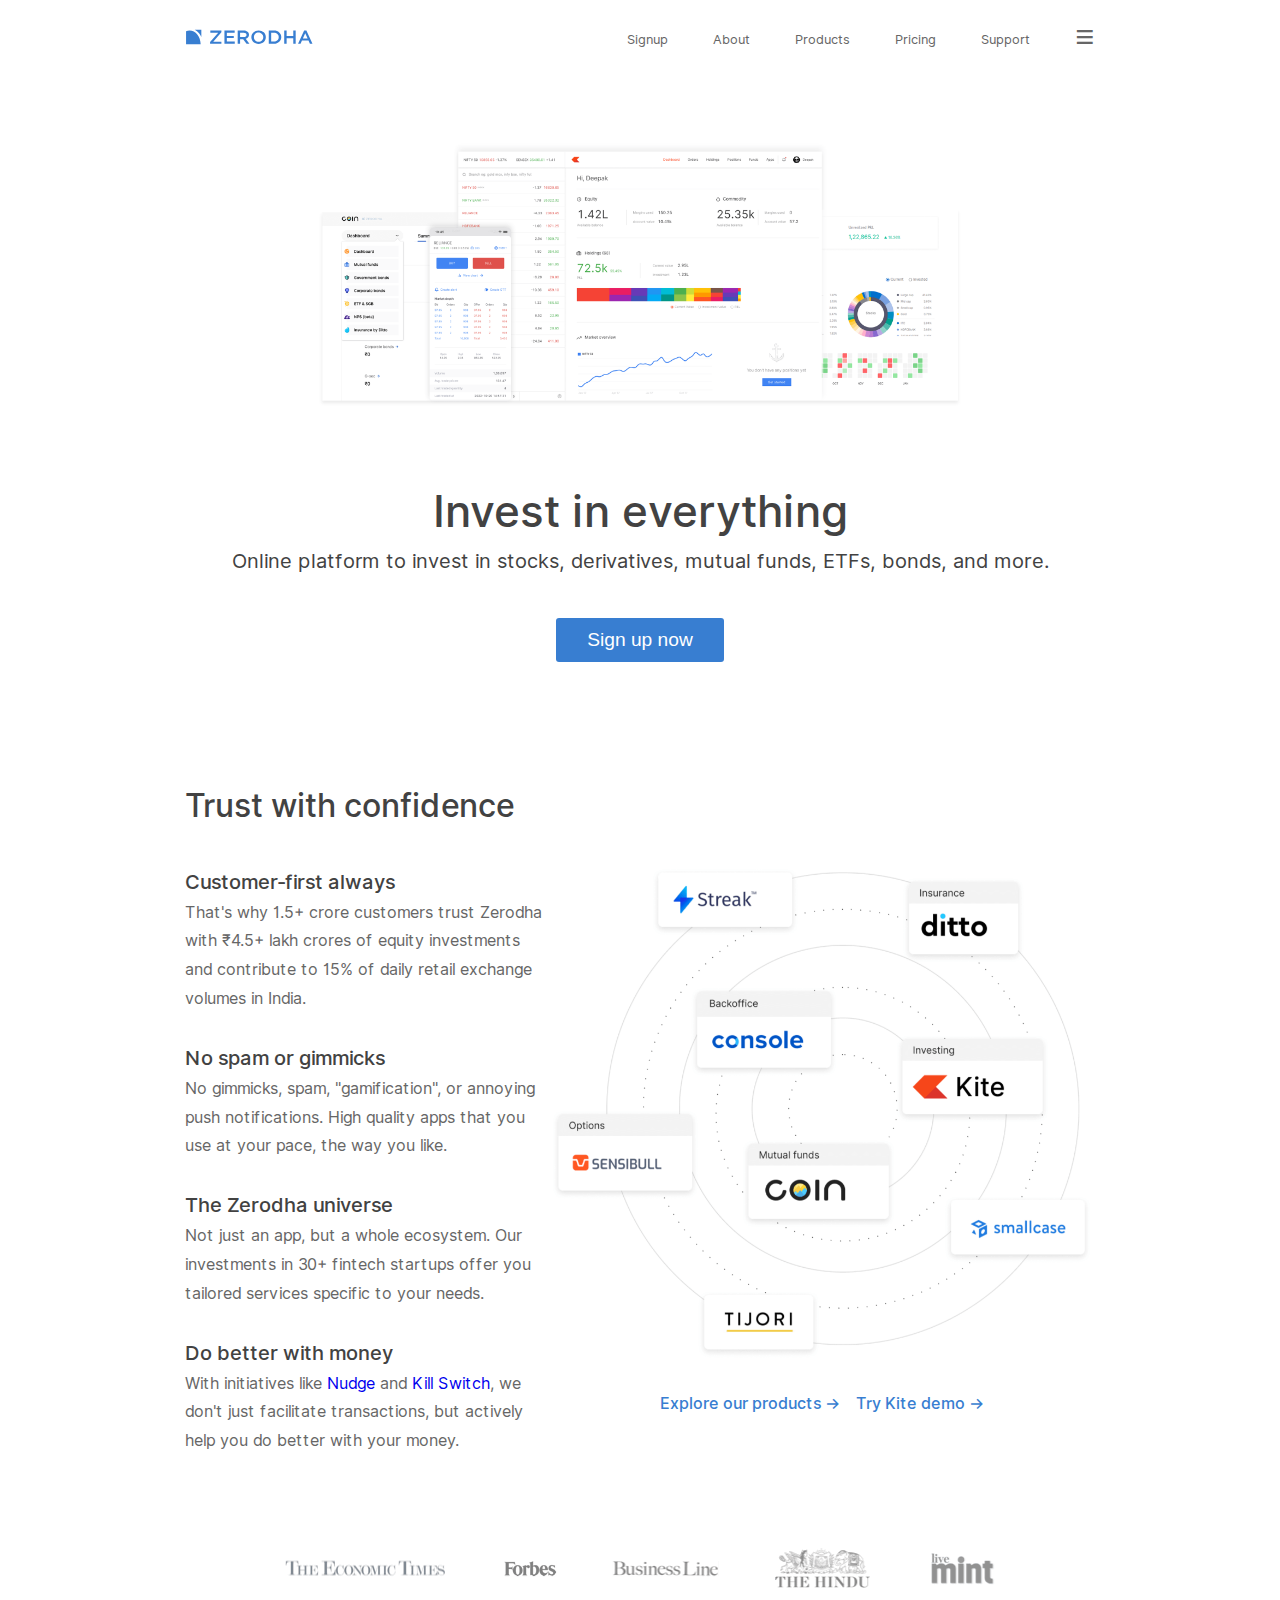
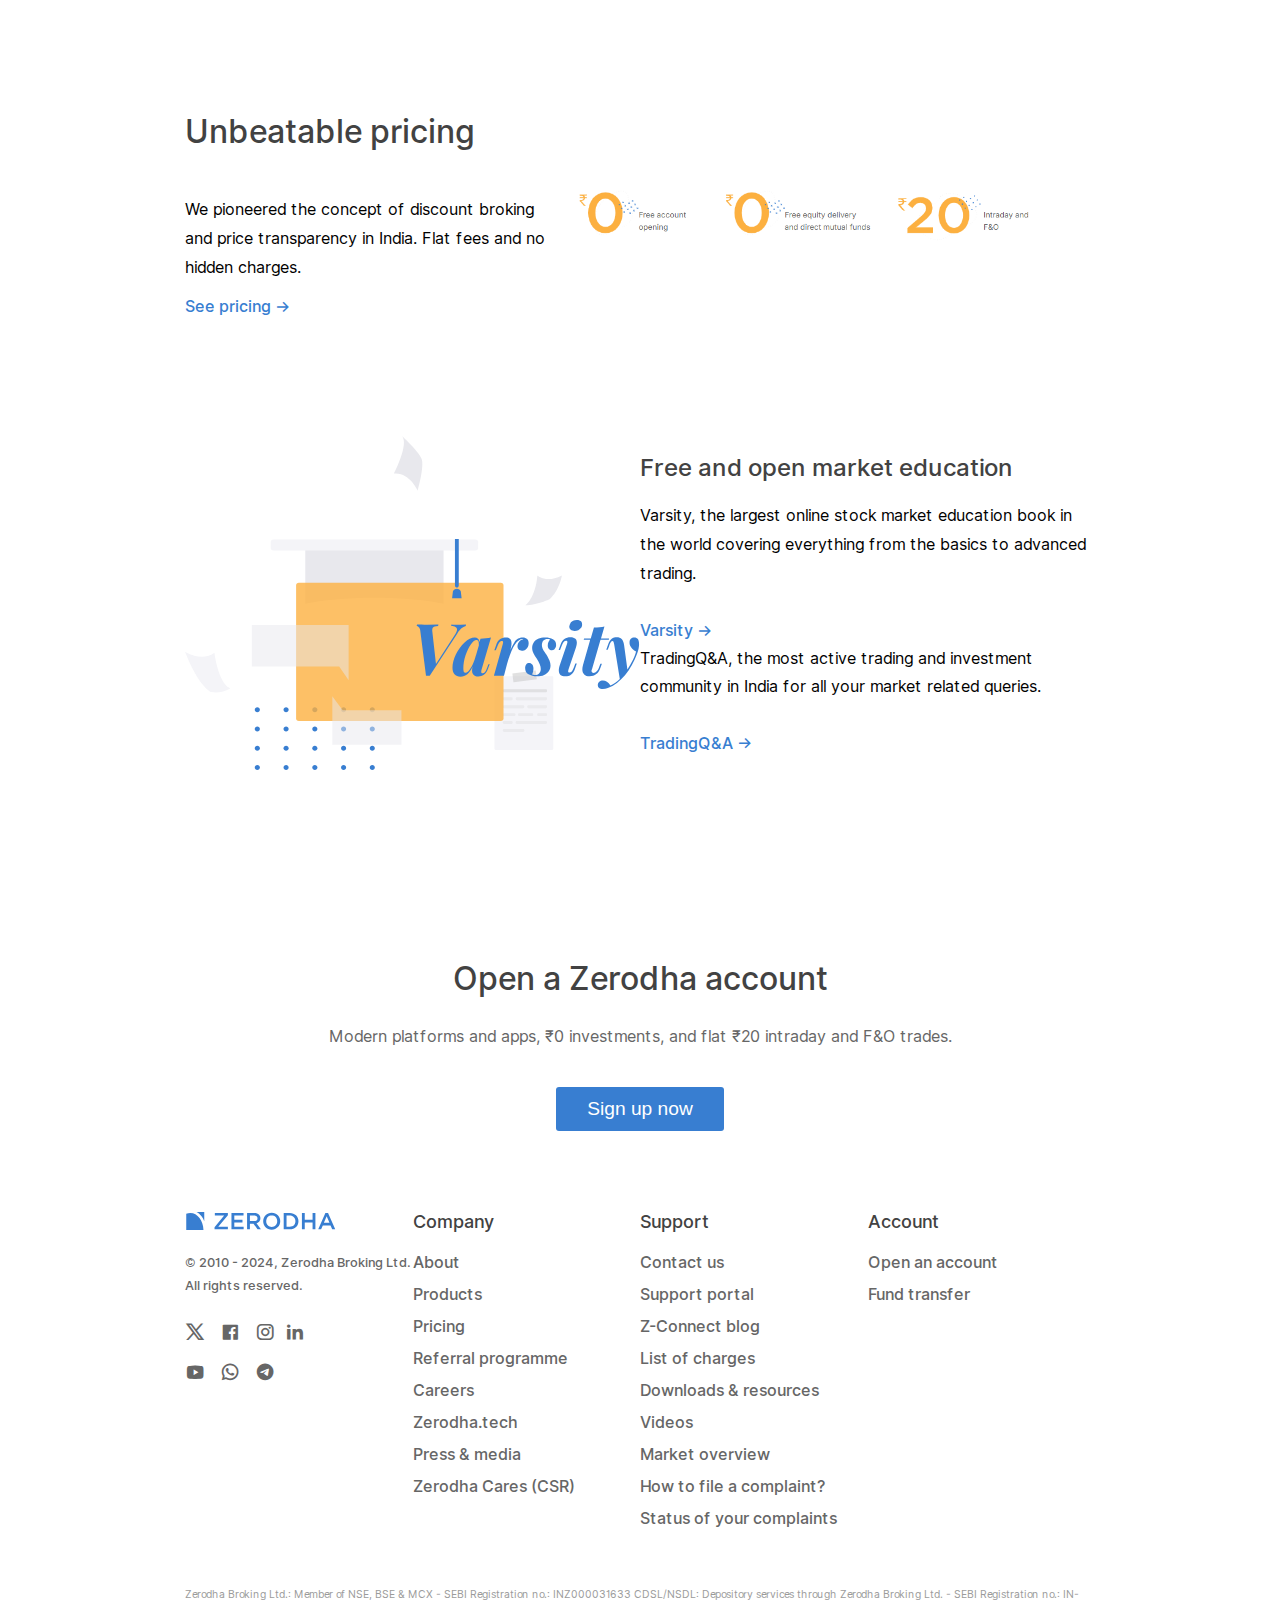
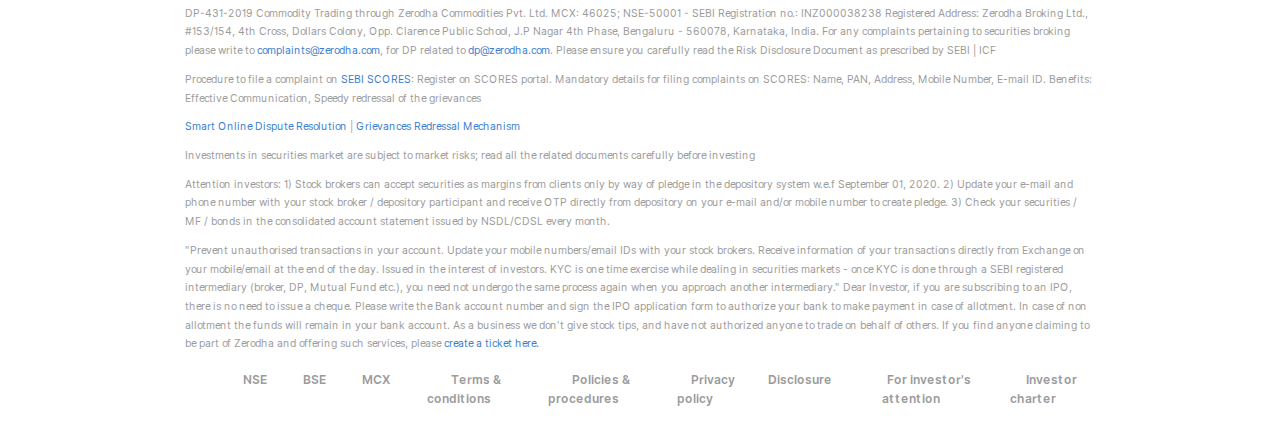
<file: Index.html>
<!DOCTYPE html>
<html lang="en">

<head>
    <meta charset="UTF-8">
    <meta name="viewport" content="width=device-width, initial-scale=1.0">
    <link rel="shortcut icon" type="image/x-icon" href="./Image/favicon.png" />
    <title>Zerodha - Online stock trading at lowest prices from India's biggest stock broker - Zerodha</title>
    <link rel="stylesheet" href="./Fonts/Inter/stylesheet.css" type="text/css">
    <link rel="stylesheet" href="./Fonts/Remix_icon/remixicon.css" type="text/css">
    <link rel="stylesheet" href="./style.css" type="text/css">
</head>

<body>
    <header>
        <div class="logo">
            <a href="https://zerodha.com/"><img src="./Image/logo.svg" alt="Zerodha Logo" title="Logo"></a>
        </div>
        <div class="nav-menu">
            <a href="https://signup.zerodha.com/">Signup</a>
            <a href="https://zerodha.com/about/">About</a>
            <a href="https://zerodha.com/products/">Products</a>
            <a href="https://zerodha.com/pricing/">Pricing</a>
            <a href="https://support.zerodha.com/">Support</a>
            <a href=""><i class="ri-menu-line"></i></a>
        </div>
    </header>
    <main>
        <div class="banner-img">
            <img src="./Image/landing.png" alt="banner_image" title="Banner Image">
        </div>
        <div class="intro">
            <h1>Invest in everything</h1>
            <h5>Online platform to invest in stocks, derivatives, mutual funds, ETFs, bonds, and more.</h5>
            <button>Sign up now</button>
        </div>
        <div class="features">
            <div class="w-40">
                <h2>Trust with confidence</h2>
                <h4>Customer-first always</h4>
                <p>That's why 1.5+ crore customers trust Zerodha with ₹4.5+ lakh crores of equity investments and
                    contribute to 15% of daily retail exchange volumes in India.</p>
                <h4>No spam or gimmicks</h4>
                <p>No gimmicks, spam, "gamification", or annoying push notifications. High quality apps that you use at
                    your pace, the way you like.</p>
                <h4>The Zerodha universe</h4>
                <p>Not just an app, but a whole ecosystem. Our investments in 30+ fintech startups offer you tailored
                    services specific to your needs.</p>
                <h4>Do better with money</h4>
                <p>With initiatives like <a
                        href="https://support.zerodha.com/category/trading-and-markets/kite-features/nudges/articles/what-is-nudge">Nudge</a>
                    and <a
                        href="https://support.zerodha.com/category/console/profile/killswitch/articles/what-is-the-kill-switch">Kill
                        Switch</a>, we don't just facilitate transactions, but actively help you do better with your
                    money.</p>
            </div>
            <div class="w-60">
                <div class="eco-img">
                    <img src="./Image/ecosystem.png" alt="Ecosystem" title="Ecosystem">
                </div>
                <div class="eco-link">
                    <a href="https://zerodha.com/products">Explore our products →</a>
                    <a href="https://kite-demo.zerodha.com/">Try Kite demo →</a>
                </div>
            </div>
        </div>
        <div class="press-logos">
            <img src="./Image/press-logos.png" alt="Press_logos" title="Press_logos">
        </div>
        <div class="pricing">
            <div class="w-40">
                <h2>Unbeatable pricing</h2>
                <p>We pioneered the concept of discount broking and price transparency in India. Flat fees and no hidden
                    charges.</p>
                <a href="https://zerodha.com/pricing">See pricing →</a>
            </div>
            <div class="w-60">
                <img src="./Image/Pricing.png" alt="pricing" title="pricing">
            </div>
        </div>
        <div class="varsity">
            <div class="w-2">
                <img src="./Image/index-education.svg" alt="Index-Education" title="Index-Education">
            </div>
            <div class="w-2">
                <h4>Free and open market education</h4>
                <p>Varsity, the largest online stock market education book in the world covering everything from the
                    basics
                    to advanced trading.</p>
                <a href="https://zerodha.com/varsity">Varsity →</a>
                <p>TradingQ&A, the most active trading and investment community in India for all your market related
                    queries.</p>
                <a href="https://tradingqna.com/">TradingQ&A →</a>
            </div>
        </div>
        <div class="account">
            <h2>Open a Zerodha account</h2>
            <p>Modern platforms and apps, ₹0 investments, and flat ₹20 intraday and F&O trades.</p>
            <button>Sign up now</button>
        </div>
    </main>
    <footer>
        <div class="footer-menu">
            <div class="w-4">
                <img src="./Image/logo.svg" alt="Zerodha Logo" title="Logo">
                <ul>
                    <li>
                        <p>© 2010 - 2024, Zerodha Broking Ltd.
                            <br>
                            All rights reserved.
                        </p>
                    </li>
                </ul>
                <div class="icons">
                    <ul>
                        <li><a href="https://twitter.com/zerodhaonline"><i class="ri-twitter-x-line"></i></a> <a
                                href="https://facebook.com/zerodha.social"><i class="ri-facebook-box-fill"></i></a> <a
                                href="https://instagram.com/zerodhaonline/"><i class="ri-instagram-line"></i></a><a
                                href="https://linkedin.com/company/zerodha"><i class="ri-linkedin-fill"></i></a></li>
                        <li><a href="https://www.youtube.com/@zerodhaonline"><i class="ri-youtube-fill"></i></a> <a
                                href="https://whatsapp.com/channel/0029Va8tzF0EquiIIb9j791g"><i
                                    class="ri-whatsapp-line"></i></a> <a href="https://t.me/zerodhain"><i
                                    class="ri-telegram-fill"></i></a> </li>
                    </ul>
                </div>
            </div>
            <div class="w-4">
                <ul>
                    <li>Company</li>
                    <li><a href="https://zerodha.com/about/">About</a></li>
                    <li><a href="https://zerodha.com/products/">Products</a></li>
                    <li><a href="https://zerodha.com/pricing/">Pricing</a></li>
                    <li><a href="https://zerodha.com/refer/">Referral programme</a></li>
                    <li><a href="https://careers.zerodha.com/">Careers</a></li>
                    <li><a href="https://zerodha.tech/">Zerodha.tech</a></li>
                    <li><a href="https://zerodha.com/media/">Press & media</a></li>
                    <li><a href="https://zerodha.com/cares/">Zerodha Cares (CSR)</a></li>
                </ul>
            </div>
            <div class="w-4">
                <ul>
                    <li>Support</li>
                    <li><a href="https://zerodha.com/contact/">Contact us</a></li>
                    <li><a href="https://support.zerodha.com/">Support portal</a></li>
                    <li><a href="https://zerodha.com/z-connect/">Z-Connect blog</a></li>
                    <li><a href="https://zerodha.com/charges/">List of charges</a></li>
                    <li><a href="https://zerodha.com/resources/">Downloads & resources</a></li>
                    <li><a href="https://zerodha.com/videos">Videos</a></li>
                    <li><a href="https://stocks.zerodha.com/">Market overview</a></li>
                    <li><a href="https://support.zerodha.com/category/your-zerodha-account/your-profile/ticket-creation/articles/how-do-i-create-a-ticket-at-zerodha">How to file a complaint?</a></li>
                    <li><a href="https://support.zerodha.com/category/your-zerodha-account/your-profile/ticket-creation/articles/track-complaints-or-tickets">Status of your complaints</a></li>
                </ul>
            </div>
            <div class="w-4">
                <ul>
                    <li>Account</li>
                    <li><a href="https://zerodha.com/open-account/s">Open an account</a></li>
                    <li><a href="https://zerodha.com/fund-transfer/">Fund transfer</a></li>
                </ul>
            </div>
        </div>
        <div class="footer-content">
            <p>Zerodha Broking Ltd.: Member of NSE, BSE & MCX - SEBI Registration no.: INZ000031633 CDSL/NSDL:
                Depository services through Zerodha Broking Ltd. - SEBI Registration no.: IN-DP-431-2019 Commodity
                Trading through Zerodha Commodities Pvt. Ltd. MCX: 46025; NSE-50001 - SEBI Registration no.:
                INZ000038238 Registered Address: Zerodha Broking Ltd., #153/154, 4th Cross, Dollars Colony, Opp.
                Clarence Public School, J.P Nagar 4th Phase, Bengaluru - 560078, Karnataka, India. For any complaints
                pertaining to securities broking please write to <a
                    href="complaints@zerodha.com">complaints@zerodha.com</a>, for DP related to <a
                    href="dp@zerodha.com">dp@zerodha.com</a>. Please ensure you carefully read the Risk Disclosure
                Document as prescribed by SEBI | ICF</p>
            <p>Procedure to file a complaint on <a href="https://scores.sebi.gov.in/">SEBI SCORES</a>: Register on
                SCORES portal. Mandatory details for filing complaints on SCORES: Name, PAN, Address, Mobile Number,
                E-mail ID. Benefits: Effective Communication, Speedy redressal of the grievances</p>
            <p><a href="https://smartodr.in/">Smart Online Dispute Resolution</a> | <a
                    href="https://zerodha-common.s3.ap-south-1.amazonaws.com/Downloads-and-resources/Smart%20ODR%20info.pdf">Grievances
                    Redressal Mechanism</a></p>
            <p>Investments in securities market are subject to market risks; read all the related documents carefully
                before investing</p>
            <p>Attention investors: 1) Stock brokers can accept securities as margins from clients only by way of pledge
                in the depository system w.e.f September 01, 2020. 2) Update your e-mail and phone number with your
                stock broker / depository participant and receive OTP directly from depository on your e-mail and/or
                mobile number to create pledge. 3) Check your securities / MF / bonds in the consolidated account
                statement issued by NSDL/CDSL every month.</p>
            <p>"Prevent unauthorised transactions in your account. Update your mobile numbers/email IDs with your stock
                brokers. Receive information of your transactions directly from Exchange on your mobile/email at the end
                of the day. Issued in the interest of investors. KYC is one time exercise while dealing in securities
                markets - once KYC is done through a SEBI registered intermediary (broker, DP, Mutual Fund etc.), you
                need not undergo the same process again when you approach another intermediary." Dear Investor, if you
                are subscribing to an IPO, there is no need to issue a cheque. Please write the Bank account number and
                sign the IPO application form to authorize your bank to make payment in case of allotment. In case of
                non allotment the funds will remain in your bank account. As a business we don't give stock tips, and
                have not authorized anyone to trade on behalf of others. If you find anyone claiming to be part of
                Zerodha and offering such services, please <a
                    href="https://support.zerodha.com/category/your-zerodha-account/your-profile/articles/how-do-i-place-a-complaint-at-zerodha">create
                    a ticket here.</a></p>
            <div class="links">
                <ul>
                    <li><a href="https://nseindia.com/">NSE</a></li>
                    <li><a href="https://nseindia.com/">BSE</a></li>
                    <li><a href="https://nseindia.com/">MCX</a></li>
                    <li><a href="https://nseindia.com/">Terms & conditions </a></li>
                    <li><a href="https://nseindia.com/">Policies & procedures</a></li>
                    <li><a href="https://nseindia.com/">Privacy policy</a></li>
                    <li><a href="https://nseindia.com/">Disclosure</a></li>
                    <li><a href="https://nseindia.com/">For investor's attention</a></li>
                    <li><a href="https://nseindia.com/">Investor charter</a></li>
                </ul>
            </div>
        </div>
    </footer>

</body>

</html>
</file>
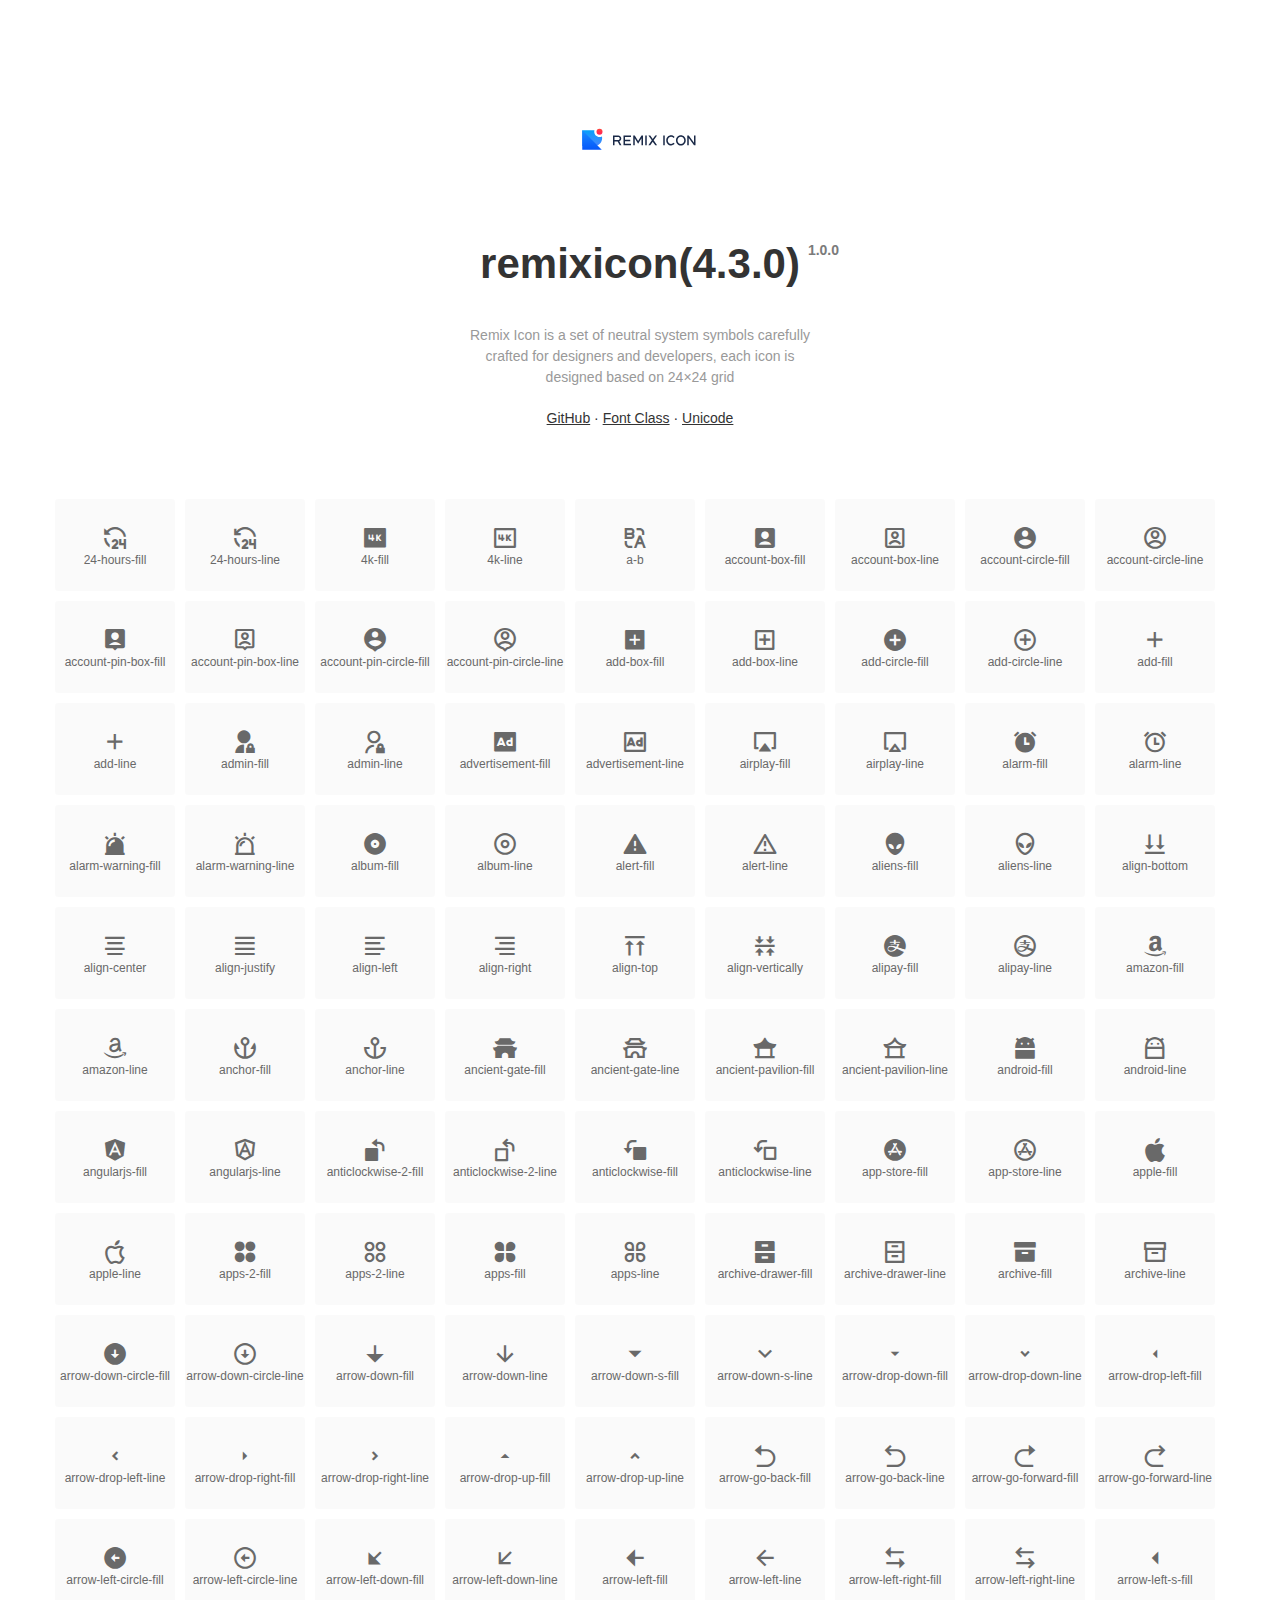
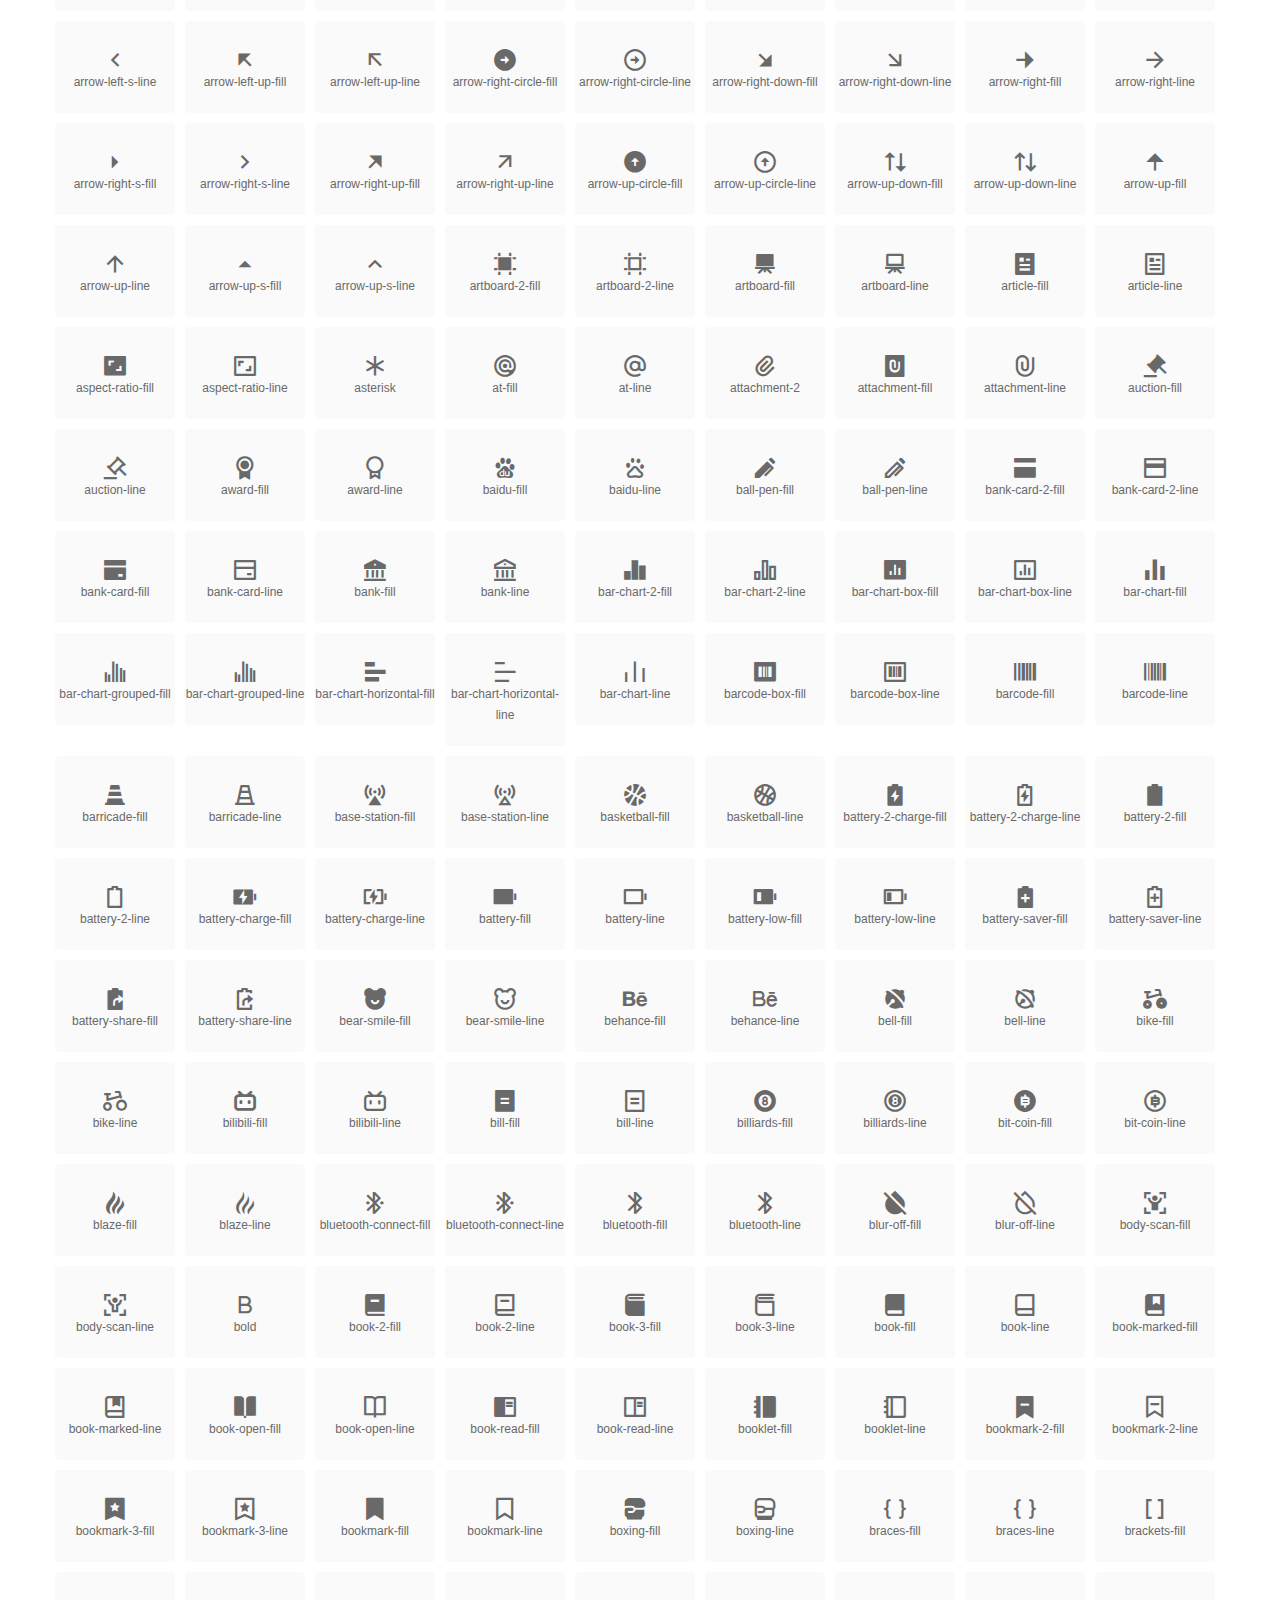
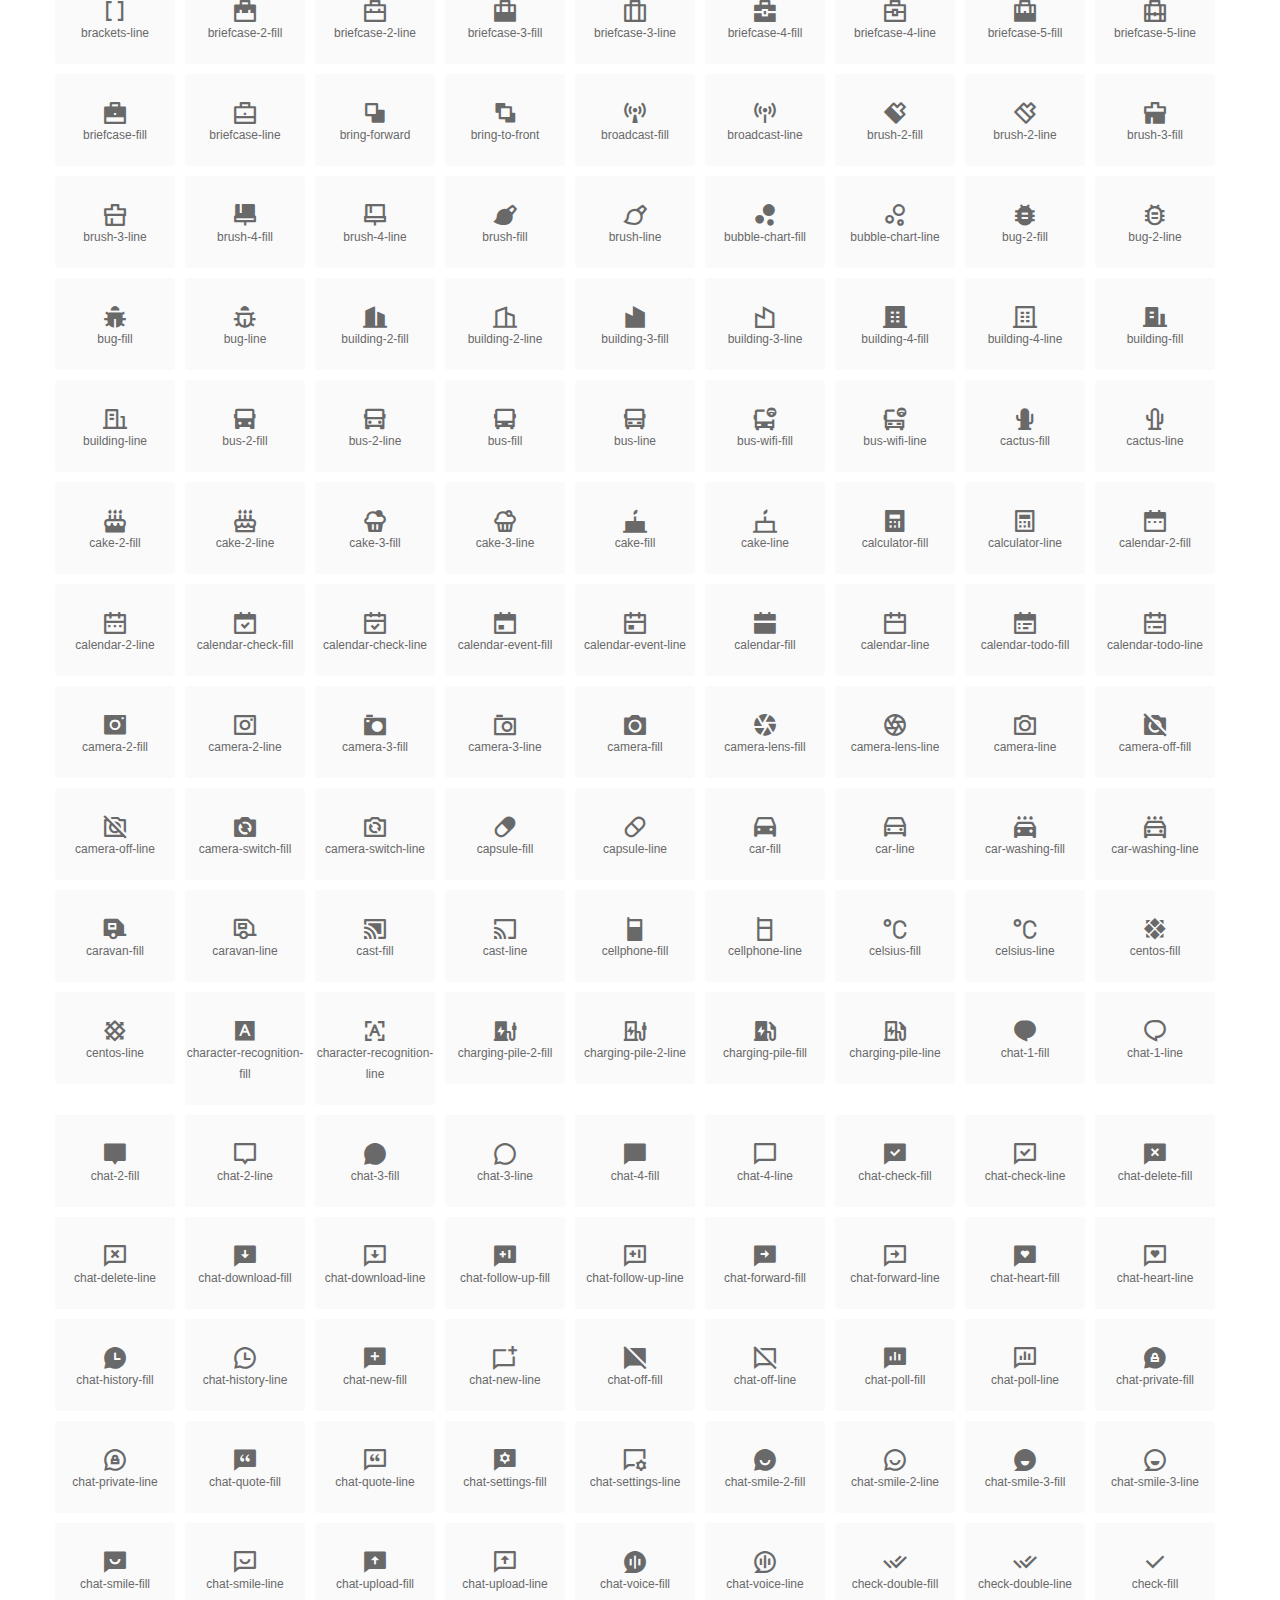
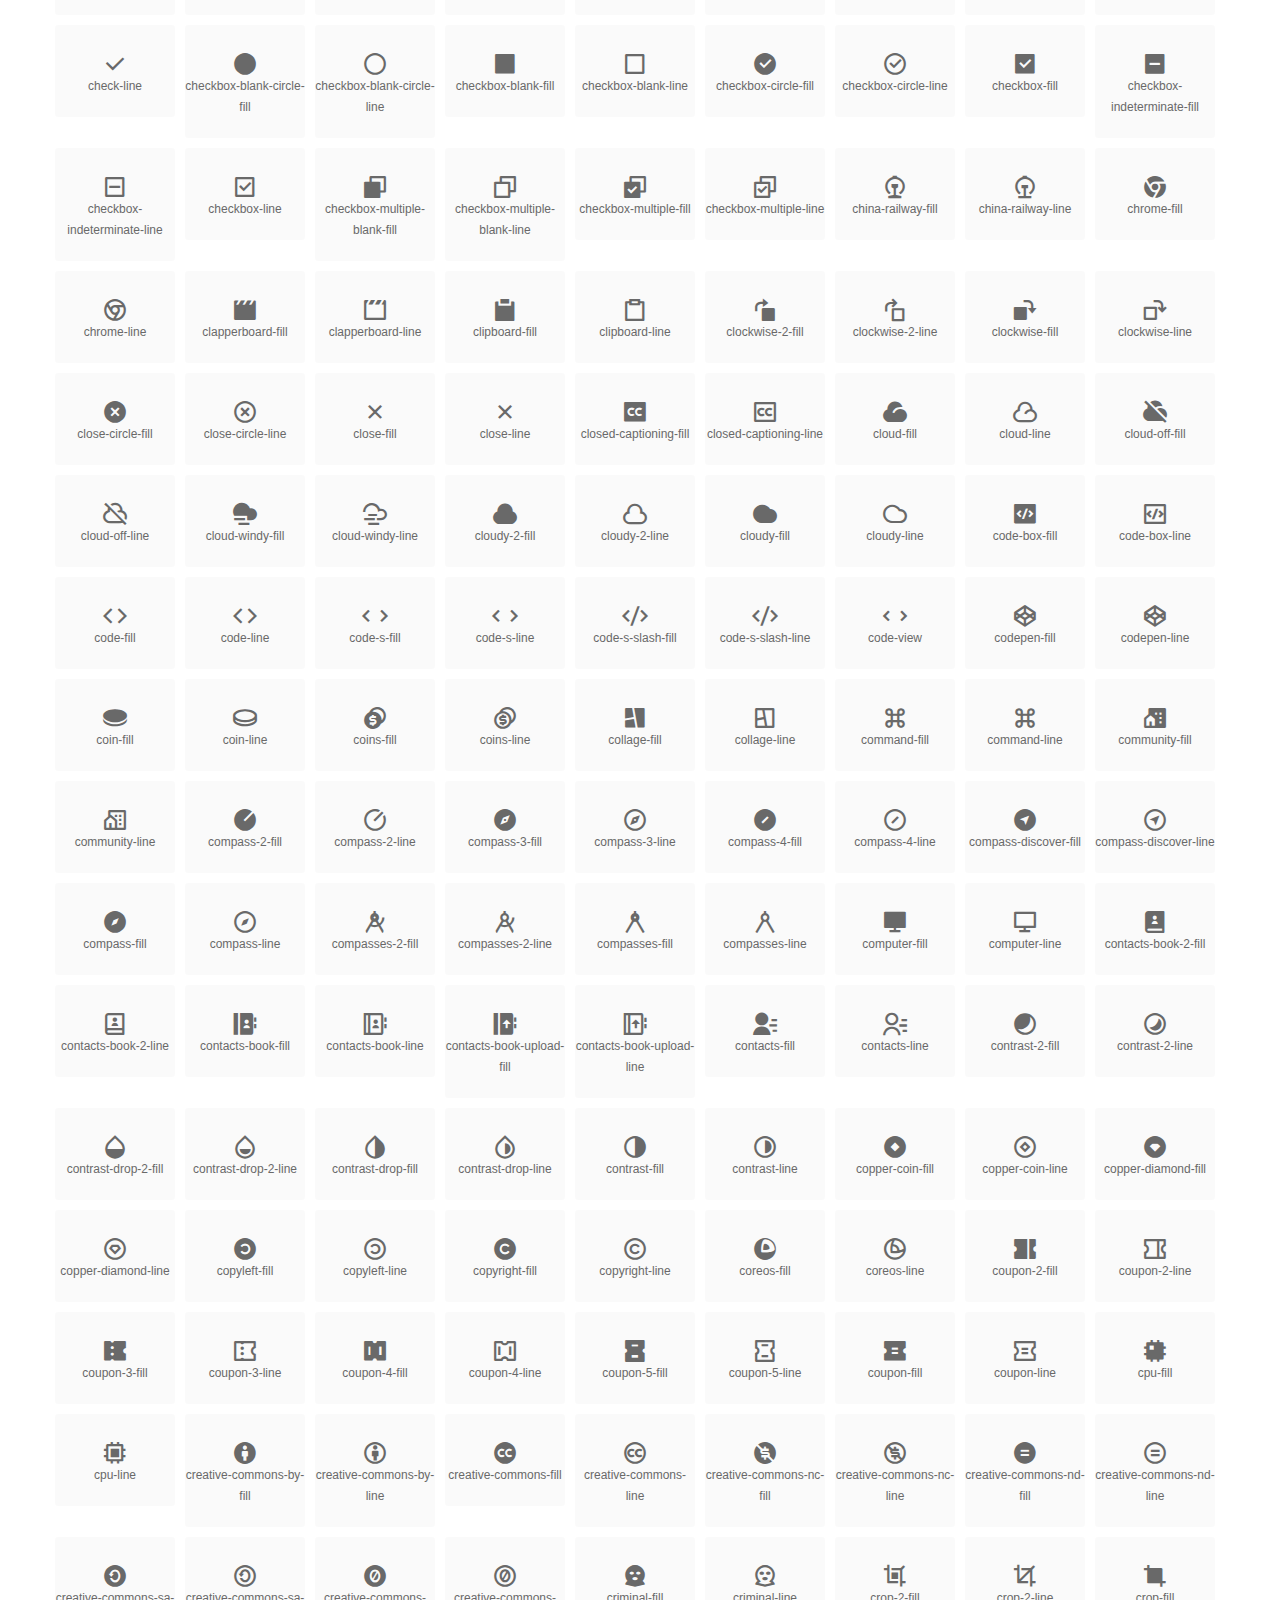
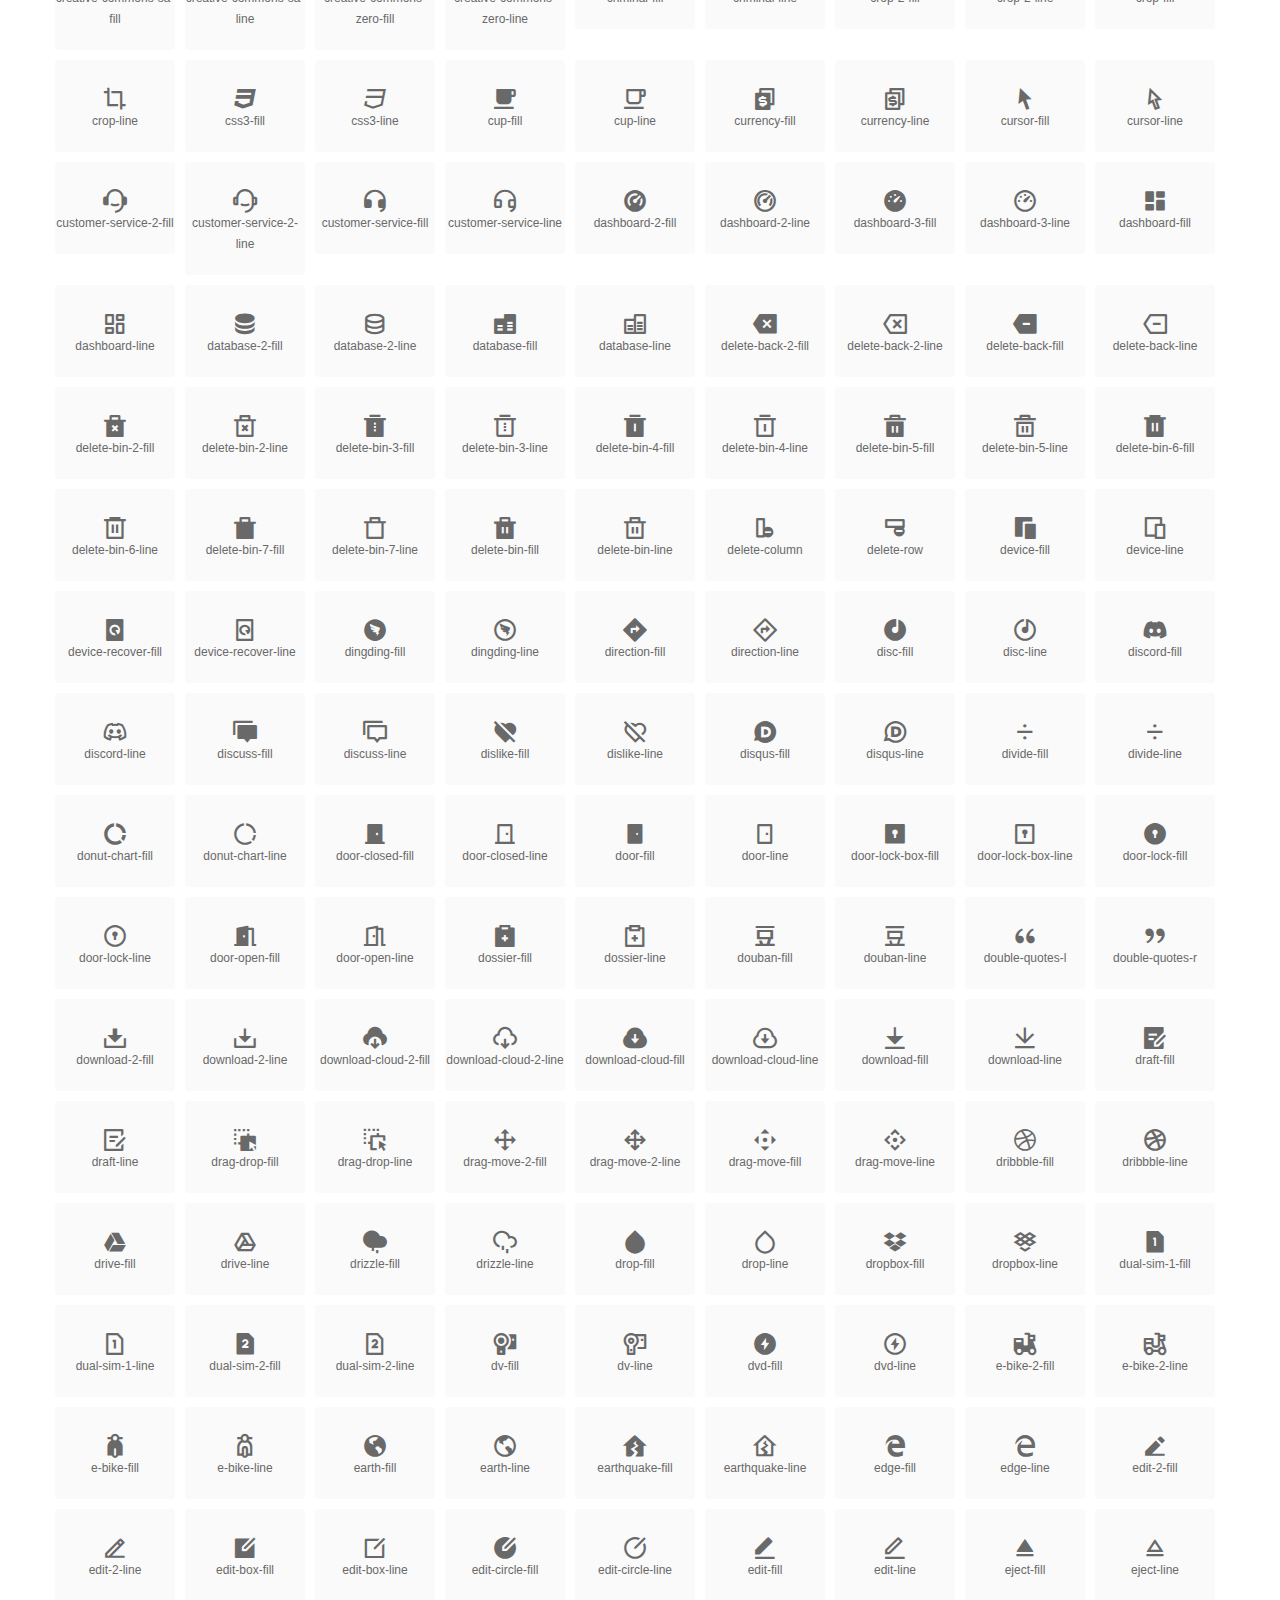
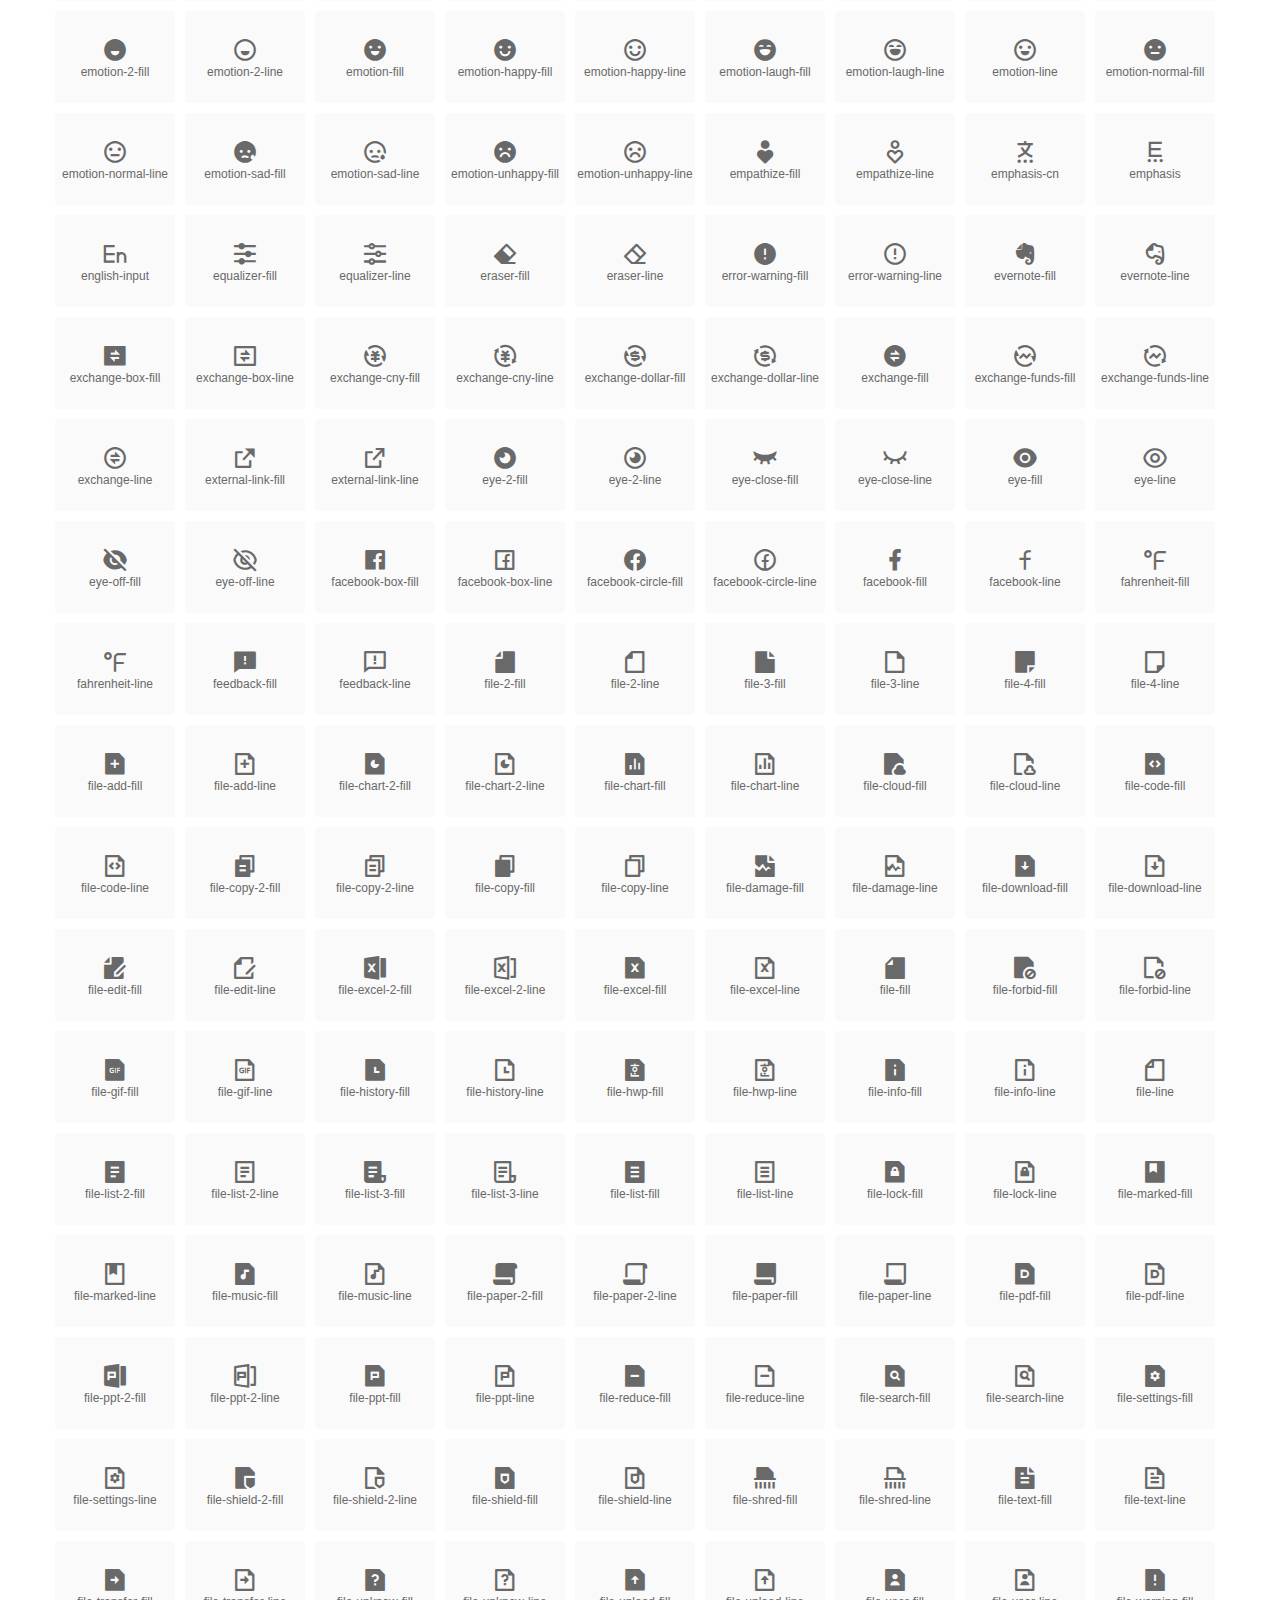
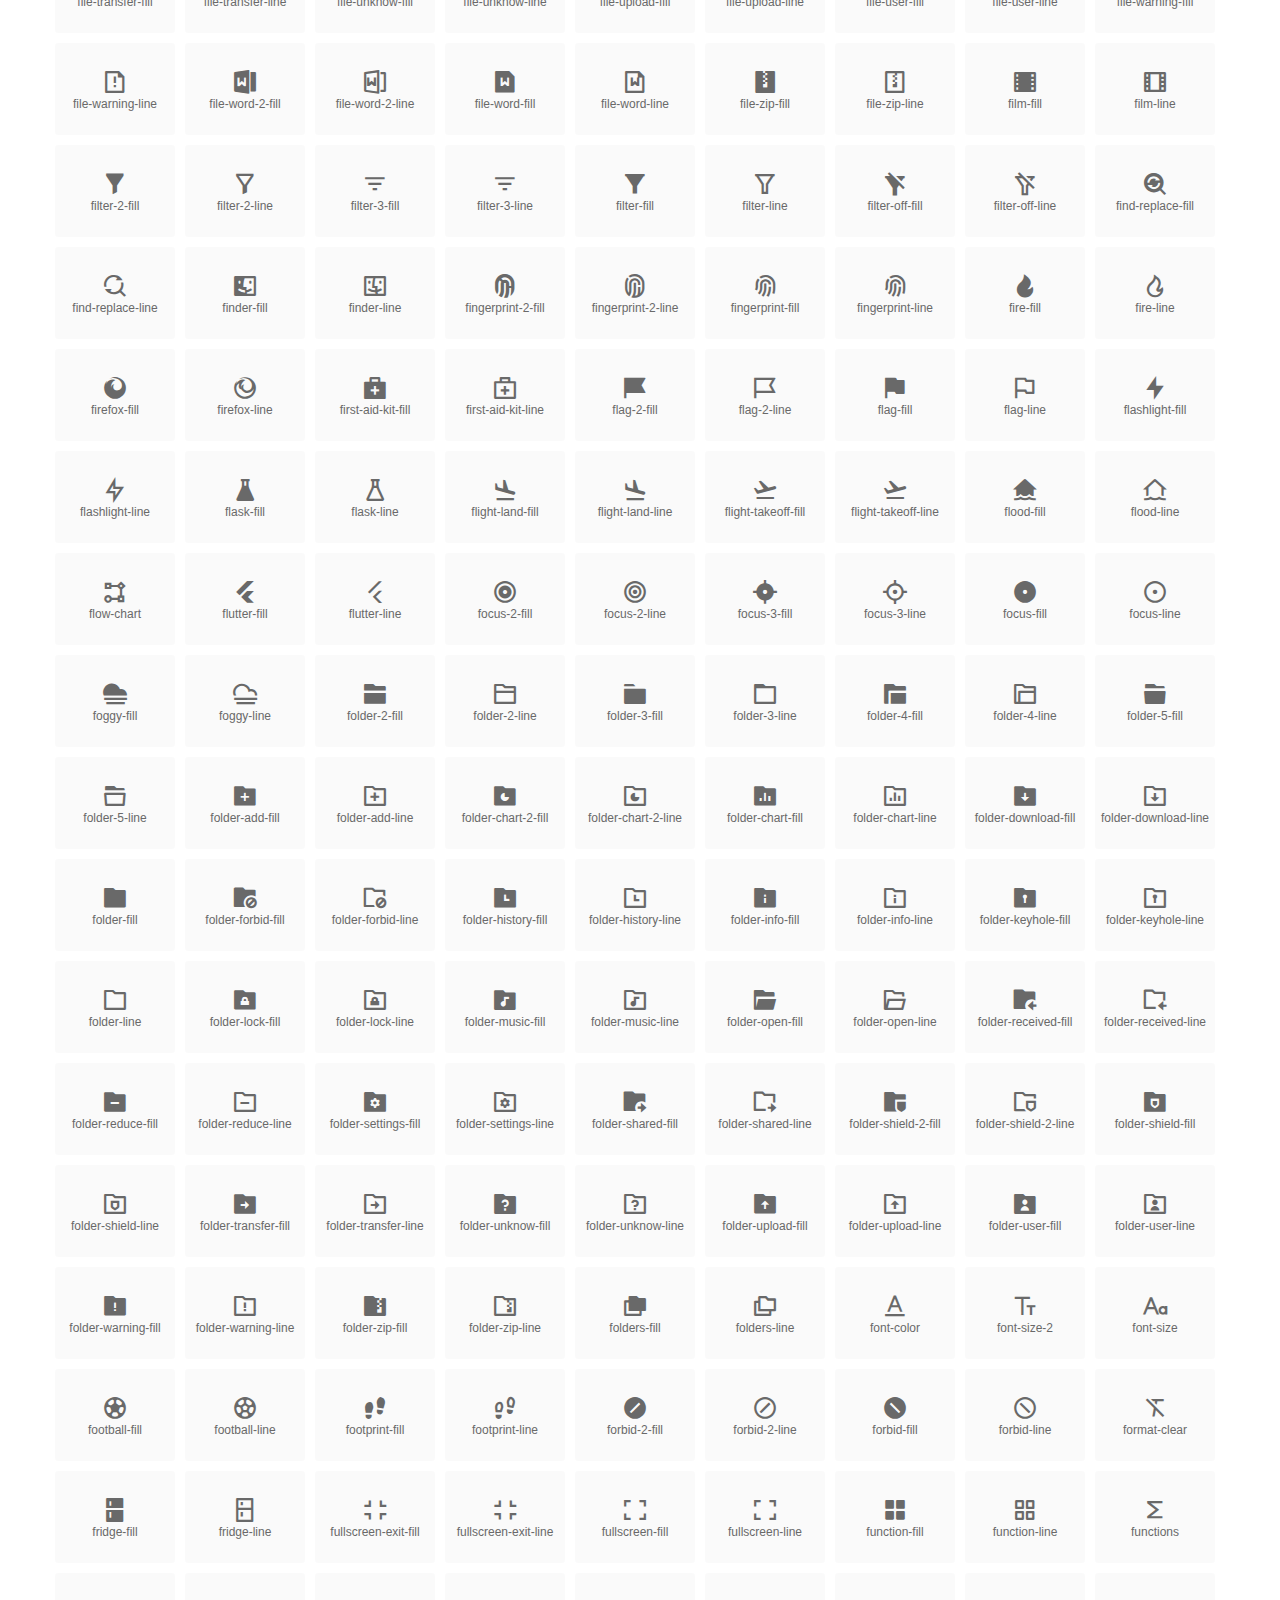
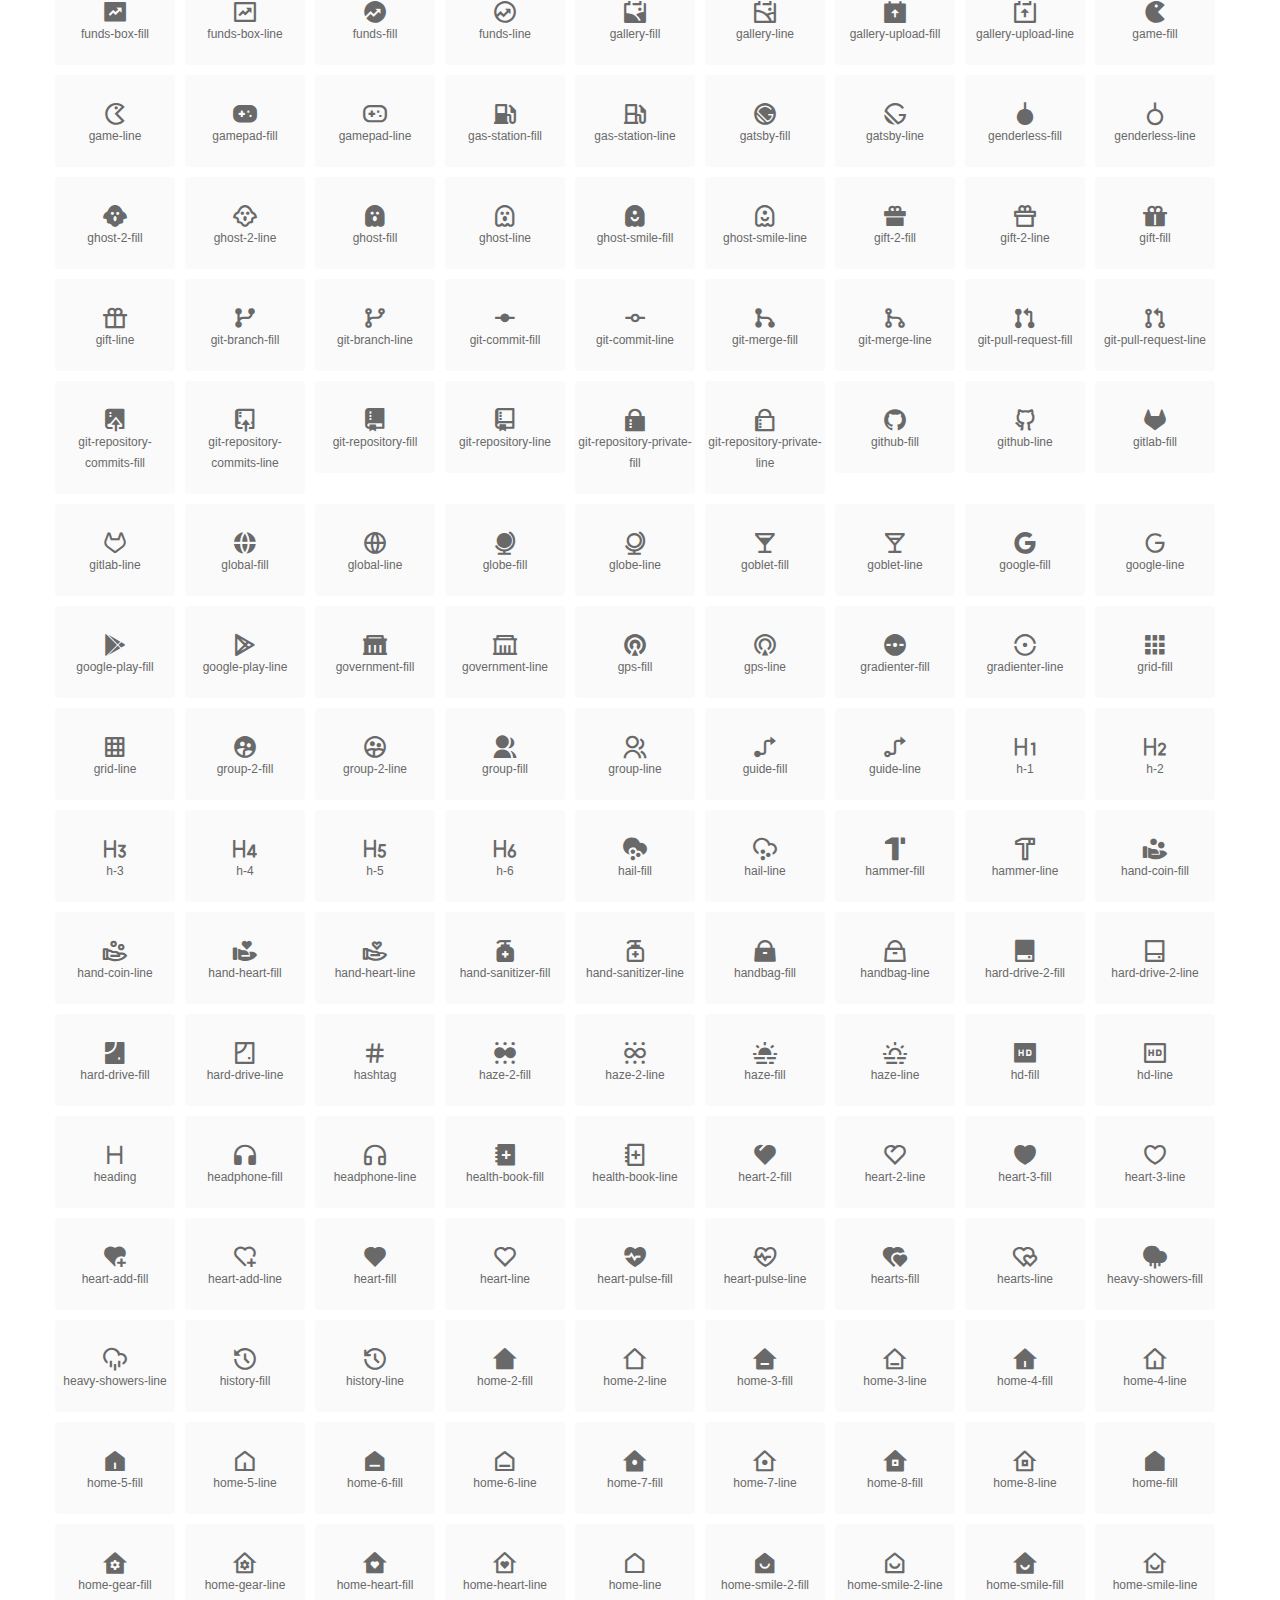
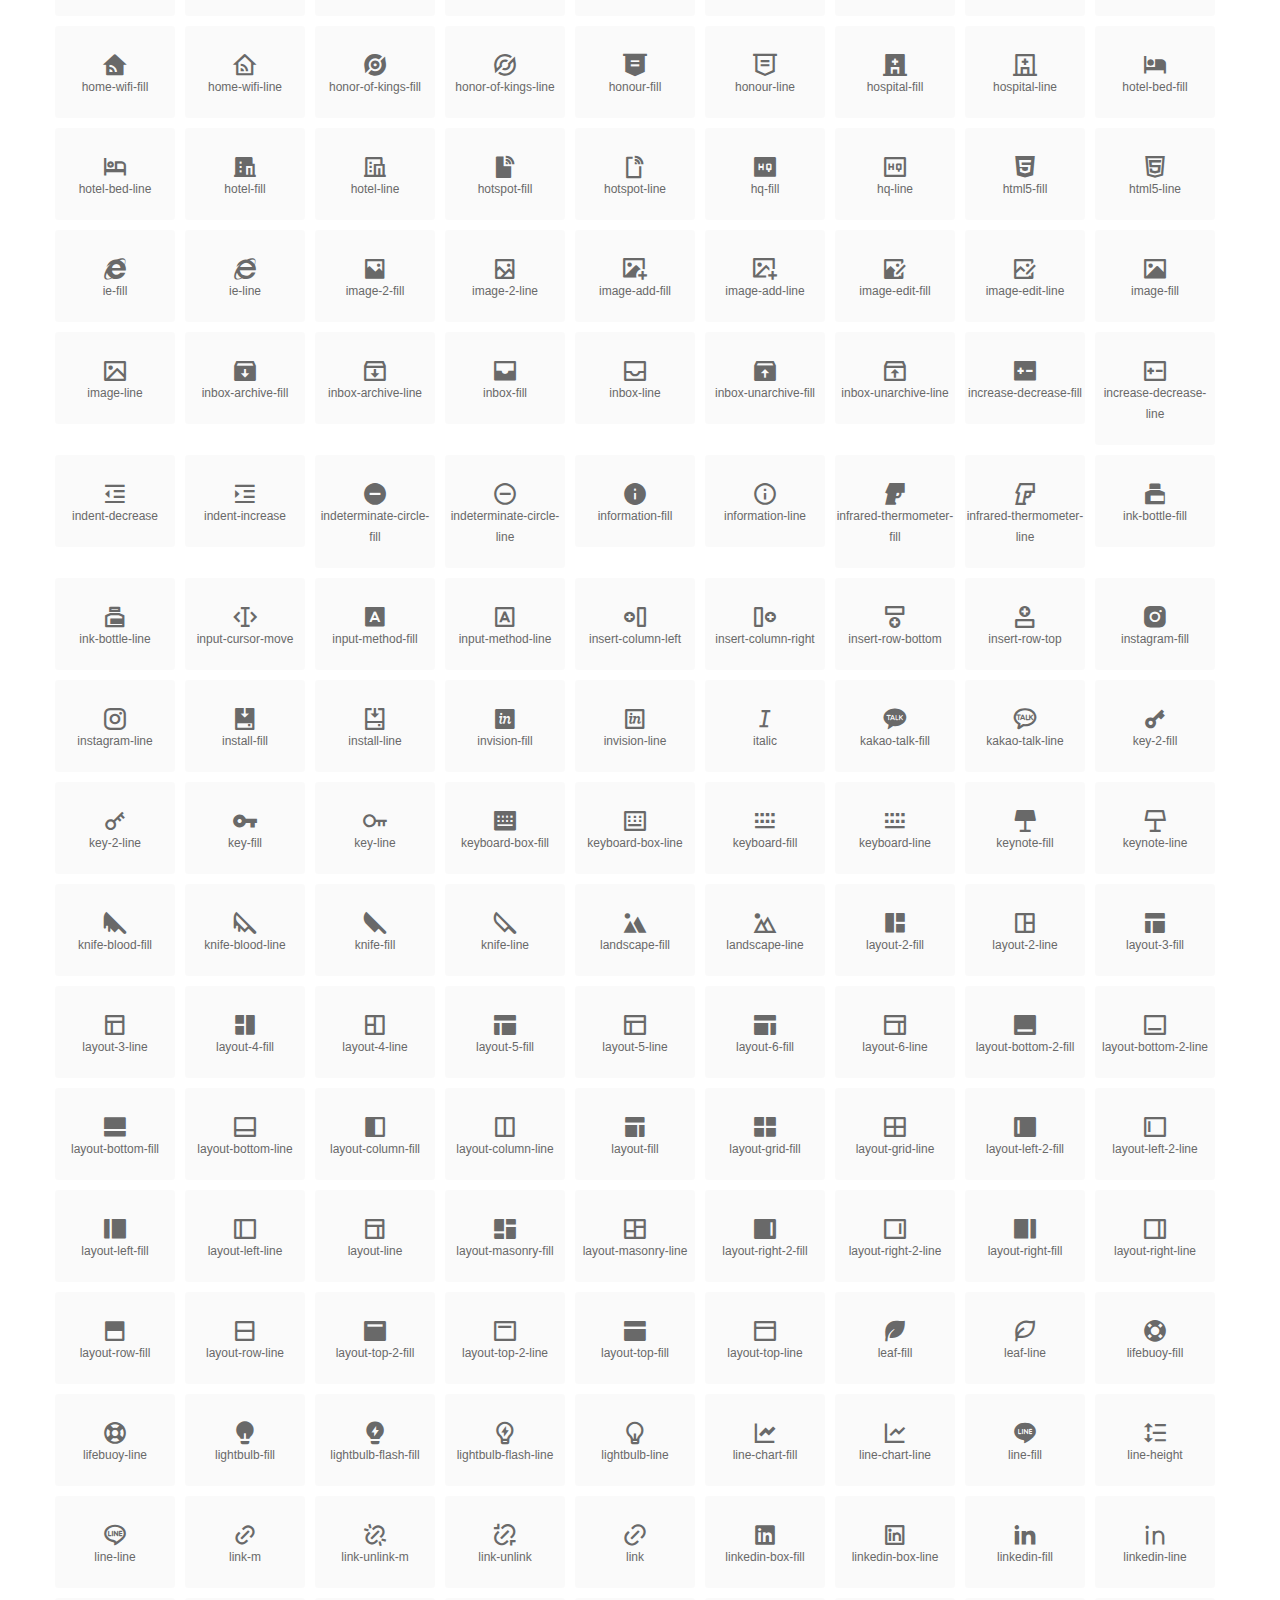
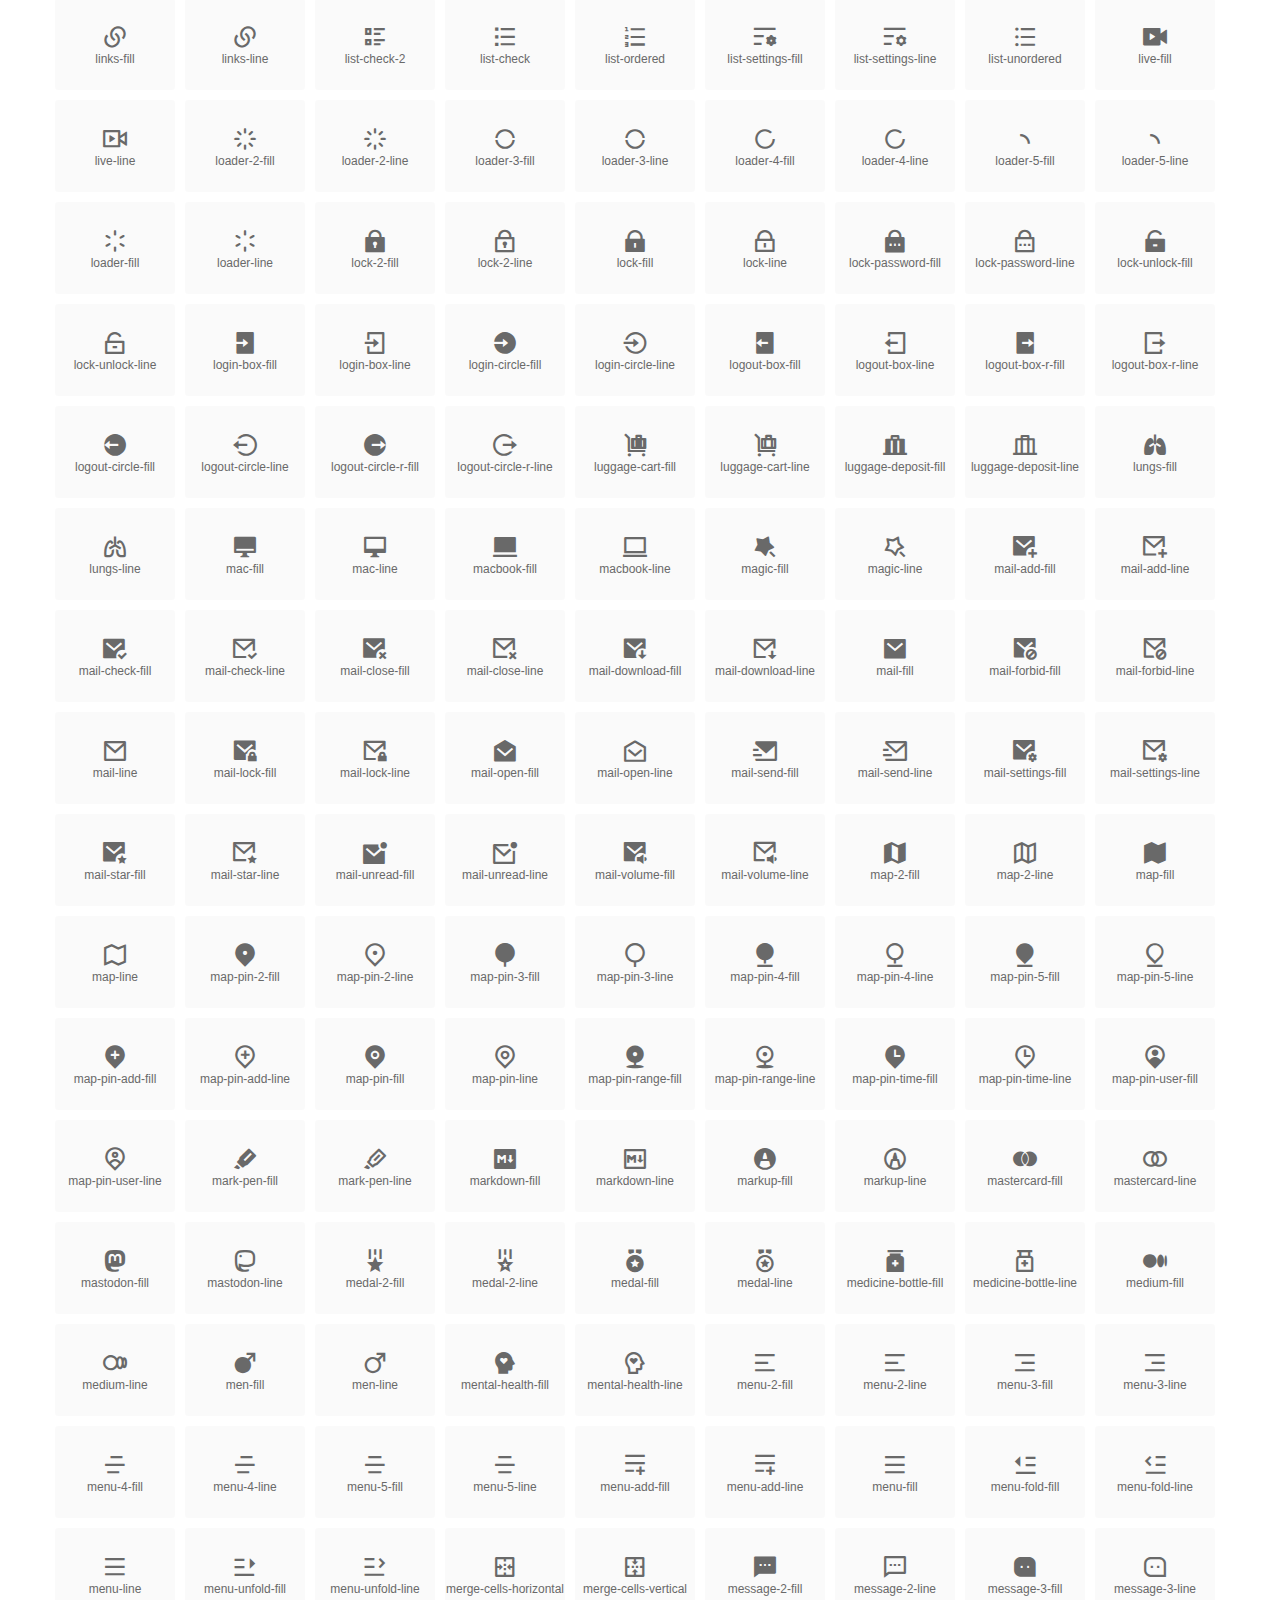
<file: Fonts/Remix_icon/index.html>
<!DOCTYPE html>
<html lang="en">
<head>
  <meta charset="UTF-8">
  <title>remixicon(4.3.0)</title>
  <meta name="viewport" content="width=device-width,minimum-scale=1.0,maximum-scale=1.0,user-scalable=no">
   
  <meta name="description" content="Remix Icon is a set of neutral system symbols carefully crafted for designers and developers, each icon is designed based on 24×24 grid">
   
  <meta name="keywords" content="remixicon,TTF,EOT,WOFF,WOFF2,SVG">
  
  
  
  <link rel="stylesheet" href="remixicon.css" />
  
  <style>
    *{margin: 0;padding: 0;list-style: none;}
    body { color: #696969; font: 12px/1.5 tahoma, arial, \5b8b\4f53, sans-serif; }
    a { color: #333; text-decoration: underline; }
    a:hover { color: rgb(9, 73, 209); }
    .header { color: #333; text-align: center; padding: 80px 0 60px 0; min-height: 153px; font-size: 14px; }
    .header .logo svg { height: 120px; width: 120px; }
    .header h1 { font-size: 42px; padding: 26px 0 10px 0; }
    .header sup {font-size: 14px; margin: 8px 0 0 8px; position: absolute; color: #7b7b7b; }
    .info {
      color: #999;
      font-weight: normal;
      max-width: 346px;
      margin: 0 auto;
      padding: 20px 0;
      font-size: 14px;
    }

    .icons { max-width: 1190px; margin: 0 auto; }
    .icons ul { text-align: center; }
    .icons ul li {
      vertical-align: top;
      width: 120px;
      display: inline-block;
      text-align: center;
      background-color: rgba(0,0,0,.02);
      border-radius: 3px;
      padding: 29px 0 10px 0;
      margin-right: 10px;
      margin-top: 10px;
      transition: all 0.6s ease;
    }
    .icons ul li:hover { background-color: rgba(0,0,0,.06); }
    .icons ul li:hover span { color: #3c75e4; opacity: 1; }
    .icons ul li .unicode { color: #8c8c8c; opacity: 0.3; }
    .icons ul li h4 {
      font-weight: normal;
      padding: 10px 0 5px 0;
      display: block;
      color: #8c8c8c;
      font-size: 14px;
      line-height: 12px;
      opacity: 0.8;
    }
    .icons ul li:hover h4 { opacity: 1; }
    .icons ul li svg { width: 24px; height: 24px; }
    .icons ul li:hover { color: #3c75e4; }
    .footer { text-align: center; padding: 10px 0 90px 0; }
    .footer a { text-align: center; padding: 10px 0 90px 0; color: #696969;}
    .footer a:hover { color: #0949d1; }
    .links { text-align: center; padding: 50px 0 0 0; font-size: 14px; }
    
    .icons ul li.class-icon { font-size: 21px; line-height: 21px; padding-bottom: 20px; }
    .icons ul li.class-icon p{ font-size: 12px; }
    .icons ul li.class-icon [class^="ri-"]{ font-size: 26px; }
    
    
    
  </style>
  
</head>

<body>
  
  <div class="header">
    
    <div class="logo">
      <a href="./"><svg width="160" height="32" viewBox="0 0 160 32" fill="none" xmlns="http://www.w3.org/2000/svg">
<path d="M121.5 9.80005C123.33 9.80005 124.984 10.5797 126.165 11.8344L124.75 13.2496C123.929 12.3549 122.773 11.8 121.5 11.8C119.029 11.8 117 13.891 117 16.5C117 19.1091 119.029 21.2 121.5 21.2C122.773 21.2 123.929 20.6452 124.75 19.7505L126.165 21.1657C124.984 22.4204 123.33 23.2 121.5 23.2C117.91 23.2 115 20.2004 115 16.5C115 12.7997 117.91 9.80005 121.5 9.80005Z" fill="#1A2947"/>
<path d="M113 10V23H111V10H113Z" fill="#1A2947"/>
<path d="M154 23V9.99988H152L152 19.6019L144.997 9.99988L143 10.0039V23H145L145 13.3969L152 23H154Z" fill="#1A2947"/>
<path d="M68 10V12H60V15.5H67V17.5H60V21H68V23H58V10H68Z" fill="#1A2947"/>
<path d="M82 10L77.4999 17.201L73 10H71V23H73V13.775L77.4999 20.975L82 13.773V23H84V10H82Z" fill="#1A2947"/>
<path d="M89 10V23H87V10H89Z" fill="#1A2947"/>
<path d="M96.9999 14.7565L93.6689 9.99951H91.2279L95.7789 16.4995L91.2289 22.9995H93.6689L96.9999 18.2435L100.33 22.9995H102.772L98.2209 16.4995L102.773 9.99951H100.33L96.9999 14.7565Z" fill="#1A2947"/>
<path fill-rule="evenodd" clip-rule="evenodd" d="M141 16.5C141 12.7997 138.09 9.80005 134.5 9.80005C130.91 9.80005 128 12.7997 128 16.5C128 20.2004 130.91 23.2 134.5 23.2C138.09 23.2 141 20.2004 141 16.5ZM130 16.5C130 13.891 132.029 11.8 134.5 11.8C136.971 11.8 139 13.891 139 16.5C139 19.1091 136.971 21.2 134.5 21.2C132.029 21.2 130 19.1091 130 16.5Z" fill="#1A2947"/>
<path fill-rule="evenodd" clip-rule="evenodd" d="M51 10C53.2091 10 55 11.7909 55 14C55 15.7175 53.9176 17.1821 52.3977 17.749L55.1901 22.999H52.9251L50.267 18H46V23H44V10H51ZM46 11.999V15.999L51 16C52.1046 16 53 15.1046 53 14C53 12.8955 52.1 12 51 12L46 11.999Z" fill="#1A2947"/>
<path fill-rule="evenodd" clip-rule="evenodd" d="M19.2887 3.00389C19.1928 3.0013 19.0965 3 19 3H3V24H19C24.799 24 29.5 19.299 29.5 13.5C29.5 12.7108 29.4129 11.942 29.2479 11.2025C28.2772 11.7119 27.1722 12 26 12C22.134 12 19 8.86599 19 5C19 4.30645 19.1009 3.63646 19.2887 3.00389Z" fill="url(#paint0_linear_960_1054)"/>
<g filter="url(#filter0_b_960_1054)">
<path fill-rule="evenodd" clip-rule="evenodd" d="M3 3L29 29H3V3Z" fill="url(#paint1_linear_960_1054)"/>
</g>
<circle cx="26" cy="5" r="4" fill="url(#paint2_linear_960_1054)"/>
<defs>
<filter id="filter0_b_960_1054" x="-2.43656" y="-2.43656" width="36.8731" height="36.8731" filterUnits="userSpaceOnUse" color-interpolation-filters="sRGB">
<feFlood flood-opacity="0" result="BackgroundImageFix"/>
<feGaussianBlur in="BackgroundImage" stdDeviation="2.71828"/>
<feComposite in2="SourceAlpha" operator="in" result="effect1_backgroundBlur_960_1054"/>
<feBlend mode="normal" in="SourceGraphic" in2="effect1_backgroundBlur_960_1054" result="shape"/>
</filter>
<linearGradient id="paint0_linear_960_1054" x1="3" y1="3" x2="3" y2="24" gradientUnits="userSpaceOnUse">
<stop stop-color="#05A0FA"/>
<stop offset="1" stop-color="#4785FF"/>
</linearGradient>
<linearGradient id="paint1_linear_960_1054" x1="3" y1="3" x2="3" y2="29" gradientUnits="userSpaceOnUse">
<stop stop-color="#1A8CFF"/>
<stop offset="1" stop-color="#0557FA"/>
</linearGradient>
<linearGradient id="paint2_linear_960_1054" x1="22" y1="1" x2="22" y2="9" gradientUnits="userSpaceOnUse">
<stop stop-color="#FF463A"/>
<stop offset="1" stop-color="#FF1F5A"/>
</linearGradient>
</defs>
</svg>
</a>
    </div>
    
    <h1>remixicon(4.3.0)<sup>1.0.0</sup></h1>
    <div class="info">
      Remix Icon is a set of neutral system symbols carefully crafted for designers and developers, each icon is designed based on 24×24 grid
    </div>
    <p>
      
      <a href="https://github.com/Remix-Design/remixicon.git">GitHub</a> · 
      
      <a href="index.html">Font Class</a> · 
      
      <a href="unicode.html">Unicode</a>
      
    </p>
  </div>
  <div class="icons">
    <ul>
      <li class="class-icon"><i class="ri-24-hours-fill"></i><p class="name">24-hours-fill</p></li><li class="class-icon"><i class="ri-24-hours-line"></i><p class="name">24-hours-line</p></li><li class="class-icon"><i class="ri-4k-fill"></i><p class="name">4k-fill</p></li><li class="class-icon"><i class="ri-4k-line"></i><p class="name">4k-line</p></li><li class="class-icon"><i class="ri-a-b"></i><p class="name">a-b</p></li><li class="class-icon"><i class="ri-account-box-fill"></i><p class="name">account-box-fill</p></li><li class="class-icon"><i class="ri-account-box-line"></i><p class="name">account-box-line</p></li><li class="class-icon"><i class="ri-account-circle-fill"></i><p class="name">account-circle-fill</p></li><li class="class-icon"><i class="ri-account-circle-line"></i><p class="name">account-circle-line</p></li><li class="class-icon"><i class="ri-account-pin-box-fill"></i><p class="name">account-pin-box-fill</p></li><li class="class-icon"><i class="ri-account-pin-box-line"></i><p class="name">account-pin-box-line</p></li><li class="class-icon"><i class="ri-account-pin-circle-fill"></i><p class="name">account-pin-circle-fill</p></li><li class="class-icon"><i class="ri-account-pin-circle-line"></i><p class="name">account-pin-circle-line</p></li><li class="class-icon"><i class="ri-add-box-fill"></i><p class="name">add-box-fill</p></li><li class="class-icon"><i class="ri-add-box-line"></i><p class="name">add-box-line</p></li><li class="class-icon"><i class="ri-add-circle-fill"></i><p class="name">add-circle-fill</p></li><li class="class-icon"><i class="ri-add-circle-line"></i><p class="name">add-circle-line</p></li><li class="class-icon"><i class="ri-add-fill"></i><p class="name">add-fill</p></li><li class="class-icon"><i class="ri-add-line"></i><p class="name">add-line</p></li><li class="class-icon"><i class="ri-admin-fill"></i><p class="name">admin-fill</p></li><li class="class-icon"><i class="ri-admin-line"></i><p class="name">admin-line</p></li><li class="class-icon"><i class="ri-advertisement-fill"></i><p class="name">advertisement-fill</p></li><li class="class-icon"><i class="ri-advertisement-line"></i><p class="name">advertisement-line</p></li><li class="class-icon"><i class="ri-airplay-fill"></i><p class="name">airplay-fill</p></li><li class="class-icon"><i class="ri-airplay-line"></i><p class="name">airplay-line</p></li><li class="class-icon"><i class="ri-alarm-fill"></i><p class="name">alarm-fill</p></li><li class="class-icon"><i class="ri-alarm-line"></i><p class="name">alarm-line</p></li><li class="class-icon"><i class="ri-alarm-warning-fill"></i><p class="name">alarm-warning-fill</p></li><li class="class-icon"><i class="ri-alarm-warning-line"></i><p class="name">alarm-warning-line</p></li><li class="class-icon"><i class="ri-album-fill"></i><p class="name">album-fill</p></li><li class="class-icon"><i class="ri-album-line"></i><p class="name">album-line</p></li><li class="class-icon"><i class="ri-alert-fill"></i><p class="name">alert-fill</p></li><li class="class-icon"><i class="ri-alert-line"></i><p class="name">alert-line</p></li><li class="class-icon"><i class="ri-aliens-fill"></i><p class="name">aliens-fill</p></li><li class="class-icon"><i class="ri-aliens-line"></i><p class="name">aliens-line</p></li><li class="class-icon"><i class="ri-align-bottom"></i><p class="name">align-bottom</p></li><li class="class-icon"><i class="ri-align-center"></i><p class="name">align-center</p></li><li class="class-icon"><i class="ri-align-justify"></i><p class="name">align-justify</p></li><li class="class-icon"><i class="ri-align-left"></i><p class="name">align-left</p></li><li class="class-icon"><i class="ri-align-right"></i><p class="name">align-right</p></li><li class="class-icon"><i class="ri-align-top"></i><p class="name">align-top</p></li><li class="class-icon"><i class="ri-align-vertically"></i><p class="name">align-vertically</p></li><li class="class-icon"><i class="ri-alipay-fill"></i><p class="name">alipay-fill</p></li><li class="class-icon"><i class="ri-alipay-line"></i><p class="name">alipay-line</p></li><li class="class-icon"><i class="ri-amazon-fill"></i><p class="name">amazon-fill</p></li><li class="class-icon"><i class="ri-amazon-line"></i><p class="name">amazon-line</p></li><li class="class-icon"><i class="ri-anchor-fill"></i><p class="name">anchor-fill</p></li><li class="class-icon"><i class="ri-anchor-line"></i><p class="name">anchor-line</p></li><li class="class-icon"><i class="ri-ancient-gate-fill"></i><p class="name">ancient-gate-fill</p></li><li class="class-icon"><i class="ri-ancient-gate-line"></i><p class="name">ancient-gate-line</p></li><li class="class-icon"><i class="ri-ancient-pavilion-fill"></i><p class="name">ancient-pavilion-fill</p></li><li class="class-icon"><i class="ri-ancient-pavilion-line"></i><p class="name">ancient-pavilion-line</p></li><li class="class-icon"><i class="ri-android-fill"></i><p class="name">android-fill</p></li><li class="class-icon"><i class="ri-android-line"></i><p class="name">android-line</p></li><li class="class-icon"><i class="ri-angularjs-fill"></i><p class="name">angularjs-fill</p></li><li class="class-icon"><i class="ri-angularjs-line"></i><p class="name">angularjs-line</p></li><li class="class-icon"><i class="ri-anticlockwise-2-fill"></i><p class="name">anticlockwise-2-fill</p></li><li class="class-icon"><i class="ri-anticlockwise-2-line"></i><p class="name">anticlockwise-2-line</p></li><li class="class-icon"><i class="ri-anticlockwise-fill"></i><p class="name">anticlockwise-fill</p></li><li class="class-icon"><i class="ri-anticlockwise-line"></i><p class="name">anticlockwise-line</p></li><li class="class-icon"><i class="ri-app-store-fill"></i><p class="name">app-store-fill</p></li><li class="class-icon"><i class="ri-app-store-line"></i><p class="name">app-store-line</p></li><li class="class-icon"><i class="ri-apple-fill"></i><p class="name">apple-fill</p></li><li class="class-icon"><i class="ri-apple-line"></i><p class="name">apple-line</p></li><li class="class-icon"><i class="ri-apps-2-fill"></i><p class="name">apps-2-fill</p></li><li class="class-icon"><i class="ri-apps-2-line"></i><p class="name">apps-2-line</p></li><li class="class-icon"><i class="ri-apps-fill"></i><p class="name">apps-fill</p></li><li class="class-icon"><i class="ri-apps-line"></i><p class="name">apps-line</p></li><li class="class-icon"><i class="ri-archive-drawer-fill"></i><p class="name">archive-drawer-fill</p></li><li class="class-icon"><i class="ri-archive-drawer-line"></i><p class="name">archive-drawer-line</p></li><li class="class-icon"><i class="ri-archive-fill"></i><p class="name">archive-fill</p></li><li class="class-icon"><i class="ri-archive-line"></i><p class="name">archive-line</p></li><li class="class-icon"><i class="ri-arrow-down-circle-fill"></i><p class="name">arrow-down-circle-fill</p></li><li class="class-icon"><i class="ri-arrow-down-circle-line"></i><p class="name">arrow-down-circle-line</p></li><li class="class-icon"><i class="ri-arrow-down-fill"></i><p class="name">arrow-down-fill</p></li><li class="class-icon"><i class="ri-arrow-down-line"></i><p class="name">arrow-down-line</p></li><li class="class-icon"><i class="ri-arrow-down-s-fill"></i><p class="name">arrow-down-s-fill</p></li><li class="class-icon"><i class="ri-arrow-down-s-line"></i><p class="name">arrow-down-s-line</p></li><li class="class-icon"><i class="ri-arrow-drop-down-fill"></i><p class="name">arrow-drop-down-fill</p></li><li class="class-icon"><i class="ri-arrow-drop-down-line"></i><p class="name">arrow-drop-down-line</p></li><li class="class-icon"><i class="ri-arrow-drop-left-fill"></i><p class="name">arrow-drop-left-fill</p></li><li class="class-icon"><i class="ri-arrow-drop-left-line"></i><p class="name">arrow-drop-left-line</p></li><li class="class-icon"><i class="ri-arrow-drop-right-fill"></i><p class="name">arrow-drop-right-fill</p></li><li class="class-icon"><i class="ri-arrow-drop-right-line"></i><p class="name">arrow-drop-right-line</p></li><li class="class-icon"><i class="ri-arrow-drop-up-fill"></i><p class="name">arrow-drop-up-fill</p></li><li class="class-icon"><i class="ri-arrow-drop-up-line"></i><p class="name">arrow-drop-up-line</p></li><li class="class-icon"><i class="ri-arrow-go-back-fill"></i><p class="name">arrow-go-back-fill</p></li><li class="class-icon"><i class="ri-arrow-go-back-line"></i><p class="name">arrow-go-back-line</p></li><li class="class-icon"><i class="ri-arrow-go-forward-fill"></i><p class="name">arrow-go-forward-fill</p></li><li class="class-icon"><i class="ri-arrow-go-forward-line"></i><p class="name">arrow-go-forward-line</p></li><li class="class-icon"><i class="ri-arrow-left-circle-fill"></i><p class="name">arrow-left-circle-fill</p></li><li class="class-icon"><i class="ri-arrow-left-circle-line"></i><p class="name">arrow-left-circle-line</p></li><li class="class-icon"><i class="ri-arrow-left-down-fill"></i><p class="name">arrow-left-down-fill</p></li><li class="class-icon"><i class="ri-arrow-left-down-line"></i><p class="name">arrow-left-down-line</p></li><li class="class-icon"><i class="ri-arrow-left-fill"></i><p class="name">arrow-left-fill</p></li><li class="class-icon"><i class="ri-arrow-left-line"></i><p class="name">arrow-left-line</p></li><li class="class-icon"><i class="ri-arrow-left-right-fill"></i><p class="name">arrow-left-right-fill</p></li><li class="class-icon"><i class="ri-arrow-left-right-line"></i><p class="name">arrow-left-right-line</p></li><li class="class-icon"><i class="ri-arrow-left-s-fill"></i><p class="name">arrow-left-s-fill</p></li><li class="class-icon"><i class="ri-arrow-left-s-line"></i><p class="name">arrow-left-s-line</p></li><li class="class-icon"><i class="ri-arrow-left-up-fill"></i><p class="name">arrow-left-up-fill</p></li><li class="class-icon"><i class="ri-arrow-left-up-line"></i><p class="name">arrow-left-up-line</p></li><li class="class-icon"><i class="ri-arrow-right-circle-fill"></i><p class="name">arrow-right-circle-fill</p></li><li class="class-icon"><i class="ri-arrow-right-circle-line"></i><p class="name">arrow-right-circle-line</p></li><li class="class-icon"><i class="ri-arrow-right-down-fill"></i><p class="name">arrow-right-down-fill</p></li><li class="class-icon"><i class="ri-arrow-right-down-line"></i><p class="name">arrow-right-down-line</p></li><li class="class-icon"><i class="ri-arrow-right-fill"></i><p class="name">arrow-right-fill</p></li><li class="class-icon"><i class="ri-arrow-right-line"></i><p class="name">arrow-right-line</p></li><li class="class-icon"><i class="ri-arrow-right-s-fill"></i><p class="name">arrow-right-s-fill</p></li><li class="class-icon"><i class="ri-arrow-right-s-line"></i><p class="name">arrow-right-s-line</p></li><li class="class-icon"><i class="ri-arrow-right-up-fill"></i><p class="name">arrow-right-up-fill</p></li><li class="class-icon"><i class="ri-arrow-right-up-line"></i><p class="name">arrow-right-up-line</p></li><li class="class-icon"><i class="ri-arrow-up-circle-fill"></i><p class="name">arrow-up-circle-fill</p></li><li class="class-icon"><i class="ri-arrow-up-circle-line"></i><p class="name">arrow-up-circle-line</p></li><li class="class-icon"><i class="ri-arrow-up-down-fill"></i><p class="name">arrow-up-down-fill</p></li><li class="class-icon"><i class="ri-arrow-up-down-line"></i><p class="name">arrow-up-down-line</p></li><li class="class-icon"><i class="ri-arrow-up-fill"></i><p class="name">arrow-up-fill</p></li><li class="class-icon"><i class="ri-arrow-up-line"></i><p class="name">arrow-up-line</p></li><li class="class-icon"><i class="ri-arrow-up-s-fill"></i><p class="name">arrow-up-s-fill</p></li><li class="class-icon"><i class="ri-arrow-up-s-line"></i><p class="name">arrow-up-s-line</p></li><li class="class-icon"><i class="ri-artboard-2-fill"></i><p class="name">artboard-2-fill</p></li><li class="class-icon"><i class="ri-artboard-2-line"></i><p class="name">artboard-2-line</p></li><li class="class-icon"><i class="ri-artboard-fill"></i><p class="name">artboard-fill</p></li><li class="class-icon"><i class="ri-artboard-line"></i><p class="name">artboard-line</p></li><li class="class-icon"><i class="ri-article-fill"></i><p class="name">article-fill</p></li><li class="class-icon"><i class="ri-article-line"></i><p class="name">article-line</p></li><li class="class-icon"><i class="ri-aspect-ratio-fill"></i><p class="name">aspect-ratio-fill</p></li><li class="class-icon"><i class="ri-aspect-ratio-line"></i><p class="name">aspect-ratio-line</p></li><li class="class-icon"><i class="ri-asterisk"></i><p class="name">asterisk</p></li><li class="class-icon"><i class="ri-at-fill"></i><p class="name">at-fill</p></li><li class="class-icon"><i class="ri-at-line"></i><p class="name">at-line</p></li><li class="class-icon"><i class="ri-attachment-2"></i><p class="name">attachment-2</p></li><li class="class-icon"><i class="ri-attachment-fill"></i><p class="name">attachment-fill</p></li><li class="class-icon"><i class="ri-attachment-line"></i><p class="name">attachment-line</p></li><li class="class-icon"><i class="ri-auction-fill"></i><p class="name">auction-fill</p></li><li class="class-icon"><i class="ri-auction-line"></i><p class="name">auction-line</p></li><li class="class-icon"><i class="ri-award-fill"></i><p class="name">award-fill</p></li><li class="class-icon"><i class="ri-award-line"></i><p class="name">award-line</p></li><li class="class-icon"><i class="ri-baidu-fill"></i><p class="name">baidu-fill</p></li><li class="class-icon"><i class="ri-baidu-line"></i><p class="name">baidu-line</p></li><li class="class-icon"><i class="ri-ball-pen-fill"></i><p class="name">ball-pen-fill</p></li><li class="class-icon"><i class="ri-ball-pen-line"></i><p class="name">ball-pen-line</p></li><li class="class-icon"><i class="ri-bank-card-2-fill"></i><p class="name">bank-card-2-fill</p></li><li class="class-icon"><i class="ri-bank-card-2-line"></i><p class="name">bank-card-2-line</p></li><li class="class-icon"><i class="ri-bank-card-fill"></i><p class="name">bank-card-fill</p></li><li class="class-icon"><i class="ri-bank-card-line"></i><p class="name">bank-card-line</p></li><li class="class-icon"><i class="ri-bank-fill"></i><p class="name">bank-fill</p></li><li class="class-icon"><i class="ri-bank-line"></i><p class="name">bank-line</p></li><li class="class-icon"><i class="ri-bar-chart-2-fill"></i><p class="name">bar-chart-2-fill</p></li><li class="class-icon"><i class="ri-bar-chart-2-line"></i><p class="name">bar-chart-2-line</p></li><li class="class-icon"><i class="ri-bar-chart-box-fill"></i><p class="name">bar-chart-box-fill</p></li><li class="class-icon"><i class="ri-bar-chart-box-line"></i><p class="name">bar-chart-box-line</p></li><li class="class-icon"><i class="ri-bar-chart-fill"></i><p class="name">bar-chart-fill</p></li><li class="class-icon"><i class="ri-bar-chart-grouped-fill"></i><p class="name">bar-chart-grouped-fill</p></li><li class="class-icon"><i class="ri-bar-chart-grouped-line"></i><p class="name">bar-chart-grouped-line</p></li><li class="class-icon"><i class="ri-bar-chart-horizontal-fill"></i><p class="name">bar-chart-horizontal-fill</p></li><li class="class-icon"><i class="ri-bar-chart-horizontal-line"></i><p class="name">bar-chart-horizontal-line</p></li><li class="class-icon"><i class="ri-bar-chart-line"></i><p class="name">bar-chart-line</p></li><li class="class-icon"><i class="ri-barcode-box-fill"></i><p class="name">barcode-box-fill</p></li><li class="class-icon"><i class="ri-barcode-box-line"></i><p class="name">barcode-box-line</p></li><li class="class-icon"><i class="ri-barcode-fill"></i><p class="name">barcode-fill</p></li><li class="class-icon"><i class="ri-barcode-line"></i><p class="name">barcode-line</p></li><li class="class-icon"><i class="ri-barricade-fill"></i><p class="name">barricade-fill</p></li><li class="class-icon"><i class="ri-barricade-line"></i><p class="name">barricade-line</p></li><li class="class-icon"><i class="ri-base-station-fill"></i><p class="name">base-station-fill</p></li><li class="class-icon"><i class="ri-base-station-line"></i><p class="name">base-station-line</p></li><li class="class-icon"><i class="ri-basketball-fill"></i><p class="name">basketball-fill</p></li><li class="class-icon"><i class="ri-basketball-line"></i><p class="name">basketball-line</p></li><li class="class-icon"><i class="ri-battery-2-charge-fill"></i><p class="name">battery-2-charge-fill</p></li><li class="class-icon"><i class="ri-battery-2-charge-line"></i><p class="name">battery-2-charge-line</p></li><li class="class-icon"><i class="ri-battery-2-fill"></i><p class="name">battery-2-fill</p></li><li class="class-icon"><i class="ri-battery-2-line"></i><p class="name">battery-2-line</p></li><li class="class-icon"><i class="ri-battery-charge-fill"></i><p class="name">battery-charge-fill</p></li><li class="class-icon"><i class="ri-battery-charge-line"></i><p class="name">battery-charge-line</p></li><li class="class-icon"><i class="ri-battery-fill"></i><p class="name">battery-fill</p></li><li class="class-icon"><i class="ri-battery-line"></i><p class="name">battery-line</p></li><li class="class-icon"><i class="ri-battery-low-fill"></i><p class="name">battery-low-fill</p></li><li class="class-icon"><i class="ri-battery-low-line"></i><p class="name">battery-low-line</p></li><li class="class-icon"><i class="ri-battery-saver-fill"></i><p class="name">battery-saver-fill</p></li><li class="class-icon"><i class="ri-battery-saver-line"></i><p class="name">battery-saver-line</p></li><li class="class-icon"><i class="ri-battery-share-fill"></i><p class="name">battery-share-fill</p></li><li class="class-icon"><i class="ri-battery-share-line"></i><p class="name">battery-share-line</p></li><li class="class-icon"><i class="ri-bear-smile-fill"></i><p class="name">bear-smile-fill</p></li><li class="class-icon"><i class="ri-bear-smile-line"></i><p class="name">bear-smile-line</p></li><li class="class-icon"><i class="ri-behance-fill"></i><p class="name">behance-fill</p></li><li class="class-icon"><i class="ri-behance-line"></i><p class="name">behance-line</p></li><li class="class-icon"><i class="ri-bell-fill"></i><p class="name">bell-fill</p></li><li class="class-icon"><i class="ri-bell-line"></i><p class="name">bell-line</p></li><li class="class-icon"><i class="ri-bike-fill"></i><p class="name">bike-fill</p></li><li class="class-icon"><i class="ri-bike-line"></i><p class="name">bike-line</p></li><li class="class-icon"><i class="ri-bilibili-fill"></i><p class="name">bilibili-fill</p></li><li class="class-icon"><i class="ri-bilibili-line"></i><p class="name">bilibili-line</p></li><li class="class-icon"><i class="ri-bill-fill"></i><p class="name">bill-fill</p></li><li class="class-icon"><i class="ri-bill-line"></i><p class="name">bill-line</p></li><li class="class-icon"><i class="ri-billiards-fill"></i><p class="name">billiards-fill</p></li><li class="class-icon"><i class="ri-billiards-line"></i><p class="name">billiards-line</p></li><li class="class-icon"><i class="ri-bit-coin-fill"></i><p class="name">bit-coin-fill</p></li><li class="class-icon"><i class="ri-bit-coin-line"></i><p class="name">bit-coin-line</p></li><li class="class-icon"><i class="ri-blaze-fill"></i><p class="name">blaze-fill</p></li><li class="class-icon"><i class="ri-blaze-line"></i><p class="name">blaze-line</p></li><li class="class-icon"><i class="ri-bluetooth-connect-fill"></i><p class="name">bluetooth-connect-fill</p></li><li class="class-icon"><i class="ri-bluetooth-connect-line"></i><p class="name">bluetooth-connect-line</p></li><li class="class-icon"><i class="ri-bluetooth-fill"></i><p class="name">bluetooth-fill</p></li><li class="class-icon"><i class="ri-bluetooth-line"></i><p class="name">bluetooth-line</p></li><li class="class-icon"><i class="ri-blur-off-fill"></i><p class="name">blur-off-fill</p></li><li class="class-icon"><i class="ri-blur-off-line"></i><p class="name">blur-off-line</p></li><li class="class-icon"><i class="ri-body-scan-fill"></i><p class="name">body-scan-fill</p></li><li class="class-icon"><i class="ri-body-scan-line"></i><p class="name">body-scan-line</p></li><li class="class-icon"><i class="ri-bold"></i><p class="name">bold</p></li><li class="class-icon"><i class="ri-book-2-fill"></i><p class="name">book-2-fill</p></li><li class="class-icon"><i class="ri-book-2-line"></i><p class="name">book-2-line</p></li><li class="class-icon"><i class="ri-book-3-fill"></i><p class="name">book-3-fill</p></li><li class="class-icon"><i class="ri-book-3-line"></i><p class="name">book-3-line</p></li><li class="class-icon"><i class="ri-book-fill"></i><p class="name">book-fill</p></li><li class="class-icon"><i class="ri-book-line"></i><p class="name">book-line</p></li><li class="class-icon"><i class="ri-book-marked-fill"></i><p class="name">book-marked-fill</p></li><li class="class-icon"><i class="ri-book-marked-line"></i><p class="name">book-marked-line</p></li><li class="class-icon"><i class="ri-book-open-fill"></i><p class="name">book-open-fill</p></li><li class="class-icon"><i class="ri-book-open-line"></i><p class="name">book-open-line</p></li><li class="class-icon"><i class="ri-book-read-fill"></i><p class="name">book-read-fill</p></li><li class="class-icon"><i class="ri-book-read-line"></i><p class="name">book-read-line</p></li><li class="class-icon"><i class="ri-booklet-fill"></i><p class="name">booklet-fill</p></li><li class="class-icon"><i class="ri-booklet-line"></i><p class="name">booklet-line</p></li><li class="class-icon"><i class="ri-bookmark-2-fill"></i><p class="name">bookmark-2-fill</p></li><li class="class-icon"><i class="ri-bookmark-2-line"></i><p class="name">bookmark-2-line</p></li><li class="class-icon"><i class="ri-bookmark-3-fill"></i><p class="name">bookmark-3-fill</p></li><li class="class-icon"><i class="ri-bookmark-3-line"></i><p class="name">bookmark-3-line</p></li><li class="class-icon"><i class="ri-bookmark-fill"></i><p class="name">bookmark-fill</p></li><li class="class-icon"><i class="ri-bookmark-line"></i><p class="name">bookmark-line</p></li><li class="class-icon"><i class="ri-boxing-fill"></i><p class="name">boxing-fill</p></li><li class="class-icon"><i class="ri-boxing-line"></i><p class="name">boxing-line</p></li><li class="class-icon"><i class="ri-braces-fill"></i><p class="name">braces-fill</p></li><li class="class-icon"><i class="ri-braces-line"></i><p class="name">braces-line</p></li><li class="class-icon"><i class="ri-brackets-fill"></i><p class="name">brackets-fill</p></li><li class="class-icon"><i class="ri-brackets-line"></i><p class="name">brackets-line</p></li><li class="class-icon"><i class="ri-briefcase-2-fill"></i><p class="name">briefcase-2-fill</p></li><li class="class-icon"><i class="ri-briefcase-2-line"></i><p class="name">briefcase-2-line</p></li><li class="class-icon"><i class="ri-briefcase-3-fill"></i><p class="name">briefcase-3-fill</p></li><li class="class-icon"><i class="ri-briefcase-3-line"></i><p class="name">briefcase-3-line</p></li><li class="class-icon"><i class="ri-briefcase-4-fill"></i><p class="name">briefcase-4-fill</p></li><li class="class-icon"><i class="ri-briefcase-4-line"></i><p class="name">briefcase-4-line</p></li><li class="class-icon"><i class="ri-briefcase-5-fill"></i><p class="name">briefcase-5-fill</p></li><li class="class-icon"><i class="ri-briefcase-5-line"></i><p class="name">briefcase-5-line</p></li><li class="class-icon"><i class="ri-briefcase-fill"></i><p class="name">briefcase-fill</p></li><li class="class-icon"><i class="ri-briefcase-line"></i><p class="name">briefcase-line</p></li><li class="class-icon"><i class="ri-bring-forward"></i><p class="name">bring-forward</p></li><li class="class-icon"><i class="ri-bring-to-front"></i><p class="name">bring-to-front</p></li><li class="class-icon"><i class="ri-broadcast-fill"></i><p class="name">broadcast-fill</p></li><li class="class-icon"><i class="ri-broadcast-line"></i><p class="name">broadcast-line</p></li><li class="class-icon"><i class="ri-brush-2-fill"></i><p class="name">brush-2-fill</p></li><li class="class-icon"><i class="ri-brush-2-line"></i><p class="name">brush-2-line</p></li><li class="class-icon"><i class="ri-brush-3-fill"></i><p class="name">brush-3-fill</p></li><li class="class-icon"><i class="ri-brush-3-line"></i><p class="name">brush-3-line</p></li><li class="class-icon"><i class="ri-brush-4-fill"></i><p class="name">brush-4-fill</p></li><li class="class-icon"><i class="ri-brush-4-line"></i><p class="name">brush-4-line</p></li><li class="class-icon"><i class="ri-brush-fill"></i><p class="name">brush-fill</p></li><li class="class-icon"><i class="ri-brush-line"></i><p class="name">brush-line</p></li><li class="class-icon"><i class="ri-bubble-chart-fill"></i><p class="name">bubble-chart-fill</p></li><li class="class-icon"><i class="ri-bubble-chart-line"></i><p class="name">bubble-chart-line</p></li><li class="class-icon"><i class="ri-bug-2-fill"></i><p class="name">bug-2-fill</p></li><li class="class-icon"><i class="ri-bug-2-line"></i><p class="name">bug-2-line</p></li><li class="class-icon"><i class="ri-bug-fill"></i><p class="name">bug-fill</p></li><li class="class-icon"><i class="ri-bug-line"></i><p class="name">bug-line</p></li><li class="class-icon"><i class="ri-building-2-fill"></i><p class="name">building-2-fill</p></li><li class="class-icon"><i class="ri-building-2-line"></i><p class="name">building-2-line</p></li><li class="class-icon"><i class="ri-building-3-fill"></i><p class="name">building-3-fill</p></li><li class="class-icon"><i class="ri-building-3-line"></i><p class="name">building-3-line</p></li><li class="class-icon"><i class="ri-building-4-fill"></i><p class="name">building-4-fill</p></li><li class="class-icon"><i class="ri-building-4-line"></i><p class="name">building-4-line</p></li><li class="class-icon"><i class="ri-building-fill"></i><p class="name">building-fill</p></li><li class="class-icon"><i class="ri-building-line"></i><p class="name">building-line</p></li><li class="class-icon"><i class="ri-bus-2-fill"></i><p class="name">bus-2-fill</p></li><li class="class-icon"><i class="ri-bus-2-line"></i><p class="name">bus-2-line</p></li><li class="class-icon"><i class="ri-bus-fill"></i><p class="name">bus-fill</p></li><li class="class-icon"><i class="ri-bus-line"></i><p class="name">bus-line</p></li><li class="class-icon"><i class="ri-bus-wifi-fill"></i><p class="name">bus-wifi-fill</p></li><li class="class-icon"><i class="ri-bus-wifi-line"></i><p class="name">bus-wifi-line</p></li><li class="class-icon"><i class="ri-cactus-fill"></i><p class="name">cactus-fill</p></li><li class="class-icon"><i class="ri-cactus-line"></i><p class="name">cactus-line</p></li><li class="class-icon"><i class="ri-cake-2-fill"></i><p class="name">cake-2-fill</p></li><li class="class-icon"><i class="ri-cake-2-line"></i><p class="name">cake-2-line</p></li><li class="class-icon"><i class="ri-cake-3-fill"></i><p class="name">cake-3-fill</p></li><li class="class-icon"><i class="ri-cake-3-line"></i><p class="name">cake-3-line</p></li><li class="class-icon"><i class="ri-cake-fill"></i><p class="name">cake-fill</p></li><li class="class-icon"><i class="ri-cake-line"></i><p class="name">cake-line</p></li><li class="class-icon"><i class="ri-calculator-fill"></i><p class="name">calculator-fill</p></li><li class="class-icon"><i class="ri-calculator-line"></i><p class="name">calculator-line</p></li><li class="class-icon"><i class="ri-calendar-2-fill"></i><p class="name">calendar-2-fill</p></li><li class="class-icon"><i class="ri-calendar-2-line"></i><p class="name">calendar-2-line</p></li><li class="class-icon"><i class="ri-calendar-check-fill"></i><p class="name">calendar-check-fill</p></li><li class="class-icon"><i class="ri-calendar-check-line"></i><p class="name">calendar-check-line</p></li><li class="class-icon"><i class="ri-calendar-event-fill"></i><p class="name">calendar-event-fill</p></li><li class="class-icon"><i class="ri-calendar-event-line"></i><p class="name">calendar-event-line</p></li><li class="class-icon"><i class="ri-calendar-fill"></i><p class="name">calendar-fill</p></li><li class="class-icon"><i class="ri-calendar-line"></i><p class="name">calendar-line</p></li><li class="class-icon"><i class="ri-calendar-todo-fill"></i><p class="name">calendar-todo-fill</p></li><li class="class-icon"><i class="ri-calendar-todo-line"></i><p class="name">calendar-todo-line</p></li><li class="class-icon"><i class="ri-camera-2-fill"></i><p class="name">camera-2-fill</p></li><li class="class-icon"><i class="ri-camera-2-line"></i><p class="name">camera-2-line</p></li><li class="class-icon"><i class="ri-camera-3-fill"></i><p class="name">camera-3-fill</p></li><li class="class-icon"><i class="ri-camera-3-line"></i><p class="name">camera-3-line</p></li><li class="class-icon"><i class="ri-camera-fill"></i><p class="name">camera-fill</p></li><li class="class-icon"><i class="ri-camera-lens-fill"></i><p class="name">camera-lens-fill</p></li><li class="class-icon"><i class="ri-camera-lens-line"></i><p class="name">camera-lens-line</p></li><li class="class-icon"><i class="ri-camera-line"></i><p class="name">camera-line</p></li><li class="class-icon"><i class="ri-camera-off-fill"></i><p class="name">camera-off-fill</p></li><li class="class-icon"><i class="ri-camera-off-line"></i><p class="name">camera-off-line</p></li><li class="class-icon"><i class="ri-camera-switch-fill"></i><p class="name">camera-switch-fill</p></li><li class="class-icon"><i class="ri-camera-switch-line"></i><p class="name">camera-switch-line</p></li><li class="class-icon"><i class="ri-capsule-fill"></i><p class="name">capsule-fill</p></li><li class="class-icon"><i class="ri-capsule-line"></i><p class="name">capsule-line</p></li><li class="class-icon"><i class="ri-car-fill"></i><p class="name">car-fill</p></li><li class="class-icon"><i class="ri-car-line"></i><p class="name">car-line</p></li><li class="class-icon"><i class="ri-car-washing-fill"></i><p class="name">car-washing-fill</p></li><li class="class-icon"><i class="ri-car-washing-line"></i><p class="name">car-washing-line</p></li><li class="class-icon"><i class="ri-caravan-fill"></i><p class="name">caravan-fill</p></li><li class="class-icon"><i class="ri-caravan-line"></i><p class="name">caravan-line</p></li><li class="class-icon"><i class="ri-cast-fill"></i><p class="name">cast-fill</p></li><li class="class-icon"><i class="ri-cast-line"></i><p class="name">cast-line</p></li><li class="class-icon"><i class="ri-cellphone-fill"></i><p class="name">cellphone-fill</p></li><li class="class-icon"><i class="ri-cellphone-line"></i><p class="name">cellphone-line</p></li><li class="class-icon"><i class="ri-celsius-fill"></i><p class="name">celsius-fill</p></li><li class="class-icon"><i class="ri-celsius-line"></i><p class="name">celsius-line</p></li><li class="class-icon"><i class="ri-centos-fill"></i><p class="name">centos-fill</p></li><li class="class-icon"><i class="ri-centos-line"></i><p class="name">centos-line</p></li><li class="class-icon"><i class="ri-character-recognition-fill"></i><p class="name">character-recognition-fill</p></li><li class="class-icon"><i class="ri-character-recognition-line"></i><p class="name">character-recognition-line</p></li><li class="class-icon"><i class="ri-charging-pile-2-fill"></i><p class="name">charging-pile-2-fill</p></li><li class="class-icon"><i class="ri-charging-pile-2-line"></i><p class="name">charging-pile-2-line</p></li><li class="class-icon"><i class="ri-charging-pile-fill"></i><p class="name">charging-pile-fill</p></li><li class="class-icon"><i class="ri-charging-pile-line"></i><p class="name">charging-pile-line</p></li><li class="class-icon"><i class="ri-chat-1-fill"></i><p class="name">chat-1-fill</p></li><li class="class-icon"><i class="ri-chat-1-line"></i><p class="name">chat-1-line</p></li><li class="class-icon"><i class="ri-chat-2-fill"></i><p class="name">chat-2-fill</p></li><li class="class-icon"><i class="ri-chat-2-line"></i><p class="name">chat-2-line</p></li><li class="class-icon"><i class="ri-chat-3-fill"></i><p class="name">chat-3-fill</p></li><li class="class-icon"><i class="ri-chat-3-line"></i><p class="name">chat-3-line</p></li><li class="class-icon"><i class="ri-chat-4-fill"></i><p class="name">chat-4-fill</p></li><li class="class-icon"><i class="ri-chat-4-line"></i><p class="name">chat-4-line</p></li><li class="class-icon"><i class="ri-chat-check-fill"></i><p class="name">chat-check-fill</p></li><li class="class-icon"><i class="ri-chat-check-line"></i><p class="name">chat-check-line</p></li><li class="class-icon"><i class="ri-chat-delete-fill"></i><p class="name">chat-delete-fill</p></li><li class="class-icon"><i class="ri-chat-delete-line"></i><p class="name">chat-delete-line</p></li><li class="class-icon"><i class="ri-chat-download-fill"></i><p class="name">chat-download-fill</p></li><li class="class-icon"><i class="ri-chat-download-line"></i><p class="name">chat-download-line</p></li><li class="class-icon"><i class="ri-chat-follow-up-fill"></i><p class="name">chat-follow-up-fill</p></li><li class="class-icon"><i class="ri-chat-follow-up-line"></i><p class="name">chat-follow-up-line</p></li><li class="class-icon"><i class="ri-chat-forward-fill"></i><p class="name">chat-forward-fill</p></li><li class="class-icon"><i class="ri-chat-forward-line"></i><p class="name">chat-forward-line</p></li><li class="class-icon"><i class="ri-chat-heart-fill"></i><p class="name">chat-heart-fill</p></li><li class="class-icon"><i class="ri-chat-heart-line"></i><p class="name">chat-heart-line</p></li><li class="class-icon"><i class="ri-chat-history-fill"></i><p class="name">chat-history-fill</p></li><li class="class-icon"><i class="ri-chat-history-line"></i><p class="name">chat-history-line</p></li><li class="class-icon"><i class="ri-chat-new-fill"></i><p class="name">chat-new-fill</p></li><li class="class-icon"><i class="ri-chat-new-line"></i><p class="name">chat-new-line</p></li><li class="class-icon"><i class="ri-chat-off-fill"></i><p class="name">chat-off-fill</p></li><li class="class-icon"><i class="ri-chat-off-line"></i><p class="name">chat-off-line</p></li><li class="class-icon"><i class="ri-chat-poll-fill"></i><p class="name">chat-poll-fill</p></li><li class="class-icon"><i class="ri-chat-poll-line"></i><p class="name">chat-poll-line</p></li><li class="class-icon"><i class="ri-chat-private-fill"></i><p class="name">chat-private-fill</p></li><li class="class-icon"><i class="ri-chat-private-line"></i><p class="name">chat-private-line</p></li><li class="class-icon"><i class="ri-chat-quote-fill"></i><p class="name">chat-quote-fill</p></li><li class="class-icon"><i class="ri-chat-quote-line"></i><p class="name">chat-quote-line</p></li><li class="class-icon"><i class="ri-chat-settings-fill"></i><p class="name">chat-settings-fill</p></li><li class="class-icon"><i class="ri-chat-settings-line"></i><p class="name">chat-settings-line</p></li><li class="class-icon"><i class="ri-chat-smile-2-fill"></i><p class="name">chat-smile-2-fill</p></li><li class="class-icon"><i class="ri-chat-smile-2-line"></i><p class="name">chat-smile-2-line</p></li><li class="class-icon"><i class="ri-chat-smile-3-fill"></i><p class="name">chat-smile-3-fill</p></li><li class="class-icon"><i class="ri-chat-smile-3-line"></i><p class="name">chat-smile-3-line</p></li><li class="class-icon"><i class="ri-chat-smile-fill"></i><p class="name">chat-smile-fill</p></li><li class="class-icon"><i class="ri-chat-smile-line"></i><p class="name">chat-smile-line</p></li><li class="class-icon"><i class="ri-chat-upload-fill"></i><p class="name">chat-upload-fill</p></li><li class="class-icon"><i class="ri-chat-upload-line"></i><p class="name">chat-upload-line</p></li><li class="class-icon"><i class="ri-chat-voice-fill"></i><p class="name">chat-voice-fill</p></li><li class="class-icon"><i class="ri-chat-voice-line"></i><p class="name">chat-voice-line</p></li><li class="class-icon"><i class="ri-check-double-fill"></i><p class="name">check-double-fill</p></li><li class="class-icon"><i class="ri-check-double-line"></i><p class="name">check-double-line</p></li><li class="class-icon"><i class="ri-check-fill"></i><p class="name">check-fill</p></li><li class="class-icon"><i class="ri-check-line"></i><p class="name">check-line</p></li><li class="class-icon"><i class="ri-checkbox-blank-circle-fill"></i><p class="name">checkbox-blank-circle-fill</p></li><li class="class-icon"><i class="ri-checkbox-blank-circle-line"></i><p class="name">checkbox-blank-circle-line</p></li><li class="class-icon"><i class="ri-checkbox-blank-fill"></i><p class="name">checkbox-blank-fill</p></li><li class="class-icon"><i class="ri-checkbox-blank-line"></i><p class="name">checkbox-blank-line</p></li><li class="class-icon"><i class="ri-checkbox-circle-fill"></i><p class="name">checkbox-circle-fill</p></li><li class="class-icon"><i class="ri-checkbox-circle-line"></i><p class="name">checkbox-circle-line</p></li><li class="class-icon"><i class="ri-checkbox-fill"></i><p class="name">checkbox-fill</p></li><li class="class-icon"><i class="ri-checkbox-indeterminate-fill"></i><p class="name">checkbox-indeterminate-fill</p></li><li class="class-icon"><i class="ri-checkbox-indeterminate-line"></i><p class="name">checkbox-indeterminate-line</p></li><li class="class-icon"><i class="ri-checkbox-line"></i><p class="name">checkbox-line</p></li><li class="class-icon"><i class="ri-checkbox-multiple-blank-fill"></i><p class="name">checkbox-multiple-blank-fill</p></li><li class="class-icon"><i class="ri-checkbox-multiple-blank-line"></i><p class="name">checkbox-multiple-blank-line</p></li><li class="class-icon"><i class="ri-checkbox-multiple-fill"></i><p class="name">checkbox-multiple-fill</p></li><li class="class-icon"><i class="ri-checkbox-multiple-line"></i><p class="name">checkbox-multiple-line</p></li><li class="class-icon"><i class="ri-china-railway-fill"></i><p class="name">china-railway-fill</p></li><li class="class-icon"><i class="ri-china-railway-line"></i><p class="name">china-railway-line</p></li><li class="class-icon"><i class="ri-chrome-fill"></i><p class="name">chrome-fill</p></li><li class="class-icon"><i class="ri-chrome-line"></i><p class="name">chrome-line</p></li><li class="class-icon"><i class="ri-clapperboard-fill"></i><p class="name">clapperboard-fill</p></li><li class="class-icon"><i class="ri-clapperboard-line"></i><p class="name">clapperboard-line</p></li><li class="class-icon"><i class="ri-clipboard-fill"></i><p class="name">clipboard-fill</p></li><li class="class-icon"><i class="ri-clipboard-line"></i><p class="name">clipboard-line</p></li><li class="class-icon"><i class="ri-clockwise-2-fill"></i><p class="name">clockwise-2-fill</p></li><li class="class-icon"><i class="ri-clockwise-2-line"></i><p class="name">clockwise-2-line</p></li><li class="class-icon"><i class="ri-clockwise-fill"></i><p class="name">clockwise-fill</p></li><li class="class-icon"><i class="ri-clockwise-line"></i><p class="name">clockwise-line</p></li><li class="class-icon"><i class="ri-close-circle-fill"></i><p class="name">close-circle-fill</p></li><li class="class-icon"><i class="ri-close-circle-line"></i><p class="name">close-circle-line</p></li><li class="class-icon"><i class="ri-close-fill"></i><p class="name">close-fill</p></li><li class="class-icon"><i class="ri-close-line"></i><p class="name">close-line</p></li><li class="class-icon"><i class="ri-closed-captioning-fill"></i><p class="name">closed-captioning-fill</p></li><li class="class-icon"><i class="ri-closed-captioning-line"></i><p class="name">closed-captioning-line</p></li><li class="class-icon"><i class="ri-cloud-fill"></i><p class="name">cloud-fill</p></li><li class="class-icon"><i class="ri-cloud-line"></i><p class="name">cloud-line</p></li><li class="class-icon"><i class="ri-cloud-off-fill"></i><p class="name">cloud-off-fill</p></li><li class="class-icon"><i class="ri-cloud-off-line"></i><p class="name">cloud-off-line</p></li><li class="class-icon"><i class="ri-cloud-windy-fill"></i><p class="name">cloud-windy-fill</p></li><li class="class-icon"><i class="ri-cloud-windy-line"></i><p class="name">cloud-windy-line</p></li><li class="class-icon"><i class="ri-cloudy-2-fill"></i><p class="name">cloudy-2-fill</p></li><li class="class-icon"><i class="ri-cloudy-2-line"></i><p class="name">cloudy-2-line</p></li><li class="class-icon"><i class="ri-cloudy-fill"></i><p class="name">cloudy-fill</p></li><li class="class-icon"><i class="ri-cloudy-line"></i><p class="name">cloudy-line</p></li><li class="class-icon"><i class="ri-code-box-fill"></i><p class="name">code-box-fill</p></li><li class="class-icon"><i class="ri-code-box-line"></i><p class="name">code-box-line</p></li><li class="class-icon"><i class="ri-code-fill"></i><p class="name">code-fill</p></li><li class="class-icon"><i class="ri-code-line"></i><p class="name">code-line</p></li><li class="class-icon"><i class="ri-code-s-fill"></i><p class="name">code-s-fill</p></li><li class="class-icon"><i class="ri-code-s-line"></i><p class="name">code-s-line</p></li><li class="class-icon"><i class="ri-code-s-slash-fill"></i><p class="name">code-s-slash-fill</p></li><li class="class-icon"><i class="ri-code-s-slash-line"></i><p class="name">code-s-slash-line</p></li><li class="class-icon"><i class="ri-code-view"></i><p class="name">code-view</p></li><li class="class-icon"><i class="ri-codepen-fill"></i><p class="name">codepen-fill</p></li><li class="class-icon"><i class="ri-codepen-line"></i><p class="name">codepen-line</p></li><li class="class-icon"><i class="ri-coin-fill"></i><p class="name">coin-fill</p></li><li class="class-icon"><i class="ri-coin-line"></i><p class="name">coin-line</p></li><li class="class-icon"><i class="ri-coins-fill"></i><p class="name">coins-fill</p></li><li class="class-icon"><i class="ri-coins-line"></i><p class="name">coins-line</p></li><li class="class-icon"><i class="ri-collage-fill"></i><p class="name">collage-fill</p></li><li class="class-icon"><i class="ri-collage-line"></i><p class="name">collage-line</p></li><li class="class-icon"><i class="ri-command-fill"></i><p class="name">command-fill</p></li><li class="class-icon"><i class="ri-command-line"></i><p class="name">command-line</p></li><li class="class-icon"><i class="ri-community-fill"></i><p class="name">community-fill</p></li><li class="class-icon"><i class="ri-community-line"></i><p class="name">community-line</p></li><li class="class-icon"><i class="ri-compass-2-fill"></i><p class="name">compass-2-fill</p></li><li class="class-icon"><i class="ri-compass-2-line"></i><p class="name">compass-2-line</p></li><li class="class-icon"><i class="ri-compass-3-fill"></i><p class="name">compass-3-fill</p></li><li class="class-icon"><i class="ri-compass-3-line"></i><p class="name">compass-3-line</p></li><li class="class-icon"><i class="ri-compass-4-fill"></i><p class="name">compass-4-fill</p></li><li class="class-icon"><i class="ri-compass-4-line"></i><p class="name">compass-4-line</p></li><li class="class-icon"><i class="ri-compass-discover-fill"></i><p class="name">compass-discover-fill</p></li><li class="class-icon"><i class="ri-compass-discover-line"></i><p class="name">compass-discover-line</p></li><li class="class-icon"><i class="ri-compass-fill"></i><p class="name">compass-fill</p></li><li class="class-icon"><i class="ri-compass-line"></i><p class="name">compass-line</p></li><li class="class-icon"><i class="ri-compasses-2-fill"></i><p class="name">compasses-2-fill</p></li><li class="class-icon"><i class="ri-compasses-2-line"></i><p class="name">compasses-2-line</p></li><li class="class-icon"><i class="ri-compasses-fill"></i><p class="name">compasses-fill</p></li><li class="class-icon"><i class="ri-compasses-line"></i><p class="name">compasses-line</p></li><li class="class-icon"><i class="ri-computer-fill"></i><p class="name">computer-fill</p></li><li class="class-icon"><i class="ri-computer-line"></i><p class="name">computer-line</p></li><li class="class-icon"><i class="ri-contacts-book-2-fill"></i><p class="name">contacts-book-2-fill</p></li><li class="class-icon"><i class="ri-contacts-book-2-line"></i><p class="name">contacts-book-2-line</p></li><li class="class-icon"><i class="ri-contacts-book-fill"></i><p class="name">contacts-book-fill</p></li><li class="class-icon"><i class="ri-contacts-book-line"></i><p class="name">contacts-book-line</p></li><li class="class-icon"><i class="ri-contacts-book-upload-fill"></i><p class="name">contacts-book-upload-fill</p></li><li class="class-icon"><i class="ri-contacts-book-upload-line"></i><p class="name">contacts-book-upload-line</p></li><li class="class-icon"><i class="ri-contacts-fill"></i><p class="name">contacts-fill</p></li><li class="class-icon"><i class="ri-contacts-line"></i><p class="name">contacts-line</p></li><li class="class-icon"><i class="ri-contrast-2-fill"></i><p class="name">contrast-2-fill</p></li><li class="class-icon"><i class="ri-contrast-2-line"></i><p class="name">contrast-2-line</p></li><li class="class-icon"><i class="ri-contrast-drop-2-fill"></i><p class="name">contrast-drop-2-fill</p></li><li class="class-icon"><i class="ri-contrast-drop-2-line"></i><p class="name">contrast-drop-2-line</p></li><li class="class-icon"><i class="ri-contrast-drop-fill"></i><p class="name">contrast-drop-fill</p></li><li class="class-icon"><i class="ri-contrast-drop-line"></i><p class="name">contrast-drop-line</p></li><li class="class-icon"><i class="ri-contrast-fill"></i><p class="name">contrast-fill</p></li><li class="class-icon"><i class="ri-contrast-line"></i><p class="name">contrast-line</p></li><li class="class-icon"><i class="ri-copper-coin-fill"></i><p class="name">copper-coin-fill</p></li><li class="class-icon"><i class="ri-copper-coin-line"></i><p class="name">copper-coin-line</p></li><li class="class-icon"><i class="ri-copper-diamond-fill"></i><p class="name">copper-diamond-fill</p></li><li class="class-icon"><i class="ri-copper-diamond-line"></i><p class="name">copper-diamond-line</p></li><li class="class-icon"><i class="ri-copyleft-fill"></i><p class="name">copyleft-fill</p></li><li class="class-icon"><i class="ri-copyleft-line"></i><p class="name">copyleft-line</p></li><li class="class-icon"><i class="ri-copyright-fill"></i><p class="name">copyright-fill</p></li><li class="class-icon"><i class="ri-copyright-line"></i><p class="name">copyright-line</p></li><li class="class-icon"><i class="ri-coreos-fill"></i><p class="name">coreos-fill</p></li><li class="class-icon"><i class="ri-coreos-line"></i><p class="name">coreos-line</p></li><li class="class-icon"><i class="ri-coupon-2-fill"></i><p class="name">coupon-2-fill</p></li><li class="class-icon"><i class="ri-coupon-2-line"></i><p class="name">coupon-2-line</p></li><li class="class-icon"><i class="ri-coupon-3-fill"></i><p class="name">coupon-3-fill</p></li><li class="class-icon"><i class="ri-coupon-3-line"></i><p class="name">coupon-3-line</p></li><li class="class-icon"><i class="ri-coupon-4-fill"></i><p class="name">coupon-4-fill</p></li><li class="class-icon"><i class="ri-coupon-4-line"></i><p class="name">coupon-4-line</p></li><li class="class-icon"><i class="ri-coupon-5-fill"></i><p class="name">coupon-5-fill</p></li><li class="class-icon"><i class="ri-coupon-5-line"></i><p class="name">coupon-5-line</p></li><li class="class-icon"><i class="ri-coupon-fill"></i><p class="name">coupon-fill</p></li><li class="class-icon"><i class="ri-coupon-line"></i><p class="name">coupon-line</p></li><li class="class-icon"><i class="ri-cpu-fill"></i><p class="name">cpu-fill</p></li><li class="class-icon"><i class="ri-cpu-line"></i><p class="name">cpu-line</p></li><li class="class-icon"><i class="ri-creative-commons-by-fill"></i><p class="name">creative-commons-by-fill</p></li><li class="class-icon"><i class="ri-creative-commons-by-line"></i><p class="name">creative-commons-by-line</p></li><li class="class-icon"><i class="ri-creative-commons-fill"></i><p class="name">creative-commons-fill</p></li><li class="class-icon"><i class="ri-creative-commons-line"></i><p class="name">creative-commons-line</p></li><li class="class-icon"><i class="ri-creative-commons-nc-fill"></i><p class="name">creative-commons-nc-fill</p></li><li class="class-icon"><i class="ri-creative-commons-nc-line"></i><p class="name">creative-commons-nc-line</p></li><li class="class-icon"><i class="ri-creative-commons-nd-fill"></i><p class="name">creative-commons-nd-fill</p></li><li class="class-icon"><i class="ri-creative-commons-nd-line"></i><p class="name">creative-commons-nd-line</p></li><li class="class-icon"><i class="ri-creative-commons-sa-fill"></i><p class="name">creative-commons-sa-fill</p></li><li class="class-icon"><i class="ri-creative-commons-sa-line"></i><p class="name">creative-commons-sa-line</p></li><li class="class-icon"><i class="ri-creative-commons-zero-fill"></i><p class="name">creative-commons-zero-fill</p></li><li class="class-icon"><i class="ri-creative-commons-zero-line"></i><p class="name">creative-commons-zero-line</p></li><li class="class-icon"><i class="ri-criminal-fill"></i><p class="name">criminal-fill</p></li><li class="class-icon"><i class="ri-criminal-line"></i><p class="name">criminal-line</p></li><li class="class-icon"><i class="ri-crop-2-fill"></i><p class="name">crop-2-fill</p></li><li class="class-icon"><i class="ri-crop-2-line"></i><p class="name">crop-2-line</p></li><li class="class-icon"><i class="ri-crop-fill"></i><p class="name">crop-fill</p></li><li class="class-icon"><i class="ri-crop-line"></i><p class="name">crop-line</p></li><li class="class-icon"><i class="ri-css3-fill"></i><p class="name">css3-fill</p></li><li class="class-icon"><i class="ri-css3-line"></i><p class="name">css3-line</p></li><li class="class-icon"><i class="ri-cup-fill"></i><p class="name">cup-fill</p></li><li class="class-icon"><i class="ri-cup-line"></i><p class="name">cup-line</p></li><li class="class-icon"><i class="ri-currency-fill"></i><p class="name">currency-fill</p></li><li class="class-icon"><i class="ri-currency-line"></i><p class="name">currency-line</p></li><li class="class-icon"><i class="ri-cursor-fill"></i><p class="name">cursor-fill</p></li><li class="class-icon"><i class="ri-cursor-line"></i><p class="name">cursor-line</p></li><li class="class-icon"><i class="ri-customer-service-2-fill"></i><p class="name">customer-service-2-fill</p></li><li class="class-icon"><i class="ri-customer-service-2-line"></i><p class="name">customer-service-2-line</p></li><li class="class-icon"><i class="ri-customer-service-fill"></i><p class="name">customer-service-fill</p></li><li class="class-icon"><i class="ri-customer-service-line"></i><p class="name">customer-service-line</p></li><li class="class-icon"><i class="ri-dashboard-2-fill"></i><p class="name">dashboard-2-fill</p></li><li class="class-icon"><i class="ri-dashboard-2-line"></i><p class="name">dashboard-2-line</p></li><li class="class-icon"><i class="ri-dashboard-3-fill"></i><p class="name">dashboard-3-fill</p></li><li class="class-icon"><i class="ri-dashboard-3-line"></i><p class="name">dashboard-3-line</p></li><li class="class-icon"><i class="ri-dashboard-fill"></i><p class="name">dashboard-fill</p></li><li class="class-icon"><i class="ri-dashboard-line"></i><p class="name">dashboard-line</p></li><li class="class-icon"><i class="ri-database-2-fill"></i><p class="name">database-2-fill</p></li><li class="class-icon"><i class="ri-database-2-line"></i><p class="name">database-2-line</p></li><li class="class-icon"><i class="ri-database-fill"></i><p class="name">database-fill</p></li><li class="class-icon"><i class="ri-database-line"></i><p class="name">database-line</p></li><li class="class-icon"><i class="ri-delete-back-2-fill"></i><p class="name">delete-back-2-fill</p></li><li class="class-icon"><i class="ri-delete-back-2-line"></i><p class="name">delete-back-2-line</p></li><li class="class-icon"><i class="ri-delete-back-fill"></i><p class="name">delete-back-fill</p></li><li class="class-icon"><i class="ri-delete-back-line"></i><p class="name">delete-back-line</p></li><li class="class-icon"><i class="ri-delete-bin-2-fill"></i><p class="name">delete-bin-2-fill</p></li><li class="class-icon"><i class="ri-delete-bin-2-line"></i><p class="name">delete-bin-2-line</p></li><li class="class-icon"><i class="ri-delete-bin-3-fill"></i><p class="name">delete-bin-3-fill</p></li><li class="class-icon"><i class="ri-delete-bin-3-line"></i><p class="name">delete-bin-3-line</p></li><li class="class-icon"><i class="ri-delete-bin-4-fill"></i><p class="name">delete-bin-4-fill</p></li><li class="class-icon"><i class="ri-delete-bin-4-line"></i><p class="name">delete-bin-4-line</p></li><li class="class-icon"><i class="ri-delete-bin-5-fill"></i><p class="name">delete-bin-5-fill</p></li><li class="class-icon"><i class="ri-delete-bin-5-line"></i><p class="name">delete-bin-5-line</p></li><li class="class-icon"><i class="ri-delete-bin-6-fill"></i><p class="name">delete-bin-6-fill</p></li><li class="class-icon"><i class="ri-delete-bin-6-line"></i><p class="name">delete-bin-6-line</p></li><li class="class-icon"><i class="ri-delete-bin-7-fill"></i><p class="name">delete-bin-7-fill</p></li><li class="class-icon"><i class="ri-delete-bin-7-line"></i><p class="name">delete-bin-7-line</p></li><li class="class-icon"><i class="ri-delete-bin-fill"></i><p class="name">delete-bin-fill</p></li><li class="class-icon"><i class="ri-delete-bin-line"></i><p class="name">delete-bin-line</p></li><li class="class-icon"><i class="ri-delete-column"></i><p class="name">delete-column</p></li><li class="class-icon"><i class="ri-delete-row"></i><p class="name">delete-row</p></li><li class="class-icon"><i class="ri-device-fill"></i><p class="name">device-fill</p></li><li class="class-icon"><i class="ri-device-line"></i><p class="name">device-line</p></li><li class="class-icon"><i class="ri-device-recover-fill"></i><p class="name">device-recover-fill</p></li><li class="class-icon"><i class="ri-device-recover-line"></i><p class="name">device-recover-line</p></li><li class="class-icon"><i class="ri-dingding-fill"></i><p class="name">dingding-fill</p></li><li class="class-icon"><i class="ri-dingding-line"></i><p class="name">dingding-line</p></li><li class="class-icon"><i class="ri-direction-fill"></i><p class="name">direction-fill</p></li><li class="class-icon"><i class="ri-direction-line"></i><p class="name">direction-line</p></li><li class="class-icon"><i class="ri-disc-fill"></i><p class="name">disc-fill</p></li><li class="class-icon"><i class="ri-disc-line"></i><p class="name">disc-line</p></li><li class="class-icon"><i class="ri-discord-fill"></i><p class="name">discord-fill</p></li><li class="class-icon"><i class="ri-discord-line"></i><p class="name">discord-line</p></li><li class="class-icon"><i class="ri-discuss-fill"></i><p class="name">discuss-fill</p></li><li class="class-icon"><i class="ri-discuss-line"></i><p class="name">discuss-line</p></li><li class="class-icon"><i class="ri-dislike-fill"></i><p class="name">dislike-fill</p></li><li class="class-icon"><i class="ri-dislike-line"></i><p class="name">dislike-line</p></li><li class="class-icon"><i class="ri-disqus-fill"></i><p class="name">disqus-fill</p></li><li class="class-icon"><i class="ri-disqus-line"></i><p class="name">disqus-line</p></li><li class="class-icon"><i class="ri-divide-fill"></i><p class="name">divide-fill</p></li><li class="class-icon"><i class="ri-divide-line"></i><p class="name">divide-line</p></li><li class="class-icon"><i class="ri-donut-chart-fill"></i><p class="name">donut-chart-fill</p></li><li class="class-icon"><i class="ri-donut-chart-line"></i><p class="name">donut-chart-line</p></li><li class="class-icon"><i class="ri-door-closed-fill"></i><p class="name">door-closed-fill</p></li><li class="class-icon"><i class="ri-door-closed-line"></i><p class="name">door-closed-line</p></li><li class="class-icon"><i class="ri-door-fill"></i><p class="name">door-fill</p></li><li class="class-icon"><i class="ri-door-line"></i><p class="name">door-line</p></li><li class="class-icon"><i class="ri-door-lock-box-fill"></i><p class="name">door-lock-box-fill</p></li><li class="class-icon"><i class="ri-door-lock-box-line"></i><p class="name">door-lock-box-line</p></li><li class="class-icon"><i class="ri-door-lock-fill"></i><p class="name">door-lock-fill</p></li><li class="class-icon"><i class="ri-door-lock-line"></i><p class="name">door-lock-line</p></li><li class="class-icon"><i class="ri-door-open-fill"></i><p class="name">door-open-fill</p></li><li class="class-icon"><i class="ri-door-open-line"></i><p class="name">door-open-line</p></li><li class="class-icon"><i class="ri-dossier-fill"></i><p class="name">dossier-fill</p></li><li class="class-icon"><i class="ri-dossier-line"></i><p class="name">dossier-line</p></li><li class="class-icon"><i class="ri-douban-fill"></i><p class="name">douban-fill</p></li><li class="class-icon"><i class="ri-douban-line"></i><p class="name">douban-line</p></li><li class="class-icon"><i class="ri-double-quotes-l"></i><p class="name">double-quotes-l</p></li><li class="class-icon"><i class="ri-double-quotes-r"></i><p class="name">double-quotes-r</p></li><li class="class-icon"><i class="ri-download-2-fill"></i><p class="name">download-2-fill</p></li><li class="class-icon"><i class="ri-download-2-line"></i><p class="name">download-2-line</p></li><li class="class-icon"><i class="ri-download-cloud-2-fill"></i><p class="name">download-cloud-2-fill</p></li><li class="class-icon"><i class="ri-download-cloud-2-line"></i><p class="name">download-cloud-2-line</p></li><li class="class-icon"><i class="ri-download-cloud-fill"></i><p class="name">download-cloud-fill</p></li><li class="class-icon"><i class="ri-download-cloud-line"></i><p class="name">download-cloud-line</p></li><li class="class-icon"><i class="ri-download-fill"></i><p class="name">download-fill</p></li><li class="class-icon"><i class="ri-download-line"></i><p class="name">download-line</p></li><li class="class-icon"><i class="ri-draft-fill"></i><p class="name">draft-fill</p></li><li class="class-icon"><i class="ri-draft-line"></i><p class="name">draft-line</p></li><li class="class-icon"><i class="ri-drag-drop-fill"></i><p class="name">drag-drop-fill</p></li><li class="class-icon"><i class="ri-drag-drop-line"></i><p class="name">drag-drop-line</p></li><li class="class-icon"><i class="ri-drag-move-2-fill"></i><p class="name">drag-move-2-fill</p></li><li class="class-icon"><i class="ri-drag-move-2-line"></i><p class="name">drag-move-2-line</p></li><li class="class-icon"><i class="ri-drag-move-fill"></i><p class="name">drag-move-fill</p></li><li class="class-icon"><i class="ri-drag-move-line"></i><p class="name">drag-move-line</p></li><li class="class-icon"><i class="ri-dribbble-fill"></i><p class="name">dribbble-fill</p></li><li class="class-icon"><i class="ri-dribbble-line"></i><p class="name">dribbble-line</p></li><li class="class-icon"><i class="ri-drive-fill"></i><p class="name">drive-fill</p></li><li class="class-icon"><i class="ri-drive-line"></i><p class="name">drive-line</p></li><li class="class-icon"><i class="ri-drizzle-fill"></i><p class="name">drizzle-fill</p></li><li class="class-icon"><i class="ri-drizzle-line"></i><p class="name">drizzle-line</p></li><li class="class-icon"><i class="ri-drop-fill"></i><p class="name">drop-fill</p></li><li class="class-icon"><i class="ri-drop-line"></i><p class="name">drop-line</p></li><li class="class-icon"><i class="ri-dropbox-fill"></i><p class="name">dropbox-fill</p></li><li class="class-icon"><i class="ri-dropbox-line"></i><p class="name">dropbox-line</p></li><li class="class-icon"><i class="ri-dual-sim-1-fill"></i><p class="name">dual-sim-1-fill</p></li><li class="class-icon"><i class="ri-dual-sim-1-line"></i><p class="name">dual-sim-1-line</p></li><li class="class-icon"><i class="ri-dual-sim-2-fill"></i><p class="name">dual-sim-2-fill</p></li><li class="class-icon"><i class="ri-dual-sim-2-line"></i><p class="name">dual-sim-2-line</p></li><li class="class-icon"><i class="ri-dv-fill"></i><p class="name">dv-fill</p></li><li class="class-icon"><i class="ri-dv-line"></i><p class="name">dv-line</p></li><li class="class-icon"><i class="ri-dvd-fill"></i><p class="name">dvd-fill</p></li><li class="class-icon"><i class="ri-dvd-line"></i><p class="name">dvd-line</p></li><li class="class-icon"><i class="ri-e-bike-2-fill"></i><p class="name">e-bike-2-fill</p></li><li class="class-icon"><i class="ri-e-bike-2-line"></i><p class="name">e-bike-2-line</p></li><li class="class-icon"><i class="ri-e-bike-fill"></i><p class="name">e-bike-fill</p></li><li class="class-icon"><i class="ri-e-bike-line"></i><p class="name">e-bike-line</p></li><li class="class-icon"><i class="ri-earth-fill"></i><p class="name">earth-fill</p></li><li class="class-icon"><i class="ri-earth-line"></i><p class="name">earth-line</p></li><li class="class-icon"><i class="ri-earthquake-fill"></i><p class="name">earthquake-fill</p></li><li class="class-icon"><i class="ri-earthquake-line"></i><p class="name">earthquake-line</p></li><li class="class-icon"><i class="ri-edge-fill"></i><p class="name">edge-fill</p></li><li class="class-icon"><i class="ri-edge-line"></i><p class="name">edge-line</p></li><li class="class-icon"><i class="ri-edit-2-fill"></i><p class="name">edit-2-fill</p></li><li class="class-icon"><i class="ri-edit-2-line"></i><p class="name">edit-2-line</p></li><li class="class-icon"><i class="ri-edit-box-fill"></i><p class="name">edit-box-fill</p></li><li class="class-icon"><i class="ri-edit-box-line"></i><p class="name">edit-box-line</p></li><li class="class-icon"><i class="ri-edit-circle-fill"></i><p class="name">edit-circle-fill</p></li><li class="class-icon"><i class="ri-edit-circle-line"></i><p class="name">edit-circle-line</p></li><li class="class-icon"><i class="ri-edit-fill"></i><p class="name">edit-fill</p></li><li class="class-icon"><i class="ri-edit-line"></i><p class="name">edit-line</p></li><li class="class-icon"><i class="ri-eject-fill"></i><p class="name">eject-fill</p></li><li class="class-icon"><i class="ri-eject-line"></i><p class="name">eject-line</p></li><li class="class-icon"><i class="ri-emotion-2-fill"></i><p class="name">emotion-2-fill</p></li><li class="class-icon"><i class="ri-emotion-2-line"></i><p class="name">emotion-2-line</p></li><li class="class-icon"><i class="ri-emotion-fill"></i><p class="name">emotion-fill</p></li><li class="class-icon"><i class="ri-emotion-happy-fill"></i><p class="name">emotion-happy-fill</p></li><li class="class-icon"><i class="ri-emotion-happy-line"></i><p class="name">emotion-happy-line</p></li><li class="class-icon"><i class="ri-emotion-laugh-fill"></i><p class="name">emotion-laugh-fill</p></li><li class="class-icon"><i class="ri-emotion-laugh-line"></i><p class="name">emotion-laugh-line</p></li><li class="class-icon"><i class="ri-emotion-line"></i><p class="name">emotion-line</p></li><li class="class-icon"><i class="ri-emotion-normal-fill"></i><p class="name">emotion-normal-fill</p></li><li class="class-icon"><i class="ri-emotion-normal-line"></i><p class="name">emotion-normal-line</p></li><li class="class-icon"><i class="ri-emotion-sad-fill"></i><p class="name">emotion-sad-fill</p></li><li class="class-icon"><i class="ri-emotion-sad-line"></i><p class="name">emotion-sad-line</p></li><li class="class-icon"><i class="ri-emotion-unhappy-fill"></i><p class="name">emotion-unhappy-fill</p></li><li class="class-icon"><i class="ri-emotion-unhappy-line"></i><p class="name">emotion-unhappy-line</p></li><li class="class-icon"><i class="ri-empathize-fill"></i><p class="name">empathize-fill</p></li><li class="class-icon"><i class="ri-empathize-line"></i><p class="name">empathize-line</p></li><li class="class-icon"><i class="ri-emphasis-cn"></i><p class="name">emphasis-cn</p></li><li class="class-icon"><i class="ri-emphasis"></i><p class="name">emphasis</p></li><li class="class-icon"><i class="ri-english-input"></i><p class="name">english-input</p></li><li class="class-icon"><i class="ri-equalizer-fill"></i><p class="name">equalizer-fill</p></li><li class="class-icon"><i class="ri-equalizer-line"></i><p class="name">equalizer-line</p></li><li class="class-icon"><i class="ri-eraser-fill"></i><p class="name">eraser-fill</p></li><li class="class-icon"><i class="ri-eraser-line"></i><p class="name">eraser-line</p></li><li class="class-icon"><i class="ri-error-warning-fill"></i><p class="name">error-warning-fill</p></li><li class="class-icon"><i class="ri-error-warning-line"></i><p class="name">error-warning-line</p></li><li class="class-icon"><i class="ri-evernote-fill"></i><p class="name">evernote-fill</p></li><li class="class-icon"><i class="ri-evernote-line"></i><p class="name">evernote-line</p></li><li class="class-icon"><i class="ri-exchange-box-fill"></i><p class="name">exchange-box-fill</p></li><li class="class-icon"><i class="ri-exchange-box-line"></i><p class="name">exchange-box-line</p></li><li class="class-icon"><i class="ri-exchange-cny-fill"></i><p class="name">exchange-cny-fill</p></li><li class="class-icon"><i class="ri-exchange-cny-line"></i><p class="name">exchange-cny-line</p></li><li class="class-icon"><i class="ri-exchange-dollar-fill"></i><p class="name">exchange-dollar-fill</p></li><li class="class-icon"><i class="ri-exchange-dollar-line"></i><p class="name">exchange-dollar-line</p></li><li class="class-icon"><i class="ri-exchange-fill"></i><p class="name">exchange-fill</p></li><li class="class-icon"><i class="ri-exchange-funds-fill"></i><p class="name">exchange-funds-fill</p></li><li class="class-icon"><i class="ri-exchange-funds-line"></i><p class="name">exchange-funds-line</p></li><li class="class-icon"><i class="ri-exchange-line"></i><p class="name">exchange-line</p></li><li class="class-icon"><i class="ri-external-link-fill"></i><p class="name">external-link-fill</p></li><li class="class-icon"><i class="ri-external-link-line"></i><p class="name">external-link-line</p></li><li class="class-icon"><i class="ri-eye-2-fill"></i><p class="name">eye-2-fill</p></li><li class="class-icon"><i class="ri-eye-2-line"></i><p class="name">eye-2-line</p></li><li class="class-icon"><i class="ri-eye-close-fill"></i><p class="name">eye-close-fill</p></li><li class="class-icon"><i class="ri-eye-close-line"></i><p class="name">eye-close-line</p></li><li class="class-icon"><i class="ri-eye-fill"></i><p class="name">eye-fill</p></li><li class="class-icon"><i class="ri-eye-line"></i><p class="name">eye-line</p></li><li class="class-icon"><i class="ri-eye-off-fill"></i><p class="name">eye-off-fill</p></li><li class="class-icon"><i class="ri-eye-off-line"></i><p class="name">eye-off-line</p></li><li class="class-icon"><i class="ri-facebook-box-fill"></i><p class="name">facebook-box-fill</p></li><li class="class-icon"><i class="ri-facebook-box-line"></i><p class="name">facebook-box-line</p></li><li class="class-icon"><i class="ri-facebook-circle-fill"></i><p class="name">facebook-circle-fill</p></li><li class="class-icon"><i class="ri-facebook-circle-line"></i><p class="name">facebook-circle-line</p></li><li class="class-icon"><i class="ri-facebook-fill"></i><p class="name">facebook-fill</p></li><li class="class-icon"><i class="ri-facebook-line"></i><p class="name">facebook-line</p></li><li class="class-icon"><i class="ri-fahrenheit-fill"></i><p class="name">fahrenheit-fill</p></li><li class="class-icon"><i class="ri-fahrenheit-line"></i><p class="name">fahrenheit-line</p></li><li class="class-icon"><i class="ri-feedback-fill"></i><p class="name">feedback-fill</p></li><li class="class-icon"><i class="ri-feedback-line"></i><p class="name">feedback-line</p></li><li class="class-icon"><i class="ri-file-2-fill"></i><p class="name">file-2-fill</p></li><li class="class-icon"><i class="ri-file-2-line"></i><p class="name">file-2-line</p></li><li class="class-icon"><i class="ri-file-3-fill"></i><p class="name">file-3-fill</p></li><li class="class-icon"><i class="ri-file-3-line"></i><p class="name">file-3-line</p></li><li class="class-icon"><i class="ri-file-4-fill"></i><p class="name">file-4-fill</p></li><li class="class-icon"><i class="ri-file-4-line"></i><p class="name">file-4-line</p></li><li class="class-icon"><i class="ri-file-add-fill"></i><p class="name">file-add-fill</p></li><li class="class-icon"><i class="ri-file-add-line"></i><p class="name">file-add-line</p></li><li class="class-icon"><i class="ri-file-chart-2-fill"></i><p class="name">file-chart-2-fill</p></li><li class="class-icon"><i class="ri-file-chart-2-line"></i><p class="name">file-chart-2-line</p></li><li class="class-icon"><i class="ri-file-chart-fill"></i><p class="name">file-chart-fill</p></li><li class="class-icon"><i class="ri-file-chart-line"></i><p class="name">file-chart-line</p></li><li class="class-icon"><i class="ri-file-cloud-fill"></i><p class="name">file-cloud-fill</p></li><li class="class-icon"><i class="ri-file-cloud-line"></i><p class="name">file-cloud-line</p></li><li class="class-icon"><i class="ri-file-code-fill"></i><p class="name">file-code-fill</p></li><li class="class-icon"><i class="ri-file-code-line"></i><p class="name">file-code-line</p></li><li class="class-icon"><i class="ri-file-copy-2-fill"></i><p class="name">file-copy-2-fill</p></li><li class="class-icon"><i class="ri-file-copy-2-line"></i><p class="name">file-copy-2-line</p></li><li class="class-icon"><i class="ri-file-copy-fill"></i><p class="name">file-copy-fill</p></li><li class="class-icon"><i class="ri-file-copy-line"></i><p class="name">file-copy-line</p></li><li class="class-icon"><i class="ri-file-damage-fill"></i><p class="name">file-damage-fill</p></li><li class="class-icon"><i class="ri-file-damage-line"></i><p class="name">file-damage-line</p></li><li class="class-icon"><i class="ri-file-download-fill"></i><p class="name">file-download-fill</p></li><li class="class-icon"><i class="ri-file-download-line"></i><p class="name">file-download-line</p></li><li class="class-icon"><i class="ri-file-edit-fill"></i><p class="name">file-edit-fill</p></li><li class="class-icon"><i class="ri-file-edit-line"></i><p class="name">file-edit-line</p></li><li class="class-icon"><i class="ri-file-excel-2-fill"></i><p class="name">file-excel-2-fill</p></li><li class="class-icon"><i class="ri-file-excel-2-line"></i><p class="name">file-excel-2-line</p></li><li class="class-icon"><i class="ri-file-excel-fill"></i><p class="name">file-excel-fill</p></li><li class="class-icon"><i class="ri-file-excel-line"></i><p class="name">file-excel-line</p></li><li class="class-icon"><i class="ri-file-fill"></i><p class="name">file-fill</p></li><li class="class-icon"><i class="ri-file-forbid-fill"></i><p class="name">file-forbid-fill</p></li><li class="class-icon"><i class="ri-file-forbid-line"></i><p class="name">file-forbid-line</p></li><li class="class-icon"><i class="ri-file-gif-fill"></i><p class="name">file-gif-fill</p></li><li class="class-icon"><i class="ri-file-gif-line"></i><p class="name">file-gif-line</p></li><li class="class-icon"><i class="ri-file-history-fill"></i><p class="name">file-history-fill</p></li><li class="class-icon"><i class="ri-file-history-line"></i><p class="name">file-history-line</p></li><li class="class-icon"><i class="ri-file-hwp-fill"></i><p class="name">file-hwp-fill</p></li><li class="class-icon"><i class="ri-file-hwp-line"></i><p class="name">file-hwp-line</p></li><li class="class-icon"><i class="ri-file-info-fill"></i><p class="name">file-info-fill</p></li><li class="class-icon"><i class="ri-file-info-line"></i><p class="name">file-info-line</p></li><li class="class-icon"><i class="ri-file-line"></i><p class="name">file-line</p></li><li class="class-icon"><i class="ri-file-list-2-fill"></i><p class="name">file-list-2-fill</p></li><li class="class-icon"><i class="ri-file-list-2-line"></i><p class="name">file-list-2-line</p></li><li class="class-icon"><i class="ri-file-list-3-fill"></i><p class="name">file-list-3-fill</p></li><li class="class-icon"><i class="ri-file-list-3-line"></i><p class="name">file-list-3-line</p></li><li class="class-icon"><i class="ri-file-list-fill"></i><p class="name">file-list-fill</p></li><li class="class-icon"><i class="ri-file-list-line"></i><p class="name">file-list-line</p></li><li class="class-icon"><i class="ri-file-lock-fill"></i><p class="name">file-lock-fill</p></li><li class="class-icon"><i class="ri-file-lock-line"></i><p class="name">file-lock-line</p></li><li class="class-icon"><i class="ri-file-marked-fill"></i><p class="name">file-marked-fill</p></li><li class="class-icon"><i class="ri-file-marked-line"></i><p class="name">file-marked-line</p></li><li class="class-icon"><i class="ri-file-music-fill"></i><p class="name">file-music-fill</p></li><li class="class-icon"><i class="ri-file-music-line"></i><p class="name">file-music-line</p></li><li class="class-icon"><i class="ri-file-paper-2-fill"></i><p class="name">file-paper-2-fill</p></li><li class="class-icon"><i class="ri-file-paper-2-line"></i><p class="name">file-paper-2-line</p></li><li class="class-icon"><i class="ri-file-paper-fill"></i><p class="name">file-paper-fill</p></li><li class="class-icon"><i class="ri-file-paper-line"></i><p class="name">file-paper-line</p></li><li class="class-icon"><i class="ri-file-pdf-fill"></i><p class="name">file-pdf-fill</p></li><li class="class-icon"><i class="ri-file-pdf-line"></i><p class="name">file-pdf-line</p></li><li class="class-icon"><i class="ri-file-ppt-2-fill"></i><p class="name">file-ppt-2-fill</p></li><li class="class-icon"><i class="ri-file-ppt-2-line"></i><p class="name">file-ppt-2-line</p></li><li class="class-icon"><i class="ri-file-ppt-fill"></i><p class="name">file-ppt-fill</p></li><li class="class-icon"><i class="ri-file-ppt-line"></i><p class="name">file-ppt-line</p></li><li class="class-icon"><i class="ri-file-reduce-fill"></i><p class="name">file-reduce-fill</p></li><li class="class-icon"><i class="ri-file-reduce-line"></i><p class="name">file-reduce-line</p></li><li class="class-icon"><i class="ri-file-search-fill"></i><p class="name">file-search-fill</p></li><li class="class-icon"><i class="ri-file-search-line"></i><p class="name">file-search-line</p></li><li class="class-icon"><i class="ri-file-settings-fill"></i><p class="name">file-settings-fill</p></li><li class="class-icon"><i class="ri-file-settings-line"></i><p class="name">file-settings-line</p></li><li class="class-icon"><i class="ri-file-shield-2-fill"></i><p class="name">file-shield-2-fill</p></li><li class="class-icon"><i class="ri-file-shield-2-line"></i><p class="name">file-shield-2-line</p></li><li class="class-icon"><i class="ri-file-shield-fill"></i><p class="name">file-shield-fill</p></li><li class="class-icon"><i class="ri-file-shield-line"></i><p class="name">file-shield-line</p></li><li class="class-icon"><i class="ri-file-shred-fill"></i><p class="name">file-shred-fill</p></li><li class="class-icon"><i class="ri-file-shred-line"></i><p class="name">file-shred-line</p></li><li class="class-icon"><i class="ri-file-text-fill"></i><p class="name">file-text-fill</p></li><li class="class-icon"><i class="ri-file-text-line"></i><p class="name">file-text-line</p></li><li class="class-icon"><i class="ri-file-transfer-fill"></i><p class="name">file-transfer-fill</p></li><li class="class-icon"><i class="ri-file-transfer-line"></i><p class="name">file-transfer-line</p></li><li class="class-icon"><i class="ri-file-unknow-fill"></i><p class="name">file-unknow-fill</p></li><li class="class-icon"><i class="ri-file-unknow-line"></i><p class="name">file-unknow-line</p></li><li class="class-icon"><i class="ri-file-upload-fill"></i><p class="name">file-upload-fill</p></li><li class="class-icon"><i class="ri-file-upload-line"></i><p class="name">file-upload-line</p></li><li class="class-icon"><i class="ri-file-user-fill"></i><p class="name">file-user-fill</p></li><li class="class-icon"><i class="ri-file-user-line"></i><p class="name">file-user-line</p></li><li class="class-icon"><i class="ri-file-warning-fill"></i><p class="name">file-warning-fill</p></li><li class="class-icon"><i class="ri-file-warning-line"></i><p class="name">file-warning-line</p></li><li class="class-icon"><i class="ri-file-word-2-fill"></i><p class="name">file-word-2-fill</p></li><li class="class-icon"><i class="ri-file-word-2-line"></i><p class="name">file-word-2-line</p></li><li class="class-icon"><i class="ri-file-word-fill"></i><p class="name">file-word-fill</p></li><li class="class-icon"><i class="ri-file-word-line"></i><p class="name">file-word-line</p></li><li class="class-icon"><i class="ri-file-zip-fill"></i><p class="name">file-zip-fill</p></li><li class="class-icon"><i class="ri-file-zip-line"></i><p class="name">file-zip-line</p></li><li class="class-icon"><i class="ri-film-fill"></i><p class="name">film-fill</p></li><li class="class-icon"><i class="ri-film-line"></i><p class="name">film-line</p></li><li class="class-icon"><i class="ri-filter-2-fill"></i><p class="name">filter-2-fill</p></li><li class="class-icon"><i class="ri-filter-2-line"></i><p class="name">filter-2-line</p></li><li class="class-icon"><i class="ri-filter-3-fill"></i><p class="name">filter-3-fill</p></li><li class="class-icon"><i class="ri-filter-3-line"></i><p class="name">filter-3-line</p></li><li class="class-icon"><i class="ri-filter-fill"></i><p class="name">filter-fill</p></li><li class="class-icon"><i class="ri-filter-line"></i><p class="name">filter-line</p></li><li class="class-icon"><i class="ri-filter-off-fill"></i><p class="name">filter-off-fill</p></li><li class="class-icon"><i class="ri-filter-off-line"></i><p class="name">filter-off-line</p></li><li class="class-icon"><i class="ri-find-replace-fill"></i><p class="name">find-replace-fill</p></li><li class="class-icon"><i class="ri-find-replace-line"></i><p class="name">find-replace-line</p></li><li class="class-icon"><i class="ri-finder-fill"></i><p class="name">finder-fill</p></li><li class="class-icon"><i class="ri-finder-line"></i><p class="name">finder-line</p></li><li class="class-icon"><i class="ri-fingerprint-2-fill"></i><p class="name">fingerprint-2-fill</p></li><li class="class-icon"><i class="ri-fingerprint-2-line"></i><p class="name">fingerprint-2-line</p></li><li class="class-icon"><i class="ri-fingerprint-fill"></i><p class="name">fingerprint-fill</p></li><li class="class-icon"><i class="ri-fingerprint-line"></i><p class="name">fingerprint-line</p></li><li class="class-icon"><i class="ri-fire-fill"></i><p class="name">fire-fill</p></li><li class="class-icon"><i class="ri-fire-line"></i><p class="name">fire-line</p></li><li class="class-icon"><i class="ri-firefox-fill"></i><p class="name">firefox-fill</p></li><li class="class-icon"><i class="ri-firefox-line"></i><p class="name">firefox-line</p></li><li class="class-icon"><i class="ri-first-aid-kit-fill"></i><p class="name">first-aid-kit-fill</p></li><li class="class-icon"><i class="ri-first-aid-kit-line"></i><p class="name">first-aid-kit-line</p></li><li class="class-icon"><i class="ri-flag-2-fill"></i><p class="name">flag-2-fill</p></li><li class="class-icon"><i class="ri-flag-2-line"></i><p class="name">flag-2-line</p></li><li class="class-icon"><i class="ri-flag-fill"></i><p class="name">flag-fill</p></li><li class="class-icon"><i class="ri-flag-line"></i><p class="name">flag-line</p></li><li class="class-icon"><i class="ri-flashlight-fill"></i><p class="name">flashlight-fill</p></li><li class="class-icon"><i class="ri-flashlight-line"></i><p class="name">flashlight-line</p></li><li class="class-icon"><i class="ri-flask-fill"></i><p class="name">flask-fill</p></li><li class="class-icon"><i class="ri-flask-line"></i><p class="name">flask-line</p></li><li class="class-icon"><i class="ri-flight-land-fill"></i><p class="name">flight-land-fill</p></li><li class="class-icon"><i class="ri-flight-land-line"></i><p class="name">flight-land-line</p></li><li class="class-icon"><i class="ri-flight-takeoff-fill"></i><p class="name">flight-takeoff-fill</p></li><li class="class-icon"><i class="ri-flight-takeoff-line"></i><p class="name">flight-takeoff-line</p></li><li class="class-icon"><i class="ri-flood-fill"></i><p class="name">flood-fill</p></li><li class="class-icon"><i class="ri-flood-line"></i><p class="name">flood-line</p></li><li class="class-icon"><i class="ri-flow-chart"></i><p class="name">flow-chart</p></li><li class="class-icon"><i class="ri-flutter-fill"></i><p class="name">flutter-fill</p></li><li class="class-icon"><i class="ri-flutter-line"></i><p class="name">flutter-line</p></li><li class="class-icon"><i class="ri-focus-2-fill"></i><p class="name">focus-2-fill</p></li><li class="class-icon"><i class="ri-focus-2-line"></i><p class="name">focus-2-line</p></li><li class="class-icon"><i class="ri-focus-3-fill"></i><p class="name">focus-3-fill</p></li><li class="class-icon"><i class="ri-focus-3-line"></i><p class="name">focus-3-line</p></li><li class="class-icon"><i class="ri-focus-fill"></i><p class="name">focus-fill</p></li><li class="class-icon"><i class="ri-focus-line"></i><p class="name">focus-line</p></li><li class="class-icon"><i class="ri-foggy-fill"></i><p class="name">foggy-fill</p></li><li class="class-icon"><i class="ri-foggy-line"></i><p class="name">foggy-line</p></li><li class="class-icon"><i class="ri-folder-2-fill"></i><p class="name">folder-2-fill</p></li><li class="class-icon"><i class="ri-folder-2-line"></i><p class="name">folder-2-line</p></li><li class="class-icon"><i class="ri-folder-3-fill"></i><p class="name">folder-3-fill</p></li><li class="class-icon"><i class="ri-folder-3-line"></i><p class="name">folder-3-line</p></li><li class="class-icon"><i class="ri-folder-4-fill"></i><p class="name">folder-4-fill</p></li><li class="class-icon"><i class="ri-folder-4-line"></i><p class="name">folder-4-line</p></li><li class="class-icon"><i class="ri-folder-5-fill"></i><p class="name">folder-5-fill</p></li><li class="class-icon"><i class="ri-folder-5-line"></i><p class="name">folder-5-line</p></li><li class="class-icon"><i class="ri-folder-add-fill"></i><p class="name">folder-add-fill</p></li><li class="class-icon"><i class="ri-folder-add-line"></i><p class="name">folder-add-line</p></li><li class="class-icon"><i class="ri-folder-chart-2-fill"></i><p class="name">folder-chart-2-fill</p></li><li class="class-icon"><i class="ri-folder-chart-2-line"></i><p class="name">folder-chart-2-line</p></li><li class="class-icon"><i class="ri-folder-chart-fill"></i><p class="name">folder-chart-fill</p></li><li class="class-icon"><i class="ri-folder-chart-line"></i><p class="name">folder-chart-line</p></li><li class="class-icon"><i class="ri-folder-download-fill"></i><p class="name">folder-download-fill</p></li><li class="class-icon"><i class="ri-folder-download-line"></i><p class="name">folder-download-line</p></li><li class="class-icon"><i class="ri-folder-fill"></i><p class="name">folder-fill</p></li><li class="class-icon"><i class="ri-folder-forbid-fill"></i><p class="name">folder-forbid-fill</p></li><li class="class-icon"><i class="ri-folder-forbid-line"></i><p class="name">folder-forbid-line</p></li><li class="class-icon"><i class="ri-folder-history-fill"></i><p class="name">folder-history-fill</p></li><li class="class-icon"><i class="ri-folder-history-line"></i><p class="name">folder-history-line</p></li><li class="class-icon"><i class="ri-folder-info-fill"></i><p class="name">folder-info-fill</p></li><li class="class-icon"><i class="ri-folder-info-line"></i><p class="name">folder-info-line</p></li><li class="class-icon"><i class="ri-folder-keyhole-fill"></i><p class="name">folder-keyhole-fill</p></li><li class="class-icon"><i class="ri-folder-keyhole-line"></i><p class="name">folder-keyhole-line</p></li><li class="class-icon"><i class="ri-folder-line"></i><p class="name">folder-line</p></li><li class="class-icon"><i class="ri-folder-lock-fill"></i><p class="name">folder-lock-fill</p></li><li class="class-icon"><i class="ri-folder-lock-line"></i><p class="name">folder-lock-line</p></li><li class="class-icon"><i class="ri-folder-music-fill"></i><p class="name">folder-music-fill</p></li><li class="class-icon"><i class="ri-folder-music-line"></i><p class="name">folder-music-line</p></li><li class="class-icon"><i class="ri-folder-open-fill"></i><p class="name">folder-open-fill</p></li><li class="class-icon"><i class="ri-folder-open-line"></i><p class="name">folder-open-line</p></li><li class="class-icon"><i class="ri-folder-received-fill"></i><p class="name">folder-received-fill</p></li><li class="class-icon"><i class="ri-folder-received-line"></i><p class="name">folder-received-line</p></li><li class="class-icon"><i class="ri-folder-reduce-fill"></i><p class="name">folder-reduce-fill</p></li><li class="class-icon"><i class="ri-folder-reduce-line"></i><p class="name">folder-reduce-line</p></li><li class="class-icon"><i class="ri-folder-settings-fill"></i><p class="name">folder-settings-fill</p></li><li class="class-icon"><i class="ri-folder-settings-line"></i><p class="name">folder-settings-line</p></li><li class="class-icon"><i class="ri-folder-shared-fill"></i><p class="name">folder-shared-fill</p></li><li class="class-icon"><i class="ri-folder-shared-line"></i><p class="name">folder-shared-line</p></li><li class="class-icon"><i class="ri-folder-shield-2-fill"></i><p class="name">folder-shield-2-fill</p></li><li class="class-icon"><i class="ri-folder-shield-2-line"></i><p class="name">folder-shield-2-line</p></li><li class="class-icon"><i class="ri-folder-shield-fill"></i><p class="name">folder-shield-fill</p></li><li class="class-icon"><i class="ri-folder-shield-line"></i><p class="name">folder-shield-line</p></li><li class="class-icon"><i class="ri-folder-transfer-fill"></i><p class="name">folder-transfer-fill</p></li><li class="class-icon"><i class="ri-folder-transfer-line"></i><p class="name">folder-transfer-line</p></li><li class="class-icon"><i class="ri-folder-unknow-fill"></i><p class="name">folder-unknow-fill</p></li><li class="class-icon"><i class="ri-folder-unknow-line"></i><p class="name">folder-unknow-line</p></li><li class="class-icon"><i class="ri-folder-upload-fill"></i><p class="name">folder-upload-fill</p></li><li class="class-icon"><i class="ri-folder-upload-line"></i><p class="name">folder-upload-line</p></li><li class="class-icon"><i class="ri-folder-user-fill"></i><p class="name">folder-user-fill</p></li><li class="class-icon"><i class="ri-folder-user-line"></i><p class="name">folder-user-line</p></li><li class="class-icon"><i class="ri-folder-warning-fill"></i><p class="name">folder-warning-fill</p></li><li class="class-icon"><i class="ri-folder-warning-line"></i><p class="name">folder-warning-line</p></li><li class="class-icon"><i class="ri-folder-zip-fill"></i><p class="name">folder-zip-fill</p></li><li class="class-icon"><i class="ri-folder-zip-line"></i><p class="name">folder-zip-line</p></li><li class="class-icon"><i class="ri-folders-fill"></i><p class="name">folders-fill</p></li><li class="class-icon"><i class="ri-folders-line"></i><p class="name">folders-line</p></li><li class="class-icon"><i class="ri-font-color"></i><p class="name">font-color</p></li><li class="class-icon"><i class="ri-font-size-2"></i><p class="name">font-size-2</p></li><li class="class-icon"><i class="ri-font-size"></i><p class="name">font-size</p></li><li class="class-icon"><i class="ri-football-fill"></i><p class="name">football-fill</p></li><li class="class-icon"><i class="ri-football-line"></i><p class="name">football-line</p></li><li class="class-icon"><i class="ri-footprint-fill"></i><p class="name">footprint-fill</p></li><li class="class-icon"><i class="ri-footprint-line"></i><p class="name">footprint-line</p></li><li class="class-icon"><i class="ri-forbid-2-fill"></i><p class="name">forbid-2-fill</p></li><li class="class-icon"><i class="ri-forbid-2-line"></i><p class="name">forbid-2-line</p></li><li class="class-icon"><i class="ri-forbid-fill"></i><p class="name">forbid-fill</p></li><li class="class-icon"><i class="ri-forbid-line"></i><p class="name">forbid-line</p></li><li class="class-icon"><i class="ri-format-clear"></i><p class="name">format-clear</p></li><li class="class-icon"><i class="ri-fridge-fill"></i><p class="name">fridge-fill</p></li><li class="class-icon"><i class="ri-fridge-line"></i><p class="name">fridge-line</p></li><li class="class-icon"><i class="ri-fullscreen-exit-fill"></i><p class="name">fullscreen-exit-fill</p></li><li class="class-icon"><i class="ri-fullscreen-exit-line"></i><p class="name">fullscreen-exit-line</p></li><li class="class-icon"><i class="ri-fullscreen-fill"></i><p class="name">fullscreen-fill</p></li><li class="class-icon"><i class="ri-fullscreen-line"></i><p class="name">fullscreen-line</p></li><li class="class-icon"><i class="ri-function-fill"></i><p class="name">function-fill</p></li><li class="class-icon"><i class="ri-function-line"></i><p class="name">function-line</p></li><li class="class-icon"><i class="ri-functions"></i><p class="name">functions</p></li><li class="class-icon"><i class="ri-funds-box-fill"></i><p class="name">funds-box-fill</p></li><li class="class-icon"><i class="ri-funds-box-line"></i><p class="name">funds-box-line</p></li><li class="class-icon"><i class="ri-funds-fill"></i><p class="name">funds-fill</p></li><li class="class-icon"><i class="ri-funds-line"></i><p class="name">funds-line</p></li><li class="class-icon"><i class="ri-gallery-fill"></i><p class="name">gallery-fill</p></li><li class="class-icon"><i class="ri-gallery-line"></i><p class="name">gallery-line</p></li><li class="class-icon"><i class="ri-gallery-upload-fill"></i><p class="name">gallery-upload-fill</p></li><li class="class-icon"><i class="ri-gallery-upload-line"></i><p class="name">gallery-upload-line</p></li><li class="class-icon"><i class="ri-game-fill"></i><p class="name">game-fill</p></li><li class="class-icon"><i class="ri-game-line"></i><p class="name">game-line</p></li><li class="class-icon"><i class="ri-gamepad-fill"></i><p class="name">gamepad-fill</p></li><li class="class-icon"><i class="ri-gamepad-line"></i><p class="name">gamepad-line</p></li><li class="class-icon"><i class="ri-gas-station-fill"></i><p class="name">gas-station-fill</p></li><li class="class-icon"><i class="ri-gas-station-line"></i><p class="name">gas-station-line</p></li><li class="class-icon"><i class="ri-gatsby-fill"></i><p class="name">gatsby-fill</p></li><li class="class-icon"><i class="ri-gatsby-line"></i><p class="name">gatsby-line</p></li><li class="class-icon"><i class="ri-genderless-fill"></i><p class="name">genderless-fill</p></li><li class="class-icon"><i class="ri-genderless-line"></i><p class="name">genderless-line</p></li><li class="class-icon"><i class="ri-ghost-2-fill"></i><p class="name">ghost-2-fill</p></li><li class="class-icon"><i class="ri-ghost-2-line"></i><p class="name">ghost-2-line</p></li><li class="class-icon"><i class="ri-ghost-fill"></i><p class="name">ghost-fill</p></li><li class="class-icon"><i class="ri-ghost-line"></i><p class="name">ghost-line</p></li><li class="class-icon"><i class="ri-ghost-smile-fill"></i><p class="name">ghost-smile-fill</p></li><li class="class-icon"><i class="ri-ghost-smile-line"></i><p class="name">ghost-smile-line</p></li><li class="class-icon"><i class="ri-gift-2-fill"></i><p class="name">gift-2-fill</p></li><li class="class-icon"><i class="ri-gift-2-line"></i><p class="name">gift-2-line</p></li><li class="class-icon"><i class="ri-gift-fill"></i><p class="name">gift-fill</p></li><li class="class-icon"><i class="ri-gift-line"></i><p class="name">gift-line</p></li><li class="class-icon"><i class="ri-git-branch-fill"></i><p class="name">git-branch-fill</p></li><li class="class-icon"><i class="ri-git-branch-line"></i><p class="name">git-branch-line</p></li><li class="class-icon"><i class="ri-git-commit-fill"></i><p class="name">git-commit-fill</p></li><li class="class-icon"><i class="ri-git-commit-line"></i><p class="name">git-commit-line</p></li><li class="class-icon"><i class="ri-git-merge-fill"></i><p class="name">git-merge-fill</p></li><li class="class-icon"><i class="ri-git-merge-line"></i><p class="name">git-merge-line</p></li><li class="class-icon"><i class="ri-git-pull-request-fill"></i><p class="name">git-pull-request-fill</p></li><li class="class-icon"><i class="ri-git-pull-request-line"></i><p class="name">git-pull-request-line</p></li><li class="class-icon"><i class="ri-git-repository-commits-fill"></i><p class="name">git-repository-commits-fill</p></li><li class="class-icon"><i class="ri-git-repository-commits-line"></i><p class="name">git-repository-commits-line</p></li><li class="class-icon"><i class="ri-git-repository-fill"></i><p class="name">git-repository-fill</p></li><li class="class-icon"><i class="ri-git-repository-line"></i><p class="name">git-repository-line</p></li><li class="class-icon"><i class="ri-git-repository-private-fill"></i><p class="name">git-repository-private-fill</p></li><li class="class-icon"><i class="ri-git-repository-private-line"></i><p class="name">git-repository-private-line</p></li><li class="class-icon"><i class="ri-github-fill"></i><p class="name">github-fill</p></li><li class="class-icon"><i class="ri-github-line"></i><p class="name">github-line</p></li><li class="class-icon"><i class="ri-gitlab-fill"></i><p class="name">gitlab-fill</p></li><li class="class-icon"><i class="ri-gitlab-line"></i><p class="name">gitlab-line</p></li><li class="class-icon"><i class="ri-global-fill"></i><p class="name">global-fill</p></li><li class="class-icon"><i class="ri-global-line"></i><p class="name">global-line</p></li><li class="class-icon"><i class="ri-globe-fill"></i><p class="name">globe-fill</p></li><li class="class-icon"><i class="ri-globe-line"></i><p class="name">globe-line</p></li><li class="class-icon"><i class="ri-goblet-fill"></i><p class="name">goblet-fill</p></li><li class="class-icon"><i class="ri-goblet-line"></i><p class="name">goblet-line</p></li><li class="class-icon"><i class="ri-google-fill"></i><p class="name">google-fill</p></li><li class="class-icon"><i class="ri-google-line"></i><p class="name">google-line</p></li><li class="class-icon"><i class="ri-google-play-fill"></i><p class="name">google-play-fill</p></li><li class="class-icon"><i class="ri-google-play-line"></i><p class="name">google-play-line</p></li><li class="class-icon"><i class="ri-government-fill"></i><p class="name">government-fill</p></li><li class="class-icon"><i class="ri-government-line"></i><p class="name">government-line</p></li><li class="class-icon"><i class="ri-gps-fill"></i><p class="name">gps-fill</p></li><li class="class-icon"><i class="ri-gps-line"></i><p class="name">gps-line</p></li><li class="class-icon"><i class="ri-gradienter-fill"></i><p class="name">gradienter-fill</p></li><li class="class-icon"><i class="ri-gradienter-line"></i><p class="name">gradienter-line</p></li><li class="class-icon"><i class="ri-grid-fill"></i><p class="name">grid-fill</p></li><li class="class-icon"><i class="ri-grid-line"></i><p class="name">grid-line</p></li><li class="class-icon"><i class="ri-group-2-fill"></i><p class="name">group-2-fill</p></li><li class="class-icon"><i class="ri-group-2-line"></i><p class="name">group-2-line</p></li><li class="class-icon"><i class="ri-group-fill"></i><p class="name">group-fill</p></li><li class="class-icon"><i class="ri-group-line"></i><p class="name">group-line</p></li><li class="class-icon"><i class="ri-guide-fill"></i><p class="name">guide-fill</p></li><li class="class-icon"><i class="ri-guide-line"></i><p class="name">guide-line</p></li><li class="class-icon"><i class="ri-h-1"></i><p class="name">h-1</p></li><li class="class-icon"><i class="ri-h-2"></i><p class="name">h-2</p></li><li class="class-icon"><i class="ri-h-3"></i><p class="name">h-3</p></li><li class="class-icon"><i class="ri-h-4"></i><p class="name">h-4</p></li><li class="class-icon"><i class="ri-h-5"></i><p class="name">h-5</p></li><li class="class-icon"><i class="ri-h-6"></i><p class="name">h-6</p></li><li class="class-icon"><i class="ri-hail-fill"></i><p class="name">hail-fill</p></li><li class="class-icon"><i class="ri-hail-line"></i><p class="name">hail-line</p></li><li class="class-icon"><i class="ri-hammer-fill"></i><p class="name">hammer-fill</p></li><li class="class-icon"><i class="ri-hammer-line"></i><p class="name">hammer-line</p></li><li class="class-icon"><i class="ri-hand-coin-fill"></i><p class="name">hand-coin-fill</p></li><li class="class-icon"><i class="ri-hand-coin-line"></i><p class="name">hand-coin-line</p></li><li class="class-icon"><i class="ri-hand-heart-fill"></i><p class="name">hand-heart-fill</p></li><li class="class-icon"><i class="ri-hand-heart-line"></i><p class="name">hand-heart-line</p></li><li class="class-icon"><i class="ri-hand-sanitizer-fill"></i><p class="name">hand-sanitizer-fill</p></li><li class="class-icon"><i class="ri-hand-sanitizer-line"></i><p class="name">hand-sanitizer-line</p></li><li class="class-icon"><i class="ri-handbag-fill"></i><p class="name">handbag-fill</p></li><li class="class-icon"><i class="ri-handbag-line"></i><p class="name">handbag-line</p></li><li class="class-icon"><i class="ri-hard-drive-2-fill"></i><p class="name">hard-drive-2-fill</p></li><li class="class-icon"><i class="ri-hard-drive-2-line"></i><p class="name">hard-drive-2-line</p></li><li class="class-icon"><i class="ri-hard-drive-fill"></i><p class="name">hard-drive-fill</p></li><li class="class-icon"><i class="ri-hard-drive-line"></i><p class="name">hard-drive-line</p></li><li class="class-icon"><i class="ri-hashtag"></i><p class="name">hashtag</p></li><li class="class-icon"><i class="ri-haze-2-fill"></i><p class="name">haze-2-fill</p></li><li class="class-icon"><i class="ri-haze-2-line"></i><p class="name">haze-2-line</p></li><li class="class-icon"><i class="ri-haze-fill"></i><p class="name">haze-fill</p></li><li class="class-icon"><i class="ri-haze-line"></i><p class="name">haze-line</p></li><li class="class-icon"><i class="ri-hd-fill"></i><p class="name">hd-fill</p></li><li class="class-icon"><i class="ri-hd-line"></i><p class="name">hd-line</p></li><li class="class-icon"><i class="ri-heading"></i><p class="name">heading</p></li><li class="class-icon"><i class="ri-headphone-fill"></i><p class="name">headphone-fill</p></li><li class="class-icon"><i class="ri-headphone-line"></i><p class="name">headphone-line</p></li><li class="class-icon"><i class="ri-health-book-fill"></i><p class="name">health-book-fill</p></li><li class="class-icon"><i class="ri-health-book-line"></i><p class="name">health-book-line</p></li><li class="class-icon"><i class="ri-heart-2-fill"></i><p class="name">heart-2-fill</p></li><li class="class-icon"><i class="ri-heart-2-line"></i><p class="name">heart-2-line</p></li><li class="class-icon"><i class="ri-heart-3-fill"></i><p class="name">heart-3-fill</p></li><li class="class-icon"><i class="ri-heart-3-line"></i><p class="name">heart-3-line</p></li><li class="class-icon"><i class="ri-heart-add-fill"></i><p class="name">heart-add-fill</p></li><li class="class-icon"><i class="ri-heart-add-line"></i><p class="name">heart-add-line</p></li><li class="class-icon"><i class="ri-heart-fill"></i><p class="name">heart-fill</p></li><li class="class-icon"><i class="ri-heart-line"></i><p class="name">heart-line</p></li><li class="class-icon"><i class="ri-heart-pulse-fill"></i><p class="name">heart-pulse-fill</p></li><li class="class-icon"><i class="ri-heart-pulse-line"></i><p class="name">heart-pulse-line</p></li><li class="class-icon"><i class="ri-hearts-fill"></i><p class="name">hearts-fill</p></li><li class="class-icon"><i class="ri-hearts-line"></i><p class="name">hearts-line</p></li><li class="class-icon"><i class="ri-heavy-showers-fill"></i><p class="name">heavy-showers-fill</p></li><li class="class-icon"><i class="ri-heavy-showers-line"></i><p class="name">heavy-showers-line</p></li><li class="class-icon"><i class="ri-history-fill"></i><p class="name">history-fill</p></li><li class="class-icon"><i class="ri-history-line"></i><p class="name">history-line</p></li><li class="class-icon"><i class="ri-home-2-fill"></i><p class="name">home-2-fill</p></li><li class="class-icon"><i class="ri-home-2-line"></i><p class="name">home-2-line</p></li><li class="class-icon"><i class="ri-home-3-fill"></i><p class="name">home-3-fill</p></li><li class="class-icon"><i class="ri-home-3-line"></i><p class="name">home-3-line</p></li><li class="class-icon"><i class="ri-home-4-fill"></i><p class="name">home-4-fill</p></li><li class="class-icon"><i class="ri-home-4-line"></i><p class="name">home-4-line</p></li><li class="class-icon"><i class="ri-home-5-fill"></i><p class="name">home-5-fill</p></li><li class="class-icon"><i class="ri-home-5-line"></i><p class="name">home-5-line</p></li><li class="class-icon"><i class="ri-home-6-fill"></i><p class="name">home-6-fill</p></li><li class="class-icon"><i class="ri-home-6-line"></i><p class="name">home-6-line</p></li><li class="class-icon"><i class="ri-home-7-fill"></i><p class="name">home-7-fill</p></li><li class="class-icon"><i class="ri-home-7-line"></i><p class="name">home-7-line</p></li><li class="class-icon"><i class="ri-home-8-fill"></i><p class="name">home-8-fill</p></li><li class="class-icon"><i class="ri-home-8-line"></i><p class="name">home-8-line</p></li><li class="class-icon"><i class="ri-home-fill"></i><p class="name">home-fill</p></li><li class="class-icon"><i class="ri-home-gear-fill"></i><p class="name">home-gear-fill</p></li><li class="class-icon"><i class="ri-home-gear-line"></i><p class="name">home-gear-line</p></li><li class="class-icon"><i class="ri-home-heart-fill"></i><p class="name">home-heart-fill</p></li><li class="class-icon"><i class="ri-home-heart-line"></i><p class="name">home-heart-line</p></li><li class="class-icon"><i class="ri-home-line"></i><p class="name">home-line</p></li><li class="class-icon"><i class="ri-home-smile-2-fill"></i><p class="name">home-smile-2-fill</p></li><li class="class-icon"><i class="ri-home-smile-2-line"></i><p class="name">home-smile-2-line</p></li><li class="class-icon"><i class="ri-home-smile-fill"></i><p class="name">home-smile-fill</p></li><li class="class-icon"><i class="ri-home-smile-line"></i><p class="name">home-smile-line</p></li><li class="class-icon"><i class="ri-home-wifi-fill"></i><p class="name">home-wifi-fill</p></li><li class="class-icon"><i class="ri-home-wifi-line"></i><p class="name">home-wifi-line</p></li><li class="class-icon"><i class="ri-honor-of-kings-fill"></i><p class="name">honor-of-kings-fill</p></li><li class="class-icon"><i class="ri-honor-of-kings-line"></i><p class="name">honor-of-kings-line</p></li><li class="class-icon"><i class="ri-honour-fill"></i><p class="name">honour-fill</p></li><li class="class-icon"><i class="ri-honour-line"></i><p class="name">honour-line</p></li><li class="class-icon"><i class="ri-hospital-fill"></i><p class="name">hospital-fill</p></li><li class="class-icon"><i class="ri-hospital-line"></i><p class="name">hospital-line</p></li><li class="class-icon"><i class="ri-hotel-bed-fill"></i><p class="name">hotel-bed-fill</p></li><li class="class-icon"><i class="ri-hotel-bed-line"></i><p class="name">hotel-bed-line</p></li><li class="class-icon"><i class="ri-hotel-fill"></i><p class="name">hotel-fill</p></li><li class="class-icon"><i class="ri-hotel-line"></i><p class="name">hotel-line</p></li><li class="class-icon"><i class="ri-hotspot-fill"></i><p class="name">hotspot-fill</p></li><li class="class-icon"><i class="ri-hotspot-line"></i><p class="name">hotspot-line</p></li><li class="class-icon"><i class="ri-hq-fill"></i><p class="name">hq-fill</p></li><li class="class-icon"><i class="ri-hq-line"></i><p class="name">hq-line</p></li><li class="class-icon"><i class="ri-html5-fill"></i><p class="name">html5-fill</p></li><li class="class-icon"><i class="ri-html5-line"></i><p class="name">html5-line</p></li><li class="class-icon"><i class="ri-ie-fill"></i><p class="name">ie-fill</p></li><li class="class-icon"><i class="ri-ie-line"></i><p class="name">ie-line</p></li><li class="class-icon"><i class="ri-image-2-fill"></i><p class="name">image-2-fill</p></li><li class="class-icon"><i class="ri-image-2-line"></i><p class="name">image-2-line</p></li><li class="class-icon"><i class="ri-image-add-fill"></i><p class="name">image-add-fill</p></li><li class="class-icon"><i class="ri-image-add-line"></i><p class="name">image-add-line</p></li><li class="class-icon"><i class="ri-image-edit-fill"></i><p class="name">image-edit-fill</p></li><li class="class-icon"><i class="ri-image-edit-line"></i><p class="name">image-edit-line</p></li><li class="class-icon"><i class="ri-image-fill"></i><p class="name">image-fill</p></li><li class="class-icon"><i class="ri-image-line"></i><p class="name">image-line</p></li><li class="class-icon"><i class="ri-inbox-archive-fill"></i><p class="name">inbox-archive-fill</p></li><li class="class-icon"><i class="ri-inbox-archive-line"></i><p class="name">inbox-archive-line</p></li><li class="class-icon"><i class="ri-inbox-fill"></i><p class="name">inbox-fill</p></li><li class="class-icon"><i class="ri-inbox-line"></i><p class="name">inbox-line</p></li><li class="class-icon"><i class="ri-inbox-unarchive-fill"></i><p class="name">inbox-unarchive-fill</p></li><li class="class-icon"><i class="ri-inbox-unarchive-line"></i><p class="name">inbox-unarchive-line</p></li><li class="class-icon"><i class="ri-increase-decrease-fill"></i><p class="name">increase-decrease-fill</p></li><li class="class-icon"><i class="ri-increase-decrease-line"></i><p class="name">increase-decrease-line</p></li><li class="class-icon"><i class="ri-indent-decrease"></i><p class="name">indent-decrease</p></li><li class="class-icon"><i class="ri-indent-increase"></i><p class="name">indent-increase</p></li><li class="class-icon"><i class="ri-indeterminate-circle-fill"></i><p class="name">indeterminate-circle-fill</p></li><li class="class-icon"><i class="ri-indeterminate-circle-line"></i><p class="name">indeterminate-circle-line</p></li><li class="class-icon"><i class="ri-information-fill"></i><p class="name">information-fill</p></li><li class="class-icon"><i class="ri-information-line"></i><p class="name">information-line</p></li><li class="class-icon"><i class="ri-infrared-thermometer-fill"></i><p class="name">infrared-thermometer-fill</p></li><li class="class-icon"><i class="ri-infrared-thermometer-line"></i><p class="name">infrared-thermometer-line</p></li><li class="class-icon"><i class="ri-ink-bottle-fill"></i><p class="name">ink-bottle-fill</p></li><li class="class-icon"><i class="ri-ink-bottle-line"></i><p class="name">ink-bottle-line</p></li><li class="class-icon"><i class="ri-input-cursor-move"></i><p class="name">input-cursor-move</p></li><li class="class-icon"><i class="ri-input-method-fill"></i><p class="name">input-method-fill</p></li><li class="class-icon"><i class="ri-input-method-line"></i><p class="name">input-method-line</p></li><li class="class-icon"><i class="ri-insert-column-left"></i><p class="name">insert-column-left</p></li><li class="class-icon"><i class="ri-insert-column-right"></i><p class="name">insert-column-right</p></li><li class="class-icon"><i class="ri-insert-row-bottom"></i><p class="name">insert-row-bottom</p></li><li class="class-icon"><i class="ri-insert-row-top"></i><p class="name">insert-row-top</p></li><li class="class-icon"><i class="ri-instagram-fill"></i><p class="name">instagram-fill</p></li><li class="class-icon"><i class="ri-instagram-line"></i><p class="name">instagram-line</p></li><li class="class-icon"><i class="ri-install-fill"></i><p class="name">install-fill</p></li><li class="class-icon"><i class="ri-install-line"></i><p class="name">install-line</p></li><li class="class-icon"><i class="ri-invision-fill"></i><p class="name">invision-fill</p></li><li class="class-icon"><i class="ri-invision-line"></i><p class="name">invision-line</p></li><li class="class-icon"><i class="ri-italic"></i><p class="name">italic</p></li><li class="class-icon"><i class="ri-kakao-talk-fill"></i><p class="name">kakao-talk-fill</p></li><li class="class-icon"><i class="ri-kakao-talk-line"></i><p class="name">kakao-talk-line</p></li><li class="class-icon"><i class="ri-key-2-fill"></i><p class="name">key-2-fill</p></li><li class="class-icon"><i class="ri-key-2-line"></i><p class="name">key-2-line</p></li><li class="class-icon"><i class="ri-key-fill"></i><p class="name">key-fill</p></li><li class="class-icon"><i class="ri-key-line"></i><p class="name">key-line</p></li><li class="class-icon"><i class="ri-keyboard-box-fill"></i><p class="name">keyboard-box-fill</p></li><li class="class-icon"><i class="ri-keyboard-box-line"></i><p class="name">keyboard-box-line</p></li><li class="class-icon"><i class="ri-keyboard-fill"></i><p class="name">keyboard-fill</p></li><li class="class-icon"><i class="ri-keyboard-line"></i><p class="name">keyboard-line</p></li><li class="class-icon"><i class="ri-keynote-fill"></i><p class="name">keynote-fill</p></li><li class="class-icon"><i class="ri-keynote-line"></i><p class="name">keynote-line</p></li><li class="class-icon"><i class="ri-knife-blood-fill"></i><p class="name">knife-blood-fill</p></li><li class="class-icon"><i class="ri-knife-blood-line"></i><p class="name">knife-blood-line</p></li><li class="class-icon"><i class="ri-knife-fill"></i><p class="name">knife-fill</p></li><li class="class-icon"><i class="ri-knife-line"></i><p class="name">knife-line</p></li><li class="class-icon"><i class="ri-landscape-fill"></i><p class="name">landscape-fill</p></li><li class="class-icon"><i class="ri-landscape-line"></i><p class="name">landscape-line</p></li><li class="class-icon"><i class="ri-layout-2-fill"></i><p class="name">layout-2-fill</p></li><li class="class-icon"><i class="ri-layout-2-line"></i><p class="name">layout-2-line</p></li><li class="class-icon"><i class="ri-layout-3-fill"></i><p class="name">layout-3-fill</p></li><li class="class-icon"><i class="ri-layout-3-line"></i><p class="name">layout-3-line</p></li><li class="class-icon"><i class="ri-layout-4-fill"></i><p class="name">layout-4-fill</p></li><li class="class-icon"><i class="ri-layout-4-line"></i><p class="name">layout-4-line</p></li><li class="class-icon"><i class="ri-layout-5-fill"></i><p class="name">layout-5-fill</p></li><li class="class-icon"><i class="ri-layout-5-line"></i><p class="name">layout-5-line</p></li><li class="class-icon"><i class="ri-layout-6-fill"></i><p class="name">layout-6-fill</p></li><li class="class-icon"><i class="ri-layout-6-line"></i><p class="name">layout-6-line</p></li><li class="class-icon"><i class="ri-layout-bottom-2-fill"></i><p class="name">layout-bottom-2-fill</p></li><li class="class-icon"><i class="ri-layout-bottom-2-line"></i><p class="name">layout-bottom-2-line</p></li><li class="class-icon"><i class="ri-layout-bottom-fill"></i><p class="name">layout-bottom-fill</p></li><li class="class-icon"><i class="ri-layout-bottom-line"></i><p class="name">layout-bottom-line</p></li><li class="class-icon"><i class="ri-layout-column-fill"></i><p class="name">layout-column-fill</p></li><li class="class-icon"><i class="ri-layout-column-line"></i><p class="name">layout-column-line</p></li><li class="class-icon"><i class="ri-layout-fill"></i><p class="name">layout-fill</p></li><li class="class-icon"><i class="ri-layout-grid-fill"></i><p class="name">layout-grid-fill</p></li><li class="class-icon"><i class="ri-layout-grid-line"></i><p class="name">layout-grid-line</p></li><li class="class-icon"><i class="ri-layout-left-2-fill"></i><p class="name">layout-left-2-fill</p></li><li class="class-icon"><i class="ri-layout-left-2-line"></i><p class="name">layout-left-2-line</p></li><li class="class-icon"><i class="ri-layout-left-fill"></i><p class="name">layout-left-fill</p></li><li class="class-icon"><i class="ri-layout-left-line"></i><p class="name">layout-left-line</p></li><li class="class-icon"><i class="ri-layout-line"></i><p class="name">layout-line</p></li><li class="class-icon"><i class="ri-layout-masonry-fill"></i><p class="name">layout-masonry-fill</p></li><li class="class-icon"><i class="ri-layout-masonry-line"></i><p class="name">layout-masonry-line</p></li><li class="class-icon"><i class="ri-layout-right-2-fill"></i><p class="name">layout-right-2-fill</p></li><li class="class-icon"><i class="ri-layout-right-2-line"></i><p class="name">layout-right-2-line</p></li><li class="class-icon"><i class="ri-layout-right-fill"></i><p class="name">layout-right-fill</p></li><li class="class-icon"><i class="ri-layout-right-line"></i><p class="name">layout-right-line</p></li><li class="class-icon"><i class="ri-layout-row-fill"></i><p class="name">layout-row-fill</p></li><li class="class-icon"><i class="ri-layout-row-line"></i><p class="name">layout-row-line</p></li><li class="class-icon"><i class="ri-layout-top-2-fill"></i><p class="name">layout-top-2-fill</p></li><li class="class-icon"><i class="ri-layout-top-2-line"></i><p class="name">layout-top-2-line</p></li><li class="class-icon"><i class="ri-layout-top-fill"></i><p class="name">layout-top-fill</p></li><li class="class-icon"><i class="ri-layout-top-line"></i><p class="name">layout-top-line</p></li><li class="class-icon"><i class="ri-leaf-fill"></i><p class="name">leaf-fill</p></li><li class="class-icon"><i class="ri-leaf-line"></i><p class="name">leaf-line</p></li><li class="class-icon"><i class="ri-lifebuoy-fill"></i><p class="name">lifebuoy-fill</p></li><li class="class-icon"><i class="ri-lifebuoy-line"></i><p class="name">lifebuoy-line</p></li><li class="class-icon"><i class="ri-lightbulb-fill"></i><p class="name">lightbulb-fill</p></li><li class="class-icon"><i class="ri-lightbulb-flash-fill"></i><p class="name">lightbulb-flash-fill</p></li><li class="class-icon"><i class="ri-lightbulb-flash-line"></i><p class="name">lightbulb-flash-line</p></li><li class="class-icon"><i class="ri-lightbulb-line"></i><p class="name">lightbulb-line</p></li><li class="class-icon"><i class="ri-line-chart-fill"></i><p class="name">line-chart-fill</p></li><li class="class-icon"><i class="ri-line-chart-line"></i><p class="name">line-chart-line</p></li><li class="class-icon"><i class="ri-line-fill"></i><p class="name">line-fill</p></li><li class="class-icon"><i class="ri-line-height"></i><p class="name">line-height</p></li><li class="class-icon"><i class="ri-line-line"></i><p class="name">line-line</p></li><li class="class-icon"><i class="ri-link-m"></i><p class="name">link-m</p></li><li class="class-icon"><i class="ri-link-unlink-m"></i><p class="name">link-unlink-m</p></li><li class="class-icon"><i class="ri-link-unlink"></i><p class="name">link-unlink</p></li><li class="class-icon"><i class="ri-link"></i><p class="name">link</p></li><li class="class-icon"><i class="ri-linkedin-box-fill"></i><p class="name">linkedin-box-fill</p></li><li class="class-icon"><i class="ri-linkedin-box-line"></i><p class="name">linkedin-box-line</p></li><li class="class-icon"><i class="ri-linkedin-fill"></i><p class="name">linkedin-fill</p></li><li class="class-icon"><i class="ri-linkedin-line"></i><p class="name">linkedin-line</p></li><li class="class-icon"><i class="ri-links-fill"></i><p class="name">links-fill</p></li><li class="class-icon"><i class="ri-links-line"></i><p class="name">links-line</p></li><li class="class-icon"><i class="ri-list-check-2"></i><p class="name">list-check-2</p></li><li class="class-icon"><i class="ri-list-check"></i><p class="name">list-check</p></li><li class="class-icon"><i class="ri-list-ordered"></i><p class="name">list-ordered</p></li><li class="class-icon"><i class="ri-list-settings-fill"></i><p class="name">list-settings-fill</p></li><li class="class-icon"><i class="ri-list-settings-line"></i><p class="name">list-settings-line</p></li><li class="class-icon"><i class="ri-list-unordered"></i><p class="name">list-unordered</p></li><li class="class-icon"><i class="ri-live-fill"></i><p class="name">live-fill</p></li><li class="class-icon"><i class="ri-live-line"></i><p class="name">live-line</p></li><li class="class-icon"><i class="ri-loader-2-fill"></i><p class="name">loader-2-fill</p></li><li class="class-icon"><i class="ri-loader-2-line"></i><p class="name">loader-2-line</p></li><li class="class-icon"><i class="ri-loader-3-fill"></i><p class="name">loader-3-fill</p></li><li class="class-icon"><i class="ri-loader-3-line"></i><p class="name">loader-3-line</p></li><li class="class-icon"><i class="ri-loader-4-fill"></i><p class="name">loader-4-fill</p></li><li class="class-icon"><i class="ri-loader-4-line"></i><p class="name">loader-4-line</p></li><li class="class-icon"><i class="ri-loader-5-fill"></i><p class="name">loader-5-fill</p></li><li class="class-icon"><i class="ri-loader-5-line"></i><p class="name">loader-5-line</p></li><li class="class-icon"><i class="ri-loader-fill"></i><p class="name">loader-fill</p></li><li class="class-icon"><i class="ri-loader-line"></i><p class="name">loader-line</p></li><li class="class-icon"><i class="ri-lock-2-fill"></i><p class="name">lock-2-fill</p></li><li class="class-icon"><i class="ri-lock-2-line"></i><p class="name">lock-2-line</p></li><li class="class-icon"><i class="ri-lock-fill"></i><p class="name">lock-fill</p></li><li class="class-icon"><i class="ri-lock-line"></i><p class="name">lock-line</p></li><li class="class-icon"><i class="ri-lock-password-fill"></i><p class="name">lock-password-fill</p></li><li class="class-icon"><i class="ri-lock-password-line"></i><p class="name">lock-password-line</p></li><li class="class-icon"><i class="ri-lock-unlock-fill"></i><p class="name">lock-unlock-fill</p></li><li class="class-icon"><i class="ri-lock-unlock-line"></i><p class="name">lock-unlock-line</p></li><li class="class-icon"><i class="ri-login-box-fill"></i><p class="name">login-box-fill</p></li><li class="class-icon"><i class="ri-login-box-line"></i><p class="name">login-box-line</p></li><li class="class-icon"><i class="ri-login-circle-fill"></i><p class="name">login-circle-fill</p></li><li class="class-icon"><i class="ri-login-circle-line"></i><p class="name">login-circle-line</p></li><li class="class-icon"><i class="ri-logout-box-fill"></i><p class="name">logout-box-fill</p></li><li class="class-icon"><i class="ri-logout-box-line"></i><p class="name">logout-box-line</p></li><li class="class-icon"><i class="ri-logout-box-r-fill"></i><p class="name">logout-box-r-fill</p></li><li class="class-icon"><i class="ri-logout-box-r-line"></i><p class="name">logout-box-r-line</p></li><li class="class-icon"><i class="ri-logout-circle-fill"></i><p class="name">logout-circle-fill</p></li><li class="class-icon"><i class="ri-logout-circle-line"></i><p class="name">logout-circle-line</p></li><li class="class-icon"><i class="ri-logout-circle-r-fill"></i><p class="name">logout-circle-r-fill</p></li><li class="class-icon"><i class="ri-logout-circle-r-line"></i><p class="name">logout-circle-r-line</p></li><li class="class-icon"><i class="ri-luggage-cart-fill"></i><p class="name">luggage-cart-fill</p></li><li class="class-icon"><i class="ri-luggage-cart-line"></i><p class="name">luggage-cart-line</p></li><li class="class-icon"><i class="ri-luggage-deposit-fill"></i><p class="name">luggage-deposit-fill</p></li><li class="class-icon"><i class="ri-luggage-deposit-line"></i><p class="name">luggage-deposit-line</p></li><li class="class-icon"><i class="ri-lungs-fill"></i><p class="name">lungs-fill</p></li><li class="class-icon"><i class="ri-lungs-line"></i><p class="name">lungs-line</p></li><li class="class-icon"><i class="ri-mac-fill"></i><p class="name">mac-fill</p></li><li class="class-icon"><i class="ri-mac-line"></i><p class="name">mac-line</p></li><li class="class-icon"><i class="ri-macbook-fill"></i><p class="name">macbook-fill</p></li><li class="class-icon"><i class="ri-macbook-line"></i><p class="name">macbook-line</p></li><li class="class-icon"><i class="ri-magic-fill"></i><p class="name">magic-fill</p></li><li class="class-icon"><i class="ri-magic-line"></i><p class="name">magic-line</p></li><li class="class-icon"><i class="ri-mail-add-fill"></i><p class="name">mail-add-fill</p></li><li class="class-icon"><i class="ri-mail-add-line"></i><p class="name">mail-add-line</p></li><li class="class-icon"><i class="ri-mail-check-fill"></i><p class="name">mail-check-fill</p></li><li class="class-icon"><i class="ri-mail-check-line"></i><p class="name">mail-check-line</p></li><li class="class-icon"><i class="ri-mail-close-fill"></i><p class="name">mail-close-fill</p></li><li class="class-icon"><i class="ri-mail-close-line"></i><p class="name">mail-close-line</p></li><li class="class-icon"><i class="ri-mail-download-fill"></i><p class="name">mail-download-fill</p></li><li class="class-icon"><i class="ri-mail-download-line"></i><p class="name">mail-download-line</p></li><li class="class-icon"><i class="ri-mail-fill"></i><p class="name">mail-fill</p></li><li class="class-icon"><i class="ri-mail-forbid-fill"></i><p class="name">mail-forbid-fill</p></li><li class="class-icon"><i class="ri-mail-forbid-line"></i><p class="name">mail-forbid-line</p></li><li class="class-icon"><i class="ri-mail-line"></i><p class="name">mail-line</p></li><li class="class-icon"><i class="ri-mail-lock-fill"></i><p class="name">mail-lock-fill</p></li><li class="class-icon"><i class="ri-mail-lock-line"></i><p class="name">mail-lock-line</p></li><li class="class-icon"><i class="ri-mail-open-fill"></i><p class="name">mail-open-fill</p></li><li class="class-icon"><i class="ri-mail-open-line"></i><p class="name">mail-open-line</p></li><li class="class-icon"><i class="ri-mail-send-fill"></i><p class="name">mail-send-fill</p></li><li class="class-icon"><i class="ri-mail-send-line"></i><p class="name">mail-send-line</p></li><li class="class-icon"><i class="ri-mail-settings-fill"></i><p class="name">mail-settings-fill</p></li><li class="class-icon"><i class="ri-mail-settings-line"></i><p class="name">mail-settings-line</p></li><li class="class-icon"><i class="ri-mail-star-fill"></i><p class="name">mail-star-fill</p></li><li class="class-icon"><i class="ri-mail-star-line"></i><p class="name">mail-star-line</p></li><li class="class-icon"><i class="ri-mail-unread-fill"></i><p class="name">mail-unread-fill</p></li><li class="class-icon"><i class="ri-mail-unread-line"></i><p class="name">mail-unread-line</p></li><li class="class-icon"><i class="ri-mail-volume-fill"></i><p class="name">mail-volume-fill</p></li><li class="class-icon"><i class="ri-mail-volume-line"></i><p class="name">mail-volume-line</p></li><li class="class-icon"><i class="ri-map-2-fill"></i><p class="name">map-2-fill</p></li><li class="class-icon"><i class="ri-map-2-line"></i><p class="name">map-2-line</p></li><li class="class-icon"><i class="ri-map-fill"></i><p class="name">map-fill</p></li><li class="class-icon"><i class="ri-map-line"></i><p class="name">map-line</p></li><li class="class-icon"><i class="ri-map-pin-2-fill"></i><p class="name">map-pin-2-fill</p></li><li class="class-icon"><i class="ri-map-pin-2-line"></i><p class="name">map-pin-2-line</p></li><li class="class-icon"><i class="ri-map-pin-3-fill"></i><p class="name">map-pin-3-fill</p></li><li class="class-icon"><i class="ri-map-pin-3-line"></i><p class="name">map-pin-3-line</p></li><li class="class-icon"><i class="ri-map-pin-4-fill"></i><p class="name">map-pin-4-fill</p></li><li class="class-icon"><i class="ri-map-pin-4-line"></i><p class="name">map-pin-4-line</p></li><li class="class-icon"><i class="ri-map-pin-5-fill"></i><p class="name">map-pin-5-fill</p></li><li class="class-icon"><i class="ri-map-pin-5-line"></i><p class="name">map-pin-5-line</p></li><li class="class-icon"><i class="ri-map-pin-add-fill"></i><p class="name">map-pin-add-fill</p></li><li class="class-icon"><i class="ri-map-pin-add-line"></i><p class="name">map-pin-add-line</p></li><li class="class-icon"><i class="ri-map-pin-fill"></i><p class="name">map-pin-fill</p></li><li class="class-icon"><i class="ri-map-pin-line"></i><p class="name">map-pin-line</p></li><li class="class-icon"><i class="ri-map-pin-range-fill"></i><p class="name">map-pin-range-fill</p></li><li class="class-icon"><i class="ri-map-pin-range-line"></i><p class="name">map-pin-range-line</p></li><li class="class-icon"><i class="ri-map-pin-time-fill"></i><p class="name">map-pin-time-fill</p></li><li class="class-icon"><i class="ri-map-pin-time-line"></i><p class="name">map-pin-time-line</p></li><li class="class-icon"><i class="ri-map-pin-user-fill"></i><p class="name">map-pin-user-fill</p></li><li class="class-icon"><i class="ri-map-pin-user-line"></i><p class="name">map-pin-user-line</p></li><li class="class-icon"><i class="ri-mark-pen-fill"></i><p class="name">mark-pen-fill</p></li><li class="class-icon"><i class="ri-mark-pen-line"></i><p class="name">mark-pen-line</p></li><li class="class-icon"><i class="ri-markdown-fill"></i><p class="name">markdown-fill</p></li><li class="class-icon"><i class="ri-markdown-line"></i><p class="name">markdown-line</p></li><li class="class-icon"><i class="ri-markup-fill"></i><p class="name">markup-fill</p></li><li class="class-icon"><i class="ri-markup-line"></i><p class="name">markup-line</p></li><li class="class-icon"><i class="ri-mastercard-fill"></i><p class="name">mastercard-fill</p></li><li class="class-icon"><i class="ri-mastercard-line"></i><p class="name">mastercard-line</p></li><li class="class-icon"><i class="ri-mastodon-fill"></i><p class="name">mastodon-fill</p></li><li class="class-icon"><i class="ri-mastodon-line"></i><p class="name">mastodon-line</p></li><li class="class-icon"><i class="ri-medal-2-fill"></i><p class="name">medal-2-fill</p></li><li class="class-icon"><i class="ri-medal-2-line"></i><p class="name">medal-2-line</p></li><li class="class-icon"><i class="ri-medal-fill"></i><p class="name">medal-fill</p></li><li class="class-icon"><i class="ri-medal-line"></i><p class="name">medal-line</p></li><li class="class-icon"><i class="ri-medicine-bottle-fill"></i><p class="name">medicine-bottle-fill</p></li><li class="class-icon"><i class="ri-medicine-bottle-line"></i><p class="name">medicine-bottle-line</p></li><li class="class-icon"><i class="ri-medium-fill"></i><p class="name">medium-fill</p></li><li class="class-icon"><i class="ri-medium-line"></i><p class="name">medium-line</p></li><li class="class-icon"><i class="ri-men-fill"></i><p class="name">men-fill</p></li><li class="class-icon"><i class="ri-men-line"></i><p class="name">men-line</p></li><li class="class-icon"><i class="ri-mental-health-fill"></i><p class="name">mental-health-fill</p></li><li class="class-icon"><i class="ri-mental-health-line"></i><p class="name">mental-health-line</p></li><li class="class-icon"><i class="ri-menu-2-fill"></i><p class="name">menu-2-fill</p></li><li class="class-icon"><i class="ri-menu-2-line"></i><p class="name">menu-2-line</p></li><li class="class-icon"><i class="ri-menu-3-fill"></i><p class="name">menu-3-fill</p></li><li class="class-icon"><i class="ri-menu-3-line"></i><p class="name">menu-3-line</p></li><li class="class-icon"><i class="ri-menu-4-fill"></i><p class="name">menu-4-fill</p></li><li class="class-icon"><i class="ri-menu-4-line"></i><p class="name">menu-4-line</p></li><li class="class-icon"><i class="ri-menu-5-fill"></i><p class="name">menu-5-fill</p></li><li class="class-icon"><i class="ri-menu-5-line"></i><p class="name">menu-5-line</p></li><li class="class-icon"><i class="ri-menu-add-fill"></i><p class="name">menu-add-fill</p></li><li class="class-icon"><i class="ri-menu-add-line"></i><p class="name">menu-add-line</p></li><li class="class-icon"><i class="ri-menu-fill"></i><p class="name">menu-fill</p></li><li class="class-icon"><i class="ri-menu-fold-fill"></i><p class="name">menu-fold-fill</p></li><li class="class-icon"><i class="ri-menu-fold-line"></i><p class="name">menu-fold-line</p></li><li class="class-icon"><i class="ri-menu-line"></i><p class="name">menu-line</p></li><li class="class-icon"><i class="ri-menu-unfold-fill"></i><p class="name">menu-unfold-fill</p></li><li class="class-icon"><i class="ri-menu-unfold-line"></i><p class="name">menu-unfold-line</p></li><li class="class-icon"><i class="ri-merge-cells-horizontal"></i><p class="name">merge-cells-horizontal</p></li><li class="class-icon"><i class="ri-merge-cells-vertical"></i><p class="name">merge-cells-vertical</p></li><li class="class-icon"><i class="ri-message-2-fill"></i><p class="name">message-2-fill</p></li><li class="class-icon"><i class="ri-message-2-line"></i><p class="name">message-2-line</p></li><li class="class-icon"><i class="ri-message-3-fill"></i><p class="name">message-3-fill</p></li><li class="class-icon"><i class="ri-message-3-line"></i><p class="name">message-3-line</p></li><li class="class-icon"><i class="ri-message-fill"></i><p class="name">message-fill</p></li><li class="class-icon"><i class="ri-message-line"></i><p class="name">message-line</p></li><li class="class-icon"><i class="ri-messenger-fill"></i><p class="name">messenger-fill</p></li><li class="class-icon"><i class="ri-messenger-line"></i><p class="name">messenger-line</p></li><li class="class-icon"><i class="ri-meteor-fill"></i><p class="name">meteor-fill</p></li><li class="class-icon"><i class="ri-meteor-line"></i><p class="name">meteor-line</p></li><li class="class-icon"><i class="ri-mic-2-fill"></i><p class="name">mic-2-fill</p></li><li class="class-icon"><i class="ri-mic-2-line"></i><p class="name">mic-2-line</p></li><li class="class-icon"><i class="ri-mic-fill"></i><p class="name">mic-fill</p></li><li class="class-icon"><i class="ri-mic-line"></i><p class="name">mic-line</p></li><li class="class-icon"><i class="ri-mic-off-fill"></i><p class="name">mic-off-fill</p></li><li class="class-icon"><i class="ri-mic-off-line"></i><p class="name">mic-off-line</p></li><li class="class-icon"><i class="ri-mickey-fill"></i><p class="name">mickey-fill</p></li><li class="class-icon"><i class="ri-mickey-line"></i><p class="name">mickey-line</p></li><li class="class-icon"><i class="ri-microscope-fill"></i><p class="name">microscope-fill</p></li><li class="class-icon"><i class="ri-microscope-line"></i><p class="name">microscope-line</p></li><li class="class-icon"><i class="ri-microsoft-fill"></i><p class="name">microsoft-fill</p></li><li class="class-icon"><i class="ri-microsoft-line"></i><p class="name">microsoft-line</p></li><li class="class-icon"><i class="ri-mind-map"></i><p class="name">mind-map</p></li><li class="class-icon"><i class="ri-mini-program-fill"></i><p class="name">mini-program-fill</p></li><li class="class-icon"><i class="ri-mini-program-line"></i><p class="name">mini-program-line</p></li><li class="class-icon"><i class="ri-mist-fill"></i><p class="name">mist-fill</p></li><li class="class-icon"><i class="ri-mist-line"></i><p class="name">mist-line</p></li><li class="class-icon"><i class="ri-money-cny-box-fill"></i><p class="name">money-cny-box-fill</p></li><li class="class-icon"><i class="ri-money-cny-box-line"></i><p class="name">money-cny-box-line</p></li><li class="class-icon"><i class="ri-money-cny-circle-fill"></i><p class="name">money-cny-circle-fill</p></li><li class="class-icon"><i class="ri-money-cny-circle-line"></i><p class="name">money-cny-circle-line</p></li><li class="class-icon"><i class="ri-money-dollar-box-fill"></i><p class="name">money-dollar-box-fill</p></li><li class="class-icon"><i class="ri-money-dollar-box-line"></i><p class="name">money-dollar-box-line</p></li><li class="class-icon"><i class="ri-money-dollar-circle-fill"></i><p class="name">money-dollar-circle-fill</p></li><li class="class-icon"><i class="ri-money-dollar-circle-line"></i><p class="name">money-dollar-circle-line</p></li><li class="class-icon"><i class="ri-money-euro-box-fill"></i><p class="name">money-euro-box-fill</p></li><li class="class-icon"><i class="ri-money-euro-box-line"></i><p class="name">money-euro-box-line</p></li><li class="class-icon"><i class="ri-money-euro-circle-fill"></i><p class="name">money-euro-circle-fill</p></li><li class="class-icon"><i class="ri-money-euro-circle-line"></i><p class="name">money-euro-circle-line</p></li><li class="class-icon"><i class="ri-money-pound-box-fill"></i><p class="name">money-pound-box-fill</p></li><li class="class-icon"><i class="ri-money-pound-box-line"></i><p class="name">money-pound-box-line</p></li><li class="class-icon"><i class="ri-money-pound-circle-fill"></i><p class="name">money-pound-circle-fill</p></li><li class="class-icon"><i class="ri-money-pound-circle-line"></i><p class="name">money-pound-circle-line</p></li><li class="class-icon"><i class="ri-moon-clear-fill"></i><p class="name">moon-clear-fill</p></li><li class="class-icon"><i class="ri-moon-clear-line"></i><p class="name">moon-clear-line</p></li><li class="class-icon"><i class="ri-moon-cloudy-fill"></i><p class="name">moon-cloudy-fill</p></li><li class="class-icon"><i class="ri-moon-cloudy-line"></i><p class="name">moon-cloudy-line</p></li><li class="class-icon"><i class="ri-moon-fill"></i><p class="name">moon-fill</p></li><li class="class-icon"><i class="ri-moon-foggy-fill"></i><p class="name">moon-foggy-fill</p></li><li class="class-icon"><i class="ri-moon-foggy-line"></i><p class="name">moon-foggy-line</p></li><li class="class-icon"><i class="ri-moon-line"></i><p class="name">moon-line</p></li><li class="class-icon"><i class="ri-more-2-fill"></i><p class="name">more-2-fill</p></li><li class="class-icon"><i class="ri-more-2-line"></i><p class="name">more-2-line</p></li><li class="class-icon"><i class="ri-more-fill"></i><p class="name">more-fill</p></li><li class="class-icon"><i class="ri-more-line"></i><p class="name">more-line</p></li><li class="class-icon"><i class="ri-motorbike-fill"></i><p class="name">motorbike-fill</p></li><li class="class-icon"><i class="ri-motorbike-line"></i><p class="name">motorbike-line</p></li><li class="class-icon"><i class="ri-mouse-fill"></i><p class="name">mouse-fill</p></li><li class="class-icon"><i class="ri-mouse-line"></i><p class="name">mouse-line</p></li><li class="class-icon"><i class="ri-movie-2-fill"></i><p class="name">movie-2-fill</p></li><li class="class-icon"><i class="ri-movie-2-line"></i><p class="name">movie-2-line</p></li><li class="class-icon"><i class="ri-movie-fill"></i><p class="name">movie-fill</p></li><li class="class-icon"><i class="ri-movie-line"></i><p class="name">movie-line</p></li><li class="class-icon"><i class="ri-music-2-fill"></i><p class="name">music-2-fill</p></li><li class="class-icon"><i class="ri-music-2-line"></i><p class="name">music-2-line</p></li><li class="class-icon"><i class="ri-music-fill"></i><p class="name">music-fill</p></li><li class="class-icon"><i class="ri-music-line"></i><p class="name">music-line</p></li><li class="class-icon"><i class="ri-mv-fill"></i><p class="name">mv-fill</p></li><li class="class-icon"><i class="ri-mv-line"></i><p class="name">mv-line</p></li><li class="class-icon"><i class="ri-navigation-fill"></i><p class="name">navigation-fill</p></li><li class="class-icon"><i class="ri-navigation-line"></i><p class="name">navigation-line</p></li><li class="class-icon"><i class="ri-netease-cloud-music-fill"></i><p class="name">netease-cloud-music-fill</p></li><li class="class-icon"><i class="ri-netease-cloud-music-line"></i><p class="name">netease-cloud-music-line</p></li><li class="class-icon"><i class="ri-netflix-fill"></i><p class="name">netflix-fill</p></li><li class="class-icon"><i class="ri-netflix-line"></i><p class="name">netflix-line</p></li><li class="class-icon"><i class="ri-newspaper-fill"></i><p class="name">newspaper-fill</p></li><li class="class-icon"><i class="ri-newspaper-line"></i><p class="name">newspaper-line</p></li><li class="class-icon"><i class="ri-node-tree"></i><p class="name">node-tree</p></li><li class="class-icon"><i class="ri-notification-2-fill"></i><p class="name">notification-2-fill</p></li><li class="class-icon"><i class="ri-notification-2-line"></i><p class="name">notification-2-line</p></li><li class="class-icon"><i class="ri-notification-3-fill"></i><p class="name">notification-3-fill</p></li><li class="class-icon"><i class="ri-notification-3-line"></i><p class="name">notification-3-line</p></li><li class="class-icon"><i class="ri-notification-4-fill"></i><p class="name">notification-4-fill</p></li><li class="class-icon"><i class="ri-notification-4-line"></i><p class="name">notification-4-line</p></li><li class="class-icon"><i class="ri-notification-badge-fill"></i><p class="name">notification-badge-fill</p></li><li class="class-icon"><i class="ri-notification-badge-line"></i><p class="name">notification-badge-line</p></li><li class="class-icon"><i class="ri-notification-fill"></i><p class="name">notification-fill</p></li><li class="class-icon"><i class="ri-notification-line"></i><p class="name">notification-line</p></li><li class="class-icon"><i class="ri-notification-off-fill"></i><p class="name">notification-off-fill</p></li><li class="class-icon"><i class="ri-notification-off-line"></i><p class="name">notification-off-line</p></li><li class="class-icon"><i class="ri-npmjs-fill"></i><p class="name">npmjs-fill</p></li><li class="class-icon"><i class="ri-npmjs-line"></i><p class="name">npmjs-line</p></li><li class="class-icon"><i class="ri-number-0"></i><p class="name">number-0</p></li><li class="class-icon"><i class="ri-number-1"></i><p class="name">number-1</p></li><li class="class-icon"><i class="ri-number-2"></i><p class="name">number-2</p></li><li class="class-icon"><i class="ri-number-3"></i><p class="name">number-3</p></li><li class="class-icon"><i class="ri-number-4"></i><p class="name">number-4</p></li><li class="class-icon"><i class="ri-number-5"></i><p class="name">number-5</p></li><li class="class-icon"><i class="ri-number-6"></i><p class="name">number-6</p></li><li class="class-icon"><i class="ri-number-7"></i><p class="name">number-7</p></li><li class="class-icon"><i class="ri-number-8"></i><p class="name">number-8</p></li><li class="class-icon"><i class="ri-number-9"></i><p class="name">number-9</p></li><li class="class-icon"><i class="ri-numbers-fill"></i><p class="name">numbers-fill</p></li><li class="class-icon"><i class="ri-numbers-line"></i><p class="name">numbers-line</p></li><li class="class-icon"><i class="ri-nurse-fill"></i><p class="name">nurse-fill</p></li><li class="class-icon"><i class="ri-nurse-line"></i><p class="name">nurse-line</p></li><li class="class-icon"><i class="ri-oil-fill"></i><p class="name">oil-fill</p></li><li class="class-icon"><i class="ri-oil-line"></i><p class="name">oil-line</p></li><li class="class-icon"><i class="ri-omega"></i><p class="name">omega</p></li><li class="class-icon"><i class="ri-open-arm-fill"></i><p class="name">open-arm-fill</p></li><li class="class-icon"><i class="ri-open-arm-line"></i><p class="name">open-arm-line</p></li><li class="class-icon"><i class="ri-open-source-fill"></i><p class="name">open-source-fill</p></li><li class="class-icon"><i class="ri-open-source-line"></i><p class="name">open-source-line</p></li><li class="class-icon"><i class="ri-opera-fill"></i><p class="name">opera-fill</p></li><li class="class-icon"><i class="ri-opera-line"></i><p class="name">opera-line</p></li><li class="class-icon"><i class="ri-order-play-fill"></i><p class="name">order-play-fill</p></li><li class="class-icon"><i class="ri-order-play-line"></i><p class="name">order-play-line</p></li><li class="class-icon"><i class="ri-organization-chart"></i><p class="name">organization-chart</p></li><li class="class-icon"><i class="ri-outlet-2-fill"></i><p class="name">outlet-2-fill</p></li><li class="class-icon"><i class="ri-outlet-2-line"></i><p class="name">outlet-2-line</p></li><li class="class-icon"><i class="ri-outlet-fill"></i><p class="name">outlet-fill</p></li><li class="class-icon"><i class="ri-outlet-line"></i><p class="name">outlet-line</p></li><li class="class-icon"><i class="ri-page-separator"></i><p class="name">page-separator</p></li><li class="class-icon"><i class="ri-pages-fill"></i><p class="name">pages-fill</p></li><li class="class-icon"><i class="ri-pages-line"></i><p class="name">pages-line</p></li><li class="class-icon"><i class="ri-paint-brush-fill"></i><p class="name">paint-brush-fill</p></li><li class="class-icon"><i class="ri-paint-brush-line"></i><p class="name">paint-brush-line</p></li><li class="class-icon"><i class="ri-paint-fill"></i><p class="name">paint-fill</p></li><li class="class-icon"><i class="ri-paint-line"></i><p class="name">paint-line</p></li><li class="class-icon"><i class="ri-palette-fill"></i><p class="name">palette-fill</p></li><li class="class-icon"><i class="ri-palette-line"></i><p class="name">palette-line</p></li><li class="class-icon"><i class="ri-pantone-fill"></i><p class="name">pantone-fill</p></li><li class="class-icon"><i class="ri-pantone-line"></i><p class="name">pantone-line</p></li><li class="class-icon"><i class="ri-paragraph"></i><p class="name">paragraph</p></li><li class="class-icon"><i class="ri-parent-fill"></i><p class="name">parent-fill</p></li><li class="class-icon"><i class="ri-parent-line"></i><p class="name">parent-line</p></li><li class="class-icon"><i class="ri-parentheses-fill"></i><p class="name">parentheses-fill</p></li><li class="class-icon"><i class="ri-parentheses-line"></i><p class="name">parentheses-line</p></li><li class="class-icon"><i class="ri-parking-box-fill"></i><p class="name">parking-box-fill</p></li><li class="class-icon"><i class="ri-parking-box-line"></i><p class="name">parking-box-line</p></li><li class="class-icon"><i class="ri-parking-fill"></i><p class="name">parking-fill</p></li><li class="class-icon"><i class="ri-parking-line"></i><p class="name">parking-line</p></li><li class="class-icon"><i class="ri-passport-fill"></i><p class="name">passport-fill</p></li><li class="class-icon"><i class="ri-passport-line"></i><p class="name">passport-line</p></li><li class="class-icon"><i class="ri-patreon-fill"></i><p class="name">patreon-fill</p></li><li class="class-icon"><i class="ri-patreon-line"></i><p class="name">patreon-line</p></li><li class="class-icon"><i class="ri-pause-circle-fill"></i><p class="name">pause-circle-fill</p></li><li class="class-icon"><i class="ri-pause-circle-line"></i><p class="name">pause-circle-line</p></li><li class="class-icon"><i class="ri-pause-fill"></i><p class="name">pause-fill</p></li><li class="class-icon"><i class="ri-pause-line"></i><p class="name">pause-line</p></li><li class="class-icon"><i class="ri-pause-mini-fill"></i><p class="name">pause-mini-fill</p></li><li class="class-icon"><i class="ri-pause-mini-line"></i><p class="name">pause-mini-line</p></li><li class="class-icon"><i class="ri-paypal-fill"></i><p class="name">paypal-fill</p></li><li class="class-icon"><i class="ri-paypal-line"></i><p class="name">paypal-line</p></li><li class="class-icon"><i class="ri-pen-nib-fill"></i><p class="name">pen-nib-fill</p></li><li class="class-icon"><i class="ri-pen-nib-line"></i><p class="name">pen-nib-line</p></li><li class="class-icon"><i class="ri-pencil-fill"></i><p class="name">pencil-fill</p></li><li class="class-icon"><i class="ri-pencil-line"></i><p class="name">pencil-line</p></li><li class="class-icon"><i class="ri-pencil-ruler-2-fill"></i><p class="name">pencil-ruler-2-fill</p></li><li class="class-icon"><i class="ri-pencil-ruler-2-line"></i><p class="name">pencil-ruler-2-line</p></li><li class="class-icon"><i class="ri-pencil-ruler-fill"></i><p class="name">pencil-ruler-fill</p></li><li class="class-icon"><i class="ri-pencil-ruler-line"></i><p class="name">pencil-ruler-line</p></li><li class="class-icon"><i class="ri-percent-fill"></i><p class="name">percent-fill</p></li><li class="class-icon"><i class="ri-percent-line"></i><p class="name">percent-line</p></li><li class="class-icon"><i class="ri-phone-camera-fill"></i><p class="name">phone-camera-fill</p></li><li class="class-icon"><i class="ri-phone-camera-line"></i><p class="name">phone-camera-line</p></li><li class="class-icon"><i class="ri-phone-fill"></i><p class="name">phone-fill</p></li><li class="class-icon"><i class="ri-phone-find-fill"></i><p class="name">phone-find-fill</p></li><li class="class-icon"><i class="ri-phone-find-line"></i><p class="name">phone-find-line</p></li><li class="class-icon"><i class="ri-phone-line"></i><p class="name">phone-line</p></li><li class="class-icon"><i class="ri-phone-lock-fill"></i><p class="name">phone-lock-fill</p></li><li class="class-icon"><i class="ri-phone-lock-line"></i><p class="name">phone-lock-line</p></li><li class="class-icon"><i class="ri-picture-in-picture-2-fill"></i><p class="name">picture-in-picture-2-fill</p></li><li class="class-icon"><i class="ri-picture-in-picture-2-line"></i><p class="name">picture-in-picture-2-line</p></li><li class="class-icon"><i class="ri-picture-in-picture-exit-fill"></i><p class="name">picture-in-picture-exit-fill</p></li><li class="class-icon"><i class="ri-picture-in-picture-exit-line"></i><p class="name">picture-in-picture-exit-line</p></li><li class="class-icon"><i class="ri-picture-in-picture-fill"></i><p class="name">picture-in-picture-fill</p></li><li class="class-icon"><i class="ri-picture-in-picture-line"></i><p class="name">picture-in-picture-line</p></li><li class="class-icon"><i class="ri-pie-chart-2-fill"></i><p class="name">pie-chart-2-fill</p></li><li class="class-icon"><i class="ri-pie-chart-2-line"></i><p class="name">pie-chart-2-line</p></li><li class="class-icon"><i class="ri-pie-chart-box-fill"></i><p class="name">pie-chart-box-fill</p></li><li class="class-icon"><i class="ri-pie-chart-box-line"></i><p class="name">pie-chart-box-line</p></li><li class="class-icon"><i class="ri-pie-chart-fill"></i><p class="name">pie-chart-fill</p></li><li class="class-icon"><i class="ri-pie-chart-line"></i><p class="name">pie-chart-line</p></li><li class="class-icon"><i class="ri-pin-distance-fill"></i><p class="name">pin-distance-fill</p></li><li class="class-icon"><i class="ri-pin-distance-line"></i><p class="name">pin-distance-line</p></li><li class="class-icon"><i class="ri-ping-pong-fill"></i><p class="name">ping-pong-fill</p></li><li class="class-icon"><i class="ri-ping-pong-line"></i><p class="name">ping-pong-line</p></li><li class="class-icon"><i class="ri-pinterest-fill"></i><p class="name">pinterest-fill</p></li><li class="class-icon"><i class="ri-pinterest-line"></i><p class="name">pinterest-line</p></li><li class="class-icon"><i class="ri-pinyin-input"></i><p class="name">pinyin-input</p></li><li class="class-icon"><i class="ri-pixelfed-fill"></i><p class="name">pixelfed-fill</p></li><li class="class-icon"><i class="ri-pixelfed-line"></i><p class="name">pixelfed-line</p></li><li class="class-icon"><i class="ri-plane-fill"></i><p class="name">plane-fill</p></li><li class="class-icon"><i class="ri-plane-line"></i><p class="name">plane-line</p></li><li class="class-icon"><i class="ri-plant-fill"></i><p class="name">plant-fill</p></li><li class="class-icon"><i class="ri-plant-line"></i><p class="name">plant-line</p></li><li class="class-icon"><i class="ri-play-circle-fill"></i><p class="name">play-circle-fill</p></li><li class="class-icon"><i class="ri-play-circle-line"></i><p class="name">play-circle-line</p></li><li class="class-icon"><i class="ri-play-fill"></i><p class="name">play-fill</p></li><li class="class-icon"><i class="ri-play-line"></i><p class="name">play-line</p></li><li class="class-icon"><i class="ri-play-list-2-fill"></i><p class="name">play-list-2-fill</p></li><li class="class-icon"><i class="ri-play-list-2-line"></i><p class="name">play-list-2-line</p></li><li class="class-icon"><i class="ri-play-list-add-fill"></i><p class="name">play-list-add-fill</p></li><li class="class-icon"><i class="ri-play-list-add-line"></i><p class="name">play-list-add-line</p></li><li class="class-icon"><i class="ri-play-list-fill"></i><p class="name">play-list-fill</p></li><li class="class-icon"><i class="ri-play-list-line"></i><p class="name">play-list-line</p></li><li class="class-icon"><i class="ri-play-mini-fill"></i><p class="name">play-mini-fill</p></li><li class="class-icon"><i class="ri-play-mini-line"></i><p class="name">play-mini-line</p></li><li class="class-icon"><i class="ri-playstation-fill"></i><p class="name">playstation-fill</p></li><li class="class-icon"><i class="ri-playstation-line"></i><p class="name">playstation-line</p></li><li class="class-icon"><i class="ri-plug-2-fill"></i><p class="name">plug-2-fill</p></li><li class="class-icon"><i class="ri-plug-2-line"></i><p class="name">plug-2-line</p></li><li class="class-icon"><i class="ri-plug-fill"></i><p class="name">plug-fill</p></li><li class="class-icon"><i class="ri-plug-line"></i><p class="name">plug-line</p></li><li class="class-icon"><i class="ri-polaroid-2-fill"></i><p class="name">polaroid-2-fill</p></li><li class="class-icon"><i class="ri-polaroid-2-line"></i><p class="name">polaroid-2-line</p></li><li class="class-icon"><i class="ri-polaroid-fill"></i><p class="name">polaroid-fill</p></li><li class="class-icon"><i class="ri-polaroid-line"></i><p class="name">polaroid-line</p></li><li class="class-icon"><i class="ri-police-car-fill"></i><p class="name">police-car-fill</p></li><li class="class-icon"><i class="ri-police-car-line"></i><p class="name">police-car-line</p></li><li class="class-icon"><i class="ri-price-tag-2-fill"></i><p class="name">price-tag-2-fill</p></li><li class="class-icon"><i class="ri-price-tag-2-line"></i><p class="name">price-tag-2-line</p></li><li class="class-icon"><i class="ri-price-tag-3-fill"></i><p class="name">price-tag-3-fill</p></li><li class="class-icon"><i class="ri-price-tag-3-line"></i><p class="name">price-tag-3-line</p></li><li class="class-icon"><i class="ri-price-tag-fill"></i><p class="name">price-tag-fill</p></li><li class="class-icon"><i class="ri-price-tag-line"></i><p class="name">price-tag-line</p></li><li class="class-icon"><i class="ri-printer-cloud-fill"></i><p class="name">printer-cloud-fill</p></li><li class="class-icon"><i class="ri-printer-cloud-line"></i><p class="name">printer-cloud-line</p></li><li class="class-icon"><i class="ri-printer-fill"></i><p class="name">printer-fill</p></li><li class="class-icon"><i class="ri-printer-line"></i><p class="name">printer-line</p></li><li class="class-icon"><i class="ri-product-hunt-fill"></i><p class="name">product-hunt-fill</p></li><li class="class-icon"><i class="ri-product-hunt-line"></i><p class="name">product-hunt-line</p></li><li class="class-icon"><i class="ri-profile-fill"></i><p class="name">profile-fill</p></li><li class="class-icon"><i class="ri-profile-line"></i><p class="name">profile-line</p></li><li class="class-icon"><i class="ri-projector-2-fill"></i><p class="name">projector-2-fill</p></li><li class="class-icon"><i class="ri-projector-2-line"></i><p class="name">projector-2-line</p></li><li class="class-icon"><i class="ri-projector-fill"></i><p class="name">projector-fill</p></li><li class="class-icon"><i class="ri-projector-line"></i><p class="name">projector-line</p></li><li class="class-icon"><i class="ri-psychotherapy-fill"></i><p class="name">psychotherapy-fill</p></li><li class="class-icon"><i class="ri-psychotherapy-line"></i><p class="name">psychotherapy-line</p></li><li class="class-icon"><i class="ri-pulse-fill"></i><p class="name">pulse-fill</p></li><li class="class-icon"><i class="ri-pulse-line"></i><p class="name">pulse-line</p></li><li class="class-icon"><i class="ri-pushpin-2-fill"></i><p class="name">pushpin-2-fill</p></li><li class="class-icon"><i class="ri-pushpin-2-line"></i><p class="name">pushpin-2-line</p></li><li class="class-icon"><i class="ri-pushpin-fill"></i><p class="name">pushpin-fill</p></li><li class="class-icon"><i class="ri-pushpin-line"></i><p class="name">pushpin-line</p></li><li class="class-icon"><i class="ri-qq-fill"></i><p class="name">qq-fill</p></li><li class="class-icon"><i class="ri-qq-line"></i><p class="name">qq-line</p></li><li class="class-icon"><i class="ri-qr-code-fill"></i><p class="name">qr-code-fill</p></li><li class="class-icon"><i class="ri-qr-code-line"></i><p class="name">qr-code-line</p></li><li class="class-icon"><i class="ri-qr-scan-2-fill"></i><p class="name">qr-scan-2-fill</p></li><li class="class-icon"><i class="ri-qr-scan-2-line"></i><p class="name">qr-scan-2-line</p></li><li class="class-icon"><i class="ri-qr-scan-fill"></i><p class="name">qr-scan-fill</p></li><li class="class-icon"><i class="ri-qr-scan-line"></i><p class="name">qr-scan-line</p></li><li class="class-icon"><i class="ri-question-answer-fill"></i><p class="name">question-answer-fill</p></li><li class="class-icon"><i class="ri-question-answer-line"></i><p class="name">question-answer-line</p></li><li class="class-icon"><i class="ri-question-fill"></i><p class="name">question-fill</p></li><li class="class-icon"><i class="ri-question-line"></i><p class="name">question-line</p></li><li class="class-icon"><i class="ri-question-mark"></i><p class="name">question-mark</p></li><li class="class-icon"><i class="ri-questionnaire-fill"></i><p class="name">questionnaire-fill</p></li><li class="class-icon"><i class="ri-questionnaire-line"></i><p class="name">questionnaire-line</p></li><li class="class-icon"><i class="ri-quill-pen-fill"></i><p class="name">quill-pen-fill</p></li><li class="class-icon"><i class="ri-quill-pen-line"></i><p class="name">quill-pen-line</p></li><li class="class-icon"><i class="ri-radar-fill"></i><p class="name">radar-fill</p></li><li class="class-icon"><i class="ri-radar-line"></i><p class="name">radar-line</p></li><li class="class-icon"><i class="ri-radio-2-fill"></i><p class="name">radio-2-fill</p></li><li class="class-icon"><i class="ri-radio-2-line"></i><p class="name">radio-2-line</p></li><li class="class-icon"><i class="ri-radio-button-fill"></i><p class="name">radio-button-fill</p></li><li class="class-icon"><i class="ri-radio-button-line"></i><p class="name">radio-button-line</p></li><li class="class-icon"><i class="ri-radio-fill"></i><p class="name">radio-fill</p></li><li class="class-icon"><i class="ri-radio-line"></i><p class="name">radio-line</p></li><li class="class-icon"><i class="ri-rainbow-fill"></i><p class="name">rainbow-fill</p></li><li class="class-icon"><i class="ri-rainbow-line"></i><p class="name">rainbow-line</p></li><li class="class-icon"><i class="ri-rainy-fill"></i><p class="name">rainy-fill</p></li><li class="class-icon"><i class="ri-rainy-line"></i><p class="name">rainy-line</p></li><li class="class-icon"><i class="ri-reactjs-fill"></i><p class="name">reactjs-fill</p></li><li class="class-icon"><i class="ri-reactjs-line"></i><p class="name">reactjs-line</p></li><li class="class-icon"><i class="ri-record-circle-fill"></i><p class="name">record-circle-fill</p></li><li class="class-icon"><i class="ri-record-circle-line"></i><p class="name">record-circle-line</p></li><li class="class-icon"><i class="ri-record-mail-fill"></i><p class="name">record-mail-fill</p></li><li class="class-icon"><i class="ri-record-mail-line"></i><p class="name">record-mail-line</p></li><li class="class-icon"><i class="ri-recycle-fill"></i><p class="name">recycle-fill</p></li><li class="class-icon"><i class="ri-recycle-line"></i><p class="name">recycle-line</p></li><li class="class-icon"><i class="ri-red-packet-fill"></i><p class="name">red-packet-fill</p></li><li class="class-icon"><i class="ri-red-packet-line"></i><p class="name">red-packet-line</p></li><li class="class-icon"><i class="ri-reddit-fill"></i><p class="name">reddit-fill</p></li><li class="class-icon"><i class="ri-reddit-line"></i><p class="name">reddit-line</p></li><li class="class-icon"><i class="ri-refresh-fill"></i><p class="name">refresh-fill</p></li><li class="class-icon"><i class="ri-refresh-line"></i><p class="name">refresh-line</p></li><li class="class-icon"><i class="ri-refund-2-fill"></i><p class="name">refund-2-fill</p></li><li class="class-icon"><i class="ri-refund-2-line"></i><p class="name">refund-2-line</p></li><li class="class-icon"><i class="ri-refund-fill"></i><p class="name">refund-fill</p></li><li class="class-icon"><i class="ri-refund-line"></i><p class="name">refund-line</p></li><li class="class-icon"><i class="ri-registered-fill"></i><p class="name">registered-fill</p></li><li class="class-icon"><i class="ri-registered-line"></i><p class="name">registered-line</p></li><li class="class-icon"><i class="ri-remixicon-fill"></i><p class="name">remixicon-fill</p></li><li class="class-icon"><i class="ri-remixicon-line"></i><p class="name">remixicon-line</p></li><li class="class-icon"><i class="ri-remote-control-2-fill"></i><p class="name">remote-control-2-fill</p></li><li class="class-icon"><i class="ri-remote-control-2-line"></i><p class="name">remote-control-2-line</p></li><li class="class-icon"><i class="ri-remote-control-fill"></i><p class="name">remote-control-fill</p></li><li class="class-icon"><i class="ri-remote-control-line"></i><p class="name">remote-control-line</p></li><li class="class-icon"><i class="ri-repeat-2-fill"></i><p class="name">repeat-2-fill</p></li><li class="class-icon"><i class="ri-repeat-2-line"></i><p class="name">repeat-2-line</p></li><li class="class-icon"><i class="ri-repeat-fill"></i><p class="name">repeat-fill</p></li><li class="class-icon"><i class="ri-repeat-line"></i><p class="name">repeat-line</p></li><li class="class-icon"><i class="ri-repeat-one-fill"></i><p class="name">repeat-one-fill</p></li><li class="class-icon"><i class="ri-repeat-one-line"></i><p class="name">repeat-one-line</p></li><li class="class-icon"><i class="ri-reply-all-fill"></i><p class="name">reply-all-fill</p></li><li class="class-icon"><i class="ri-reply-all-line"></i><p class="name">reply-all-line</p></li><li class="class-icon"><i class="ri-reply-fill"></i><p class="name">reply-fill</p></li><li class="class-icon"><i class="ri-reply-line"></i><p class="name">reply-line</p></li><li class="class-icon"><i class="ri-reserved-fill"></i><p class="name">reserved-fill</p></li><li class="class-icon"><i class="ri-reserved-line"></i><p class="name">reserved-line</p></li><li class="class-icon"><i class="ri-rest-time-fill"></i><p class="name">rest-time-fill</p></li><li class="class-icon"><i class="ri-rest-time-line"></i><p class="name">rest-time-line</p></li><li class="class-icon"><i class="ri-restart-fill"></i><p class="name">restart-fill</p></li><li class="class-icon"><i class="ri-restart-line"></i><p class="name">restart-line</p></li><li class="class-icon"><i class="ri-restaurant-2-fill"></i><p class="name">restaurant-2-fill</p></li><li class="class-icon"><i class="ri-restaurant-2-line"></i><p class="name">restaurant-2-line</p></li><li class="class-icon"><i class="ri-restaurant-fill"></i><p class="name">restaurant-fill</p></li><li class="class-icon"><i class="ri-restaurant-line"></i><p class="name">restaurant-line</p></li><li class="class-icon"><i class="ri-rewind-fill"></i><p class="name">rewind-fill</p></li><li class="class-icon"><i class="ri-rewind-line"></i><p class="name">rewind-line</p></li><li class="class-icon"><i class="ri-rewind-mini-fill"></i><p class="name">rewind-mini-fill</p></li><li class="class-icon"><i class="ri-rewind-mini-line"></i><p class="name">rewind-mini-line</p></li><li class="class-icon"><i class="ri-rhythm-fill"></i><p class="name">rhythm-fill</p></li><li class="class-icon"><i class="ri-rhythm-line"></i><p class="name">rhythm-line</p></li><li class="class-icon"><i class="ri-riding-fill"></i><p class="name">riding-fill</p></li><li class="class-icon"><i class="ri-riding-line"></i><p class="name">riding-line</p></li><li class="class-icon"><i class="ri-road-map-fill"></i><p class="name">road-map-fill</p></li><li class="class-icon"><i class="ri-road-map-line"></i><p class="name">road-map-line</p></li><li class="class-icon"><i class="ri-roadster-fill"></i><p class="name">roadster-fill</p></li><li class="class-icon"><i class="ri-roadster-line"></i><p class="name">roadster-line</p></li><li class="class-icon"><i class="ri-robot-fill"></i><p class="name">robot-fill</p></li><li class="class-icon"><i class="ri-robot-line"></i><p class="name">robot-line</p></li><li class="class-icon"><i class="ri-rocket-2-fill"></i><p class="name">rocket-2-fill</p></li><li class="class-icon"><i class="ri-rocket-2-line"></i><p class="name">rocket-2-line</p></li><li class="class-icon"><i class="ri-rocket-fill"></i><p class="name">rocket-fill</p></li><li class="class-icon"><i class="ri-rocket-line"></i><p class="name">rocket-line</p></li><li class="class-icon"><i class="ri-rotate-lock-fill"></i><p class="name">rotate-lock-fill</p></li><li class="class-icon"><i class="ri-rotate-lock-line"></i><p class="name">rotate-lock-line</p></li><li class="class-icon"><i class="ri-rounded-corner"></i><p class="name">rounded-corner</p></li><li class="class-icon"><i class="ri-route-fill"></i><p class="name">route-fill</p></li><li class="class-icon"><i class="ri-route-line"></i><p class="name">route-line</p></li><li class="class-icon"><i class="ri-router-fill"></i><p class="name">router-fill</p></li><li class="class-icon"><i class="ri-router-line"></i><p class="name">router-line</p></li><li class="class-icon"><i class="ri-rss-fill"></i><p class="name">rss-fill</p></li><li class="class-icon"><i class="ri-rss-line"></i><p class="name">rss-line</p></li><li class="class-icon"><i class="ri-ruler-2-fill"></i><p class="name">ruler-2-fill</p></li><li class="class-icon"><i class="ri-ruler-2-line"></i><p class="name">ruler-2-line</p></li><li class="class-icon"><i class="ri-ruler-fill"></i><p class="name">ruler-fill</p></li><li class="class-icon"><i class="ri-ruler-line"></i><p class="name">ruler-line</p></li><li class="class-icon"><i class="ri-run-fill"></i><p class="name">run-fill</p></li><li class="class-icon"><i class="ri-run-line"></i><p class="name">run-line</p></li><li class="class-icon"><i class="ri-safari-fill"></i><p class="name">safari-fill</p></li><li class="class-icon"><i class="ri-safari-line"></i><p class="name">safari-line</p></li><li class="class-icon"><i class="ri-safe-2-fill"></i><p class="name">safe-2-fill</p></li><li class="class-icon"><i class="ri-safe-2-line"></i><p class="name">safe-2-line</p></li><li class="class-icon"><i class="ri-safe-fill"></i><p class="name">safe-fill</p></li><li class="class-icon"><i class="ri-safe-line"></i><p class="name">safe-line</p></li><li class="class-icon"><i class="ri-sailboat-fill"></i><p class="name">sailboat-fill</p></li><li class="class-icon"><i class="ri-sailboat-line"></i><p class="name">sailboat-line</p></li><li class="class-icon"><i class="ri-save-2-fill"></i><p class="name">save-2-fill</p></li><li class="class-icon"><i class="ri-save-2-line"></i><p class="name">save-2-line</p></li><li class="class-icon"><i class="ri-save-3-fill"></i><p class="name">save-3-fill</p></li><li class="class-icon"><i class="ri-save-3-line"></i><p class="name">save-3-line</p></li><li class="class-icon"><i class="ri-save-fill"></i><p class="name">save-fill</p></li><li class="class-icon"><i class="ri-save-line"></i><p class="name">save-line</p></li><li class="class-icon"><i class="ri-scales-2-fill"></i><p class="name">scales-2-fill</p></li><li class="class-icon"><i class="ri-scales-2-line"></i><p class="name">scales-2-line</p></li><li class="class-icon"><i class="ri-scales-3-fill"></i><p class="name">scales-3-fill</p></li><li class="class-icon"><i class="ri-scales-3-line"></i><p class="name">scales-3-line</p></li><li class="class-icon"><i class="ri-scales-fill"></i><p class="name">scales-fill</p></li><li class="class-icon"><i class="ri-scales-line"></i><p class="name">scales-line</p></li><li class="class-icon"><i class="ri-scan-2-fill"></i><p class="name">scan-2-fill</p></li><li class="class-icon"><i class="ri-scan-2-line"></i><p class="name">scan-2-line</p></li><li class="class-icon"><i class="ri-scan-fill"></i><p class="name">scan-fill</p></li><li class="class-icon"><i class="ri-scan-line"></i><p class="name">scan-line</p></li><li class="class-icon"><i class="ri-scissors-2-fill"></i><p class="name">scissors-2-fill</p></li><li class="class-icon"><i class="ri-scissors-2-line"></i><p class="name">scissors-2-line</p></li><li class="class-icon"><i class="ri-scissors-cut-fill"></i><p class="name">scissors-cut-fill</p></li><li class="class-icon"><i class="ri-scissors-cut-line"></i><p class="name">scissors-cut-line</p></li><li class="class-icon"><i class="ri-scissors-fill"></i><p class="name">scissors-fill</p></li><li class="class-icon"><i class="ri-scissors-line"></i><p class="name">scissors-line</p></li><li class="class-icon"><i class="ri-screenshot-2-fill"></i><p class="name">screenshot-2-fill</p></li><li class="class-icon"><i class="ri-screenshot-2-line"></i><p class="name">screenshot-2-line</p></li><li class="class-icon"><i class="ri-screenshot-fill"></i><p class="name">screenshot-fill</p></li><li class="class-icon"><i class="ri-screenshot-line"></i><p class="name">screenshot-line</p></li><li class="class-icon"><i class="ri-sd-card-fill"></i><p class="name">sd-card-fill</p></li><li class="class-icon"><i class="ri-sd-card-line"></i><p class="name">sd-card-line</p></li><li class="class-icon"><i class="ri-sd-card-mini-fill"></i><p class="name">sd-card-mini-fill</p></li><li class="class-icon"><i class="ri-sd-card-mini-line"></i><p class="name">sd-card-mini-line</p></li><li class="class-icon"><i class="ri-search-2-fill"></i><p class="name">search-2-fill</p></li><li class="class-icon"><i class="ri-search-2-line"></i><p class="name">search-2-line</p></li><li class="class-icon"><i class="ri-search-eye-fill"></i><p class="name">search-eye-fill</p></li><li class="class-icon"><i class="ri-search-eye-line"></i><p class="name">search-eye-line</p></li><li class="class-icon"><i class="ri-search-fill"></i><p class="name">search-fill</p></li><li class="class-icon"><i class="ri-search-line"></i><p class="name">search-line</p></li><li class="class-icon"><i class="ri-secure-payment-fill"></i><p class="name">secure-payment-fill</p></li><li class="class-icon"><i class="ri-secure-payment-line"></i><p class="name">secure-payment-line</p></li><li class="class-icon"><i class="ri-seedling-fill"></i><p class="name">seedling-fill</p></li><li class="class-icon"><i class="ri-seedling-line"></i><p class="name">seedling-line</p></li><li class="class-icon"><i class="ri-send-backward"></i><p class="name">send-backward</p></li><li class="class-icon"><i class="ri-send-plane-2-fill"></i><p class="name">send-plane-2-fill</p></li><li class="class-icon"><i class="ri-send-plane-2-line"></i><p class="name">send-plane-2-line</p></li><li class="class-icon"><i class="ri-send-plane-fill"></i><p class="name">send-plane-fill</p></li><li class="class-icon"><i class="ri-send-plane-line"></i><p class="name">send-plane-line</p></li><li class="class-icon"><i class="ri-send-to-back"></i><p class="name">send-to-back</p></li><li class="class-icon"><i class="ri-sensor-fill"></i><p class="name">sensor-fill</p></li><li class="class-icon"><i class="ri-sensor-line"></i><p class="name">sensor-line</p></li><li class="class-icon"><i class="ri-separator"></i><p class="name">separator</p></li><li class="class-icon"><i class="ri-server-fill"></i><p class="name">server-fill</p></li><li class="class-icon"><i class="ri-server-line"></i><p class="name">server-line</p></li><li class="class-icon"><i class="ri-service-fill"></i><p class="name">service-fill</p></li><li class="class-icon"><i class="ri-service-line"></i><p class="name">service-line</p></li><li class="class-icon"><i class="ri-settings-2-fill"></i><p class="name">settings-2-fill</p></li><li class="class-icon"><i class="ri-settings-2-line"></i><p class="name">settings-2-line</p></li><li class="class-icon"><i class="ri-settings-3-fill"></i><p class="name">settings-3-fill</p></li><li class="class-icon"><i class="ri-settings-3-line"></i><p class="name">settings-3-line</p></li><li class="class-icon"><i class="ri-settings-4-fill"></i><p class="name">settings-4-fill</p></li><li class="class-icon"><i class="ri-settings-4-line"></i><p class="name">settings-4-line</p></li><li class="class-icon"><i class="ri-settings-5-fill"></i><p class="name">settings-5-fill</p></li><li class="class-icon"><i class="ri-settings-5-line"></i><p class="name">settings-5-line</p></li><li class="class-icon"><i class="ri-settings-6-fill"></i><p class="name">settings-6-fill</p></li><li class="class-icon"><i class="ri-settings-6-line"></i><p class="name">settings-6-line</p></li><li class="class-icon"><i class="ri-settings-fill"></i><p class="name">settings-fill</p></li><li class="class-icon"><i class="ri-settings-line"></i><p class="name">settings-line</p></li><li class="class-icon"><i class="ri-shape-2-fill"></i><p class="name">shape-2-fill</p></li><li class="class-icon"><i class="ri-shape-2-line"></i><p class="name">shape-2-line</p></li><li class="class-icon"><i class="ri-shape-fill"></i><p class="name">shape-fill</p></li><li class="class-icon"><i class="ri-shape-line"></i><p class="name">shape-line</p></li><li class="class-icon"><i class="ri-share-box-fill"></i><p class="name">share-box-fill</p></li><li class="class-icon"><i class="ri-share-box-line"></i><p class="name">share-box-line</p></li><li class="class-icon"><i class="ri-share-circle-fill"></i><p class="name">share-circle-fill</p></li><li class="class-icon"><i class="ri-share-circle-line"></i><p class="name">share-circle-line</p></li><li class="class-icon"><i class="ri-share-fill"></i><p class="name">share-fill</p></li><li class="class-icon"><i class="ri-share-forward-2-fill"></i><p class="name">share-forward-2-fill</p></li><li class="class-icon"><i class="ri-share-forward-2-line"></i><p class="name">share-forward-2-line</p></li><li class="class-icon"><i class="ri-share-forward-box-fill"></i><p class="name">share-forward-box-fill</p></li><li class="class-icon"><i class="ri-share-forward-box-line"></i><p class="name">share-forward-box-line</p></li><li class="class-icon"><i class="ri-share-forward-fill"></i><p class="name">share-forward-fill</p></li><li class="class-icon"><i class="ri-share-forward-line"></i><p class="name">share-forward-line</p></li><li class="class-icon"><i class="ri-share-line"></i><p class="name">share-line</p></li><li class="class-icon"><i class="ri-shield-check-fill"></i><p class="name">shield-check-fill</p></li><li class="class-icon"><i class="ri-shield-check-line"></i><p class="name">shield-check-line</p></li><li class="class-icon"><i class="ri-shield-cross-fill"></i><p class="name">shield-cross-fill</p></li><li class="class-icon"><i class="ri-shield-cross-line"></i><p class="name">shield-cross-line</p></li><li class="class-icon"><i class="ri-shield-fill"></i><p class="name">shield-fill</p></li><li class="class-icon"><i class="ri-shield-flash-fill"></i><p class="name">shield-flash-fill</p></li><li class="class-icon"><i class="ri-shield-flash-line"></i><p class="name">shield-flash-line</p></li><li class="class-icon"><i class="ri-shield-keyhole-fill"></i><p class="name">shield-keyhole-fill</p></li><li class="class-icon"><i class="ri-shield-keyhole-line"></i><p class="name">shield-keyhole-line</p></li><li class="class-icon"><i class="ri-shield-line"></i><p class="name">shield-line</p></li><li class="class-icon"><i class="ri-shield-star-fill"></i><p class="name">shield-star-fill</p></li><li class="class-icon"><i class="ri-shield-star-line"></i><p class="name">shield-star-line</p></li><li class="class-icon"><i class="ri-shield-user-fill"></i><p class="name">shield-user-fill</p></li><li class="class-icon"><i class="ri-shield-user-line"></i><p class="name">shield-user-line</p></li><li class="class-icon"><i class="ri-ship-2-fill"></i><p class="name">ship-2-fill</p></li><li class="class-icon"><i class="ri-ship-2-line"></i><p class="name">ship-2-line</p></li><li class="class-icon"><i class="ri-ship-fill"></i><p class="name">ship-fill</p></li><li class="class-icon"><i class="ri-ship-line"></i><p class="name">ship-line</p></li><li class="class-icon"><i class="ri-shirt-fill"></i><p class="name">shirt-fill</p></li><li class="class-icon"><i class="ri-shirt-line"></i><p class="name">shirt-line</p></li><li class="class-icon"><i class="ri-shopping-bag-2-fill"></i><p class="name">shopping-bag-2-fill</p></li><li class="class-icon"><i class="ri-shopping-bag-2-line"></i><p class="name">shopping-bag-2-line</p></li><li class="class-icon"><i class="ri-shopping-bag-3-fill"></i><p class="name">shopping-bag-3-fill</p></li><li class="class-icon"><i class="ri-shopping-bag-3-line"></i><p class="name">shopping-bag-3-line</p></li><li class="class-icon"><i class="ri-shopping-bag-fill"></i><p class="name">shopping-bag-fill</p></li><li class="class-icon"><i class="ri-shopping-bag-line"></i><p class="name">shopping-bag-line</p></li><li class="class-icon"><i class="ri-shopping-basket-2-fill"></i><p class="name">shopping-basket-2-fill</p></li><li class="class-icon"><i class="ri-shopping-basket-2-line"></i><p class="name">shopping-basket-2-line</p></li><li class="class-icon"><i class="ri-shopping-basket-fill"></i><p class="name">shopping-basket-fill</p></li><li class="class-icon"><i class="ri-shopping-basket-line"></i><p class="name">shopping-basket-line</p></li><li class="class-icon"><i class="ri-shopping-cart-2-fill"></i><p class="name">shopping-cart-2-fill</p></li><li class="class-icon"><i class="ri-shopping-cart-2-line"></i><p class="name">shopping-cart-2-line</p></li><li class="class-icon"><i class="ri-shopping-cart-fill"></i><p class="name">shopping-cart-fill</p></li><li class="class-icon"><i class="ri-shopping-cart-line"></i><p class="name">shopping-cart-line</p></li><li class="class-icon"><i class="ri-showers-fill"></i><p class="name">showers-fill</p></li><li class="class-icon"><i class="ri-showers-line"></i><p class="name">showers-line</p></li><li class="class-icon"><i class="ri-shuffle-fill"></i><p class="name">shuffle-fill</p></li><li class="class-icon"><i class="ri-shuffle-line"></i><p class="name">shuffle-line</p></li><li class="class-icon"><i class="ri-shut-down-fill"></i><p class="name">shut-down-fill</p></li><li class="class-icon"><i class="ri-shut-down-line"></i><p class="name">shut-down-line</p></li><li class="class-icon"><i class="ri-side-bar-fill"></i><p class="name">side-bar-fill</p></li><li class="class-icon"><i class="ri-side-bar-line"></i><p class="name">side-bar-line</p></li><li class="class-icon"><i class="ri-signal-tower-fill"></i><p class="name">signal-tower-fill</p></li><li class="class-icon"><i class="ri-signal-tower-line"></i><p class="name">signal-tower-line</p></li><li class="class-icon"><i class="ri-signal-wifi-1-fill"></i><p class="name">signal-wifi-1-fill</p></li><li class="class-icon"><i class="ri-signal-wifi-1-line"></i><p class="name">signal-wifi-1-line</p></li><li class="class-icon"><i class="ri-signal-wifi-2-fill"></i><p class="name">signal-wifi-2-fill</p></li><li class="class-icon"><i class="ri-signal-wifi-2-line"></i><p class="name">signal-wifi-2-line</p></li><li class="class-icon"><i class="ri-signal-wifi-3-fill"></i><p class="name">signal-wifi-3-fill</p></li><li class="class-icon"><i class="ri-signal-wifi-3-line"></i><p class="name">signal-wifi-3-line</p></li><li class="class-icon"><i class="ri-signal-wifi-error-fill"></i><p class="name">signal-wifi-error-fill</p></li><li class="class-icon"><i class="ri-signal-wifi-error-line"></i><p class="name">signal-wifi-error-line</p></li><li class="class-icon"><i class="ri-signal-wifi-fill"></i><p class="name">signal-wifi-fill</p></li><li class="class-icon"><i class="ri-signal-wifi-line"></i><p class="name">signal-wifi-line</p></li><li class="class-icon"><i class="ri-signal-wifi-off-fill"></i><p class="name">signal-wifi-off-fill</p></li><li class="class-icon"><i class="ri-signal-wifi-off-line"></i><p class="name">signal-wifi-off-line</p></li><li class="class-icon"><i class="ri-sim-card-2-fill"></i><p class="name">sim-card-2-fill</p></li><li class="class-icon"><i class="ri-sim-card-2-line"></i><p class="name">sim-card-2-line</p></li><li class="class-icon"><i class="ri-sim-card-fill"></i><p class="name">sim-card-fill</p></li><li class="class-icon"><i class="ri-sim-card-line"></i><p class="name">sim-card-line</p></li><li class="class-icon"><i class="ri-single-quotes-l"></i><p class="name">single-quotes-l</p></li><li class="class-icon"><i class="ri-single-quotes-r"></i><p class="name">single-quotes-r</p></li><li class="class-icon"><i class="ri-sip-fill"></i><p class="name">sip-fill</p></li><li class="class-icon"><i class="ri-sip-line"></i><p class="name">sip-line</p></li><li class="class-icon"><i class="ri-skip-back-fill"></i><p class="name">skip-back-fill</p></li><li class="class-icon"><i class="ri-skip-back-line"></i><p class="name">skip-back-line</p></li><li class="class-icon"><i class="ri-skip-back-mini-fill"></i><p class="name">skip-back-mini-fill</p></li><li class="class-icon"><i class="ri-skip-back-mini-line"></i><p class="name">skip-back-mini-line</p></li><li class="class-icon"><i class="ri-skip-forward-fill"></i><p class="name">skip-forward-fill</p></li><li class="class-icon"><i class="ri-skip-forward-line"></i><p class="name">skip-forward-line</p></li><li class="class-icon"><i class="ri-skip-forward-mini-fill"></i><p class="name">skip-forward-mini-fill</p></li><li class="class-icon"><i class="ri-skip-forward-mini-line"></i><p class="name">skip-forward-mini-line</p></li><li class="class-icon"><i class="ri-skull-2-fill"></i><p class="name">skull-2-fill</p></li><li class="class-icon"><i class="ri-skull-2-line"></i><p class="name">skull-2-line</p></li><li class="class-icon"><i class="ri-skull-fill"></i><p class="name">skull-fill</p></li><li class="class-icon"><i class="ri-skull-line"></i><p class="name">skull-line</p></li><li class="class-icon"><i class="ri-skype-fill"></i><p class="name">skype-fill</p></li><li class="class-icon"><i class="ri-skype-line"></i><p class="name">skype-line</p></li><li class="class-icon"><i class="ri-slack-fill"></i><p class="name">slack-fill</p></li><li class="class-icon"><i class="ri-slack-line"></i><p class="name">slack-line</p></li><li class="class-icon"><i class="ri-slice-fill"></i><p class="name">slice-fill</p></li><li class="class-icon"><i class="ri-slice-line"></i><p class="name">slice-line</p></li><li class="class-icon"><i class="ri-slideshow-2-fill"></i><p class="name">slideshow-2-fill</p></li><li class="class-icon"><i class="ri-slideshow-2-line"></i><p class="name">slideshow-2-line</p></li><li class="class-icon"><i class="ri-slideshow-3-fill"></i><p class="name">slideshow-3-fill</p></li><li class="class-icon"><i class="ri-slideshow-3-line"></i><p class="name">slideshow-3-line</p></li><li class="class-icon"><i class="ri-slideshow-4-fill"></i><p class="name">slideshow-4-fill</p></li><li class="class-icon"><i class="ri-slideshow-4-line"></i><p class="name">slideshow-4-line</p></li><li class="class-icon"><i class="ri-slideshow-fill"></i><p class="name">slideshow-fill</p></li><li class="class-icon"><i class="ri-slideshow-line"></i><p class="name">slideshow-line</p></li><li class="class-icon"><i class="ri-smartphone-fill"></i><p class="name">smartphone-fill</p></li><li class="class-icon"><i class="ri-smartphone-line"></i><p class="name">smartphone-line</p></li><li class="class-icon"><i class="ri-snapchat-fill"></i><p class="name">snapchat-fill</p></li><li class="class-icon"><i class="ri-snapchat-line"></i><p class="name">snapchat-line</p></li><li class="class-icon"><i class="ri-snowy-fill"></i><p class="name">snowy-fill</p></li><li class="class-icon"><i class="ri-snowy-line"></i><p class="name">snowy-line</p></li><li class="class-icon"><i class="ri-sort-asc"></i><p class="name">sort-asc</p></li><li class="class-icon"><i class="ri-sort-desc"></i><p class="name">sort-desc</p></li><li class="class-icon"><i class="ri-sound-module-fill"></i><p class="name">sound-module-fill</p></li><li class="class-icon"><i class="ri-sound-module-line"></i><p class="name">sound-module-line</p></li><li class="class-icon"><i class="ri-soundcloud-fill"></i><p class="name">soundcloud-fill</p></li><li class="class-icon"><i class="ri-soundcloud-line"></i><p class="name">soundcloud-line</p></li><li class="class-icon"><i class="ri-space-ship-fill"></i><p class="name">space-ship-fill</p></li><li class="class-icon"><i class="ri-space-ship-line"></i><p class="name">space-ship-line</p></li><li class="class-icon"><i class="ri-space"></i><p class="name">space</p></li><li class="class-icon"><i class="ri-spam-2-fill"></i><p class="name">spam-2-fill</p></li><li class="class-icon"><i class="ri-spam-2-line"></i><p class="name">spam-2-line</p></li><li class="class-icon"><i class="ri-spam-3-fill"></i><p class="name">spam-3-fill</p></li><li class="class-icon"><i class="ri-spam-3-line"></i><p class="name">spam-3-line</p></li><li class="class-icon"><i class="ri-spam-fill"></i><p class="name">spam-fill</p></li><li class="class-icon"><i class="ri-spam-line"></i><p class="name">spam-line</p></li><li class="class-icon"><i class="ri-speaker-2-fill"></i><p class="name">speaker-2-fill</p></li><li class="class-icon"><i class="ri-speaker-2-line"></i><p class="name">speaker-2-line</p></li><li class="class-icon"><i class="ri-speaker-3-fill"></i><p class="name">speaker-3-fill</p></li><li class="class-icon"><i class="ri-speaker-3-line"></i><p class="name">speaker-3-line</p></li><li class="class-icon"><i class="ri-speaker-fill"></i><p class="name">speaker-fill</p></li><li class="class-icon"><i class="ri-speaker-line"></i><p class="name">speaker-line</p></li><li class="class-icon"><i class="ri-spectrum-fill"></i><p class="name">spectrum-fill</p></li><li class="class-icon"><i class="ri-spectrum-line"></i><p class="name">spectrum-line</p></li><li class="class-icon"><i class="ri-speed-fill"></i><p class="name">speed-fill</p></li><li class="class-icon"><i class="ri-speed-line"></i><p class="name">speed-line</p></li><li class="class-icon"><i class="ri-speed-mini-fill"></i><p class="name">speed-mini-fill</p></li><li class="class-icon"><i class="ri-speed-mini-line"></i><p class="name">speed-mini-line</p></li><li class="class-icon"><i class="ri-split-cells-horizontal"></i><p class="name">split-cells-horizontal</p></li><li class="class-icon"><i class="ri-split-cells-vertical"></i><p class="name">split-cells-vertical</p></li><li class="class-icon"><i class="ri-spotify-fill"></i><p class="name">spotify-fill</p></li><li class="class-icon"><i class="ri-spotify-line"></i><p class="name">spotify-line</p></li><li class="class-icon"><i class="ri-spy-fill"></i><p class="name">spy-fill</p></li><li class="class-icon"><i class="ri-spy-line"></i><p class="name">spy-line</p></li><li class="class-icon"><i class="ri-stack-fill"></i><p class="name">stack-fill</p></li><li class="class-icon"><i class="ri-stack-line"></i><p class="name">stack-line</p></li><li class="class-icon"><i class="ri-stack-overflow-fill"></i><p class="name">stack-overflow-fill</p></li><li class="class-icon"><i class="ri-stack-overflow-line"></i><p class="name">stack-overflow-line</p></li><li class="class-icon"><i class="ri-stackshare-fill"></i><p class="name">stackshare-fill</p></li><li class="class-icon"><i class="ri-stackshare-line"></i><p class="name">stackshare-line</p></li><li class="class-icon"><i class="ri-star-fill"></i><p class="name">star-fill</p></li><li class="class-icon"><i class="ri-star-half-fill"></i><p class="name">star-half-fill</p></li><li class="class-icon"><i class="ri-star-half-line"></i><p class="name">star-half-line</p></li><li class="class-icon"><i class="ri-star-half-s-fill"></i><p class="name">star-half-s-fill</p></li><li class="class-icon"><i class="ri-star-half-s-line"></i><p class="name">star-half-s-line</p></li><li class="class-icon"><i class="ri-star-line"></i><p class="name">star-line</p></li><li class="class-icon"><i class="ri-star-s-fill"></i><p class="name">star-s-fill</p></li><li class="class-icon"><i class="ri-star-s-line"></i><p class="name">star-s-line</p></li><li class="class-icon"><i class="ri-star-smile-fill"></i><p class="name">star-smile-fill</p></li><li class="class-icon"><i class="ri-star-smile-line"></i><p class="name">star-smile-line</p></li><li class="class-icon"><i class="ri-steam-fill"></i><p class="name">steam-fill</p></li><li class="class-icon"><i class="ri-steam-line"></i><p class="name">steam-line</p></li><li class="class-icon"><i class="ri-steering-2-fill"></i><p class="name">steering-2-fill</p></li><li class="class-icon"><i class="ri-steering-2-line"></i><p class="name">steering-2-line</p></li><li class="class-icon"><i class="ri-steering-fill"></i><p class="name">steering-fill</p></li><li class="class-icon"><i class="ri-steering-line"></i><p class="name">steering-line</p></li><li class="class-icon"><i class="ri-stethoscope-fill"></i><p class="name">stethoscope-fill</p></li><li class="class-icon"><i class="ri-stethoscope-line"></i><p class="name">stethoscope-line</p></li><li class="class-icon"><i class="ri-sticky-note-2-fill"></i><p class="name">sticky-note-2-fill</p></li><li class="class-icon"><i class="ri-sticky-note-2-line"></i><p class="name">sticky-note-2-line</p></li><li class="class-icon"><i class="ri-sticky-note-fill"></i><p class="name">sticky-note-fill</p></li><li class="class-icon"><i class="ri-sticky-note-line"></i><p class="name">sticky-note-line</p></li><li class="class-icon"><i class="ri-stock-fill"></i><p class="name">stock-fill</p></li><li class="class-icon"><i class="ri-stock-line"></i><p class="name">stock-line</p></li><li class="class-icon"><i class="ri-stop-circle-fill"></i><p class="name">stop-circle-fill</p></li><li class="class-icon"><i class="ri-stop-circle-line"></i><p class="name">stop-circle-line</p></li><li class="class-icon"><i class="ri-stop-fill"></i><p class="name">stop-fill</p></li><li class="class-icon"><i class="ri-stop-line"></i><p class="name">stop-line</p></li><li class="class-icon"><i class="ri-stop-mini-fill"></i><p class="name">stop-mini-fill</p></li><li class="class-icon"><i class="ri-stop-mini-line"></i><p class="name">stop-mini-line</p></li><li class="class-icon"><i class="ri-store-2-fill"></i><p class="name">store-2-fill</p></li><li class="class-icon"><i class="ri-store-2-line"></i><p class="name">store-2-line</p></li><li class="class-icon"><i class="ri-store-3-fill"></i><p class="name">store-3-fill</p></li><li class="class-icon"><i class="ri-store-3-line"></i><p class="name">store-3-line</p></li><li class="class-icon"><i class="ri-store-fill"></i><p class="name">store-fill</p></li><li class="class-icon"><i class="ri-store-line"></i><p class="name">store-line</p></li><li class="class-icon"><i class="ri-strikethrough-2"></i><p class="name">strikethrough-2</p></li><li class="class-icon"><i class="ri-strikethrough"></i><p class="name">strikethrough</p></li><li class="class-icon"><i class="ri-subscript-2"></i><p class="name">subscript-2</p></li><li class="class-icon"><i class="ri-subscript"></i><p class="name">subscript</p></li><li class="class-icon"><i class="ri-subtract-fill"></i><p class="name">subtract-fill</p></li><li class="class-icon"><i class="ri-subtract-line"></i><p class="name">subtract-line</p></li><li class="class-icon"><i class="ri-subway-fill"></i><p class="name">subway-fill</p></li><li class="class-icon"><i class="ri-subway-line"></i><p class="name">subway-line</p></li><li class="class-icon"><i class="ri-subway-wifi-fill"></i><p class="name">subway-wifi-fill</p></li><li class="class-icon"><i class="ri-subway-wifi-line"></i><p class="name">subway-wifi-line</p></li><li class="class-icon"><i class="ri-suitcase-2-fill"></i><p class="name">suitcase-2-fill</p></li><li class="class-icon"><i class="ri-suitcase-2-line"></i><p class="name">suitcase-2-line</p></li><li class="class-icon"><i class="ri-suitcase-3-fill"></i><p class="name">suitcase-3-fill</p></li><li class="class-icon"><i class="ri-suitcase-3-line"></i><p class="name">suitcase-3-line</p></li><li class="class-icon"><i class="ri-suitcase-fill"></i><p class="name">suitcase-fill</p></li><li class="class-icon"><i class="ri-suitcase-line"></i><p class="name">suitcase-line</p></li><li class="class-icon"><i class="ri-sun-cloudy-fill"></i><p class="name">sun-cloudy-fill</p></li><li class="class-icon"><i class="ri-sun-cloudy-line"></i><p class="name">sun-cloudy-line</p></li><li class="class-icon"><i class="ri-sun-fill"></i><p class="name">sun-fill</p></li><li class="class-icon"><i class="ri-sun-foggy-fill"></i><p class="name">sun-foggy-fill</p></li><li class="class-icon"><i class="ri-sun-foggy-line"></i><p class="name">sun-foggy-line</p></li><li class="class-icon"><i class="ri-sun-line"></i><p class="name">sun-line</p></li><li class="class-icon"><i class="ri-superscript-2"></i><p class="name">superscript-2</p></li><li class="class-icon"><i class="ri-superscript"></i><p class="name">superscript</p></li><li class="class-icon"><i class="ri-surgical-mask-fill"></i><p class="name">surgical-mask-fill</p></li><li class="class-icon"><i class="ri-surgical-mask-line"></i><p class="name">surgical-mask-line</p></li><li class="class-icon"><i class="ri-surround-sound-fill"></i><p class="name">surround-sound-fill</p></li><li class="class-icon"><i class="ri-surround-sound-line"></i><p class="name">surround-sound-line</p></li><li class="class-icon"><i class="ri-survey-fill"></i><p class="name">survey-fill</p></li><li class="class-icon"><i class="ri-survey-line"></i><p class="name">survey-line</p></li><li class="class-icon"><i class="ri-swap-box-fill"></i><p class="name">swap-box-fill</p></li><li class="class-icon"><i class="ri-swap-box-line"></i><p class="name">swap-box-line</p></li><li class="class-icon"><i class="ri-swap-fill"></i><p class="name">swap-fill</p></li><li class="class-icon"><i class="ri-swap-line"></i><p class="name">swap-line</p></li><li class="class-icon"><i class="ri-switch-fill"></i><p class="name">switch-fill</p></li><li class="class-icon"><i class="ri-switch-line"></i><p class="name">switch-line</p></li><li class="class-icon"><i class="ri-sword-fill"></i><p class="name">sword-fill</p></li><li class="class-icon"><i class="ri-sword-line"></i><p class="name">sword-line</p></li><li class="class-icon"><i class="ri-syringe-fill"></i><p class="name">syringe-fill</p></li><li class="class-icon"><i class="ri-syringe-line"></i><p class="name">syringe-line</p></li><li class="class-icon"><i class="ri-t-box-fill"></i><p class="name">t-box-fill</p></li><li class="class-icon"><i class="ri-t-box-line"></i><p class="name">t-box-line</p></li><li class="class-icon"><i class="ri-t-shirt-2-fill"></i><p class="name">t-shirt-2-fill</p></li><li class="class-icon"><i class="ri-t-shirt-2-line"></i><p class="name">t-shirt-2-line</p></li><li class="class-icon"><i class="ri-t-shirt-air-fill"></i><p class="name">t-shirt-air-fill</p></li><li class="class-icon"><i class="ri-t-shirt-air-line"></i><p class="name">t-shirt-air-line</p></li><li class="class-icon"><i class="ri-t-shirt-fill"></i><p class="name">t-shirt-fill</p></li><li class="class-icon"><i class="ri-t-shirt-line"></i><p class="name">t-shirt-line</p></li><li class="class-icon"><i class="ri-table-2"></i><p class="name">table-2</p></li><li class="class-icon"><i class="ri-table-alt-fill"></i><p class="name">table-alt-fill</p></li><li class="class-icon"><i class="ri-table-alt-line"></i><p class="name">table-alt-line</p></li><li class="class-icon"><i class="ri-table-fill"></i><p class="name">table-fill</p></li><li class="class-icon"><i class="ri-table-line"></i><p class="name">table-line</p></li><li class="class-icon"><i class="ri-tablet-fill"></i><p class="name">tablet-fill</p></li><li class="class-icon"><i class="ri-tablet-line"></i><p class="name">tablet-line</p></li><li class="class-icon"><i class="ri-takeaway-fill"></i><p class="name">takeaway-fill</p></li><li class="class-icon"><i class="ri-takeaway-line"></i><p class="name">takeaway-line</p></li><li class="class-icon"><i class="ri-taobao-fill"></i><p class="name">taobao-fill</p></li><li class="class-icon"><i class="ri-taobao-line"></i><p class="name">taobao-line</p></li><li class="class-icon"><i class="ri-tape-fill"></i><p class="name">tape-fill</p></li><li class="class-icon"><i class="ri-tape-line"></i><p class="name">tape-line</p></li><li class="class-icon"><i class="ri-task-fill"></i><p class="name">task-fill</p></li><li class="class-icon"><i class="ri-task-line"></i><p class="name">task-line</p></li><li class="class-icon"><i class="ri-taxi-fill"></i><p class="name">taxi-fill</p></li><li class="class-icon"><i class="ri-taxi-line"></i><p class="name">taxi-line</p></li><li class="class-icon"><i class="ri-taxi-wifi-fill"></i><p class="name">taxi-wifi-fill</p></li><li class="class-icon"><i class="ri-taxi-wifi-line"></i><p class="name">taxi-wifi-line</p></li><li class="class-icon"><i class="ri-team-fill"></i><p class="name">team-fill</p></li><li class="class-icon"><i class="ri-team-line"></i><p class="name">team-line</p></li><li class="class-icon"><i class="ri-telegram-fill"></i><p class="name">telegram-fill</p></li><li class="class-icon"><i class="ri-telegram-line"></i><p class="name">telegram-line</p></li><li class="class-icon"><i class="ri-temp-cold-fill"></i><p class="name">temp-cold-fill</p></li><li class="class-icon"><i class="ri-temp-cold-line"></i><p class="name">temp-cold-line</p></li><li class="class-icon"><i class="ri-temp-hot-fill"></i><p class="name">temp-hot-fill</p></li><li class="class-icon"><i class="ri-temp-hot-line"></i><p class="name">temp-hot-line</p></li><li class="class-icon"><i class="ri-terminal-box-fill"></i><p class="name">terminal-box-fill</p></li><li class="class-icon"><i class="ri-terminal-box-line"></i><p class="name">terminal-box-line</p></li><li class="class-icon"><i class="ri-terminal-fill"></i><p class="name">terminal-fill</p></li><li class="class-icon"><i class="ri-terminal-line"></i><p class="name">terminal-line</p></li><li class="class-icon"><i class="ri-terminal-window-fill"></i><p class="name">terminal-window-fill</p></li><li class="class-icon"><i class="ri-terminal-window-line"></i><p class="name">terminal-window-line</p></li><li class="class-icon"><i class="ri-test-tube-fill"></i><p class="name">test-tube-fill</p></li><li class="class-icon"><i class="ri-test-tube-line"></i><p class="name">test-tube-line</p></li><li class="class-icon"><i class="ri-text-direction-l"></i><p class="name">text-direction-l</p></li><li class="class-icon"><i class="ri-text-direction-r"></i><p class="name">text-direction-r</p></li><li class="class-icon"><i class="ri-text-spacing"></i><p class="name">text-spacing</p></li><li class="class-icon"><i class="ri-text-wrap"></i><p class="name">text-wrap</p></li><li class="class-icon"><i class="ri-text"></i><p class="name">text</p></li><li class="class-icon"><i class="ri-thermometer-fill"></i><p class="name">thermometer-fill</p></li><li class="class-icon"><i class="ri-thermometer-line"></i><p class="name">thermometer-line</p></li><li class="class-icon"><i class="ri-thumb-down-fill"></i><p class="name">thumb-down-fill</p></li><li class="class-icon"><i class="ri-thumb-down-line"></i><p class="name">thumb-down-line</p></li><li class="class-icon"><i class="ri-thumb-up-fill"></i><p class="name">thumb-up-fill</p></li><li class="class-icon"><i class="ri-thumb-up-line"></i><p class="name">thumb-up-line</p></li><li class="class-icon"><i class="ri-thunderstorms-fill"></i><p class="name">thunderstorms-fill</p></li><li class="class-icon"><i class="ri-thunderstorms-line"></i><p class="name">thunderstorms-line</p></li><li class="class-icon"><i class="ri-ticket-2-fill"></i><p class="name">ticket-2-fill</p></li><li class="class-icon"><i class="ri-ticket-2-line"></i><p class="name">ticket-2-line</p></li><li class="class-icon"><i class="ri-ticket-fill"></i><p class="name">ticket-fill</p></li><li class="class-icon"><i class="ri-ticket-line"></i><p class="name">ticket-line</p></li><li class="class-icon"><i class="ri-time-fill"></i><p class="name">time-fill</p></li><li class="class-icon"><i class="ri-time-line"></i><p class="name">time-line</p></li><li class="class-icon"><i class="ri-timer-2-fill"></i><p class="name">timer-2-fill</p></li><li class="class-icon"><i class="ri-timer-2-line"></i><p class="name">timer-2-line</p></li><li class="class-icon"><i class="ri-timer-fill"></i><p class="name">timer-fill</p></li><li class="class-icon"><i class="ri-timer-flash-fill"></i><p class="name">timer-flash-fill</p></li><li class="class-icon"><i class="ri-timer-flash-line"></i><p class="name">timer-flash-line</p></li><li class="class-icon"><i class="ri-timer-line"></i><p class="name">timer-line</p></li><li class="class-icon"><i class="ri-todo-fill"></i><p class="name">todo-fill</p></li><li class="class-icon"><i class="ri-todo-line"></i><p class="name">todo-line</p></li><li class="class-icon"><i class="ri-toggle-fill"></i><p class="name">toggle-fill</p></li><li class="class-icon"><i class="ri-toggle-line"></i><p class="name">toggle-line</p></li><li class="class-icon"><i class="ri-tools-fill"></i><p class="name">tools-fill</p></li><li class="class-icon"><i class="ri-tools-line"></i><p class="name">tools-line</p></li><li class="class-icon"><i class="ri-tornado-fill"></i><p class="name">tornado-fill</p></li><li class="class-icon"><i class="ri-tornado-line"></i><p class="name">tornado-line</p></li><li class="class-icon"><i class="ri-trademark-fill"></i><p class="name">trademark-fill</p></li><li class="class-icon"><i class="ri-trademark-line"></i><p class="name">trademark-line</p></li><li class="class-icon"><i class="ri-traffic-light-fill"></i><p class="name">traffic-light-fill</p></li><li class="class-icon"><i class="ri-traffic-light-line"></i><p class="name">traffic-light-line</p></li><li class="class-icon"><i class="ri-train-fill"></i><p class="name">train-fill</p></li><li class="class-icon"><i class="ri-train-line"></i><p class="name">train-line</p></li><li class="class-icon"><i class="ri-train-wifi-fill"></i><p class="name">train-wifi-fill</p></li><li class="class-icon"><i class="ri-train-wifi-line"></i><p class="name">train-wifi-line</p></li><li class="class-icon"><i class="ri-translate-2"></i><p class="name">translate-2</p></li><li class="class-icon"><i class="ri-translate"></i><p class="name">translate</p></li><li class="class-icon"><i class="ri-travesti-fill"></i><p class="name">travesti-fill</p></li><li class="class-icon"><i class="ri-travesti-line"></i><p class="name">travesti-line</p></li><li class="class-icon"><i class="ri-treasure-map-fill"></i><p class="name">treasure-map-fill</p></li><li class="class-icon"><i class="ri-treasure-map-line"></i><p class="name">treasure-map-line</p></li><li class="class-icon"><i class="ri-trello-fill"></i><p class="name">trello-fill</p></li><li class="class-icon"><i class="ri-trello-line"></i><p class="name">trello-line</p></li><li class="class-icon"><i class="ri-trophy-fill"></i><p class="name">trophy-fill</p></li><li class="class-icon"><i class="ri-trophy-line"></i><p class="name">trophy-line</p></li><li class="class-icon"><i class="ri-truck-fill"></i><p class="name">truck-fill</p></li><li class="class-icon"><i class="ri-truck-line"></i><p class="name">truck-line</p></li><li class="class-icon"><i class="ri-tumblr-fill"></i><p class="name">tumblr-fill</p></li><li class="class-icon"><i class="ri-tumblr-line"></i><p class="name">tumblr-line</p></li><li class="class-icon"><i class="ri-tv-2-fill"></i><p class="name">tv-2-fill</p></li><li class="class-icon"><i class="ri-tv-2-line"></i><p class="name">tv-2-line</p></li><li class="class-icon"><i class="ri-tv-fill"></i><p class="name">tv-fill</p></li><li class="class-icon"><i class="ri-tv-line"></i><p class="name">tv-line</p></li><li class="class-icon"><i class="ri-twitch-fill"></i><p class="name">twitch-fill</p></li><li class="class-icon"><i class="ri-twitch-line"></i><p class="name">twitch-line</p></li><li class="class-icon"><i class="ri-twitter-fill"></i><p class="name">twitter-fill</p></li><li class="class-icon"><i class="ri-twitter-line"></i><p class="name">twitter-line</p></li><li class="class-icon"><i class="ri-typhoon-fill"></i><p class="name">typhoon-fill</p></li><li class="class-icon"><i class="ri-typhoon-line"></i><p class="name">typhoon-line</p></li><li class="class-icon"><i class="ri-u-disk-fill"></i><p class="name">u-disk-fill</p></li><li class="class-icon"><i class="ri-u-disk-line"></i><p class="name">u-disk-line</p></li><li class="class-icon"><i class="ri-ubuntu-fill"></i><p class="name">ubuntu-fill</p></li><li class="class-icon"><i class="ri-ubuntu-line"></i><p class="name">ubuntu-line</p></li><li class="class-icon"><i class="ri-umbrella-fill"></i><p class="name">umbrella-fill</p></li><li class="class-icon"><i class="ri-umbrella-line"></i><p class="name">umbrella-line</p></li><li class="class-icon"><i class="ri-underline"></i><p class="name">underline</p></li><li class="class-icon"><i class="ri-uninstall-fill"></i><p class="name">uninstall-fill</p></li><li class="class-icon"><i class="ri-uninstall-line"></i><p class="name">uninstall-line</p></li><li class="class-icon"><i class="ri-unsplash-fill"></i><p class="name">unsplash-fill</p></li><li class="class-icon"><i class="ri-unsplash-line"></i><p class="name">unsplash-line</p></li><li class="class-icon"><i class="ri-upload-2-fill"></i><p class="name">upload-2-fill</p></li><li class="class-icon"><i class="ri-upload-2-line"></i><p class="name">upload-2-line</p></li><li class="class-icon"><i class="ri-upload-cloud-2-fill"></i><p class="name">upload-cloud-2-fill</p></li><li class="class-icon"><i class="ri-upload-cloud-2-line"></i><p class="name">upload-cloud-2-line</p></li><li class="class-icon"><i class="ri-upload-cloud-fill"></i><p class="name">upload-cloud-fill</p></li><li class="class-icon"><i class="ri-upload-cloud-line"></i><p class="name">upload-cloud-line</p></li><li class="class-icon"><i class="ri-upload-fill"></i><p class="name">upload-fill</p></li><li class="class-icon"><i class="ri-upload-line"></i><p class="name">upload-line</p></li><li class="class-icon"><i class="ri-usb-fill"></i><p class="name">usb-fill</p></li><li class="class-icon"><i class="ri-usb-line"></i><p class="name">usb-line</p></li><li class="class-icon"><i class="ri-user-2-fill"></i><p class="name">user-2-fill</p></li><li class="class-icon"><i class="ri-user-2-line"></i><p class="name">user-2-line</p></li><li class="class-icon"><i class="ri-user-3-fill"></i><p class="name">user-3-fill</p></li><li class="class-icon"><i class="ri-user-3-line"></i><p class="name">user-3-line</p></li><li class="class-icon"><i class="ri-user-4-fill"></i><p class="name">user-4-fill</p></li><li class="class-icon"><i class="ri-user-4-line"></i><p class="name">user-4-line</p></li><li class="class-icon"><i class="ri-user-5-fill"></i><p class="name">user-5-fill</p></li><li class="class-icon"><i class="ri-user-5-line"></i><p class="name">user-5-line</p></li><li class="class-icon"><i class="ri-user-6-fill"></i><p class="name">user-6-fill</p></li><li class="class-icon"><i class="ri-user-6-line"></i><p class="name">user-6-line</p></li><li class="class-icon"><i class="ri-user-add-fill"></i><p class="name">user-add-fill</p></li><li class="class-icon"><i class="ri-user-add-line"></i><p class="name">user-add-line</p></li><li class="class-icon"><i class="ri-user-fill"></i><p class="name">user-fill</p></li><li class="class-icon"><i class="ri-user-follow-fill"></i><p class="name">user-follow-fill</p></li><li class="class-icon"><i class="ri-user-follow-line"></i><p class="name">user-follow-line</p></li><li class="class-icon"><i class="ri-user-heart-fill"></i><p class="name">user-heart-fill</p></li><li class="class-icon"><i class="ri-user-heart-line"></i><p class="name">user-heart-line</p></li><li class="class-icon"><i class="ri-user-line"></i><p class="name">user-line</p></li><li class="class-icon"><i class="ri-user-location-fill"></i><p class="name">user-location-fill</p></li><li class="class-icon"><i class="ri-user-location-line"></i><p class="name">user-location-line</p></li><li class="class-icon"><i class="ri-user-received-2-fill"></i><p class="name">user-received-2-fill</p></li><li class="class-icon"><i class="ri-user-received-2-line"></i><p class="name">user-received-2-line</p></li><li class="class-icon"><i class="ri-user-received-fill"></i><p class="name">user-received-fill</p></li><li class="class-icon"><i class="ri-user-received-line"></i><p class="name">user-received-line</p></li><li class="class-icon"><i class="ri-user-search-fill"></i><p class="name">user-search-fill</p></li><li class="class-icon"><i class="ri-user-search-line"></i><p class="name">user-search-line</p></li><li class="class-icon"><i class="ri-user-settings-fill"></i><p class="name">user-settings-fill</p></li><li class="class-icon"><i class="ri-user-settings-line"></i><p class="name">user-settings-line</p></li><li class="class-icon"><i class="ri-user-shared-2-fill"></i><p class="name">user-shared-2-fill</p></li><li class="class-icon"><i class="ri-user-shared-2-line"></i><p class="name">user-shared-2-line</p></li><li class="class-icon"><i class="ri-user-shared-fill"></i><p class="name">user-shared-fill</p></li><li class="class-icon"><i class="ri-user-shared-line"></i><p class="name">user-shared-line</p></li><li class="class-icon"><i class="ri-user-smile-fill"></i><p class="name">user-smile-fill</p></li><li class="class-icon"><i class="ri-user-smile-line"></i><p class="name">user-smile-line</p></li><li class="class-icon"><i class="ri-user-star-fill"></i><p class="name">user-star-fill</p></li><li class="class-icon"><i class="ri-user-star-line"></i><p class="name">user-star-line</p></li><li class="class-icon"><i class="ri-user-unfollow-fill"></i><p class="name">user-unfollow-fill</p></li><li class="class-icon"><i class="ri-user-unfollow-line"></i><p class="name">user-unfollow-line</p></li><li class="class-icon"><i class="ri-user-voice-fill"></i><p class="name">user-voice-fill</p></li><li class="class-icon"><i class="ri-user-voice-line"></i><p class="name">user-voice-line</p></li><li class="class-icon"><i class="ri-video-add-fill"></i><p class="name">video-add-fill</p></li><li class="class-icon"><i class="ri-video-add-line"></i><p class="name">video-add-line</p></li><li class="class-icon"><i class="ri-video-chat-fill"></i><p class="name">video-chat-fill</p></li><li class="class-icon"><i class="ri-video-chat-line"></i><p class="name">video-chat-line</p></li><li class="class-icon"><i class="ri-video-download-fill"></i><p class="name">video-download-fill</p></li><li class="class-icon"><i class="ri-video-download-line"></i><p class="name">video-download-line</p></li><li class="class-icon"><i class="ri-video-fill"></i><p class="name">video-fill</p></li><li class="class-icon"><i class="ri-video-line"></i><p class="name">video-line</p></li><li class="class-icon"><i class="ri-video-upload-fill"></i><p class="name">video-upload-fill</p></li><li class="class-icon"><i class="ri-video-upload-line"></i><p class="name">video-upload-line</p></li><li class="class-icon"><i class="ri-vidicon-2-fill"></i><p class="name">vidicon-2-fill</p></li><li class="class-icon"><i class="ri-vidicon-2-line"></i><p class="name">vidicon-2-line</p></li><li class="class-icon"><i class="ri-vidicon-fill"></i><p class="name">vidicon-fill</p></li><li class="class-icon"><i class="ri-vidicon-line"></i><p class="name">vidicon-line</p></li><li class="class-icon"><i class="ri-vimeo-fill"></i><p class="name">vimeo-fill</p></li><li class="class-icon"><i class="ri-vimeo-line"></i><p class="name">vimeo-line</p></li><li class="class-icon"><i class="ri-vip-crown-2-fill"></i><p class="name">vip-crown-2-fill</p></li><li class="class-icon"><i class="ri-vip-crown-2-line"></i><p class="name">vip-crown-2-line</p></li><li class="class-icon"><i class="ri-vip-crown-fill"></i><p class="name">vip-crown-fill</p></li><li class="class-icon"><i class="ri-vip-crown-line"></i><p class="name">vip-crown-line</p></li><li class="class-icon"><i class="ri-vip-diamond-fill"></i><p class="name">vip-diamond-fill</p></li><li class="class-icon"><i class="ri-vip-diamond-line"></i><p class="name">vip-diamond-line</p></li><li class="class-icon"><i class="ri-vip-fill"></i><p class="name">vip-fill</p></li><li class="class-icon"><i class="ri-vip-line"></i><p class="name">vip-line</p></li><li class="class-icon"><i class="ri-virus-fill"></i><p class="name">virus-fill</p></li><li class="class-icon"><i class="ri-virus-line"></i><p class="name">virus-line</p></li><li class="class-icon"><i class="ri-visa-fill"></i><p class="name">visa-fill</p></li><li class="class-icon"><i class="ri-visa-line"></i><p class="name">visa-line</p></li><li class="class-icon"><i class="ri-voice-recognition-fill"></i><p class="name">voice-recognition-fill</p></li><li class="class-icon"><i class="ri-voice-recognition-line"></i><p class="name">voice-recognition-line</p></li><li class="class-icon"><i class="ri-voiceprint-fill"></i><p class="name">voiceprint-fill</p></li><li class="class-icon"><i class="ri-voiceprint-line"></i><p class="name">voiceprint-line</p></li><li class="class-icon"><i class="ri-volume-down-fill"></i><p class="name">volume-down-fill</p></li><li class="class-icon"><i class="ri-volume-down-line"></i><p class="name">volume-down-line</p></li><li class="class-icon"><i class="ri-volume-mute-fill"></i><p class="name">volume-mute-fill</p></li><li class="class-icon"><i class="ri-volume-mute-line"></i><p class="name">volume-mute-line</p></li><li class="class-icon"><i class="ri-volume-off-vibrate-fill"></i><p class="name">volume-off-vibrate-fill</p></li><li class="class-icon"><i class="ri-volume-off-vibrate-line"></i><p class="name">volume-off-vibrate-line</p></li><li class="class-icon"><i class="ri-volume-up-fill"></i><p class="name">volume-up-fill</p></li><li class="class-icon"><i class="ri-volume-up-line"></i><p class="name">volume-up-line</p></li><li class="class-icon"><i class="ri-volume-vibrate-fill"></i><p class="name">volume-vibrate-fill</p></li><li class="class-icon"><i class="ri-volume-vibrate-line"></i><p class="name">volume-vibrate-line</p></li><li class="class-icon"><i class="ri-vuejs-fill"></i><p class="name">vuejs-fill</p></li><li class="class-icon"><i class="ri-vuejs-line"></i><p class="name">vuejs-line</p></li><li class="class-icon"><i class="ri-walk-fill"></i><p class="name">walk-fill</p></li><li class="class-icon"><i class="ri-walk-line"></i><p class="name">walk-line</p></li><li class="class-icon"><i class="ri-wallet-2-fill"></i><p class="name">wallet-2-fill</p></li><li class="class-icon"><i class="ri-wallet-2-line"></i><p class="name">wallet-2-line</p></li><li class="class-icon"><i class="ri-wallet-3-fill"></i><p class="name">wallet-3-fill</p></li><li class="class-icon"><i class="ri-wallet-3-line"></i><p class="name">wallet-3-line</p></li><li class="class-icon"><i class="ri-wallet-fill"></i><p class="name">wallet-fill</p></li><li class="class-icon"><i class="ri-wallet-line"></i><p class="name">wallet-line</p></li><li class="class-icon"><i class="ri-water-flash-fill"></i><p class="name">water-flash-fill</p></li><li class="class-icon"><i class="ri-water-flash-line"></i><p class="name">water-flash-line</p></li><li class="class-icon"><i class="ri-webcam-fill"></i><p class="name">webcam-fill</p></li><li class="class-icon"><i class="ri-webcam-line"></i><p class="name">webcam-line</p></li><li class="class-icon"><i class="ri-wechat-2-fill"></i><p class="name">wechat-2-fill</p></li><li class="class-icon"><i class="ri-wechat-2-line"></i><p class="name">wechat-2-line</p></li><li class="class-icon"><i class="ri-wechat-fill"></i><p class="name">wechat-fill</p></li><li class="class-icon"><i class="ri-wechat-line"></i><p class="name">wechat-line</p></li><li class="class-icon"><i class="ri-wechat-pay-fill"></i><p class="name">wechat-pay-fill</p></li><li class="class-icon"><i class="ri-wechat-pay-line"></i><p class="name">wechat-pay-line</p></li><li class="class-icon"><i class="ri-weibo-fill"></i><p class="name">weibo-fill</p></li><li class="class-icon"><i class="ri-weibo-line"></i><p class="name">weibo-line</p></li><li class="class-icon"><i class="ri-whatsapp-fill"></i><p class="name">whatsapp-fill</p></li><li class="class-icon"><i class="ri-whatsapp-line"></i><p class="name">whatsapp-line</p></li><li class="class-icon"><i class="ri-wheelchair-fill"></i><p class="name">wheelchair-fill</p></li><li class="class-icon"><i class="ri-wheelchair-line"></i><p class="name">wheelchair-line</p></li><li class="class-icon"><i class="ri-wifi-fill"></i><p class="name">wifi-fill</p></li><li class="class-icon"><i class="ri-wifi-line"></i><p class="name">wifi-line</p></li><li class="class-icon"><i class="ri-wifi-off-fill"></i><p class="name">wifi-off-fill</p></li><li class="class-icon"><i class="ri-wifi-off-line"></i><p class="name">wifi-off-line</p></li><li class="class-icon"><i class="ri-window-2-fill"></i><p class="name">window-2-fill</p></li><li class="class-icon"><i class="ri-window-2-line"></i><p class="name">window-2-line</p></li><li class="class-icon"><i class="ri-window-fill"></i><p class="name">window-fill</p></li><li class="class-icon"><i class="ri-window-line"></i><p class="name">window-line</p></li><li class="class-icon"><i class="ri-windows-fill"></i><p class="name">windows-fill</p></li><li class="class-icon"><i class="ri-windows-line"></i><p class="name">windows-line</p></li><li class="class-icon"><i class="ri-windy-fill"></i><p class="name">windy-fill</p></li><li class="class-icon"><i class="ri-windy-line"></i><p class="name">windy-line</p></li><li class="class-icon"><i class="ri-wireless-charging-fill"></i><p class="name">wireless-charging-fill</p></li><li class="class-icon"><i class="ri-wireless-charging-line"></i><p class="name">wireless-charging-line</p></li><li class="class-icon"><i class="ri-women-fill"></i><p class="name">women-fill</p></li><li class="class-icon"><i class="ri-women-line"></i><p class="name">women-line</p></li><li class="class-icon"><i class="ri-wubi-input"></i><p class="name">wubi-input</p></li><li class="class-icon"><i class="ri-xbox-fill"></i><p class="name">xbox-fill</p></li><li class="class-icon"><i class="ri-xbox-line"></i><p class="name">xbox-line</p></li><li class="class-icon"><i class="ri-xing-fill"></i><p class="name">xing-fill</p></li><li class="class-icon"><i class="ri-xing-line"></i><p class="name">xing-line</p></li><li class="class-icon"><i class="ri-youtube-fill"></i><p class="name">youtube-fill</p></li><li class="class-icon"><i class="ri-youtube-line"></i><p class="name">youtube-line</p></li><li class="class-icon"><i class="ri-zcool-fill"></i><p class="name">zcool-fill</p></li><li class="class-icon"><i class="ri-zcool-line"></i><p class="name">zcool-line</p></li><li class="class-icon"><i class="ri-zhihu-fill"></i><p class="name">zhihu-fill</p></li><li class="class-icon"><i class="ri-zhihu-line"></i><p class="name">zhihu-line</p></li><li class="class-icon"><i class="ri-zoom-in-fill"></i><p class="name">zoom-in-fill</p></li><li class="class-icon"><i class="ri-zoom-in-line"></i><p class="name">zoom-in-line</p></li><li class="class-icon"><i class="ri-zoom-out-fill"></i><p class="name">zoom-out-fill</p></li><li class="class-icon"><i class="ri-zoom-out-line"></i><p class="name">zoom-out-line</p></li><li class="class-icon"><i class="ri-zzz-fill"></i><p class="name">zzz-fill</p></li><li class="class-icon"><i class="ri-zzz-line"></i><p class="name">zzz-line</p></li><li class="class-icon"><i class="ri-arrow-down-double-fill"></i><p class="name">arrow-down-double-fill</p></li><li class="class-icon"><i class="ri-arrow-down-double-line"></i><p class="name">arrow-down-double-line</p></li><li class="class-icon"><i class="ri-arrow-left-double-fill"></i><p class="name">arrow-left-double-fill</p></li><li class="class-icon"><i class="ri-arrow-left-double-line"></i><p class="name">arrow-left-double-line</p></li><li class="class-icon"><i class="ri-arrow-right-double-fill"></i><p class="name">arrow-right-double-fill</p></li><li class="class-icon"><i class="ri-arrow-right-double-line"></i><p class="name">arrow-right-double-line</p></li><li class="class-icon"><i class="ri-arrow-turn-back-fill"></i><p class="name">arrow-turn-back-fill</p></li><li class="class-icon"><i class="ri-arrow-turn-back-line"></i><p class="name">arrow-turn-back-line</p></li><li class="class-icon"><i class="ri-arrow-turn-forward-fill"></i><p class="name">arrow-turn-forward-fill</p></li><li class="class-icon"><i class="ri-arrow-turn-forward-line"></i><p class="name">arrow-turn-forward-line</p></li><li class="class-icon"><i class="ri-arrow-up-double-fill"></i><p class="name">arrow-up-double-fill</p></li><li class="class-icon"><i class="ri-arrow-up-double-line"></i><p class="name">arrow-up-double-line</p></li><li class="class-icon"><i class="ri-bard-fill"></i><p class="name">bard-fill</p></li><li class="class-icon"><i class="ri-bard-line"></i><p class="name">bard-line</p></li><li class="class-icon"><i class="ri-bootstrap-fill"></i><p class="name">bootstrap-fill</p></li><li class="class-icon"><i class="ri-bootstrap-line"></i><p class="name">bootstrap-line</p></li><li class="class-icon"><i class="ri-box-1-fill"></i><p class="name">box-1-fill</p></li><li class="class-icon"><i class="ri-box-1-line"></i><p class="name">box-1-line</p></li><li class="class-icon"><i class="ri-box-2-fill"></i><p class="name">box-2-fill</p></li><li class="class-icon"><i class="ri-box-2-line"></i><p class="name">box-2-line</p></li><li class="class-icon"><i class="ri-box-3-fill"></i><p class="name">box-3-fill</p></li><li class="class-icon"><i class="ri-box-3-line"></i><p class="name">box-3-line</p></li><li class="class-icon"><i class="ri-brain-fill"></i><p class="name">brain-fill</p></li><li class="class-icon"><i class="ri-brain-line"></i><p class="name">brain-line</p></li><li class="class-icon"><i class="ri-candle-fill"></i><p class="name">candle-fill</p></li><li class="class-icon"><i class="ri-candle-line"></i><p class="name">candle-line</p></li><li class="class-icon"><i class="ri-cash-fill"></i><p class="name">cash-fill</p></li><li class="class-icon"><i class="ri-cash-line"></i><p class="name">cash-line</p></li><li class="class-icon"><i class="ri-contract-left-fill"></i><p class="name">contract-left-fill</p></li><li class="class-icon"><i class="ri-contract-left-line"></i><p class="name">contract-left-line</p></li><li class="class-icon"><i class="ri-contract-left-right-fill"></i><p class="name">contract-left-right-fill</p></li><li class="class-icon"><i class="ri-contract-left-right-line"></i><p class="name">contract-left-right-line</p></li><li class="class-icon"><i class="ri-contract-right-fill"></i><p class="name">contract-right-fill</p></li><li class="class-icon"><i class="ri-contract-right-line"></i><p class="name">contract-right-line</p></li><li class="class-icon"><i class="ri-contract-up-down-fill"></i><p class="name">contract-up-down-fill</p></li><li class="class-icon"><i class="ri-contract-up-down-line"></i><p class="name">contract-up-down-line</p></li><li class="class-icon"><i class="ri-copilot-fill"></i><p class="name">copilot-fill</p></li><li class="class-icon"><i class="ri-copilot-line"></i><p class="name">copilot-line</p></li><li class="class-icon"><i class="ri-corner-down-left-fill"></i><p class="name">corner-down-left-fill</p></li><li class="class-icon"><i class="ri-corner-down-left-line"></i><p class="name">corner-down-left-line</p></li><li class="class-icon"><i class="ri-corner-down-right-fill"></i><p class="name">corner-down-right-fill</p></li><li class="class-icon"><i class="ri-corner-down-right-line"></i><p class="name">corner-down-right-line</p></li><li class="class-icon"><i class="ri-corner-left-down-fill"></i><p class="name">corner-left-down-fill</p></li><li class="class-icon"><i class="ri-corner-left-down-line"></i><p class="name">corner-left-down-line</p></li><li class="class-icon"><i class="ri-corner-left-up-fill"></i><p class="name">corner-left-up-fill</p></li><li class="class-icon"><i class="ri-corner-left-up-line"></i><p class="name">corner-left-up-line</p></li><li class="class-icon"><i class="ri-corner-right-down-fill"></i><p class="name">corner-right-down-fill</p></li><li class="class-icon"><i class="ri-corner-right-down-line"></i><p class="name">corner-right-down-line</p></li><li class="class-icon"><i class="ri-corner-right-up-fill"></i><p class="name">corner-right-up-fill</p></li><li class="class-icon"><i class="ri-corner-right-up-line"></i><p class="name">corner-right-up-line</p></li><li class="class-icon"><i class="ri-corner-up-left-double-fill"></i><p class="name">corner-up-left-double-fill</p></li><li class="class-icon"><i class="ri-corner-up-left-double-line"></i><p class="name">corner-up-left-double-line</p></li><li class="class-icon"><i class="ri-corner-up-left-fill"></i><p class="name">corner-up-left-fill</p></li><li class="class-icon"><i class="ri-corner-up-left-line"></i><p class="name">corner-up-left-line</p></li><li class="class-icon"><i class="ri-corner-up-right-double-fill"></i><p class="name">corner-up-right-double-fill</p></li><li class="class-icon"><i class="ri-corner-up-right-double-line"></i><p class="name">corner-up-right-double-line</p></li><li class="class-icon"><i class="ri-corner-up-right-fill"></i><p class="name">corner-up-right-fill</p></li><li class="class-icon"><i class="ri-corner-up-right-line"></i><p class="name">corner-up-right-line</p></li><li class="class-icon"><i class="ri-cross-fill"></i><p class="name">cross-fill</p></li><li class="class-icon"><i class="ri-cross-line"></i><p class="name">cross-line</p></li><li class="class-icon"><i class="ri-edge-new-fill"></i><p class="name">edge-new-fill</p></li><li class="class-icon"><i class="ri-edge-new-line"></i><p class="name">edge-new-line</p></li><li class="class-icon"><i class="ri-equal-fill"></i><p class="name">equal-fill</p></li><li class="class-icon"><i class="ri-equal-line"></i><p class="name">equal-line</p></li><li class="class-icon"><i class="ri-expand-left-fill"></i><p class="name">expand-left-fill</p></li><li class="class-icon"><i class="ri-expand-left-line"></i><p class="name">expand-left-line</p></li><li class="class-icon"><i class="ri-expand-left-right-fill"></i><p class="name">expand-left-right-fill</p></li><li class="class-icon"><i class="ri-expand-left-right-line"></i><p class="name">expand-left-right-line</p></li><li class="class-icon"><i class="ri-expand-right-fill"></i><p class="name">expand-right-fill</p></li><li class="class-icon"><i class="ri-expand-right-line"></i><p class="name">expand-right-line</p></li><li class="class-icon"><i class="ri-expand-up-down-fill"></i><p class="name">expand-up-down-fill</p></li><li class="class-icon"><i class="ri-expand-up-down-line"></i><p class="name">expand-up-down-line</p></li><li class="class-icon"><i class="ri-flickr-fill"></i><p class="name">flickr-fill</p></li><li class="class-icon"><i class="ri-flickr-line"></i><p class="name">flickr-line</p></li><li class="class-icon"><i class="ri-forward-10-fill"></i><p class="name">forward-10-fill</p></li><li class="class-icon"><i class="ri-forward-10-line"></i><p class="name">forward-10-line</p></li><li class="class-icon"><i class="ri-forward-15-fill"></i><p class="name">forward-15-fill</p></li><li class="class-icon"><i class="ri-forward-15-line"></i><p class="name">forward-15-line</p></li><li class="class-icon"><i class="ri-forward-30-fill"></i><p class="name">forward-30-fill</p></li><li class="class-icon"><i class="ri-forward-30-line"></i><p class="name">forward-30-line</p></li><li class="class-icon"><i class="ri-forward-5-fill"></i><p class="name">forward-5-fill</p></li><li class="class-icon"><i class="ri-forward-5-line"></i><p class="name">forward-5-line</p></li><li class="class-icon"><i class="ri-graduation-cap-fill"></i><p class="name">graduation-cap-fill</p></li><li class="class-icon"><i class="ri-graduation-cap-line"></i><p class="name">graduation-cap-line</p></li><li class="class-icon"><i class="ri-home-office-fill"></i><p class="name">home-office-fill</p></li><li class="class-icon"><i class="ri-home-office-line"></i><p class="name">home-office-line</p></li><li class="class-icon"><i class="ri-hourglass-2-fill"></i><p class="name">hourglass-2-fill</p></li><li class="class-icon"><i class="ri-hourglass-2-line"></i><p class="name">hourglass-2-line</p></li><li class="class-icon"><i class="ri-hourglass-fill"></i><p class="name">hourglass-fill</p></li><li class="class-icon"><i class="ri-hourglass-line"></i><p class="name">hourglass-line</p></li><li class="class-icon"><i class="ri-javascript-fill"></i><p class="name">javascript-fill</p></li><li class="class-icon"><i class="ri-javascript-line"></i><p class="name">javascript-line</p></li><li class="class-icon"><i class="ri-loop-left-fill"></i><p class="name">loop-left-fill</p></li><li class="class-icon"><i class="ri-loop-left-line"></i><p class="name">loop-left-line</p></li><li class="class-icon"><i class="ri-loop-right-fill"></i><p class="name">loop-right-fill</p></li><li class="class-icon"><i class="ri-loop-right-line"></i><p class="name">loop-right-line</p></li><li class="class-icon"><i class="ri-memories-fill"></i><p class="name">memories-fill</p></li><li class="class-icon"><i class="ri-memories-line"></i><p class="name">memories-line</p></li><li class="class-icon"><i class="ri-meta-fill"></i><p class="name">meta-fill</p></li><li class="class-icon"><i class="ri-meta-line"></i><p class="name">meta-line</p></li><li class="class-icon"><i class="ri-microsoft-loop-fill"></i><p class="name">microsoft-loop-fill</p></li><li class="class-icon"><i class="ri-microsoft-loop-line"></i><p class="name">microsoft-loop-line</p></li><li class="class-icon"><i class="ri-nft-fill"></i><p class="name">nft-fill</p></li><li class="class-icon"><i class="ri-nft-line"></i><p class="name">nft-line</p></li><li class="class-icon"><i class="ri-notion-fill"></i><p class="name">notion-fill</p></li><li class="class-icon"><i class="ri-notion-line"></i><p class="name">notion-line</p></li><li class="class-icon"><i class="ri-openai-fill"></i><p class="name">openai-fill</p></li><li class="class-icon"><i class="ri-openai-line"></i><p class="name">openai-line</p></li><li class="class-icon"><i class="ri-overline"></i><p class="name">overline</p></li><li class="class-icon"><i class="ri-p2p-fill"></i><p class="name">p2p-fill</p></li><li class="class-icon"><i class="ri-p2p-line"></i><p class="name">p2p-line</p></li><li class="class-icon"><i class="ri-presentation-fill"></i><p class="name">presentation-fill</p></li><li class="class-icon"><i class="ri-presentation-line"></i><p class="name">presentation-line</p></li><li class="class-icon"><i class="ri-replay-10-fill"></i><p class="name">replay-10-fill</p></li><li class="class-icon"><i class="ri-replay-10-line"></i><p class="name">replay-10-line</p></li><li class="class-icon"><i class="ri-replay-15-fill"></i><p class="name">replay-15-fill</p></li><li class="class-icon"><i class="ri-replay-15-line"></i><p class="name">replay-15-line</p></li><li class="class-icon"><i class="ri-replay-30-fill"></i><p class="name">replay-30-fill</p></li><li class="class-icon"><i class="ri-replay-30-line"></i><p class="name">replay-30-line</p></li><li class="class-icon"><i class="ri-replay-5-fill"></i><p class="name">replay-5-fill</p></li><li class="class-icon"><i class="ri-replay-5-line"></i><p class="name">replay-5-line</p></li><li class="class-icon"><i class="ri-school-fill"></i><p class="name">school-fill</p></li><li class="class-icon"><i class="ri-school-line"></i><p class="name">school-line</p></li><li class="class-icon"><i class="ri-shining-2-fill"></i><p class="name">shining-2-fill</p></li><li class="class-icon"><i class="ri-shining-2-line"></i><p class="name">shining-2-line</p></li><li class="class-icon"><i class="ri-shining-fill"></i><p class="name">shining-fill</p></li><li class="class-icon"><i class="ri-shining-line"></i><p class="name">shining-line</p></li><li class="class-icon"><i class="ri-sketching"></i><p class="name">sketching</p></li><li class="class-icon"><i class="ri-skip-down-fill"></i><p class="name">skip-down-fill</p></li><li class="class-icon"><i class="ri-skip-down-line"></i><p class="name">skip-down-line</p></li><li class="class-icon"><i class="ri-skip-left-fill"></i><p class="name">skip-left-fill</p></li><li class="class-icon"><i class="ri-skip-left-line"></i><p class="name">skip-left-line</p></li><li class="class-icon"><i class="ri-skip-right-fill"></i><p class="name">skip-right-fill</p></li><li class="class-icon"><i class="ri-skip-right-line"></i><p class="name">skip-right-line</p></li><li class="class-icon"><i class="ri-skip-up-fill"></i><p class="name">skip-up-fill</p></li><li class="class-icon"><i class="ri-skip-up-line"></i><p class="name">skip-up-line</p></li><li class="class-icon"><i class="ri-slow-down-fill"></i><p class="name">slow-down-fill</p></li><li class="class-icon"><i class="ri-slow-down-line"></i><p class="name">slow-down-line</p></li><li class="class-icon"><i class="ri-sparkling-2-fill"></i><p class="name">sparkling-2-fill</p></li><li class="class-icon"><i class="ri-sparkling-2-line"></i><p class="name">sparkling-2-line</p></li><li class="class-icon"><i class="ri-sparkling-fill"></i><p class="name">sparkling-fill</p></li><li class="class-icon"><i class="ri-sparkling-line"></i><p class="name">sparkling-line</p></li><li class="class-icon"><i class="ri-speak-fill"></i><p class="name">speak-fill</p></li><li class="class-icon"><i class="ri-speak-line"></i><p class="name">speak-line</p></li><li class="class-icon"><i class="ri-speed-up-fill"></i><p class="name">speed-up-fill</p></li><li class="class-icon"><i class="ri-speed-up-line"></i><p class="name">speed-up-line</p></li><li class="class-icon"><i class="ri-tiktok-fill"></i><p class="name">tiktok-fill</p></li><li class="class-icon"><i class="ri-tiktok-line"></i><p class="name">tiktok-line</p></li><li class="class-icon"><i class="ri-token-swap-fill"></i><p class="name">token-swap-fill</p></li><li class="class-icon"><i class="ri-token-swap-line"></i><p class="name">token-swap-line</p></li><li class="class-icon"><i class="ri-unpin-fill"></i><p class="name">unpin-fill</p></li><li class="class-icon"><i class="ri-unpin-line"></i><p class="name">unpin-line</p></li><li class="class-icon"><i class="ri-wechat-channels-fill"></i><p class="name">wechat-channels-fill</p></li><li class="class-icon"><i class="ri-wechat-channels-line"></i><p class="name">wechat-channels-line</p></li><li class="class-icon"><i class="ri-wordpress-fill"></i><p class="name">wordpress-fill</p></li><li class="class-icon"><i class="ri-wordpress-line"></i><p class="name">wordpress-line</p></li><li class="class-icon"><i class="ri-blender-fill"></i><p class="name">blender-fill</p></li><li class="class-icon"><i class="ri-blender-line"></i><p class="name">blender-line</p></li><li class="class-icon"><i class="ri-emoji-sticker-fill"></i><p class="name">emoji-sticker-fill</p></li><li class="class-icon"><i class="ri-emoji-sticker-line"></i><p class="name">emoji-sticker-line</p></li><li class="class-icon"><i class="ri-git-close-pull-request-fill"></i><p class="name">git-close-pull-request-fill</p></li><li class="class-icon"><i class="ri-git-close-pull-request-line"></i><p class="name">git-close-pull-request-line</p></li><li class="class-icon"><i class="ri-instance-fill"></i><p class="name">instance-fill</p></li><li class="class-icon"><i class="ri-instance-line"></i><p class="name">instance-line</p></li><li class="class-icon"><i class="ri-megaphone-fill"></i><p class="name">megaphone-fill</p></li><li class="class-icon"><i class="ri-megaphone-line"></i><p class="name">megaphone-line</p></li><li class="class-icon"><i class="ri-pass-expired-fill"></i><p class="name">pass-expired-fill</p></li><li class="class-icon"><i class="ri-pass-expired-line"></i><p class="name">pass-expired-line</p></li><li class="class-icon"><i class="ri-pass-pending-fill"></i><p class="name">pass-pending-fill</p></li><li class="class-icon"><i class="ri-pass-pending-line"></i><p class="name">pass-pending-line</p></li><li class="class-icon"><i class="ri-pass-valid-fill"></i><p class="name">pass-valid-fill</p></li><li class="class-icon"><i class="ri-pass-valid-line"></i><p class="name">pass-valid-line</p></li><li class="class-icon"><i class="ri-ai-generate"></i><p class="name">ai-generate</p></li><li class="class-icon"><i class="ri-calendar-close-fill"></i><p class="name">calendar-close-fill</p></li><li class="class-icon"><i class="ri-calendar-close-line"></i><p class="name">calendar-close-line</p></li><li class="class-icon"><i class="ri-draggable"></i><p class="name">draggable</p></li><li class="class-icon"><i class="ri-font-family"></i><p class="name">font-family</p></li><li class="class-icon"><i class="ri-font-mono"></i><p class="name">font-mono</p></li><li class="class-icon"><i class="ri-font-sans-serif"></i><p class="name">font-sans-serif</p></li><li class="class-icon"><i class="ri-font-sans"></i><p class="name">font-sans</p></li><li class="class-icon"><i class="ri-hard-drive-3-fill"></i><p class="name">hard-drive-3-fill</p></li><li class="class-icon"><i class="ri-hard-drive-3-line"></i><p class="name">hard-drive-3-line</p></li><li class="class-icon"><i class="ri-kick-fill"></i><p class="name">kick-fill</p></li><li class="class-icon"><i class="ri-kick-line"></i><p class="name">kick-line</p></li><li class="class-icon"><i class="ri-list-check-3"></i><p class="name">list-check-3</p></li><li class="class-icon"><i class="ri-list-indefinite"></i><p class="name">list-indefinite</p></li><li class="class-icon"><i class="ri-list-ordered-2"></i><p class="name">list-ordered-2</p></li><li class="class-icon"><i class="ri-list-radio"></i><p class="name">list-radio</p></li><li class="class-icon"><i class="ri-openbase-fill"></i><p class="name">openbase-fill</p></li><li class="class-icon"><i class="ri-openbase-line"></i><p class="name">openbase-line</p></li><li class="class-icon"><i class="ri-planet-fill"></i><p class="name">planet-fill</p></li><li class="class-icon"><i class="ri-planet-line"></i><p class="name">planet-line</p></li><li class="class-icon"><i class="ri-prohibited-fill"></i><p class="name">prohibited-fill</p></li><li class="class-icon"><i class="ri-prohibited-line"></i><p class="name">prohibited-line</p></li><li class="class-icon"><i class="ri-quote-text"></i><p class="name">quote-text</p></li><li class="class-icon"><i class="ri-seo-fill"></i><p class="name">seo-fill</p></li><li class="class-icon"><i class="ri-seo-line"></i><p class="name">seo-line</p></li><li class="class-icon"><i class="ri-slash-commands"></i><p class="name">slash-commands</p></li><li class="class-icon"><i class="ri-archive-2-fill"></i><p class="name">archive-2-fill</p></li><li class="class-icon"><i class="ri-archive-2-line"></i><p class="name">archive-2-line</p></li><li class="class-icon"><i class="ri-inbox-2-fill"></i><p class="name">inbox-2-fill</p></li><li class="class-icon"><i class="ri-inbox-2-line"></i><p class="name">inbox-2-line</p></li><li class="class-icon"><i class="ri-shake-hands-fill"></i><p class="name">shake-hands-fill</p></li><li class="class-icon"><i class="ri-shake-hands-line"></i><p class="name">shake-hands-line</p></li><li class="class-icon"><i class="ri-supabase-fill"></i><p class="name">supabase-fill</p></li><li class="class-icon"><i class="ri-supabase-line"></i><p class="name">supabase-line</p></li><li class="class-icon"><i class="ri-water-percent-fill"></i><p class="name">water-percent-fill</p></li><li class="class-icon"><i class="ri-water-percent-line"></i><p class="name">water-percent-line</p></li><li class="class-icon"><i class="ri-yuque-fill"></i><p class="name">yuque-fill</p></li><li class="class-icon"><i class="ri-yuque-line"></i><p class="name">yuque-line</p></li><li class="class-icon"><i class="ri-crosshair-2-fill"></i><p class="name">crosshair-2-fill</p></li><li class="class-icon"><i class="ri-crosshair-2-line"></i><p class="name">crosshair-2-line</p></li><li class="class-icon"><i class="ri-crosshair-fill"></i><p class="name">crosshair-fill</p></li><li class="class-icon"><i class="ri-crosshair-line"></i><p class="name">crosshair-line</p></li><li class="class-icon"><i class="ri-file-close-fill"></i><p class="name">file-close-fill</p></li><li class="class-icon"><i class="ri-file-close-line"></i><p class="name">file-close-line</p></li><li class="class-icon"><i class="ri-infinity-fill"></i><p class="name">infinity-fill</p></li><li class="class-icon"><i class="ri-infinity-line"></i><p class="name">infinity-line</p></li><li class="class-icon"><i class="ri-rfid-fill"></i><p class="name">rfid-fill</p></li><li class="class-icon"><i class="ri-rfid-line"></i><p class="name">rfid-line</p></li><li class="class-icon"><i class="ri-slash-commands-2"></i><p class="name">slash-commands-2</p></li><li class="class-icon"><i class="ri-user-forbid-fill"></i><p class="name">user-forbid-fill</p></li><li class="class-icon"><i class="ri-user-forbid-line"></i><p class="name">user-forbid-line</p></li><li class="class-icon"><i class="ri-beer-fill"></i><p class="name">beer-fill</p></li><li class="class-icon"><i class="ri-beer-line"></i><p class="name">beer-line</p></li><li class="class-icon"><i class="ri-circle-fill"></i><p class="name">circle-fill</p></li><li class="class-icon"><i class="ri-circle-line"></i><p class="name">circle-line</p></li><li class="class-icon"><i class="ri-dropdown-list"></i><p class="name">dropdown-list</p></li><li class="class-icon"><i class="ri-file-image-fill"></i><p class="name">file-image-fill</p></li><li class="class-icon"><i class="ri-file-image-line"></i><p class="name">file-image-line</p></li><li class="class-icon"><i class="ri-file-pdf-2-fill"></i><p class="name">file-pdf-2-fill</p></li><li class="class-icon"><i class="ri-file-pdf-2-line"></i><p class="name">file-pdf-2-line</p></li><li class="class-icon"><i class="ri-file-video-fill"></i><p class="name">file-video-fill</p></li><li class="class-icon"><i class="ri-file-video-line"></i><p class="name">file-video-line</p></li><li class="class-icon"><i class="ri-folder-image-fill"></i><p class="name">folder-image-fill</p></li><li class="class-icon"><i class="ri-folder-image-line"></i><p class="name">folder-image-line</p></li><li class="class-icon"><i class="ri-folder-video-fill"></i><p class="name">folder-video-fill</p></li><li class="class-icon"><i class="ri-folder-video-line"></i><p class="name">folder-video-line</p></li><li class="class-icon"><i class="ri-hexagon-fill"></i><p class="name">hexagon-fill</p></li><li class="class-icon"><i class="ri-hexagon-line"></i><p class="name">hexagon-line</p></li><li class="class-icon"><i class="ri-menu-search-fill"></i><p class="name">menu-search-fill</p></li><li class="class-icon"><i class="ri-menu-search-line"></i><p class="name">menu-search-line</p></li><li class="class-icon"><i class="ri-octagon-fill"></i><p class="name">octagon-fill</p></li><li class="class-icon"><i class="ri-octagon-line"></i><p class="name">octagon-line</p></li><li class="class-icon"><i class="ri-pentagon-fill"></i><p class="name">pentagon-fill</p></li><li class="class-icon"><i class="ri-pentagon-line"></i><p class="name">pentagon-line</p></li><li class="class-icon"><i class="ri-rectangle-fill"></i><p class="name">rectangle-fill</p></li><li class="class-icon"><i class="ri-rectangle-line"></i><p class="name">rectangle-line</p></li><li class="class-icon"><i class="ri-robot-2-fill"></i><p class="name">robot-2-fill</p></li><li class="class-icon"><i class="ri-robot-2-line"></i><p class="name">robot-2-line</p></li><li class="class-icon"><i class="ri-shapes-fill"></i><p class="name">shapes-fill</p></li><li class="class-icon"><i class="ri-shapes-line"></i><p class="name">shapes-line</p></li><li class="class-icon"><i class="ri-square-fill"></i><p class="name">square-fill</p></li><li class="class-icon"><i class="ri-square-line"></i><p class="name">square-line</p></li><li class="class-icon"><i class="ri-tent-fill"></i><p class="name">tent-fill</p></li><li class="class-icon"><i class="ri-tent-line"></i><p class="name">tent-line</p></li><li class="class-icon"><i class="ri-threads-fill"></i><p class="name">threads-fill</p></li><li class="class-icon"><i class="ri-threads-line"></i><p class="name">threads-line</p></li><li class="class-icon"><i class="ri-tree-fill"></i><p class="name">tree-fill</p></li><li class="class-icon"><i class="ri-tree-line"></i><p class="name">tree-line</p></li><li class="class-icon"><i class="ri-triangle-fill"></i><p class="name">triangle-fill</p></li><li class="class-icon"><i class="ri-triangle-line"></i><p class="name">triangle-line</p></li><li class="class-icon"><i class="ri-twitter-x-fill"></i><p class="name">twitter-x-fill</p></li><li class="class-icon"><i class="ri-twitter-x-line"></i><p class="name">twitter-x-line</p></li><li class="class-icon"><i class="ri-verified-badge-fill"></i><p class="name">verified-badge-fill</p></li><li class="class-icon"><i class="ri-verified-badge-line"></i><p class="name">verified-badge-line</p></li><li class="class-icon"><i class="ri-armchair-fill"></i><p class="name">armchair-fill</p></li><li class="class-icon"><i class="ri-armchair-line"></i><p class="name">armchair-line</p></li><li class="class-icon"><i class="ri-bnb-fill"></i><p class="name">bnb-fill</p></li><li class="class-icon"><i class="ri-bnb-line"></i><p class="name">bnb-line</p></li><li class="class-icon"><i class="ri-bread-fill"></i><p class="name">bread-fill</p></li><li class="class-icon"><i class="ri-bread-line"></i><p class="name">bread-line</p></li><li class="class-icon"><i class="ri-btc-fill"></i><p class="name">btc-fill</p></li><li class="class-icon"><i class="ri-btc-line"></i><p class="name">btc-line</p></li><li class="class-icon"><i class="ri-calendar-schedule-fill"></i><p class="name">calendar-schedule-fill</p></li><li class="class-icon"><i class="ri-calendar-schedule-line"></i><p class="name">calendar-schedule-line</p></li><li class="class-icon"><i class="ri-dice-1-fill"></i><p class="name">dice-1-fill</p></li><li class="class-icon"><i class="ri-dice-1-line"></i><p class="name">dice-1-line</p></li><li class="class-icon"><i class="ri-dice-2-fill"></i><p class="name">dice-2-fill</p></li><li class="class-icon"><i class="ri-dice-2-line"></i><p class="name">dice-2-line</p></li><li class="class-icon"><i class="ri-dice-3-fill"></i><p class="name">dice-3-fill</p></li><li class="class-icon"><i class="ri-dice-3-line"></i><p class="name">dice-3-line</p></li><li class="class-icon"><i class="ri-dice-4-fill"></i><p class="name">dice-4-fill</p></li><li class="class-icon"><i class="ri-dice-4-line"></i><p class="name">dice-4-line</p></li><li class="class-icon"><i class="ri-dice-5-fill"></i><p class="name">dice-5-fill</p></li><li class="class-icon"><i class="ri-dice-5-line"></i><p class="name">dice-5-line</p></li><li class="class-icon"><i class="ri-dice-6-fill"></i><p class="name">dice-6-fill</p></li><li class="class-icon"><i class="ri-dice-6-line"></i><p class="name">dice-6-line</p></li><li class="class-icon"><i class="ri-dice-fill"></i><p class="name">dice-fill</p></li><li class="class-icon"><i class="ri-dice-line"></i><p class="name">dice-line</p></li><li class="class-icon"><i class="ri-drinks-fill"></i><p class="name">drinks-fill</p></li><li class="class-icon"><i class="ri-drinks-line"></i><p class="name">drinks-line</p></li><li class="class-icon"><i class="ri-equalizer-2-fill"></i><p class="name">equalizer-2-fill</p></li><li class="class-icon"><i class="ri-equalizer-2-line"></i><p class="name">equalizer-2-line</p></li><li class="class-icon"><i class="ri-equalizer-3-fill"></i><p class="name">equalizer-3-fill</p></li><li class="class-icon"><i class="ri-equalizer-3-line"></i><p class="name">equalizer-3-line</p></li><li class="class-icon"><i class="ri-eth-fill"></i><p class="name">eth-fill</p></li><li class="class-icon"><i class="ri-eth-line"></i><p class="name">eth-line</p></li><li class="class-icon"><i class="ri-flower-fill"></i><p class="name">flower-fill</p></li><li class="class-icon"><i class="ri-flower-line"></i><p class="name">flower-line</p></li><li class="class-icon"><i class="ri-glasses-2-fill"></i><p class="name">glasses-2-fill</p></li><li class="class-icon"><i class="ri-glasses-2-line"></i><p class="name">glasses-2-line</p></li><li class="class-icon"><i class="ri-glasses-fill"></i><p class="name">glasses-fill</p></li><li class="class-icon"><i class="ri-glasses-line"></i><p class="name">glasses-line</p></li><li class="class-icon"><i class="ri-goggles-fill"></i><p class="name">goggles-fill</p></li><li class="class-icon"><i class="ri-goggles-line"></i><p class="name">goggles-line</p></li><li class="class-icon"><i class="ri-image-circle-fill"></i><p class="name">image-circle-fill</p></li><li class="class-icon"><i class="ri-image-circle-line"></i><p class="name">image-circle-line</p></li><li class="class-icon"><i class="ri-info-i"></i><p class="name">info-i</p></li><li class="class-icon"><i class="ri-money-rupee-circle-fill"></i><p class="name">money-rupee-circle-fill</p></li><li class="class-icon"><i class="ri-money-rupee-circle-line"></i><p class="name">money-rupee-circle-line</p></li><li class="class-icon"><i class="ri-news-fill"></i><p class="name">news-fill</p></li><li class="class-icon"><i class="ri-news-line"></i><p class="name">news-line</p></li><li class="class-icon"><i class="ri-robot-3-fill"></i><p class="name">robot-3-fill</p></li><li class="class-icon"><i class="ri-robot-3-line"></i><p class="name">robot-3-line</p></li><li class="class-icon"><i class="ri-share-2-fill"></i><p class="name">share-2-fill</p></li><li class="class-icon"><i class="ri-share-2-line"></i><p class="name">share-2-line</p></li><li class="class-icon"><i class="ri-sofa-fill"></i><p class="name">sofa-fill</p></li><li class="class-icon"><i class="ri-sofa-line"></i><p class="name">sofa-line</p></li><li class="class-icon"><i class="ri-svelte-fill"></i><p class="name">svelte-fill</p></li><li class="class-icon"><i class="ri-svelte-line"></i><p class="name">svelte-line</p></li><li class="class-icon"><i class="ri-vk-fill"></i><p class="name">vk-fill</p></li><li class="class-icon"><i class="ri-vk-line"></i><p class="name">vk-line</p></li><li class="class-icon"><i class="ri-xrp-fill"></i><p class="name">xrp-fill</p></li><li class="class-icon"><i class="ri-xrp-line"></i><p class="name">xrp-line</p></li><li class="class-icon"><i class="ri-xtz-fill"></i><p class="name">xtz-fill</p></li><li class="class-icon"><i class="ri-xtz-line"></i><p class="name">xtz-line</p></li><li class="class-icon"><i class="ri-archive-stack-fill"></i><p class="name">archive-stack-fill</p></li><li class="class-icon"><i class="ri-archive-stack-line"></i><p class="name">archive-stack-line</p></li><li class="class-icon"><i class="ri-bowl-fill"></i><p class="name">bowl-fill</p></li><li class="class-icon"><i class="ri-bowl-line"></i><p class="name">bowl-line</p></li><li class="class-icon"><i class="ri-calendar-view"></i><p class="name">calendar-view</p></li><li class="class-icon"><i class="ri-carousel-view"></i><p class="name">carousel-view</p></li><li class="class-icon"><i class="ri-code-block"></i><p class="name">code-block</p></li><li class="class-icon"><i class="ri-color-filter-fill"></i><p class="name">color-filter-fill</p></li><li class="class-icon"><i class="ri-color-filter-line"></i><p class="name">color-filter-line</p></li><li class="class-icon"><i class="ri-contacts-book-3-fill"></i><p class="name">contacts-book-3-fill</p></li><li class="class-icon"><i class="ri-contacts-book-3-line"></i><p class="name">contacts-book-3-line</p></li><li class="class-icon"><i class="ri-contract-fill"></i><p class="name">contract-fill</p></li><li class="class-icon"><i class="ri-contract-line"></i><p class="name">contract-line</p></li><li class="class-icon"><i class="ri-drinks-2-fill"></i><p class="name">drinks-2-fill</p></li><li class="class-icon"><i class="ri-drinks-2-line"></i><p class="name">drinks-2-line</p></li><li class="class-icon"><i class="ri-export-fill"></i><p class="name">export-fill</p></li><li class="class-icon"><i class="ri-export-line"></i><p class="name">export-line</p></li><li class="class-icon"><i class="ri-file-check-fill"></i><p class="name">file-check-fill</p></li><li class="class-icon"><i class="ri-file-check-line"></i><p class="name">file-check-line</p></li><li class="class-icon"><i class="ri-focus-mode"></i><p class="name">focus-mode</p></li><li class="class-icon"><i class="ri-folder-6-fill"></i><p class="name">folder-6-fill</p></li><li class="class-icon"><i class="ri-folder-6-line"></i><p class="name">folder-6-line</p></li><li class="class-icon"><i class="ri-folder-check-fill"></i><p class="name">folder-check-fill</p></li><li class="class-icon"><i class="ri-folder-check-line"></i><p class="name">folder-check-line</p></li><li class="class-icon"><i class="ri-folder-close-fill"></i><p class="name">folder-close-fill</p></li><li class="class-icon"><i class="ri-folder-close-line"></i><p class="name">folder-close-line</p></li><li class="class-icon"><i class="ri-folder-cloud-fill"></i><p class="name">folder-cloud-fill</p></li><li class="class-icon"><i class="ri-folder-cloud-line"></i><p class="name">folder-cloud-line</p></li><li class="class-icon"><i class="ri-gallery-view-2"></i><p class="name">gallery-view-2</p></li><li class="class-icon"><i class="ri-gallery-view"></i><p class="name">gallery-view</p></li><li class="class-icon"><i class="ri-hand"></i><p class="name">hand</p></li><li class="class-icon"><i class="ri-import-fill"></i><p class="name">import-fill</p></li><li class="class-icon"><i class="ri-import-line"></i><p class="name">import-line</p></li><li class="class-icon"><i class="ri-information-2-fill"></i><p class="name">information-2-fill</p></li><li class="class-icon"><i class="ri-information-2-line"></i><p class="name">information-2-line</p></li><li class="class-icon"><i class="ri-kanban-view-2"></i><p class="name">kanban-view-2</p></li><li class="class-icon"><i class="ri-kanban-view"></i><p class="name">kanban-view</p></li><li class="class-icon"><i class="ri-list-view"></i><p class="name">list-view</p></li><li class="class-icon"><i class="ri-lock-star-fill"></i><p class="name">lock-star-fill</p></li><li class="class-icon"><i class="ri-lock-star-line"></i><p class="name">lock-star-line</p></li><li class="class-icon"><i class="ri-puzzle-2-fill"></i><p class="name">puzzle-2-fill</p></li><li class="class-icon"><i class="ri-puzzle-2-line"></i><p class="name">puzzle-2-line</p></li><li class="class-icon"><i class="ri-puzzle-fill"></i><p class="name">puzzle-fill</p></li><li class="class-icon"><i class="ri-puzzle-line"></i><p class="name">puzzle-line</p></li><li class="class-icon"><i class="ri-ram-2-fill"></i><p class="name">ram-2-fill</p></li><li class="class-icon"><i class="ri-ram-2-line"></i><p class="name">ram-2-line</p></li><li class="class-icon"><i class="ri-ram-fill"></i><p class="name">ram-fill</p></li><li class="class-icon"><i class="ri-ram-line"></i><p class="name">ram-line</p></li><li class="class-icon"><i class="ri-receipt-fill"></i><p class="name">receipt-fill</p></li><li class="class-icon"><i class="ri-receipt-line"></i><p class="name">receipt-line</p></li><li class="class-icon"><i class="ri-shadow-fill"></i><p class="name">shadow-fill</p></li><li class="class-icon"><i class="ri-shadow-line"></i><p class="name">shadow-line</p></li><li class="class-icon"><i class="ri-sidebar-fold-fill"></i><p class="name">sidebar-fold-fill</p></li><li class="class-icon"><i class="ri-sidebar-fold-line"></i><p class="name">sidebar-fold-line</p></li><li class="class-icon"><i class="ri-sidebar-unfold-fill"></i><p class="name">sidebar-unfold-fill</p></li><li class="class-icon"><i class="ri-sidebar-unfold-line"></i><p class="name">sidebar-unfold-line</p></li><li class="class-icon"><i class="ri-slideshow-view"></i><p class="name">slideshow-view</p></li><li class="class-icon"><i class="ri-sort-alphabet-asc"></i><p class="name">sort-alphabet-asc</p></li><li class="class-icon"><i class="ri-sort-alphabet-desc"></i><p class="name">sort-alphabet-desc</p></li><li class="class-icon"><i class="ri-sort-number-asc"></i><p class="name">sort-number-asc</p></li><li class="class-icon"><i class="ri-sort-number-desc"></i><p class="name">sort-number-desc</p></li><li class="class-icon"><i class="ri-stacked-view"></i><p class="name">stacked-view</p></li><li class="class-icon"><i class="ri-sticky-note-add-fill"></i><p class="name">sticky-note-add-fill</p></li><li class="class-icon"><i class="ri-sticky-note-add-line"></i><p class="name">sticky-note-add-line</p></li><li class="class-icon"><i class="ri-swap-2-fill"></i><p class="name">swap-2-fill</p></li><li class="class-icon"><i class="ri-swap-2-line"></i><p class="name">swap-2-line</p></li><li class="class-icon"><i class="ri-swap-3-fill"></i><p class="name">swap-3-fill</p></li><li class="class-icon"><i class="ri-swap-3-line"></i><p class="name">swap-3-line</p></li><li class="class-icon"><i class="ri-table-3"></i><p class="name">table-3</p></li><li class="class-icon"><i class="ri-table-view"></i><p class="name">table-view</p></li><li class="class-icon"><i class="ri-text-block"></i><p class="name">text-block</p></li><li class="class-icon"><i class="ri-text-snippet"></i><p class="name">text-snippet</p></li><li class="class-icon"><i class="ri-timeline-view"></i><p class="name">timeline-view</p></li><li class="class-icon"><i class="ri-blogger-fill"></i><p class="name">blogger-fill</p></li><li class="class-icon"><i class="ri-blogger-line"></i><p class="name">blogger-line</p></li><li class="class-icon"><i class="ri-chat-thread-fill"></i><p class="name">chat-thread-fill</p></li><li class="class-icon"><i class="ri-chat-thread-line"></i><p class="name">chat-thread-line</p></li><li class="class-icon"><i class="ri-discount-percent-fill"></i><p class="name">discount-percent-fill</p></li><li class="class-icon"><i class="ri-discount-percent-line"></i><p class="name">discount-percent-line</p></li><li class="class-icon"><i class="ri-exchange-2-fill"></i><p class="name">exchange-2-fill</p></li><li class="class-icon"><i class="ri-exchange-2-line"></i><p class="name">exchange-2-line</p></li><li class="class-icon"><i class="ri-git-fork-fill"></i><p class="name">git-fork-fill</p></li><li class="class-icon"><i class="ri-git-fork-line"></i><p class="name">git-fork-line</p></li><li class="class-icon"><i class="ri-input-field"></i><p class="name">input-field</p></li><li class="class-icon"><i class="ri-progress-1-fill"></i><p class="name">progress-1-fill</p></li><li class="class-icon"><i class="ri-progress-1-line"></i><p class="name">progress-1-line</p></li><li class="class-icon"><i class="ri-progress-2-fill"></i><p class="name">progress-2-fill</p></li><li class="class-icon"><i class="ri-progress-2-line"></i><p class="name">progress-2-line</p></li><li class="class-icon"><i class="ri-progress-3-fill"></i><p class="name">progress-3-fill</p></li><li class="class-icon"><i class="ri-progress-3-line"></i><p class="name">progress-3-line</p></li><li class="class-icon"><i class="ri-progress-4-fill"></i><p class="name">progress-4-fill</p></li><li class="class-icon"><i class="ri-progress-4-line"></i><p class="name">progress-4-line</p></li><li class="class-icon"><i class="ri-progress-5-fill"></i><p class="name">progress-5-fill</p></li><li class="class-icon"><i class="ri-progress-5-line"></i><p class="name">progress-5-line</p></li><li class="class-icon"><i class="ri-progress-6-fill"></i><p class="name">progress-6-fill</p></li><li class="class-icon"><i class="ri-progress-6-line"></i><p class="name">progress-6-line</p></li><li class="class-icon"><i class="ri-progress-7-fill"></i><p class="name">progress-7-fill</p></li><li class="class-icon"><i class="ri-progress-7-line"></i><p class="name">progress-7-line</p></li><li class="class-icon"><i class="ri-progress-8-fill"></i><p class="name">progress-8-fill</p></li><li class="class-icon"><i class="ri-progress-8-line"></i><p class="name">progress-8-line</p></li><li class="class-icon"><i class="ri-remix-run-fill"></i><p class="name">remix-run-fill</p></li><li class="class-icon"><i class="ri-remix-run-line"></i><p class="name">remix-run-line</p></li><li class="class-icon"><i class="ri-signpost-fill"></i><p class="name">signpost-fill</p></li><li class="class-icon"><i class="ri-signpost-line"></i><p class="name">signpost-line</p></li><li class="class-icon"><i class="ri-time-zone-fill"></i><p class="name">time-zone-fill</p></li><li class="class-icon"><i class="ri-time-zone-line"></i><p class="name">time-zone-line</p></li><li class="class-icon"><i class="ri-arrow-down-wide-fill"></i><p class="name">arrow-down-wide-fill</p></li><li class="class-icon"><i class="ri-arrow-down-wide-line"></i><p class="name">arrow-down-wide-line</p></li><li class="class-icon"><i class="ri-arrow-left-wide-fill"></i><p class="name">arrow-left-wide-fill</p></li><li class="class-icon"><i class="ri-arrow-left-wide-line"></i><p class="name">arrow-left-wide-line</p></li><li class="class-icon"><i class="ri-arrow-right-wide-fill"></i><p class="name">arrow-right-wide-fill</p></li><li class="class-icon"><i class="ri-arrow-right-wide-line"></i><p class="name">arrow-right-wide-line</p></li><li class="class-icon"><i class="ri-arrow-up-wide-fill"></i><p class="name">arrow-up-wide-fill</p></li><li class="class-icon"><i class="ri-arrow-up-wide-line"></i><p class="name">arrow-up-wide-line</p></li><li class="class-icon"><i class="ri-bluesky-fill"></i><p class="name">bluesky-fill</p></li><li class="class-icon"><i class="ri-bluesky-line"></i><p class="name">bluesky-line</p></li><li class="class-icon"><i class="ri-expand-height-fill"></i><p class="name">expand-height-fill</p></li><li class="class-icon"><i class="ri-expand-height-line"></i><p class="name">expand-height-line</p></li><li class="class-icon"><i class="ri-expand-width-fill"></i><p class="name">expand-width-fill</p></li><li class="class-icon"><i class="ri-expand-width-line"></i><p class="name">expand-width-line</p></li><li class="class-icon"><i class="ri-forward-end-fill"></i><p class="name">forward-end-fill</p></li><li class="class-icon"><i class="ri-forward-end-line"></i><p class="name">forward-end-line</p></li><li class="class-icon"><i class="ri-forward-end-mini-fill"></i><p class="name">forward-end-mini-fill</p></li><li class="class-icon"><i class="ri-forward-end-mini-line"></i><p class="name">forward-end-mini-line</p></li><li class="class-icon"><i class="ri-friendica-fill"></i><p class="name">friendica-fill</p></li><li class="class-icon"><i class="ri-friendica-line"></i><p class="name">friendica-line</p></li><li class="class-icon"><i class="ri-git-pr-draft-fill"></i><p class="name">git-pr-draft-fill</p></li><li class="class-icon"><i class="ri-git-pr-draft-line"></i><p class="name">git-pr-draft-line</p></li><li class="class-icon"><i class="ri-play-reverse-fill"></i><p class="name">play-reverse-fill</p></li><li class="class-icon"><i class="ri-play-reverse-line"></i><p class="name">play-reverse-line</p></li><li class="class-icon"><i class="ri-play-reverse-mini-fill"></i><p class="name">play-reverse-mini-fill</p></li><li class="class-icon"><i class="ri-play-reverse-mini-line"></i><p class="name">play-reverse-mini-line</p></li><li class="class-icon"><i class="ri-rewind-start-fill"></i><p class="name">rewind-start-fill</p></li><li class="class-icon"><i class="ri-rewind-start-line"></i><p class="name">rewind-start-line</p></li><li class="class-icon"><i class="ri-rewind-start-mini-fill"></i><p class="name">rewind-start-mini-fill</p></li><li class="class-icon"><i class="ri-rewind-start-mini-line"></i><p class="name">rewind-start-mini-line</p></li><li class="class-icon"><i class="ri-scroll-to-bottom-fill"></i><p class="name">scroll-to-bottom-fill</p></li><li class="class-icon"><i class="ri-scroll-to-bottom-line"></i><p class="name">scroll-to-bottom-line</p></li><li class="class-icon"><i class="ri-add-large-fill"></i><p class="name">add-large-fill</p></li><li class="class-icon"><i class="ri-add-large-line"></i><p class="name">add-large-line</p></li><li class="class-icon"><i class="ri-aed-electrodes-fill"></i><p class="name">aed-electrodes-fill</p></li><li class="class-icon"><i class="ri-aed-electrodes-line"></i><p class="name">aed-electrodes-line</p></li><li class="class-icon"><i class="ri-aed-fill"></i><p class="name">aed-fill</p></li><li class="class-icon"><i class="ri-aed-line"></i><p class="name">aed-line</p></li><li class="class-icon"><i class="ri-alibaba-cloud-fill"></i><p class="name">alibaba-cloud-fill</p></li><li class="class-icon"><i class="ri-alibaba-cloud-line"></i><p class="name">alibaba-cloud-line</p></li><li class="class-icon"><i class="ri-align-item-bottom-fill"></i><p class="name">align-item-bottom-fill</p></li><li class="class-icon"><i class="ri-align-item-bottom-line"></i><p class="name">align-item-bottom-line</p></li><li class="class-icon"><i class="ri-align-item-horizontal-center-fill"></i><p class="name">align-item-horizontal-center-fill</p></li><li class="class-icon"><i class="ri-align-item-horizontal-center-line"></i><p class="name">align-item-horizontal-center-line</p></li><li class="class-icon"><i class="ri-align-item-left-fill"></i><p class="name">align-item-left-fill</p></li><li class="class-icon"><i class="ri-align-item-left-line"></i><p class="name">align-item-left-line</p></li><li class="class-icon"><i class="ri-align-item-right-fill"></i><p class="name">align-item-right-fill</p></li><li class="class-icon"><i class="ri-align-item-right-line"></i><p class="name">align-item-right-line</p></li><li class="class-icon"><i class="ri-align-item-top-fill"></i><p class="name">align-item-top-fill</p></li><li class="class-icon"><i class="ri-align-item-top-line"></i><p class="name">align-item-top-line</p></li><li class="class-icon"><i class="ri-align-item-vertical-center-fill"></i><p class="name">align-item-vertical-center-fill</p></li><li class="class-icon"><i class="ri-align-item-vertical-center-line"></i><p class="name">align-item-vertical-center-line</p></li><li class="class-icon"><i class="ri-apps-2-add-fill"></i><p class="name">apps-2-add-fill</p></li><li class="class-icon"><i class="ri-apps-2-add-line"></i><p class="name">apps-2-add-line</p></li><li class="class-icon"><i class="ri-close-large-fill"></i><p class="name">close-large-fill</p></li><li class="class-icon"><i class="ri-close-large-line"></i><p class="name">close-large-line</p></li><li class="class-icon"><i class="ri-collapse-diagonal-2-fill"></i><p class="name">collapse-diagonal-2-fill</p></li><li class="class-icon"><i class="ri-collapse-diagonal-2-line"></i><p class="name">collapse-diagonal-2-line</p></li><li class="class-icon"><i class="ri-collapse-diagonal-fill"></i><p class="name">collapse-diagonal-fill</p></li><li class="class-icon"><i class="ri-collapse-diagonal-line"></i><p class="name">collapse-diagonal-line</p></li><li class="class-icon"><i class="ri-dashboard-horizontal-fill"></i><p class="name">dashboard-horizontal-fill</p></li><li class="class-icon"><i class="ri-dashboard-horizontal-line"></i><p class="name">dashboard-horizontal-line</p></li><li class="class-icon"><i class="ri-expand-diagonal-2-fill"></i><p class="name">expand-diagonal-2-fill</p></li><li class="class-icon"><i class="ri-expand-diagonal-2-line"></i><p class="name">expand-diagonal-2-line</p></li><li class="class-icon"><i class="ri-expand-diagonal-fill"></i><p class="name">expand-diagonal-fill</p></li><li class="class-icon"><i class="ri-expand-diagonal-line"></i><p class="name">expand-diagonal-line</p></li><li class="class-icon"><i class="ri-firebase-fill"></i><p class="name">firebase-fill</p></li><li class="class-icon"><i class="ri-firebase-line"></i><p class="name">firebase-line</p></li><li class="class-icon"><i class="ri-flip-horizontal-2-fill"></i><p class="name">flip-horizontal-2-fill</p></li><li class="class-icon"><i class="ri-flip-horizontal-2-line"></i><p class="name">flip-horizontal-2-line</p></li><li class="class-icon"><i class="ri-flip-horizontal-fill"></i><p class="name">flip-horizontal-fill</p></li><li class="class-icon"><i class="ri-flip-horizontal-line"></i><p class="name">flip-horizontal-line</p></li><li class="class-icon"><i class="ri-flip-vertical-2-fill"></i><p class="name">flip-vertical-2-fill</p></li><li class="class-icon"><i class="ri-flip-vertical-2-line"></i><p class="name">flip-vertical-2-line</p></li><li class="class-icon"><i class="ri-flip-vertical-fill"></i><p class="name">flip-vertical-fill</p></li><li class="class-icon"><i class="ri-flip-vertical-line"></i><p class="name">flip-vertical-line</p></li><li class="class-icon"><i class="ri-formula"></i><p class="name">formula</p></li><li class="class-icon"><i class="ri-function-add-fill"></i><p class="name">function-add-fill</p></li><li class="class-icon"><i class="ri-function-add-line"></i><p class="name">function-add-line</p></li><li class="class-icon"><i class="ri-goblet-2-fill"></i><p class="name">goblet-2-fill</p></li><li class="class-icon"><i class="ri-goblet-2-line"></i><p class="name">goblet-2-line</p></li><li class="class-icon"><i class="ri-golf-ball-fill"></i><p class="name">golf-ball-fill</p></li><li class="class-icon"><i class="ri-golf-ball-line"></i><p class="name">golf-ball-line</p></li><li class="class-icon"><i class="ri-group-3-fill"></i><p class="name">group-3-fill</p></li><li class="class-icon"><i class="ri-group-3-line"></i><p class="name">group-3-line</p></li><li class="class-icon"><i class="ri-heart-add-2-fill"></i><p class="name">heart-add-2-fill</p></li><li class="class-icon"><i class="ri-heart-add-2-line"></i><p class="name">heart-add-2-line</p></li><li class="class-icon"><i class="ri-id-card-fill"></i><p class="name">id-card-fill</p></li><li class="class-icon"><i class="ri-id-card-line"></i><p class="name">id-card-line</p></li><li class="class-icon"><i class="ri-information-off-fill"></i><p class="name">information-off-fill</p></li><li class="class-icon"><i class="ri-information-off-line"></i><p class="name">information-off-line</p></li><li class="class-icon"><i class="ri-java-fill"></i><p class="name">java-fill</p></li><li class="class-icon"><i class="ri-java-line"></i><p class="name">java-line</p></li><li class="class-icon"><i class="ri-layout-grid-2-fill"></i><p class="name">layout-grid-2-fill</p></li><li class="class-icon"><i class="ri-layout-grid-2-line"></i><p class="name">layout-grid-2-line</p></li><li class="class-icon"><i class="ri-layout-horizontal-fill"></i><p class="name">layout-horizontal-fill</p></li><li class="class-icon"><i class="ri-layout-horizontal-line"></i><p class="name">layout-horizontal-line</p></li><li class="class-icon"><i class="ri-layout-vertical-fill"></i><p class="name">layout-vertical-fill</p></li><li class="class-icon"><i class="ri-layout-vertical-line"></i><p class="name">layout-vertical-line</p></li><li class="class-icon"><i class="ri-menu-fold-2-fill"></i><p class="name">menu-fold-2-fill</p></li><li class="class-icon"><i class="ri-menu-fold-2-line"></i><p class="name">menu-fold-2-line</p></li><li class="class-icon"><i class="ri-menu-fold-3-fill"></i><p class="name">menu-fold-3-fill</p></li><li class="class-icon"><i class="ri-menu-fold-3-line"></i><p class="name">menu-fold-3-line</p></li><li class="class-icon"><i class="ri-menu-fold-4-fill"></i><p class="name">menu-fold-4-fill</p></li><li class="class-icon"><i class="ri-menu-fold-4-line"></i><p class="name">menu-fold-4-line</p></li><li class="class-icon"><i class="ri-menu-unfold-2-fill"></i><p class="name">menu-unfold-2-fill</p></li><li class="class-icon"><i class="ri-menu-unfold-2-line"></i><p class="name">menu-unfold-2-line</p></li><li class="class-icon"><i class="ri-menu-unfold-3-fill"></i><p class="name">menu-unfold-3-fill</p></li><li class="class-icon"><i class="ri-menu-unfold-3-line"></i><p class="name">menu-unfold-3-line</p></li><li class="class-icon"><i class="ri-menu-unfold-4-fill"></i><p class="name">menu-unfold-4-fill</p></li><li class="class-icon"><i class="ri-menu-unfold-4-line"></i><p class="name">menu-unfold-4-line</p></li><li class="class-icon"><i class="ri-mobile-download-fill"></i><p class="name">mobile-download-fill</p></li><li class="class-icon"><i class="ri-mobile-download-line"></i><p class="name">mobile-download-line</p></li><li class="class-icon"><i class="ri-nextjs-fill"></i><p class="name">nextjs-fill</p></li><li class="class-icon"><i class="ri-nextjs-line"></i><p class="name">nextjs-line</p></li><li class="class-icon"><i class="ri-nodejs-fill"></i><p class="name">nodejs-fill</p></li><li class="class-icon"><i class="ri-nodejs-line"></i><p class="name">nodejs-line</p></li><li class="class-icon"><i class="ri-pause-large-fill"></i><p class="name">pause-large-fill</p></li><li class="class-icon"><i class="ri-pause-large-line"></i><p class="name">pause-large-line</p></li><li class="class-icon"><i class="ri-play-large-fill"></i><p class="name">play-large-fill</p></li><li class="class-icon"><i class="ri-play-large-line"></i><p class="name">play-large-line</p></li><li class="class-icon"><i class="ri-play-reverse-large-fill"></i><p class="name">play-reverse-large-fill</p></li><li class="class-icon"><i class="ri-play-reverse-large-line"></i><p class="name">play-reverse-large-line</p></li><li class="class-icon"><i class="ri-police-badge-fill"></i><p class="name">police-badge-fill</p></li><li class="class-icon"><i class="ri-police-badge-line"></i><p class="name">police-badge-line</p></li><li class="class-icon"><i class="ri-prohibited-2-fill"></i><p class="name">prohibited-2-fill</p></li><li class="class-icon"><i class="ri-prohibited-2-line"></i><p class="name">prohibited-2-line</p></li><li class="class-icon"><i class="ri-shopping-bag-4-fill"></i><p class="name">shopping-bag-4-fill</p></li><li class="class-icon"><i class="ri-shopping-bag-4-line"></i><p class="name">shopping-bag-4-line</p></li><li class="class-icon"><i class="ri-snowflake-fill"></i><p class="name">snowflake-fill</p></li><li class="class-icon"><i class="ri-snowflake-line"></i><p class="name">snowflake-line</p></li><li class="class-icon"><i class="ri-square-root"></i><p class="name">square-root</p></li><li class="class-icon"><i class="ri-stop-large-fill"></i><p class="name">stop-large-fill</p></li><li class="class-icon"><i class="ri-stop-large-line"></i><p class="name">stop-large-line</p></li><li class="class-icon"><i class="ri-tailwind-css-fill"></i><p class="name">tailwind-css-fill</p></li><li class="class-icon"><i class="ri-tailwind-css-line"></i><p class="name">tailwind-css-line</p></li><li class="class-icon"><i class="ri-tooth-fill"></i><p class="name">tooth-fill</p></li><li class="class-icon"><i class="ri-tooth-line"></i><p class="name">tooth-line</p></li><li class="class-icon"><i class="ri-video-off-fill"></i><p class="name">video-off-fill</p></li><li class="class-icon"><i class="ri-video-off-line"></i><p class="name">video-off-line</p></li><li class="class-icon"><i class="ri-video-on-fill"></i><p class="name">video-on-fill</p></li><li class="class-icon"><i class="ri-video-on-line"></i><p class="name">video-on-line</p></li><li class="class-icon"><i class="ri-webhook-fill"></i><p class="name">webhook-fill</p></li><li class="class-icon"><i class="ri-webhook-line"></i><p class="name">webhook-line</p></li><li class="class-icon"><i class="ri-weight-fill"></i><p class="name">weight-fill</p></li><li class="class-icon"><i class="ri-weight-line"></i><p class="name">weight-line</p></li><li class="class-icon"><i class="ri-book-shelf-fill"></i><p class="name">book-shelf-fill</p></li><li class="class-icon"><i class="ri-book-shelf-line"></i><p class="name">book-shelf-line</p></li><li class="class-icon"><i class="ri-brain-2-fill"></i><p class="name">brain-2-fill</p></li><li class="class-icon"><i class="ri-brain-2-line"></i><p class="name">brain-2-line</p></li><li class="class-icon"><i class="ri-chat-search-fill"></i><p class="name">chat-search-fill</p></li><li class="class-icon"><i class="ri-chat-search-line"></i><p class="name">chat-search-line</p></li><li class="class-icon"><i class="ri-chat-unread-fill"></i><p class="name">chat-unread-fill</p></li><li class="class-icon"><i class="ri-chat-unread-line"></i><p class="name">chat-unread-line</p></li><li class="class-icon"><i class="ri-collapse-horizontal-fill"></i><p class="name">collapse-horizontal-fill</p></li><li class="class-icon"><i class="ri-collapse-horizontal-line"></i><p class="name">collapse-horizontal-line</p></li><li class="class-icon"><i class="ri-collapse-vertical-fill"></i><p class="name">collapse-vertical-fill</p></li><li class="class-icon"><i class="ri-collapse-vertical-line"></i><p class="name">collapse-vertical-line</p></li><li class="class-icon"><i class="ri-dna-fill"></i><p class="name">dna-fill</p></li><li class="class-icon"><i class="ri-dna-line"></i><p class="name">dna-line</p></li><li class="class-icon"><i class="ri-dropper-fill"></i><p class="name">dropper-fill</p></li><li class="class-icon"><i class="ri-dropper-line"></i><p class="name">dropper-line</p></li><li class="class-icon"><i class="ri-expand-diagonal-s-2-fill"></i><p class="name">expand-diagonal-s-2-fill</p></li><li class="class-icon"><i class="ri-expand-diagonal-s-2-line"></i><p class="name">expand-diagonal-s-2-line</p></li><li class="class-icon"><i class="ri-expand-diagonal-s-fill"></i><p class="name">expand-diagonal-s-fill</p></li><li class="class-icon"><i class="ri-expand-diagonal-s-line"></i><p class="name">expand-diagonal-s-line</p></li><li class="class-icon"><i class="ri-expand-horizontal-fill"></i><p class="name">expand-horizontal-fill</p></li><li class="class-icon"><i class="ri-expand-horizontal-line"></i><p class="name">expand-horizontal-line</p></li><li class="class-icon"><i class="ri-expand-horizontal-s-fill"></i><p class="name">expand-horizontal-s-fill</p></li><li class="class-icon"><i class="ri-expand-horizontal-s-line"></i><p class="name">expand-horizontal-s-line</p></li><li class="class-icon"><i class="ri-expand-vertical-fill"></i><p class="name">expand-vertical-fill</p></li><li class="class-icon"><i class="ri-expand-vertical-line"></i><p class="name">expand-vertical-line</p></li><li class="class-icon"><i class="ri-expand-vertical-s-fill"></i><p class="name">expand-vertical-s-fill</p></li><li class="class-icon"><i class="ri-expand-vertical-s-line"></i><p class="name">expand-vertical-s-line</p></li><li class="class-icon"><i class="ri-gemini-fill"></i><p class="name">gemini-fill</p></li><li class="class-icon"><i class="ri-gemini-line"></i><p class="name">gemini-line</p></li><li class="class-icon"><i class="ri-reset-left-fill"></i><p class="name">reset-left-fill</p></li><li class="class-icon"><i class="ri-reset-left-line"></i><p class="name">reset-left-line</p></li><li class="class-icon"><i class="ri-reset-right-fill"></i><p class="name">reset-right-fill</p></li><li class="class-icon"><i class="ri-reset-right-line"></i><p class="name">reset-right-line</p></li><li class="class-icon"><i class="ri-stairs-fill"></i><p class="name">stairs-fill</p></li><li class="class-icon"><i class="ri-stairs-line"></i><p class="name">stairs-line</p></li><li class="class-icon"><i class="ri-telegram-2-fill"></i><p class="name">telegram-2-fill</p></li><li class="class-icon"><i class="ri-telegram-2-line"></i><p class="name">telegram-2-line</p></li><li class="class-icon"><i class="ri-triangular-flag-fill"></i><p class="name">triangular-flag-fill</p></li><li class="class-icon"><i class="ri-triangular-flag-line"></i><p class="name">triangular-flag-line</p></li><li class="class-icon"><i class="ri-user-minus-fill"></i><p class="name">user-minus-fill</p></li><li class="class-icon"><i class="ri-user-minus-line"></i><p class="name">user-minus-line</p></li>
    </ul>
  </div>
  <p class="links">
    
    <a href="https://github.com/Remix-Design/remixicon.git">GitHub</a> · 
    
    <a href="index.html">Font Class</a> · 
    
    <a href="unicode.html">Unicode</a>
    
  </p>
  <div class="footer">
    Licensed under MIT. (Yes it's free and <a href="https://github.com/Remix-Design/remixicon">open-sourced</a>)
    <div><a target="_blank" href="https://github.com/jaywcjlove/svgtofont">Created By svgtofont</a></div>
  </div>
</body>

</html>
</file>
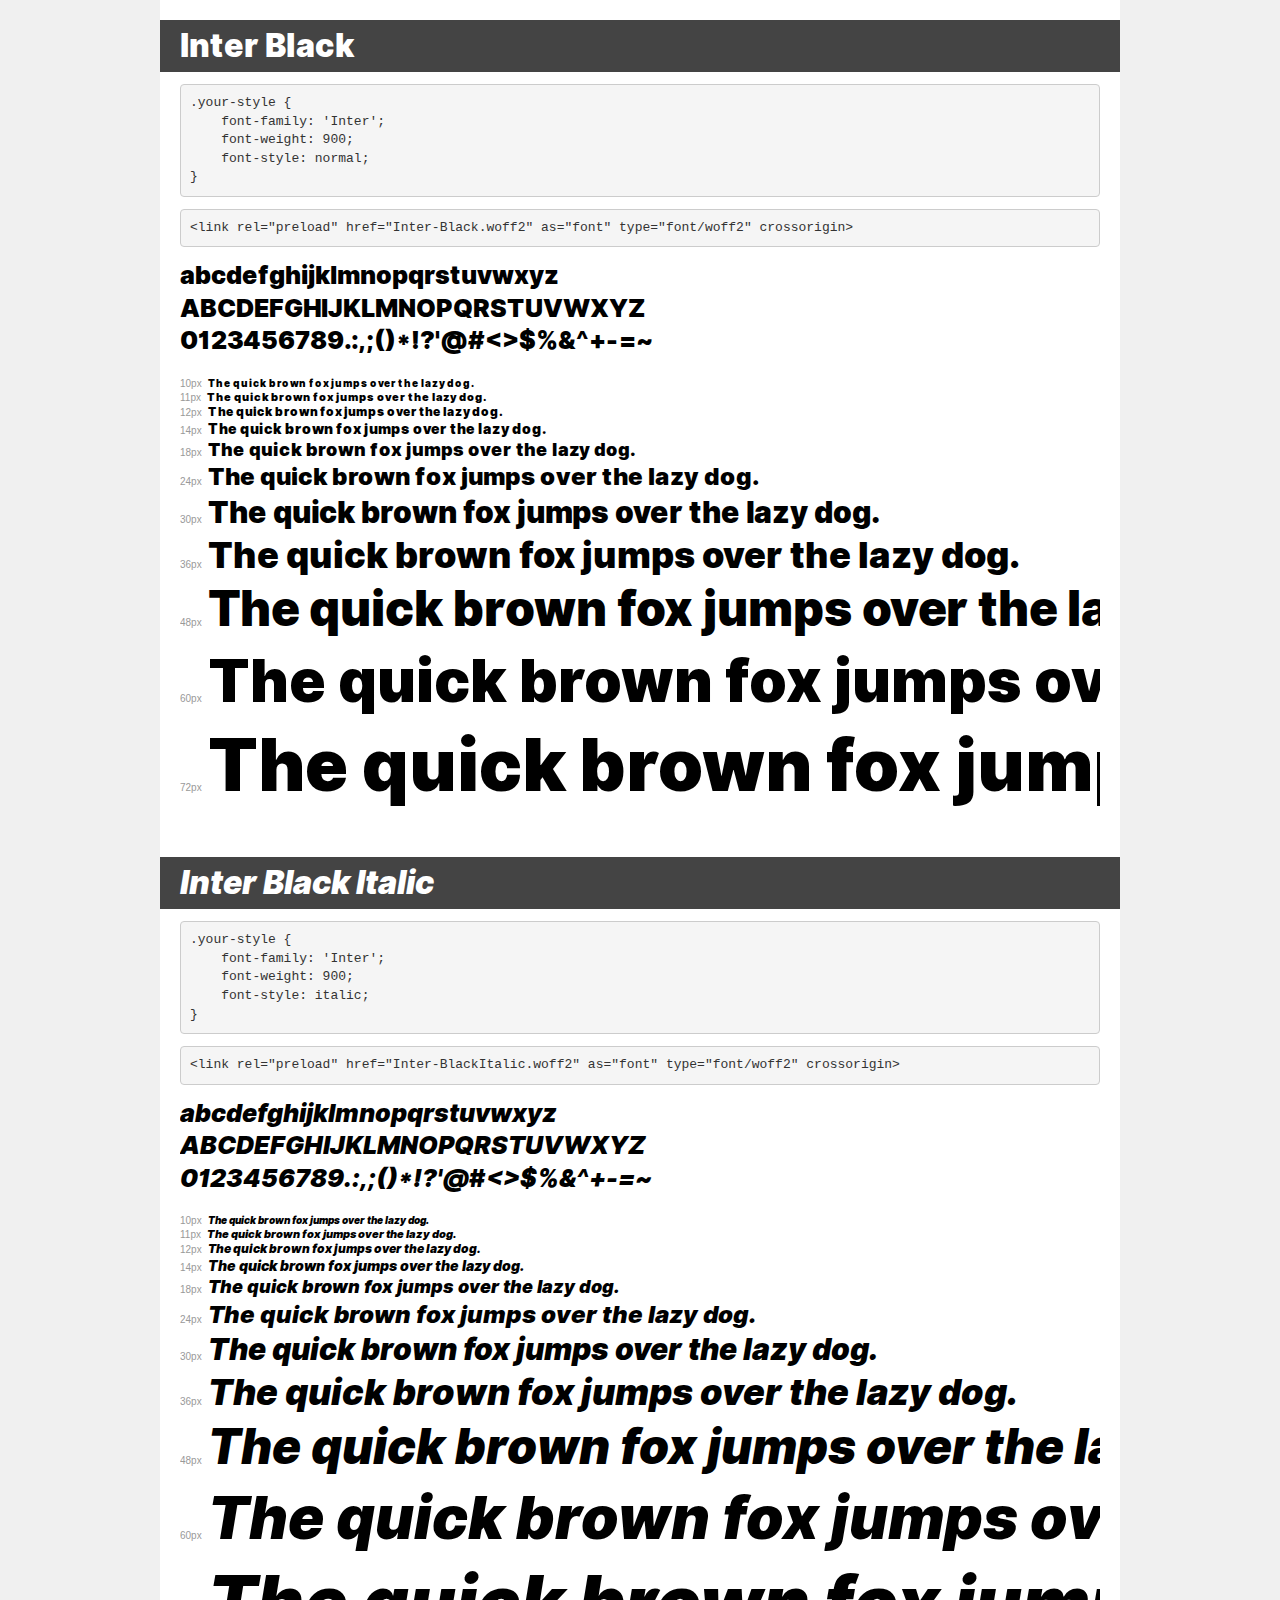
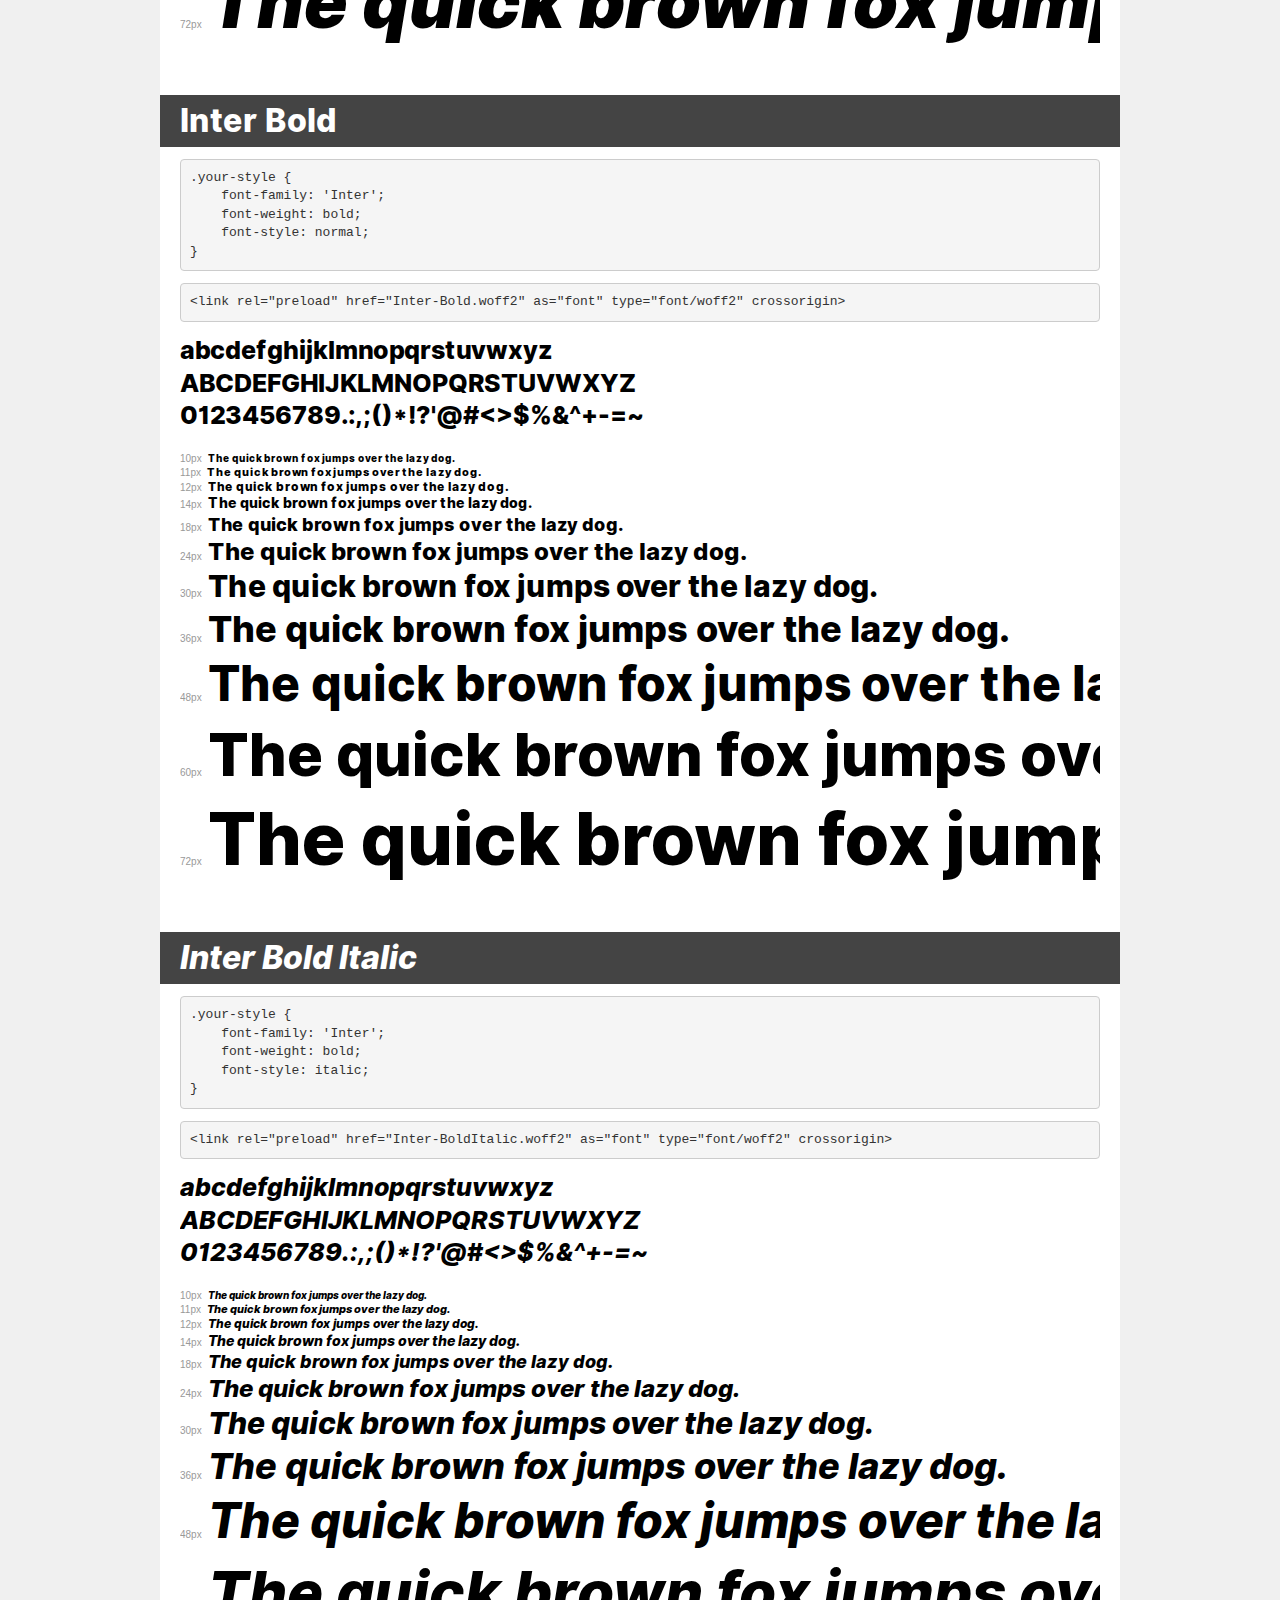
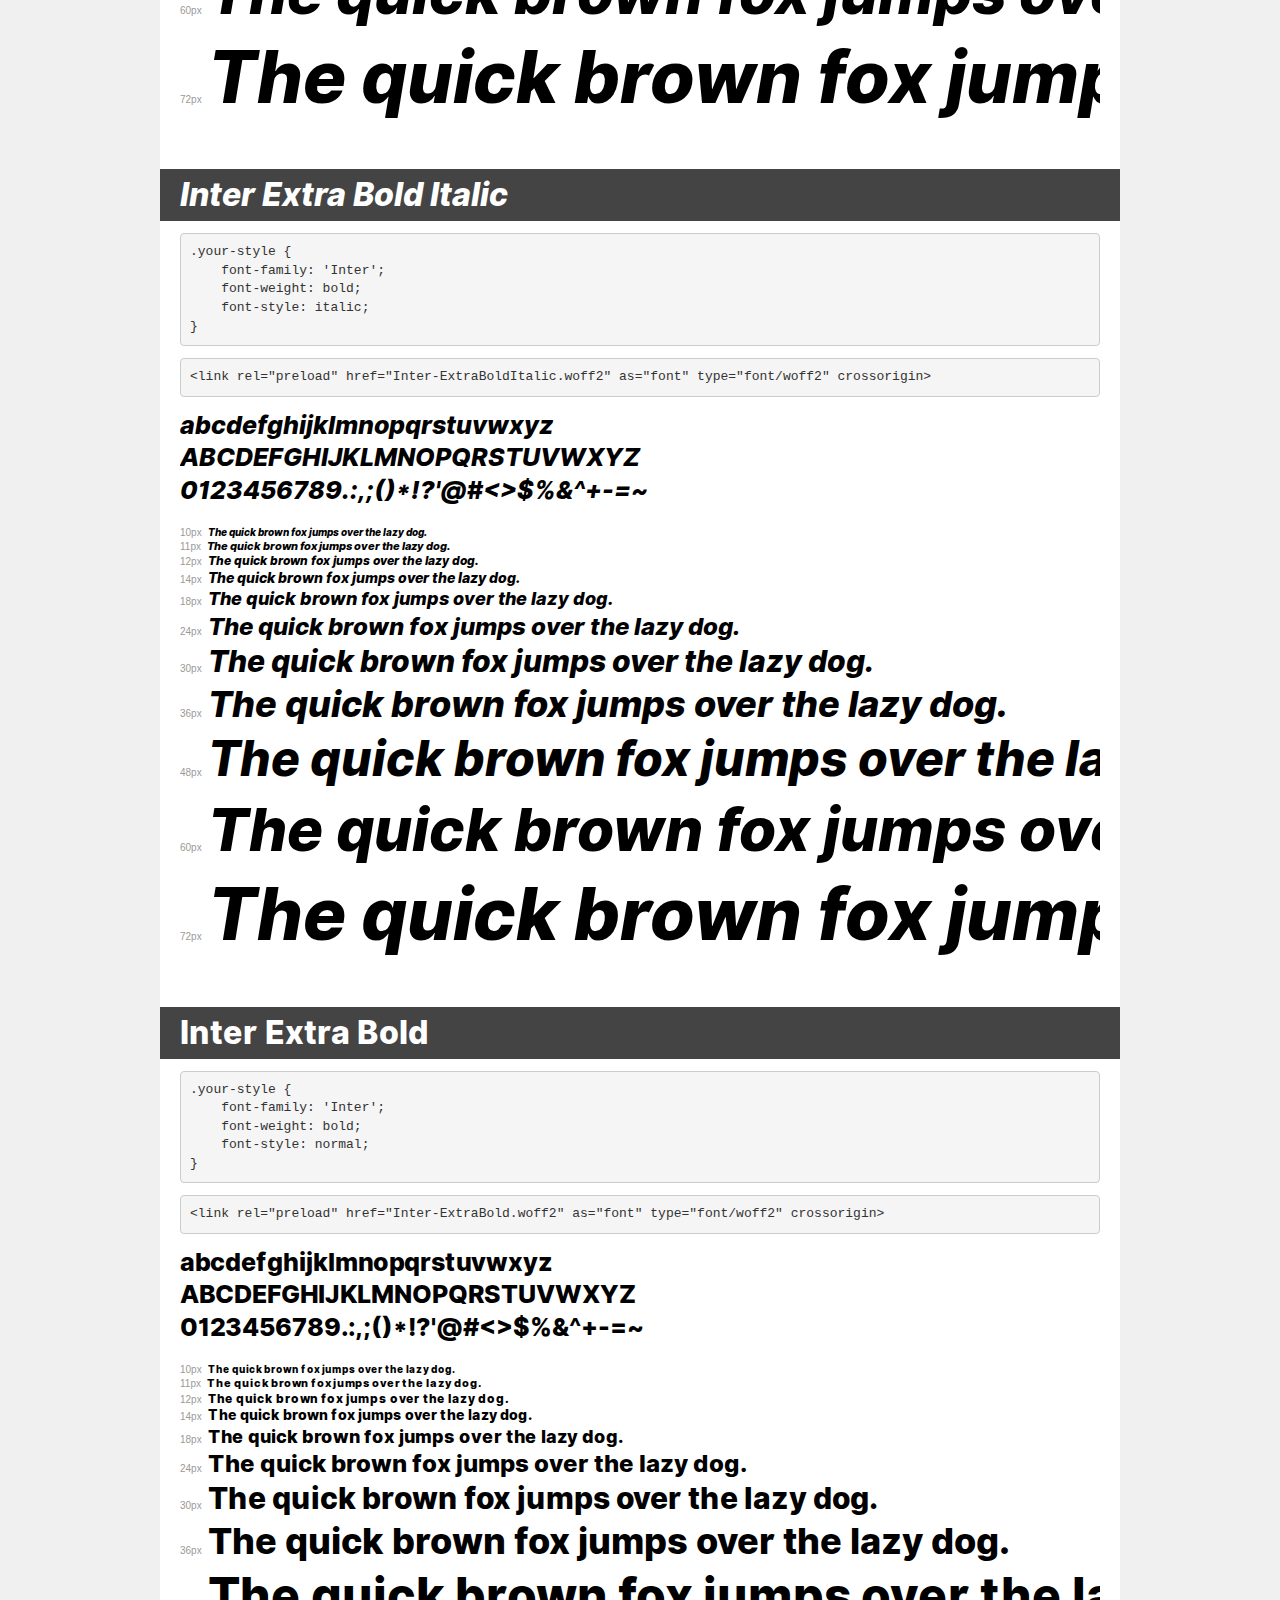
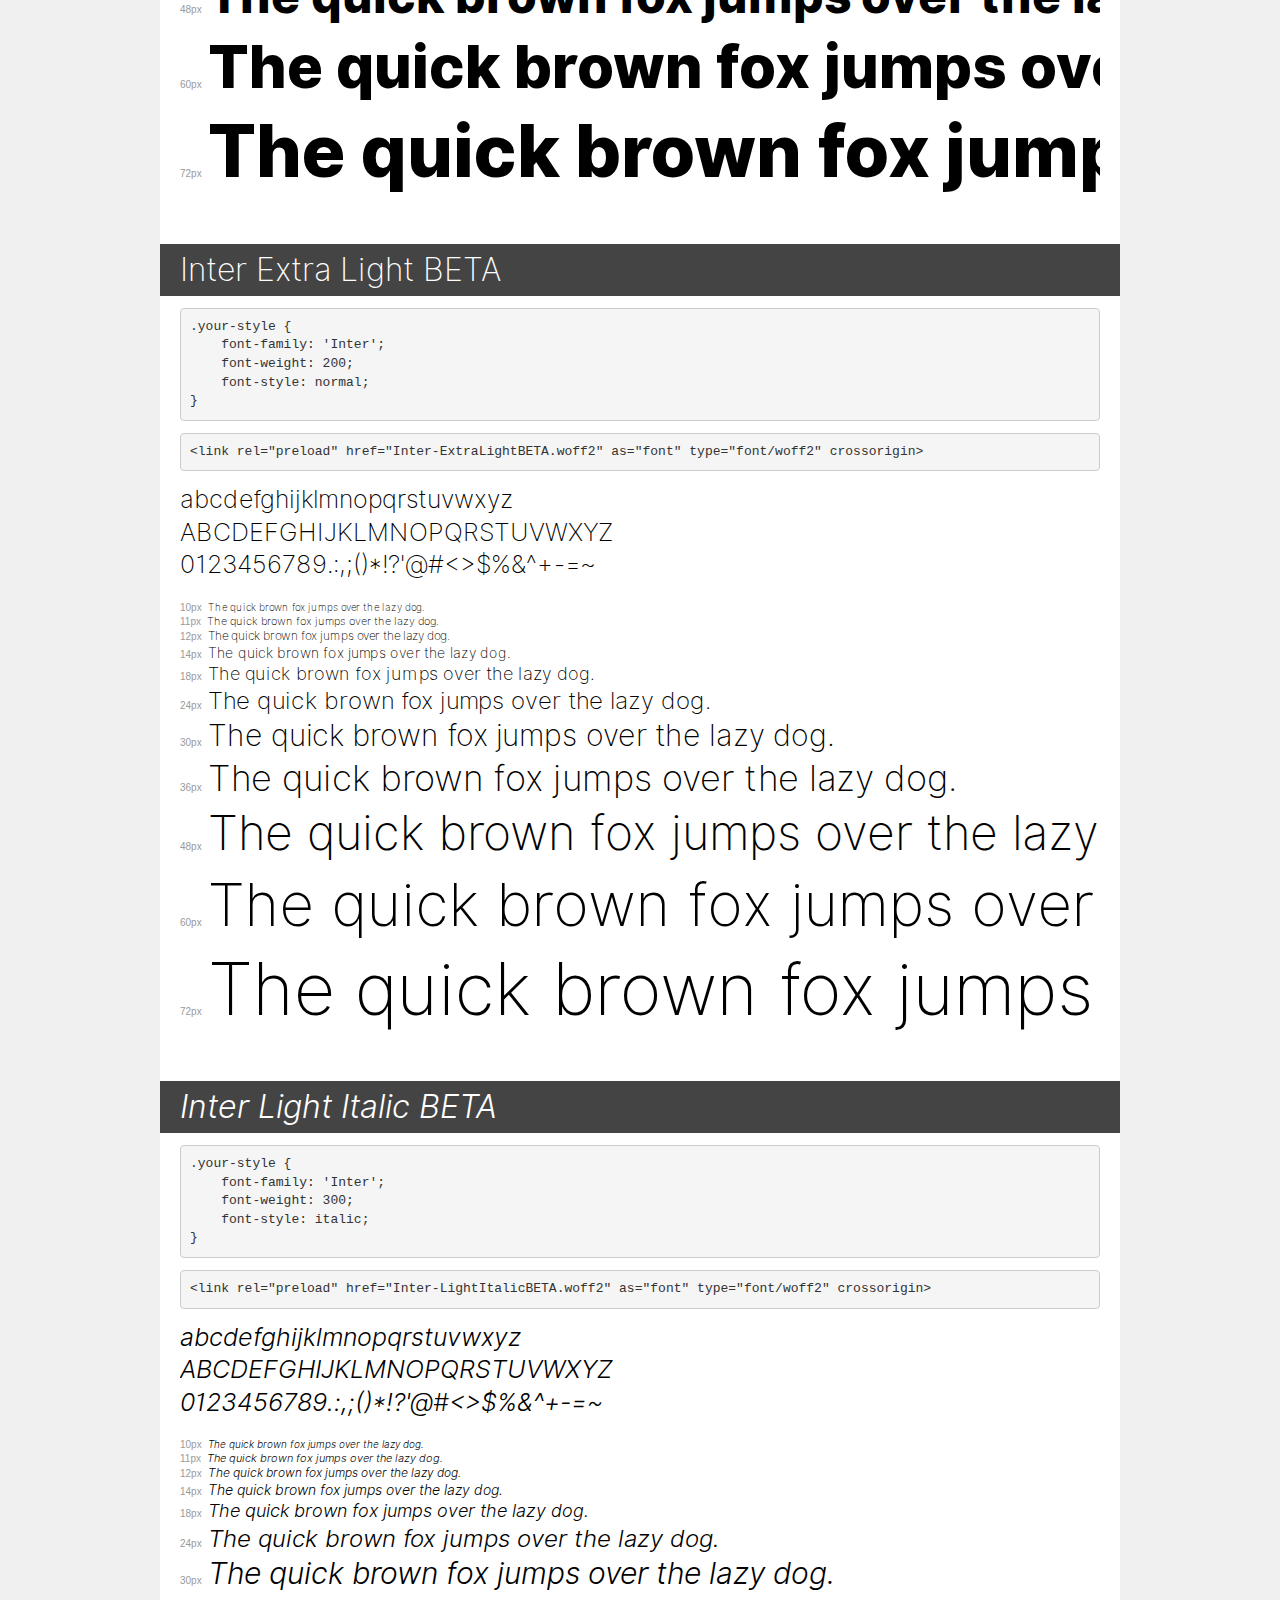
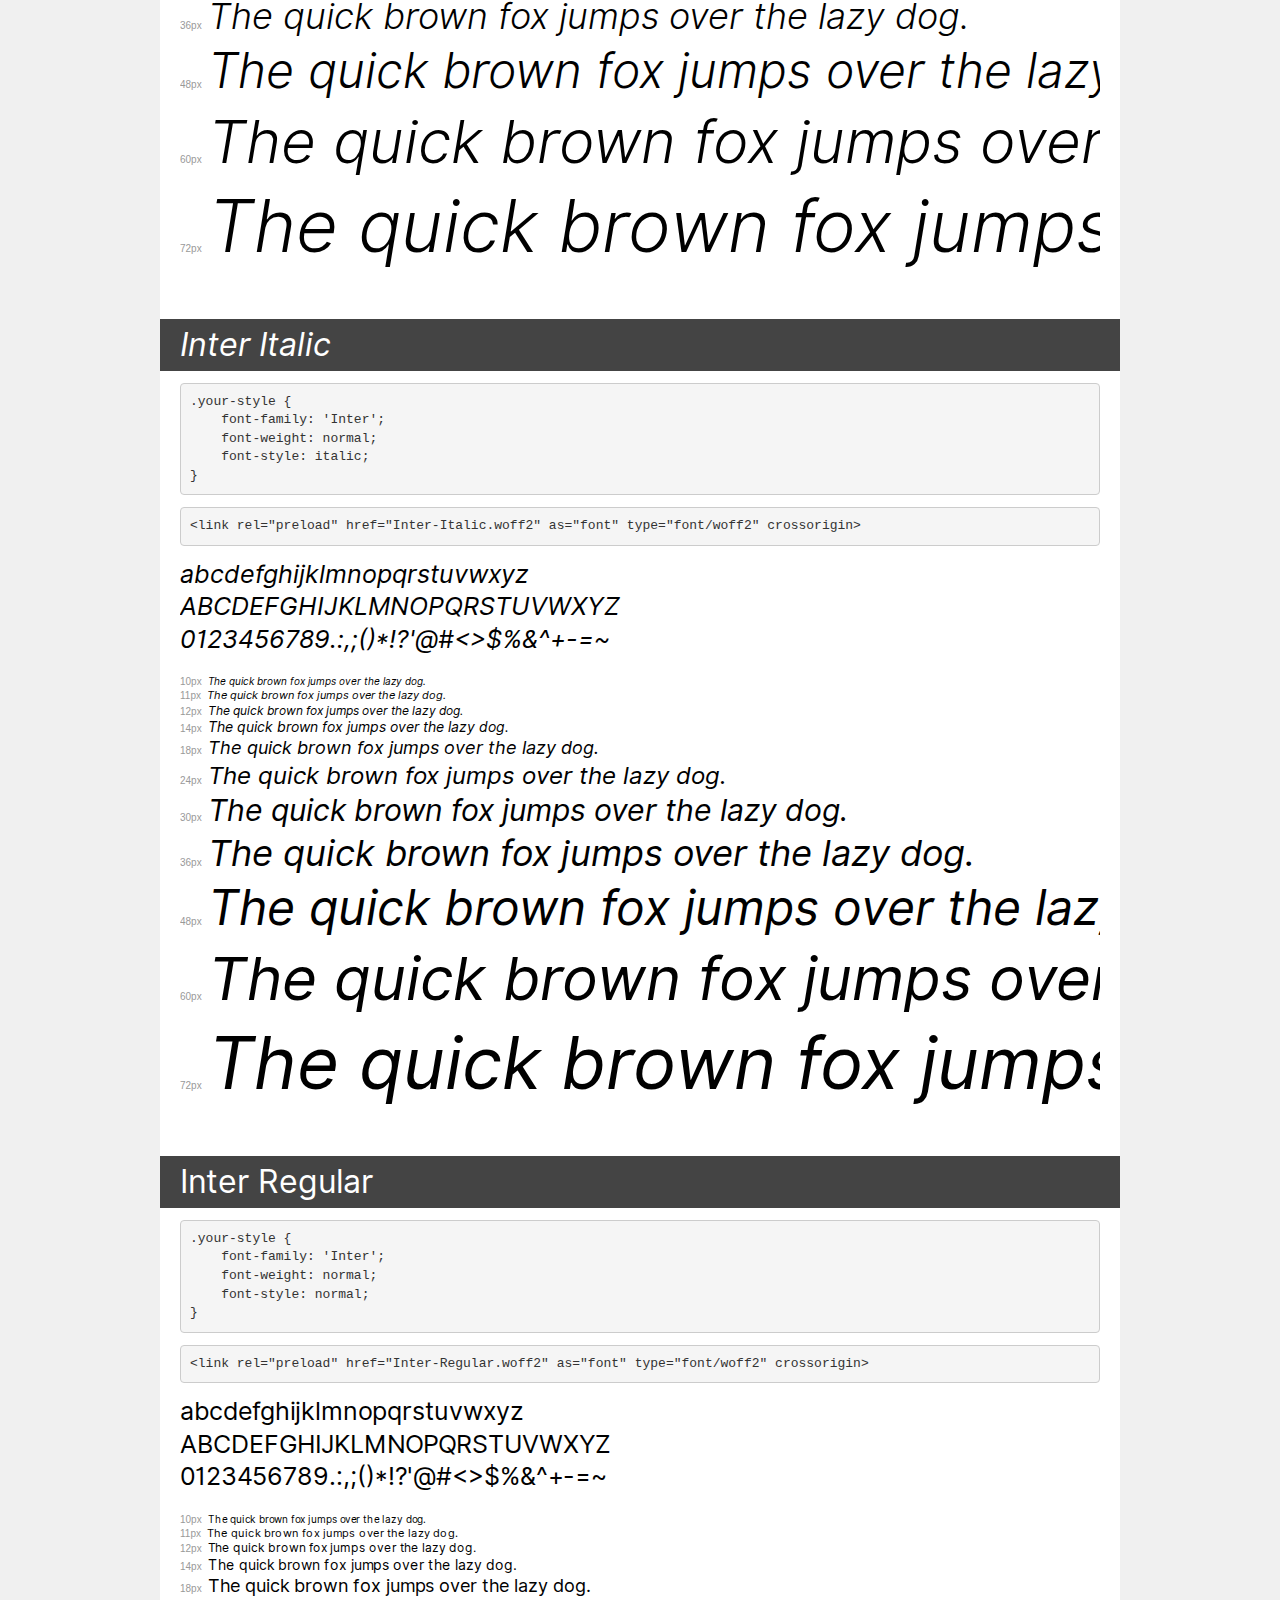
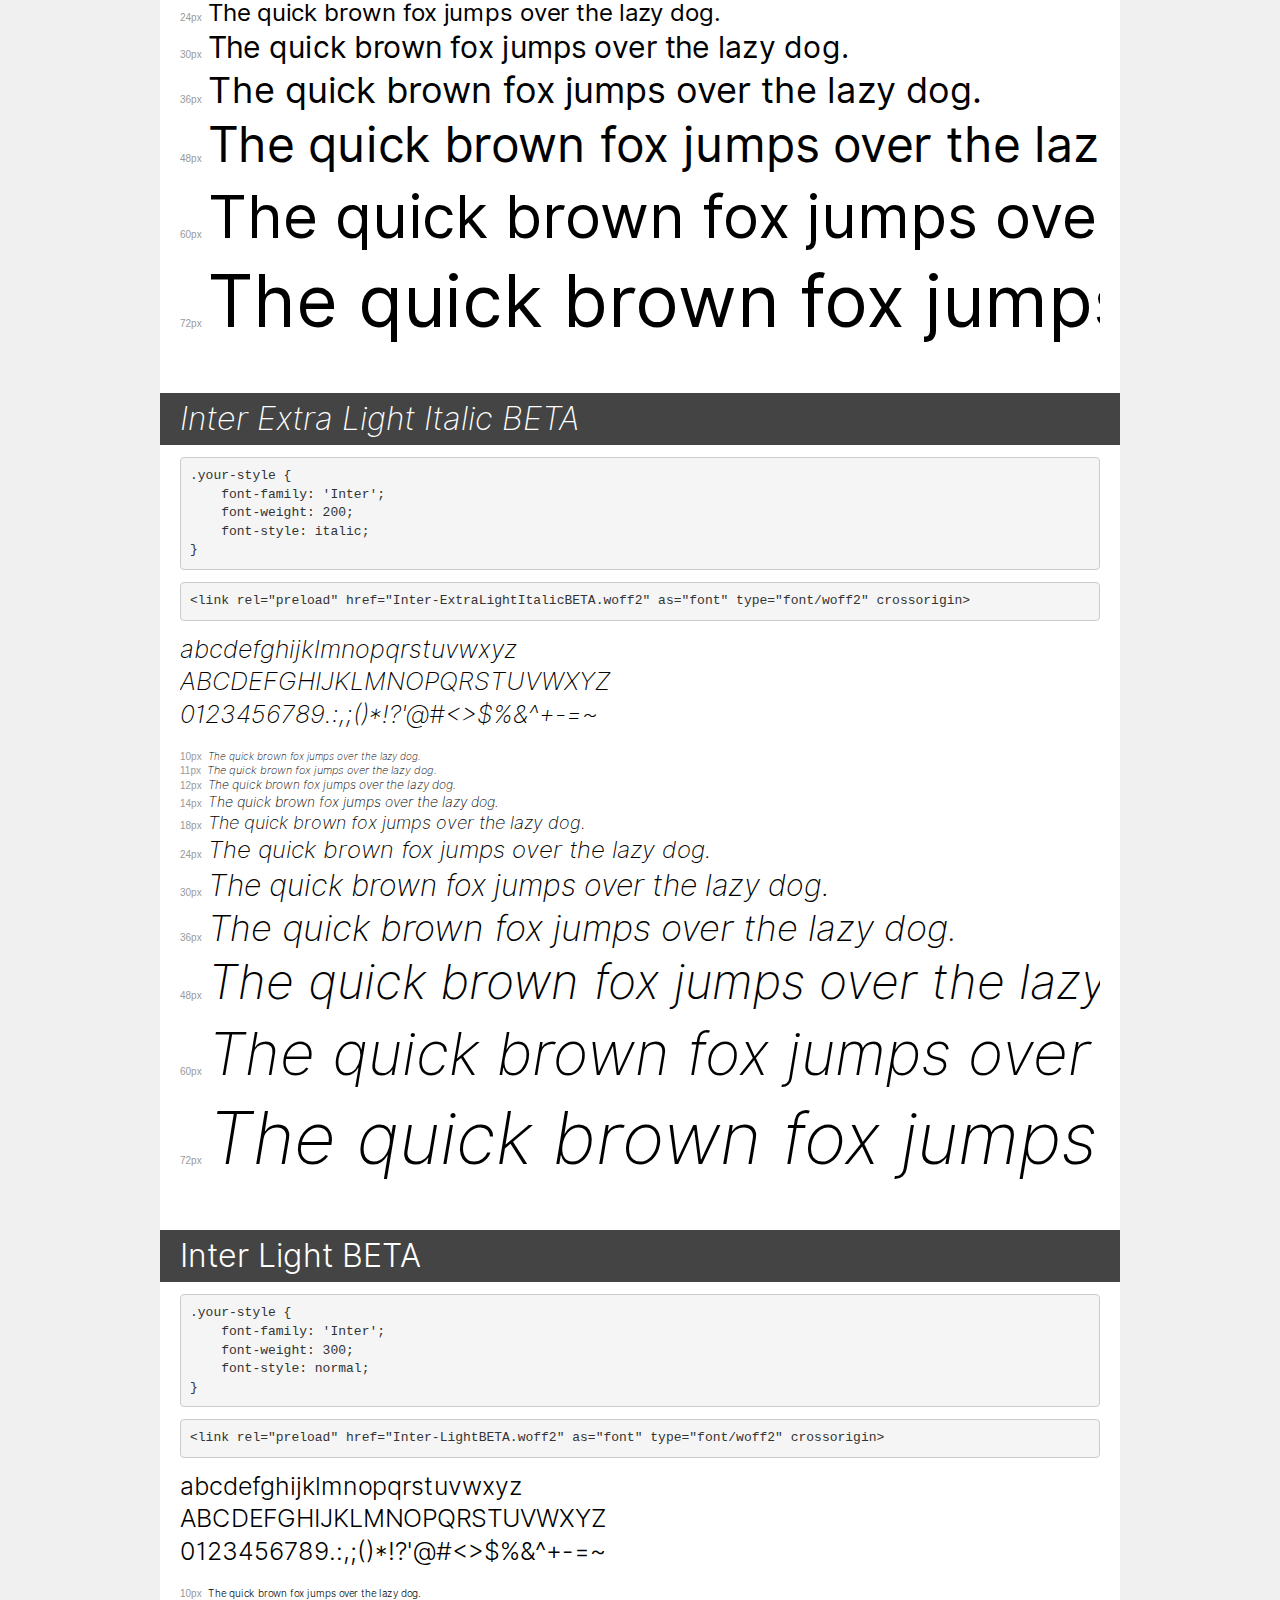
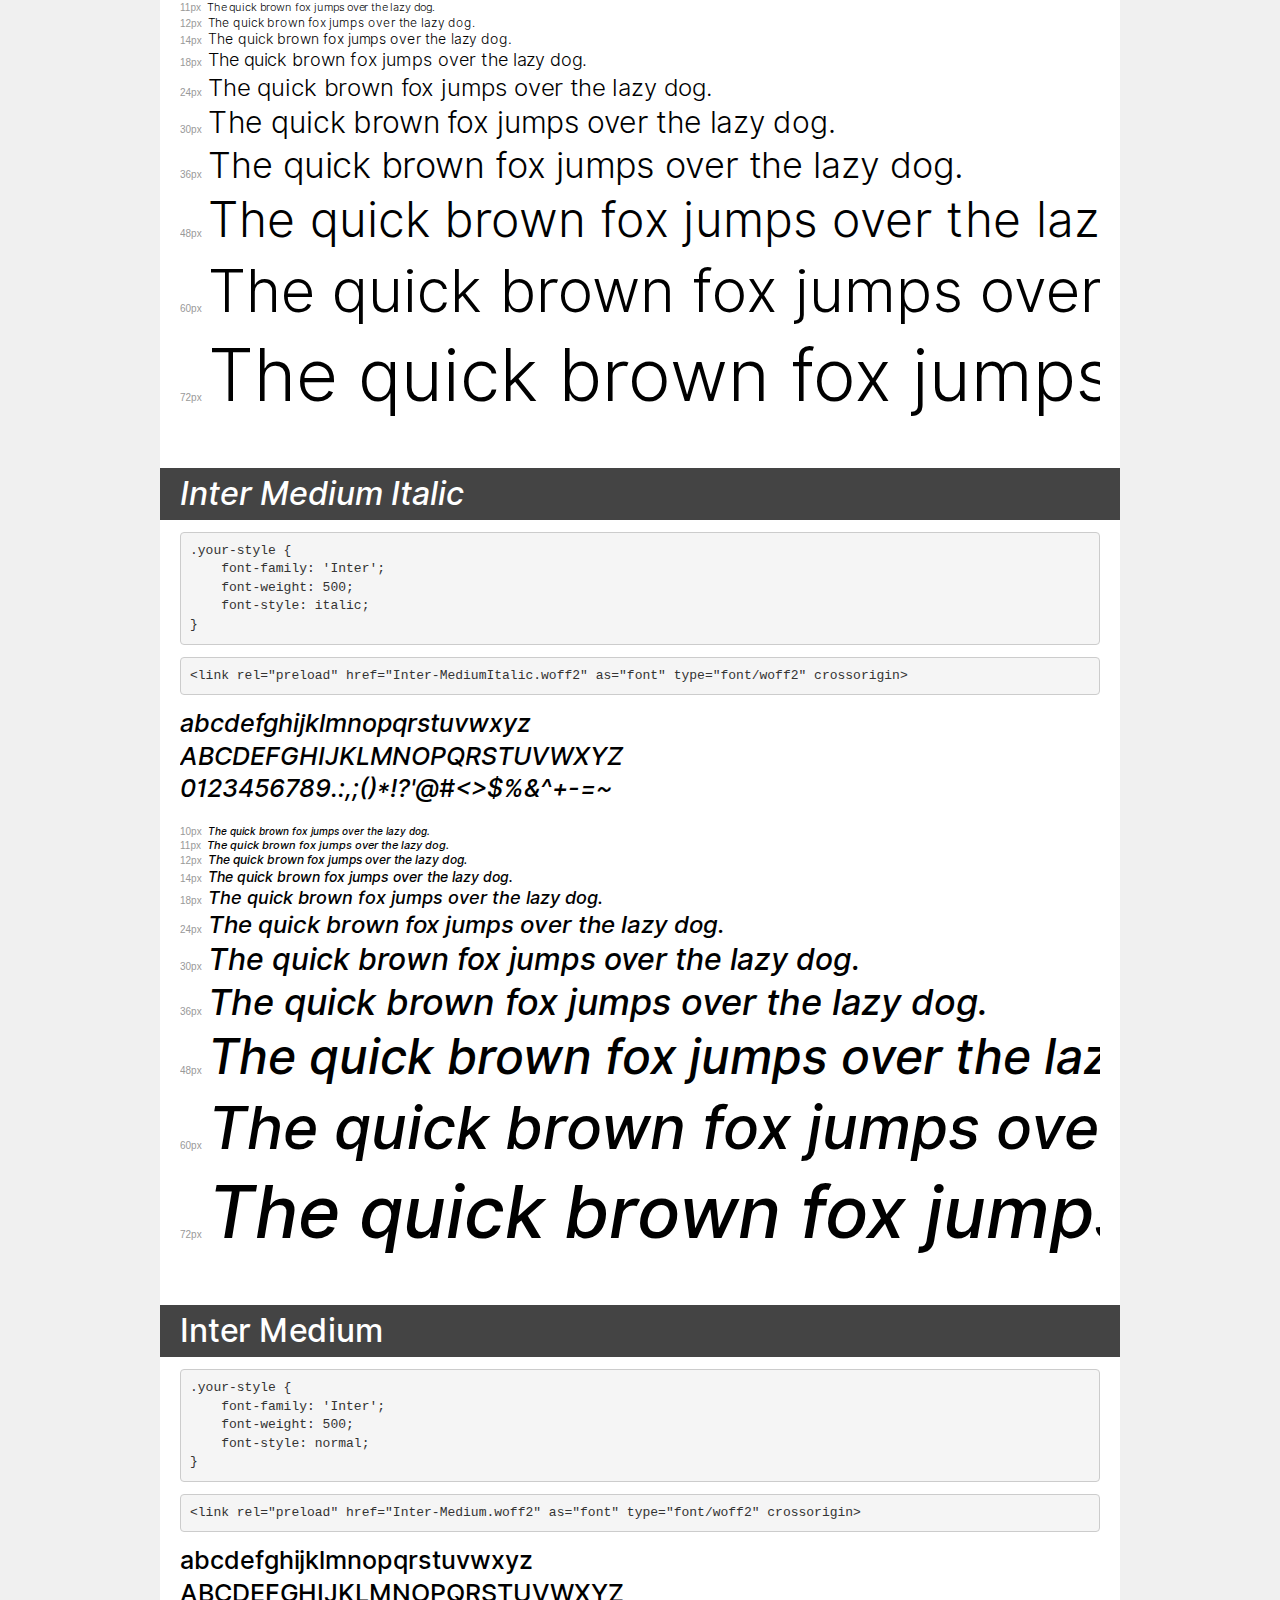
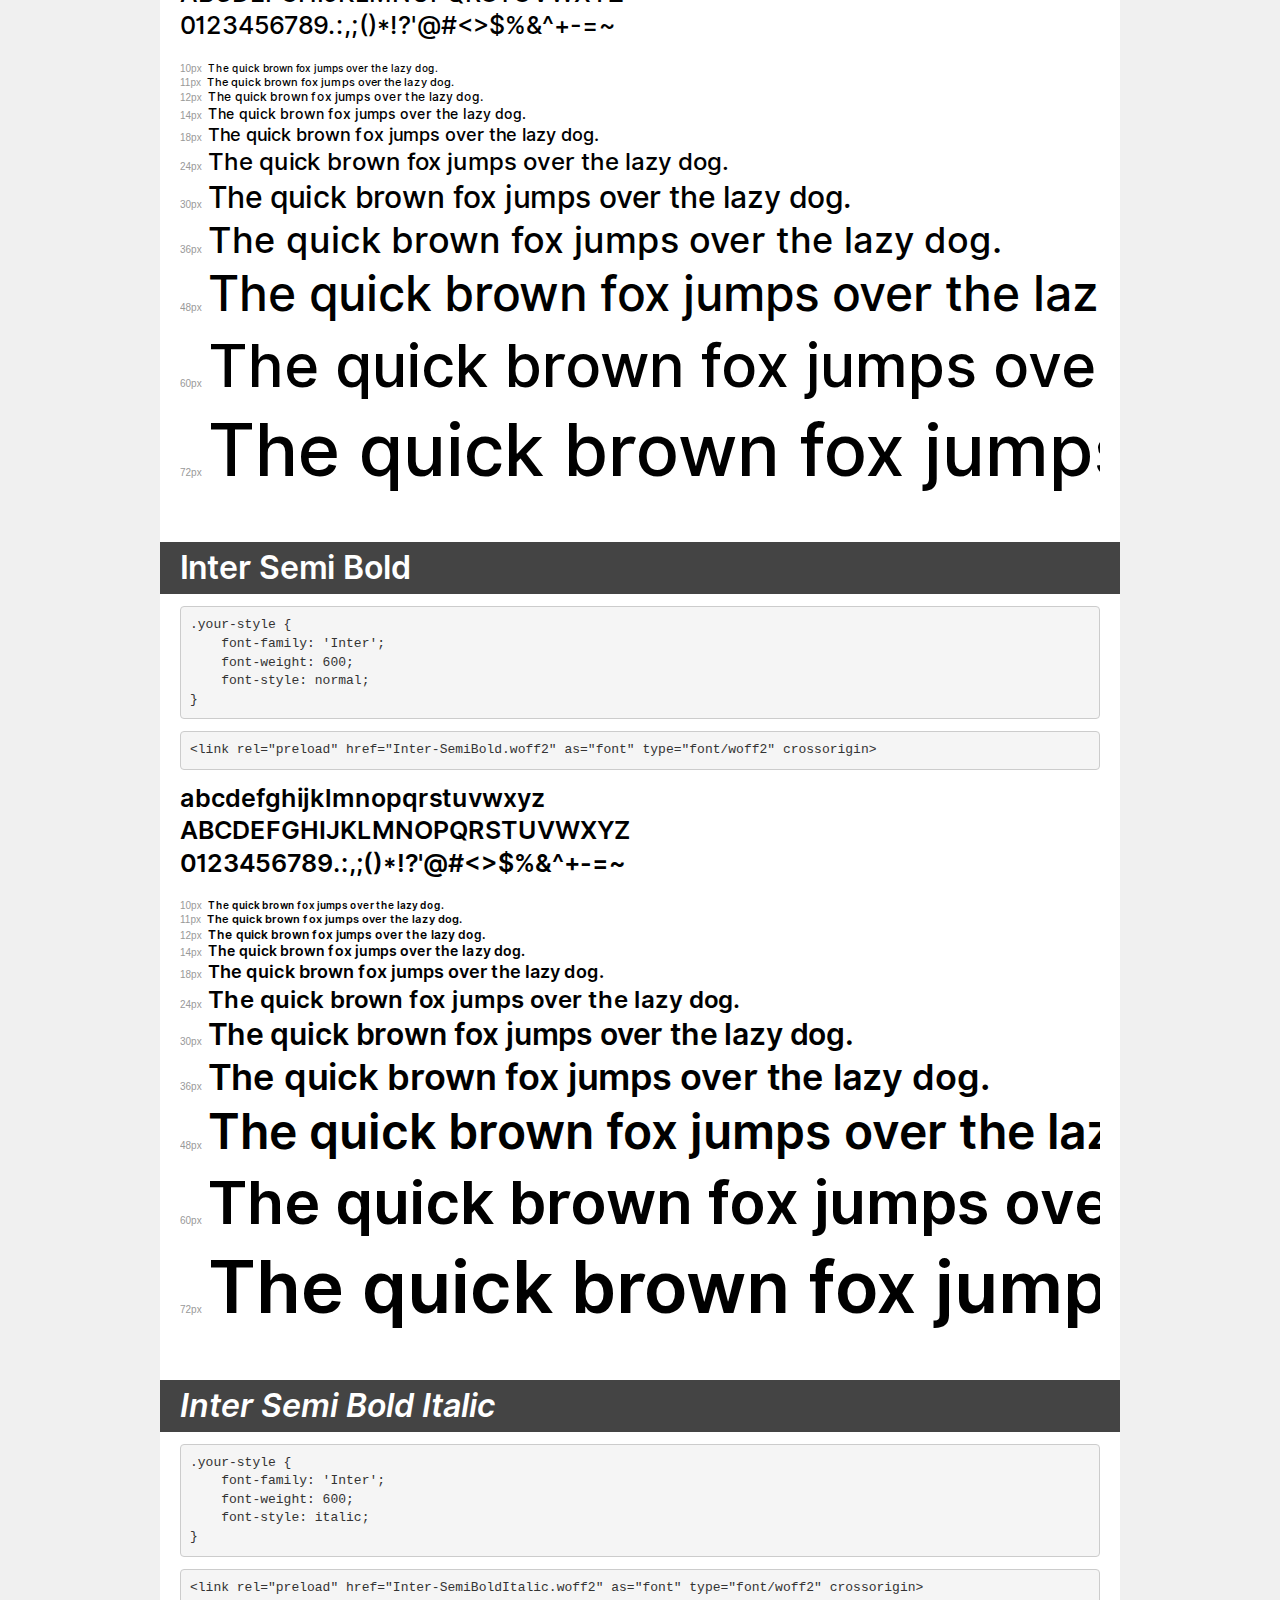
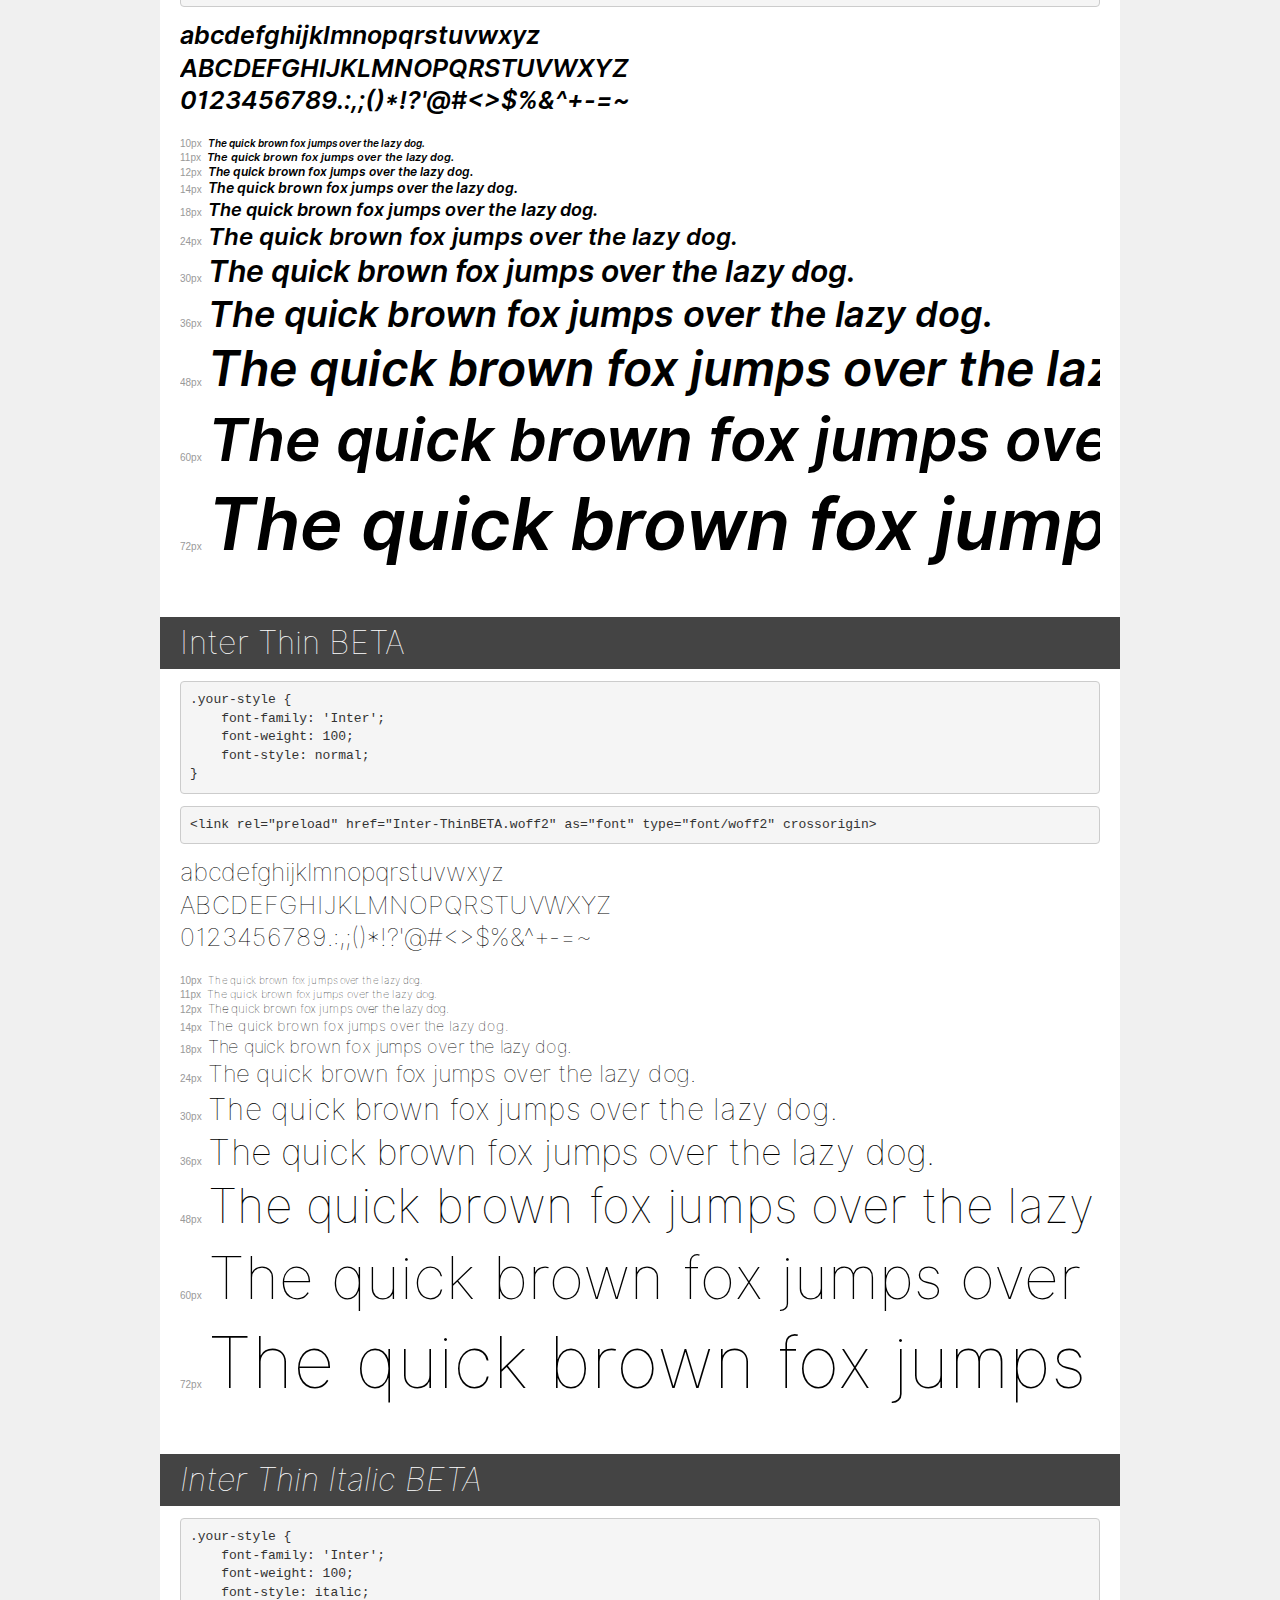
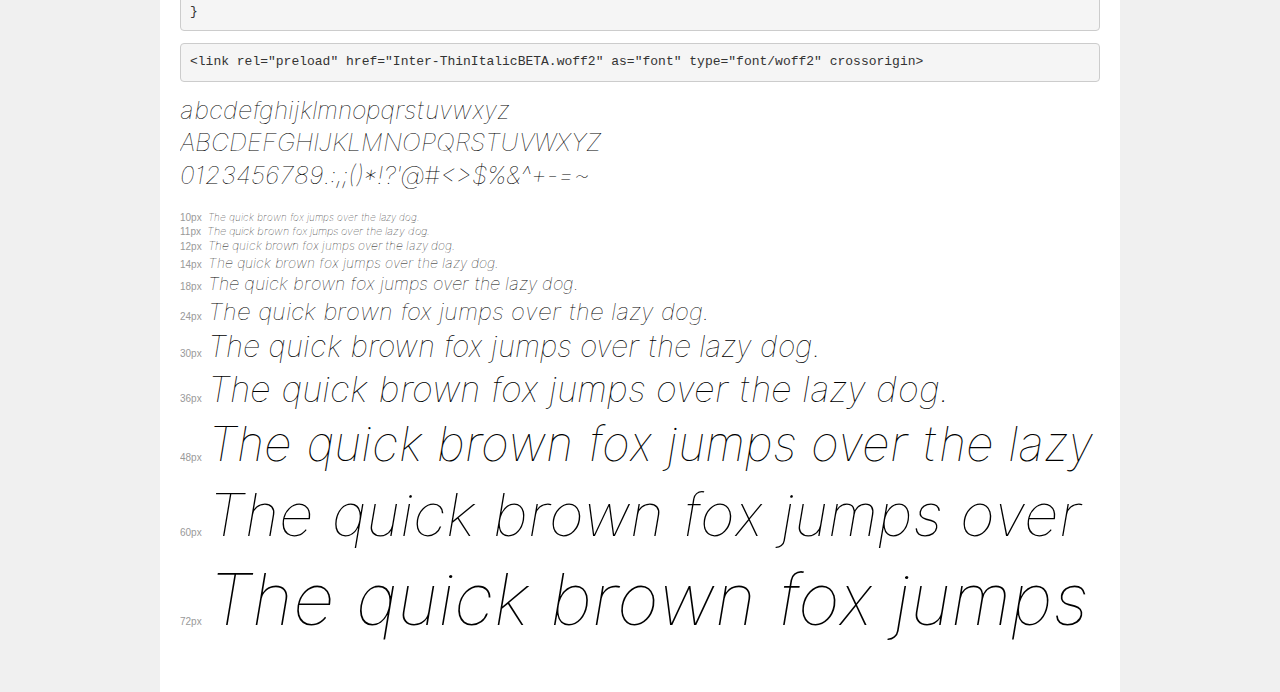
<file: Fonts/Inter/demo.html>
<!DOCTYPE html>
<html lang="en">
<head>
    <meta charset="utf-8">
    <meta http-equiv="X-UA-Compatible" content="IE=edge">
    <meta name="viewport" content="width=device-width, initial-scale=1">
    <meta name="robots" content="noindex, noarchive">
    <meta name="format-detection" content="telephone=no">
    <title>Transfonter demo</title>
    <link href="stylesheet.css" rel="stylesheet">
    <style>
        /*
        http://meyerweb.com/eric/tools/css/reset/
        v2.0 | 20110126
        License: none (public domain)
        */
        html, body, div, span, applet, object, iframe,
        h1, h2, h3, h4, h5, h6, p, blockquote, pre,
        a, abbr, acronym, address, big, cite, code,
        del, dfn, em, img, ins, kbd, q, s, samp,
        small, strike, strong, sub, sup, tt, var,
        b, u, i, center,
        dl, dt, dd, ol, ul, li,
        fieldset, form, label, legend,
        table, caption, tbody, tfoot, thead, tr, th, td,
        article, aside, canvas, details, embed,
        figure, figcaption, footer, header, hgroup,
        menu, nav, output, ruby, section, summary,
        time, mark, audio, video {
            margin: 0;
            padding: 0;
            border: 0;
            font-size: 100%;
            font: inherit;
            vertical-align: baseline;
        }
        /* HTML5 display-role reset for older browsers */
        article, aside, details, figcaption, figure,
        footer, header, hgroup, menu, nav, section {
            display: block;
        }
        body {
            line-height: 1;
        }
        ol, ul {
            list-style: none;
        }
        blockquote, q {
            quotes: none;
        }
        blockquote:before, blockquote:after,
        q:before, q:after {
            content: '';
            content: none;
        }
        table {
            border-collapse: collapse;
            border-spacing: 0;
        }
        /* demo styles */
        body {
            background: #f0f0f0;
            color: #000;
        }
        .page {
            background: #fff;
            width: 920px;
            margin: 0 auto;
            padding: 20px 20px 0 20px;
            overflow: hidden;
        }
        .font-container {
            overflow-x: auto;
            overflow-y: hidden;
            margin-bottom: 40px;
            line-height: 1.3;
            white-space: nowrap;
            padding-bottom: 5px;
        }
        h1 {
            position: relative;
            background: #444;
            font-size: 32px;
            color: #fff;
            padding: 10px 20px;
            margin: 0 -20px 12px -20px;
        }
        .letters {
            font-size: 25px;
            margin-bottom: 20px;
        }
        .s10:before {
            content: '10px';
        }
        .s11:before {
            content: '11px';
        }
        .s12:before {
            content: '12px';
        }
        .s14:before {
            content: '14px';
        }
        .s18:before {
            content: '18px';
        }
        .s24:before {
            content: '24px';
        }
        .s30:before {
            content: '30px';
        }
        .s36:before {
            content: '36px';
        }
        .s48:before {
            content: '48px';
        }
        .s60:before {
            content: '60px';
        }
        .s72:before {
            content: '72px';
        }
        .s10:before, .s11:before, .s12:before, .s14:before,
        .s18:before, .s24:before, .s30:before, .s36:before,
        .s48:before, .s60:before, .s72:before {
            font-family: Arial, sans-serif;
            font-size: 10px;
            font-weight: normal;
            font-style: normal;
            color: #999;
            padding-right: 6px;
        }
        pre {
            display: block;
            padding: 9px;
            margin: 0 0 12px;
            font-family: Monaco, Menlo, Consolas, "Courier New", monospace;
            font-size: 13px;
            line-height: 1.428571429;
            color: #333;
            font-weight: normal;
            font-style: normal;
            background-color: #f5f5f5;
            border: 1px solid #ccc;
            overflow-x: auto;
            border-radius: 4px;
        }
        /* responsive */
        @media (max-width: 959px) {
            .page {
                width: auto;
                margin: 0;
            }
        }
    </style>
</head>
<body>
<div class="page">
    <div class="demo">
        <h1 style="font-family: 'Inter'; font-weight: 900; font-style: normal;">Inter Black</h1>
        <pre title="Usage">.your-style {
    font-family: 'Inter';
    font-weight: 900;
    font-style: normal;
}</pre>
        <pre title="Preload (optional)">
&lt;link rel=&quot;preload&quot; href=&quot;Inter-Black.woff2&quot; as=&quot;font&quot; type=&quot;font/woff2&quot; crossorigin&gt;</pre>
        <div class="font-container" style="font-family: 'Inter'; font-weight: 900; font-style: normal;">
            <p class="letters">
                abcdefghijklmnopqrstuvwxyz<br>
ABCDEFGHIJKLMNOPQRSTUVWXYZ<br>
                0123456789.:,;()*!?'@#&lt;&gt;$%&^+-=~
            </p>
            <p class="s10" style="font-size: 10px;">The quick brown fox jumps over the lazy dog.</p>
            <p class="s11" style="font-size: 11px;">The quick brown fox jumps over the lazy dog.</p>
            <p class="s12" style="font-size: 12px;">The quick brown fox jumps over the lazy dog.</p>
            <p class="s14" style="font-size: 14px;">The quick brown fox jumps over the lazy dog.</p>
            <p class="s18" style="font-size: 18px;">The quick brown fox jumps over the lazy dog.</p>
            <p class="s24" style="font-size: 24px;">The quick brown fox jumps over the lazy dog.</p>
            <p class="s30" style="font-size: 30px;">The quick brown fox jumps over the lazy dog.</p>
            <p class="s36" style="font-size: 36px;">The quick brown fox jumps over the lazy dog.</p>
            <p class="s48" style="font-size: 48px;">The quick brown fox jumps over the lazy dog.</p>
            <p class="s60" style="font-size: 60px;">The quick brown fox jumps over the lazy dog.</p>
            <p class="s72" style="font-size: 72px;">The quick brown fox jumps over the lazy dog.</p>
        </div>
    </div>

    <div class="demo">
        <h1 style="font-family: 'Inter'; font-weight: 900; font-style: italic;">Inter Black Italic</h1>
        <pre title="Usage">.your-style {
    font-family: 'Inter';
    font-weight: 900;
    font-style: italic;
}</pre>
        <pre title="Preload (optional)">
&lt;link rel=&quot;preload&quot; href=&quot;Inter-BlackItalic.woff2&quot; as=&quot;font&quot; type=&quot;font/woff2&quot; crossorigin&gt;</pre>
        <div class="font-container" style="font-family: 'Inter'; font-weight: 900; font-style: italic;">
            <p class="letters">
                abcdefghijklmnopqrstuvwxyz<br>
ABCDEFGHIJKLMNOPQRSTUVWXYZ<br>
                0123456789.:,;()*!?'@#&lt;&gt;$%&^+-=~
            </p>
            <p class="s10" style="font-size: 10px;">The quick brown fox jumps over the lazy dog.</p>
            <p class="s11" style="font-size: 11px;">The quick brown fox jumps over the lazy dog.</p>
            <p class="s12" style="font-size: 12px;">The quick brown fox jumps over the lazy dog.</p>
            <p class="s14" style="font-size: 14px;">The quick brown fox jumps over the lazy dog.</p>
            <p class="s18" style="font-size: 18px;">The quick brown fox jumps over the lazy dog.</p>
            <p class="s24" style="font-size: 24px;">The quick brown fox jumps over the lazy dog.</p>
            <p class="s30" style="font-size: 30px;">The quick brown fox jumps over the lazy dog.</p>
            <p class="s36" style="font-size: 36px;">The quick brown fox jumps over the lazy dog.</p>
            <p class="s48" style="font-size: 48px;">The quick brown fox jumps over the lazy dog.</p>
            <p class="s60" style="font-size: 60px;">The quick brown fox jumps over the lazy dog.</p>
            <p class="s72" style="font-size: 72px;">The quick brown fox jumps over the lazy dog.</p>
        </div>
    </div>

    <div class="demo">
        <h1 style="font-family: 'Inter'; font-weight: bold; font-style: normal;">Inter Bold</h1>
        <pre title="Usage">.your-style {
    font-family: 'Inter';
    font-weight: bold;
    font-style: normal;
}</pre>
        <pre title="Preload (optional)">
&lt;link rel=&quot;preload&quot; href=&quot;Inter-Bold.woff2&quot; as=&quot;font&quot; type=&quot;font/woff2&quot; crossorigin&gt;</pre>
        <div class="font-container" style="font-family: 'Inter'; font-weight: bold; font-style: normal;">
            <p class="letters">
                abcdefghijklmnopqrstuvwxyz<br>
ABCDEFGHIJKLMNOPQRSTUVWXYZ<br>
                0123456789.:,;()*!?'@#&lt;&gt;$%&^+-=~
            </p>
            <p class="s10" style="font-size: 10px;">The quick brown fox jumps over the lazy dog.</p>
            <p class="s11" style="font-size: 11px;">The quick brown fox jumps over the lazy dog.</p>
            <p class="s12" style="font-size: 12px;">The quick brown fox jumps over the lazy dog.</p>
            <p class="s14" style="font-size: 14px;">The quick brown fox jumps over the lazy dog.</p>
            <p class="s18" style="font-size: 18px;">The quick brown fox jumps over the lazy dog.</p>
            <p class="s24" style="font-size: 24px;">The quick brown fox jumps over the lazy dog.</p>
            <p class="s30" style="font-size: 30px;">The quick brown fox jumps over the lazy dog.</p>
            <p class="s36" style="font-size: 36px;">The quick brown fox jumps over the lazy dog.</p>
            <p class="s48" style="font-size: 48px;">The quick brown fox jumps over the lazy dog.</p>
            <p class="s60" style="font-size: 60px;">The quick brown fox jumps over the lazy dog.</p>
            <p class="s72" style="font-size: 72px;">The quick brown fox jumps over the lazy dog.</p>
        </div>
    </div>

    <div class="demo">
        <h1 style="font-family: 'Inter'; font-weight: bold; font-style: italic;">Inter Bold Italic</h1>
        <pre title="Usage">.your-style {
    font-family: 'Inter';
    font-weight: bold;
    font-style: italic;
}</pre>
        <pre title="Preload (optional)">
&lt;link rel=&quot;preload&quot; href=&quot;Inter-BoldItalic.woff2&quot; as=&quot;font&quot; type=&quot;font/woff2&quot; crossorigin&gt;</pre>
        <div class="font-container" style="font-family: 'Inter'; font-weight: bold; font-style: italic;">
            <p class="letters">
                abcdefghijklmnopqrstuvwxyz<br>
ABCDEFGHIJKLMNOPQRSTUVWXYZ<br>
                0123456789.:,;()*!?'@#&lt;&gt;$%&^+-=~
            </p>
            <p class="s10" style="font-size: 10px;">The quick brown fox jumps over the lazy dog.</p>
            <p class="s11" style="font-size: 11px;">The quick brown fox jumps over the lazy dog.</p>
            <p class="s12" style="font-size: 12px;">The quick brown fox jumps over the lazy dog.</p>
            <p class="s14" style="font-size: 14px;">The quick brown fox jumps over the lazy dog.</p>
            <p class="s18" style="font-size: 18px;">The quick brown fox jumps over the lazy dog.</p>
            <p class="s24" style="font-size: 24px;">The quick brown fox jumps over the lazy dog.</p>
            <p class="s30" style="font-size: 30px;">The quick brown fox jumps over the lazy dog.</p>
            <p class="s36" style="font-size: 36px;">The quick brown fox jumps over the lazy dog.</p>
            <p class="s48" style="font-size: 48px;">The quick brown fox jumps over the lazy dog.</p>
            <p class="s60" style="font-size: 60px;">The quick brown fox jumps over the lazy dog.</p>
            <p class="s72" style="font-size: 72px;">The quick brown fox jumps over the lazy dog.</p>
        </div>
    </div>

    <div class="demo">
        <h1 style="font-family: 'Inter'; font-weight: bold; font-style: italic;">Inter Extra Bold Italic</h1>
        <pre title="Usage">.your-style {
    font-family: 'Inter';
    font-weight: bold;
    font-style: italic;
}</pre>
        <pre title="Preload (optional)">
&lt;link rel=&quot;preload&quot; href=&quot;Inter-ExtraBoldItalic.woff2&quot; as=&quot;font&quot; type=&quot;font/woff2&quot; crossorigin&gt;</pre>
        <div class="font-container" style="font-family: 'Inter'; font-weight: bold; font-style: italic;">
            <p class="letters">
                abcdefghijklmnopqrstuvwxyz<br>
ABCDEFGHIJKLMNOPQRSTUVWXYZ<br>
                0123456789.:,;()*!?'@#&lt;&gt;$%&^+-=~
            </p>
            <p class="s10" style="font-size: 10px;">The quick brown fox jumps over the lazy dog.</p>
            <p class="s11" style="font-size: 11px;">The quick brown fox jumps over the lazy dog.</p>
            <p class="s12" style="font-size: 12px;">The quick brown fox jumps over the lazy dog.</p>
            <p class="s14" style="font-size: 14px;">The quick brown fox jumps over the lazy dog.</p>
            <p class="s18" style="font-size: 18px;">The quick brown fox jumps over the lazy dog.</p>
            <p class="s24" style="font-size: 24px;">The quick brown fox jumps over the lazy dog.</p>
            <p class="s30" style="font-size: 30px;">The quick brown fox jumps over the lazy dog.</p>
            <p class="s36" style="font-size: 36px;">The quick brown fox jumps over the lazy dog.</p>
            <p class="s48" style="font-size: 48px;">The quick brown fox jumps over the lazy dog.</p>
            <p class="s60" style="font-size: 60px;">The quick brown fox jumps over the lazy dog.</p>
            <p class="s72" style="font-size: 72px;">The quick brown fox jumps over the lazy dog.</p>
        </div>
    </div>

    <div class="demo">
        <h1 style="font-family: 'Inter'; font-weight: bold; font-style: normal;">Inter Extra Bold</h1>
        <pre title="Usage">.your-style {
    font-family: 'Inter';
    font-weight: bold;
    font-style: normal;
}</pre>
        <pre title="Preload (optional)">
&lt;link rel=&quot;preload&quot; href=&quot;Inter-ExtraBold.woff2&quot; as=&quot;font&quot; type=&quot;font/woff2&quot; crossorigin&gt;</pre>
        <div class="font-container" style="font-family: 'Inter'; font-weight: bold; font-style: normal;">
            <p class="letters">
                abcdefghijklmnopqrstuvwxyz<br>
ABCDEFGHIJKLMNOPQRSTUVWXYZ<br>
                0123456789.:,;()*!?'@#&lt;&gt;$%&^+-=~
            </p>
            <p class="s10" style="font-size: 10px;">The quick brown fox jumps over the lazy dog.</p>
            <p class="s11" style="font-size: 11px;">The quick brown fox jumps over the lazy dog.</p>
            <p class="s12" style="font-size: 12px;">The quick brown fox jumps over the lazy dog.</p>
            <p class="s14" style="font-size: 14px;">The quick brown fox jumps over the lazy dog.</p>
            <p class="s18" style="font-size: 18px;">The quick brown fox jumps over the lazy dog.</p>
            <p class="s24" style="font-size: 24px;">The quick brown fox jumps over the lazy dog.</p>
            <p class="s30" style="font-size: 30px;">The quick brown fox jumps over the lazy dog.</p>
            <p class="s36" style="font-size: 36px;">The quick brown fox jumps over the lazy dog.</p>
            <p class="s48" style="font-size: 48px;">The quick brown fox jumps over the lazy dog.</p>
            <p class="s60" style="font-size: 60px;">The quick brown fox jumps over the lazy dog.</p>
            <p class="s72" style="font-size: 72px;">The quick brown fox jumps over the lazy dog.</p>
        </div>
    </div>

    <div class="demo">
        <h1 style="font-family: 'Inter'; font-weight: 200; font-style: normal;">Inter Extra Light BETA</h1>
        <pre title="Usage">.your-style {
    font-family: 'Inter';
    font-weight: 200;
    font-style: normal;
}</pre>
        <pre title="Preload (optional)">
&lt;link rel=&quot;preload&quot; href=&quot;Inter-ExtraLightBETA.woff2&quot; as=&quot;font&quot; type=&quot;font/woff2&quot; crossorigin&gt;</pre>
        <div class="font-container" style="font-family: 'Inter'; font-weight: 200; font-style: normal;">
            <p class="letters">
                abcdefghijklmnopqrstuvwxyz<br>
ABCDEFGHIJKLMNOPQRSTUVWXYZ<br>
                0123456789.:,;()*!?'@#&lt;&gt;$%&^+-=~
            </p>
            <p class="s10" style="font-size: 10px;">The quick brown fox jumps over the lazy dog.</p>
            <p class="s11" style="font-size: 11px;">The quick brown fox jumps over the lazy dog.</p>
            <p class="s12" style="font-size: 12px;">The quick brown fox jumps over the lazy dog.</p>
            <p class="s14" style="font-size: 14px;">The quick brown fox jumps over the lazy dog.</p>
            <p class="s18" style="font-size: 18px;">The quick brown fox jumps over the lazy dog.</p>
            <p class="s24" style="font-size: 24px;">The quick brown fox jumps over the lazy dog.</p>
            <p class="s30" style="font-size: 30px;">The quick brown fox jumps over the lazy dog.</p>
            <p class="s36" style="font-size: 36px;">The quick brown fox jumps over the lazy dog.</p>
            <p class="s48" style="font-size: 48px;">The quick brown fox jumps over the lazy dog.</p>
            <p class="s60" style="font-size: 60px;">The quick brown fox jumps over the lazy dog.</p>
            <p class="s72" style="font-size: 72px;">The quick brown fox jumps over the lazy dog.</p>
        </div>
    </div>

    <div class="demo">
        <h1 style="font-family: 'Inter'; font-weight: 300; font-style: italic;">Inter Light Italic BETA</h1>
        <pre title="Usage">.your-style {
    font-family: 'Inter';
    font-weight: 300;
    font-style: italic;
}</pre>
        <pre title="Preload (optional)">
&lt;link rel=&quot;preload&quot; href=&quot;Inter-LightItalicBETA.woff2&quot; as=&quot;font&quot; type=&quot;font/woff2&quot; crossorigin&gt;</pre>
        <div class="font-container" style="font-family: 'Inter'; font-weight: 300; font-style: italic;">
            <p class="letters">
                abcdefghijklmnopqrstuvwxyz<br>
ABCDEFGHIJKLMNOPQRSTUVWXYZ<br>
                0123456789.:,;()*!?'@#&lt;&gt;$%&^+-=~
            </p>
            <p class="s10" style="font-size: 10px;">The quick brown fox jumps over the lazy dog.</p>
            <p class="s11" style="font-size: 11px;">The quick brown fox jumps over the lazy dog.</p>
            <p class="s12" style="font-size: 12px;">The quick brown fox jumps over the lazy dog.</p>
            <p class="s14" style="font-size: 14px;">The quick brown fox jumps over the lazy dog.</p>
            <p class="s18" style="font-size: 18px;">The quick brown fox jumps over the lazy dog.</p>
            <p class="s24" style="font-size: 24px;">The quick brown fox jumps over the lazy dog.</p>
            <p class="s30" style="font-size: 30px;">The quick brown fox jumps over the lazy dog.</p>
            <p class="s36" style="font-size: 36px;">The quick brown fox jumps over the lazy dog.</p>
            <p class="s48" style="font-size: 48px;">The quick brown fox jumps over the lazy dog.</p>
            <p class="s60" style="font-size: 60px;">The quick brown fox jumps over the lazy dog.</p>
            <p class="s72" style="font-size: 72px;">The quick brown fox jumps over the lazy dog.</p>
        </div>
    </div>

    <div class="demo">
        <h1 style="font-family: 'Inter'; font-weight: normal; font-style: italic;">Inter Italic</h1>
        <pre title="Usage">.your-style {
    font-family: 'Inter';
    font-weight: normal;
    font-style: italic;
}</pre>
        <pre title="Preload (optional)">
&lt;link rel=&quot;preload&quot; href=&quot;Inter-Italic.woff2&quot; as=&quot;font&quot; type=&quot;font/woff2&quot; crossorigin&gt;</pre>
        <div class="font-container" style="font-family: 'Inter'; font-weight: normal; font-style: italic;">
            <p class="letters">
                abcdefghijklmnopqrstuvwxyz<br>
ABCDEFGHIJKLMNOPQRSTUVWXYZ<br>
                0123456789.:,;()*!?'@#&lt;&gt;$%&^+-=~
            </p>
            <p class="s10" style="font-size: 10px;">The quick brown fox jumps over the lazy dog.</p>
            <p class="s11" style="font-size: 11px;">The quick brown fox jumps over the lazy dog.</p>
            <p class="s12" style="font-size: 12px;">The quick brown fox jumps over the lazy dog.</p>
            <p class="s14" style="font-size: 14px;">The quick brown fox jumps over the lazy dog.</p>
            <p class="s18" style="font-size: 18px;">The quick brown fox jumps over the lazy dog.</p>
            <p class="s24" style="font-size: 24px;">The quick brown fox jumps over the lazy dog.</p>
            <p class="s30" style="font-size: 30px;">The quick brown fox jumps over the lazy dog.</p>
            <p class="s36" style="font-size: 36px;">The quick brown fox jumps over the lazy dog.</p>
            <p class="s48" style="font-size: 48px;">The quick brown fox jumps over the lazy dog.</p>
            <p class="s60" style="font-size: 60px;">The quick brown fox jumps over the lazy dog.</p>
            <p class="s72" style="font-size: 72px;">The quick brown fox jumps over the lazy dog.</p>
        </div>
    </div>

    <div class="demo">
        <h1 style="font-family: 'Inter'; font-weight: normal; font-style: normal;">Inter Regular</h1>
        <pre title="Usage">.your-style {
    font-family: 'Inter';
    font-weight: normal;
    font-style: normal;
}</pre>
        <pre title="Preload (optional)">
&lt;link rel=&quot;preload&quot; href=&quot;Inter-Regular.woff2&quot; as=&quot;font&quot; type=&quot;font/woff2&quot; crossorigin&gt;</pre>
        <div class="font-container" style="font-family: 'Inter'; font-weight: normal; font-style: normal;">
            <p class="letters">
                abcdefghijklmnopqrstuvwxyz<br>
ABCDEFGHIJKLMNOPQRSTUVWXYZ<br>
                0123456789.:,;()*!?'@#&lt;&gt;$%&^+-=~
            </p>
            <p class="s10" style="font-size: 10px;">The quick brown fox jumps over the lazy dog.</p>
            <p class="s11" style="font-size: 11px;">The quick brown fox jumps over the lazy dog.</p>
            <p class="s12" style="font-size: 12px;">The quick brown fox jumps over the lazy dog.</p>
            <p class="s14" style="font-size: 14px;">The quick brown fox jumps over the lazy dog.</p>
            <p class="s18" style="font-size: 18px;">The quick brown fox jumps over the lazy dog.</p>
            <p class="s24" style="font-size: 24px;">The quick brown fox jumps over the lazy dog.</p>
            <p class="s30" style="font-size: 30px;">The quick brown fox jumps over the lazy dog.</p>
            <p class="s36" style="font-size: 36px;">The quick brown fox jumps over the lazy dog.</p>
            <p class="s48" style="font-size: 48px;">The quick brown fox jumps over the lazy dog.</p>
            <p class="s60" style="font-size: 60px;">The quick brown fox jumps over the lazy dog.</p>
            <p class="s72" style="font-size: 72px;">The quick brown fox jumps over the lazy dog.</p>
        </div>
    </div>

    <div class="demo">
        <h1 style="font-family: 'Inter'; font-weight: 200; font-style: italic;">Inter Extra Light Italic BETA</h1>
        <pre title="Usage">.your-style {
    font-family: 'Inter';
    font-weight: 200;
    font-style: italic;
}</pre>
        <pre title="Preload (optional)">
&lt;link rel=&quot;preload&quot; href=&quot;Inter-ExtraLightItalicBETA.woff2&quot; as=&quot;font&quot; type=&quot;font/woff2&quot; crossorigin&gt;</pre>
        <div class="font-container" style="font-family: 'Inter'; font-weight: 200; font-style: italic;">
            <p class="letters">
                abcdefghijklmnopqrstuvwxyz<br>
ABCDEFGHIJKLMNOPQRSTUVWXYZ<br>
                0123456789.:,;()*!?'@#&lt;&gt;$%&^+-=~
            </p>
            <p class="s10" style="font-size: 10px;">The quick brown fox jumps over the lazy dog.</p>
            <p class="s11" style="font-size: 11px;">The quick brown fox jumps over the lazy dog.</p>
            <p class="s12" style="font-size: 12px;">The quick brown fox jumps over the lazy dog.</p>
            <p class="s14" style="font-size: 14px;">The quick brown fox jumps over the lazy dog.</p>
            <p class="s18" style="font-size: 18px;">The quick brown fox jumps over the lazy dog.</p>
            <p class="s24" style="font-size: 24px;">The quick brown fox jumps over the lazy dog.</p>
            <p class="s30" style="font-size: 30px;">The quick brown fox jumps over the lazy dog.</p>
            <p class="s36" style="font-size: 36px;">The quick brown fox jumps over the lazy dog.</p>
            <p class="s48" style="font-size: 48px;">The quick brown fox jumps over the lazy dog.</p>
            <p class="s60" style="font-size: 60px;">The quick brown fox jumps over the lazy dog.</p>
            <p class="s72" style="font-size: 72px;">The quick brown fox jumps over the lazy dog.</p>
        </div>
    </div>

    <div class="demo">
        <h1 style="font-family: 'Inter'; font-weight: 300; font-style: normal;">Inter Light BETA</h1>
        <pre title="Usage">.your-style {
    font-family: 'Inter';
    font-weight: 300;
    font-style: normal;
}</pre>
        <pre title="Preload (optional)">
&lt;link rel=&quot;preload&quot; href=&quot;Inter-LightBETA.woff2&quot; as=&quot;font&quot; type=&quot;font/woff2&quot; crossorigin&gt;</pre>
        <div class="font-container" style="font-family: 'Inter'; font-weight: 300; font-style: normal;">
            <p class="letters">
                abcdefghijklmnopqrstuvwxyz<br>
ABCDEFGHIJKLMNOPQRSTUVWXYZ<br>
                0123456789.:,;()*!?'@#&lt;&gt;$%&^+-=~
            </p>
            <p class="s10" style="font-size: 10px;">The quick brown fox jumps over the lazy dog.</p>
            <p class="s11" style="font-size: 11px;">The quick brown fox jumps over the lazy dog.</p>
            <p class="s12" style="font-size: 12px;">The quick brown fox jumps over the lazy dog.</p>
            <p class="s14" style="font-size: 14px;">The quick brown fox jumps over the lazy dog.</p>
            <p class="s18" style="font-size: 18px;">The quick brown fox jumps over the lazy dog.</p>
            <p class="s24" style="font-size: 24px;">The quick brown fox jumps over the lazy dog.</p>
            <p class="s30" style="font-size: 30px;">The quick brown fox jumps over the lazy dog.</p>
            <p class="s36" style="font-size: 36px;">The quick brown fox jumps over the lazy dog.</p>
            <p class="s48" style="font-size: 48px;">The quick brown fox jumps over the lazy dog.</p>
            <p class="s60" style="font-size: 60px;">The quick brown fox jumps over the lazy dog.</p>
            <p class="s72" style="font-size: 72px;">The quick brown fox jumps over the lazy dog.</p>
        </div>
    </div>

    <div class="demo">
        <h1 style="font-family: 'Inter'; font-weight: 500; font-style: italic;">Inter Medium Italic</h1>
        <pre title="Usage">.your-style {
    font-family: 'Inter';
    font-weight: 500;
    font-style: italic;
}</pre>
        <pre title="Preload (optional)">
&lt;link rel=&quot;preload&quot; href=&quot;Inter-MediumItalic.woff2&quot; as=&quot;font&quot; type=&quot;font/woff2&quot; crossorigin&gt;</pre>
        <div class="font-container" style="font-family: 'Inter'; font-weight: 500; font-style: italic;">
            <p class="letters">
                abcdefghijklmnopqrstuvwxyz<br>
ABCDEFGHIJKLMNOPQRSTUVWXYZ<br>
                0123456789.:,;()*!?'@#&lt;&gt;$%&^+-=~
            </p>
            <p class="s10" style="font-size: 10px;">The quick brown fox jumps over the lazy dog.</p>
            <p class="s11" style="font-size: 11px;">The quick brown fox jumps over the lazy dog.</p>
            <p class="s12" style="font-size: 12px;">The quick brown fox jumps over the lazy dog.</p>
            <p class="s14" style="font-size: 14px;">The quick brown fox jumps over the lazy dog.</p>
            <p class="s18" style="font-size: 18px;">The quick brown fox jumps over the lazy dog.</p>
            <p class="s24" style="font-size: 24px;">The quick brown fox jumps over the lazy dog.</p>
            <p class="s30" style="font-size: 30px;">The quick brown fox jumps over the lazy dog.</p>
            <p class="s36" style="font-size: 36px;">The quick brown fox jumps over the lazy dog.</p>
            <p class="s48" style="font-size: 48px;">The quick brown fox jumps over the lazy dog.</p>
            <p class="s60" style="font-size: 60px;">The quick brown fox jumps over the lazy dog.</p>
            <p class="s72" style="font-size: 72px;">The quick brown fox jumps over the lazy dog.</p>
        </div>
    </div>

    <div class="demo">
        <h1 style="font-family: 'Inter'; font-weight: 500; font-style: normal;">Inter Medium</h1>
        <pre title="Usage">.your-style {
    font-family: 'Inter';
    font-weight: 500;
    font-style: normal;
}</pre>
        <pre title="Preload (optional)">
&lt;link rel=&quot;preload&quot; href=&quot;Inter-Medium.woff2&quot; as=&quot;font&quot; type=&quot;font/woff2&quot; crossorigin&gt;</pre>
        <div class="font-container" style="font-family: 'Inter'; font-weight: 500; font-style: normal;">
            <p class="letters">
                abcdefghijklmnopqrstuvwxyz<br>
ABCDEFGHIJKLMNOPQRSTUVWXYZ<br>
                0123456789.:,;()*!?'@#&lt;&gt;$%&^+-=~
            </p>
            <p class="s10" style="font-size: 10px;">The quick brown fox jumps over the lazy dog.</p>
            <p class="s11" style="font-size: 11px;">The quick brown fox jumps over the lazy dog.</p>
            <p class="s12" style="font-size: 12px;">The quick brown fox jumps over the lazy dog.</p>
            <p class="s14" style="font-size: 14px;">The quick brown fox jumps over the lazy dog.</p>
            <p class="s18" style="font-size: 18px;">The quick brown fox jumps over the lazy dog.</p>
            <p class="s24" style="font-size: 24px;">The quick brown fox jumps over the lazy dog.</p>
            <p class="s30" style="font-size: 30px;">The quick brown fox jumps over the lazy dog.</p>
            <p class="s36" style="font-size: 36px;">The quick brown fox jumps over the lazy dog.</p>
            <p class="s48" style="font-size: 48px;">The quick brown fox jumps over the lazy dog.</p>
            <p class="s60" style="font-size: 60px;">The quick brown fox jumps over the lazy dog.</p>
            <p class="s72" style="font-size: 72px;">The quick brown fox jumps over the lazy dog.</p>
        </div>
    </div>

    <div class="demo">
        <h1 style="font-family: 'Inter'; font-weight: 600; font-style: normal;">Inter Semi Bold</h1>
        <pre title="Usage">.your-style {
    font-family: 'Inter';
    font-weight: 600;
    font-style: normal;
}</pre>
        <pre title="Preload (optional)">
&lt;link rel=&quot;preload&quot; href=&quot;Inter-SemiBold.woff2&quot; as=&quot;font&quot; type=&quot;font/woff2&quot; crossorigin&gt;</pre>
        <div class="font-container" style="font-family: 'Inter'; font-weight: 600; font-style: normal;">
            <p class="letters">
                abcdefghijklmnopqrstuvwxyz<br>
ABCDEFGHIJKLMNOPQRSTUVWXYZ<br>
                0123456789.:,;()*!?'@#&lt;&gt;$%&^+-=~
            </p>
            <p class="s10" style="font-size: 10px;">The quick brown fox jumps over the lazy dog.</p>
            <p class="s11" style="font-size: 11px;">The quick brown fox jumps over the lazy dog.</p>
            <p class="s12" style="font-size: 12px;">The quick brown fox jumps over the lazy dog.</p>
            <p class="s14" style="font-size: 14px;">The quick brown fox jumps over the lazy dog.</p>
            <p class="s18" style="font-size: 18px;">The quick brown fox jumps over the lazy dog.</p>
            <p class="s24" style="font-size: 24px;">The quick brown fox jumps over the lazy dog.</p>
            <p class="s30" style="font-size: 30px;">The quick brown fox jumps over the lazy dog.</p>
            <p class="s36" style="font-size: 36px;">The quick brown fox jumps over the lazy dog.</p>
            <p class="s48" style="font-size: 48px;">The quick brown fox jumps over the lazy dog.</p>
            <p class="s60" style="font-size: 60px;">The quick brown fox jumps over the lazy dog.</p>
            <p class="s72" style="font-size: 72px;">The quick brown fox jumps over the lazy dog.</p>
        </div>
    </div>

    <div class="demo">
        <h1 style="font-family: 'Inter'; font-weight: 600; font-style: italic;">Inter Semi Bold Italic</h1>
        <pre title="Usage">.your-style {
    font-family: 'Inter';
    font-weight: 600;
    font-style: italic;
}</pre>
        <pre title="Preload (optional)">
&lt;link rel=&quot;preload&quot; href=&quot;Inter-SemiBoldItalic.woff2&quot; as=&quot;font&quot; type=&quot;font/woff2&quot; crossorigin&gt;</pre>
        <div class="font-container" style="font-family: 'Inter'; font-weight: 600; font-style: italic;">
            <p class="letters">
                abcdefghijklmnopqrstuvwxyz<br>
ABCDEFGHIJKLMNOPQRSTUVWXYZ<br>
                0123456789.:,;()*!?'@#&lt;&gt;$%&^+-=~
            </p>
            <p class="s10" style="font-size: 10px;">The quick brown fox jumps over the lazy dog.</p>
            <p class="s11" style="font-size: 11px;">The quick brown fox jumps over the lazy dog.</p>
            <p class="s12" style="font-size: 12px;">The quick brown fox jumps over the lazy dog.</p>
            <p class="s14" style="font-size: 14px;">The quick brown fox jumps over the lazy dog.</p>
            <p class="s18" style="font-size: 18px;">The quick brown fox jumps over the lazy dog.</p>
            <p class="s24" style="font-size: 24px;">The quick brown fox jumps over the lazy dog.</p>
            <p class="s30" style="font-size: 30px;">The quick brown fox jumps over the lazy dog.</p>
            <p class="s36" style="font-size: 36px;">The quick brown fox jumps over the lazy dog.</p>
            <p class="s48" style="font-size: 48px;">The quick brown fox jumps over the lazy dog.</p>
            <p class="s60" style="font-size: 60px;">The quick brown fox jumps over the lazy dog.</p>
            <p class="s72" style="font-size: 72px;">The quick brown fox jumps over the lazy dog.</p>
        </div>
    </div>

    <div class="demo">
        <h1 style="font-family: 'Inter'; font-weight: 100; font-style: normal;">Inter Thin BETA</h1>
        <pre title="Usage">.your-style {
    font-family: 'Inter';
    font-weight: 100;
    font-style: normal;
}</pre>
        <pre title="Preload (optional)">
&lt;link rel=&quot;preload&quot; href=&quot;Inter-ThinBETA.woff2&quot; as=&quot;font&quot; type=&quot;font/woff2&quot; crossorigin&gt;</pre>
        <div class="font-container" style="font-family: 'Inter'; font-weight: 100; font-style: normal;">
            <p class="letters">
                abcdefghijklmnopqrstuvwxyz<br>
ABCDEFGHIJKLMNOPQRSTUVWXYZ<br>
                0123456789.:,;()*!?'@#&lt;&gt;$%&^+-=~
            </p>
            <p class="s10" style="font-size: 10px;">The quick brown fox jumps over the lazy dog.</p>
            <p class="s11" style="font-size: 11px;">The quick brown fox jumps over the lazy dog.</p>
            <p class="s12" style="font-size: 12px;">The quick brown fox jumps over the lazy dog.</p>
            <p class="s14" style="font-size: 14px;">The quick brown fox jumps over the lazy dog.</p>
            <p class="s18" style="font-size: 18px;">The quick brown fox jumps over the lazy dog.</p>
            <p class="s24" style="font-size: 24px;">The quick brown fox jumps over the lazy dog.</p>
            <p class="s30" style="font-size: 30px;">The quick brown fox jumps over the lazy dog.</p>
            <p class="s36" style="font-size: 36px;">The quick brown fox jumps over the lazy dog.</p>
            <p class="s48" style="font-size: 48px;">The quick brown fox jumps over the lazy dog.</p>
            <p class="s60" style="font-size: 60px;">The quick brown fox jumps over the lazy dog.</p>
            <p class="s72" style="font-size: 72px;">The quick brown fox jumps over the lazy dog.</p>
        </div>
    </div>

    <div class="demo">
        <h1 style="font-family: 'Inter'; font-weight: 100; font-style: italic;">Inter Thin Italic BETA</h1>
        <pre title="Usage">.your-style {
    font-family: 'Inter';
    font-weight: 100;
    font-style: italic;
}</pre>
        <pre title="Preload (optional)">
&lt;link rel=&quot;preload&quot; href=&quot;Inter-ThinItalicBETA.woff2&quot; as=&quot;font&quot; type=&quot;font/woff2&quot; crossorigin&gt;</pre>
        <div class="font-container" style="font-family: 'Inter'; font-weight: 100; font-style: italic;">
            <p class="letters">
                abcdefghijklmnopqrstuvwxyz<br>
ABCDEFGHIJKLMNOPQRSTUVWXYZ<br>
                0123456789.:,;()*!?'@#&lt;&gt;$%&^+-=~
            </p>
            <p class="s10" style="font-size: 10px;">The quick brown fox jumps over the lazy dog.</p>
            <p class="s11" style="font-size: 11px;">The quick brown fox jumps over the lazy dog.</p>
            <p class="s12" style="font-size: 12px;">The quick brown fox jumps over the lazy dog.</p>
            <p class="s14" style="font-size: 14px;">The quick brown fox jumps over the lazy dog.</p>
            <p class="s18" style="font-size: 18px;">The quick brown fox jumps over the lazy dog.</p>
            <p class="s24" style="font-size: 24px;">The quick brown fox jumps over the lazy dog.</p>
            <p class="s30" style="font-size: 30px;">The quick brown fox jumps over the lazy dog.</p>
            <p class="s36" style="font-size: 36px;">The quick brown fox jumps over the lazy dog.</p>
            <p class="s48" style="font-size: 48px;">The quick brown fox jumps over the lazy dog.</p>
            <p class="s60" style="font-size: 60px;">The quick brown fox jumps over the lazy dog.</p>
            <p class="s72" style="font-size: 72px;">The quick brown fox jumps over the lazy dog.</p>
        </div>
    </div>

</div>
</body>
</html>
</file>
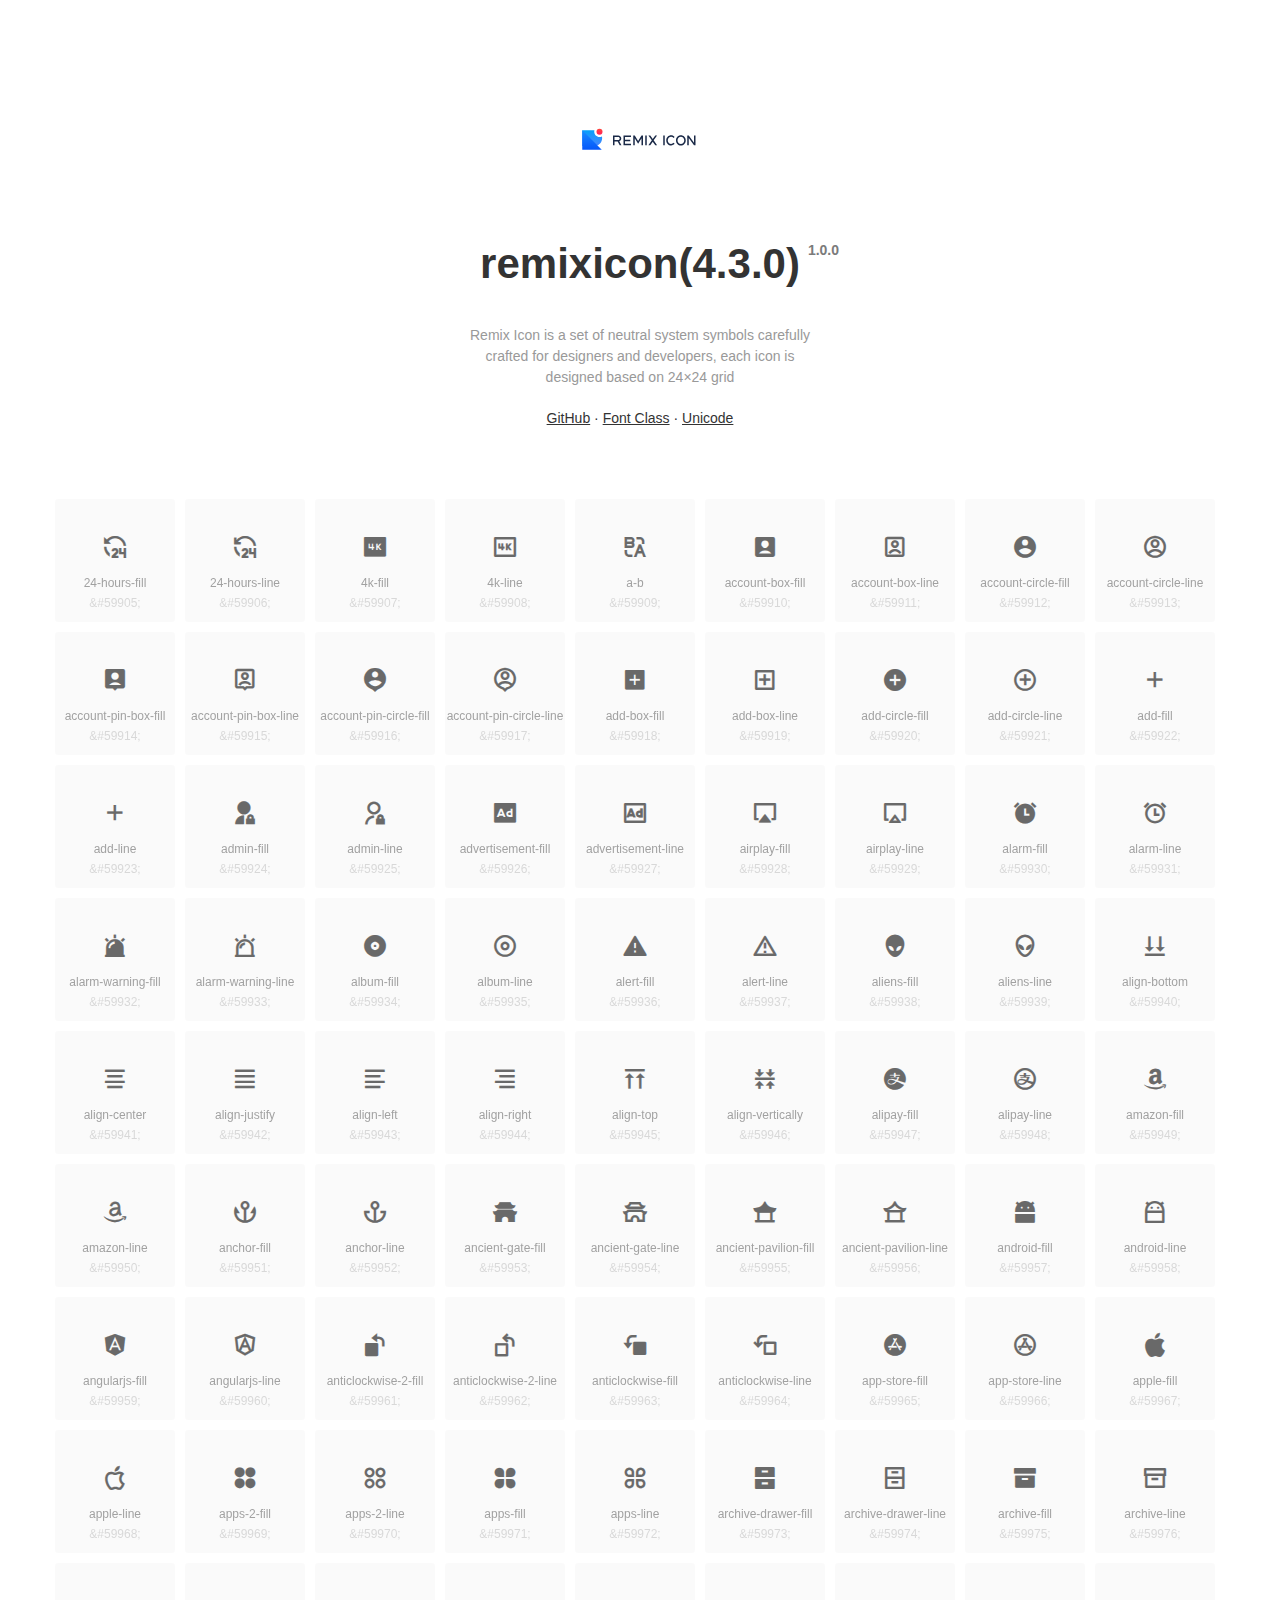
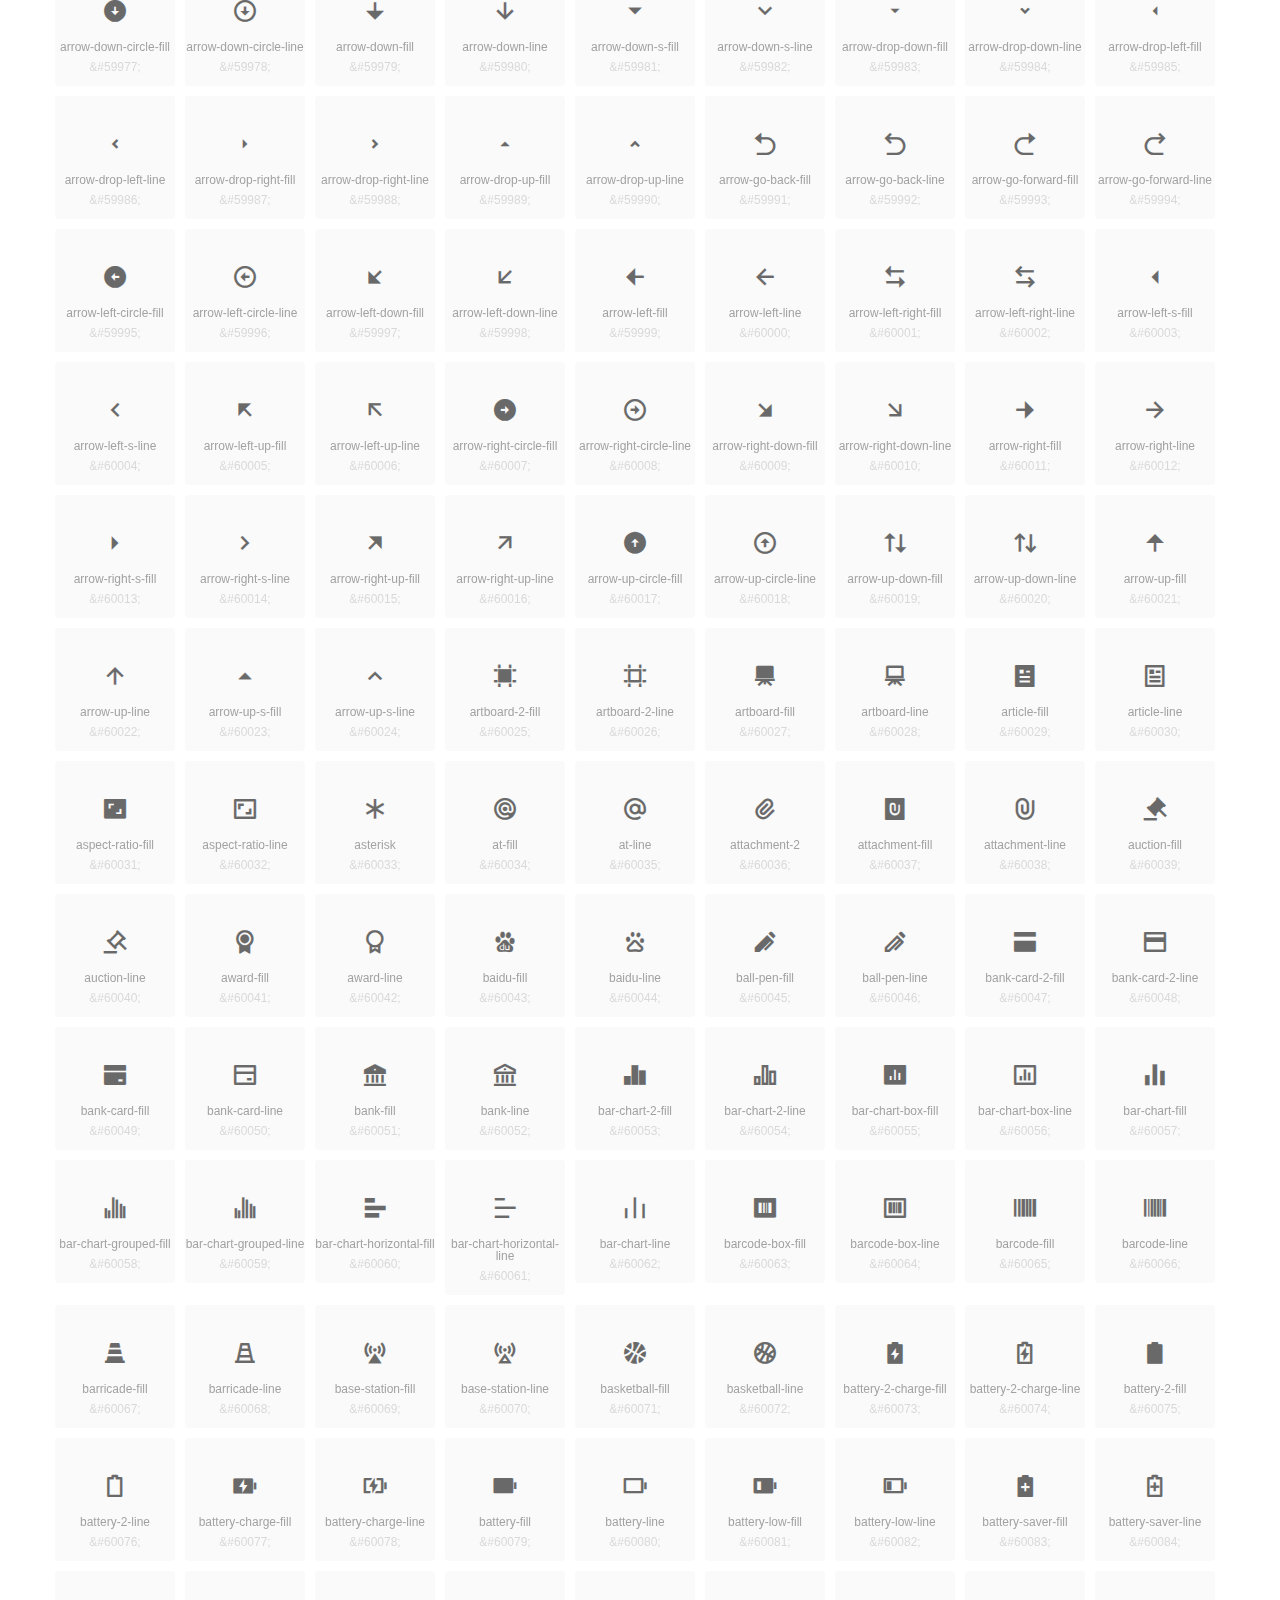
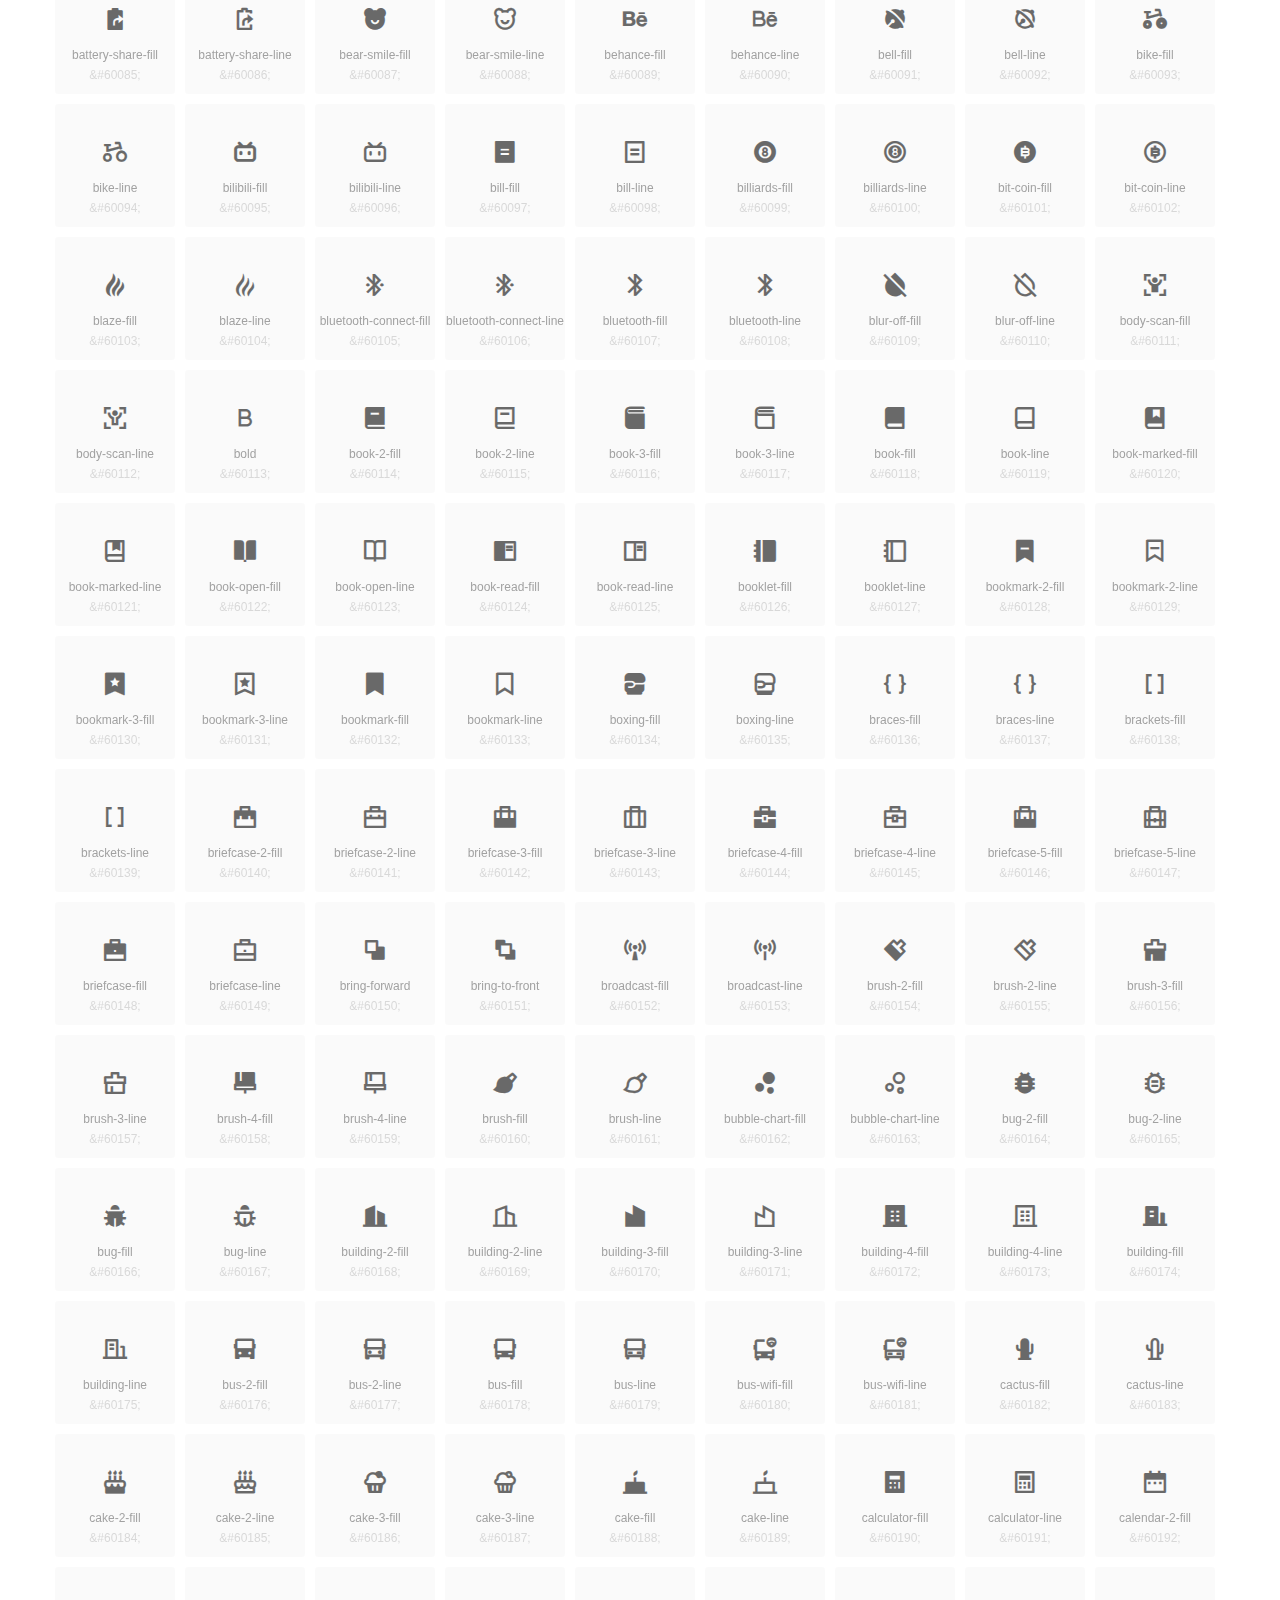
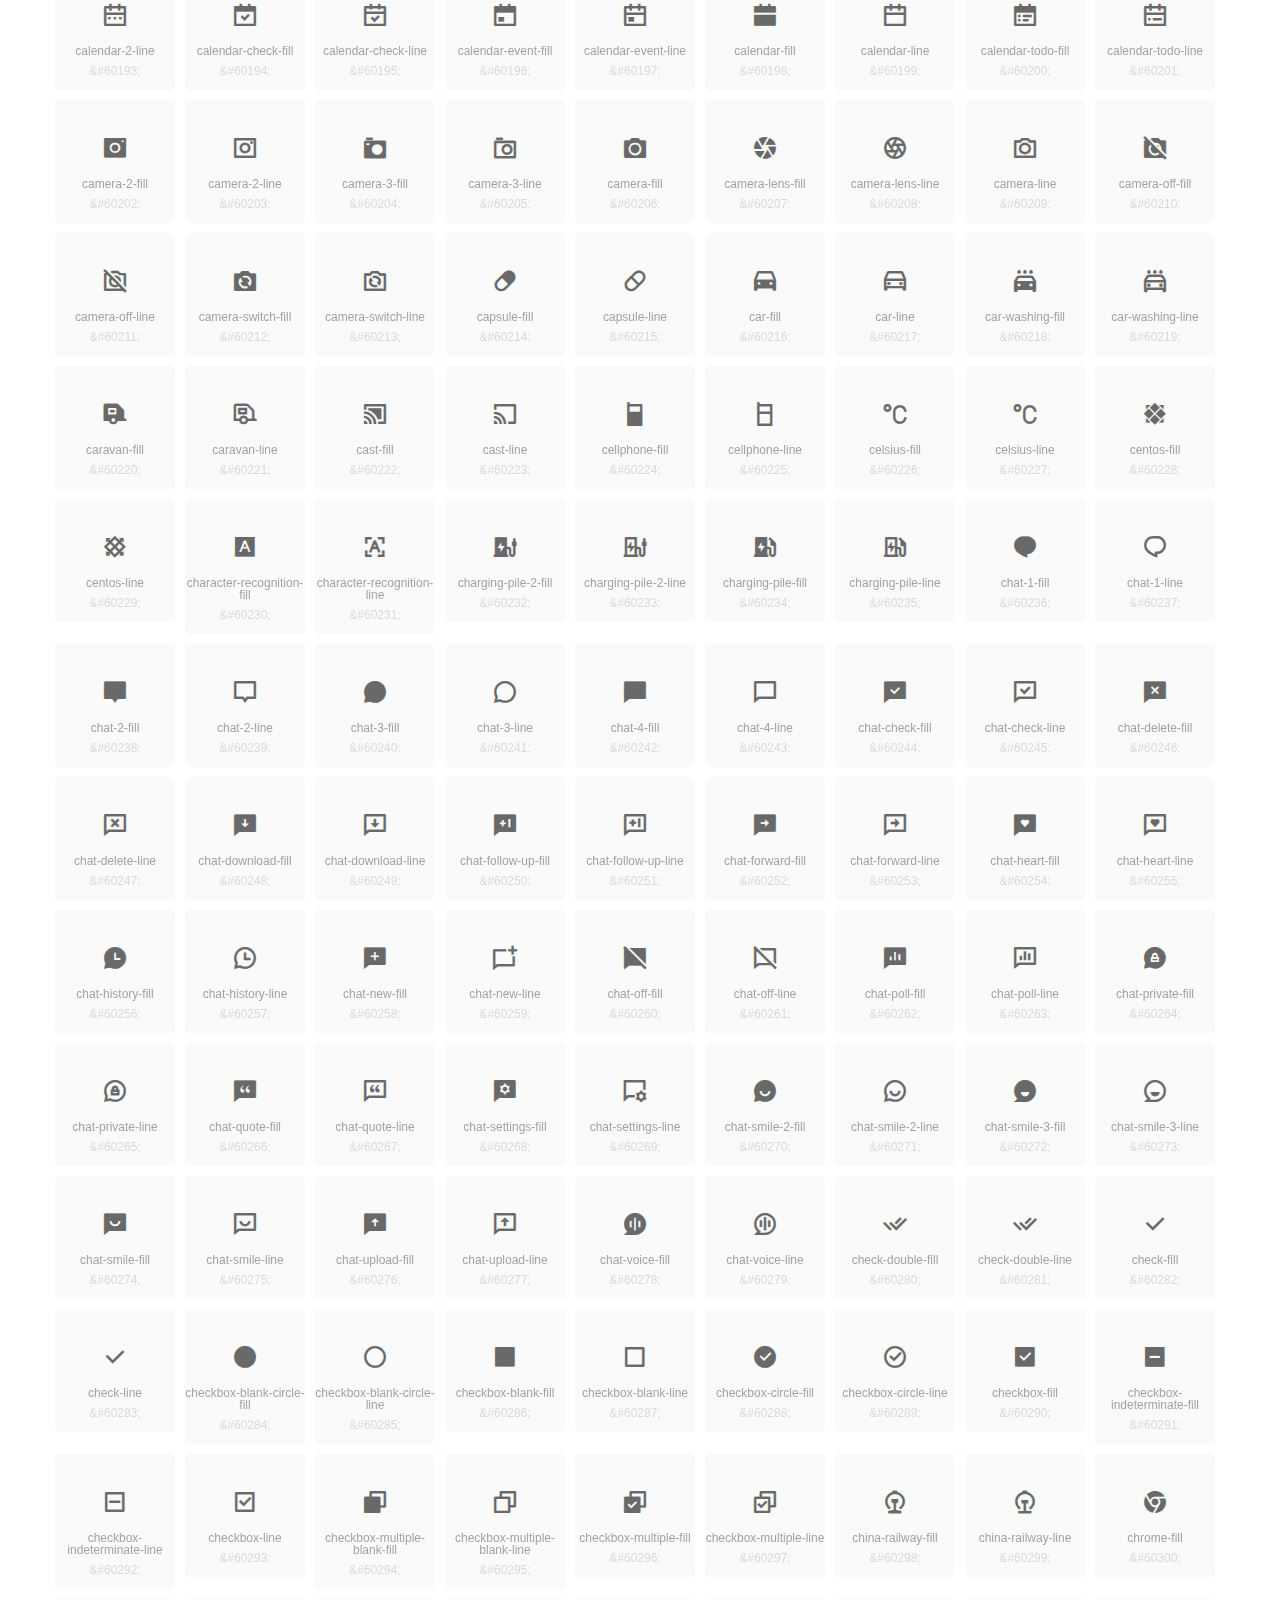
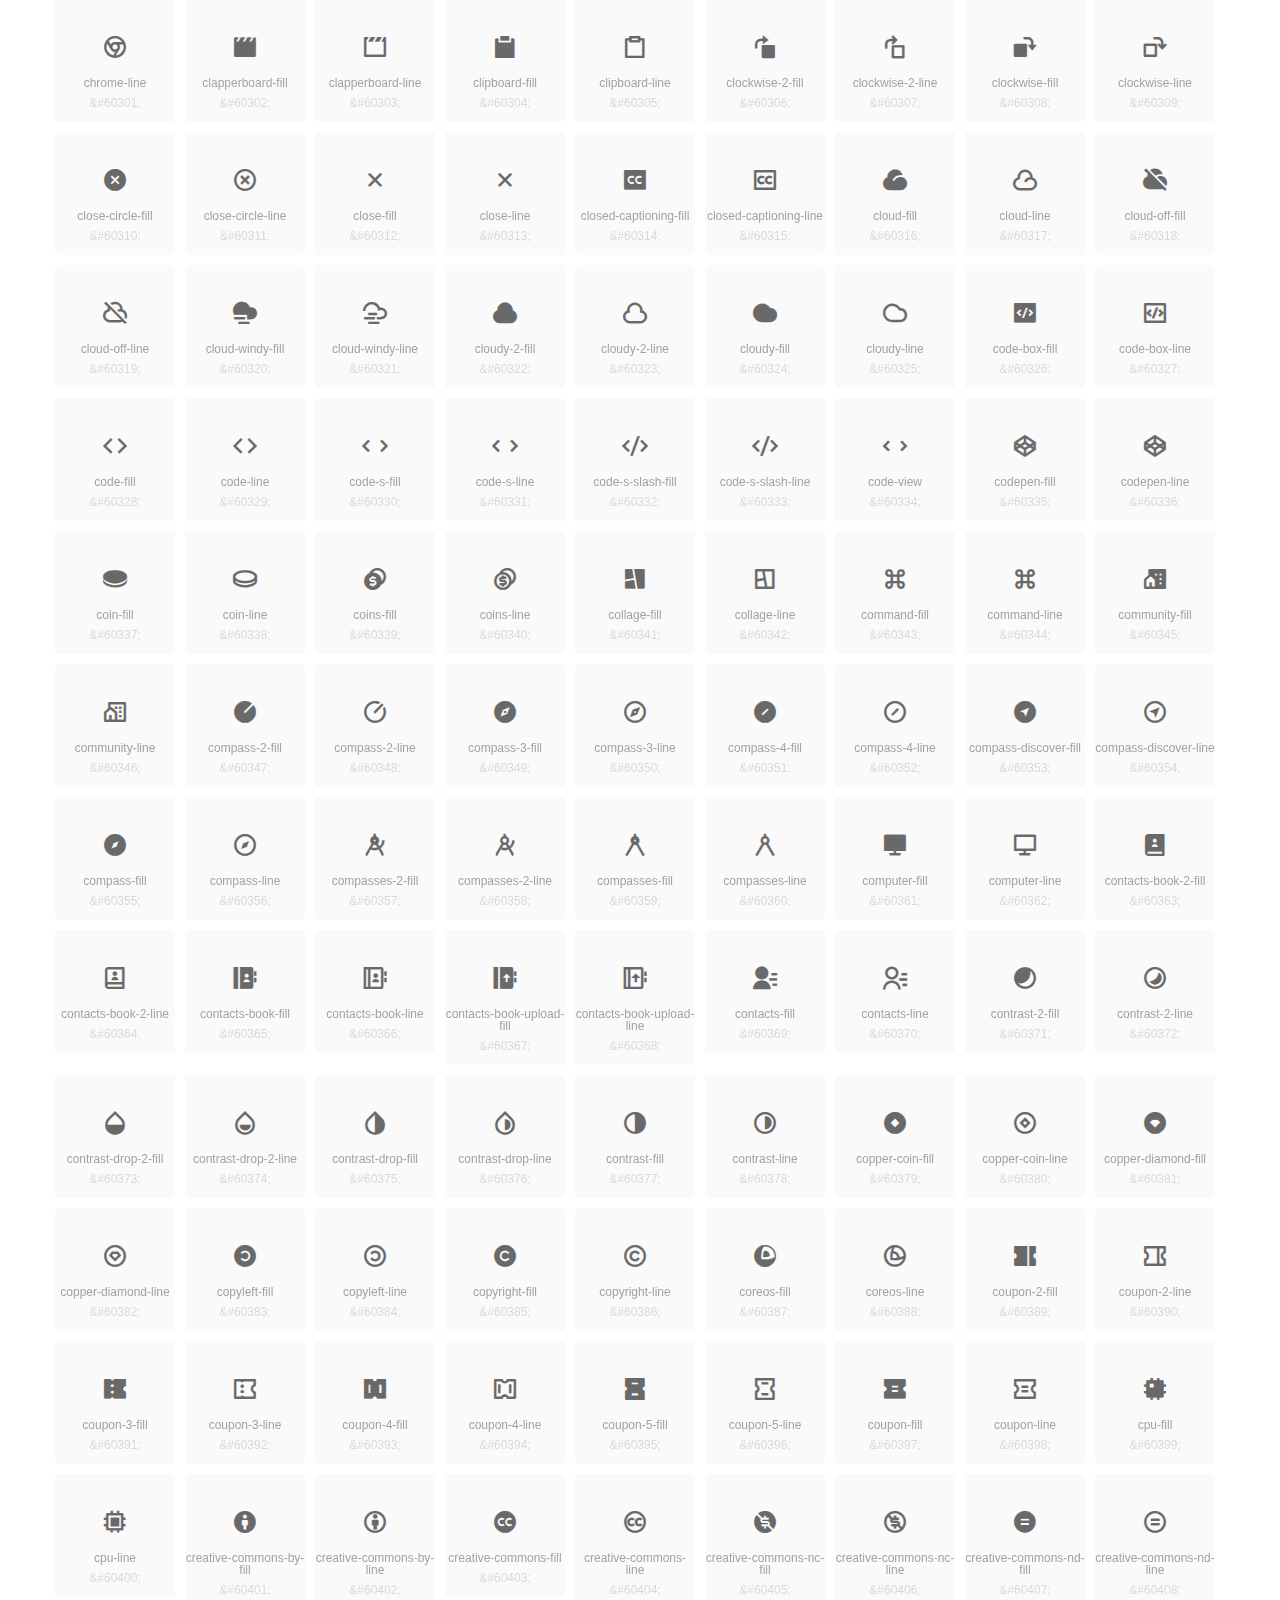
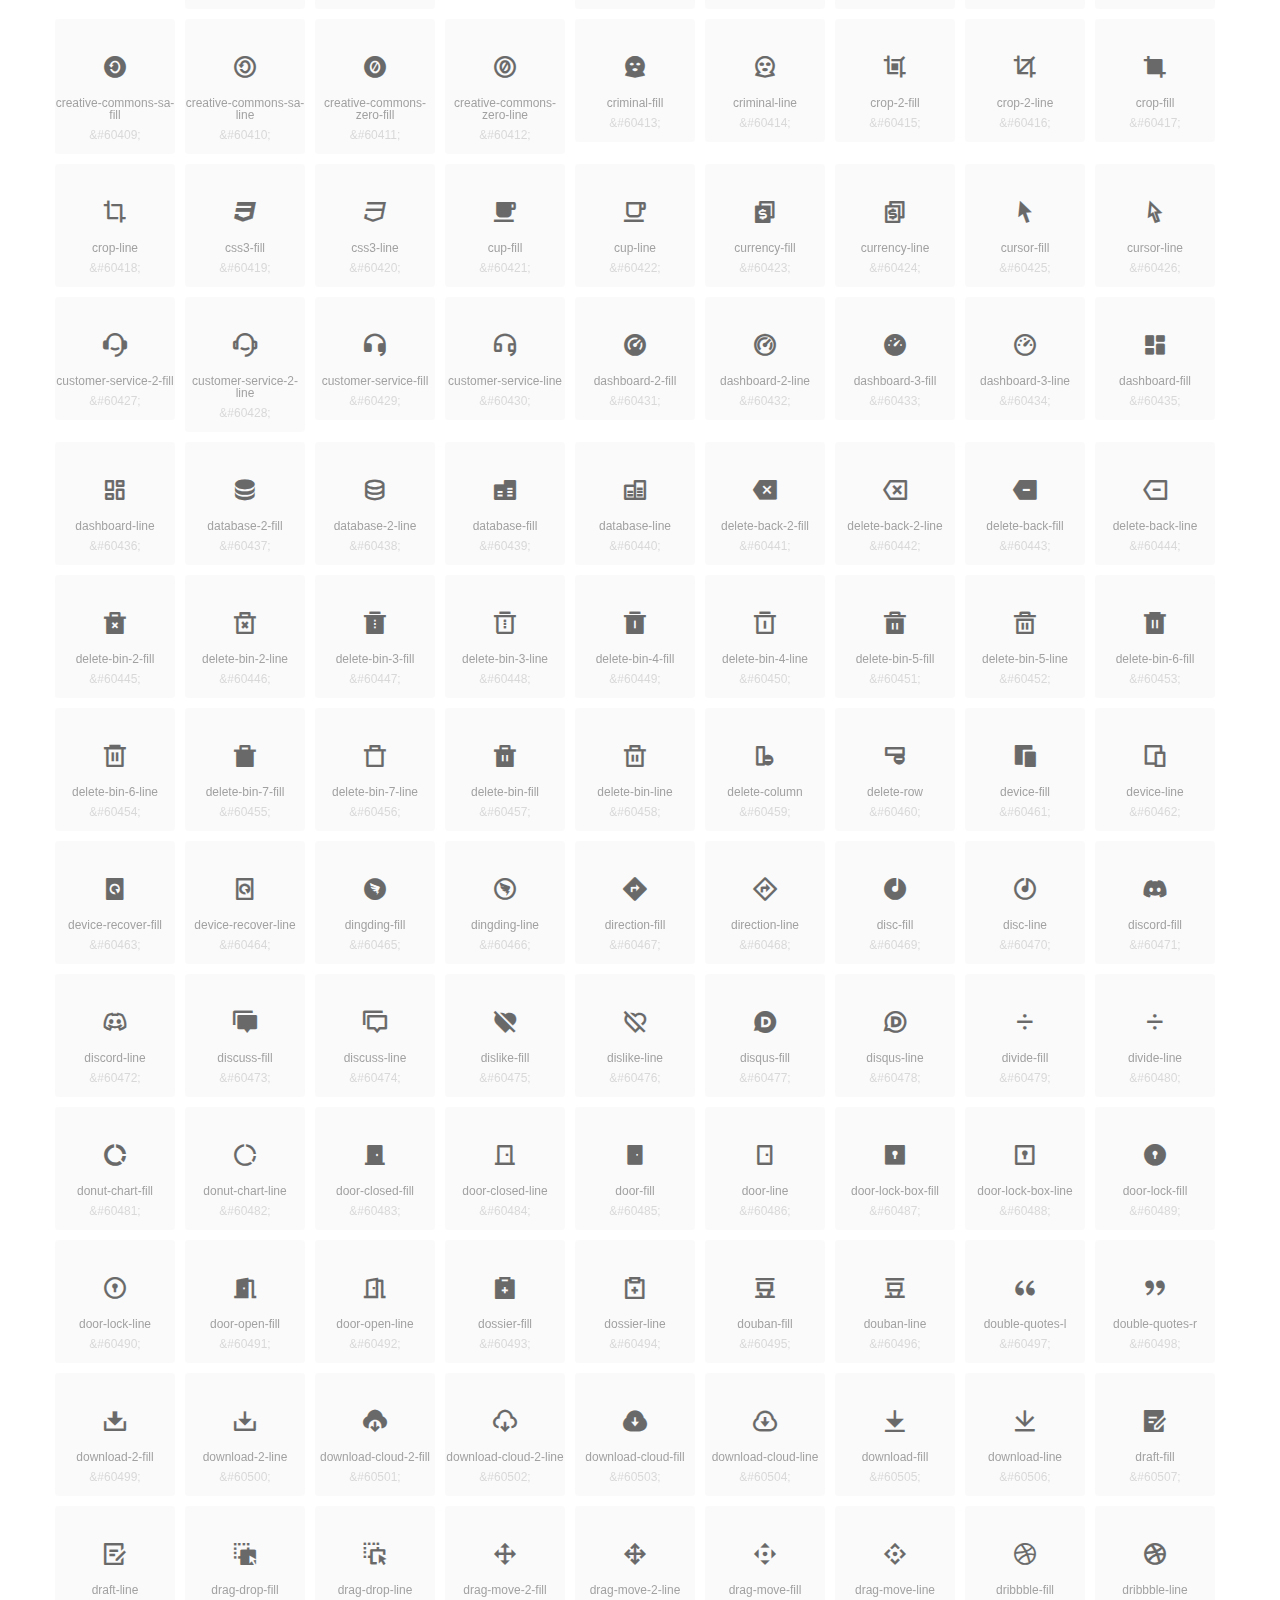
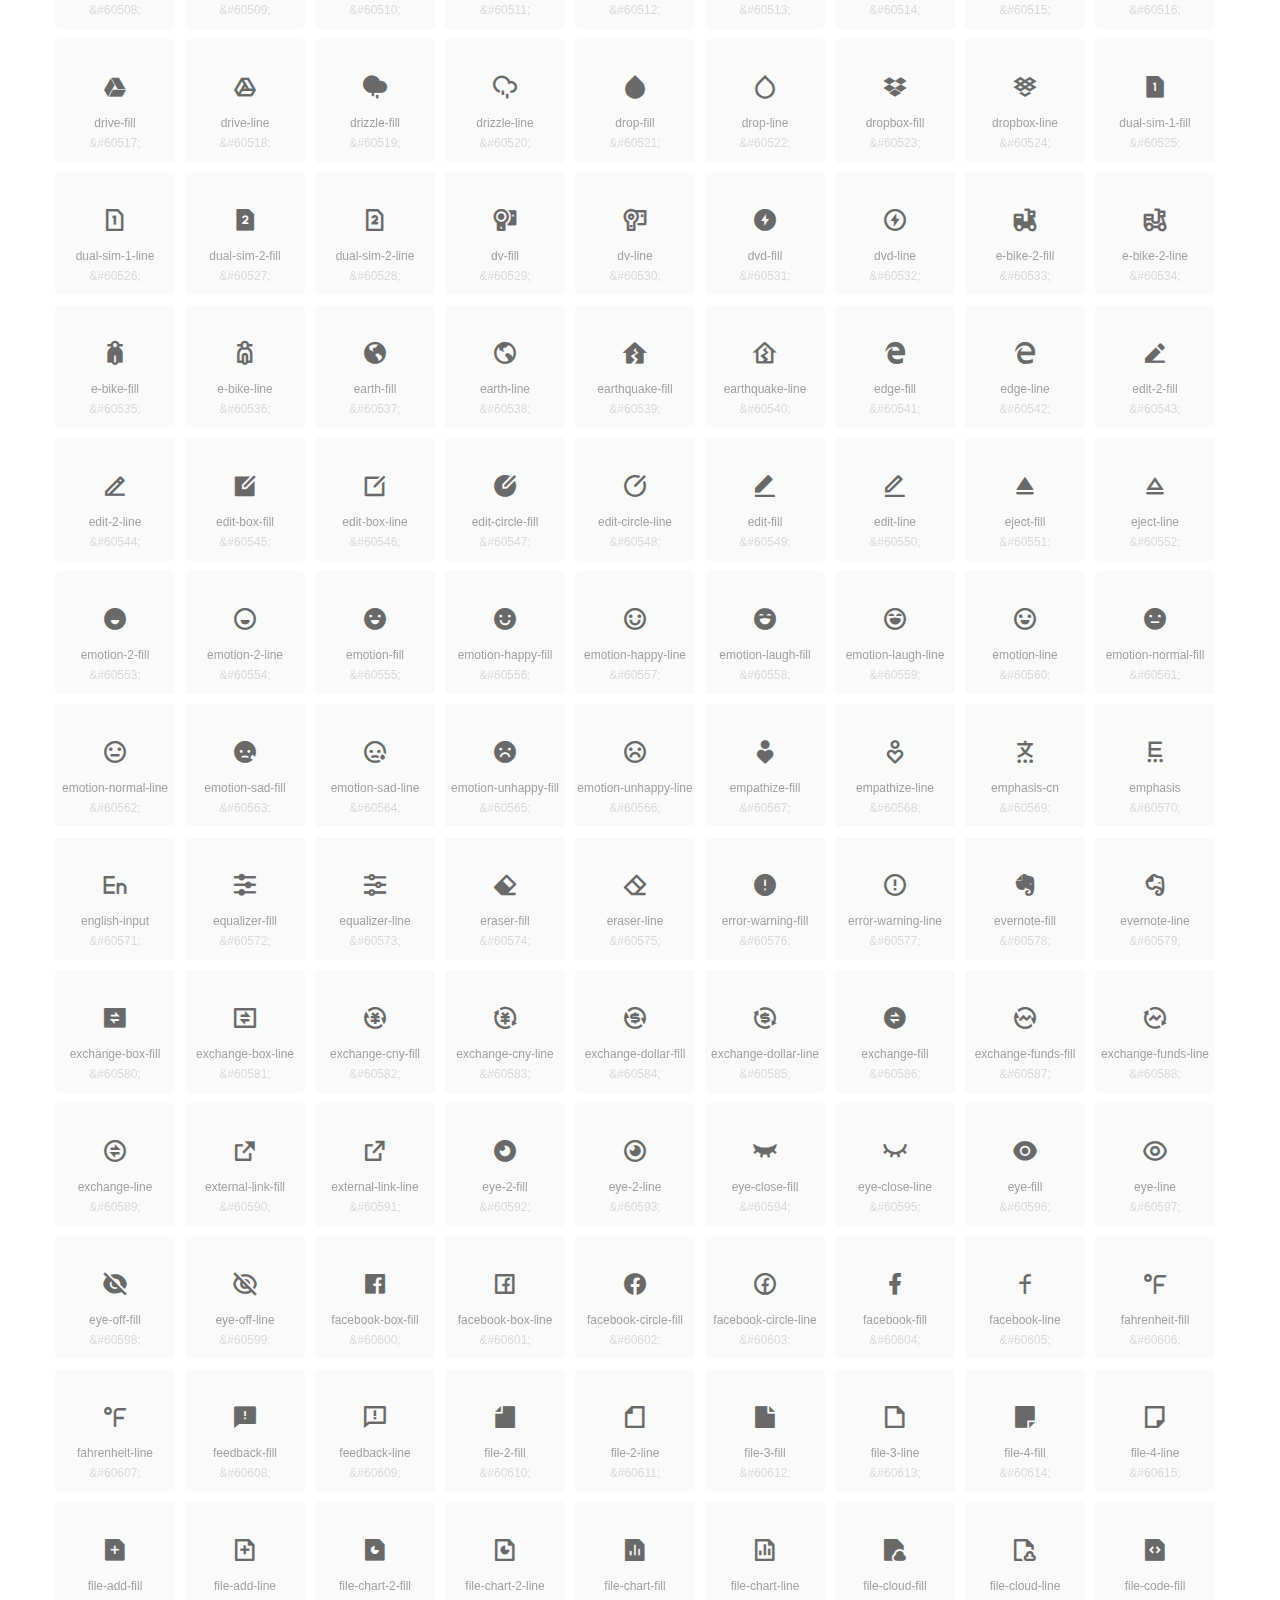
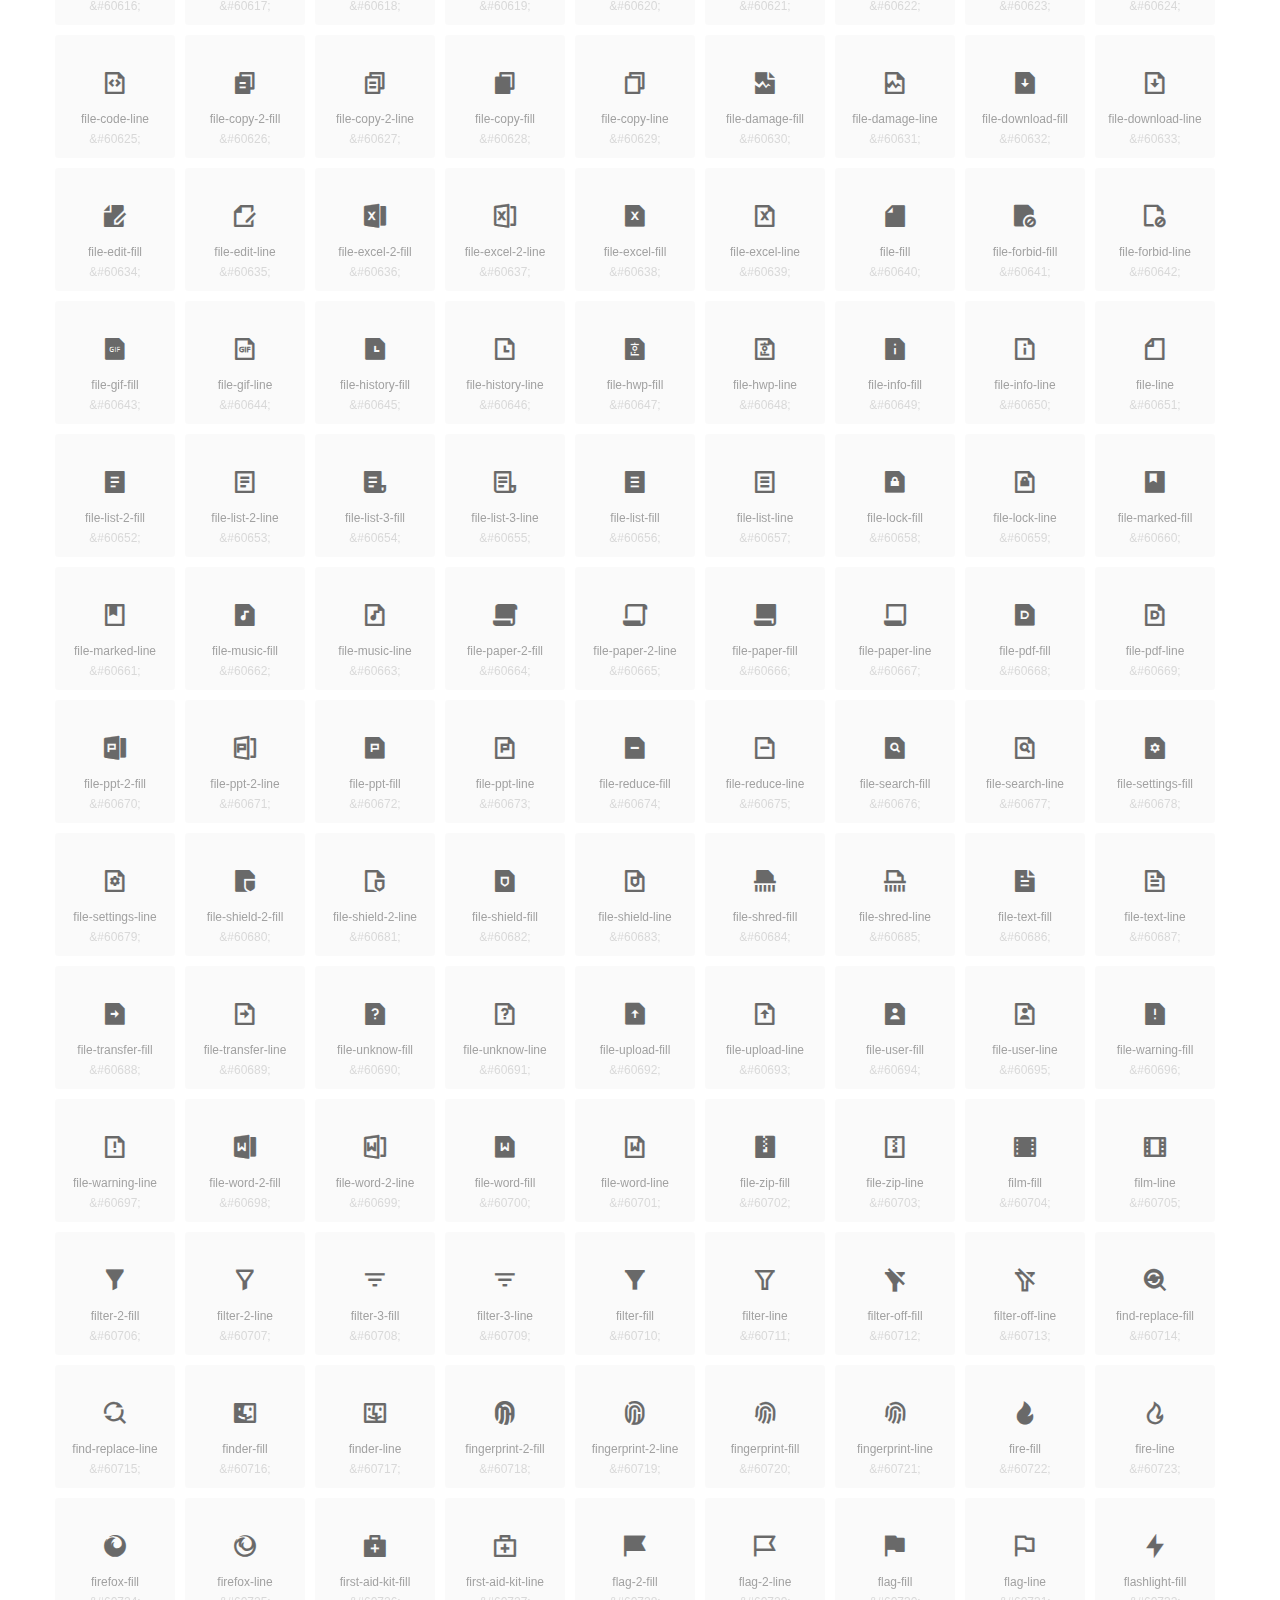
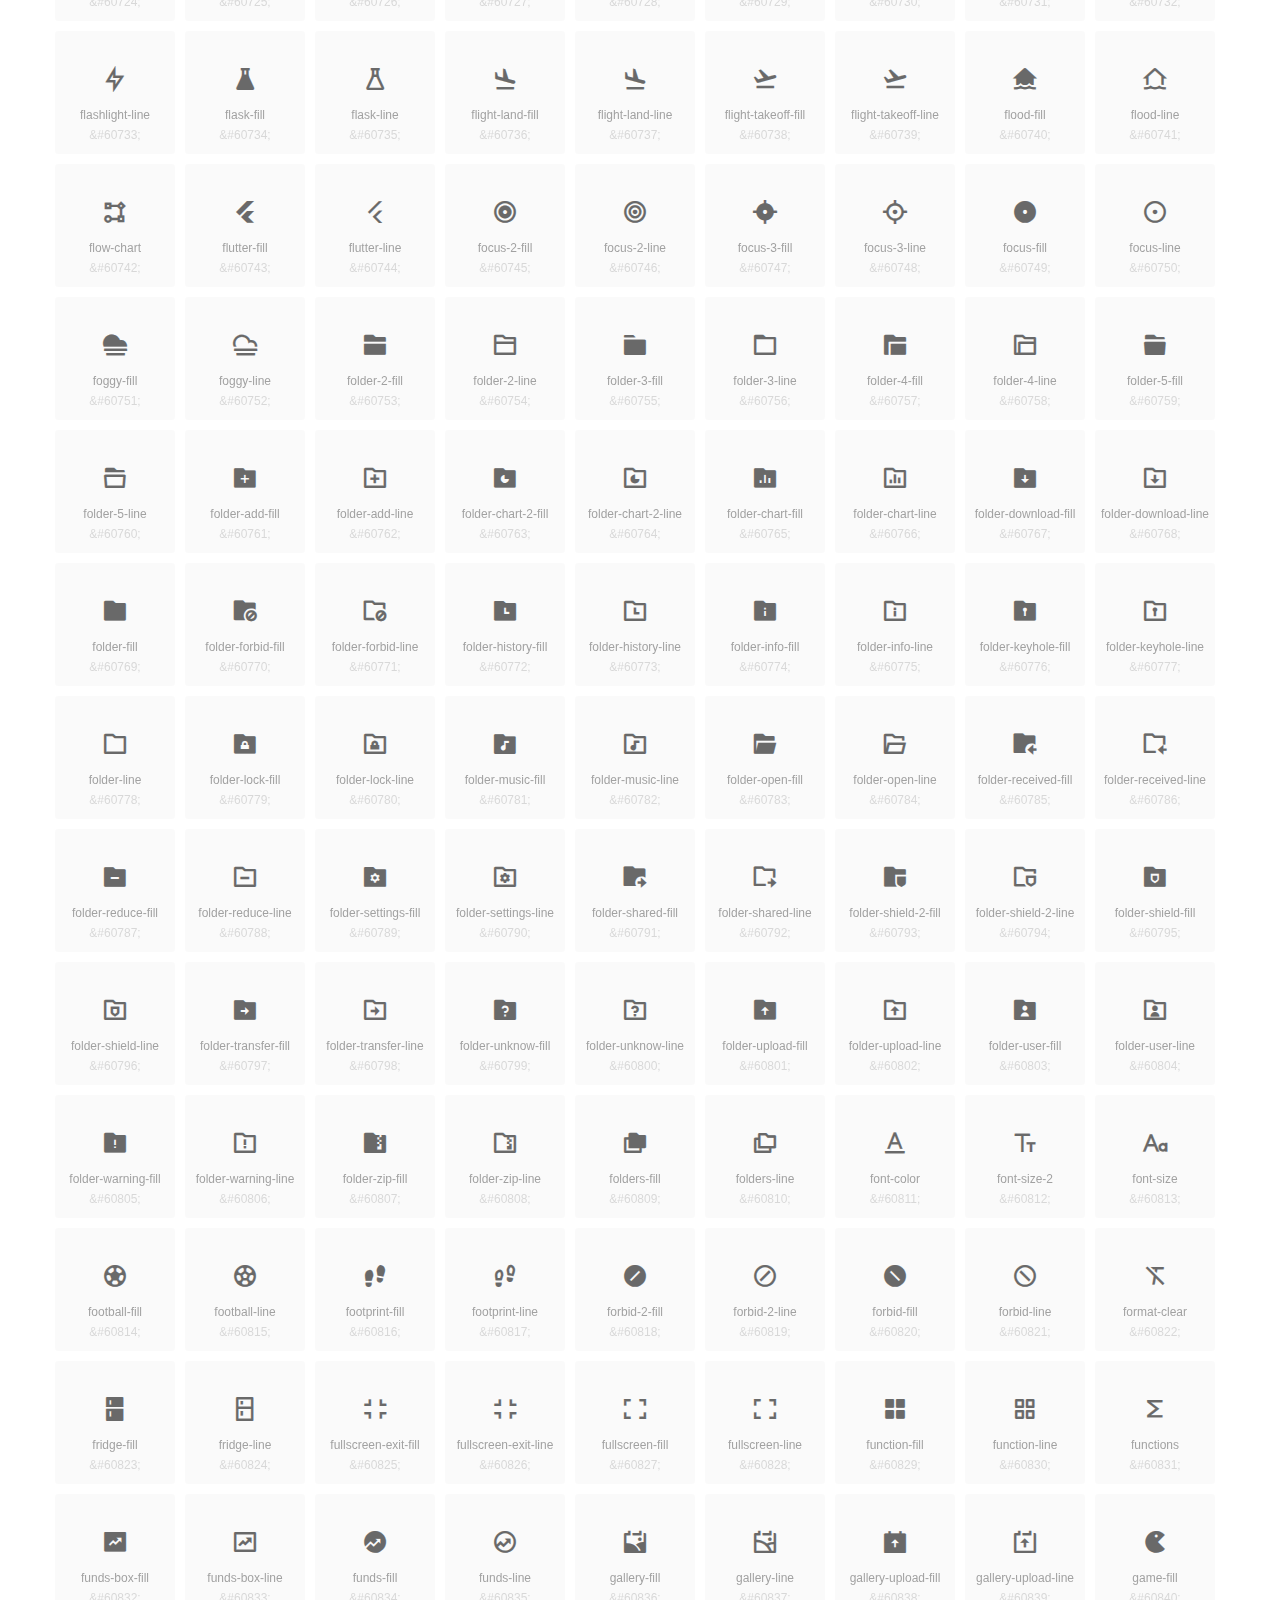
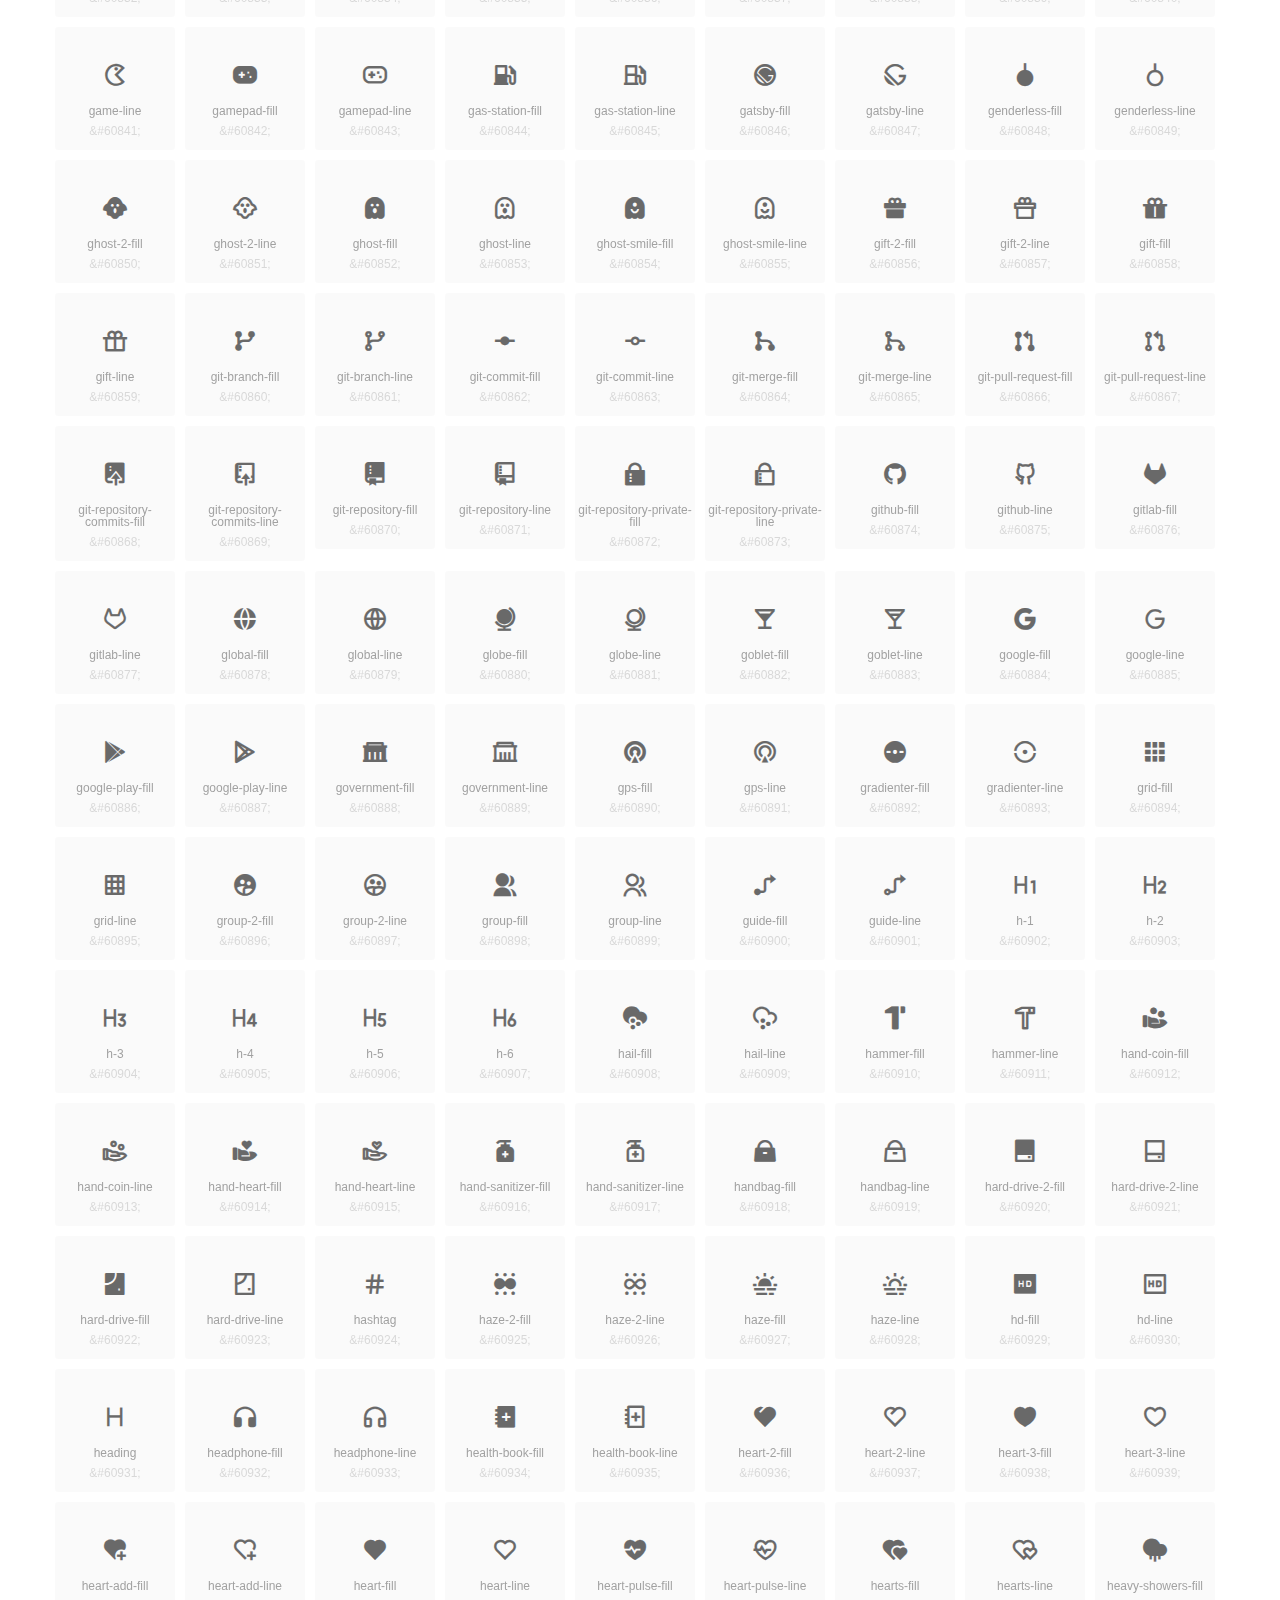
<file: Fonts/Remix_icon/unicode.html>
<!DOCTYPE html>
<html lang="en">
<head>
  <meta charset="UTF-8">
  <title>remixicon(4.3.0)</title>
  <meta name="viewport" content="width=device-width,minimum-scale=1.0,maximum-scale=1.0,user-scalable=no">
   
  <meta name="description" content="Remix Icon is a set of neutral system symbols carefully crafted for designers and developers, each icon is designed based on 24×24 grid">
   
  <meta name="keywords" content="remixicon,TTF,EOT,WOFF,WOFF2,SVG">
  
  
  
  <style>
    *{margin: 0;padding: 0;list-style: none;}
    body { color: #696969; font: 12px/1.5 tahoma, arial, \5b8b\4f53, sans-serif; }
    a { color: #333; text-decoration: underline; }
    a:hover { color: rgb(9, 73, 209); }
    .header { color: #333; text-align: center; padding: 80px 0 60px 0; min-height: 153px; font-size: 14px; }
    .header .logo svg { height: 120px; width: 120px; }
    .header h1 { font-size: 42px; padding: 26px 0 10px 0; }
    .header sup {font-size: 14px; margin: 8px 0 0 8px; position: absolute; color: #7b7b7b; }
    .info {
      color: #999;
      font-weight: normal;
      max-width: 346px;
      margin: 0 auto;
      padding: 20px 0;
      font-size: 14px;
    }

    .icons { max-width: 1190px; margin: 0 auto; }
    .icons ul { text-align: center; }
    .icons ul li {
      vertical-align: top;
      width: 120px;
      display: inline-block;
      text-align: center;
      background-color: rgba(0,0,0,.02);
      border-radius: 3px;
      padding: 29px 0 10px 0;
      margin-right: 10px;
      margin-top: 10px;
      transition: all 0.6s ease;
    }
    .icons ul li:hover { background-color: rgba(0,0,0,.06); }
    .icons ul li:hover span { color: #3c75e4; opacity: 1; }
    .icons ul li .unicode { color: #8c8c8c; opacity: 0.3; }
    .icons ul li h4 {
      font-weight: normal;
      padding: 10px 0 5px 0;
      display: block;
      color: #8c8c8c;
      font-size: 14px;
      line-height: 12px;
      opacity: 0.8;
    }
    .icons ul li:hover h4 { opacity: 1; }
    .icons ul li svg { width: 24px; height: 24px; }
    .icons ul li:hover { color: #3c75e4; }
    .footer { text-align: center; padding: 10px 0 90px 0; }
    .footer a { text-align: center; padding: 10px 0 90px 0; color: #696969;}
    .footer a:hover { color: #0949d1; }
    .links { text-align: center; padding: 50px 0 0 0; font-size: 14px; }
    
    
    .icons ul .unicode-icon span { display: block; }
    .icons ul .unicode-icon h4 { font-size: 12px; }
    @font-face {
      font-family: "remixicon";
      src: url("remixicon.eot");
      /* IE9*/
      src: url("remixicon.eot#iefix") format("embedded-opentype"),
      /* IE6-IE8 */
      url("remixicon.woff2?1718271040702") format("woff2"),
      url("remixicon.woff?1718271040702") format("woff"),
      /* chrome, firefox */
      url("remixicon.ttf?1718271040702") format("truetype"),
      /* chrome, firefox, opera, Safari, Android, iOS 4.2+*/
      url("remixicon.svg#remixicon?1718271040702") format("svg");
      /* iOS 4.1- */
    }
    .iconfont {
      font-family: "remixicon" !important;
      font-size: 26px;
      font-style: normal;
      -webkit-font-smoothing: antialiased;
      -webkit-text-stroke-width: 0.2px;
      -moz-osx-font-smoothing: grayscale;
    }
    
    
  </style>
  
</head>

<body>
  
  <div class="header">
    
    <div class="logo">
      <a href="./"><svg width="160" height="32" viewBox="0 0 160 32" fill="none" xmlns="http://www.w3.org/2000/svg">
<path d="M121.5 9.80005C123.33 9.80005 124.984 10.5797 126.165 11.8344L124.75 13.2496C123.929 12.3549 122.773 11.8 121.5 11.8C119.029 11.8 117 13.891 117 16.5C117 19.1091 119.029 21.2 121.5 21.2C122.773 21.2 123.929 20.6452 124.75 19.7505L126.165 21.1657C124.984 22.4204 123.33 23.2 121.5 23.2C117.91 23.2 115 20.2004 115 16.5C115 12.7997 117.91 9.80005 121.5 9.80005Z" fill="#1A2947"/>
<path d="M113 10V23H111V10H113Z" fill="#1A2947"/>
<path d="M154 23V9.99988H152L152 19.6019L144.997 9.99988L143 10.0039V23H145L145 13.3969L152 23H154Z" fill="#1A2947"/>
<path d="M68 10V12H60V15.5H67V17.5H60V21H68V23H58V10H68Z" fill="#1A2947"/>
<path d="M82 10L77.4999 17.201L73 10H71V23H73V13.775L77.4999 20.975L82 13.773V23H84V10H82Z" fill="#1A2947"/>
<path d="M89 10V23H87V10H89Z" fill="#1A2947"/>
<path d="M96.9999 14.7565L93.6689 9.99951H91.2279L95.7789 16.4995L91.2289 22.9995H93.6689L96.9999 18.2435L100.33 22.9995H102.772L98.2209 16.4995L102.773 9.99951H100.33L96.9999 14.7565Z" fill="#1A2947"/>
<path fill-rule="evenodd" clip-rule="evenodd" d="M141 16.5C141 12.7997 138.09 9.80005 134.5 9.80005C130.91 9.80005 128 12.7997 128 16.5C128 20.2004 130.91 23.2 134.5 23.2C138.09 23.2 141 20.2004 141 16.5ZM130 16.5C130 13.891 132.029 11.8 134.5 11.8C136.971 11.8 139 13.891 139 16.5C139 19.1091 136.971 21.2 134.5 21.2C132.029 21.2 130 19.1091 130 16.5Z" fill="#1A2947"/>
<path fill-rule="evenodd" clip-rule="evenodd" d="M51 10C53.2091 10 55 11.7909 55 14C55 15.7175 53.9176 17.1821 52.3977 17.749L55.1901 22.999H52.9251L50.267 18H46V23H44V10H51ZM46 11.999V15.999L51 16C52.1046 16 53 15.1046 53 14C53 12.8955 52.1 12 51 12L46 11.999Z" fill="#1A2947"/>
<path fill-rule="evenodd" clip-rule="evenodd" d="M19.2887 3.00389C19.1928 3.0013 19.0965 3 19 3H3V24H19C24.799 24 29.5 19.299 29.5 13.5C29.5 12.7108 29.4129 11.942 29.2479 11.2025C28.2772 11.7119 27.1722 12 26 12C22.134 12 19 8.86599 19 5C19 4.30645 19.1009 3.63646 19.2887 3.00389Z" fill="url(#paint0_linear_960_1054)"/>
<g filter="url(#filter0_b_960_1054)">
<path fill-rule="evenodd" clip-rule="evenodd" d="M3 3L29 29H3V3Z" fill="url(#paint1_linear_960_1054)"/>
</g>
<circle cx="26" cy="5" r="4" fill="url(#paint2_linear_960_1054)"/>
<defs>
<filter id="filter0_b_960_1054" x="-2.43656" y="-2.43656" width="36.8731" height="36.8731" filterUnits="userSpaceOnUse" color-interpolation-filters="sRGB">
<feFlood flood-opacity="0" result="BackgroundImageFix"/>
<feGaussianBlur in="BackgroundImage" stdDeviation="2.71828"/>
<feComposite in2="SourceAlpha" operator="in" result="effect1_backgroundBlur_960_1054"/>
<feBlend mode="normal" in="SourceGraphic" in2="effect1_backgroundBlur_960_1054" result="shape"/>
</filter>
<linearGradient id="paint0_linear_960_1054" x1="3" y1="3" x2="3" y2="24" gradientUnits="userSpaceOnUse">
<stop stop-color="#05A0FA"/>
<stop offset="1" stop-color="#4785FF"/>
</linearGradient>
<linearGradient id="paint1_linear_960_1054" x1="3" y1="3" x2="3" y2="29" gradientUnits="userSpaceOnUse">
<stop stop-color="#1A8CFF"/>
<stop offset="1" stop-color="#0557FA"/>
</linearGradient>
<linearGradient id="paint2_linear_960_1054" x1="22" y1="1" x2="22" y2="9" gradientUnits="userSpaceOnUse">
<stop stop-color="#FF463A"/>
<stop offset="1" stop-color="#FF1F5A"/>
</linearGradient>
</defs>
</svg>
</a>
    </div>
    
    <h1>remixicon(4.3.0)<sup>1.0.0</sup></h1>
    <div class="info">
      Remix Icon is a set of neutral system symbols carefully crafted for designers and developers, each icon is designed based on 24×24 grid
    </div>
    <p>
      
      <a href="https://github.com/Remix-Design/remixicon.git">GitHub</a> · 
      
      <a href="index.html">Font Class</a> · 
      
      <a href="unicode.html">Unicode</a>
      
    </p>
  </div>
  <div class="icons">
    <ul>
      <li class="unicode-icon"><span class="iconfont"></span><h4>24-hours-fill</h4><span class="unicode">&amp;#59905;</span></li><li class="unicode-icon"><span class="iconfont"></span><h4>24-hours-line</h4><span class="unicode">&amp;#59906;</span></li><li class="unicode-icon"><span class="iconfont"></span><h4>4k-fill</h4><span class="unicode">&amp;#59907;</span></li><li class="unicode-icon"><span class="iconfont"></span><h4>4k-line</h4><span class="unicode">&amp;#59908;</span></li><li class="unicode-icon"><span class="iconfont"></span><h4>a-b</h4><span class="unicode">&amp;#59909;</span></li><li class="unicode-icon"><span class="iconfont"></span><h4>account-box-fill</h4><span class="unicode">&amp;#59910;</span></li><li class="unicode-icon"><span class="iconfont"></span><h4>account-box-line</h4><span class="unicode">&amp;#59911;</span></li><li class="unicode-icon"><span class="iconfont"></span><h4>account-circle-fill</h4><span class="unicode">&amp;#59912;</span></li><li class="unicode-icon"><span class="iconfont"></span><h4>account-circle-line</h4><span class="unicode">&amp;#59913;</span></li><li class="unicode-icon"><span class="iconfont"></span><h4>account-pin-box-fill</h4><span class="unicode">&amp;#59914;</span></li><li class="unicode-icon"><span class="iconfont"></span><h4>account-pin-box-line</h4><span class="unicode">&amp;#59915;</span></li><li class="unicode-icon"><span class="iconfont"></span><h4>account-pin-circle-fill</h4><span class="unicode">&amp;#59916;</span></li><li class="unicode-icon"><span class="iconfont"></span><h4>account-pin-circle-line</h4><span class="unicode">&amp;#59917;</span></li><li class="unicode-icon"><span class="iconfont"></span><h4>add-box-fill</h4><span class="unicode">&amp;#59918;</span></li><li class="unicode-icon"><span class="iconfont"></span><h4>add-box-line</h4><span class="unicode">&amp;#59919;</span></li><li class="unicode-icon"><span class="iconfont"></span><h4>add-circle-fill</h4><span class="unicode">&amp;#59920;</span></li><li class="unicode-icon"><span class="iconfont"></span><h4>add-circle-line</h4><span class="unicode">&amp;#59921;</span></li><li class="unicode-icon"><span class="iconfont"></span><h4>add-fill</h4><span class="unicode">&amp;#59922;</span></li><li class="unicode-icon"><span class="iconfont"></span><h4>add-line</h4><span class="unicode">&amp;#59923;</span></li><li class="unicode-icon"><span class="iconfont"></span><h4>admin-fill</h4><span class="unicode">&amp;#59924;</span></li><li class="unicode-icon"><span class="iconfont"></span><h4>admin-line</h4><span class="unicode">&amp;#59925;</span></li><li class="unicode-icon"><span class="iconfont"></span><h4>advertisement-fill</h4><span class="unicode">&amp;#59926;</span></li><li class="unicode-icon"><span class="iconfont"></span><h4>advertisement-line</h4><span class="unicode">&amp;#59927;</span></li><li class="unicode-icon"><span class="iconfont"></span><h4>airplay-fill</h4><span class="unicode">&amp;#59928;</span></li><li class="unicode-icon"><span class="iconfont"></span><h4>airplay-line</h4><span class="unicode">&amp;#59929;</span></li><li class="unicode-icon"><span class="iconfont"></span><h4>alarm-fill</h4><span class="unicode">&amp;#59930;</span></li><li class="unicode-icon"><span class="iconfont"></span><h4>alarm-line</h4><span class="unicode">&amp;#59931;</span></li><li class="unicode-icon"><span class="iconfont"></span><h4>alarm-warning-fill</h4><span class="unicode">&amp;#59932;</span></li><li class="unicode-icon"><span class="iconfont"></span><h4>alarm-warning-line</h4><span class="unicode">&amp;#59933;</span></li><li class="unicode-icon"><span class="iconfont"></span><h4>album-fill</h4><span class="unicode">&amp;#59934;</span></li><li class="unicode-icon"><span class="iconfont"></span><h4>album-line</h4><span class="unicode">&amp;#59935;</span></li><li class="unicode-icon"><span class="iconfont"></span><h4>alert-fill</h4><span class="unicode">&amp;#59936;</span></li><li class="unicode-icon"><span class="iconfont"></span><h4>alert-line</h4><span class="unicode">&amp;#59937;</span></li><li class="unicode-icon"><span class="iconfont"></span><h4>aliens-fill</h4><span class="unicode">&amp;#59938;</span></li><li class="unicode-icon"><span class="iconfont"></span><h4>aliens-line</h4><span class="unicode">&amp;#59939;</span></li><li class="unicode-icon"><span class="iconfont"></span><h4>align-bottom</h4><span class="unicode">&amp;#59940;</span></li><li class="unicode-icon"><span class="iconfont"></span><h4>align-center</h4><span class="unicode">&amp;#59941;</span></li><li class="unicode-icon"><span class="iconfont"></span><h4>align-justify</h4><span class="unicode">&amp;#59942;</span></li><li class="unicode-icon"><span class="iconfont"></span><h4>align-left</h4><span class="unicode">&amp;#59943;</span></li><li class="unicode-icon"><span class="iconfont"></span><h4>align-right</h4><span class="unicode">&amp;#59944;</span></li><li class="unicode-icon"><span class="iconfont"></span><h4>align-top</h4><span class="unicode">&amp;#59945;</span></li><li class="unicode-icon"><span class="iconfont"></span><h4>align-vertically</h4><span class="unicode">&amp;#59946;</span></li><li class="unicode-icon"><span class="iconfont"></span><h4>alipay-fill</h4><span class="unicode">&amp;#59947;</span></li><li class="unicode-icon"><span class="iconfont"></span><h4>alipay-line</h4><span class="unicode">&amp;#59948;</span></li><li class="unicode-icon"><span class="iconfont"></span><h4>amazon-fill</h4><span class="unicode">&amp;#59949;</span></li><li class="unicode-icon"><span class="iconfont"></span><h4>amazon-line</h4><span class="unicode">&amp;#59950;</span></li><li class="unicode-icon"><span class="iconfont"></span><h4>anchor-fill</h4><span class="unicode">&amp;#59951;</span></li><li class="unicode-icon"><span class="iconfont"></span><h4>anchor-line</h4><span class="unicode">&amp;#59952;</span></li><li class="unicode-icon"><span class="iconfont"></span><h4>ancient-gate-fill</h4><span class="unicode">&amp;#59953;</span></li><li class="unicode-icon"><span class="iconfont"></span><h4>ancient-gate-line</h4><span class="unicode">&amp;#59954;</span></li><li class="unicode-icon"><span class="iconfont"></span><h4>ancient-pavilion-fill</h4><span class="unicode">&amp;#59955;</span></li><li class="unicode-icon"><span class="iconfont"></span><h4>ancient-pavilion-line</h4><span class="unicode">&amp;#59956;</span></li><li class="unicode-icon"><span class="iconfont"></span><h4>android-fill</h4><span class="unicode">&amp;#59957;</span></li><li class="unicode-icon"><span class="iconfont"></span><h4>android-line</h4><span class="unicode">&amp;#59958;</span></li><li class="unicode-icon"><span class="iconfont"></span><h4>angularjs-fill</h4><span class="unicode">&amp;#59959;</span></li><li class="unicode-icon"><span class="iconfont"></span><h4>angularjs-line</h4><span class="unicode">&amp;#59960;</span></li><li class="unicode-icon"><span class="iconfont"></span><h4>anticlockwise-2-fill</h4><span class="unicode">&amp;#59961;</span></li><li class="unicode-icon"><span class="iconfont"></span><h4>anticlockwise-2-line</h4><span class="unicode">&amp;#59962;</span></li><li class="unicode-icon"><span class="iconfont"></span><h4>anticlockwise-fill</h4><span class="unicode">&amp;#59963;</span></li><li class="unicode-icon"><span class="iconfont"></span><h4>anticlockwise-line</h4><span class="unicode">&amp;#59964;</span></li><li class="unicode-icon"><span class="iconfont"></span><h4>app-store-fill</h4><span class="unicode">&amp;#59965;</span></li><li class="unicode-icon"><span class="iconfont"></span><h4>app-store-line</h4><span class="unicode">&amp;#59966;</span></li><li class="unicode-icon"><span class="iconfont"></span><h4>apple-fill</h4><span class="unicode">&amp;#59967;</span></li><li class="unicode-icon"><span class="iconfont"></span><h4>apple-line</h4><span class="unicode">&amp;#59968;</span></li><li class="unicode-icon"><span class="iconfont"></span><h4>apps-2-fill</h4><span class="unicode">&amp;#59969;</span></li><li class="unicode-icon"><span class="iconfont"></span><h4>apps-2-line</h4><span class="unicode">&amp;#59970;</span></li><li class="unicode-icon"><span class="iconfont"></span><h4>apps-fill</h4><span class="unicode">&amp;#59971;</span></li><li class="unicode-icon"><span class="iconfont"></span><h4>apps-line</h4><span class="unicode">&amp;#59972;</span></li><li class="unicode-icon"><span class="iconfont"></span><h4>archive-drawer-fill</h4><span class="unicode">&amp;#59973;</span></li><li class="unicode-icon"><span class="iconfont"></span><h4>archive-drawer-line</h4><span class="unicode">&amp;#59974;</span></li><li class="unicode-icon"><span class="iconfont"></span><h4>archive-fill</h4><span class="unicode">&amp;#59975;</span></li><li class="unicode-icon"><span class="iconfont"></span><h4>archive-line</h4><span class="unicode">&amp;#59976;</span></li><li class="unicode-icon"><span class="iconfont"></span><h4>arrow-down-circle-fill</h4><span class="unicode">&amp;#59977;</span></li><li class="unicode-icon"><span class="iconfont"></span><h4>arrow-down-circle-line</h4><span class="unicode">&amp;#59978;</span></li><li class="unicode-icon"><span class="iconfont"></span><h4>arrow-down-fill</h4><span class="unicode">&amp;#59979;</span></li><li class="unicode-icon"><span class="iconfont"></span><h4>arrow-down-line</h4><span class="unicode">&amp;#59980;</span></li><li class="unicode-icon"><span class="iconfont"></span><h4>arrow-down-s-fill</h4><span class="unicode">&amp;#59981;</span></li><li class="unicode-icon"><span class="iconfont"></span><h4>arrow-down-s-line</h4><span class="unicode">&amp;#59982;</span></li><li class="unicode-icon"><span class="iconfont"></span><h4>arrow-drop-down-fill</h4><span class="unicode">&amp;#59983;</span></li><li class="unicode-icon"><span class="iconfont"></span><h4>arrow-drop-down-line</h4><span class="unicode">&amp;#59984;</span></li><li class="unicode-icon"><span class="iconfont"></span><h4>arrow-drop-left-fill</h4><span class="unicode">&amp;#59985;</span></li><li class="unicode-icon"><span class="iconfont"></span><h4>arrow-drop-left-line</h4><span class="unicode">&amp;#59986;</span></li><li class="unicode-icon"><span class="iconfont"></span><h4>arrow-drop-right-fill</h4><span class="unicode">&amp;#59987;</span></li><li class="unicode-icon"><span class="iconfont"></span><h4>arrow-drop-right-line</h4><span class="unicode">&amp;#59988;</span></li><li class="unicode-icon"><span class="iconfont"></span><h4>arrow-drop-up-fill</h4><span class="unicode">&amp;#59989;</span></li><li class="unicode-icon"><span class="iconfont"></span><h4>arrow-drop-up-line</h4><span class="unicode">&amp;#59990;</span></li><li class="unicode-icon"><span class="iconfont"></span><h4>arrow-go-back-fill</h4><span class="unicode">&amp;#59991;</span></li><li class="unicode-icon"><span class="iconfont"></span><h4>arrow-go-back-line</h4><span class="unicode">&amp;#59992;</span></li><li class="unicode-icon"><span class="iconfont"></span><h4>arrow-go-forward-fill</h4><span class="unicode">&amp;#59993;</span></li><li class="unicode-icon"><span class="iconfont"></span><h4>arrow-go-forward-line</h4><span class="unicode">&amp;#59994;</span></li><li class="unicode-icon"><span class="iconfont"></span><h4>arrow-left-circle-fill</h4><span class="unicode">&amp;#59995;</span></li><li class="unicode-icon"><span class="iconfont"></span><h4>arrow-left-circle-line</h4><span class="unicode">&amp;#59996;</span></li><li class="unicode-icon"><span class="iconfont"></span><h4>arrow-left-down-fill</h4><span class="unicode">&amp;#59997;</span></li><li class="unicode-icon"><span class="iconfont"></span><h4>arrow-left-down-line</h4><span class="unicode">&amp;#59998;</span></li><li class="unicode-icon"><span class="iconfont"></span><h4>arrow-left-fill</h4><span class="unicode">&amp;#59999;</span></li><li class="unicode-icon"><span class="iconfont"></span><h4>arrow-left-line</h4><span class="unicode">&amp;#60000;</span></li><li class="unicode-icon"><span class="iconfont"></span><h4>arrow-left-right-fill</h4><span class="unicode">&amp;#60001;</span></li><li class="unicode-icon"><span class="iconfont"></span><h4>arrow-left-right-line</h4><span class="unicode">&amp;#60002;</span></li><li class="unicode-icon"><span class="iconfont"></span><h4>arrow-left-s-fill</h4><span class="unicode">&amp;#60003;</span></li><li class="unicode-icon"><span class="iconfont"></span><h4>arrow-left-s-line</h4><span class="unicode">&amp;#60004;</span></li><li class="unicode-icon"><span class="iconfont"></span><h4>arrow-left-up-fill</h4><span class="unicode">&amp;#60005;</span></li><li class="unicode-icon"><span class="iconfont"></span><h4>arrow-left-up-line</h4><span class="unicode">&amp;#60006;</span></li><li class="unicode-icon"><span class="iconfont"></span><h4>arrow-right-circle-fill</h4><span class="unicode">&amp;#60007;</span></li><li class="unicode-icon"><span class="iconfont"></span><h4>arrow-right-circle-line</h4><span class="unicode">&amp;#60008;</span></li><li class="unicode-icon"><span class="iconfont"></span><h4>arrow-right-down-fill</h4><span class="unicode">&amp;#60009;</span></li><li class="unicode-icon"><span class="iconfont"></span><h4>arrow-right-down-line</h4><span class="unicode">&amp;#60010;</span></li><li class="unicode-icon"><span class="iconfont"></span><h4>arrow-right-fill</h4><span class="unicode">&amp;#60011;</span></li><li class="unicode-icon"><span class="iconfont"></span><h4>arrow-right-line</h4><span class="unicode">&amp;#60012;</span></li><li class="unicode-icon"><span class="iconfont"></span><h4>arrow-right-s-fill</h4><span class="unicode">&amp;#60013;</span></li><li class="unicode-icon"><span class="iconfont"></span><h4>arrow-right-s-line</h4><span class="unicode">&amp;#60014;</span></li><li class="unicode-icon"><span class="iconfont"></span><h4>arrow-right-up-fill</h4><span class="unicode">&amp;#60015;</span></li><li class="unicode-icon"><span class="iconfont"></span><h4>arrow-right-up-line</h4><span class="unicode">&amp;#60016;</span></li><li class="unicode-icon"><span class="iconfont"></span><h4>arrow-up-circle-fill</h4><span class="unicode">&amp;#60017;</span></li><li class="unicode-icon"><span class="iconfont"></span><h4>arrow-up-circle-line</h4><span class="unicode">&amp;#60018;</span></li><li class="unicode-icon"><span class="iconfont"></span><h4>arrow-up-down-fill</h4><span class="unicode">&amp;#60019;</span></li><li class="unicode-icon"><span class="iconfont"></span><h4>arrow-up-down-line</h4><span class="unicode">&amp;#60020;</span></li><li class="unicode-icon"><span class="iconfont"></span><h4>arrow-up-fill</h4><span class="unicode">&amp;#60021;</span></li><li class="unicode-icon"><span class="iconfont"></span><h4>arrow-up-line</h4><span class="unicode">&amp;#60022;</span></li><li class="unicode-icon"><span class="iconfont"></span><h4>arrow-up-s-fill</h4><span class="unicode">&amp;#60023;</span></li><li class="unicode-icon"><span class="iconfont"></span><h4>arrow-up-s-line</h4><span class="unicode">&amp;#60024;</span></li><li class="unicode-icon"><span class="iconfont"></span><h4>artboard-2-fill</h4><span class="unicode">&amp;#60025;</span></li><li class="unicode-icon"><span class="iconfont"></span><h4>artboard-2-line</h4><span class="unicode">&amp;#60026;</span></li><li class="unicode-icon"><span class="iconfont"></span><h4>artboard-fill</h4><span class="unicode">&amp;#60027;</span></li><li class="unicode-icon"><span class="iconfont"></span><h4>artboard-line</h4><span class="unicode">&amp;#60028;</span></li><li class="unicode-icon"><span class="iconfont"></span><h4>article-fill</h4><span class="unicode">&amp;#60029;</span></li><li class="unicode-icon"><span class="iconfont"></span><h4>article-line</h4><span class="unicode">&amp;#60030;</span></li><li class="unicode-icon"><span class="iconfont"></span><h4>aspect-ratio-fill</h4><span class="unicode">&amp;#60031;</span></li><li class="unicode-icon"><span class="iconfont"></span><h4>aspect-ratio-line</h4><span class="unicode">&amp;#60032;</span></li><li class="unicode-icon"><span class="iconfont"></span><h4>asterisk</h4><span class="unicode">&amp;#60033;</span></li><li class="unicode-icon"><span class="iconfont"></span><h4>at-fill</h4><span class="unicode">&amp;#60034;</span></li><li class="unicode-icon"><span class="iconfont"></span><h4>at-line</h4><span class="unicode">&amp;#60035;</span></li><li class="unicode-icon"><span class="iconfont"></span><h4>attachment-2</h4><span class="unicode">&amp;#60036;</span></li><li class="unicode-icon"><span class="iconfont"></span><h4>attachment-fill</h4><span class="unicode">&amp;#60037;</span></li><li class="unicode-icon"><span class="iconfont"></span><h4>attachment-line</h4><span class="unicode">&amp;#60038;</span></li><li class="unicode-icon"><span class="iconfont"></span><h4>auction-fill</h4><span class="unicode">&amp;#60039;</span></li><li class="unicode-icon"><span class="iconfont"></span><h4>auction-line</h4><span class="unicode">&amp;#60040;</span></li><li class="unicode-icon"><span class="iconfont"></span><h4>award-fill</h4><span class="unicode">&amp;#60041;</span></li><li class="unicode-icon"><span class="iconfont"></span><h4>award-line</h4><span class="unicode">&amp;#60042;</span></li><li class="unicode-icon"><span class="iconfont"></span><h4>baidu-fill</h4><span class="unicode">&amp;#60043;</span></li><li class="unicode-icon"><span class="iconfont"></span><h4>baidu-line</h4><span class="unicode">&amp;#60044;</span></li><li class="unicode-icon"><span class="iconfont"></span><h4>ball-pen-fill</h4><span class="unicode">&amp;#60045;</span></li><li class="unicode-icon"><span class="iconfont"></span><h4>ball-pen-line</h4><span class="unicode">&amp;#60046;</span></li><li class="unicode-icon"><span class="iconfont"></span><h4>bank-card-2-fill</h4><span class="unicode">&amp;#60047;</span></li><li class="unicode-icon"><span class="iconfont"></span><h4>bank-card-2-line</h4><span class="unicode">&amp;#60048;</span></li><li class="unicode-icon"><span class="iconfont"></span><h4>bank-card-fill</h4><span class="unicode">&amp;#60049;</span></li><li class="unicode-icon"><span class="iconfont"></span><h4>bank-card-line</h4><span class="unicode">&amp;#60050;</span></li><li class="unicode-icon"><span class="iconfont"></span><h4>bank-fill</h4><span class="unicode">&amp;#60051;</span></li><li class="unicode-icon"><span class="iconfont"></span><h4>bank-line</h4><span class="unicode">&amp;#60052;</span></li><li class="unicode-icon"><span class="iconfont"></span><h4>bar-chart-2-fill</h4><span class="unicode">&amp;#60053;</span></li><li class="unicode-icon"><span class="iconfont"></span><h4>bar-chart-2-line</h4><span class="unicode">&amp;#60054;</span></li><li class="unicode-icon"><span class="iconfont"></span><h4>bar-chart-box-fill</h4><span class="unicode">&amp;#60055;</span></li><li class="unicode-icon"><span class="iconfont"></span><h4>bar-chart-box-line</h4><span class="unicode">&amp;#60056;</span></li><li class="unicode-icon"><span class="iconfont"></span><h4>bar-chart-fill</h4><span class="unicode">&amp;#60057;</span></li><li class="unicode-icon"><span class="iconfont"></span><h4>bar-chart-grouped-fill</h4><span class="unicode">&amp;#60058;</span></li><li class="unicode-icon"><span class="iconfont"></span><h4>bar-chart-grouped-line</h4><span class="unicode">&amp;#60059;</span></li><li class="unicode-icon"><span class="iconfont"></span><h4>bar-chart-horizontal-fill</h4><span class="unicode">&amp;#60060;</span></li><li class="unicode-icon"><span class="iconfont"></span><h4>bar-chart-horizontal-line</h4><span class="unicode">&amp;#60061;</span></li><li class="unicode-icon"><span class="iconfont"></span><h4>bar-chart-line</h4><span class="unicode">&amp;#60062;</span></li><li class="unicode-icon"><span class="iconfont"></span><h4>barcode-box-fill</h4><span class="unicode">&amp;#60063;</span></li><li class="unicode-icon"><span class="iconfont"></span><h4>barcode-box-line</h4><span class="unicode">&amp;#60064;</span></li><li class="unicode-icon"><span class="iconfont"></span><h4>barcode-fill</h4><span class="unicode">&amp;#60065;</span></li><li class="unicode-icon"><span class="iconfont"></span><h4>barcode-line</h4><span class="unicode">&amp;#60066;</span></li><li class="unicode-icon"><span class="iconfont"></span><h4>barricade-fill</h4><span class="unicode">&amp;#60067;</span></li><li class="unicode-icon"><span class="iconfont"></span><h4>barricade-line</h4><span class="unicode">&amp;#60068;</span></li><li class="unicode-icon"><span class="iconfont"></span><h4>base-station-fill</h4><span class="unicode">&amp;#60069;</span></li><li class="unicode-icon"><span class="iconfont"></span><h4>base-station-line</h4><span class="unicode">&amp;#60070;</span></li><li class="unicode-icon"><span class="iconfont"></span><h4>basketball-fill</h4><span class="unicode">&amp;#60071;</span></li><li class="unicode-icon"><span class="iconfont"></span><h4>basketball-line</h4><span class="unicode">&amp;#60072;</span></li><li class="unicode-icon"><span class="iconfont"></span><h4>battery-2-charge-fill</h4><span class="unicode">&amp;#60073;</span></li><li class="unicode-icon"><span class="iconfont"></span><h4>battery-2-charge-line</h4><span class="unicode">&amp;#60074;</span></li><li class="unicode-icon"><span class="iconfont"></span><h4>battery-2-fill</h4><span class="unicode">&amp;#60075;</span></li><li class="unicode-icon"><span class="iconfont"></span><h4>battery-2-line</h4><span class="unicode">&amp;#60076;</span></li><li class="unicode-icon"><span class="iconfont"></span><h4>battery-charge-fill</h4><span class="unicode">&amp;#60077;</span></li><li class="unicode-icon"><span class="iconfont"></span><h4>battery-charge-line</h4><span class="unicode">&amp;#60078;</span></li><li class="unicode-icon"><span class="iconfont"></span><h4>battery-fill</h4><span class="unicode">&amp;#60079;</span></li><li class="unicode-icon"><span class="iconfont"></span><h4>battery-line</h4><span class="unicode">&amp;#60080;</span></li><li class="unicode-icon"><span class="iconfont"></span><h4>battery-low-fill</h4><span class="unicode">&amp;#60081;</span></li><li class="unicode-icon"><span class="iconfont"></span><h4>battery-low-line</h4><span class="unicode">&amp;#60082;</span></li><li class="unicode-icon"><span class="iconfont"></span><h4>battery-saver-fill</h4><span class="unicode">&amp;#60083;</span></li><li class="unicode-icon"><span class="iconfont"></span><h4>battery-saver-line</h4><span class="unicode">&amp;#60084;</span></li><li class="unicode-icon"><span class="iconfont"></span><h4>battery-share-fill</h4><span class="unicode">&amp;#60085;</span></li><li class="unicode-icon"><span class="iconfont"></span><h4>battery-share-line</h4><span class="unicode">&amp;#60086;</span></li><li class="unicode-icon"><span class="iconfont"></span><h4>bear-smile-fill</h4><span class="unicode">&amp;#60087;</span></li><li class="unicode-icon"><span class="iconfont"></span><h4>bear-smile-line</h4><span class="unicode">&amp;#60088;</span></li><li class="unicode-icon"><span class="iconfont"></span><h4>behance-fill</h4><span class="unicode">&amp;#60089;</span></li><li class="unicode-icon"><span class="iconfont"></span><h4>behance-line</h4><span class="unicode">&amp;#60090;</span></li><li class="unicode-icon"><span class="iconfont"></span><h4>bell-fill</h4><span class="unicode">&amp;#60091;</span></li><li class="unicode-icon"><span class="iconfont"></span><h4>bell-line</h4><span class="unicode">&amp;#60092;</span></li><li class="unicode-icon"><span class="iconfont"></span><h4>bike-fill</h4><span class="unicode">&amp;#60093;</span></li><li class="unicode-icon"><span class="iconfont"></span><h4>bike-line</h4><span class="unicode">&amp;#60094;</span></li><li class="unicode-icon"><span class="iconfont"></span><h4>bilibili-fill</h4><span class="unicode">&amp;#60095;</span></li><li class="unicode-icon"><span class="iconfont"></span><h4>bilibili-line</h4><span class="unicode">&amp;#60096;</span></li><li class="unicode-icon"><span class="iconfont"></span><h4>bill-fill</h4><span class="unicode">&amp;#60097;</span></li><li class="unicode-icon"><span class="iconfont"></span><h4>bill-line</h4><span class="unicode">&amp;#60098;</span></li><li class="unicode-icon"><span class="iconfont"></span><h4>billiards-fill</h4><span class="unicode">&amp;#60099;</span></li><li class="unicode-icon"><span class="iconfont"></span><h4>billiards-line</h4><span class="unicode">&amp;#60100;</span></li><li class="unicode-icon"><span class="iconfont"></span><h4>bit-coin-fill</h4><span class="unicode">&amp;#60101;</span></li><li class="unicode-icon"><span class="iconfont"></span><h4>bit-coin-line</h4><span class="unicode">&amp;#60102;</span></li><li class="unicode-icon"><span class="iconfont"></span><h4>blaze-fill</h4><span class="unicode">&amp;#60103;</span></li><li class="unicode-icon"><span class="iconfont"></span><h4>blaze-line</h4><span class="unicode">&amp;#60104;</span></li><li class="unicode-icon"><span class="iconfont"></span><h4>bluetooth-connect-fill</h4><span class="unicode">&amp;#60105;</span></li><li class="unicode-icon"><span class="iconfont"></span><h4>bluetooth-connect-line</h4><span class="unicode">&amp;#60106;</span></li><li class="unicode-icon"><span class="iconfont"></span><h4>bluetooth-fill</h4><span class="unicode">&amp;#60107;</span></li><li class="unicode-icon"><span class="iconfont"></span><h4>bluetooth-line</h4><span class="unicode">&amp;#60108;</span></li><li class="unicode-icon"><span class="iconfont"></span><h4>blur-off-fill</h4><span class="unicode">&amp;#60109;</span></li><li class="unicode-icon"><span class="iconfont"></span><h4>blur-off-line</h4><span class="unicode">&amp;#60110;</span></li><li class="unicode-icon"><span class="iconfont"></span><h4>body-scan-fill</h4><span class="unicode">&amp;#60111;</span></li><li class="unicode-icon"><span class="iconfont"></span><h4>body-scan-line</h4><span class="unicode">&amp;#60112;</span></li><li class="unicode-icon"><span class="iconfont"></span><h4>bold</h4><span class="unicode">&amp;#60113;</span></li><li class="unicode-icon"><span class="iconfont"></span><h4>book-2-fill</h4><span class="unicode">&amp;#60114;</span></li><li class="unicode-icon"><span class="iconfont"></span><h4>book-2-line</h4><span class="unicode">&amp;#60115;</span></li><li class="unicode-icon"><span class="iconfont"></span><h4>book-3-fill</h4><span class="unicode">&amp;#60116;</span></li><li class="unicode-icon"><span class="iconfont"></span><h4>book-3-line</h4><span class="unicode">&amp;#60117;</span></li><li class="unicode-icon"><span class="iconfont"></span><h4>book-fill</h4><span class="unicode">&amp;#60118;</span></li><li class="unicode-icon"><span class="iconfont"></span><h4>book-line</h4><span class="unicode">&amp;#60119;</span></li><li class="unicode-icon"><span class="iconfont"></span><h4>book-marked-fill</h4><span class="unicode">&amp;#60120;</span></li><li class="unicode-icon"><span class="iconfont"></span><h4>book-marked-line</h4><span class="unicode">&amp;#60121;</span></li><li class="unicode-icon"><span class="iconfont"></span><h4>book-open-fill</h4><span class="unicode">&amp;#60122;</span></li><li class="unicode-icon"><span class="iconfont"></span><h4>book-open-line</h4><span class="unicode">&amp;#60123;</span></li><li class="unicode-icon"><span class="iconfont"></span><h4>book-read-fill</h4><span class="unicode">&amp;#60124;</span></li><li class="unicode-icon"><span class="iconfont"></span><h4>book-read-line</h4><span class="unicode">&amp;#60125;</span></li><li class="unicode-icon"><span class="iconfont"></span><h4>booklet-fill</h4><span class="unicode">&amp;#60126;</span></li><li class="unicode-icon"><span class="iconfont"></span><h4>booklet-line</h4><span class="unicode">&amp;#60127;</span></li><li class="unicode-icon"><span class="iconfont"></span><h4>bookmark-2-fill</h4><span class="unicode">&amp;#60128;</span></li><li class="unicode-icon"><span class="iconfont"></span><h4>bookmark-2-line</h4><span class="unicode">&amp;#60129;</span></li><li class="unicode-icon"><span class="iconfont"></span><h4>bookmark-3-fill</h4><span class="unicode">&amp;#60130;</span></li><li class="unicode-icon"><span class="iconfont"></span><h4>bookmark-3-line</h4><span class="unicode">&amp;#60131;</span></li><li class="unicode-icon"><span class="iconfont"></span><h4>bookmark-fill</h4><span class="unicode">&amp;#60132;</span></li><li class="unicode-icon"><span class="iconfont"></span><h4>bookmark-line</h4><span class="unicode">&amp;#60133;</span></li><li class="unicode-icon"><span class="iconfont"></span><h4>boxing-fill</h4><span class="unicode">&amp;#60134;</span></li><li class="unicode-icon"><span class="iconfont"></span><h4>boxing-line</h4><span class="unicode">&amp;#60135;</span></li><li class="unicode-icon"><span class="iconfont"></span><h4>braces-fill</h4><span class="unicode">&amp;#60136;</span></li><li class="unicode-icon"><span class="iconfont"></span><h4>braces-line</h4><span class="unicode">&amp;#60137;</span></li><li class="unicode-icon"><span class="iconfont"></span><h4>brackets-fill</h4><span class="unicode">&amp;#60138;</span></li><li class="unicode-icon"><span class="iconfont"></span><h4>brackets-line</h4><span class="unicode">&amp;#60139;</span></li><li class="unicode-icon"><span class="iconfont"></span><h4>briefcase-2-fill</h4><span class="unicode">&amp;#60140;</span></li><li class="unicode-icon"><span class="iconfont"></span><h4>briefcase-2-line</h4><span class="unicode">&amp;#60141;</span></li><li class="unicode-icon"><span class="iconfont"></span><h4>briefcase-3-fill</h4><span class="unicode">&amp;#60142;</span></li><li class="unicode-icon"><span class="iconfont"></span><h4>briefcase-3-line</h4><span class="unicode">&amp;#60143;</span></li><li class="unicode-icon"><span class="iconfont"></span><h4>briefcase-4-fill</h4><span class="unicode">&amp;#60144;</span></li><li class="unicode-icon"><span class="iconfont"></span><h4>briefcase-4-line</h4><span class="unicode">&amp;#60145;</span></li><li class="unicode-icon"><span class="iconfont"></span><h4>briefcase-5-fill</h4><span class="unicode">&amp;#60146;</span></li><li class="unicode-icon"><span class="iconfont"></span><h4>briefcase-5-line</h4><span class="unicode">&amp;#60147;</span></li><li class="unicode-icon"><span class="iconfont"></span><h4>briefcase-fill</h4><span class="unicode">&amp;#60148;</span></li><li class="unicode-icon"><span class="iconfont"></span><h4>briefcase-line</h4><span class="unicode">&amp;#60149;</span></li><li class="unicode-icon"><span class="iconfont"></span><h4>bring-forward</h4><span class="unicode">&amp;#60150;</span></li><li class="unicode-icon"><span class="iconfont"></span><h4>bring-to-front</h4><span class="unicode">&amp;#60151;</span></li><li class="unicode-icon"><span class="iconfont"></span><h4>broadcast-fill</h4><span class="unicode">&amp;#60152;</span></li><li class="unicode-icon"><span class="iconfont"></span><h4>broadcast-line</h4><span class="unicode">&amp;#60153;</span></li><li class="unicode-icon"><span class="iconfont"></span><h4>brush-2-fill</h4><span class="unicode">&amp;#60154;</span></li><li class="unicode-icon"><span class="iconfont"></span><h4>brush-2-line</h4><span class="unicode">&amp;#60155;</span></li><li class="unicode-icon"><span class="iconfont"></span><h4>brush-3-fill</h4><span class="unicode">&amp;#60156;</span></li><li class="unicode-icon"><span class="iconfont"></span><h4>brush-3-line</h4><span class="unicode">&amp;#60157;</span></li><li class="unicode-icon"><span class="iconfont"></span><h4>brush-4-fill</h4><span class="unicode">&amp;#60158;</span></li><li class="unicode-icon"><span class="iconfont"></span><h4>brush-4-line</h4><span class="unicode">&amp;#60159;</span></li><li class="unicode-icon"><span class="iconfont"></span><h4>brush-fill</h4><span class="unicode">&amp;#60160;</span></li><li class="unicode-icon"><span class="iconfont"></span><h4>brush-line</h4><span class="unicode">&amp;#60161;</span></li><li class="unicode-icon"><span class="iconfont"></span><h4>bubble-chart-fill</h4><span class="unicode">&amp;#60162;</span></li><li class="unicode-icon"><span class="iconfont"></span><h4>bubble-chart-line</h4><span class="unicode">&amp;#60163;</span></li><li class="unicode-icon"><span class="iconfont"></span><h4>bug-2-fill</h4><span class="unicode">&amp;#60164;</span></li><li class="unicode-icon"><span class="iconfont"></span><h4>bug-2-line</h4><span class="unicode">&amp;#60165;</span></li><li class="unicode-icon"><span class="iconfont"></span><h4>bug-fill</h4><span class="unicode">&amp;#60166;</span></li><li class="unicode-icon"><span class="iconfont"></span><h4>bug-line</h4><span class="unicode">&amp;#60167;</span></li><li class="unicode-icon"><span class="iconfont"></span><h4>building-2-fill</h4><span class="unicode">&amp;#60168;</span></li><li class="unicode-icon"><span class="iconfont"></span><h4>building-2-line</h4><span class="unicode">&amp;#60169;</span></li><li class="unicode-icon"><span class="iconfont"></span><h4>building-3-fill</h4><span class="unicode">&amp;#60170;</span></li><li class="unicode-icon"><span class="iconfont"></span><h4>building-3-line</h4><span class="unicode">&amp;#60171;</span></li><li class="unicode-icon"><span class="iconfont"></span><h4>building-4-fill</h4><span class="unicode">&amp;#60172;</span></li><li class="unicode-icon"><span class="iconfont"></span><h4>building-4-line</h4><span class="unicode">&amp;#60173;</span></li><li class="unicode-icon"><span class="iconfont"></span><h4>building-fill</h4><span class="unicode">&amp;#60174;</span></li><li class="unicode-icon"><span class="iconfont"></span><h4>building-line</h4><span class="unicode">&amp;#60175;</span></li><li class="unicode-icon"><span class="iconfont"></span><h4>bus-2-fill</h4><span class="unicode">&amp;#60176;</span></li><li class="unicode-icon"><span class="iconfont"></span><h4>bus-2-line</h4><span class="unicode">&amp;#60177;</span></li><li class="unicode-icon"><span class="iconfont"></span><h4>bus-fill</h4><span class="unicode">&amp;#60178;</span></li><li class="unicode-icon"><span class="iconfont"></span><h4>bus-line</h4><span class="unicode">&amp;#60179;</span></li><li class="unicode-icon"><span class="iconfont"></span><h4>bus-wifi-fill</h4><span class="unicode">&amp;#60180;</span></li><li class="unicode-icon"><span class="iconfont"></span><h4>bus-wifi-line</h4><span class="unicode">&amp;#60181;</span></li><li class="unicode-icon"><span class="iconfont"></span><h4>cactus-fill</h4><span class="unicode">&amp;#60182;</span></li><li class="unicode-icon"><span class="iconfont"></span><h4>cactus-line</h4><span class="unicode">&amp;#60183;</span></li><li class="unicode-icon"><span class="iconfont"></span><h4>cake-2-fill</h4><span class="unicode">&amp;#60184;</span></li><li class="unicode-icon"><span class="iconfont"></span><h4>cake-2-line</h4><span class="unicode">&amp;#60185;</span></li><li class="unicode-icon"><span class="iconfont"></span><h4>cake-3-fill</h4><span class="unicode">&amp;#60186;</span></li><li class="unicode-icon"><span class="iconfont"></span><h4>cake-3-line</h4><span class="unicode">&amp;#60187;</span></li><li class="unicode-icon"><span class="iconfont"></span><h4>cake-fill</h4><span class="unicode">&amp;#60188;</span></li><li class="unicode-icon"><span class="iconfont"></span><h4>cake-line</h4><span class="unicode">&amp;#60189;</span></li><li class="unicode-icon"><span class="iconfont"></span><h4>calculator-fill</h4><span class="unicode">&amp;#60190;</span></li><li class="unicode-icon"><span class="iconfont"></span><h4>calculator-line</h4><span class="unicode">&amp;#60191;</span></li><li class="unicode-icon"><span class="iconfont"></span><h4>calendar-2-fill</h4><span class="unicode">&amp;#60192;</span></li><li class="unicode-icon"><span class="iconfont"></span><h4>calendar-2-line</h4><span class="unicode">&amp;#60193;</span></li><li class="unicode-icon"><span class="iconfont"></span><h4>calendar-check-fill</h4><span class="unicode">&amp;#60194;</span></li><li class="unicode-icon"><span class="iconfont"></span><h4>calendar-check-line</h4><span class="unicode">&amp;#60195;</span></li><li class="unicode-icon"><span class="iconfont"></span><h4>calendar-event-fill</h4><span class="unicode">&amp;#60196;</span></li><li class="unicode-icon"><span class="iconfont"></span><h4>calendar-event-line</h4><span class="unicode">&amp;#60197;</span></li><li class="unicode-icon"><span class="iconfont"></span><h4>calendar-fill</h4><span class="unicode">&amp;#60198;</span></li><li class="unicode-icon"><span class="iconfont"></span><h4>calendar-line</h4><span class="unicode">&amp;#60199;</span></li><li class="unicode-icon"><span class="iconfont"></span><h4>calendar-todo-fill</h4><span class="unicode">&amp;#60200;</span></li><li class="unicode-icon"><span class="iconfont"></span><h4>calendar-todo-line</h4><span class="unicode">&amp;#60201;</span></li><li class="unicode-icon"><span class="iconfont"></span><h4>camera-2-fill</h4><span class="unicode">&amp;#60202;</span></li><li class="unicode-icon"><span class="iconfont"></span><h4>camera-2-line</h4><span class="unicode">&amp;#60203;</span></li><li class="unicode-icon"><span class="iconfont"></span><h4>camera-3-fill</h4><span class="unicode">&amp;#60204;</span></li><li class="unicode-icon"><span class="iconfont"></span><h4>camera-3-line</h4><span class="unicode">&amp;#60205;</span></li><li class="unicode-icon"><span class="iconfont"></span><h4>camera-fill</h4><span class="unicode">&amp;#60206;</span></li><li class="unicode-icon"><span class="iconfont"></span><h4>camera-lens-fill</h4><span class="unicode">&amp;#60207;</span></li><li class="unicode-icon"><span class="iconfont"></span><h4>camera-lens-line</h4><span class="unicode">&amp;#60208;</span></li><li class="unicode-icon"><span class="iconfont"></span><h4>camera-line</h4><span class="unicode">&amp;#60209;</span></li><li class="unicode-icon"><span class="iconfont"></span><h4>camera-off-fill</h4><span class="unicode">&amp;#60210;</span></li><li class="unicode-icon"><span class="iconfont"></span><h4>camera-off-line</h4><span class="unicode">&amp;#60211;</span></li><li class="unicode-icon"><span class="iconfont"></span><h4>camera-switch-fill</h4><span class="unicode">&amp;#60212;</span></li><li class="unicode-icon"><span class="iconfont"></span><h4>camera-switch-line</h4><span class="unicode">&amp;#60213;</span></li><li class="unicode-icon"><span class="iconfont"></span><h4>capsule-fill</h4><span class="unicode">&amp;#60214;</span></li><li class="unicode-icon"><span class="iconfont"></span><h4>capsule-line</h4><span class="unicode">&amp;#60215;</span></li><li class="unicode-icon"><span class="iconfont"></span><h4>car-fill</h4><span class="unicode">&amp;#60216;</span></li><li class="unicode-icon"><span class="iconfont"></span><h4>car-line</h4><span class="unicode">&amp;#60217;</span></li><li class="unicode-icon"><span class="iconfont"></span><h4>car-washing-fill</h4><span class="unicode">&amp;#60218;</span></li><li class="unicode-icon"><span class="iconfont"></span><h4>car-washing-line</h4><span class="unicode">&amp;#60219;</span></li><li class="unicode-icon"><span class="iconfont"></span><h4>caravan-fill</h4><span class="unicode">&amp;#60220;</span></li><li class="unicode-icon"><span class="iconfont"></span><h4>caravan-line</h4><span class="unicode">&amp;#60221;</span></li><li class="unicode-icon"><span class="iconfont"></span><h4>cast-fill</h4><span class="unicode">&amp;#60222;</span></li><li class="unicode-icon"><span class="iconfont"></span><h4>cast-line</h4><span class="unicode">&amp;#60223;</span></li><li class="unicode-icon"><span class="iconfont"></span><h4>cellphone-fill</h4><span class="unicode">&amp;#60224;</span></li><li class="unicode-icon"><span class="iconfont"></span><h4>cellphone-line</h4><span class="unicode">&amp;#60225;</span></li><li class="unicode-icon"><span class="iconfont"></span><h4>celsius-fill</h4><span class="unicode">&amp;#60226;</span></li><li class="unicode-icon"><span class="iconfont"></span><h4>celsius-line</h4><span class="unicode">&amp;#60227;</span></li><li class="unicode-icon"><span class="iconfont"></span><h4>centos-fill</h4><span class="unicode">&amp;#60228;</span></li><li class="unicode-icon"><span class="iconfont"></span><h4>centos-line</h4><span class="unicode">&amp;#60229;</span></li><li class="unicode-icon"><span class="iconfont"></span><h4>character-recognition-fill</h4><span class="unicode">&amp;#60230;</span></li><li class="unicode-icon"><span class="iconfont"></span><h4>character-recognition-line</h4><span class="unicode">&amp;#60231;</span></li><li class="unicode-icon"><span class="iconfont"></span><h4>charging-pile-2-fill</h4><span class="unicode">&amp;#60232;</span></li><li class="unicode-icon"><span class="iconfont"></span><h4>charging-pile-2-line</h4><span class="unicode">&amp;#60233;</span></li><li class="unicode-icon"><span class="iconfont"></span><h4>charging-pile-fill</h4><span class="unicode">&amp;#60234;</span></li><li class="unicode-icon"><span class="iconfont"></span><h4>charging-pile-line</h4><span class="unicode">&amp;#60235;</span></li><li class="unicode-icon"><span class="iconfont"></span><h4>chat-1-fill</h4><span class="unicode">&amp;#60236;</span></li><li class="unicode-icon"><span class="iconfont"></span><h4>chat-1-line</h4><span class="unicode">&amp;#60237;</span></li><li class="unicode-icon"><span class="iconfont"></span><h4>chat-2-fill</h4><span class="unicode">&amp;#60238;</span></li><li class="unicode-icon"><span class="iconfont"></span><h4>chat-2-line</h4><span class="unicode">&amp;#60239;</span></li><li class="unicode-icon"><span class="iconfont"></span><h4>chat-3-fill</h4><span class="unicode">&amp;#60240;</span></li><li class="unicode-icon"><span class="iconfont"></span><h4>chat-3-line</h4><span class="unicode">&amp;#60241;</span></li><li class="unicode-icon"><span class="iconfont"></span><h4>chat-4-fill</h4><span class="unicode">&amp;#60242;</span></li><li class="unicode-icon"><span class="iconfont"></span><h4>chat-4-line</h4><span class="unicode">&amp;#60243;</span></li><li class="unicode-icon"><span class="iconfont"></span><h4>chat-check-fill</h4><span class="unicode">&amp;#60244;</span></li><li class="unicode-icon"><span class="iconfont"></span><h4>chat-check-line</h4><span class="unicode">&amp;#60245;</span></li><li class="unicode-icon"><span class="iconfont"></span><h4>chat-delete-fill</h4><span class="unicode">&amp;#60246;</span></li><li class="unicode-icon"><span class="iconfont"></span><h4>chat-delete-line</h4><span class="unicode">&amp;#60247;</span></li><li class="unicode-icon"><span class="iconfont"></span><h4>chat-download-fill</h4><span class="unicode">&amp;#60248;</span></li><li class="unicode-icon"><span class="iconfont"></span><h4>chat-download-line</h4><span class="unicode">&amp;#60249;</span></li><li class="unicode-icon"><span class="iconfont"></span><h4>chat-follow-up-fill</h4><span class="unicode">&amp;#60250;</span></li><li class="unicode-icon"><span class="iconfont"></span><h4>chat-follow-up-line</h4><span class="unicode">&amp;#60251;</span></li><li class="unicode-icon"><span class="iconfont"></span><h4>chat-forward-fill</h4><span class="unicode">&amp;#60252;</span></li><li class="unicode-icon"><span class="iconfont"></span><h4>chat-forward-line</h4><span class="unicode">&amp;#60253;</span></li><li class="unicode-icon"><span class="iconfont"></span><h4>chat-heart-fill</h4><span class="unicode">&amp;#60254;</span></li><li class="unicode-icon"><span class="iconfont"></span><h4>chat-heart-line</h4><span class="unicode">&amp;#60255;</span></li><li class="unicode-icon"><span class="iconfont"></span><h4>chat-history-fill</h4><span class="unicode">&amp;#60256;</span></li><li class="unicode-icon"><span class="iconfont"></span><h4>chat-history-line</h4><span class="unicode">&amp;#60257;</span></li><li class="unicode-icon"><span class="iconfont"></span><h4>chat-new-fill</h4><span class="unicode">&amp;#60258;</span></li><li class="unicode-icon"><span class="iconfont"></span><h4>chat-new-line</h4><span class="unicode">&amp;#60259;</span></li><li class="unicode-icon"><span class="iconfont"></span><h4>chat-off-fill</h4><span class="unicode">&amp;#60260;</span></li><li class="unicode-icon"><span class="iconfont"></span><h4>chat-off-line</h4><span class="unicode">&amp;#60261;</span></li><li class="unicode-icon"><span class="iconfont"></span><h4>chat-poll-fill</h4><span class="unicode">&amp;#60262;</span></li><li class="unicode-icon"><span class="iconfont"></span><h4>chat-poll-line</h4><span class="unicode">&amp;#60263;</span></li><li class="unicode-icon"><span class="iconfont"></span><h4>chat-private-fill</h4><span class="unicode">&amp;#60264;</span></li><li class="unicode-icon"><span class="iconfont"></span><h4>chat-private-line</h4><span class="unicode">&amp;#60265;</span></li><li class="unicode-icon"><span class="iconfont"></span><h4>chat-quote-fill</h4><span class="unicode">&amp;#60266;</span></li><li class="unicode-icon"><span class="iconfont"></span><h4>chat-quote-line</h4><span class="unicode">&amp;#60267;</span></li><li class="unicode-icon"><span class="iconfont"></span><h4>chat-settings-fill</h4><span class="unicode">&amp;#60268;</span></li><li class="unicode-icon"><span class="iconfont"></span><h4>chat-settings-line</h4><span class="unicode">&amp;#60269;</span></li><li class="unicode-icon"><span class="iconfont"></span><h4>chat-smile-2-fill</h4><span class="unicode">&amp;#60270;</span></li><li class="unicode-icon"><span class="iconfont"></span><h4>chat-smile-2-line</h4><span class="unicode">&amp;#60271;</span></li><li class="unicode-icon"><span class="iconfont"></span><h4>chat-smile-3-fill</h4><span class="unicode">&amp;#60272;</span></li><li class="unicode-icon"><span class="iconfont"></span><h4>chat-smile-3-line</h4><span class="unicode">&amp;#60273;</span></li><li class="unicode-icon"><span class="iconfont"></span><h4>chat-smile-fill</h4><span class="unicode">&amp;#60274;</span></li><li class="unicode-icon"><span class="iconfont"></span><h4>chat-smile-line</h4><span class="unicode">&amp;#60275;</span></li><li class="unicode-icon"><span class="iconfont"></span><h4>chat-upload-fill</h4><span class="unicode">&amp;#60276;</span></li><li class="unicode-icon"><span class="iconfont"></span><h4>chat-upload-line</h4><span class="unicode">&amp;#60277;</span></li><li class="unicode-icon"><span class="iconfont"></span><h4>chat-voice-fill</h4><span class="unicode">&amp;#60278;</span></li><li class="unicode-icon"><span class="iconfont"></span><h4>chat-voice-line</h4><span class="unicode">&amp;#60279;</span></li><li class="unicode-icon"><span class="iconfont"></span><h4>check-double-fill</h4><span class="unicode">&amp;#60280;</span></li><li class="unicode-icon"><span class="iconfont"></span><h4>check-double-line</h4><span class="unicode">&amp;#60281;</span></li><li class="unicode-icon"><span class="iconfont"></span><h4>check-fill</h4><span class="unicode">&amp;#60282;</span></li><li class="unicode-icon"><span class="iconfont"></span><h4>check-line</h4><span class="unicode">&amp;#60283;</span></li><li class="unicode-icon"><span class="iconfont"></span><h4>checkbox-blank-circle-fill</h4><span class="unicode">&amp;#60284;</span></li><li class="unicode-icon"><span class="iconfont"></span><h4>checkbox-blank-circle-line</h4><span class="unicode">&amp;#60285;</span></li><li class="unicode-icon"><span class="iconfont"></span><h4>checkbox-blank-fill</h4><span class="unicode">&amp;#60286;</span></li><li class="unicode-icon"><span class="iconfont"></span><h4>checkbox-blank-line</h4><span class="unicode">&amp;#60287;</span></li><li class="unicode-icon"><span class="iconfont"></span><h4>checkbox-circle-fill</h4><span class="unicode">&amp;#60288;</span></li><li class="unicode-icon"><span class="iconfont"></span><h4>checkbox-circle-line</h4><span class="unicode">&amp;#60289;</span></li><li class="unicode-icon"><span class="iconfont"></span><h4>checkbox-fill</h4><span class="unicode">&amp;#60290;</span></li><li class="unicode-icon"><span class="iconfont"></span><h4>checkbox-indeterminate-fill</h4><span class="unicode">&amp;#60291;</span></li><li class="unicode-icon"><span class="iconfont"></span><h4>checkbox-indeterminate-line</h4><span class="unicode">&amp;#60292;</span></li><li class="unicode-icon"><span class="iconfont"></span><h4>checkbox-line</h4><span class="unicode">&amp;#60293;</span></li><li class="unicode-icon"><span class="iconfont"></span><h4>checkbox-multiple-blank-fill</h4><span class="unicode">&amp;#60294;</span></li><li class="unicode-icon"><span class="iconfont"></span><h4>checkbox-multiple-blank-line</h4><span class="unicode">&amp;#60295;</span></li><li class="unicode-icon"><span class="iconfont"></span><h4>checkbox-multiple-fill</h4><span class="unicode">&amp;#60296;</span></li><li class="unicode-icon"><span class="iconfont"></span><h4>checkbox-multiple-line</h4><span class="unicode">&amp;#60297;</span></li><li class="unicode-icon"><span class="iconfont"></span><h4>china-railway-fill</h4><span class="unicode">&amp;#60298;</span></li><li class="unicode-icon"><span class="iconfont"></span><h4>china-railway-line</h4><span class="unicode">&amp;#60299;</span></li><li class="unicode-icon"><span class="iconfont"></span><h4>chrome-fill</h4><span class="unicode">&amp;#60300;</span></li><li class="unicode-icon"><span class="iconfont"></span><h4>chrome-line</h4><span class="unicode">&amp;#60301;</span></li><li class="unicode-icon"><span class="iconfont"></span><h4>clapperboard-fill</h4><span class="unicode">&amp;#60302;</span></li><li class="unicode-icon"><span class="iconfont"></span><h4>clapperboard-line</h4><span class="unicode">&amp;#60303;</span></li><li class="unicode-icon"><span class="iconfont"></span><h4>clipboard-fill</h4><span class="unicode">&amp;#60304;</span></li><li class="unicode-icon"><span class="iconfont"></span><h4>clipboard-line</h4><span class="unicode">&amp;#60305;</span></li><li class="unicode-icon"><span class="iconfont"></span><h4>clockwise-2-fill</h4><span class="unicode">&amp;#60306;</span></li><li class="unicode-icon"><span class="iconfont"></span><h4>clockwise-2-line</h4><span class="unicode">&amp;#60307;</span></li><li class="unicode-icon"><span class="iconfont"></span><h4>clockwise-fill</h4><span class="unicode">&amp;#60308;</span></li><li class="unicode-icon"><span class="iconfont"></span><h4>clockwise-line</h4><span class="unicode">&amp;#60309;</span></li><li class="unicode-icon"><span class="iconfont"></span><h4>close-circle-fill</h4><span class="unicode">&amp;#60310;</span></li><li class="unicode-icon"><span class="iconfont"></span><h4>close-circle-line</h4><span class="unicode">&amp;#60311;</span></li><li class="unicode-icon"><span class="iconfont"></span><h4>close-fill</h4><span class="unicode">&amp;#60312;</span></li><li class="unicode-icon"><span class="iconfont"></span><h4>close-line</h4><span class="unicode">&amp;#60313;</span></li><li class="unicode-icon"><span class="iconfont"></span><h4>closed-captioning-fill</h4><span class="unicode">&amp;#60314;</span></li><li class="unicode-icon"><span class="iconfont"></span><h4>closed-captioning-line</h4><span class="unicode">&amp;#60315;</span></li><li class="unicode-icon"><span class="iconfont"></span><h4>cloud-fill</h4><span class="unicode">&amp;#60316;</span></li><li class="unicode-icon"><span class="iconfont"></span><h4>cloud-line</h4><span class="unicode">&amp;#60317;</span></li><li class="unicode-icon"><span class="iconfont"></span><h4>cloud-off-fill</h4><span class="unicode">&amp;#60318;</span></li><li class="unicode-icon"><span class="iconfont"></span><h4>cloud-off-line</h4><span class="unicode">&amp;#60319;</span></li><li class="unicode-icon"><span class="iconfont"></span><h4>cloud-windy-fill</h4><span class="unicode">&amp;#60320;</span></li><li class="unicode-icon"><span class="iconfont"></span><h4>cloud-windy-line</h4><span class="unicode">&amp;#60321;</span></li><li class="unicode-icon"><span class="iconfont"></span><h4>cloudy-2-fill</h4><span class="unicode">&amp;#60322;</span></li><li class="unicode-icon"><span class="iconfont"></span><h4>cloudy-2-line</h4><span class="unicode">&amp;#60323;</span></li><li class="unicode-icon"><span class="iconfont"></span><h4>cloudy-fill</h4><span class="unicode">&amp;#60324;</span></li><li class="unicode-icon"><span class="iconfont"></span><h4>cloudy-line</h4><span class="unicode">&amp;#60325;</span></li><li class="unicode-icon"><span class="iconfont"></span><h4>code-box-fill</h4><span class="unicode">&amp;#60326;</span></li><li class="unicode-icon"><span class="iconfont"></span><h4>code-box-line</h4><span class="unicode">&amp;#60327;</span></li><li class="unicode-icon"><span class="iconfont"></span><h4>code-fill</h4><span class="unicode">&amp;#60328;</span></li><li class="unicode-icon"><span class="iconfont"></span><h4>code-line</h4><span class="unicode">&amp;#60329;</span></li><li class="unicode-icon"><span class="iconfont"></span><h4>code-s-fill</h4><span class="unicode">&amp;#60330;</span></li><li class="unicode-icon"><span class="iconfont"></span><h4>code-s-line</h4><span class="unicode">&amp;#60331;</span></li><li class="unicode-icon"><span class="iconfont"></span><h4>code-s-slash-fill</h4><span class="unicode">&amp;#60332;</span></li><li class="unicode-icon"><span class="iconfont"></span><h4>code-s-slash-line</h4><span class="unicode">&amp;#60333;</span></li><li class="unicode-icon"><span class="iconfont"></span><h4>code-view</h4><span class="unicode">&amp;#60334;</span></li><li class="unicode-icon"><span class="iconfont"></span><h4>codepen-fill</h4><span class="unicode">&amp;#60335;</span></li><li class="unicode-icon"><span class="iconfont"></span><h4>codepen-line</h4><span class="unicode">&amp;#60336;</span></li><li class="unicode-icon"><span class="iconfont"></span><h4>coin-fill</h4><span class="unicode">&amp;#60337;</span></li><li class="unicode-icon"><span class="iconfont"></span><h4>coin-line</h4><span class="unicode">&amp;#60338;</span></li><li class="unicode-icon"><span class="iconfont"></span><h4>coins-fill</h4><span class="unicode">&amp;#60339;</span></li><li class="unicode-icon"><span class="iconfont"></span><h4>coins-line</h4><span class="unicode">&amp;#60340;</span></li><li class="unicode-icon"><span class="iconfont"></span><h4>collage-fill</h4><span class="unicode">&amp;#60341;</span></li><li class="unicode-icon"><span class="iconfont"></span><h4>collage-line</h4><span class="unicode">&amp;#60342;</span></li><li class="unicode-icon"><span class="iconfont"></span><h4>command-fill</h4><span class="unicode">&amp;#60343;</span></li><li class="unicode-icon"><span class="iconfont"></span><h4>command-line</h4><span class="unicode">&amp;#60344;</span></li><li class="unicode-icon"><span class="iconfont"></span><h4>community-fill</h4><span class="unicode">&amp;#60345;</span></li><li class="unicode-icon"><span class="iconfont"></span><h4>community-line</h4><span class="unicode">&amp;#60346;</span></li><li class="unicode-icon"><span class="iconfont"></span><h4>compass-2-fill</h4><span class="unicode">&amp;#60347;</span></li><li class="unicode-icon"><span class="iconfont"></span><h4>compass-2-line</h4><span class="unicode">&amp;#60348;</span></li><li class="unicode-icon"><span class="iconfont"></span><h4>compass-3-fill</h4><span class="unicode">&amp;#60349;</span></li><li class="unicode-icon"><span class="iconfont"></span><h4>compass-3-line</h4><span class="unicode">&amp;#60350;</span></li><li class="unicode-icon"><span class="iconfont"></span><h4>compass-4-fill</h4><span class="unicode">&amp;#60351;</span></li><li class="unicode-icon"><span class="iconfont"></span><h4>compass-4-line</h4><span class="unicode">&amp;#60352;</span></li><li class="unicode-icon"><span class="iconfont"></span><h4>compass-discover-fill</h4><span class="unicode">&amp;#60353;</span></li><li class="unicode-icon"><span class="iconfont"></span><h4>compass-discover-line</h4><span class="unicode">&amp;#60354;</span></li><li class="unicode-icon"><span class="iconfont"></span><h4>compass-fill</h4><span class="unicode">&amp;#60355;</span></li><li class="unicode-icon"><span class="iconfont"></span><h4>compass-line</h4><span class="unicode">&amp;#60356;</span></li><li class="unicode-icon"><span class="iconfont"></span><h4>compasses-2-fill</h4><span class="unicode">&amp;#60357;</span></li><li class="unicode-icon"><span class="iconfont"></span><h4>compasses-2-line</h4><span class="unicode">&amp;#60358;</span></li><li class="unicode-icon"><span class="iconfont"></span><h4>compasses-fill</h4><span class="unicode">&amp;#60359;</span></li><li class="unicode-icon"><span class="iconfont"></span><h4>compasses-line</h4><span class="unicode">&amp;#60360;</span></li><li class="unicode-icon"><span class="iconfont"></span><h4>computer-fill</h4><span class="unicode">&amp;#60361;</span></li><li class="unicode-icon"><span class="iconfont"></span><h4>computer-line</h4><span class="unicode">&amp;#60362;</span></li><li class="unicode-icon"><span class="iconfont"></span><h4>contacts-book-2-fill</h4><span class="unicode">&amp;#60363;</span></li><li class="unicode-icon"><span class="iconfont"></span><h4>contacts-book-2-line</h4><span class="unicode">&amp;#60364;</span></li><li class="unicode-icon"><span class="iconfont"></span><h4>contacts-book-fill</h4><span class="unicode">&amp;#60365;</span></li><li class="unicode-icon"><span class="iconfont"></span><h4>contacts-book-line</h4><span class="unicode">&amp;#60366;</span></li><li class="unicode-icon"><span class="iconfont"></span><h4>contacts-book-upload-fill</h4><span class="unicode">&amp;#60367;</span></li><li class="unicode-icon"><span class="iconfont"></span><h4>contacts-book-upload-line</h4><span class="unicode">&amp;#60368;</span></li><li class="unicode-icon"><span class="iconfont"></span><h4>contacts-fill</h4><span class="unicode">&amp;#60369;</span></li><li class="unicode-icon"><span class="iconfont"></span><h4>contacts-line</h4><span class="unicode">&amp;#60370;</span></li><li class="unicode-icon"><span class="iconfont"></span><h4>contrast-2-fill</h4><span class="unicode">&amp;#60371;</span></li><li class="unicode-icon"><span class="iconfont"></span><h4>contrast-2-line</h4><span class="unicode">&amp;#60372;</span></li><li class="unicode-icon"><span class="iconfont"></span><h4>contrast-drop-2-fill</h4><span class="unicode">&amp;#60373;</span></li><li class="unicode-icon"><span class="iconfont"></span><h4>contrast-drop-2-line</h4><span class="unicode">&amp;#60374;</span></li><li class="unicode-icon"><span class="iconfont"></span><h4>contrast-drop-fill</h4><span class="unicode">&amp;#60375;</span></li><li class="unicode-icon"><span class="iconfont"></span><h4>contrast-drop-line</h4><span class="unicode">&amp;#60376;</span></li><li class="unicode-icon"><span class="iconfont"></span><h4>contrast-fill</h4><span class="unicode">&amp;#60377;</span></li><li class="unicode-icon"><span class="iconfont"></span><h4>contrast-line</h4><span class="unicode">&amp;#60378;</span></li><li class="unicode-icon"><span class="iconfont"></span><h4>copper-coin-fill</h4><span class="unicode">&amp;#60379;</span></li><li class="unicode-icon"><span class="iconfont"></span><h4>copper-coin-line</h4><span class="unicode">&amp;#60380;</span></li><li class="unicode-icon"><span class="iconfont"></span><h4>copper-diamond-fill</h4><span class="unicode">&amp;#60381;</span></li><li class="unicode-icon"><span class="iconfont"></span><h4>copper-diamond-line</h4><span class="unicode">&amp;#60382;</span></li><li class="unicode-icon"><span class="iconfont"></span><h4>copyleft-fill</h4><span class="unicode">&amp;#60383;</span></li><li class="unicode-icon"><span class="iconfont"></span><h4>copyleft-line</h4><span class="unicode">&amp;#60384;</span></li><li class="unicode-icon"><span class="iconfont"></span><h4>copyright-fill</h4><span class="unicode">&amp;#60385;</span></li><li class="unicode-icon"><span class="iconfont"></span><h4>copyright-line</h4><span class="unicode">&amp;#60386;</span></li><li class="unicode-icon"><span class="iconfont"></span><h4>coreos-fill</h4><span class="unicode">&amp;#60387;</span></li><li class="unicode-icon"><span class="iconfont"></span><h4>coreos-line</h4><span class="unicode">&amp;#60388;</span></li><li class="unicode-icon"><span class="iconfont"></span><h4>coupon-2-fill</h4><span class="unicode">&amp;#60389;</span></li><li class="unicode-icon"><span class="iconfont"></span><h4>coupon-2-line</h4><span class="unicode">&amp;#60390;</span></li><li class="unicode-icon"><span class="iconfont"></span><h4>coupon-3-fill</h4><span class="unicode">&amp;#60391;</span></li><li class="unicode-icon"><span class="iconfont"></span><h4>coupon-3-line</h4><span class="unicode">&amp;#60392;</span></li><li class="unicode-icon"><span class="iconfont"></span><h4>coupon-4-fill</h4><span class="unicode">&amp;#60393;</span></li><li class="unicode-icon"><span class="iconfont"></span><h4>coupon-4-line</h4><span class="unicode">&amp;#60394;</span></li><li class="unicode-icon"><span class="iconfont"></span><h4>coupon-5-fill</h4><span class="unicode">&amp;#60395;</span></li><li class="unicode-icon"><span class="iconfont"></span><h4>coupon-5-line</h4><span class="unicode">&amp;#60396;</span></li><li class="unicode-icon"><span class="iconfont"></span><h4>coupon-fill</h4><span class="unicode">&amp;#60397;</span></li><li class="unicode-icon"><span class="iconfont"></span><h4>coupon-line</h4><span class="unicode">&amp;#60398;</span></li><li class="unicode-icon"><span class="iconfont"></span><h4>cpu-fill</h4><span class="unicode">&amp;#60399;</span></li><li class="unicode-icon"><span class="iconfont"></span><h4>cpu-line</h4><span class="unicode">&amp;#60400;</span></li><li class="unicode-icon"><span class="iconfont"></span><h4>creative-commons-by-fill</h4><span class="unicode">&amp;#60401;</span></li><li class="unicode-icon"><span class="iconfont"></span><h4>creative-commons-by-line</h4><span class="unicode">&amp;#60402;</span></li><li class="unicode-icon"><span class="iconfont"></span><h4>creative-commons-fill</h4><span class="unicode">&amp;#60403;</span></li><li class="unicode-icon"><span class="iconfont"></span><h4>creative-commons-line</h4><span class="unicode">&amp;#60404;</span></li><li class="unicode-icon"><span class="iconfont"></span><h4>creative-commons-nc-fill</h4><span class="unicode">&amp;#60405;</span></li><li class="unicode-icon"><span class="iconfont"></span><h4>creative-commons-nc-line</h4><span class="unicode">&amp;#60406;</span></li><li class="unicode-icon"><span class="iconfont"></span><h4>creative-commons-nd-fill</h4><span class="unicode">&amp;#60407;</span></li><li class="unicode-icon"><span class="iconfont"></span><h4>creative-commons-nd-line</h4><span class="unicode">&amp;#60408;</span></li><li class="unicode-icon"><span class="iconfont"></span><h4>creative-commons-sa-fill</h4><span class="unicode">&amp;#60409;</span></li><li class="unicode-icon"><span class="iconfont"></span><h4>creative-commons-sa-line</h4><span class="unicode">&amp;#60410;</span></li><li class="unicode-icon"><span class="iconfont"></span><h4>creative-commons-zero-fill</h4><span class="unicode">&amp;#60411;</span></li><li class="unicode-icon"><span class="iconfont"></span><h4>creative-commons-zero-line</h4><span class="unicode">&amp;#60412;</span></li><li class="unicode-icon"><span class="iconfont"></span><h4>criminal-fill</h4><span class="unicode">&amp;#60413;</span></li><li class="unicode-icon"><span class="iconfont"></span><h4>criminal-line</h4><span class="unicode">&amp;#60414;</span></li><li class="unicode-icon"><span class="iconfont"></span><h4>crop-2-fill</h4><span class="unicode">&amp;#60415;</span></li><li class="unicode-icon"><span class="iconfont"></span><h4>crop-2-line</h4><span class="unicode">&amp;#60416;</span></li><li class="unicode-icon"><span class="iconfont"></span><h4>crop-fill</h4><span class="unicode">&amp;#60417;</span></li><li class="unicode-icon"><span class="iconfont"></span><h4>crop-line</h4><span class="unicode">&amp;#60418;</span></li><li class="unicode-icon"><span class="iconfont"></span><h4>css3-fill</h4><span class="unicode">&amp;#60419;</span></li><li class="unicode-icon"><span class="iconfont"></span><h4>css3-line</h4><span class="unicode">&amp;#60420;</span></li><li class="unicode-icon"><span class="iconfont"></span><h4>cup-fill</h4><span class="unicode">&amp;#60421;</span></li><li class="unicode-icon"><span class="iconfont"></span><h4>cup-line</h4><span class="unicode">&amp;#60422;</span></li><li class="unicode-icon"><span class="iconfont"></span><h4>currency-fill</h4><span class="unicode">&amp;#60423;</span></li><li class="unicode-icon"><span class="iconfont"></span><h4>currency-line</h4><span class="unicode">&amp;#60424;</span></li><li class="unicode-icon"><span class="iconfont"></span><h4>cursor-fill</h4><span class="unicode">&amp;#60425;</span></li><li class="unicode-icon"><span class="iconfont"></span><h4>cursor-line</h4><span class="unicode">&amp;#60426;</span></li><li class="unicode-icon"><span class="iconfont"></span><h4>customer-service-2-fill</h4><span class="unicode">&amp;#60427;</span></li><li class="unicode-icon"><span class="iconfont"></span><h4>customer-service-2-line</h4><span class="unicode">&amp;#60428;</span></li><li class="unicode-icon"><span class="iconfont"></span><h4>customer-service-fill</h4><span class="unicode">&amp;#60429;</span></li><li class="unicode-icon"><span class="iconfont"></span><h4>customer-service-line</h4><span class="unicode">&amp;#60430;</span></li><li class="unicode-icon"><span class="iconfont"></span><h4>dashboard-2-fill</h4><span class="unicode">&amp;#60431;</span></li><li class="unicode-icon"><span class="iconfont"></span><h4>dashboard-2-line</h4><span class="unicode">&amp;#60432;</span></li><li class="unicode-icon"><span class="iconfont"></span><h4>dashboard-3-fill</h4><span class="unicode">&amp;#60433;</span></li><li class="unicode-icon"><span class="iconfont"></span><h4>dashboard-3-line</h4><span class="unicode">&amp;#60434;</span></li><li class="unicode-icon"><span class="iconfont"></span><h4>dashboard-fill</h4><span class="unicode">&amp;#60435;</span></li><li class="unicode-icon"><span class="iconfont"></span><h4>dashboard-line</h4><span class="unicode">&amp;#60436;</span></li><li class="unicode-icon"><span class="iconfont"></span><h4>database-2-fill</h4><span class="unicode">&amp;#60437;</span></li><li class="unicode-icon"><span class="iconfont"></span><h4>database-2-line</h4><span class="unicode">&amp;#60438;</span></li><li class="unicode-icon"><span class="iconfont"></span><h4>database-fill</h4><span class="unicode">&amp;#60439;</span></li><li class="unicode-icon"><span class="iconfont"></span><h4>database-line</h4><span class="unicode">&amp;#60440;</span></li><li class="unicode-icon"><span class="iconfont"></span><h4>delete-back-2-fill</h4><span class="unicode">&amp;#60441;</span></li><li class="unicode-icon"><span class="iconfont"></span><h4>delete-back-2-line</h4><span class="unicode">&amp;#60442;</span></li><li class="unicode-icon"><span class="iconfont"></span><h4>delete-back-fill</h4><span class="unicode">&amp;#60443;</span></li><li class="unicode-icon"><span class="iconfont"></span><h4>delete-back-line</h4><span class="unicode">&amp;#60444;</span></li><li class="unicode-icon"><span class="iconfont"></span><h4>delete-bin-2-fill</h4><span class="unicode">&amp;#60445;</span></li><li class="unicode-icon"><span class="iconfont"></span><h4>delete-bin-2-line</h4><span class="unicode">&amp;#60446;</span></li><li class="unicode-icon"><span class="iconfont"></span><h4>delete-bin-3-fill</h4><span class="unicode">&amp;#60447;</span></li><li class="unicode-icon"><span class="iconfont"></span><h4>delete-bin-3-line</h4><span class="unicode">&amp;#60448;</span></li><li class="unicode-icon"><span class="iconfont"></span><h4>delete-bin-4-fill</h4><span class="unicode">&amp;#60449;</span></li><li class="unicode-icon"><span class="iconfont"></span><h4>delete-bin-4-line</h4><span class="unicode">&amp;#60450;</span></li><li class="unicode-icon"><span class="iconfont"></span><h4>delete-bin-5-fill</h4><span class="unicode">&amp;#60451;</span></li><li class="unicode-icon"><span class="iconfont"></span><h4>delete-bin-5-line</h4><span class="unicode">&amp;#60452;</span></li><li class="unicode-icon"><span class="iconfont"></span><h4>delete-bin-6-fill</h4><span class="unicode">&amp;#60453;</span></li><li class="unicode-icon"><span class="iconfont"></span><h4>delete-bin-6-line</h4><span class="unicode">&amp;#60454;</span></li><li class="unicode-icon"><span class="iconfont"></span><h4>delete-bin-7-fill</h4><span class="unicode">&amp;#60455;</span></li><li class="unicode-icon"><span class="iconfont"></span><h4>delete-bin-7-line</h4><span class="unicode">&amp;#60456;</span></li><li class="unicode-icon"><span class="iconfont"></span><h4>delete-bin-fill</h4><span class="unicode">&amp;#60457;</span></li><li class="unicode-icon"><span class="iconfont"></span><h4>delete-bin-line</h4><span class="unicode">&amp;#60458;</span></li><li class="unicode-icon"><span class="iconfont"></span><h4>delete-column</h4><span class="unicode">&amp;#60459;</span></li><li class="unicode-icon"><span class="iconfont"></span><h4>delete-row</h4><span class="unicode">&amp;#60460;</span></li><li class="unicode-icon"><span class="iconfont"></span><h4>device-fill</h4><span class="unicode">&amp;#60461;</span></li><li class="unicode-icon"><span class="iconfont"></span><h4>device-line</h4><span class="unicode">&amp;#60462;</span></li><li class="unicode-icon"><span class="iconfont"></span><h4>device-recover-fill</h4><span class="unicode">&amp;#60463;</span></li><li class="unicode-icon"><span class="iconfont"></span><h4>device-recover-line</h4><span class="unicode">&amp;#60464;</span></li><li class="unicode-icon"><span class="iconfont"></span><h4>dingding-fill</h4><span class="unicode">&amp;#60465;</span></li><li class="unicode-icon"><span class="iconfont"></span><h4>dingding-line</h4><span class="unicode">&amp;#60466;</span></li><li class="unicode-icon"><span class="iconfont"></span><h4>direction-fill</h4><span class="unicode">&amp;#60467;</span></li><li class="unicode-icon"><span class="iconfont"></span><h4>direction-line</h4><span class="unicode">&amp;#60468;</span></li><li class="unicode-icon"><span class="iconfont"></span><h4>disc-fill</h4><span class="unicode">&amp;#60469;</span></li><li class="unicode-icon"><span class="iconfont"></span><h4>disc-line</h4><span class="unicode">&amp;#60470;</span></li><li class="unicode-icon"><span class="iconfont"></span><h4>discord-fill</h4><span class="unicode">&amp;#60471;</span></li><li class="unicode-icon"><span class="iconfont"></span><h4>discord-line</h4><span class="unicode">&amp;#60472;</span></li><li class="unicode-icon"><span class="iconfont"></span><h4>discuss-fill</h4><span class="unicode">&amp;#60473;</span></li><li class="unicode-icon"><span class="iconfont"></span><h4>discuss-line</h4><span class="unicode">&amp;#60474;</span></li><li class="unicode-icon"><span class="iconfont"></span><h4>dislike-fill</h4><span class="unicode">&amp;#60475;</span></li><li class="unicode-icon"><span class="iconfont"></span><h4>dislike-line</h4><span class="unicode">&amp;#60476;</span></li><li class="unicode-icon"><span class="iconfont"></span><h4>disqus-fill</h4><span class="unicode">&amp;#60477;</span></li><li class="unicode-icon"><span class="iconfont"></span><h4>disqus-line</h4><span class="unicode">&amp;#60478;</span></li><li class="unicode-icon"><span class="iconfont"></span><h4>divide-fill</h4><span class="unicode">&amp;#60479;</span></li><li class="unicode-icon"><span class="iconfont"></span><h4>divide-line</h4><span class="unicode">&amp;#60480;</span></li><li class="unicode-icon"><span class="iconfont"></span><h4>donut-chart-fill</h4><span class="unicode">&amp;#60481;</span></li><li class="unicode-icon"><span class="iconfont"></span><h4>donut-chart-line</h4><span class="unicode">&amp;#60482;</span></li><li class="unicode-icon"><span class="iconfont"></span><h4>door-closed-fill</h4><span class="unicode">&amp;#60483;</span></li><li class="unicode-icon"><span class="iconfont"></span><h4>door-closed-line</h4><span class="unicode">&amp;#60484;</span></li><li class="unicode-icon"><span class="iconfont"></span><h4>door-fill</h4><span class="unicode">&amp;#60485;</span></li><li class="unicode-icon"><span class="iconfont"></span><h4>door-line</h4><span class="unicode">&amp;#60486;</span></li><li class="unicode-icon"><span class="iconfont"></span><h4>door-lock-box-fill</h4><span class="unicode">&amp;#60487;</span></li><li class="unicode-icon"><span class="iconfont"></span><h4>door-lock-box-line</h4><span class="unicode">&amp;#60488;</span></li><li class="unicode-icon"><span class="iconfont"></span><h4>door-lock-fill</h4><span class="unicode">&amp;#60489;</span></li><li class="unicode-icon"><span class="iconfont"></span><h4>door-lock-line</h4><span class="unicode">&amp;#60490;</span></li><li class="unicode-icon"><span class="iconfont"></span><h4>door-open-fill</h4><span class="unicode">&amp;#60491;</span></li><li class="unicode-icon"><span class="iconfont"></span><h4>door-open-line</h4><span class="unicode">&amp;#60492;</span></li><li class="unicode-icon"><span class="iconfont"></span><h4>dossier-fill</h4><span class="unicode">&amp;#60493;</span></li><li class="unicode-icon"><span class="iconfont"></span><h4>dossier-line</h4><span class="unicode">&amp;#60494;</span></li><li class="unicode-icon"><span class="iconfont"></span><h4>douban-fill</h4><span class="unicode">&amp;#60495;</span></li><li class="unicode-icon"><span class="iconfont"></span><h4>douban-line</h4><span class="unicode">&amp;#60496;</span></li><li class="unicode-icon"><span class="iconfont"></span><h4>double-quotes-l</h4><span class="unicode">&amp;#60497;</span></li><li class="unicode-icon"><span class="iconfont"></span><h4>double-quotes-r</h4><span class="unicode">&amp;#60498;</span></li><li class="unicode-icon"><span class="iconfont"></span><h4>download-2-fill</h4><span class="unicode">&amp;#60499;</span></li><li class="unicode-icon"><span class="iconfont"></span><h4>download-2-line</h4><span class="unicode">&amp;#60500;</span></li><li class="unicode-icon"><span class="iconfont"></span><h4>download-cloud-2-fill</h4><span class="unicode">&amp;#60501;</span></li><li class="unicode-icon"><span class="iconfont"></span><h4>download-cloud-2-line</h4><span class="unicode">&amp;#60502;</span></li><li class="unicode-icon"><span class="iconfont"></span><h4>download-cloud-fill</h4><span class="unicode">&amp;#60503;</span></li><li class="unicode-icon"><span class="iconfont"></span><h4>download-cloud-line</h4><span class="unicode">&amp;#60504;</span></li><li class="unicode-icon"><span class="iconfont"></span><h4>download-fill</h4><span class="unicode">&amp;#60505;</span></li><li class="unicode-icon"><span class="iconfont"></span><h4>download-line</h4><span class="unicode">&amp;#60506;</span></li><li class="unicode-icon"><span class="iconfont"></span><h4>draft-fill</h4><span class="unicode">&amp;#60507;</span></li><li class="unicode-icon"><span class="iconfont"></span><h4>draft-line</h4><span class="unicode">&amp;#60508;</span></li><li class="unicode-icon"><span class="iconfont"></span><h4>drag-drop-fill</h4><span class="unicode">&amp;#60509;</span></li><li class="unicode-icon"><span class="iconfont"></span><h4>drag-drop-line</h4><span class="unicode">&amp;#60510;</span></li><li class="unicode-icon"><span class="iconfont"></span><h4>drag-move-2-fill</h4><span class="unicode">&amp;#60511;</span></li><li class="unicode-icon"><span class="iconfont"></span><h4>drag-move-2-line</h4><span class="unicode">&amp;#60512;</span></li><li class="unicode-icon"><span class="iconfont"></span><h4>drag-move-fill</h4><span class="unicode">&amp;#60513;</span></li><li class="unicode-icon"><span class="iconfont"></span><h4>drag-move-line</h4><span class="unicode">&amp;#60514;</span></li><li class="unicode-icon"><span class="iconfont"></span><h4>dribbble-fill</h4><span class="unicode">&amp;#60515;</span></li><li class="unicode-icon"><span class="iconfont"></span><h4>dribbble-line</h4><span class="unicode">&amp;#60516;</span></li><li class="unicode-icon"><span class="iconfont"></span><h4>drive-fill</h4><span class="unicode">&amp;#60517;</span></li><li class="unicode-icon"><span class="iconfont"></span><h4>drive-line</h4><span class="unicode">&amp;#60518;</span></li><li class="unicode-icon"><span class="iconfont"></span><h4>drizzle-fill</h4><span class="unicode">&amp;#60519;</span></li><li class="unicode-icon"><span class="iconfont"></span><h4>drizzle-line</h4><span class="unicode">&amp;#60520;</span></li><li class="unicode-icon"><span class="iconfont"></span><h4>drop-fill</h4><span class="unicode">&amp;#60521;</span></li><li class="unicode-icon"><span class="iconfont"></span><h4>drop-line</h4><span class="unicode">&amp;#60522;</span></li><li class="unicode-icon"><span class="iconfont"></span><h4>dropbox-fill</h4><span class="unicode">&amp;#60523;</span></li><li class="unicode-icon"><span class="iconfont"></span><h4>dropbox-line</h4><span class="unicode">&amp;#60524;</span></li><li class="unicode-icon"><span class="iconfont"></span><h4>dual-sim-1-fill</h4><span class="unicode">&amp;#60525;</span></li><li class="unicode-icon"><span class="iconfont"></span><h4>dual-sim-1-line</h4><span class="unicode">&amp;#60526;</span></li><li class="unicode-icon"><span class="iconfont"></span><h4>dual-sim-2-fill</h4><span class="unicode">&amp;#60527;</span></li><li class="unicode-icon"><span class="iconfont"></span><h4>dual-sim-2-line</h4><span class="unicode">&amp;#60528;</span></li><li class="unicode-icon"><span class="iconfont"></span><h4>dv-fill</h4><span class="unicode">&amp;#60529;</span></li><li class="unicode-icon"><span class="iconfont"></span><h4>dv-line</h4><span class="unicode">&amp;#60530;</span></li><li class="unicode-icon"><span class="iconfont"></span><h4>dvd-fill</h4><span class="unicode">&amp;#60531;</span></li><li class="unicode-icon"><span class="iconfont"></span><h4>dvd-line</h4><span class="unicode">&amp;#60532;</span></li><li class="unicode-icon"><span class="iconfont"></span><h4>e-bike-2-fill</h4><span class="unicode">&amp;#60533;</span></li><li class="unicode-icon"><span class="iconfont"></span><h4>e-bike-2-line</h4><span class="unicode">&amp;#60534;</span></li><li class="unicode-icon"><span class="iconfont"></span><h4>e-bike-fill</h4><span class="unicode">&amp;#60535;</span></li><li class="unicode-icon"><span class="iconfont"></span><h4>e-bike-line</h4><span class="unicode">&amp;#60536;</span></li><li class="unicode-icon"><span class="iconfont"></span><h4>earth-fill</h4><span class="unicode">&amp;#60537;</span></li><li class="unicode-icon"><span class="iconfont"></span><h4>earth-line</h4><span class="unicode">&amp;#60538;</span></li><li class="unicode-icon"><span class="iconfont"></span><h4>earthquake-fill</h4><span class="unicode">&amp;#60539;</span></li><li class="unicode-icon"><span class="iconfont"></span><h4>earthquake-line</h4><span class="unicode">&amp;#60540;</span></li><li class="unicode-icon"><span class="iconfont"></span><h4>edge-fill</h4><span class="unicode">&amp;#60541;</span></li><li class="unicode-icon"><span class="iconfont"></span><h4>edge-line</h4><span class="unicode">&amp;#60542;</span></li><li class="unicode-icon"><span class="iconfont"></span><h4>edit-2-fill</h4><span class="unicode">&amp;#60543;</span></li><li class="unicode-icon"><span class="iconfont"></span><h4>edit-2-line</h4><span class="unicode">&amp;#60544;</span></li><li class="unicode-icon"><span class="iconfont"></span><h4>edit-box-fill</h4><span class="unicode">&amp;#60545;</span></li><li class="unicode-icon"><span class="iconfont"></span><h4>edit-box-line</h4><span class="unicode">&amp;#60546;</span></li><li class="unicode-icon"><span class="iconfont"></span><h4>edit-circle-fill</h4><span class="unicode">&amp;#60547;</span></li><li class="unicode-icon"><span class="iconfont"></span><h4>edit-circle-line</h4><span class="unicode">&amp;#60548;</span></li><li class="unicode-icon"><span class="iconfont"></span><h4>edit-fill</h4><span class="unicode">&amp;#60549;</span></li><li class="unicode-icon"><span class="iconfont"></span><h4>edit-line</h4><span class="unicode">&amp;#60550;</span></li><li class="unicode-icon"><span class="iconfont"></span><h4>eject-fill</h4><span class="unicode">&amp;#60551;</span></li><li class="unicode-icon"><span class="iconfont"></span><h4>eject-line</h4><span class="unicode">&amp;#60552;</span></li><li class="unicode-icon"><span class="iconfont"></span><h4>emotion-2-fill</h4><span class="unicode">&amp;#60553;</span></li><li class="unicode-icon"><span class="iconfont"></span><h4>emotion-2-line</h4><span class="unicode">&amp;#60554;</span></li><li class="unicode-icon"><span class="iconfont"></span><h4>emotion-fill</h4><span class="unicode">&amp;#60555;</span></li><li class="unicode-icon"><span class="iconfont"></span><h4>emotion-happy-fill</h4><span class="unicode">&amp;#60556;</span></li><li class="unicode-icon"><span class="iconfont"></span><h4>emotion-happy-line</h4><span class="unicode">&amp;#60557;</span></li><li class="unicode-icon"><span class="iconfont"></span><h4>emotion-laugh-fill</h4><span class="unicode">&amp;#60558;</span></li><li class="unicode-icon"><span class="iconfont"></span><h4>emotion-laugh-line</h4><span class="unicode">&amp;#60559;</span></li><li class="unicode-icon"><span class="iconfont"></span><h4>emotion-line</h4><span class="unicode">&amp;#60560;</span></li><li class="unicode-icon"><span class="iconfont"></span><h4>emotion-normal-fill</h4><span class="unicode">&amp;#60561;</span></li><li class="unicode-icon"><span class="iconfont"></span><h4>emotion-normal-line</h4><span class="unicode">&amp;#60562;</span></li><li class="unicode-icon"><span class="iconfont"></span><h4>emotion-sad-fill</h4><span class="unicode">&amp;#60563;</span></li><li class="unicode-icon"><span class="iconfont"></span><h4>emotion-sad-line</h4><span class="unicode">&amp;#60564;</span></li><li class="unicode-icon"><span class="iconfont"></span><h4>emotion-unhappy-fill</h4><span class="unicode">&amp;#60565;</span></li><li class="unicode-icon"><span class="iconfont"></span><h4>emotion-unhappy-line</h4><span class="unicode">&amp;#60566;</span></li><li class="unicode-icon"><span class="iconfont"></span><h4>empathize-fill</h4><span class="unicode">&amp;#60567;</span></li><li class="unicode-icon"><span class="iconfont"></span><h4>empathize-line</h4><span class="unicode">&amp;#60568;</span></li><li class="unicode-icon"><span class="iconfont"></span><h4>emphasis-cn</h4><span class="unicode">&amp;#60569;</span></li><li class="unicode-icon"><span class="iconfont"></span><h4>emphasis</h4><span class="unicode">&amp;#60570;</span></li><li class="unicode-icon"><span class="iconfont"></span><h4>english-input</h4><span class="unicode">&amp;#60571;</span></li><li class="unicode-icon"><span class="iconfont"></span><h4>equalizer-fill</h4><span class="unicode">&amp;#60572;</span></li><li class="unicode-icon"><span class="iconfont"></span><h4>equalizer-line</h4><span class="unicode">&amp;#60573;</span></li><li class="unicode-icon"><span class="iconfont"></span><h4>eraser-fill</h4><span class="unicode">&amp;#60574;</span></li><li class="unicode-icon"><span class="iconfont"></span><h4>eraser-line</h4><span class="unicode">&amp;#60575;</span></li><li class="unicode-icon"><span class="iconfont"></span><h4>error-warning-fill</h4><span class="unicode">&amp;#60576;</span></li><li class="unicode-icon"><span class="iconfont"></span><h4>error-warning-line</h4><span class="unicode">&amp;#60577;</span></li><li class="unicode-icon"><span class="iconfont"></span><h4>evernote-fill</h4><span class="unicode">&amp;#60578;</span></li><li class="unicode-icon"><span class="iconfont"></span><h4>evernote-line</h4><span class="unicode">&amp;#60579;</span></li><li class="unicode-icon"><span class="iconfont"></span><h4>exchange-box-fill</h4><span class="unicode">&amp;#60580;</span></li><li class="unicode-icon"><span class="iconfont"></span><h4>exchange-box-line</h4><span class="unicode">&amp;#60581;</span></li><li class="unicode-icon"><span class="iconfont"></span><h4>exchange-cny-fill</h4><span class="unicode">&amp;#60582;</span></li><li class="unicode-icon"><span class="iconfont"></span><h4>exchange-cny-line</h4><span class="unicode">&amp;#60583;</span></li><li class="unicode-icon"><span class="iconfont"></span><h4>exchange-dollar-fill</h4><span class="unicode">&amp;#60584;</span></li><li class="unicode-icon"><span class="iconfont"></span><h4>exchange-dollar-line</h4><span class="unicode">&amp;#60585;</span></li><li class="unicode-icon"><span class="iconfont"></span><h4>exchange-fill</h4><span class="unicode">&amp;#60586;</span></li><li class="unicode-icon"><span class="iconfont"></span><h4>exchange-funds-fill</h4><span class="unicode">&amp;#60587;</span></li><li class="unicode-icon"><span class="iconfont"></span><h4>exchange-funds-line</h4><span class="unicode">&amp;#60588;</span></li><li class="unicode-icon"><span class="iconfont"></span><h4>exchange-line</h4><span class="unicode">&amp;#60589;</span></li><li class="unicode-icon"><span class="iconfont"></span><h4>external-link-fill</h4><span class="unicode">&amp;#60590;</span></li><li class="unicode-icon"><span class="iconfont"></span><h4>external-link-line</h4><span class="unicode">&amp;#60591;</span></li><li class="unicode-icon"><span class="iconfont"></span><h4>eye-2-fill</h4><span class="unicode">&amp;#60592;</span></li><li class="unicode-icon"><span class="iconfont"></span><h4>eye-2-line</h4><span class="unicode">&amp;#60593;</span></li><li class="unicode-icon"><span class="iconfont"></span><h4>eye-close-fill</h4><span class="unicode">&amp;#60594;</span></li><li class="unicode-icon"><span class="iconfont"></span><h4>eye-close-line</h4><span class="unicode">&amp;#60595;</span></li><li class="unicode-icon"><span class="iconfont"></span><h4>eye-fill</h4><span class="unicode">&amp;#60596;</span></li><li class="unicode-icon"><span class="iconfont"></span><h4>eye-line</h4><span class="unicode">&amp;#60597;</span></li><li class="unicode-icon"><span class="iconfont"></span><h4>eye-off-fill</h4><span class="unicode">&amp;#60598;</span></li><li class="unicode-icon"><span class="iconfont"></span><h4>eye-off-line</h4><span class="unicode">&amp;#60599;</span></li><li class="unicode-icon"><span class="iconfont"></span><h4>facebook-box-fill</h4><span class="unicode">&amp;#60600;</span></li><li class="unicode-icon"><span class="iconfont"></span><h4>facebook-box-line</h4><span class="unicode">&amp;#60601;</span></li><li class="unicode-icon"><span class="iconfont"></span><h4>facebook-circle-fill</h4><span class="unicode">&amp;#60602;</span></li><li class="unicode-icon"><span class="iconfont"></span><h4>facebook-circle-line</h4><span class="unicode">&amp;#60603;</span></li><li class="unicode-icon"><span class="iconfont"></span><h4>facebook-fill</h4><span class="unicode">&amp;#60604;</span></li><li class="unicode-icon"><span class="iconfont"></span><h4>facebook-line</h4><span class="unicode">&amp;#60605;</span></li><li class="unicode-icon"><span class="iconfont"></span><h4>fahrenheit-fill</h4><span class="unicode">&amp;#60606;</span></li><li class="unicode-icon"><span class="iconfont"></span><h4>fahrenheit-line</h4><span class="unicode">&amp;#60607;</span></li><li class="unicode-icon"><span class="iconfont"></span><h4>feedback-fill</h4><span class="unicode">&amp;#60608;</span></li><li class="unicode-icon"><span class="iconfont"></span><h4>feedback-line</h4><span class="unicode">&amp;#60609;</span></li><li class="unicode-icon"><span class="iconfont"></span><h4>file-2-fill</h4><span class="unicode">&amp;#60610;</span></li><li class="unicode-icon"><span class="iconfont"></span><h4>file-2-line</h4><span class="unicode">&amp;#60611;</span></li><li class="unicode-icon"><span class="iconfont"></span><h4>file-3-fill</h4><span class="unicode">&amp;#60612;</span></li><li class="unicode-icon"><span class="iconfont"></span><h4>file-3-line</h4><span class="unicode">&amp;#60613;</span></li><li class="unicode-icon"><span class="iconfont"></span><h4>file-4-fill</h4><span class="unicode">&amp;#60614;</span></li><li class="unicode-icon"><span class="iconfont"></span><h4>file-4-line</h4><span class="unicode">&amp;#60615;</span></li><li class="unicode-icon"><span class="iconfont"></span><h4>file-add-fill</h4><span class="unicode">&amp;#60616;</span></li><li class="unicode-icon"><span class="iconfont"></span><h4>file-add-line</h4><span class="unicode">&amp;#60617;</span></li><li class="unicode-icon"><span class="iconfont"></span><h4>file-chart-2-fill</h4><span class="unicode">&amp;#60618;</span></li><li class="unicode-icon"><span class="iconfont"></span><h4>file-chart-2-line</h4><span class="unicode">&amp;#60619;</span></li><li class="unicode-icon"><span class="iconfont"></span><h4>file-chart-fill</h4><span class="unicode">&amp;#60620;</span></li><li class="unicode-icon"><span class="iconfont"></span><h4>file-chart-line</h4><span class="unicode">&amp;#60621;</span></li><li class="unicode-icon"><span class="iconfont"></span><h4>file-cloud-fill</h4><span class="unicode">&amp;#60622;</span></li><li class="unicode-icon"><span class="iconfont"></span><h4>file-cloud-line</h4><span class="unicode">&amp;#60623;</span></li><li class="unicode-icon"><span class="iconfont"></span><h4>file-code-fill</h4><span class="unicode">&amp;#60624;</span></li><li class="unicode-icon"><span class="iconfont"></span><h4>file-code-line</h4><span class="unicode">&amp;#60625;</span></li><li class="unicode-icon"><span class="iconfont"></span><h4>file-copy-2-fill</h4><span class="unicode">&amp;#60626;</span></li><li class="unicode-icon"><span class="iconfont"></span><h4>file-copy-2-line</h4><span class="unicode">&amp;#60627;</span></li><li class="unicode-icon"><span class="iconfont"></span><h4>file-copy-fill</h4><span class="unicode">&amp;#60628;</span></li><li class="unicode-icon"><span class="iconfont"></span><h4>file-copy-line</h4><span class="unicode">&amp;#60629;</span></li><li class="unicode-icon"><span class="iconfont"></span><h4>file-damage-fill</h4><span class="unicode">&amp;#60630;</span></li><li class="unicode-icon"><span class="iconfont"></span><h4>file-damage-line</h4><span class="unicode">&amp;#60631;</span></li><li class="unicode-icon"><span class="iconfont"></span><h4>file-download-fill</h4><span class="unicode">&amp;#60632;</span></li><li class="unicode-icon"><span class="iconfont"></span><h4>file-download-line</h4><span class="unicode">&amp;#60633;</span></li><li class="unicode-icon"><span class="iconfont"></span><h4>file-edit-fill</h4><span class="unicode">&amp;#60634;</span></li><li class="unicode-icon"><span class="iconfont"></span><h4>file-edit-line</h4><span class="unicode">&amp;#60635;</span></li><li class="unicode-icon"><span class="iconfont"></span><h4>file-excel-2-fill</h4><span class="unicode">&amp;#60636;</span></li><li class="unicode-icon"><span class="iconfont"></span><h4>file-excel-2-line</h4><span class="unicode">&amp;#60637;</span></li><li class="unicode-icon"><span class="iconfont"></span><h4>file-excel-fill</h4><span class="unicode">&amp;#60638;</span></li><li class="unicode-icon"><span class="iconfont"></span><h4>file-excel-line</h4><span class="unicode">&amp;#60639;</span></li><li class="unicode-icon"><span class="iconfont"></span><h4>file-fill</h4><span class="unicode">&amp;#60640;</span></li><li class="unicode-icon"><span class="iconfont"></span><h4>file-forbid-fill</h4><span class="unicode">&amp;#60641;</span></li><li class="unicode-icon"><span class="iconfont"></span><h4>file-forbid-line</h4><span class="unicode">&amp;#60642;</span></li><li class="unicode-icon"><span class="iconfont"></span><h4>file-gif-fill</h4><span class="unicode">&amp;#60643;</span></li><li class="unicode-icon"><span class="iconfont"></span><h4>file-gif-line</h4><span class="unicode">&amp;#60644;</span></li><li class="unicode-icon"><span class="iconfont"></span><h4>file-history-fill</h4><span class="unicode">&amp;#60645;</span></li><li class="unicode-icon"><span class="iconfont"></span><h4>file-history-line</h4><span class="unicode">&amp;#60646;</span></li><li class="unicode-icon"><span class="iconfont"></span><h4>file-hwp-fill</h4><span class="unicode">&amp;#60647;</span></li><li class="unicode-icon"><span class="iconfont"></span><h4>file-hwp-line</h4><span class="unicode">&amp;#60648;</span></li><li class="unicode-icon"><span class="iconfont"></span><h4>file-info-fill</h4><span class="unicode">&amp;#60649;</span></li><li class="unicode-icon"><span class="iconfont"></span><h4>file-info-line</h4><span class="unicode">&amp;#60650;</span></li><li class="unicode-icon"><span class="iconfont"></span><h4>file-line</h4><span class="unicode">&amp;#60651;</span></li><li class="unicode-icon"><span class="iconfont"></span><h4>file-list-2-fill</h4><span class="unicode">&amp;#60652;</span></li><li class="unicode-icon"><span class="iconfont"></span><h4>file-list-2-line</h4><span class="unicode">&amp;#60653;</span></li><li class="unicode-icon"><span class="iconfont"></span><h4>file-list-3-fill</h4><span class="unicode">&amp;#60654;</span></li><li class="unicode-icon"><span class="iconfont"></span><h4>file-list-3-line</h4><span class="unicode">&amp;#60655;</span></li><li class="unicode-icon"><span class="iconfont"></span><h4>file-list-fill</h4><span class="unicode">&amp;#60656;</span></li><li class="unicode-icon"><span class="iconfont"></span><h4>file-list-line</h4><span class="unicode">&amp;#60657;</span></li><li class="unicode-icon"><span class="iconfont"></span><h4>file-lock-fill</h4><span class="unicode">&amp;#60658;</span></li><li class="unicode-icon"><span class="iconfont"></span><h4>file-lock-line</h4><span class="unicode">&amp;#60659;</span></li><li class="unicode-icon"><span class="iconfont"></span><h4>file-marked-fill</h4><span class="unicode">&amp;#60660;</span></li><li class="unicode-icon"><span class="iconfont"></span><h4>file-marked-line</h4><span class="unicode">&amp;#60661;</span></li><li class="unicode-icon"><span class="iconfont"></span><h4>file-music-fill</h4><span class="unicode">&amp;#60662;</span></li><li class="unicode-icon"><span class="iconfont"></span><h4>file-music-line</h4><span class="unicode">&amp;#60663;</span></li><li class="unicode-icon"><span class="iconfont"></span><h4>file-paper-2-fill</h4><span class="unicode">&amp;#60664;</span></li><li class="unicode-icon"><span class="iconfont"></span><h4>file-paper-2-line</h4><span class="unicode">&amp;#60665;</span></li><li class="unicode-icon"><span class="iconfont"></span><h4>file-paper-fill</h4><span class="unicode">&amp;#60666;</span></li><li class="unicode-icon"><span class="iconfont"></span><h4>file-paper-line</h4><span class="unicode">&amp;#60667;</span></li><li class="unicode-icon"><span class="iconfont"></span><h4>file-pdf-fill</h4><span class="unicode">&amp;#60668;</span></li><li class="unicode-icon"><span class="iconfont"></span><h4>file-pdf-line</h4><span class="unicode">&amp;#60669;</span></li><li class="unicode-icon"><span class="iconfont"></span><h4>file-ppt-2-fill</h4><span class="unicode">&amp;#60670;</span></li><li class="unicode-icon"><span class="iconfont"></span><h4>file-ppt-2-line</h4><span class="unicode">&amp;#60671;</span></li><li class="unicode-icon"><span class="iconfont"></span><h4>file-ppt-fill</h4><span class="unicode">&amp;#60672;</span></li><li class="unicode-icon"><span class="iconfont"></span><h4>file-ppt-line</h4><span class="unicode">&amp;#60673;</span></li><li class="unicode-icon"><span class="iconfont"></span><h4>file-reduce-fill</h4><span class="unicode">&amp;#60674;</span></li><li class="unicode-icon"><span class="iconfont"></span><h4>file-reduce-line</h4><span class="unicode">&amp;#60675;</span></li><li class="unicode-icon"><span class="iconfont"></span><h4>file-search-fill</h4><span class="unicode">&amp;#60676;</span></li><li class="unicode-icon"><span class="iconfont"></span><h4>file-search-line</h4><span class="unicode">&amp;#60677;</span></li><li class="unicode-icon"><span class="iconfont"></span><h4>file-settings-fill</h4><span class="unicode">&amp;#60678;</span></li><li class="unicode-icon"><span class="iconfont"></span><h4>file-settings-line</h4><span class="unicode">&amp;#60679;</span></li><li class="unicode-icon"><span class="iconfont"></span><h4>file-shield-2-fill</h4><span class="unicode">&amp;#60680;</span></li><li class="unicode-icon"><span class="iconfont"></span><h4>file-shield-2-line</h4><span class="unicode">&amp;#60681;</span></li><li class="unicode-icon"><span class="iconfont"></span><h4>file-shield-fill</h4><span class="unicode">&amp;#60682;</span></li><li class="unicode-icon"><span class="iconfont"></span><h4>file-shield-line</h4><span class="unicode">&amp;#60683;</span></li><li class="unicode-icon"><span class="iconfont"></span><h4>file-shred-fill</h4><span class="unicode">&amp;#60684;</span></li><li class="unicode-icon"><span class="iconfont"></span><h4>file-shred-line</h4><span class="unicode">&amp;#60685;</span></li><li class="unicode-icon"><span class="iconfont"></span><h4>file-text-fill</h4><span class="unicode">&amp;#60686;</span></li><li class="unicode-icon"><span class="iconfont"></span><h4>file-text-line</h4><span class="unicode">&amp;#60687;</span></li><li class="unicode-icon"><span class="iconfont"></span><h4>file-transfer-fill</h4><span class="unicode">&amp;#60688;</span></li><li class="unicode-icon"><span class="iconfont"></span><h4>file-transfer-line</h4><span class="unicode">&amp;#60689;</span></li><li class="unicode-icon"><span class="iconfont"></span><h4>file-unknow-fill</h4><span class="unicode">&amp;#60690;</span></li><li class="unicode-icon"><span class="iconfont"></span><h4>file-unknow-line</h4><span class="unicode">&amp;#60691;</span></li><li class="unicode-icon"><span class="iconfont"></span><h4>file-upload-fill</h4><span class="unicode">&amp;#60692;</span></li><li class="unicode-icon"><span class="iconfont"></span><h4>file-upload-line</h4><span class="unicode">&amp;#60693;</span></li><li class="unicode-icon"><span class="iconfont"></span><h4>file-user-fill</h4><span class="unicode">&amp;#60694;</span></li><li class="unicode-icon"><span class="iconfont"></span><h4>file-user-line</h4><span class="unicode">&amp;#60695;</span></li><li class="unicode-icon"><span class="iconfont"></span><h4>file-warning-fill</h4><span class="unicode">&amp;#60696;</span></li><li class="unicode-icon"><span class="iconfont"></span><h4>file-warning-line</h4><span class="unicode">&amp;#60697;</span></li><li class="unicode-icon"><span class="iconfont"></span><h4>file-word-2-fill</h4><span class="unicode">&amp;#60698;</span></li><li class="unicode-icon"><span class="iconfont"></span><h4>file-word-2-line</h4><span class="unicode">&amp;#60699;</span></li><li class="unicode-icon"><span class="iconfont"></span><h4>file-word-fill</h4><span class="unicode">&amp;#60700;</span></li><li class="unicode-icon"><span class="iconfont"></span><h4>file-word-line</h4><span class="unicode">&amp;#60701;</span></li><li class="unicode-icon"><span class="iconfont"></span><h4>file-zip-fill</h4><span class="unicode">&amp;#60702;</span></li><li class="unicode-icon"><span class="iconfont"></span><h4>file-zip-line</h4><span class="unicode">&amp;#60703;</span></li><li class="unicode-icon"><span class="iconfont"></span><h4>film-fill</h4><span class="unicode">&amp;#60704;</span></li><li class="unicode-icon"><span class="iconfont"></span><h4>film-line</h4><span class="unicode">&amp;#60705;</span></li><li class="unicode-icon"><span class="iconfont"></span><h4>filter-2-fill</h4><span class="unicode">&amp;#60706;</span></li><li class="unicode-icon"><span class="iconfont"></span><h4>filter-2-line</h4><span class="unicode">&amp;#60707;</span></li><li class="unicode-icon"><span class="iconfont"></span><h4>filter-3-fill</h4><span class="unicode">&amp;#60708;</span></li><li class="unicode-icon"><span class="iconfont"></span><h4>filter-3-line</h4><span class="unicode">&amp;#60709;</span></li><li class="unicode-icon"><span class="iconfont"></span><h4>filter-fill</h4><span class="unicode">&amp;#60710;</span></li><li class="unicode-icon"><span class="iconfont"></span><h4>filter-line</h4><span class="unicode">&amp;#60711;</span></li><li class="unicode-icon"><span class="iconfont"></span><h4>filter-off-fill</h4><span class="unicode">&amp;#60712;</span></li><li class="unicode-icon"><span class="iconfont"></span><h4>filter-off-line</h4><span class="unicode">&amp;#60713;</span></li><li class="unicode-icon"><span class="iconfont"></span><h4>find-replace-fill</h4><span class="unicode">&amp;#60714;</span></li><li class="unicode-icon"><span class="iconfont"></span><h4>find-replace-line</h4><span class="unicode">&amp;#60715;</span></li><li class="unicode-icon"><span class="iconfont"></span><h4>finder-fill</h4><span class="unicode">&amp;#60716;</span></li><li class="unicode-icon"><span class="iconfont"></span><h4>finder-line</h4><span class="unicode">&amp;#60717;</span></li><li class="unicode-icon"><span class="iconfont"></span><h4>fingerprint-2-fill</h4><span class="unicode">&amp;#60718;</span></li><li class="unicode-icon"><span class="iconfont"></span><h4>fingerprint-2-line</h4><span class="unicode">&amp;#60719;</span></li><li class="unicode-icon"><span class="iconfont"></span><h4>fingerprint-fill</h4><span class="unicode">&amp;#60720;</span></li><li class="unicode-icon"><span class="iconfont"></span><h4>fingerprint-line</h4><span class="unicode">&amp;#60721;</span></li><li class="unicode-icon"><span class="iconfont"></span><h4>fire-fill</h4><span class="unicode">&amp;#60722;</span></li><li class="unicode-icon"><span class="iconfont"></span><h4>fire-line</h4><span class="unicode">&amp;#60723;</span></li><li class="unicode-icon"><span class="iconfont"></span><h4>firefox-fill</h4><span class="unicode">&amp;#60724;</span></li><li class="unicode-icon"><span class="iconfont"></span><h4>firefox-line</h4><span class="unicode">&amp;#60725;</span></li><li class="unicode-icon"><span class="iconfont"></span><h4>first-aid-kit-fill</h4><span class="unicode">&amp;#60726;</span></li><li class="unicode-icon"><span class="iconfont"></span><h4>first-aid-kit-line</h4><span class="unicode">&amp;#60727;</span></li><li class="unicode-icon"><span class="iconfont"></span><h4>flag-2-fill</h4><span class="unicode">&amp;#60728;</span></li><li class="unicode-icon"><span class="iconfont"></span><h4>flag-2-line</h4><span class="unicode">&amp;#60729;</span></li><li class="unicode-icon"><span class="iconfont"></span><h4>flag-fill</h4><span class="unicode">&amp;#60730;</span></li><li class="unicode-icon"><span class="iconfont"></span><h4>flag-line</h4><span class="unicode">&amp;#60731;</span></li><li class="unicode-icon"><span class="iconfont"></span><h4>flashlight-fill</h4><span class="unicode">&amp;#60732;</span></li><li class="unicode-icon"><span class="iconfont"></span><h4>flashlight-line</h4><span class="unicode">&amp;#60733;</span></li><li class="unicode-icon"><span class="iconfont"></span><h4>flask-fill</h4><span class="unicode">&amp;#60734;</span></li><li class="unicode-icon"><span class="iconfont"></span><h4>flask-line</h4><span class="unicode">&amp;#60735;</span></li><li class="unicode-icon"><span class="iconfont"></span><h4>flight-land-fill</h4><span class="unicode">&amp;#60736;</span></li><li class="unicode-icon"><span class="iconfont"></span><h4>flight-land-line</h4><span class="unicode">&amp;#60737;</span></li><li class="unicode-icon"><span class="iconfont"></span><h4>flight-takeoff-fill</h4><span class="unicode">&amp;#60738;</span></li><li class="unicode-icon"><span class="iconfont"></span><h4>flight-takeoff-line</h4><span class="unicode">&amp;#60739;</span></li><li class="unicode-icon"><span class="iconfont"></span><h4>flood-fill</h4><span class="unicode">&amp;#60740;</span></li><li class="unicode-icon"><span class="iconfont"></span><h4>flood-line</h4><span class="unicode">&amp;#60741;</span></li><li class="unicode-icon"><span class="iconfont"></span><h4>flow-chart</h4><span class="unicode">&amp;#60742;</span></li><li class="unicode-icon"><span class="iconfont"></span><h4>flutter-fill</h4><span class="unicode">&amp;#60743;</span></li><li class="unicode-icon"><span class="iconfont"></span><h4>flutter-line</h4><span class="unicode">&amp;#60744;</span></li><li class="unicode-icon"><span class="iconfont"></span><h4>focus-2-fill</h4><span class="unicode">&amp;#60745;</span></li><li class="unicode-icon"><span class="iconfont"></span><h4>focus-2-line</h4><span class="unicode">&amp;#60746;</span></li><li class="unicode-icon"><span class="iconfont"></span><h4>focus-3-fill</h4><span class="unicode">&amp;#60747;</span></li><li class="unicode-icon"><span class="iconfont"></span><h4>focus-3-line</h4><span class="unicode">&amp;#60748;</span></li><li class="unicode-icon"><span class="iconfont"></span><h4>focus-fill</h4><span class="unicode">&amp;#60749;</span></li><li class="unicode-icon"><span class="iconfont"></span><h4>focus-line</h4><span class="unicode">&amp;#60750;</span></li><li class="unicode-icon"><span class="iconfont"></span><h4>foggy-fill</h4><span class="unicode">&amp;#60751;</span></li><li class="unicode-icon"><span class="iconfont"></span><h4>foggy-line</h4><span class="unicode">&amp;#60752;</span></li><li class="unicode-icon"><span class="iconfont"></span><h4>folder-2-fill</h4><span class="unicode">&amp;#60753;</span></li><li class="unicode-icon"><span class="iconfont"></span><h4>folder-2-line</h4><span class="unicode">&amp;#60754;</span></li><li class="unicode-icon"><span class="iconfont"></span><h4>folder-3-fill</h4><span class="unicode">&amp;#60755;</span></li><li class="unicode-icon"><span class="iconfont"></span><h4>folder-3-line</h4><span class="unicode">&amp;#60756;</span></li><li class="unicode-icon"><span class="iconfont"></span><h4>folder-4-fill</h4><span class="unicode">&amp;#60757;</span></li><li class="unicode-icon"><span class="iconfont"></span><h4>folder-4-line</h4><span class="unicode">&amp;#60758;</span></li><li class="unicode-icon"><span class="iconfont"></span><h4>folder-5-fill</h4><span class="unicode">&amp;#60759;</span></li><li class="unicode-icon"><span class="iconfont"></span><h4>folder-5-line</h4><span class="unicode">&amp;#60760;</span></li><li class="unicode-icon"><span class="iconfont"></span><h4>folder-add-fill</h4><span class="unicode">&amp;#60761;</span></li><li class="unicode-icon"><span class="iconfont"></span><h4>folder-add-line</h4><span class="unicode">&amp;#60762;</span></li><li class="unicode-icon"><span class="iconfont"></span><h4>folder-chart-2-fill</h4><span class="unicode">&amp;#60763;</span></li><li class="unicode-icon"><span class="iconfont"></span><h4>folder-chart-2-line</h4><span class="unicode">&amp;#60764;</span></li><li class="unicode-icon"><span class="iconfont"></span><h4>folder-chart-fill</h4><span class="unicode">&amp;#60765;</span></li><li class="unicode-icon"><span class="iconfont"></span><h4>folder-chart-line</h4><span class="unicode">&amp;#60766;</span></li><li class="unicode-icon"><span class="iconfont"></span><h4>folder-download-fill</h4><span class="unicode">&amp;#60767;</span></li><li class="unicode-icon"><span class="iconfont"></span><h4>folder-download-line</h4><span class="unicode">&amp;#60768;</span></li><li class="unicode-icon"><span class="iconfont"></span><h4>folder-fill</h4><span class="unicode">&amp;#60769;</span></li><li class="unicode-icon"><span class="iconfont"></span><h4>folder-forbid-fill</h4><span class="unicode">&amp;#60770;</span></li><li class="unicode-icon"><span class="iconfont"></span><h4>folder-forbid-line</h4><span class="unicode">&amp;#60771;</span></li><li class="unicode-icon"><span class="iconfont"></span><h4>folder-history-fill</h4><span class="unicode">&amp;#60772;</span></li><li class="unicode-icon"><span class="iconfont"></span><h4>folder-history-line</h4><span class="unicode">&amp;#60773;</span></li><li class="unicode-icon"><span class="iconfont"></span><h4>folder-info-fill</h4><span class="unicode">&amp;#60774;</span></li><li class="unicode-icon"><span class="iconfont"></span><h4>folder-info-line</h4><span class="unicode">&amp;#60775;</span></li><li class="unicode-icon"><span class="iconfont"></span><h4>folder-keyhole-fill</h4><span class="unicode">&amp;#60776;</span></li><li class="unicode-icon"><span class="iconfont"></span><h4>folder-keyhole-line</h4><span class="unicode">&amp;#60777;</span></li><li class="unicode-icon"><span class="iconfont"></span><h4>folder-line</h4><span class="unicode">&amp;#60778;</span></li><li class="unicode-icon"><span class="iconfont"></span><h4>folder-lock-fill</h4><span class="unicode">&amp;#60779;</span></li><li class="unicode-icon"><span class="iconfont"></span><h4>folder-lock-line</h4><span class="unicode">&amp;#60780;</span></li><li class="unicode-icon"><span class="iconfont"></span><h4>folder-music-fill</h4><span class="unicode">&amp;#60781;</span></li><li class="unicode-icon"><span class="iconfont"></span><h4>folder-music-line</h4><span class="unicode">&amp;#60782;</span></li><li class="unicode-icon"><span class="iconfont"></span><h4>folder-open-fill</h4><span class="unicode">&amp;#60783;</span></li><li class="unicode-icon"><span class="iconfont"></span><h4>folder-open-line</h4><span class="unicode">&amp;#60784;</span></li><li class="unicode-icon"><span class="iconfont"></span><h4>folder-received-fill</h4><span class="unicode">&amp;#60785;</span></li><li class="unicode-icon"><span class="iconfont"></span><h4>folder-received-line</h4><span class="unicode">&amp;#60786;</span></li><li class="unicode-icon"><span class="iconfont"></span><h4>folder-reduce-fill</h4><span class="unicode">&amp;#60787;</span></li><li class="unicode-icon"><span class="iconfont"></span><h4>folder-reduce-line</h4><span class="unicode">&amp;#60788;</span></li><li class="unicode-icon"><span class="iconfont"></span><h4>folder-settings-fill</h4><span class="unicode">&amp;#60789;</span></li><li class="unicode-icon"><span class="iconfont"></span><h4>folder-settings-line</h4><span class="unicode">&amp;#60790;</span></li><li class="unicode-icon"><span class="iconfont"></span><h4>folder-shared-fill</h4><span class="unicode">&amp;#60791;</span></li><li class="unicode-icon"><span class="iconfont"></span><h4>folder-shared-line</h4><span class="unicode">&amp;#60792;</span></li><li class="unicode-icon"><span class="iconfont"></span><h4>folder-shield-2-fill</h4><span class="unicode">&amp;#60793;</span></li><li class="unicode-icon"><span class="iconfont"></span><h4>folder-shield-2-line</h4><span class="unicode">&amp;#60794;</span></li><li class="unicode-icon"><span class="iconfont"></span><h4>folder-shield-fill</h4><span class="unicode">&amp;#60795;</span></li><li class="unicode-icon"><span class="iconfont"></span><h4>folder-shield-line</h4><span class="unicode">&amp;#60796;</span></li><li class="unicode-icon"><span class="iconfont"></span><h4>folder-transfer-fill</h4><span class="unicode">&amp;#60797;</span></li><li class="unicode-icon"><span class="iconfont"></span><h4>folder-transfer-line</h4><span class="unicode">&amp;#60798;</span></li><li class="unicode-icon"><span class="iconfont"></span><h4>folder-unknow-fill</h4><span class="unicode">&amp;#60799;</span></li><li class="unicode-icon"><span class="iconfont"></span><h4>folder-unknow-line</h4><span class="unicode">&amp;#60800;</span></li><li class="unicode-icon"><span class="iconfont"></span><h4>folder-upload-fill</h4><span class="unicode">&amp;#60801;</span></li><li class="unicode-icon"><span class="iconfont"></span><h4>folder-upload-line</h4><span class="unicode">&amp;#60802;</span></li><li class="unicode-icon"><span class="iconfont"></span><h4>folder-user-fill</h4><span class="unicode">&amp;#60803;</span></li><li class="unicode-icon"><span class="iconfont"></span><h4>folder-user-line</h4><span class="unicode">&amp;#60804;</span></li><li class="unicode-icon"><span class="iconfont"></span><h4>folder-warning-fill</h4><span class="unicode">&amp;#60805;</span></li><li class="unicode-icon"><span class="iconfont"></span><h4>folder-warning-line</h4><span class="unicode">&amp;#60806;</span></li><li class="unicode-icon"><span class="iconfont"></span><h4>folder-zip-fill</h4><span class="unicode">&amp;#60807;</span></li><li class="unicode-icon"><span class="iconfont"></span><h4>folder-zip-line</h4><span class="unicode">&amp;#60808;</span></li><li class="unicode-icon"><span class="iconfont"></span><h4>folders-fill</h4><span class="unicode">&amp;#60809;</span></li><li class="unicode-icon"><span class="iconfont"></span><h4>folders-line</h4><span class="unicode">&amp;#60810;</span></li><li class="unicode-icon"><span class="iconfont"></span><h4>font-color</h4><span class="unicode">&amp;#60811;</span></li><li class="unicode-icon"><span class="iconfont"></span><h4>font-size-2</h4><span class="unicode">&amp;#60812;</span></li><li class="unicode-icon"><span class="iconfont"></span><h4>font-size</h4><span class="unicode">&amp;#60813;</span></li><li class="unicode-icon"><span class="iconfont"></span><h4>football-fill</h4><span class="unicode">&amp;#60814;</span></li><li class="unicode-icon"><span class="iconfont"></span><h4>football-line</h4><span class="unicode">&amp;#60815;</span></li><li class="unicode-icon"><span class="iconfont"></span><h4>footprint-fill</h4><span class="unicode">&amp;#60816;</span></li><li class="unicode-icon"><span class="iconfont"></span><h4>footprint-line</h4><span class="unicode">&amp;#60817;</span></li><li class="unicode-icon"><span class="iconfont"></span><h4>forbid-2-fill</h4><span class="unicode">&amp;#60818;</span></li><li class="unicode-icon"><span class="iconfont"></span><h4>forbid-2-line</h4><span class="unicode">&amp;#60819;</span></li><li class="unicode-icon"><span class="iconfont"></span><h4>forbid-fill</h4><span class="unicode">&amp;#60820;</span></li><li class="unicode-icon"><span class="iconfont"></span><h4>forbid-line</h4><span class="unicode">&amp;#60821;</span></li><li class="unicode-icon"><span class="iconfont"></span><h4>format-clear</h4><span class="unicode">&amp;#60822;</span></li><li class="unicode-icon"><span class="iconfont"></span><h4>fridge-fill</h4><span class="unicode">&amp;#60823;</span></li><li class="unicode-icon"><span class="iconfont"></span><h4>fridge-line</h4><span class="unicode">&amp;#60824;</span></li><li class="unicode-icon"><span class="iconfont"></span><h4>fullscreen-exit-fill</h4><span class="unicode">&amp;#60825;</span></li><li class="unicode-icon"><span class="iconfont"></span><h4>fullscreen-exit-line</h4><span class="unicode">&amp;#60826;</span></li><li class="unicode-icon"><span class="iconfont"></span><h4>fullscreen-fill</h4><span class="unicode">&amp;#60827;</span></li><li class="unicode-icon"><span class="iconfont"></span><h4>fullscreen-line</h4><span class="unicode">&amp;#60828;</span></li><li class="unicode-icon"><span class="iconfont"></span><h4>function-fill</h4><span class="unicode">&amp;#60829;</span></li><li class="unicode-icon"><span class="iconfont"></span><h4>function-line</h4><span class="unicode">&amp;#60830;</span></li><li class="unicode-icon"><span class="iconfont"></span><h4>functions</h4><span class="unicode">&amp;#60831;</span></li><li class="unicode-icon"><span class="iconfont"></span><h4>funds-box-fill</h4><span class="unicode">&amp;#60832;</span></li><li class="unicode-icon"><span class="iconfont"></span><h4>funds-box-line</h4><span class="unicode">&amp;#60833;</span></li><li class="unicode-icon"><span class="iconfont"></span><h4>funds-fill</h4><span class="unicode">&amp;#60834;</span></li><li class="unicode-icon"><span class="iconfont"></span><h4>funds-line</h4><span class="unicode">&amp;#60835;</span></li><li class="unicode-icon"><span class="iconfont"></span><h4>gallery-fill</h4><span class="unicode">&amp;#60836;</span></li><li class="unicode-icon"><span class="iconfont"></span><h4>gallery-line</h4><span class="unicode">&amp;#60837;</span></li><li class="unicode-icon"><span class="iconfont"></span><h4>gallery-upload-fill</h4><span class="unicode">&amp;#60838;</span></li><li class="unicode-icon"><span class="iconfont"></span><h4>gallery-upload-line</h4><span class="unicode">&amp;#60839;</span></li><li class="unicode-icon"><span class="iconfont"></span><h4>game-fill</h4><span class="unicode">&amp;#60840;</span></li><li class="unicode-icon"><span class="iconfont"></span><h4>game-line</h4><span class="unicode">&amp;#60841;</span></li><li class="unicode-icon"><span class="iconfont"></span><h4>gamepad-fill</h4><span class="unicode">&amp;#60842;</span></li><li class="unicode-icon"><span class="iconfont"></span><h4>gamepad-line</h4><span class="unicode">&amp;#60843;</span></li><li class="unicode-icon"><span class="iconfont"></span><h4>gas-station-fill</h4><span class="unicode">&amp;#60844;</span></li><li class="unicode-icon"><span class="iconfont"></span><h4>gas-station-line</h4><span class="unicode">&amp;#60845;</span></li><li class="unicode-icon"><span class="iconfont"></span><h4>gatsby-fill</h4><span class="unicode">&amp;#60846;</span></li><li class="unicode-icon"><span class="iconfont"></span><h4>gatsby-line</h4><span class="unicode">&amp;#60847;</span></li><li class="unicode-icon"><span class="iconfont"></span><h4>genderless-fill</h4><span class="unicode">&amp;#60848;</span></li><li class="unicode-icon"><span class="iconfont"></span><h4>genderless-line</h4><span class="unicode">&amp;#60849;</span></li><li class="unicode-icon"><span class="iconfont"></span><h4>ghost-2-fill</h4><span class="unicode">&amp;#60850;</span></li><li class="unicode-icon"><span class="iconfont"></span><h4>ghost-2-line</h4><span class="unicode">&amp;#60851;</span></li><li class="unicode-icon"><span class="iconfont"></span><h4>ghost-fill</h4><span class="unicode">&amp;#60852;</span></li><li class="unicode-icon"><span class="iconfont"></span><h4>ghost-line</h4><span class="unicode">&amp;#60853;</span></li><li class="unicode-icon"><span class="iconfont"></span><h4>ghost-smile-fill</h4><span class="unicode">&amp;#60854;</span></li><li class="unicode-icon"><span class="iconfont"></span><h4>ghost-smile-line</h4><span class="unicode">&amp;#60855;</span></li><li class="unicode-icon"><span class="iconfont"></span><h4>gift-2-fill</h4><span class="unicode">&amp;#60856;</span></li><li class="unicode-icon"><span class="iconfont"></span><h4>gift-2-line</h4><span class="unicode">&amp;#60857;</span></li><li class="unicode-icon"><span class="iconfont"></span><h4>gift-fill</h4><span class="unicode">&amp;#60858;</span></li><li class="unicode-icon"><span class="iconfont"></span><h4>gift-line</h4><span class="unicode">&amp;#60859;</span></li><li class="unicode-icon"><span class="iconfont"></span><h4>git-branch-fill</h4><span class="unicode">&amp;#60860;</span></li><li class="unicode-icon"><span class="iconfont"></span><h4>git-branch-line</h4><span class="unicode">&amp;#60861;</span></li><li class="unicode-icon"><span class="iconfont"></span><h4>git-commit-fill</h4><span class="unicode">&amp;#60862;</span></li><li class="unicode-icon"><span class="iconfont"></span><h4>git-commit-line</h4><span class="unicode">&amp;#60863;</span></li><li class="unicode-icon"><span class="iconfont"></span><h4>git-merge-fill</h4><span class="unicode">&amp;#60864;</span></li><li class="unicode-icon"><span class="iconfont"></span><h4>git-merge-line</h4><span class="unicode">&amp;#60865;</span></li><li class="unicode-icon"><span class="iconfont"></span><h4>git-pull-request-fill</h4><span class="unicode">&amp;#60866;</span></li><li class="unicode-icon"><span class="iconfont"></span><h4>git-pull-request-line</h4><span class="unicode">&amp;#60867;</span></li><li class="unicode-icon"><span class="iconfont"></span><h4>git-repository-commits-fill</h4><span class="unicode">&amp;#60868;</span></li><li class="unicode-icon"><span class="iconfont"></span><h4>git-repository-commits-line</h4><span class="unicode">&amp;#60869;</span></li><li class="unicode-icon"><span class="iconfont"></span><h4>git-repository-fill</h4><span class="unicode">&amp;#60870;</span></li><li class="unicode-icon"><span class="iconfont"></span><h4>git-repository-line</h4><span class="unicode">&amp;#60871;</span></li><li class="unicode-icon"><span class="iconfont"></span><h4>git-repository-private-fill</h4><span class="unicode">&amp;#60872;</span></li><li class="unicode-icon"><span class="iconfont"></span><h4>git-repository-private-line</h4><span class="unicode">&amp;#60873;</span></li><li class="unicode-icon"><span class="iconfont"></span><h4>github-fill</h4><span class="unicode">&amp;#60874;</span></li><li class="unicode-icon"><span class="iconfont"></span><h4>github-line</h4><span class="unicode">&amp;#60875;</span></li><li class="unicode-icon"><span class="iconfont"></span><h4>gitlab-fill</h4><span class="unicode">&amp;#60876;</span></li><li class="unicode-icon"><span class="iconfont"></span><h4>gitlab-line</h4><span class="unicode">&amp;#60877;</span></li><li class="unicode-icon"><span class="iconfont"></span><h4>global-fill</h4><span class="unicode">&amp;#60878;</span></li><li class="unicode-icon"><span class="iconfont"></span><h4>global-line</h4><span class="unicode">&amp;#60879;</span></li><li class="unicode-icon"><span class="iconfont"></span><h4>globe-fill</h4><span class="unicode">&amp;#60880;</span></li><li class="unicode-icon"><span class="iconfont"></span><h4>globe-line</h4><span class="unicode">&amp;#60881;</span></li><li class="unicode-icon"><span class="iconfont"></span><h4>goblet-fill</h4><span class="unicode">&amp;#60882;</span></li><li class="unicode-icon"><span class="iconfont"></span><h4>goblet-line</h4><span class="unicode">&amp;#60883;</span></li><li class="unicode-icon"><span class="iconfont"></span><h4>google-fill</h4><span class="unicode">&amp;#60884;</span></li><li class="unicode-icon"><span class="iconfont"></span><h4>google-line</h4><span class="unicode">&amp;#60885;</span></li><li class="unicode-icon"><span class="iconfont"></span><h4>google-play-fill</h4><span class="unicode">&amp;#60886;</span></li><li class="unicode-icon"><span class="iconfont"></span><h4>google-play-line</h4><span class="unicode">&amp;#60887;</span></li><li class="unicode-icon"><span class="iconfont"></span><h4>government-fill</h4><span class="unicode">&amp;#60888;</span></li><li class="unicode-icon"><span class="iconfont"></span><h4>government-line</h4><span class="unicode">&amp;#60889;</span></li><li class="unicode-icon"><span class="iconfont"></span><h4>gps-fill</h4><span class="unicode">&amp;#60890;</span></li><li class="unicode-icon"><span class="iconfont"></span><h4>gps-line</h4><span class="unicode">&amp;#60891;</span></li><li class="unicode-icon"><span class="iconfont"></span><h4>gradienter-fill</h4><span class="unicode">&amp;#60892;</span></li><li class="unicode-icon"><span class="iconfont"></span><h4>gradienter-line</h4><span class="unicode">&amp;#60893;</span></li><li class="unicode-icon"><span class="iconfont"></span><h4>grid-fill</h4><span class="unicode">&amp;#60894;</span></li><li class="unicode-icon"><span class="iconfont"></span><h4>grid-line</h4><span class="unicode">&amp;#60895;</span></li><li class="unicode-icon"><span class="iconfont"></span><h4>group-2-fill</h4><span class="unicode">&amp;#60896;</span></li><li class="unicode-icon"><span class="iconfont"></span><h4>group-2-line</h4><span class="unicode">&amp;#60897;</span></li><li class="unicode-icon"><span class="iconfont"></span><h4>group-fill</h4><span class="unicode">&amp;#60898;</span></li><li class="unicode-icon"><span class="iconfont"></span><h4>group-line</h4><span class="unicode">&amp;#60899;</span></li><li class="unicode-icon"><span class="iconfont"></span><h4>guide-fill</h4><span class="unicode">&amp;#60900;</span></li><li class="unicode-icon"><span class="iconfont"></span><h4>guide-line</h4><span class="unicode">&amp;#60901;</span></li><li class="unicode-icon"><span class="iconfont"></span><h4>h-1</h4><span class="unicode">&amp;#60902;</span></li><li class="unicode-icon"><span class="iconfont"></span><h4>h-2</h4><span class="unicode">&amp;#60903;</span></li><li class="unicode-icon"><span class="iconfont"></span><h4>h-3</h4><span class="unicode">&amp;#60904;</span></li><li class="unicode-icon"><span class="iconfont"></span><h4>h-4</h4><span class="unicode">&amp;#60905;</span></li><li class="unicode-icon"><span class="iconfont"></span><h4>h-5</h4><span class="unicode">&amp;#60906;</span></li><li class="unicode-icon"><span class="iconfont"></span><h4>h-6</h4><span class="unicode">&amp;#60907;</span></li><li class="unicode-icon"><span class="iconfont"></span><h4>hail-fill</h4><span class="unicode">&amp;#60908;</span></li><li class="unicode-icon"><span class="iconfont"></span><h4>hail-line</h4><span class="unicode">&amp;#60909;</span></li><li class="unicode-icon"><span class="iconfont"></span><h4>hammer-fill</h4><span class="unicode">&amp;#60910;</span></li><li class="unicode-icon"><span class="iconfont"></span><h4>hammer-line</h4><span class="unicode">&amp;#60911;</span></li><li class="unicode-icon"><span class="iconfont"></span><h4>hand-coin-fill</h4><span class="unicode">&amp;#60912;</span></li><li class="unicode-icon"><span class="iconfont"></span><h4>hand-coin-line</h4><span class="unicode">&amp;#60913;</span></li><li class="unicode-icon"><span class="iconfont"></span><h4>hand-heart-fill</h4><span class="unicode">&amp;#60914;</span></li><li class="unicode-icon"><span class="iconfont"></span><h4>hand-heart-line</h4><span class="unicode">&amp;#60915;</span></li><li class="unicode-icon"><span class="iconfont"></span><h4>hand-sanitizer-fill</h4><span class="unicode">&amp;#60916;</span></li><li class="unicode-icon"><span class="iconfont"></span><h4>hand-sanitizer-line</h4><span class="unicode">&amp;#60917;</span></li><li class="unicode-icon"><span class="iconfont"></span><h4>handbag-fill</h4><span class="unicode">&amp;#60918;</span></li><li class="unicode-icon"><span class="iconfont"></span><h4>handbag-line</h4><span class="unicode">&amp;#60919;</span></li><li class="unicode-icon"><span class="iconfont"></span><h4>hard-drive-2-fill</h4><span class="unicode">&amp;#60920;</span></li><li class="unicode-icon"><span class="iconfont"></span><h4>hard-drive-2-line</h4><span class="unicode">&amp;#60921;</span></li><li class="unicode-icon"><span class="iconfont"></span><h4>hard-drive-fill</h4><span class="unicode">&amp;#60922;</span></li><li class="unicode-icon"><span class="iconfont"></span><h4>hard-drive-line</h4><span class="unicode">&amp;#60923;</span></li><li class="unicode-icon"><span class="iconfont"></span><h4>hashtag</h4><span class="unicode">&amp;#60924;</span></li><li class="unicode-icon"><span class="iconfont"></span><h4>haze-2-fill</h4><span class="unicode">&amp;#60925;</span></li><li class="unicode-icon"><span class="iconfont"></span><h4>haze-2-line</h4><span class="unicode">&amp;#60926;</span></li><li class="unicode-icon"><span class="iconfont"></span><h4>haze-fill</h4><span class="unicode">&amp;#60927;</span></li><li class="unicode-icon"><span class="iconfont"></span><h4>haze-line</h4><span class="unicode">&amp;#60928;</span></li><li class="unicode-icon"><span class="iconfont"></span><h4>hd-fill</h4><span class="unicode">&amp;#60929;</span></li><li class="unicode-icon"><span class="iconfont"></span><h4>hd-line</h4><span class="unicode">&amp;#60930;</span></li><li class="unicode-icon"><span class="iconfont"></span><h4>heading</h4><span class="unicode">&amp;#60931;</span></li><li class="unicode-icon"><span class="iconfont"></span><h4>headphone-fill</h4><span class="unicode">&amp;#60932;</span></li><li class="unicode-icon"><span class="iconfont"></span><h4>headphone-line</h4><span class="unicode">&amp;#60933;</span></li><li class="unicode-icon"><span class="iconfont"></span><h4>health-book-fill</h4><span class="unicode">&amp;#60934;</span></li><li class="unicode-icon"><span class="iconfont"></span><h4>health-book-line</h4><span class="unicode">&amp;#60935;</span></li><li class="unicode-icon"><span class="iconfont"></span><h4>heart-2-fill</h4><span class="unicode">&amp;#60936;</span></li><li class="unicode-icon"><span class="iconfont"></span><h4>heart-2-line</h4><span class="unicode">&amp;#60937;</span></li><li class="unicode-icon"><span class="iconfont"></span><h4>heart-3-fill</h4><span class="unicode">&amp;#60938;</span></li><li class="unicode-icon"><span class="iconfont"></span><h4>heart-3-line</h4><span class="unicode">&amp;#60939;</span></li><li class="unicode-icon"><span class="iconfont"></span><h4>heart-add-fill</h4><span class="unicode">&amp;#60940;</span></li><li class="unicode-icon"><span class="iconfont"></span><h4>heart-add-line</h4><span class="unicode">&amp;#60941;</span></li><li class="unicode-icon"><span class="iconfont"></span><h4>heart-fill</h4><span class="unicode">&amp;#60942;</span></li><li class="unicode-icon"><span class="iconfont"></span><h4>heart-line</h4><span class="unicode">&amp;#60943;</span></li><li class="unicode-icon"><span class="iconfont"></span><h4>heart-pulse-fill</h4><span class="unicode">&amp;#60944;</span></li><li class="unicode-icon"><span class="iconfont"></span><h4>heart-pulse-line</h4><span class="unicode">&amp;#60945;</span></li><li class="unicode-icon"><span class="iconfont"></span><h4>hearts-fill</h4><span class="unicode">&amp;#60946;</span></li><li class="unicode-icon"><span class="iconfont"></span><h4>hearts-line</h4><span class="unicode">&amp;#60947;</span></li><li class="unicode-icon"><span class="iconfont"></span><h4>heavy-showers-fill</h4><span class="unicode">&amp;#60948;</span></li><li class="unicode-icon"><span class="iconfont"></span><h4>heavy-showers-line</h4><span class="unicode">&amp;#60949;</span></li><li class="unicode-icon"><span class="iconfont"></span><h4>history-fill</h4><span class="unicode">&amp;#60950;</span></li><li class="unicode-icon"><span class="iconfont"></span><h4>history-line</h4><span class="unicode">&amp;#60951;</span></li><li class="unicode-icon"><span class="iconfont"></span><h4>home-2-fill</h4><span class="unicode">&amp;#60952;</span></li><li class="unicode-icon"><span class="iconfont"></span><h4>home-2-line</h4><span class="unicode">&amp;#60953;</span></li><li class="unicode-icon"><span class="iconfont"></span><h4>home-3-fill</h4><span class="unicode">&amp;#60954;</span></li><li class="unicode-icon"><span class="iconfont"></span><h4>home-3-line</h4><span class="unicode">&amp;#60955;</span></li><li class="unicode-icon"><span class="iconfont"></span><h4>home-4-fill</h4><span class="unicode">&amp;#60956;</span></li><li class="unicode-icon"><span class="iconfont"></span><h4>home-4-line</h4><span class="unicode">&amp;#60957;</span></li><li class="unicode-icon"><span class="iconfont"></span><h4>home-5-fill</h4><span class="unicode">&amp;#60958;</span></li><li class="unicode-icon"><span class="iconfont"></span><h4>home-5-line</h4><span class="unicode">&amp;#60959;</span></li><li class="unicode-icon"><span class="iconfont"></span><h4>home-6-fill</h4><span class="unicode">&amp;#60960;</span></li><li class="unicode-icon"><span class="iconfont"></span><h4>home-6-line</h4><span class="unicode">&amp;#60961;</span></li><li class="unicode-icon"><span class="iconfont"></span><h4>home-7-fill</h4><span class="unicode">&amp;#60962;</span></li><li class="unicode-icon"><span class="iconfont"></span><h4>home-7-line</h4><span class="unicode">&amp;#60963;</span></li><li class="unicode-icon"><span class="iconfont"></span><h4>home-8-fill</h4><span class="unicode">&amp;#60964;</span></li><li class="unicode-icon"><span class="iconfont"></span><h4>home-8-line</h4><span class="unicode">&amp;#60965;</span></li><li class="unicode-icon"><span class="iconfont"></span><h4>home-fill</h4><span class="unicode">&amp;#60966;</span></li><li class="unicode-icon"><span class="iconfont"></span><h4>home-gear-fill</h4><span class="unicode">&amp;#60967;</span></li><li class="unicode-icon"><span class="iconfont"></span><h4>home-gear-line</h4><span class="unicode">&amp;#60968;</span></li><li class="unicode-icon"><span class="iconfont"></span><h4>home-heart-fill</h4><span class="unicode">&amp;#60969;</span></li><li class="unicode-icon"><span class="iconfont"></span><h4>home-heart-line</h4><span class="unicode">&amp;#60970;</span></li><li class="unicode-icon"><span class="iconfont"></span><h4>home-line</h4><span class="unicode">&amp;#60971;</span></li><li class="unicode-icon"><span class="iconfont"></span><h4>home-smile-2-fill</h4><span class="unicode">&amp;#60972;</span></li><li class="unicode-icon"><span class="iconfont"></span><h4>home-smile-2-line</h4><span class="unicode">&amp;#60973;</span></li><li class="unicode-icon"><span class="iconfont"></span><h4>home-smile-fill</h4><span class="unicode">&amp;#60974;</span></li><li class="unicode-icon"><span class="iconfont"></span><h4>home-smile-line</h4><span class="unicode">&amp;#60975;</span></li><li class="unicode-icon"><span class="iconfont"></span><h4>home-wifi-fill</h4><span class="unicode">&amp;#60976;</span></li><li class="unicode-icon"><span class="iconfont"></span><h4>home-wifi-line</h4><span class="unicode">&amp;#60977;</span></li><li class="unicode-icon"><span class="iconfont"></span><h4>honor-of-kings-fill</h4><span class="unicode">&amp;#60978;</span></li><li class="unicode-icon"><span class="iconfont"></span><h4>honor-of-kings-line</h4><span class="unicode">&amp;#60979;</span></li><li class="unicode-icon"><span class="iconfont"></span><h4>honour-fill</h4><span class="unicode">&amp;#60980;</span></li><li class="unicode-icon"><span class="iconfont"></span><h4>honour-line</h4><span class="unicode">&amp;#60981;</span></li><li class="unicode-icon"><span class="iconfont"></span><h4>hospital-fill</h4><span class="unicode">&amp;#60982;</span></li><li class="unicode-icon"><span class="iconfont"></span><h4>hospital-line</h4><span class="unicode">&amp;#60983;</span></li><li class="unicode-icon"><span class="iconfont"></span><h4>hotel-bed-fill</h4><span class="unicode">&amp;#60984;</span></li><li class="unicode-icon"><span class="iconfont"></span><h4>hotel-bed-line</h4><span class="unicode">&amp;#60985;</span></li><li class="unicode-icon"><span class="iconfont"></span><h4>hotel-fill</h4><span class="unicode">&amp;#60986;</span></li><li class="unicode-icon"><span class="iconfont"></span><h4>hotel-line</h4><span class="unicode">&amp;#60987;</span></li><li class="unicode-icon"><span class="iconfont"></span><h4>hotspot-fill</h4><span class="unicode">&amp;#60988;</span></li><li class="unicode-icon"><span class="iconfont"></span><h4>hotspot-line</h4><span class="unicode">&amp;#60989;</span></li><li class="unicode-icon"><span class="iconfont"></span><h4>hq-fill</h4><span class="unicode">&amp;#60990;</span></li><li class="unicode-icon"><span class="iconfont"></span><h4>hq-line</h4><span class="unicode">&amp;#60991;</span></li><li class="unicode-icon"><span class="iconfont"></span><h4>html5-fill</h4><span class="unicode">&amp;#60992;</span></li><li class="unicode-icon"><span class="iconfont"></span><h4>html5-line</h4><span class="unicode">&amp;#60993;</span></li><li class="unicode-icon"><span class="iconfont"></span><h4>ie-fill</h4><span class="unicode">&amp;#60994;</span></li><li class="unicode-icon"><span class="iconfont"></span><h4>ie-line</h4><span class="unicode">&amp;#60995;</span></li><li class="unicode-icon"><span class="iconfont"></span><h4>image-2-fill</h4><span class="unicode">&amp;#60996;</span></li><li class="unicode-icon"><span class="iconfont"></span><h4>image-2-line</h4><span class="unicode">&amp;#60997;</span></li><li class="unicode-icon"><span class="iconfont"></span><h4>image-add-fill</h4><span class="unicode">&amp;#60998;</span></li><li class="unicode-icon"><span class="iconfont"></span><h4>image-add-line</h4><span class="unicode">&amp;#60999;</span></li><li class="unicode-icon"><span class="iconfont"></span><h4>image-edit-fill</h4><span class="unicode">&amp;#61000;</span></li><li class="unicode-icon"><span class="iconfont"></span><h4>image-edit-line</h4><span class="unicode">&amp;#61001;</span></li><li class="unicode-icon"><span class="iconfont"></span><h4>image-fill</h4><span class="unicode">&amp;#61002;</span></li><li class="unicode-icon"><span class="iconfont"></span><h4>image-line</h4><span class="unicode">&amp;#61003;</span></li><li class="unicode-icon"><span class="iconfont"></span><h4>inbox-archive-fill</h4><span class="unicode">&amp;#61004;</span></li><li class="unicode-icon"><span class="iconfont"></span><h4>inbox-archive-line</h4><span class="unicode">&amp;#61005;</span></li><li class="unicode-icon"><span class="iconfont"></span><h4>inbox-fill</h4><span class="unicode">&amp;#61006;</span></li><li class="unicode-icon"><span class="iconfont"></span><h4>inbox-line</h4><span class="unicode">&amp;#61007;</span></li><li class="unicode-icon"><span class="iconfont"></span><h4>inbox-unarchive-fill</h4><span class="unicode">&amp;#61008;</span></li><li class="unicode-icon"><span class="iconfont"></span><h4>inbox-unarchive-line</h4><span class="unicode">&amp;#61009;</span></li><li class="unicode-icon"><span class="iconfont"></span><h4>increase-decrease-fill</h4><span class="unicode">&amp;#61010;</span></li><li class="unicode-icon"><span class="iconfont"></span><h4>increase-decrease-line</h4><span class="unicode">&amp;#61011;</span></li><li class="unicode-icon"><span class="iconfont"></span><h4>indent-decrease</h4><span class="unicode">&amp;#61012;</span></li><li class="unicode-icon"><span class="iconfont"></span><h4>indent-increase</h4><span class="unicode">&amp;#61013;</span></li><li class="unicode-icon"><span class="iconfont"></span><h4>indeterminate-circle-fill</h4><span class="unicode">&amp;#61014;</span></li><li class="unicode-icon"><span class="iconfont"></span><h4>indeterminate-circle-line</h4><span class="unicode">&amp;#61015;</span></li><li class="unicode-icon"><span class="iconfont"></span><h4>information-fill</h4><span class="unicode">&amp;#61016;</span></li><li class="unicode-icon"><span class="iconfont"></span><h4>information-line</h4><span class="unicode">&amp;#61017;</span></li><li class="unicode-icon"><span class="iconfont"></span><h4>infrared-thermometer-fill</h4><span class="unicode">&amp;#61018;</span></li><li class="unicode-icon"><span class="iconfont"></span><h4>infrared-thermometer-line</h4><span class="unicode">&amp;#61019;</span></li><li class="unicode-icon"><span class="iconfont"></span><h4>ink-bottle-fill</h4><span class="unicode">&amp;#61020;</span></li><li class="unicode-icon"><span class="iconfont"></span><h4>ink-bottle-line</h4><span class="unicode">&amp;#61021;</span></li><li class="unicode-icon"><span class="iconfont"></span><h4>input-cursor-move</h4><span class="unicode">&amp;#61022;</span></li><li class="unicode-icon"><span class="iconfont"></span><h4>input-method-fill</h4><span class="unicode">&amp;#61023;</span></li><li class="unicode-icon"><span class="iconfont"></span><h4>input-method-line</h4><span class="unicode">&amp;#61024;</span></li><li class="unicode-icon"><span class="iconfont"></span><h4>insert-column-left</h4><span class="unicode">&amp;#61025;</span></li><li class="unicode-icon"><span class="iconfont"></span><h4>insert-column-right</h4><span class="unicode">&amp;#61026;</span></li><li class="unicode-icon"><span class="iconfont"></span><h4>insert-row-bottom</h4><span class="unicode">&amp;#61027;</span></li><li class="unicode-icon"><span class="iconfont"></span><h4>insert-row-top</h4><span class="unicode">&amp;#61028;</span></li><li class="unicode-icon"><span class="iconfont"></span><h4>instagram-fill</h4><span class="unicode">&amp;#61029;</span></li><li class="unicode-icon"><span class="iconfont"></span><h4>instagram-line</h4><span class="unicode">&amp;#61030;</span></li><li class="unicode-icon"><span class="iconfont"></span><h4>install-fill</h4><span class="unicode">&amp;#61031;</span></li><li class="unicode-icon"><span class="iconfont"></span><h4>install-line</h4><span class="unicode">&amp;#61032;</span></li><li class="unicode-icon"><span class="iconfont"></span><h4>invision-fill</h4><span class="unicode">&amp;#61033;</span></li><li class="unicode-icon"><span class="iconfont"></span><h4>invision-line</h4><span class="unicode">&amp;#61034;</span></li><li class="unicode-icon"><span class="iconfont"></span><h4>italic</h4><span class="unicode">&amp;#61035;</span></li><li class="unicode-icon"><span class="iconfont"></span><h4>kakao-talk-fill</h4><span class="unicode">&amp;#61036;</span></li><li class="unicode-icon"><span class="iconfont"></span><h4>kakao-talk-line</h4><span class="unicode">&amp;#61037;</span></li><li class="unicode-icon"><span class="iconfont"></span><h4>key-2-fill</h4><span class="unicode">&amp;#61038;</span></li><li class="unicode-icon"><span class="iconfont"></span><h4>key-2-line</h4><span class="unicode">&amp;#61039;</span></li><li class="unicode-icon"><span class="iconfont"></span><h4>key-fill</h4><span class="unicode">&amp;#61040;</span></li><li class="unicode-icon"><span class="iconfont"></span><h4>key-line</h4><span class="unicode">&amp;#61041;</span></li><li class="unicode-icon"><span class="iconfont"></span><h4>keyboard-box-fill</h4><span class="unicode">&amp;#61042;</span></li><li class="unicode-icon"><span class="iconfont"></span><h4>keyboard-box-line</h4><span class="unicode">&amp;#61043;</span></li><li class="unicode-icon"><span class="iconfont"></span><h4>keyboard-fill</h4><span class="unicode">&amp;#61044;</span></li><li class="unicode-icon"><span class="iconfont"></span><h4>keyboard-line</h4><span class="unicode">&amp;#61045;</span></li><li class="unicode-icon"><span class="iconfont"></span><h4>keynote-fill</h4><span class="unicode">&amp;#61046;</span></li><li class="unicode-icon"><span class="iconfont"></span><h4>keynote-line</h4><span class="unicode">&amp;#61047;</span></li><li class="unicode-icon"><span class="iconfont"></span><h4>knife-blood-fill</h4><span class="unicode">&amp;#61048;</span></li><li class="unicode-icon"><span class="iconfont"></span><h4>knife-blood-line</h4><span class="unicode">&amp;#61049;</span></li><li class="unicode-icon"><span class="iconfont"></span><h4>knife-fill</h4><span class="unicode">&amp;#61050;</span></li><li class="unicode-icon"><span class="iconfont"></span><h4>knife-line</h4><span class="unicode">&amp;#61051;</span></li><li class="unicode-icon"><span class="iconfont"></span><h4>landscape-fill</h4><span class="unicode">&amp;#61052;</span></li><li class="unicode-icon"><span class="iconfont"></span><h4>landscape-line</h4><span class="unicode">&amp;#61053;</span></li><li class="unicode-icon"><span class="iconfont"></span><h4>layout-2-fill</h4><span class="unicode">&amp;#61054;</span></li><li class="unicode-icon"><span class="iconfont"></span><h4>layout-2-line</h4><span class="unicode">&amp;#61055;</span></li><li class="unicode-icon"><span class="iconfont"></span><h4>layout-3-fill</h4><span class="unicode">&amp;#61056;</span></li><li class="unicode-icon"><span class="iconfont"></span><h4>layout-3-line</h4><span class="unicode">&amp;#61057;</span></li><li class="unicode-icon"><span class="iconfont"></span><h4>layout-4-fill</h4><span class="unicode">&amp;#61058;</span></li><li class="unicode-icon"><span class="iconfont"></span><h4>layout-4-line</h4><span class="unicode">&amp;#61059;</span></li><li class="unicode-icon"><span class="iconfont"></span><h4>layout-5-fill</h4><span class="unicode">&amp;#61060;</span></li><li class="unicode-icon"><span class="iconfont"></span><h4>layout-5-line</h4><span class="unicode">&amp;#61061;</span></li><li class="unicode-icon"><span class="iconfont"></span><h4>layout-6-fill</h4><span class="unicode">&amp;#61062;</span></li><li class="unicode-icon"><span class="iconfont"></span><h4>layout-6-line</h4><span class="unicode">&amp;#61063;</span></li><li class="unicode-icon"><span class="iconfont"></span><h4>layout-bottom-2-fill</h4><span class="unicode">&amp;#61064;</span></li><li class="unicode-icon"><span class="iconfont"></span><h4>layout-bottom-2-line</h4><span class="unicode">&amp;#61065;</span></li><li class="unicode-icon"><span class="iconfont"></span><h4>layout-bottom-fill</h4><span class="unicode">&amp;#61066;</span></li><li class="unicode-icon"><span class="iconfont"></span><h4>layout-bottom-line</h4><span class="unicode">&amp;#61067;</span></li><li class="unicode-icon"><span class="iconfont"></span><h4>layout-column-fill</h4><span class="unicode">&amp;#61068;</span></li><li class="unicode-icon"><span class="iconfont"></span><h4>layout-column-line</h4><span class="unicode">&amp;#61069;</span></li><li class="unicode-icon"><span class="iconfont"></span><h4>layout-fill</h4><span class="unicode">&amp;#61070;</span></li><li class="unicode-icon"><span class="iconfont"></span><h4>layout-grid-fill</h4><span class="unicode">&amp;#61071;</span></li><li class="unicode-icon"><span class="iconfont"></span><h4>layout-grid-line</h4><span class="unicode">&amp;#61072;</span></li><li class="unicode-icon"><span class="iconfont"></span><h4>layout-left-2-fill</h4><span class="unicode">&amp;#61073;</span></li><li class="unicode-icon"><span class="iconfont"></span><h4>layout-left-2-line</h4><span class="unicode">&amp;#61074;</span></li><li class="unicode-icon"><span class="iconfont"></span><h4>layout-left-fill</h4><span class="unicode">&amp;#61075;</span></li><li class="unicode-icon"><span class="iconfont"></span><h4>layout-left-line</h4><span class="unicode">&amp;#61076;</span></li><li class="unicode-icon"><span class="iconfont"></span><h4>layout-line</h4><span class="unicode">&amp;#61077;</span></li><li class="unicode-icon"><span class="iconfont"></span><h4>layout-masonry-fill</h4><span class="unicode">&amp;#61078;</span></li><li class="unicode-icon"><span class="iconfont"></span><h4>layout-masonry-line</h4><span class="unicode">&amp;#61079;</span></li><li class="unicode-icon"><span class="iconfont"></span><h4>layout-right-2-fill</h4><span class="unicode">&amp;#61080;</span></li><li class="unicode-icon"><span class="iconfont"></span><h4>layout-right-2-line</h4><span class="unicode">&amp;#61081;</span></li><li class="unicode-icon"><span class="iconfont"></span><h4>layout-right-fill</h4><span class="unicode">&amp;#61082;</span></li><li class="unicode-icon"><span class="iconfont"></span><h4>layout-right-line</h4><span class="unicode">&amp;#61083;</span></li><li class="unicode-icon"><span class="iconfont"></span><h4>layout-row-fill</h4><span class="unicode">&amp;#61084;</span></li><li class="unicode-icon"><span class="iconfont"></span><h4>layout-row-line</h4><span class="unicode">&amp;#61085;</span></li><li class="unicode-icon"><span class="iconfont"></span><h4>layout-top-2-fill</h4><span class="unicode">&amp;#61086;</span></li><li class="unicode-icon"><span class="iconfont"></span><h4>layout-top-2-line</h4><span class="unicode">&amp;#61087;</span></li><li class="unicode-icon"><span class="iconfont"></span><h4>layout-top-fill</h4><span class="unicode">&amp;#61088;</span></li><li class="unicode-icon"><span class="iconfont"></span><h4>layout-top-line</h4><span class="unicode">&amp;#61089;</span></li><li class="unicode-icon"><span class="iconfont"></span><h4>leaf-fill</h4><span class="unicode">&amp;#61090;</span></li><li class="unicode-icon"><span class="iconfont"></span><h4>leaf-line</h4><span class="unicode">&amp;#61091;</span></li><li class="unicode-icon"><span class="iconfont"></span><h4>lifebuoy-fill</h4><span class="unicode">&amp;#61092;</span></li><li class="unicode-icon"><span class="iconfont"></span><h4>lifebuoy-line</h4><span class="unicode">&amp;#61093;</span></li><li class="unicode-icon"><span class="iconfont"></span><h4>lightbulb-fill</h4><span class="unicode">&amp;#61094;</span></li><li class="unicode-icon"><span class="iconfont"></span><h4>lightbulb-flash-fill</h4><span class="unicode">&amp;#61095;</span></li><li class="unicode-icon"><span class="iconfont"></span><h4>lightbulb-flash-line</h4><span class="unicode">&amp;#61096;</span></li><li class="unicode-icon"><span class="iconfont"></span><h4>lightbulb-line</h4><span class="unicode">&amp;#61097;</span></li><li class="unicode-icon"><span class="iconfont"></span><h4>line-chart-fill</h4><span class="unicode">&amp;#61098;</span></li><li class="unicode-icon"><span class="iconfont"></span><h4>line-chart-line</h4><span class="unicode">&amp;#61099;</span></li><li class="unicode-icon"><span class="iconfont"></span><h4>line-fill</h4><span class="unicode">&amp;#61100;</span></li><li class="unicode-icon"><span class="iconfont"></span><h4>line-height</h4><span class="unicode">&amp;#61101;</span></li><li class="unicode-icon"><span class="iconfont"></span><h4>line-line</h4><span class="unicode">&amp;#61102;</span></li><li class="unicode-icon"><span class="iconfont"></span><h4>link-m</h4><span class="unicode">&amp;#61103;</span></li><li class="unicode-icon"><span class="iconfont"></span><h4>link-unlink-m</h4><span class="unicode">&amp;#61104;</span></li><li class="unicode-icon"><span class="iconfont"></span><h4>link-unlink</h4><span class="unicode">&amp;#61105;</span></li><li class="unicode-icon"><span class="iconfont"></span><h4>link</h4><span class="unicode">&amp;#61106;</span></li><li class="unicode-icon"><span class="iconfont"></span><h4>linkedin-box-fill</h4><span class="unicode">&amp;#61107;</span></li><li class="unicode-icon"><span class="iconfont"></span><h4>linkedin-box-line</h4><span class="unicode">&amp;#61108;</span></li><li class="unicode-icon"><span class="iconfont"></span><h4>linkedin-fill</h4><span class="unicode">&amp;#61109;</span></li><li class="unicode-icon"><span class="iconfont"></span><h4>linkedin-line</h4><span class="unicode">&amp;#61110;</span></li><li class="unicode-icon"><span class="iconfont"></span><h4>links-fill</h4><span class="unicode">&amp;#61111;</span></li><li class="unicode-icon"><span class="iconfont"></span><h4>links-line</h4><span class="unicode">&amp;#61112;</span></li><li class="unicode-icon"><span class="iconfont"></span><h4>list-check-2</h4><span class="unicode">&amp;#61113;</span></li><li class="unicode-icon"><span class="iconfont"></span><h4>list-check</h4><span class="unicode">&amp;#61114;</span></li><li class="unicode-icon"><span class="iconfont"></span><h4>list-ordered</h4><span class="unicode">&amp;#61115;</span></li><li class="unicode-icon"><span class="iconfont"></span><h4>list-settings-fill</h4><span class="unicode">&amp;#61116;</span></li><li class="unicode-icon"><span class="iconfont"></span><h4>list-settings-line</h4><span class="unicode">&amp;#61117;</span></li><li class="unicode-icon"><span class="iconfont"></span><h4>list-unordered</h4><span class="unicode">&amp;#61118;</span></li><li class="unicode-icon"><span class="iconfont"></span><h4>live-fill</h4><span class="unicode">&amp;#61119;</span></li><li class="unicode-icon"><span class="iconfont"></span><h4>live-line</h4><span class="unicode">&amp;#61120;</span></li><li class="unicode-icon"><span class="iconfont"></span><h4>loader-2-fill</h4><span class="unicode">&amp;#61121;</span></li><li class="unicode-icon"><span class="iconfont"></span><h4>loader-2-line</h4><span class="unicode">&amp;#61122;</span></li><li class="unicode-icon"><span class="iconfont"></span><h4>loader-3-fill</h4><span class="unicode">&amp;#61123;</span></li><li class="unicode-icon"><span class="iconfont"></span><h4>loader-3-line</h4><span class="unicode">&amp;#61124;</span></li><li class="unicode-icon"><span class="iconfont"></span><h4>loader-4-fill</h4><span class="unicode">&amp;#61125;</span></li><li class="unicode-icon"><span class="iconfont"></span><h4>loader-4-line</h4><span class="unicode">&amp;#61126;</span></li><li class="unicode-icon"><span class="iconfont"></span><h4>loader-5-fill</h4><span class="unicode">&amp;#61127;</span></li><li class="unicode-icon"><span class="iconfont"></span><h4>loader-5-line</h4><span class="unicode">&amp;#61128;</span></li><li class="unicode-icon"><span class="iconfont"></span><h4>loader-fill</h4><span class="unicode">&amp;#61129;</span></li><li class="unicode-icon"><span class="iconfont"></span><h4>loader-line</h4><span class="unicode">&amp;#61130;</span></li><li class="unicode-icon"><span class="iconfont"></span><h4>lock-2-fill</h4><span class="unicode">&amp;#61131;</span></li><li class="unicode-icon"><span class="iconfont"></span><h4>lock-2-line</h4><span class="unicode">&amp;#61132;</span></li><li class="unicode-icon"><span class="iconfont"></span><h4>lock-fill</h4><span class="unicode">&amp;#61133;</span></li><li class="unicode-icon"><span class="iconfont"></span><h4>lock-line</h4><span class="unicode">&amp;#61134;</span></li><li class="unicode-icon"><span class="iconfont"></span><h4>lock-password-fill</h4><span class="unicode">&amp;#61135;</span></li><li class="unicode-icon"><span class="iconfont"></span><h4>lock-password-line</h4><span class="unicode">&amp;#61136;</span></li><li class="unicode-icon"><span class="iconfont"></span><h4>lock-unlock-fill</h4><span class="unicode">&amp;#61137;</span></li><li class="unicode-icon"><span class="iconfont"></span><h4>lock-unlock-line</h4><span class="unicode">&amp;#61138;</span></li><li class="unicode-icon"><span class="iconfont"></span><h4>login-box-fill</h4><span class="unicode">&amp;#61139;</span></li><li class="unicode-icon"><span class="iconfont"></span><h4>login-box-line</h4><span class="unicode">&amp;#61140;</span></li><li class="unicode-icon"><span class="iconfont"></span><h4>login-circle-fill</h4><span class="unicode">&amp;#61141;</span></li><li class="unicode-icon"><span class="iconfont"></span><h4>login-circle-line</h4><span class="unicode">&amp;#61142;</span></li><li class="unicode-icon"><span class="iconfont"></span><h4>logout-box-fill</h4><span class="unicode">&amp;#61143;</span></li><li class="unicode-icon"><span class="iconfont"></span><h4>logout-box-line</h4><span class="unicode">&amp;#61144;</span></li><li class="unicode-icon"><span class="iconfont"></span><h4>logout-box-r-fill</h4><span class="unicode">&amp;#61145;</span></li><li class="unicode-icon"><span class="iconfont"></span><h4>logout-box-r-line</h4><span class="unicode">&amp;#61146;</span></li><li class="unicode-icon"><span class="iconfont"></span><h4>logout-circle-fill</h4><span class="unicode">&amp;#61147;</span></li><li class="unicode-icon"><span class="iconfont"></span><h4>logout-circle-line</h4><span class="unicode">&amp;#61148;</span></li><li class="unicode-icon"><span class="iconfont"></span><h4>logout-circle-r-fill</h4><span class="unicode">&amp;#61149;</span></li><li class="unicode-icon"><span class="iconfont"></span><h4>logout-circle-r-line</h4><span class="unicode">&amp;#61150;</span></li><li class="unicode-icon"><span class="iconfont"></span><h4>luggage-cart-fill</h4><span class="unicode">&amp;#61151;</span></li><li class="unicode-icon"><span class="iconfont"></span><h4>luggage-cart-line</h4><span class="unicode">&amp;#61152;</span></li><li class="unicode-icon"><span class="iconfont"></span><h4>luggage-deposit-fill</h4><span class="unicode">&amp;#61153;</span></li><li class="unicode-icon"><span class="iconfont"></span><h4>luggage-deposit-line</h4><span class="unicode">&amp;#61154;</span></li><li class="unicode-icon"><span class="iconfont"></span><h4>lungs-fill</h4><span class="unicode">&amp;#61155;</span></li><li class="unicode-icon"><span class="iconfont"></span><h4>lungs-line</h4><span class="unicode">&amp;#61156;</span></li><li class="unicode-icon"><span class="iconfont"></span><h4>mac-fill</h4><span class="unicode">&amp;#61157;</span></li><li class="unicode-icon"><span class="iconfont"></span><h4>mac-line</h4><span class="unicode">&amp;#61158;</span></li><li class="unicode-icon"><span class="iconfont"></span><h4>macbook-fill</h4><span class="unicode">&amp;#61159;</span></li><li class="unicode-icon"><span class="iconfont"></span><h4>macbook-line</h4><span class="unicode">&amp;#61160;</span></li><li class="unicode-icon"><span class="iconfont"></span><h4>magic-fill</h4><span class="unicode">&amp;#61161;</span></li><li class="unicode-icon"><span class="iconfont"></span><h4>magic-line</h4><span class="unicode">&amp;#61162;</span></li><li class="unicode-icon"><span class="iconfont"></span><h4>mail-add-fill</h4><span class="unicode">&amp;#61163;</span></li><li class="unicode-icon"><span class="iconfont"></span><h4>mail-add-line</h4><span class="unicode">&amp;#61164;</span></li><li class="unicode-icon"><span class="iconfont"></span><h4>mail-check-fill</h4><span class="unicode">&amp;#61165;</span></li><li class="unicode-icon"><span class="iconfont"></span><h4>mail-check-line</h4><span class="unicode">&amp;#61166;</span></li><li class="unicode-icon"><span class="iconfont"></span><h4>mail-close-fill</h4><span class="unicode">&amp;#61167;</span></li><li class="unicode-icon"><span class="iconfont"></span><h4>mail-close-line</h4><span class="unicode">&amp;#61168;</span></li><li class="unicode-icon"><span class="iconfont"></span><h4>mail-download-fill</h4><span class="unicode">&amp;#61169;</span></li><li class="unicode-icon"><span class="iconfont"></span><h4>mail-download-line</h4><span class="unicode">&amp;#61170;</span></li><li class="unicode-icon"><span class="iconfont"></span><h4>mail-fill</h4><span class="unicode">&amp;#61171;</span></li><li class="unicode-icon"><span class="iconfont"></span><h4>mail-forbid-fill</h4><span class="unicode">&amp;#61172;</span></li><li class="unicode-icon"><span class="iconfont"></span><h4>mail-forbid-line</h4><span class="unicode">&amp;#61173;</span></li><li class="unicode-icon"><span class="iconfont"></span><h4>mail-line</h4><span class="unicode">&amp;#61174;</span></li><li class="unicode-icon"><span class="iconfont"></span><h4>mail-lock-fill</h4><span class="unicode">&amp;#61175;</span></li><li class="unicode-icon"><span class="iconfont"></span><h4>mail-lock-line</h4><span class="unicode">&amp;#61176;</span></li><li class="unicode-icon"><span class="iconfont"></span><h4>mail-open-fill</h4><span class="unicode">&amp;#61177;</span></li><li class="unicode-icon"><span class="iconfont"></span><h4>mail-open-line</h4><span class="unicode">&amp;#61178;</span></li><li class="unicode-icon"><span class="iconfont"></span><h4>mail-send-fill</h4><span class="unicode">&amp;#61179;</span></li><li class="unicode-icon"><span class="iconfont"></span><h4>mail-send-line</h4><span class="unicode">&amp;#61180;</span></li><li class="unicode-icon"><span class="iconfont"></span><h4>mail-settings-fill</h4><span class="unicode">&amp;#61181;</span></li><li class="unicode-icon"><span class="iconfont"></span><h4>mail-settings-line</h4><span class="unicode">&amp;#61182;</span></li><li class="unicode-icon"><span class="iconfont"></span><h4>mail-star-fill</h4><span class="unicode">&amp;#61183;</span></li><li class="unicode-icon"><span class="iconfont"></span><h4>mail-star-line</h4><span class="unicode">&amp;#61184;</span></li><li class="unicode-icon"><span class="iconfont"></span><h4>mail-unread-fill</h4><span class="unicode">&amp;#61185;</span></li><li class="unicode-icon"><span class="iconfont"></span><h4>mail-unread-line</h4><span class="unicode">&amp;#61186;</span></li><li class="unicode-icon"><span class="iconfont"></span><h4>mail-volume-fill</h4><span class="unicode">&amp;#61187;</span></li><li class="unicode-icon"><span class="iconfont"></span><h4>mail-volume-line</h4><span class="unicode">&amp;#61188;</span></li><li class="unicode-icon"><span class="iconfont"></span><h4>map-2-fill</h4><span class="unicode">&amp;#61189;</span></li><li class="unicode-icon"><span class="iconfont"></span><h4>map-2-line</h4><span class="unicode">&amp;#61190;</span></li><li class="unicode-icon"><span class="iconfont"></span><h4>map-fill</h4><span class="unicode">&amp;#61191;</span></li><li class="unicode-icon"><span class="iconfont"></span><h4>map-line</h4><span class="unicode">&amp;#61192;</span></li><li class="unicode-icon"><span class="iconfont"></span><h4>map-pin-2-fill</h4><span class="unicode">&amp;#61193;</span></li><li class="unicode-icon"><span class="iconfont"></span><h4>map-pin-2-line</h4><span class="unicode">&amp;#61194;</span></li><li class="unicode-icon"><span class="iconfont"></span><h4>map-pin-3-fill</h4><span class="unicode">&amp;#61195;</span></li><li class="unicode-icon"><span class="iconfont"></span><h4>map-pin-3-line</h4><span class="unicode">&amp;#61196;</span></li><li class="unicode-icon"><span class="iconfont"></span><h4>map-pin-4-fill</h4><span class="unicode">&amp;#61197;</span></li><li class="unicode-icon"><span class="iconfont"></span><h4>map-pin-4-line</h4><span class="unicode">&amp;#61198;</span></li><li class="unicode-icon"><span class="iconfont"></span><h4>map-pin-5-fill</h4><span class="unicode">&amp;#61199;</span></li><li class="unicode-icon"><span class="iconfont"></span><h4>map-pin-5-line</h4><span class="unicode">&amp;#61200;</span></li><li class="unicode-icon"><span class="iconfont"></span><h4>map-pin-add-fill</h4><span class="unicode">&amp;#61201;</span></li><li class="unicode-icon"><span class="iconfont"></span><h4>map-pin-add-line</h4><span class="unicode">&amp;#61202;</span></li><li class="unicode-icon"><span class="iconfont"></span><h4>map-pin-fill</h4><span class="unicode">&amp;#61203;</span></li><li class="unicode-icon"><span class="iconfont"></span><h4>map-pin-line</h4><span class="unicode">&amp;#61204;</span></li><li class="unicode-icon"><span class="iconfont"></span><h4>map-pin-range-fill</h4><span class="unicode">&amp;#61205;</span></li><li class="unicode-icon"><span class="iconfont"></span><h4>map-pin-range-line</h4><span class="unicode">&amp;#61206;</span></li><li class="unicode-icon"><span class="iconfont"></span><h4>map-pin-time-fill</h4><span class="unicode">&amp;#61207;</span></li><li class="unicode-icon"><span class="iconfont"></span><h4>map-pin-time-line</h4><span class="unicode">&amp;#61208;</span></li><li class="unicode-icon"><span class="iconfont"></span><h4>map-pin-user-fill</h4><span class="unicode">&amp;#61209;</span></li><li class="unicode-icon"><span class="iconfont"></span><h4>map-pin-user-line</h4><span class="unicode">&amp;#61210;</span></li><li class="unicode-icon"><span class="iconfont"></span><h4>mark-pen-fill</h4><span class="unicode">&amp;#61211;</span></li><li class="unicode-icon"><span class="iconfont"></span><h4>mark-pen-line</h4><span class="unicode">&amp;#61212;</span></li><li class="unicode-icon"><span class="iconfont"></span><h4>markdown-fill</h4><span class="unicode">&amp;#61213;</span></li><li class="unicode-icon"><span class="iconfont"></span><h4>markdown-line</h4><span class="unicode">&amp;#61214;</span></li><li class="unicode-icon"><span class="iconfont"></span><h4>markup-fill</h4><span class="unicode">&amp;#61215;</span></li><li class="unicode-icon"><span class="iconfont"></span><h4>markup-line</h4><span class="unicode">&amp;#61216;</span></li><li class="unicode-icon"><span class="iconfont"></span><h4>mastercard-fill</h4><span class="unicode">&amp;#61217;</span></li><li class="unicode-icon"><span class="iconfont"></span><h4>mastercard-line</h4><span class="unicode">&amp;#61218;</span></li><li class="unicode-icon"><span class="iconfont"></span><h4>mastodon-fill</h4><span class="unicode">&amp;#61219;</span></li><li class="unicode-icon"><span class="iconfont"></span><h4>mastodon-line</h4><span class="unicode">&amp;#61220;</span></li><li class="unicode-icon"><span class="iconfont"></span><h4>medal-2-fill</h4><span class="unicode">&amp;#61221;</span></li><li class="unicode-icon"><span class="iconfont"></span><h4>medal-2-line</h4><span class="unicode">&amp;#61222;</span></li><li class="unicode-icon"><span class="iconfont"></span><h4>medal-fill</h4><span class="unicode">&amp;#61223;</span></li><li class="unicode-icon"><span class="iconfont"></span><h4>medal-line</h4><span class="unicode">&amp;#61224;</span></li><li class="unicode-icon"><span class="iconfont"></span><h4>medicine-bottle-fill</h4><span class="unicode">&amp;#61225;</span></li><li class="unicode-icon"><span class="iconfont"></span><h4>medicine-bottle-line</h4><span class="unicode">&amp;#61226;</span></li><li class="unicode-icon"><span class="iconfont"></span><h4>medium-fill</h4><span class="unicode">&amp;#61227;</span></li><li class="unicode-icon"><span class="iconfont"></span><h4>medium-line</h4><span class="unicode">&amp;#61228;</span></li><li class="unicode-icon"><span class="iconfont"></span><h4>men-fill</h4><span class="unicode">&amp;#61229;</span></li><li class="unicode-icon"><span class="iconfont"></span><h4>men-line</h4><span class="unicode">&amp;#61230;</span></li><li class="unicode-icon"><span class="iconfont"></span><h4>mental-health-fill</h4><span class="unicode">&amp;#61231;</span></li><li class="unicode-icon"><span class="iconfont"></span><h4>mental-health-line</h4><span class="unicode">&amp;#61232;</span></li><li class="unicode-icon"><span class="iconfont"></span><h4>menu-2-fill</h4><span class="unicode">&amp;#61233;</span></li><li class="unicode-icon"><span class="iconfont"></span><h4>menu-2-line</h4><span class="unicode">&amp;#61234;</span></li><li class="unicode-icon"><span class="iconfont"></span><h4>menu-3-fill</h4><span class="unicode">&amp;#61235;</span></li><li class="unicode-icon"><span class="iconfont"></span><h4>menu-3-line</h4><span class="unicode">&amp;#61236;</span></li><li class="unicode-icon"><span class="iconfont"></span><h4>menu-4-fill</h4><span class="unicode">&amp;#61237;</span></li><li class="unicode-icon"><span class="iconfont"></span><h4>menu-4-line</h4><span class="unicode">&amp;#61238;</span></li><li class="unicode-icon"><span class="iconfont"></span><h4>menu-5-fill</h4><span class="unicode">&amp;#61239;</span></li><li class="unicode-icon"><span class="iconfont"></span><h4>menu-5-line</h4><span class="unicode">&amp;#61240;</span></li><li class="unicode-icon"><span class="iconfont"></span><h4>menu-add-fill</h4><span class="unicode">&amp;#61241;</span></li><li class="unicode-icon"><span class="iconfont"></span><h4>menu-add-line</h4><span class="unicode">&amp;#61242;</span></li><li class="unicode-icon"><span class="iconfont"></span><h4>menu-fill</h4><span class="unicode">&amp;#61243;</span></li><li class="unicode-icon"><span class="iconfont"></span><h4>menu-fold-fill</h4><span class="unicode">&amp;#61244;</span></li><li class="unicode-icon"><span class="iconfont"></span><h4>menu-fold-line</h4><span class="unicode">&amp;#61245;</span></li><li class="unicode-icon"><span class="iconfont"></span><h4>menu-line</h4><span class="unicode">&amp;#61246;</span></li><li class="unicode-icon"><span class="iconfont"></span><h4>menu-unfold-fill</h4><span class="unicode">&amp;#61247;</span></li><li class="unicode-icon"><span class="iconfont"></span><h4>menu-unfold-line</h4><span class="unicode">&amp;#61248;</span></li><li class="unicode-icon"><span class="iconfont"></span><h4>merge-cells-horizontal</h4><span class="unicode">&amp;#61249;</span></li><li class="unicode-icon"><span class="iconfont"></span><h4>merge-cells-vertical</h4><span class="unicode">&amp;#61250;</span></li><li class="unicode-icon"><span class="iconfont"></span><h4>message-2-fill</h4><span class="unicode">&amp;#61251;</span></li><li class="unicode-icon"><span class="iconfont"></span><h4>message-2-line</h4><span class="unicode">&amp;#61252;</span></li><li class="unicode-icon"><span class="iconfont"></span><h4>message-3-fill</h4><span class="unicode">&amp;#61253;</span></li><li class="unicode-icon"><span class="iconfont"></span><h4>message-3-line</h4><span class="unicode">&amp;#61254;</span></li><li class="unicode-icon"><span class="iconfont"></span><h4>message-fill</h4><span class="unicode">&amp;#61255;</span></li><li class="unicode-icon"><span class="iconfont"></span><h4>message-line</h4><span class="unicode">&amp;#61256;</span></li><li class="unicode-icon"><span class="iconfont"></span><h4>messenger-fill</h4><span class="unicode">&amp;#61257;</span></li><li class="unicode-icon"><span class="iconfont"></span><h4>messenger-line</h4><span class="unicode">&amp;#61258;</span></li><li class="unicode-icon"><span class="iconfont"></span><h4>meteor-fill</h4><span class="unicode">&amp;#61259;</span></li><li class="unicode-icon"><span class="iconfont"></span><h4>meteor-line</h4><span class="unicode">&amp;#61260;</span></li><li class="unicode-icon"><span class="iconfont"></span><h4>mic-2-fill</h4><span class="unicode">&amp;#61261;</span></li><li class="unicode-icon"><span class="iconfont"></span><h4>mic-2-line</h4><span class="unicode">&amp;#61262;</span></li><li class="unicode-icon"><span class="iconfont"></span><h4>mic-fill</h4><span class="unicode">&amp;#61263;</span></li><li class="unicode-icon"><span class="iconfont"></span><h4>mic-line</h4><span class="unicode">&amp;#61264;</span></li><li class="unicode-icon"><span class="iconfont"></span><h4>mic-off-fill</h4><span class="unicode">&amp;#61265;</span></li><li class="unicode-icon"><span class="iconfont"></span><h4>mic-off-line</h4><span class="unicode">&amp;#61266;</span></li><li class="unicode-icon"><span class="iconfont"></span><h4>mickey-fill</h4><span class="unicode">&amp;#61267;</span></li><li class="unicode-icon"><span class="iconfont"></span><h4>mickey-line</h4><span class="unicode">&amp;#61268;</span></li><li class="unicode-icon"><span class="iconfont"></span><h4>microscope-fill</h4><span class="unicode">&amp;#61269;</span></li><li class="unicode-icon"><span class="iconfont"></span><h4>microscope-line</h4><span class="unicode">&amp;#61270;</span></li><li class="unicode-icon"><span class="iconfont"></span><h4>microsoft-fill</h4><span class="unicode">&amp;#61271;</span></li><li class="unicode-icon"><span class="iconfont"></span><h4>microsoft-line</h4><span class="unicode">&amp;#61272;</span></li><li class="unicode-icon"><span class="iconfont"></span><h4>mind-map</h4><span class="unicode">&amp;#61273;</span></li><li class="unicode-icon"><span class="iconfont"></span><h4>mini-program-fill</h4><span class="unicode">&amp;#61274;</span></li><li class="unicode-icon"><span class="iconfont"></span><h4>mini-program-line</h4><span class="unicode">&amp;#61275;</span></li><li class="unicode-icon"><span class="iconfont"></span><h4>mist-fill</h4><span class="unicode">&amp;#61276;</span></li><li class="unicode-icon"><span class="iconfont"></span><h4>mist-line</h4><span class="unicode">&amp;#61277;</span></li><li class="unicode-icon"><span class="iconfont"></span><h4>money-cny-box-fill</h4><span class="unicode">&amp;#61278;</span></li><li class="unicode-icon"><span class="iconfont"></span><h4>money-cny-box-line</h4><span class="unicode">&amp;#61279;</span></li><li class="unicode-icon"><span class="iconfont"></span><h4>money-cny-circle-fill</h4><span class="unicode">&amp;#61280;</span></li><li class="unicode-icon"><span class="iconfont"></span><h4>money-cny-circle-line</h4><span class="unicode">&amp;#61281;</span></li><li class="unicode-icon"><span class="iconfont"></span><h4>money-dollar-box-fill</h4><span class="unicode">&amp;#61282;</span></li><li class="unicode-icon"><span class="iconfont"></span><h4>money-dollar-box-line</h4><span class="unicode">&amp;#61283;</span></li><li class="unicode-icon"><span class="iconfont"></span><h4>money-dollar-circle-fill</h4><span class="unicode">&amp;#61284;</span></li><li class="unicode-icon"><span class="iconfont"></span><h4>money-dollar-circle-line</h4><span class="unicode">&amp;#61285;</span></li><li class="unicode-icon"><span class="iconfont"></span><h4>money-euro-box-fill</h4><span class="unicode">&amp;#61286;</span></li><li class="unicode-icon"><span class="iconfont"></span><h4>money-euro-box-line</h4><span class="unicode">&amp;#61287;</span></li><li class="unicode-icon"><span class="iconfont"></span><h4>money-euro-circle-fill</h4><span class="unicode">&amp;#61288;</span></li><li class="unicode-icon"><span class="iconfont"></span><h4>money-euro-circle-line</h4><span class="unicode">&amp;#61289;</span></li><li class="unicode-icon"><span class="iconfont"></span><h4>money-pound-box-fill</h4><span class="unicode">&amp;#61290;</span></li><li class="unicode-icon"><span class="iconfont"></span><h4>money-pound-box-line</h4><span class="unicode">&amp;#61291;</span></li><li class="unicode-icon"><span class="iconfont"></span><h4>money-pound-circle-fill</h4><span class="unicode">&amp;#61292;</span></li><li class="unicode-icon"><span class="iconfont"></span><h4>money-pound-circle-line</h4><span class="unicode">&amp;#61293;</span></li><li class="unicode-icon"><span class="iconfont"></span><h4>moon-clear-fill</h4><span class="unicode">&amp;#61294;</span></li><li class="unicode-icon"><span class="iconfont"></span><h4>moon-clear-line</h4><span class="unicode">&amp;#61295;</span></li><li class="unicode-icon"><span class="iconfont"></span><h4>moon-cloudy-fill</h4><span class="unicode">&amp;#61296;</span></li><li class="unicode-icon"><span class="iconfont"></span><h4>moon-cloudy-line</h4><span class="unicode">&amp;#61297;</span></li><li class="unicode-icon"><span class="iconfont"></span><h4>moon-fill</h4><span class="unicode">&amp;#61298;</span></li><li class="unicode-icon"><span class="iconfont"></span><h4>moon-foggy-fill</h4><span class="unicode">&amp;#61299;</span></li><li class="unicode-icon"><span class="iconfont"></span><h4>moon-foggy-line</h4><span class="unicode">&amp;#61300;</span></li><li class="unicode-icon"><span class="iconfont"></span><h4>moon-line</h4><span class="unicode">&amp;#61301;</span></li><li class="unicode-icon"><span class="iconfont"></span><h4>more-2-fill</h4><span class="unicode">&amp;#61302;</span></li><li class="unicode-icon"><span class="iconfont"></span><h4>more-2-line</h4><span class="unicode">&amp;#61303;</span></li><li class="unicode-icon"><span class="iconfont"></span><h4>more-fill</h4><span class="unicode">&amp;#61304;</span></li><li class="unicode-icon"><span class="iconfont"></span><h4>more-line</h4><span class="unicode">&amp;#61305;</span></li><li class="unicode-icon"><span class="iconfont"></span><h4>motorbike-fill</h4><span class="unicode">&amp;#61306;</span></li><li class="unicode-icon"><span class="iconfont"></span><h4>motorbike-line</h4><span class="unicode">&amp;#61307;</span></li><li class="unicode-icon"><span class="iconfont"></span><h4>mouse-fill</h4><span class="unicode">&amp;#61308;</span></li><li class="unicode-icon"><span class="iconfont"></span><h4>mouse-line</h4><span class="unicode">&amp;#61309;</span></li><li class="unicode-icon"><span class="iconfont"></span><h4>movie-2-fill</h4><span class="unicode">&amp;#61310;</span></li><li class="unicode-icon"><span class="iconfont"></span><h4>movie-2-line</h4><span class="unicode">&amp;#61311;</span></li><li class="unicode-icon"><span class="iconfont"></span><h4>movie-fill</h4><span class="unicode">&amp;#61312;</span></li><li class="unicode-icon"><span class="iconfont"></span><h4>movie-line</h4><span class="unicode">&amp;#61313;</span></li><li class="unicode-icon"><span class="iconfont"></span><h4>music-2-fill</h4><span class="unicode">&amp;#61314;</span></li><li class="unicode-icon"><span class="iconfont"></span><h4>music-2-line</h4><span class="unicode">&amp;#61315;</span></li><li class="unicode-icon"><span class="iconfont"></span><h4>music-fill</h4><span class="unicode">&amp;#61316;</span></li><li class="unicode-icon"><span class="iconfont"></span><h4>music-line</h4><span class="unicode">&amp;#61317;</span></li><li class="unicode-icon"><span class="iconfont"></span><h4>mv-fill</h4><span class="unicode">&amp;#61318;</span></li><li class="unicode-icon"><span class="iconfont"></span><h4>mv-line</h4><span class="unicode">&amp;#61319;</span></li><li class="unicode-icon"><span class="iconfont"></span><h4>navigation-fill</h4><span class="unicode">&amp;#61320;</span></li><li class="unicode-icon"><span class="iconfont"></span><h4>navigation-line</h4><span class="unicode">&amp;#61321;</span></li><li class="unicode-icon"><span class="iconfont"></span><h4>netease-cloud-music-fill</h4><span class="unicode">&amp;#61322;</span></li><li class="unicode-icon"><span class="iconfont"></span><h4>netease-cloud-music-line</h4><span class="unicode">&amp;#61323;</span></li><li class="unicode-icon"><span class="iconfont"></span><h4>netflix-fill</h4><span class="unicode">&amp;#61324;</span></li><li class="unicode-icon"><span class="iconfont"></span><h4>netflix-line</h4><span class="unicode">&amp;#61325;</span></li><li class="unicode-icon"><span class="iconfont"></span><h4>newspaper-fill</h4><span class="unicode">&amp;#61326;</span></li><li class="unicode-icon"><span class="iconfont"></span><h4>newspaper-line</h4><span class="unicode">&amp;#61327;</span></li><li class="unicode-icon"><span class="iconfont"></span><h4>node-tree</h4><span class="unicode">&amp;#61328;</span></li><li class="unicode-icon"><span class="iconfont"></span><h4>notification-2-fill</h4><span class="unicode">&amp;#61329;</span></li><li class="unicode-icon"><span class="iconfont"></span><h4>notification-2-line</h4><span class="unicode">&amp;#61330;</span></li><li class="unicode-icon"><span class="iconfont"></span><h4>notification-3-fill</h4><span class="unicode">&amp;#61331;</span></li><li class="unicode-icon"><span class="iconfont"></span><h4>notification-3-line</h4><span class="unicode">&amp;#61332;</span></li><li class="unicode-icon"><span class="iconfont"></span><h4>notification-4-fill</h4><span class="unicode">&amp;#61333;</span></li><li class="unicode-icon"><span class="iconfont"></span><h4>notification-4-line</h4><span class="unicode">&amp;#61334;</span></li><li class="unicode-icon"><span class="iconfont"></span><h4>notification-badge-fill</h4><span class="unicode">&amp;#61335;</span></li><li class="unicode-icon"><span class="iconfont"></span><h4>notification-badge-line</h4><span class="unicode">&amp;#61336;</span></li><li class="unicode-icon"><span class="iconfont"></span><h4>notification-fill</h4><span class="unicode">&amp;#61337;</span></li><li class="unicode-icon"><span class="iconfont"></span><h4>notification-line</h4><span class="unicode">&amp;#61338;</span></li><li class="unicode-icon"><span class="iconfont"></span><h4>notification-off-fill</h4><span class="unicode">&amp;#61339;</span></li><li class="unicode-icon"><span class="iconfont"></span><h4>notification-off-line</h4><span class="unicode">&amp;#61340;</span></li><li class="unicode-icon"><span class="iconfont"></span><h4>npmjs-fill</h4><span class="unicode">&amp;#61341;</span></li><li class="unicode-icon"><span class="iconfont"></span><h4>npmjs-line</h4><span class="unicode">&amp;#61342;</span></li><li class="unicode-icon"><span class="iconfont"></span><h4>number-0</h4><span class="unicode">&amp;#61343;</span></li><li class="unicode-icon"><span class="iconfont"></span><h4>number-1</h4><span class="unicode">&amp;#61344;</span></li><li class="unicode-icon"><span class="iconfont"></span><h4>number-2</h4><span class="unicode">&amp;#61345;</span></li><li class="unicode-icon"><span class="iconfont"></span><h4>number-3</h4><span class="unicode">&amp;#61346;</span></li><li class="unicode-icon"><span class="iconfont"></span><h4>number-4</h4><span class="unicode">&amp;#61347;</span></li><li class="unicode-icon"><span class="iconfont"></span><h4>number-5</h4><span class="unicode">&amp;#61348;</span></li><li class="unicode-icon"><span class="iconfont"></span><h4>number-6</h4><span class="unicode">&amp;#61349;</span></li><li class="unicode-icon"><span class="iconfont"></span><h4>number-7</h4><span class="unicode">&amp;#61350;</span></li><li class="unicode-icon"><span class="iconfont"></span><h4>number-8</h4><span class="unicode">&amp;#61351;</span></li><li class="unicode-icon"><span class="iconfont"></span><h4>number-9</h4><span class="unicode">&amp;#61352;</span></li><li class="unicode-icon"><span class="iconfont"></span><h4>numbers-fill</h4><span class="unicode">&amp;#61353;</span></li><li class="unicode-icon"><span class="iconfont"></span><h4>numbers-line</h4><span class="unicode">&amp;#61354;</span></li><li class="unicode-icon"><span class="iconfont"></span><h4>nurse-fill</h4><span class="unicode">&amp;#61355;</span></li><li class="unicode-icon"><span class="iconfont"></span><h4>nurse-line</h4><span class="unicode">&amp;#61356;</span></li><li class="unicode-icon"><span class="iconfont"></span><h4>oil-fill</h4><span class="unicode">&amp;#61357;</span></li><li class="unicode-icon"><span class="iconfont"></span><h4>oil-line</h4><span class="unicode">&amp;#61358;</span></li><li class="unicode-icon"><span class="iconfont"></span><h4>omega</h4><span class="unicode">&amp;#61359;</span></li><li class="unicode-icon"><span class="iconfont"></span><h4>open-arm-fill</h4><span class="unicode">&amp;#61360;</span></li><li class="unicode-icon"><span class="iconfont"></span><h4>open-arm-line</h4><span class="unicode">&amp;#61361;</span></li><li class="unicode-icon"><span class="iconfont"></span><h4>open-source-fill</h4><span class="unicode">&amp;#61362;</span></li><li class="unicode-icon"><span class="iconfont"></span><h4>open-source-line</h4><span class="unicode">&amp;#61363;</span></li><li class="unicode-icon"><span class="iconfont"></span><h4>opera-fill</h4><span class="unicode">&amp;#61364;</span></li><li class="unicode-icon"><span class="iconfont"></span><h4>opera-line</h4><span class="unicode">&amp;#61365;</span></li><li class="unicode-icon"><span class="iconfont"></span><h4>order-play-fill</h4><span class="unicode">&amp;#61366;</span></li><li class="unicode-icon"><span class="iconfont"></span><h4>order-play-line</h4><span class="unicode">&amp;#61367;</span></li><li class="unicode-icon"><span class="iconfont"></span><h4>organization-chart</h4><span class="unicode">&amp;#61368;</span></li><li class="unicode-icon"><span class="iconfont"></span><h4>outlet-2-fill</h4><span class="unicode">&amp;#61369;</span></li><li class="unicode-icon"><span class="iconfont"></span><h4>outlet-2-line</h4><span class="unicode">&amp;#61370;</span></li><li class="unicode-icon"><span class="iconfont"></span><h4>outlet-fill</h4><span class="unicode">&amp;#61371;</span></li><li class="unicode-icon"><span class="iconfont"></span><h4>outlet-line</h4><span class="unicode">&amp;#61372;</span></li><li class="unicode-icon"><span class="iconfont"></span><h4>page-separator</h4><span class="unicode">&amp;#61373;</span></li><li class="unicode-icon"><span class="iconfont"></span><h4>pages-fill</h4><span class="unicode">&amp;#61374;</span></li><li class="unicode-icon"><span class="iconfont"></span><h4>pages-line</h4><span class="unicode">&amp;#61375;</span></li><li class="unicode-icon"><span class="iconfont"></span><h4>paint-brush-fill</h4><span class="unicode">&amp;#61376;</span></li><li class="unicode-icon"><span class="iconfont"></span><h4>paint-brush-line</h4><span class="unicode">&amp;#61377;</span></li><li class="unicode-icon"><span class="iconfont"></span><h4>paint-fill</h4><span class="unicode">&amp;#61378;</span></li><li class="unicode-icon"><span class="iconfont"></span><h4>paint-line</h4><span class="unicode">&amp;#61379;</span></li><li class="unicode-icon"><span class="iconfont"></span><h4>palette-fill</h4><span class="unicode">&amp;#61380;</span></li><li class="unicode-icon"><span class="iconfont"></span><h4>palette-line</h4><span class="unicode">&amp;#61381;</span></li><li class="unicode-icon"><span class="iconfont"></span><h4>pantone-fill</h4><span class="unicode">&amp;#61382;</span></li><li class="unicode-icon"><span class="iconfont"></span><h4>pantone-line</h4><span class="unicode">&amp;#61383;</span></li><li class="unicode-icon"><span class="iconfont"></span><h4>paragraph</h4><span class="unicode">&amp;#61384;</span></li><li class="unicode-icon"><span class="iconfont"></span><h4>parent-fill</h4><span class="unicode">&amp;#61385;</span></li><li class="unicode-icon"><span class="iconfont"></span><h4>parent-line</h4><span class="unicode">&amp;#61386;</span></li><li class="unicode-icon"><span class="iconfont"></span><h4>parentheses-fill</h4><span class="unicode">&amp;#61387;</span></li><li class="unicode-icon"><span class="iconfont"></span><h4>parentheses-line</h4><span class="unicode">&amp;#61388;</span></li><li class="unicode-icon"><span class="iconfont"></span><h4>parking-box-fill</h4><span class="unicode">&amp;#61389;</span></li><li class="unicode-icon"><span class="iconfont"></span><h4>parking-box-line</h4><span class="unicode">&amp;#61390;</span></li><li class="unicode-icon"><span class="iconfont"></span><h4>parking-fill</h4><span class="unicode">&amp;#61391;</span></li><li class="unicode-icon"><span class="iconfont"></span><h4>parking-line</h4><span class="unicode">&amp;#61392;</span></li><li class="unicode-icon"><span class="iconfont"></span><h4>passport-fill</h4><span class="unicode">&amp;#61393;</span></li><li class="unicode-icon"><span class="iconfont"></span><h4>passport-line</h4><span class="unicode">&amp;#61394;</span></li><li class="unicode-icon"><span class="iconfont"></span><h4>patreon-fill</h4><span class="unicode">&amp;#61395;</span></li><li class="unicode-icon"><span class="iconfont"></span><h4>patreon-line</h4><span class="unicode">&amp;#61396;</span></li><li class="unicode-icon"><span class="iconfont"></span><h4>pause-circle-fill</h4><span class="unicode">&amp;#61397;</span></li><li class="unicode-icon"><span class="iconfont"></span><h4>pause-circle-line</h4><span class="unicode">&amp;#61398;</span></li><li class="unicode-icon"><span class="iconfont"></span><h4>pause-fill</h4><span class="unicode">&amp;#61399;</span></li><li class="unicode-icon"><span class="iconfont"></span><h4>pause-line</h4><span class="unicode">&amp;#61400;</span></li><li class="unicode-icon"><span class="iconfont"></span><h4>pause-mini-fill</h4><span class="unicode">&amp;#61401;</span></li><li class="unicode-icon"><span class="iconfont"></span><h4>pause-mini-line</h4><span class="unicode">&amp;#61402;</span></li><li class="unicode-icon"><span class="iconfont"></span><h4>paypal-fill</h4><span class="unicode">&amp;#61403;</span></li><li class="unicode-icon"><span class="iconfont"></span><h4>paypal-line</h4><span class="unicode">&amp;#61404;</span></li><li class="unicode-icon"><span class="iconfont"></span><h4>pen-nib-fill</h4><span class="unicode">&amp;#61405;</span></li><li class="unicode-icon"><span class="iconfont"></span><h4>pen-nib-line</h4><span class="unicode">&amp;#61406;</span></li><li class="unicode-icon"><span class="iconfont"></span><h4>pencil-fill</h4><span class="unicode">&amp;#61407;</span></li><li class="unicode-icon"><span class="iconfont"></span><h4>pencil-line</h4><span class="unicode">&amp;#61408;</span></li><li class="unicode-icon"><span class="iconfont"></span><h4>pencil-ruler-2-fill</h4><span class="unicode">&amp;#61409;</span></li><li class="unicode-icon"><span class="iconfont"></span><h4>pencil-ruler-2-line</h4><span class="unicode">&amp;#61410;</span></li><li class="unicode-icon"><span class="iconfont"></span><h4>pencil-ruler-fill</h4><span class="unicode">&amp;#61411;</span></li><li class="unicode-icon"><span class="iconfont"></span><h4>pencil-ruler-line</h4><span class="unicode">&amp;#61412;</span></li><li class="unicode-icon"><span class="iconfont"></span><h4>percent-fill</h4><span class="unicode">&amp;#61413;</span></li><li class="unicode-icon"><span class="iconfont"></span><h4>percent-line</h4><span class="unicode">&amp;#61414;</span></li><li class="unicode-icon"><span class="iconfont"></span><h4>phone-camera-fill</h4><span class="unicode">&amp;#61415;</span></li><li class="unicode-icon"><span class="iconfont"></span><h4>phone-camera-line</h4><span class="unicode">&amp;#61416;</span></li><li class="unicode-icon"><span class="iconfont"></span><h4>phone-fill</h4><span class="unicode">&amp;#61417;</span></li><li class="unicode-icon"><span class="iconfont"></span><h4>phone-find-fill</h4><span class="unicode">&amp;#61418;</span></li><li class="unicode-icon"><span class="iconfont"></span><h4>phone-find-line</h4><span class="unicode">&amp;#61419;</span></li><li class="unicode-icon"><span class="iconfont"></span><h4>phone-line</h4><span class="unicode">&amp;#61420;</span></li><li class="unicode-icon"><span class="iconfont"></span><h4>phone-lock-fill</h4><span class="unicode">&amp;#61421;</span></li><li class="unicode-icon"><span class="iconfont"></span><h4>phone-lock-line</h4><span class="unicode">&amp;#61422;</span></li><li class="unicode-icon"><span class="iconfont"></span><h4>picture-in-picture-2-fill</h4><span class="unicode">&amp;#61423;</span></li><li class="unicode-icon"><span class="iconfont"></span><h4>picture-in-picture-2-line</h4><span class="unicode">&amp;#61424;</span></li><li class="unicode-icon"><span class="iconfont"></span><h4>picture-in-picture-exit-fill</h4><span class="unicode">&amp;#61425;</span></li><li class="unicode-icon"><span class="iconfont"></span><h4>picture-in-picture-exit-line</h4><span class="unicode">&amp;#61426;</span></li><li class="unicode-icon"><span class="iconfont"></span><h4>picture-in-picture-fill</h4><span class="unicode">&amp;#61427;</span></li><li class="unicode-icon"><span class="iconfont"></span><h4>picture-in-picture-line</h4><span class="unicode">&amp;#61428;</span></li><li class="unicode-icon"><span class="iconfont"></span><h4>pie-chart-2-fill</h4><span class="unicode">&amp;#61429;</span></li><li class="unicode-icon"><span class="iconfont"></span><h4>pie-chart-2-line</h4><span class="unicode">&amp;#61430;</span></li><li class="unicode-icon"><span class="iconfont"></span><h4>pie-chart-box-fill</h4><span class="unicode">&amp;#61431;</span></li><li class="unicode-icon"><span class="iconfont"></span><h4>pie-chart-box-line</h4><span class="unicode">&amp;#61432;</span></li><li class="unicode-icon"><span class="iconfont"></span><h4>pie-chart-fill</h4><span class="unicode">&amp;#61433;</span></li><li class="unicode-icon"><span class="iconfont"></span><h4>pie-chart-line</h4><span class="unicode">&amp;#61434;</span></li><li class="unicode-icon"><span class="iconfont"></span><h4>pin-distance-fill</h4><span class="unicode">&amp;#61435;</span></li><li class="unicode-icon"><span class="iconfont"></span><h4>pin-distance-line</h4><span class="unicode">&amp;#61436;</span></li><li class="unicode-icon"><span class="iconfont"></span><h4>ping-pong-fill</h4><span class="unicode">&amp;#61437;</span></li><li class="unicode-icon"><span class="iconfont"></span><h4>ping-pong-line</h4><span class="unicode">&amp;#61438;</span></li><li class="unicode-icon"><span class="iconfont"></span><h4>pinterest-fill</h4><span class="unicode">&amp;#61439;</span></li><li class="unicode-icon"><span class="iconfont"></span><h4>pinterest-line</h4><span class="unicode">&amp;#61440;</span></li><li class="unicode-icon"><span class="iconfont"></span><h4>pinyin-input</h4><span class="unicode">&amp;#61441;</span></li><li class="unicode-icon"><span class="iconfont"></span><h4>pixelfed-fill</h4><span class="unicode">&amp;#61442;</span></li><li class="unicode-icon"><span class="iconfont"></span><h4>pixelfed-line</h4><span class="unicode">&amp;#61443;</span></li><li class="unicode-icon"><span class="iconfont"></span><h4>plane-fill</h4><span class="unicode">&amp;#61444;</span></li><li class="unicode-icon"><span class="iconfont"></span><h4>plane-line</h4><span class="unicode">&amp;#61445;</span></li><li class="unicode-icon"><span class="iconfont"></span><h4>plant-fill</h4><span class="unicode">&amp;#61446;</span></li><li class="unicode-icon"><span class="iconfont"></span><h4>plant-line</h4><span class="unicode">&amp;#61447;</span></li><li class="unicode-icon"><span class="iconfont"></span><h4>play-circle-fill</h4><span class="unicode">&amp;#61448;</span></li><li class="unicode-icon"><span class="iconfont"></span><h4>play-circle-line</h4><span class="unicode">&amp;#61449;</span></li><li class="unicode-icon"><span class="iconfont"></span><h4>play-fill</h4><span class="unicode">&amp;#61450;</span></li><li class="unicode-icon"><span class="iconfont"></span><h4>play-line</h4><span class="unicode">&amp;#61451;</span></li><li class="unicode-icon"><span class="iconfont"></span><h4>play-list-2-fill</h4><span class="unicode">&amp;#61452;</span></li><li class="unicode-icon"><span class="iconfont"></span><h4>play-list-2-line</h4><span class="unicode">&amp;#61453;</span></li><li class="unicode-icon"><span class="iconfont"></span><h4>play-list-add-fill</h4><span class="unicode">&amp;#61454;</span></li><li class="unicode-icon"><span class="iconfont"></span><h4>play-list-add-line</h4><span class="unicode">&amp;#61455;</span></li><li class="unicode-icon"><span class="iconfont"></span><h4>play-list-fill</h4><span class="unicode">&amp;#61456;</span></li><li class="unicode-icon"><span class="iconfont"></span><h4>play-list-line</h4><span class="unicode">&amp;#61457;</span></li><li class="unicode-icon"><span class="iconfont"></span><h4>play-mini-fill</h4><span class="unicode">&amp;#61458;</span></li><li class="unicode-icon"><span class="iconfont"></span><h4>play-mini-line</h4><span class="unicode">&amp;#61459;</span></li><li class="unicode-icon"><span class="iconfont"></span><h4>playstation-fill</h4><span class="unicode">&amp;#61460;</span></li><li class="unicode-icon"><span class="iconfont"></span><h4>playstation-line</h4><span class="unicode">&amp;#61461;</span></li><li class="unicode-icon"><span class="iconfont"></span><h4>plug-2-fill</h4><span class="unicode">&amp;#61462;</span></li><li class="unicode-icon"><span class="iconfont"></span><h4>plug-2-line</h4><span class="unicode">&amp;#61463;</span></li><li class="unicode-icon"><span class="iconfont"></span><h4>plug-fill</h4><span class="unicode">&amp;#61464;</span></li><li class="unicode-icon"><span class="iconfont"></span><h4>plug-line</h4><span class="unicode">&amp;#61465;</span></li><li class="unicode-icon"><span class="iconfont"></span><h4>polaroid-2-fill</h4><span class="unicode">&amp;#61466;</span></li><li class="unicode-icon"><span class="iconfont"></span><h4>polaroid-2-line</h4><span class="unicode">&amp;#61467;</span></li><li class="unicode-icon"><span class="iconfont"></span><h4>polaroid-fill</h4><span class="unicode">&amp;#61468;</span></li><li class="unicode-icon"><span class="iconfont"></span><h4>polaroid-line</h4><span class="unicode">&amp;#61469;</span></li><li class="unicode-icon"><span class="iconfont"></span><h4>police-car-fill</h4><span class="unicode">&amp;#61470;</span></li><li class="unicode-icon"><span class="iconfont"></span><h4>police-car-line</h4><span class="unicode">&amp;#61471;</span></li><li class="unicode-icon"><span class="iconfont"></span><h4>price-tag-2-fill</h4><span class="unicode">&amp;#61472;</span></li><li class="unicode-icon"><span class="iconfont"></span><h4>price-tag-2-line</h4><span class="unicode">&amp;#61473;</span></li><li class="unicode-icon"><span class="iconfont"></span><h4>price-tag-3-fill</h4><span class="unicode">&amp;#61474;</span></li><li class="unicode-icon"><span class="iconfont"></span><h4>price-tag-3-line</h4><span class="unicode">&amp;#61475;</span></li><li class="unicode-icon"><span class="iconfont"></span><h4>price-tag-fill</h4><span class="unicode">&amp;#61476;</span></li><li class="unicode-icon"><span class="iconfont"></span><h4>price-tag-line</h4><span class="unicode">&amp;#61477;</span></li><li class="unicode-icon"><span class="iconfont"></span><h4>printer-cloud-fill</h4><span class="unicode">&amp;#61478;</span></li><li class="unicode-icon"><span class="iconfont"></span><h4>printer-cloud-line</h4><span class="unicode">&amp;#61479;</span></li><li class="unicode-icon"><span class="iconfont"></span><h4>printer-fill</h4><span class="unicode">&amp;#61480;</span></li><li class="unicode-icon"><span class="iconfont"></span><h4>printer-line</h4><span class="unicode">&amp;#61481;</span></li><li class="unicode-icon"><span class="iconfont"></span><h4>product-hunt-fill</h4><span class="unicode">&amp;#61482;</span></li><li class="unicode-icon"><span class="iconfont"></span><h4>product-hunt-line</h4><span class="unicode">&amp;#61483;</span></li><li class="unicode-icon"><span class="iconfont"></span><h4>profile-fill</h4><span class="unicode">&amp;#61484;</span></li><li class="unicode-icon"><span class="iconfont"></span><h4>profile-line</h4><span class="unicode">&amp;#61485;</span></li><li class="unicode-icon"><span class="iconfont"></span><h4>projector-2-fill</h4><span class="unicode">&amp;#61486;</span></li><li class="unicode-icon"><span class="iconfont"></span><h4>projector-2-line</h4><span class="unicode">&amp;#61487;</span></li><li class="unicode-icon"><span class="iconfont"></span><h4>projector-fill</h4><span class="unicode">&amp;#61488;</span></li><li class="unicode-icon"><span class="iconfont"></span><h4>projector-line</h4><span class="unicode">&amp;#61489;</span></li><li class="unicode-icon"><span class="iconfont"></span><h4>psychotherapy-fill</h4><span class="unicode">&amp;#61490;</span></li><li class="unicode-icon"><span class="iconfont"></span><h4>psychotherapy-line</h4><span class="unicode">&amp;#61491;</span></li><li class="unicode-icon"><span class="iconfont"></span><h4>pulse-fill</h4><span class="unicode">&amp;#61492;</span></li><li class="unicode-icon"><span class="iconfont"></span><h4>pulse-line</h4><span class="unicode">&amp;#61493;</span></li><li class="unicode-icon"><span class="iconfont"></span><h4>pushpin-2-fill</h4><span class="unicode">&amp;#61494;</span></li><li class="unicode-icon"><span class="iconfont"></span><h4>pushpin-2-line</h4><span class="unicode">&amp;#61495;</span></li><li class="unicode-icon"><span class="iconfont"></span><h4>pushpin-fill</h4><span class="unicode">&amp;#61496;</span></li><li class="unicode-icon"><span class="iconfont"></span><h4>pushpin-line</h4><span class="unicode">&amp;#61497;</span></li><li class="unicode-icon"><span class="iconfont"></span><h4>qq-fill</h4><span class="unicode">&amp;#61498;</span></li><li class="unicode-icon"><span class="iconfont"></span><h4>qq-line</h4><span class="unicode">&amp;#61499;</span></li><li class="unicode-icon"><span class="iconfont"></span><h4>qr-code-fill</h4><span class="unicode">&amp;#61500;</span></li><li class="unicode-icon"><span class="iconfont"></span><h4>qr-code-line</h4><span class="unicode">&amp;#61501;</span></li><li class="unicode-icon"><span class="iconfont"></span><h4>qr-scan-2-fill</h4><span class="unicode">&amp;#61502;</span></li><li class="unicode-icon"><span class="iconfont"></span><h4>qr-scan-2-line</h4><span class="unicode">&amp;#61503;</span></li><li class="unicode-icon"><span class="iconfont"></span><h4>qr-scan-fill</h4><span class="unicode">&amp;#61504;</span></li><li class="unicode-icon"><span class="iconfont"></span><h4>qr-scan-line</h4><span class="unicode">&amp;#61505;</span></li><li class="unicode-icon"><span class="iconfont"></span><h4>question-answer-fill</h4><span class="unicode">&amp;#61506;</span></li><li class="unicode-icon"><span class="iconfont"></span><h4>question-answer-line</h4><span class="unicode">&amp;#61507;</span></li><li class="unicode-icon"><span class="iconfont"></span><h4>question-fill</h4><span class="unicode">&amp;#61508;</span></li><li class="unicode-icon"><span class="iconfont"></span><h4>question-line</h4><span class="unicode">&amp;#61509;</span></li><li class="unicode-icon"><span class="iconfont"></span><h4>question-mark</h4><span class="unicode">&amp;#61510;</span></li><li class="unicode-icon"><span class="iconfont"></span><h4>questionnaire-fill</h4><span class="unicode">&amp;#61511;</span></li><li class="unicode-icon"><span class="iconfont"></span><h4>questionnaire-line</h4><span class="unicode">&amp;#61512;</span></li><li class="unicode-icon"><span class="iconfont"></span><h4>quill-pen-fill</h4><span class="unicode">&amp;#61513;</span></li><li class="unicode-icon"><span class="iconfont"></span><h4>quill-pen-line</h4><span class="unicode">&amp;#61514;</span></li><li class="unicode-icon"><span class="iconfont"></span><h4>radar-fill</h4><span class="unicode">&amp;#61515;</span></li><li class="unicode-icon"><span class="iconfont"></span><h4>radar-line</h4><span class="unicode">&amp;#61516;</span></li><li class="unicode-icon"><span class="iconfont"></span><h4>radio-2-fill</h4><span class="unicode">&amp;#61517;</span></li><li class="unicode-icon"><span class="iconfont"></span><h4>radio-2-line</h4><span class="unicode">&amp;#61518;</span></li><li class="unicode-icon"><span class="iconfont"></span><h4>radio-button-fill</h4><span class="unicode">&amp;#61519;</span></li><li class="unicode-icon"><span class="iconfont"></span><h4>radio-button-line</h4><span class="unicode">&amp;#61520;</span></li><li class="unicode-icon"><span class="iconfont"></span><h4>radio-fill</h4><span class="unicode">&amp;#61521;</span></li><li class="unicode-icon"><span class="iconfont"></span><h4>radio-line</h4><span class="unicode">&amp;#61522;</span></li><li class="unicode-icon"><span class="iconfont"></span><h4>rainbow-fill</h4><span class="unicode">&amp;#61523;</span></li><li class="unicode-icon"><span class="iconfont"></span><h4>rainbow-line</h4><span class="unicode">&amp;#61524;</span></li><li class="unicode-icon"><span class="iconfont"></span><h4>rainy-fill</h4><span class="unicode">&amp;#61525;</span></li><li class="unicode-icon"><span class="iconfont"></span><h4>rainy-line</h4><span class="unicode">&amp;#61526;</span></li><li class="unicode-icon"><span class="iconfont"></span><h4>reactjs-fill</h4><span class="unicode">&amp;#61527;</span></li><li class="unicode-icon"><span class="iconfont"></span><h4>reactjs-line</h4><span class="unicode">&amp;#61528;</span></li><li class="unicode-icon"><span class="iconfont"></span><h4>record-circle-fill</h4><span class="unicode">&amp;#61529;</span></li><li class="unicode-icon"><span class="iconfont"></span><h4>record-circle-line</h4><span class="unicode">&amp;#61530;</span></li><li class="unicode-icon"><span class="iconfont"></span><h4>record-mail-fill</h4><span class="unicode">&amp;#61531;</span></li><li class="unicode-icon"><span class="iconfont"></span><h4>record-mail-line</h4><span class="unicode">&amp;#61532;</span></li><li class="unicode-icon"><span class="iconfont"></span><h4>recycle-fill</h4><span class="unicode">&amp;#61533;</span></li><li class="unicode-icon"><span class="iconfont"></span><h4>recycle-line</h4><span class="unicode">&amp;#61534;</span></li><li class="unicode-icon"><span class="iconfont"></span><h4>red-packet-fill</h4><span class="unicode">&amp;#61535;</span></li><li class="unicode-icon"><span class="iconfont"></span><h4>red-packet-line</h4><span class="unicode">&amp;#61536;</span></li><li class="unicode-icon"><span class="iconfont"></span><h4>reddit-fill</h4><span class="unicode">&amp;#61537;</span></li><li class="unicode-icon"><span class="iconfont"></span><h4>reddit-line</h4><span class="unicode">&amp;#61538;</span></li><li class="unicode-icon"><span class="iconfont"></span><h4>refresh-fill</h4><span class="unicode">&amp;#61539;</span></li><li class="unicode-icon"><span class="iconfont"></span><h4>refresh-line</h4><span class="unicode">&amp;#61540;</span></li><li class="unicode-icon"><span class="iconfont"></span><h4>refund-2-fill</h4><span class="unicode">&amp;#61541;</span></li><li class="unicode-icon"><span class="iconfont"></span><h4>refund-2-line</h4><span class="unicode">&amp;#61542;</span></li><li class="unicode-icon"><span class="iconfont"></span><h4>refund-fill</h4><span class="unicode">&amp;#61543;</span></li><li class="unicode-icon"><span class="iconfont"></span><h4>refund-line</h4><span class="unicode">&amp;#61544;</span></li><li class="unicode-icon"><span class="iconfont"></span><h4>registered-fill</h4><span class="unicode">&amp;#61545;</span></li><li class="unicode-icon"><span class="iconfont"></span><h4>registered-line</h4><span class="unicode">&amp;#61546;</span></li><li class="unicode-icon"><span class="iconfont"></span><h4>remixicon-fill</h4><span class="unicode">&amp;#61547;</span></li><li class="unicode-icon"><span class="iconfont"></span><h4>remixicon-line</h4><span class="unicode">&amp;#61548;</span></li><li class="unicode-icon"><span class="iconfont"></span><h4>remote-control-2-fill</h4><span class="unicode">&amp;#61549;</span></li><li class="unicode-icon"><span class="iconfont"></span><h4>remote-control-2-line</h4><span class="unicode">&amp;#61550;</span></li><li class="unicode-icon"><span class="iconfont"></span><h4>remote-control-fill</h4><span class="unicode">&amp;#61551;</span></li><li class="unicode-icon"><span class="iconfont"></span><h4>remote-control-line</h4><span class="unicode">&amp;#61552;</span></li><li class="unicode-icon"><span class="iconfont"></span><h4>repeat-2-fill</h4><span class="unicode">&amp;#61553;</span></li><li class="unicode-icon"><span class="iconfont"></span><h4>repeat-2-line</h4><span class="unicode">&amp;#61554;</span></li><li class="unicode-icon"><span class="iconfont"></span><h4>repeat-fill</h4><span class="unicode">&amp;#61555;</span></li><li class="unicode-icon"><span class="iconfont"></span><h4>repeat-line</h4><span class="unicode">&amp;#61556;</span></li><li class="unicode-icon"><span class="iconfont"></span><h4>repeat-one-fill</h4><span class="unicode">&amp;#61557;</span></li><li class="unicode-icon"><span class="iconfont"></span><h4>repeat-one-line</h4><span class="unicode">&amp;#61558;</span></li><li class="unicode-icon"><span class="iconfont"></span><h4>reply-all-fill</h4><span class="unicode">&amp;#61559;</span></li><li class="unicode-icon"><span class="iconfont"></span><h4>reply-all-line</h4><span class="unicode">&amp;#61560;</span></li><li class="unicode-icon"><span class="iconfont"></span><h4>reply-fill</h4><span class="unicode">&amp;#61561;</span></li><li class="unicode-icon"><span class="iconfont"></span><h4>reply-line</h4><span class="unicode">&amp;#61562;</span></li><li class="unicode-icon"><span class="iconfont"></span><h4>reserved-fill</h4><span class="unicode">&amp;#61563;</span></li><li class="unicode-icon"><span class="iconfont"></span><h4>reserved-line</h4><span class="unicode">&amp;#61564;</span></li><li class="unicode-icon"><span class="iconfont"></span><h4>rest-time-fill</h4><span class="unicode">&amp;#61565;</span></li><li class="unicode-icon"><span class="iconfont"></span><h4>rest-time-line</h4><span class="unicode">&amp;#61566;</span></li><li class="unicode-icon"><span class="iconfont"></span><h4>restart-fill</h4><span class="unicode">&amp;#61567;</span></li><li class="unicode-icon"><span class="iconfont"></span><h4>restart-line</h4><span class="unicode">&amp;#61568;</span></li><li class="unicode-icon"><span class="iconfont"></span><h4>restaurant-2-fill</h4><span class="unicode">&amp;#61569;</span></li><li class="unicode-icon"><span class="iconfont"></span><h4>restaurant-2-line</h4><span class="unicode">&amp;#61570;</span></li><li class="unicode-icon"><span class="iconfont"></span><h4>restaurant-fill</h4><span class="unicode">&amp;#61571;</span></li><li class="unicode-icon"><span class="iconfont"></span><h4>restaurant-line</h4><span class="unicode">&amp;#61572;</span></li><li class="unicode-icon"><span class="iconfont"></span><h4>rewind-fill</h4><span class="unicode">&amp;#61573;</span></li><li class="unicode-icon"><span class="iconfont"></span><h4>rewind-line</h4><span class="unicode">&amp;#61574;</span></li><li class="unicode-icon"><span class="iconfont"></span><h4>rewind-mini-fill</h4><span class="unicode">&amp;#61575;</span></li><li class="unicode-icon"><span class="iconfont"></span><h4>rewind-mini-line</h4><span class="unicode">&amp;#61576;</span></li><li class="unicode-icon"><span class="iconfont"></span><h4>rhythm-fill</h4><span class="unicode">&amp;#61577;</span></li><li class="unicode-icon"><span class="iconfont"></span><h4>rhythm-line</h4><span class="unicode">&amp;#61578;</span></li><li class="unicode-icon"><span class="iconfont"></span><h4>riding-fill</h4><span class="unicode">&amp;#61579;</span></li><li class="unicode-icon"><span class="iconfont"></span><h4>riding-line</h4><span class="unicode">&amp;#61580;</span></li><li class="unicode-icon"><span class="iconfont"></span><h4>road-map-fill</h4><span class="unicode">&amp;#61581;</span></li><li class="unicode-icon"><span class="iconfont"></span><h4>road-map-line</h4><span class="unicode">&amp;#61582;</span></li><li class="unicode-icon"><span class="iconfont"></span><h4>roadster-fill</h4><span class="unicode">&amp;#61583;</span></li><li class="unicode-icon"><span class="iconfont"></span><h4>roadster-line</h4><span class="unicode">&amp;#61584;</span></li><li class="unicode-icon"><span class="iconfont"></span><h4>robot-fill</h4><span class="unicode">&amp;#61585;</span></li><li class="unicode-icon"><span class="iconfont"></span><h4>robot-line</h4><span class="unicode">&amp;#61586;</span></li><li class="unicode-icon"><span class="iconfont"></span><h4>rocket-2-fill</h4><span class="unicode">&amp;#61587;</span></li><li class="unicode-icon"><span class="iconfont"></span><h4>rocket-2-line</h4><span class="unicode">&amp;#61588;</span></li><li class="unicode-icon"><span class="iconfont"></span><h4>rocket-fill</h4><span class="unicode">&amp;#61589;</span></li><li class="unicode-icon"><span class="iconfont"></span><h4>rocket-line</h4><span class="unicode">&amp;#61590;</span></li><li class="unicode-icon"><span class="iconfont"></span><h4>rotate-lock-fill</h4><span class="unicode">&amp;#61591;</span></li><li class="unicode-icon"><span class="iconfont"></span><h4>rotate-lock-line</h4><span class="unicode">&amp;#61592;</span></li><li class="unicode-icon"><span class="iconfont"></span><h4>rounded-corner</h4><span class="unicode">&amp;#61593;</span></li><li class="unicode-icon"><span class="iconfont"></span><h4>route-fill</h4><span class="unicode">&amp;#61594;</span></li><li class="unicode-icon"><span class="iconfont"></span><h4>route-line</h4><span class="unicode">&amp;#61595;</span></li><li class="unicode-icon"><span class="iconfont"></span><h4>router-fill</h4><span class="unicode">&amp;#61596;</span></li><li class="unicode-icon"><span class="iconfont"></span><h4>router-line</h4><span class="unicode">&amp;#61597;</span></li><li class="unicode-icon"><span class="iconfont"></span><h4>rss-fill</h4><span class="unicode">&amp;#61598;</span></li><li class="unicode-icon"><span class="iconfont"></span><h4>rss-line</h4><span class="unicode">&amp;#61599;</span></li><li class="unicode-icon"><span class="iconfont"></span><h4>ruler-2-fill</h4><span class="unicode">&amp;#61600;</span></li><li class="unicode-icon"><span class="iconfont"></span><h4>ruler-2-line</h4><span class="unicode">&amp;#61601;</span></li><li class="unicode-icon"><span class="iconfont"></span><h4>ruler-fill</h4><span class="unicode">&amp;#61602;</span></li><li class="unicode-icon"><span class="iconfont"></span><h4>ruler-line</h4><span class="unicode">&amp;#61603;</span></li><li class="unicode-icon"><span class="iconfont"></span><h4>run-fill</h4><span class="unicode">&amp;#61604;</span></li><li class="unicode-icon"><span class="iconfont"></span><h4>run-line</h4><span class="unicode">&amp;#61605;</span></li><li class="unicode-icon"><span class="iconfont"></span><h4>safari-fill</h4><span class="unicode">&amp;#61606;</span></li><li class="unicode-icon"><span class="iconfont"></span><h4>safari-line</h4><span class="unicode">&amp;#61607;</span></li><li class="unicode-icon"><span class="iconfont"></span><h4>safe-2-fill</h4><span class="unicode">&amp;#61608;</span></li><li class="unicode-icon"><span class="iconfont"></span><h4>safe-2-line</h4><span class="unicode">&amp;#61609;</span></li><li class="unicode-icon"><span class="iconfont"></span><h4>safe-fill</h4><span class="unicode">&amp;#61610;</span></li><li class="unicode-icon"><span class="iconfont"></span><h4>safe-line</h4><span class="unicode">&amp;#61611;</span></li><li class="unicode-icon"><span class="iconfont"></span><h4>sailboat-fill</h4><span class="unicode">&amp;#61612;</span></li><li class="unicode-icon"><span class="iconfont"></span><h4>sailboat-line</h4><span class="unicode">&amp;#61613;</span></li><li class="unicode-icon"><span class="iconfont"></span><h4>save-2-fill</h4><span class="unicode">&amp;#61614;</span></li><li class="unicode-icon"><span class="iconfont"></span><h4>save-2-line</h4><span class="unicode">&amp;#61615;</span></li><li class="unicode-icon"><span class="iconfont"></span><h4>save-3-fill</h4><span class="unicode">&amp;#61616;</span></li><li class="unicode-icon"><span class="iconfont"></span><h4>save-3-line</h4><span class="unicode">&amp;#61617;</span></li><li class="unicode-icon"><span class="iconfont"></span><h4>save-fill</h4><span class="unicode">&amp;#61618;</span></li><li class="unicode-icon"><span class="iconfont"></span><h4>save-line</h4><span class="unicode">&amp;#61619;</span></li><li class="unicode-icon"><span class="iconfont"></span><h4>scales-2-fill</h4><span class="unicode">&amp;#61620;</span></li><li class="unicode-icon"><span class="iconfont"></span><h4>scales-2-line</h4><span class="unicode">&amp;#61621;</span></li><li class="unicode-icon"><span class="iconfont"></span><h4>scales-3-fill</h4><span class="unicode">&amp;#61622;</span></li><li class="unicode-icon"><span class="iconfont"></span><h4>scales-3-line</h4><span class="unicode">&amp;#61623;</span></li><li class="unicode-icon"><span class="iconfont"></span><h4>scales-fill</h4><span class="unicode">&amp;#61624;</span></li><li class="unicode-icon"><span class="iconfont"></span><h4>scales-line</h4><span class="unicode">&amp;#61625;</span></li><li class="unicode-icon"><span class="iconfont"></span><h4>scan-2-fill</h4><span class="unicode">&amp;#61626;</span></li><li class="unicode-icon"><span class="iconfont"></span><h4>scan-2-line</h4><span class="unicode">&amp;#61627;</span></li><li class="unicode-icon"><span class="iconfont"></span><h4>scan-fill</h4><span class="unicode">&amp;#61628;</span></li><li class="unicode-icon"><span class="iconfont"></span><h4>scan-line</h4><span class="unicode">&amp;#61629;</span></li><li class="unicode-icon"><span class="iconfont"></span><h4>scissors-2-fill</h4><span class="unicode">&amp;#61630;</span></li><li class="unicode-icon"><span class="iconfont"></span><h4>scissors-2-line</h4><span class="unicode">&amp;#61631;</span></li><li class="unicode-icon"><span class="iconfont"></span><h4>scissors-cut-fill</h4><span class="unicode">&amp;#61632;</span></li><li class="unicode-icon"><span class="iconfont"></span><h4>scissors-cut-line</h4><span class="unicode">&amp;#61633;</span></li><li class="unicode-icon"><span class="iconfont"></span><h4>scissors-fill</h4><span class="unicode">&amp;#61634;</span></li><li class="unicode-icon"><span class="iconfont"></span><h4>scissors-line</h4><span class="unicode">&amp;#61635;</span></li><li class="unicode-icon"><span class="iconfont"></span><h4>screenshot-2-fill</h4><span class="unicode">&amp;#61636;</span></li><li class="unicode-icon"><span class="iconfont"></span><h4>screenshot-2-line</h4><span class="unicode">&amp;#61637;</span></li><li class="unicode-icon"><span class="iconfont"></span><h4>screenshot-fill</h4><span class="unicode">&amp;#61638;</span></li><li class="unicode-icon"><span class="iconfont"></span><h4>screenshot-line</h4><span class="unicode">&amp;#61639;</span></li><li class="unicode-icon"><span class="iconfont"></span><h4>sd-card-fill</h4><span class="unicode">&amp;#61640;</span></li><li class="unicode-icon"><span class="iconfont"></span><h4>sd-card-line</h4><span class="unicode">&amp;#61641;</span></li><li class="unicode-icon"><span class="iconfont"></span><h4>sd-card-mini-fill</h4><span class="unicode">&amp;#61642;</span></li><li class="unicode-icon"><span class="iconfont"></span><h4>sd-card-mini-line</h4><span class="unicode">&amp;#61643;</span></li><li class="unicode-icon"><span class="iconfont"></span><h4>search-2-fill</h4><span class="unicode">&amp;#61644;</span></li><li class="unicode-icon"><span class="iconfont"></span><h4>search-2-line</h4><span class="unicode">&amp;#61645;</span></li><li class="unicode-icon"><span class="iconfont"></span><h4>search-eye-fill</h4><span class="unicode">&amp;#61646;</span></li><li class="unicode-icon"><span class="iconfont"></span><h4>search-eye-line</h4><span class="unicode">&amp;#61647;</span></li><li class="unicode-icon"><span class="iconfont"></span><h4>search-fill</h4><span class="unicode">&amp;#61648;</span></li><li class="unicode-icon"><span class="iconfont"></span><h4>search-line</h4><span class="unicode">&amp;#61649;</span></li><li class="unicode-icon"><span class="iconfont"></span><h4>secure-payment-fill</h4><span class="unicode">&amp;#61650;</span></li><li class="unicode-icon"><span class="iconfont"></span><h4>secure-payment-line</h4><span class="unicode">&amp;#61651;</span></li><li class="unicode-icon"><span class="iconfont"></span><h4>seedling-fill</h4><span class="unicode">&amp;#61652;</span></li><li class="unicode-icon"><span class="iconfont"></span><h4>seedling-line</h4><span class="unicode">&amp;#61653;</span></li><li class="unicode-icon"><span class="iconfont"></span><h4>send-backward</h4><span class="unicode">&amp;#61654;</span></li><li class="unicode-icon"><span class="iconfont"></span><h4>send-plane-2-fill</h4><span class="unicode">&amp;#61655;</span></li><li class="unicode-icon"><span class="iconfont"></span><h4>send-plane-2-line</h4><span class="unicode">&amp;#61656;</span></li><li class="unicode-icon"><span class="iconfont"></span><h4>send-plane-fill</h4><span class="unicode">&amp;#61657;</span></li><li class="unicode-icon"><span class="iconfont"></span><h4>send-plane-line</h4><span class="unicode">&amp;#61658;</span></li><li class="unicode-icon"><span class="iconfont"></span><h4>send-to-back</h4><span class="unicode">&amp;#61659;</span></li><li class="unicode-icon"><span class="iconfont"></span><h4>sensor-fill</h4><span class="unicode">&amp;#61660;</span></li><li class="unicode-icon"><span class="iconfont"></span><h4>sensor-line</h4><span class="unicode">&amp;#61661;</span></li><li class="unicode-icon"><span class="iconfont"></span><h4>separator</h4><span class="unicode">&amp;#61662;</span></li><li class="unicode-icon"><span class="iconfont"></span><h4>server-fill</h4><span class="unicode">&amp;#61663;</span></li><li class="unicode-icon"><span class="iconfont"></span><h4>server-line</h4><span class="unicode">&amp;#61664;</span></li><li class="unicode-icon"><span class="iconfont"></span><h4>service-fill</h4><span class="unicode">&amp;#61665;</span></li><li class="unicode-icon"><span class="iconfont"></span><h4>service-line</h4><span class="unicode">&amp;#61666;</span></li><li class="unicode-icon"><span class="iconfont"></span><h4>settings-2-fill</h4><span class="unicode">&amp;#61667;</span></li><li class="unicode-icon"><span class="iconfont"></span><h4>settings-2-line</h4><span class="unicode">&amp;#61668;</span></li><li class="unicode-icon"><span class="iconfont"></span><h4>settings-3-fill</h4><span class="unicode">&amp;#61669;</span></li><li class="unicode-icon"><span class="iconfont"></span><h4>settings-3-line</h4><span class="unicode">&amp;#61670;</span></li><li class="unicode-icon"><span class="iconfont"></span><h4>settings-4-fill</h4><span class="unicode">&amp;#61671;</span></li><li class="unicode-icon"><span class="iconfont"></span><h4>settings-4-line</h4><span class="unicode">&amp;#61672;</span></li><li class="unicode-icon"><span class="iconfont"></span><h4>settings-5-fill</h4><span class="unicode">&amp;#61673;</span></li><li class="unicode-icon"><span class="iconfont"></span><h4>settings-5-line</h4><span class="unicode">&amp;#61674;</span></li><li class="unicode-icon"><span class="iconfont"></span><h4>settings-6-fill</h4><span class="unicode">&amp;#61675;</span></li><li class="unicode-icon"><span class="iconfont"></span><h4>settings-6-line</h4><span class="unicode">&amp;#61676;</span></li><li class="unicode-icon"><span class="iconfont"></span><h4>settings-fill</h4><span class="unicode">&amp;#61677;</span></li><li class="unicode-icon"><span class="iconfont"></span><h4>settings-line</h4><span class="unicode">&amp;#61678;</span></li><li class="unicode-icon"><span class="iconfont"></span><h4>shape-2-fill</h4><span class="unicode">&amp;#61679;</span></li><li class="unicode-icon"><span class="iconfont"></span><h4>shape-2-line</h4><span class="unicode">&amp;#61680;</span></li><li class="unicode-icon"><span class="iconfont"></span><h4>shape-fill</h4><span class="unicode">&amp;#61681;</span></li><li class="unicode-icon"><span class="iconfont"></span><h4>shape-line</h4><span class="unicode">&amp;#61682;</span></li><li class="unicode-icon"><span class="iconfont"></span><h4>share-box-fill</h4><span class="unicode">&amp;#61683;</span></li><li class="unicode-icon"><span class="iconfont"></span><h4>share-box-line</h4><span class="unicode">&amp;#61684;</span></li><li class="unicode-icon"><span class="iconfont"></span><h4>share-circle-fill</h4><span class="unicode">&amp;#61685;</span></li><li class="unicode-icon"><span class="iconfont"></span><h4>share-circle-line</h4><span class="unicode">&amp;#61686;</span></li><li class="unicode-icon"><span class="iconfont"></span><h4>share-fill</h4><span class="unicode">&amp;#61687;</span></li><li class="unicode-icon"><span class="iconfont"></span><h4>share-forward-2-fill</h4><span class="unicode">&amp;#61688;</span></li><li class="unicode-icon"><span class="iconfont"></span><h4>share-forward-2-line</h4><span class="unicode">&amp;#61689;</span></li><li class="unicode-icon"><span class="iconfont"></span><h4>share-forward-box-fill</h4><span class="unicode">&amp;#61690;</span></li><li class="unicode-icon"><span class="iconfont"></span><h4>share-forward-box-line</h4><span class="unicode">&amp;#61691;</span></li><li class="unicode-icon"><span class="iconfont"></span><h4>share-forward-fill</h4><span class="unicode">&amp;#61692;</span></li><li class="unicode-icon"><span class="iconfont"></span><h4>share-forward-line</h4><span class="unicode">&amp;#61693;</span></li><li class="unicode-icon"><span class="iconfont"></span><h4>share-line</h4><span class="unicode">&amp;#61694;</span></li><li class="unicode-icon"><span class="iconfont"></span><h4>shield-check-fill</h4><span class="unicode">&amp;#61695;</span></li><li class="unicode-icon"><span class="iconfont"></span><h4>shield-check-line</h4><span class="unicode">&amp;#61696;</span></li><li class="unicode-icon"><span class="iconfont"></span><h4>shield-cross-fill</h4><span class="unicode">&amp;#61697;</span></li><li class="unicode-icon"><span class="iconfont"></span><h4>shield-cross-line</h4><span class="unicode">&amp;#61698;</span></li><li class="unicode-icon"><span class="iconfont"></span><h4>shield-fill</h4><span class="unicode">&amp;#61699;</span></li><li class="unicode-icon"><span class="iconfont"></span><h4>shield-flash-fill</h4><span class="unicode">&amp;#61700;</span></li><li class="unicode-icon"><span class="iconfont"></span><h4>shield-flash-line</h4><span class="unicode">&amp;#61701;</span></li><li class="unicode-icon"><span class="iconfont"></span><h4>shield-keyhole-fill</h4><span class="unicode">&amp;#61702;</span></li><li class="unicode-icon"><span class="iconfont"></span><h4>shield-keyhole-line</h4><span class="unicode">&amp;#61703;</span></li><li class="unicode-icon"><span class="iconfont"></span><h4>shield-line</h4><span class="unicode">&amp;#61704;</span></li><li class="unicode-icon"><span class="iconfont"></span><h4>shield-star-fill</h4><span class="unicode">&amp;#61705;</span></li><li class="unicode-icon"><span class="iconfont"></span><h4>shield-star-line</h4><span class="unicode">&amp;#61706;</span></li><li class="unicode-icon"><span class="iconfont"></span><h4>shield-user-fill</h4><span class="unicode">&amp;#61707;</span></li><li class="unicode-icon"><span class="iconfont"></span><h4>shield-user-line</h4><span class="unicode">&amp;#61708;</span></li><li class="unicode-icon"><span class="iconfont"></span><h4>ship-2-fill</h4><span class="unicode">&amp;#61709;</span></li><li class="unicode-icon"><span class="iconfont"></span><h4>ship-2-line</h4><span class="unicode">&amp;#61710;</span></li><li class="unicode-icon"><span class="iconfont"></span><h4>ship-fill</h4><span class="unicode">&amp;#61711;</span></li><li class="unicode-icon"><span class="iconfont"></span><h4>ship-line</h4><span class="unicode">&amp;#61712;</span></li><li class="unicode-icon"><span class="iconfont"></span><h4>shirt-fill</h4><span class="unicode">&amp;#61713;</span></li><li class="unicode-icon"><span class="iconfont"></span><h4>shirt-line</h4><span class="unicode">&amp;#61714;</span></li><li class="unicode-icon"><span class="iconfont"></span><h4>shopping-bag-2-fill</h4><span class="unicode">&amp;#61715;</span></li><li class="unicode-icon"><span class="iconfont"></span><h4>shopping-bag-2-line</h4><span class="unicode">&amp;#61716;</span></li><li class="unicode-icon"><span class="iconfont"></span><h4>shopping-bag-3-fill</h4><span class="unicode">&amp;#61717;</span></li><li class="unicode-icon"><span class="iconfont"></span><h4>shopping-bag-3-line</h4><span class="unicode">&amp;#61718;</span></li><li class="unicode-icon"><span class="iconfont"></span><h4>shopping-bag-fill</h4><span class="unicode">&amp;#61719;</span></li><li class="unicode-icon"><span class="iconfont"></span><h4>shopping-bag-line</h4><span class="unicode">&amp;#61720;</span></li><li class="unicode-icon"><span class="iconfont"></span><h4>shopping-basket-2-fill</h4><span class="unicode">&amp;#61721;</span></li><li class="unicode-icon"><span class="iconfont"></span><h4>shopping-basket-2-line</h4><span class="unicode">&amp;#61722;</span></li><li class="unicode-icon"><span class="iconfont"></span><h4>shopping-basket-fill</h4><span class="unicode">&amp;#61723;</span></li><li class="unicode-icon"><span class="iconfont"></span><h4>shopping-basket-line</h4><span class="unicode">&amp;#61724;</span></li><li class="unicode-icon"><span class="iconfont"></span><h4>shopping-cart-2-fill</h4><span class="unicode">&amp;#61725;</span></li><li class="unicode-icon"><span class="iconfont"></span><h4>shopping-cart-2-line</h4><span class="unicode">&amp;#61726;</span></li><li class="unicode-icon"><span class="iconfont"></span><h4>shopping-cart-fill</h4><span class="unicode">&amp;#61727;</span></li><li class="unicode-icon"><span class="iconfont"></span><h4>shopping-cart-line</h4><span class="unicode">&amp;#61728;</span></li><li class="unicode-icon"><span class="iconfont"></span><h4>showers-fill</h4><span class="unicode">&amp;#61729;</span></li><li class="unicode-icon"><span class="iconfont"></span><h4>showers-line</h4><span class="unicode">&amp;#61730;</span></li><li class="unicode-icon"><span class="iconfont"></span><h4>shuffle-fill</h4><span class="unicode">&amp;#61731;</span></li><li class="unicode-icon"><span class="iconfont"></span><h4>shuffle-line</h4><span class="unicode">&amp;#61732;</span></li><li class="unicode-icon"><span class="iconfont"></span><h4>shut-down-fill</h4><span class="unicode">&amp;#61733;</span></li><li class="unicode-icon"><span class="iconfont"></span><h4>shut-down-line</h4><span class="unicode">&amp;#61734;</span></li><li class="unicode-icon"><span class="iconfont"></span><h4>side-bar-fill</h4><span class="unicode">&amp;#61735;</span></li><li class="unicode-icon"><span class="iconfont"></span><h4>side-bar-line</h4><span class="unicode">&amp;#61736;</span></li><li class="unicode-icon"><span class="iconfont"></span><h4>signal-tower-fill</h4><span class="unicode">&amp;#61737;</span></li><li class="unicode-icon"><span class="iconfont"></span><h4>signal-tower-line</h4><span class="unicode">&amp;#61738;</span></li><li class="unicode-icon"><span class="iconfont"></span><h4>signal-wifi-1-fill</h4><span class="unicode">&amp;#61739;</span></li><li class="unicode-icon"><span class="iconfont"></span><h4>signal-wifi-1-line</h4><span class="unicode">&amp;#61740;</span></li><li class="unicode-icon"><span class="iconfont"></span><h4>signal-wifi-2-fill</h4><span class="unicode">&amp;#61741;</span></li><li class="unicode-icon"><span class="iconfont"></span><h4>signal-wifi-2-line</h4><span class="unicode">&amp;#61742;</span></li><li class="unicode-icon"><span class="iconfont"></span><h4>signal-wifi-3-fill</h4><span class="unicode">&amp;#61743;</span></li><li class="unicode-icon"><span class="iconfont"></span><h4>signal-wifi-3-line</h4><span class="unicode">&amp;#61744;</span></li><li class="unicode-icon"><span class="iconfont"></span><h4>signal-wifi-error-fill</h4><span class="unicode">&amp;#61745;</span></li><li class="unicode-icon"><span class="iconfont"></span><h4>signal-wifi-error-line</h4><span class="unicode">&amp;#61746;</span></li><li class="unicode-icon"><span class="iconfont"></span><h4>signal-wifi-fill</h4><span class="unicode">&amp;#61747;</span></li><li class="unicode-icon"><span class="iconfont"></span><h4>signal-wifi-line</h4><span class="unicode">&amp;#61748;</span></li><li class="unicode-icon"><span class="iconfont"></span><h4>signal-wifi-off-fill</h4><span class="unicode">&amp;#61749;</span></li><li class="unicode-icon"><span class="iconfont"></span><h4>signal-wifi-off-line</h4><span class="unicode">&amp;#61750;</span></li><li class="unicode-icon"><span class="iconfont"></span><h4>sim-card-2-fill</h4><span class="unicode">&amp;#61751;</span></li><li class="unicode-icon"><span class="iconfont"></span><h4>sim-card-2-line</h4><span class="unicode">&amp;#61752;</span></li><li class="unicode-icon"><span class="iconfont"></span><h4>sim-card-fill</h4><span class="unicode">&amp;#61753;</span></li><li class="unicode-icon"><span class="iconfont"></span><h4>sim-card-line</h4><span class="unicode">&amp;#61754;</span></li><li class="unicode-icon"><span class="iconfont"></span><h4>single-quotes-l</h4><span class="unicode">&amp;#61755;</span></li><li class="unicode-icon"><span class="iconfont"></span><h4>single-quotes-r</h4><span class="unicode">&amp;#61756;</span></li><li class="unicode-icon"><span class="iconfont"></span><h4>sip-fill</h4><span class="unicode">&amp;#61757;</span></li><li class="unicode-icon"><span class="iconfont"></span><h4>sip-line</h4><span class="unicode">&amp;#61758;</span></li><li class="unicode-icon"><span class="iconfont"></span><h4>skip-back-fill</h4><span class="unicode">&amp;#61759;</span></li><li class="unicode-icon"><span class="iconfont"></span><h4>skip-back-line</h4><span class="unicode">&amp;#61760;</span></li><li class="unicode-icon"><span class="iconfont"></span><h4>skip-back-mini-fill</h4><span class="unicode">&amp;#61761;</span></li><li class="unicode-icon"><span class="iconfont"></span><h4>skip-back-mini-line</h4><span class="unicode">&amp;#61762;</span></li><li class="unicode-icon"><span class="iconfont"></span><h4>skip-forward-fill</h4><span class="unicode">&amp;#61763;</span></li><li class="unicode-icon"><span class="iconfont"></span><h4>skip-forward-line</h4><span class="unicode">&amp;#61764;</span></li><li class="unicode-icon"><span class="iconfont"></span><h4>skip-forward-mini-fill</h4><span class="unicode">&amp;#61765;</span></li><li class="unicode-icon"><span class="iconfont"></span><h4>skip-forward-mini-line</h4><span class="unicode">&amp;#61766;</span></li><li class="unicode-icon"><span class="iconfont"></span><h4>skull-2-fill</h4><span class="unicode">&amp;#61767;</span></li><li class="unicode-icon"><span class="iconfont"></span><h4>skull-2-line</h4><span class="unicode">&amp;#61768;</span></li><li class="unicode-icon"><span class="iconfont"></span><h4>skull-fill</h4><span class="unicode">&amp;#61769;</span></li><li class="unicode-icon"><span class="iconfont"></span><h4>skull-line</h4><span class="unicode">&amp;#61770;</span></li><li class="unicode-icon"><span class="iconfont"></span><h4>skype-fill</h4><span class="unicode">&amp;#61771;</span></li><li class="unicode-icon"><span class="iconfont"></span><h4>skype-line</h4><span class="unicode">&amp;#61772;</span></li><li class="unicode-icon"><span class="iconfont"></span><h4>slack-fill</h4><span class="unicode">&amp;#61773;</span></li><li class="unicode-icon"><span class="iconfont"></span><h4>slack-line</h4><span class="unicode">&amp;#61774;</span></li><li class="unicode-icon"><span class="iconfont"></span><h4>slice-fill</h4><span class="unicode">&amp;#61775;</span></li><li class="unicode-icon"><span class="iconfont"></span><h4>slice-line</h4><span class="unicode">&amp;#61776;</span></li><li class="unicode-icon"><span class="iconfont"></span><h4>slideshow-2-fill</h4><span class="unicode">&amp;#61777;</span></li><li class="unicode-icon"><span class="iconfont"></span><h4>slideshow-2-line</h4><span class="unicode">&amp;#61778;</span></li><li class="unicode-icon"><span class="iconfont"></span><h4>slideshow-3-fill</h4><span class="unicode">&amp;#61779;</span></li><li class="unicode-icon"><span class="iconfont"></span><h4>slideshow-3-line</h4><span class="unicode">&amp;#61780;</span></li><li class="unicode-icon"><span class="iconfont"></span><h4>slideshow-4-fill</h4><span class="unicode">&amp;#61781;</span></li><li class="unicode-icon"><span class="iconfont"></span><h4>slideshow-4-line</h4><span class="unicode">&amp;#61782;</span></li><li class="unicode-icon"><span class="iconfont"></span><h4>slideshow-fill</h4><span class="unicode">&amp;#61783;</span></li><li class="unicode-icon"><span class="iconfont"></span><h4>slideshow-line</h4><span class="unicode">&amp;#61784;</span></li><li class="unicode-icon"><span class="iconfont"></span><h4>smartphone-fill</h4><span class="unicode">&amp;#61785;</span></li><li class="unicode-icon"><span class="iconfont"></span><h4>smartphone-line</h4><span class="unicode">&amp;#61786;</span></li><li class="unicode-icon"><span class="iconfont"></span><h4>snapchat-fill</h4><span class="unicode">&amp;#61787;</span></li><li class="unicode-icon"><span class="iconfont"></span><h4>snapchat-line</h4><span class="unicode">&amp;#61788;</span></li><li class="unicode-icon"><span class="iconfont"></span><h4>snowy-fill</h4><span class="unicode">&amp;#61789;</span></li><li class="unicode-icon"><span class="iconfont"></span><h4>snowy-line</h4><span class="unicode">&amp;#61790;</span></li><li class="unicode-icon"><span class="iconfont"></span><h4>sort-asc</h4><span class="unicode">&amp;#61791;</span></li><li class="unicode-icon"><span class="iconfont"></span><h4>sort-desc</h4><span class="unicode">&amp;#61792;</span></li><li class="unicode-icon"><span class="iconfont"></span><h4>sound-module-fill</h4><span class="unicode">&amp;#61793;</span></li><li class="unicode-icon"><span class="iconfont"></span><h4>sound-module-line</h4><span class="unicode">&amp;#61794;</span></li><li class="unicode-icon"><span class="iconfont"></span><h4>soundcloud-fill</h4><span class="unicode">&amp;#61795;</span></li><li class="unicode-icon"><span class="iconfont"></span><h4>soundcloud-line</h4><span class="unicode">&amp;#61796;</span></li><li class="unicode-icon"><span class="iconfont"></span><h4>space-ship-fill</h4><span class="unicode">&amp;#61797;</span></li><li class="unicode-icon"><span class="iconfont"></span><h4>space-ship-line</h4><span class="unicode">&amp;#61798;</span></li><li class="unicode-icon"><span class="iconfont"></span><h4>space</h4><span class="unicode">&amp;#61799;</span></li><li class="unicode-icon"><span class="iconfont"></span><h4>spam-2-fill</h4><span class="unicode">&amp;#61800;</span></li><li class="unicode-icon"><span class="iconfont"></span><h4>spam-2-line</h4><span class="unicode">&amp;#61801;</span></li><li class="unicode-icon"><span class="iconfont"></span><h4>spam-3-fill</h4><span class="unicode">&amp;#61802;</span></li><li class="unicode-icon"><span class="iconfont"></span><h4>spam-3-line</h4><span class="unicode">&amp;#61803;</span></li><li class="unicode-icon"><span class="iconfont"></span><h4>spam-fill</h4><span class="unicode">&amp;#61804;</span></li><li class="unicode-icon"><span class="iconfont"></span><h4>spam-line</h4><span class="unicode">&amp;#61805;</span></li><li class="unicode-icon"><span class="iconfont"></span><h4>speaker-2-fill</h4><span class="unicode">&amp;#61806;</span></li><li class="unicode-icon"><span class="iconfont"></span><h4>speaker-2-line</h4><span class="unicode">&amp;#61807;</span></li><li class="unicode-icon"><span class="iconfont"></span><h4>speaker-3-fill</h4><span class="unicode">&amp;#61808;</span></li><li class="unicode-icon"><span class="iconfont"></span><h4>speaker-3-line</h4><span class="unicode">&amp;#61809;</span></li><li class="unicode-icon"><span class="iconfont"></span><h4>speaker-fill</h4><span class="unicode">&amp;#61810;</span></li><li class="unicode-icon"><span class="iconfont"></span><h4>speaker-line</h4><span class="unicode">&amp;#61811;</span></li><li class="unicode-icon"><span class="iconfont"></span><h4>spectrum-fill</h4><span class="unicode">&amp;#61812;</span></li><li class="unicode-icon"><span class="iconfont"></span><h4>spectrum-line</h4><span class="unicode">&amp;#61813;</span></li><li class="unicode-icon"><span class="iconfont"></span><h4>speed-fill</h4><span class="unicode">&amp;#61814;</span></li><li class="unicode-icon"><span class="iconfont"></span><h4>speed-line</h4><span class="unicode">&amp;#61815;</span></li><li class="unicode-icon"><span class="iconfont"></span><h4>speed-mini-fill</h4><span class="unicode">&amp;#61816;</span></li><li class="unicode-icon"><span class="iconfont"></span><h4>speed-mini-line</h4><span class="unicode">&amp;#61817;</span></li><li class="unicode-icon"><span class="iconfont"></span><h4>split-cells-horizontal</h4><span class="unicode">&amp;#61818;</span></li><li class="unicode-icon"><span class="iconfont"></span><h4>split-cells-vertical</h4><span class="unicode">&amp;#61819;</span></li><li class="unicode-icon"><span class="iconfont"></span><h4>spotify-fill</h4><span class="unicode">&amp;#61820;</span></li><li class="unicode-icon"><span class="iconfont"></span><h4>spotify-line</h4><span class="unicode">&amp;#61821;</span></li><li class="unicode-icon"><span class="iconfont"></span><h4>spy-fill</h4><span class="unicode">&amp;#61822;</span></li><li class="unicode-icon"><span class="iconfont"></span><h4>spy-line</h4><span class="unicode">&amp;#61823;</span></li><li class="unicode-icon"><span class="iconfont"></span><h4>stack-fill</h4><span class="unicode">&amp;#61824;</span></li><li class="unicode-icon"><span class="iconfont"></span><h4>stack-line</h4><span class="unicode">&amp;#61825;</span></li><li class="unicode-icon"><span class="iconfont"></span><h4>stack-overflow-fill</h4><span class="unicode">&amp;#61826;</span></li><li class="unicode-icon"><span class="iconfont"></span><h4>stack-overflow-line</h4><span class="unicode">&amp;#61827;</span></li><li class="unicode-icon"><span class="iconfont"></span><h4>stackshare-fill</h4><span class="unicode">&amp;#61828;</span></li><li class="unicode-icon"><span class="iconfont"></span><h4>stackshare-line</h4><span class="unicode">&amp;#61829;</span></li><li class="unicode-icon"><span class="iconfont"></span><h4>star-fill</h4><span class="unicode">&amp;#61830;</span></li><li class="unicode-icon"><span class="iconfont"></span><h4>star-half-fill</h4><span class="unicode">&amp;#61831;</span></li><li class="unicode-icon"><span class="iconfont"></span><h4>star-half-line</h4><span class="unicode">&amp;#61832;</span></li><li class="unicode-icon"><span class="iconfont"></span><h4>star-half-s-fill</h4><span class="unicode">&amp;#61833;</span></li><li class="unicode-icon"><span class="iconfont"></span><h4>star-half-s-line</h4><span class="unicode">&amp;#61834;</span></li><li class="unicode-icon"><span class="iconfont"></span><h4>star-line</h4><span class="unicode">&amp;#61835;</span></li><li class="unicode-icon"><span class="iconfont"></span><h4>star-s-fill</h4><span class="unicode">&amp;#61836;</span></li><li class="unicode-icon"><span class="iconfont"></span><h4>star-s-line</h4><span class="unicode">&amp;#61837;</span></li><li class="unicode-icon"><span class="iconfont"></span><h4>star-smile-fill</h4><span class="unicode">&amp;#61838;</span></li><li class="unicode-icon"><span class="iconfont"></span><h4>star-smile-line</h4><span class="unicode">&amp;#61839;</span></li><li class="unicode-icon"><span class="iconfont"></span><h4>steam-fill</h4><span class="unicode">&amp;#61840;</span></li><li class="unicode-icon"><span class="iconfont"></span><h4>steam-line</h4><span class="unicode">&amp;#61841;</span></li><li class="unicode-icon"><span class="iconfont"></span><h4>steering-2-fill</h4><span class="unicode">&amp;#61842;</span></li><li class="unicode-icon"><span class="iconfont"></span><h4>steering-2-line</h4><span class="unicode">&amp;#61843;</span></li><li class="unicode-icon"><span class="iconfont"></span><h4>steering-fill</h4><span class="unicode">&amp;#61844;</span></li><li class="unicode-icon"><span class="iconfont"></span><h4>steering-line</h4><span class="unicode">&amp;#61845;</span></li><li class="unicode-icon"><span class="iconfont"></span><h4>stethoscope-fill</h4><span class="unicode">&amp;#61846;</span></li><li class="unicode-icon"><span class="iconfont"></span><h4>stethoscope-line</h4><span class="unicode">&amp;#61847;</span></li><li class="unicode-icon"><span class="iconfont"></span><h4>sticky-note-2-fill</h4><span class="unicode">&amp;#61848;</span></li><li class="unicode-icon"><span class="iconfont"></span><h4>sticky-note-2-line</h4><span class="unicode">&amp;#61849;</span></li><li class="unicode-icon"><span class="iconfont"></span><h4>sticky-note-fill</h4><span class="unicode">&amp;#61850;</span></li><li class="unicode-icon"><span class="iconfont"></span><h4>sticky-note-line</h4><span class="unicode">&amp;#61851;</span></li><li class="unicode-icon"><span class="iconfont"></span><h4>stock-fill</h4><span class="unicode">&amp;#61852;</span></li><li class="unicode-icon"><span class="iconfont"></span><h4>stock-line</h4><span class="unicode">&amp;#61853;</span></li><li class="unicode-icon"><span class="iconfont"></span><h4>stop-circle-fill</h4><span class="unicode">&amp;#61854;</span></li><li class="unicode-icon"><span class="iconfont"></span><h4>stop-circle-line</h4><span class="unicode">&amp;#61855;</span></li><li class="unicode-icon"><span class="iconfont"></span><h4>stop-fill</h4><span class="unicode">&amp;#61856;</span></li><li class="unicode-icon"><span class="iconfont"></span><h4>stop-line</h4><span class="unicode">&amp;#61857;</span></li><li class="unicode-icon"><span class="iconfont"></span><h4>stop-mini-fill</h4><span class="unicode">&amp;#61858;</span></li><li class="unicode-icon"><span class="iconfont"></span><h4>stop-mini-line</h4><span class="unicode">&amp;#61859;</span></li><li class="unicode-icon"><span class="iconfont"></span><h4>store-2-fill</h4><span class="unicode">&amp;#61860;</span></li><li class="unicode-icon"><span class="iconfont"></span><h4>store-2-line</h4><span class="unicode">&amp;#61861;</span></li><li class="unicode-icon"><span class="iconfont"></span><h4>store-3-fill</h4><span class="unicode">&amp;#61862;</span></li><li class="unicode-icon"><span class="iconfont"></span><h4>store-3-line</h4><span class="unicode">&amp;#61863;</span></li><li class="unicode-icon"><span class="iconfont"></span><h4>store-fill</h4><span class="unicode">&amp;#61864;</span></li><li class="unicode-icon"><span class="iconfont"></span><h4>store-line</h4><span class="unicode">&amp;#61865;</span></li><li class="unicode-icon"><span class="iconfont"></span><h4>strikethrough-2</h4><span class="unicode">&amp;#61866;</span></li><li class="unicode-icon"><span class="iconfont"></span><h4>strikethrough</h4><span class="unicode">&amp;#61867;</span></li><li class="unicode-icon"><span class="iconfont"></span><h4>subscript-2</h4><span class="unicode">&amp;#61868;</span></li><li class="unicode-icon"><span class="iconfont"></span><h4>subscript</h4><span class="unicode">&amp;#61869;</span></li><li class="unicode-icon"><span class="iconfont"></span><h4>subtract-fill</h4><span class="unicode">&amp;#61870;</span></li><li class="unicode-icon"><span class="iconfont"></span><h4>subtract-line</h4><span class="unicode">&amp;#61871;</span></li><li class="unicode-icon"><span class="iconfont"></span><h4>subway-fill</h4><span class="unicode">&amp;#61872;</span></li><li class="unicode-icon"><span class="iconfont"></span><h4>subway-line</h4><span class="unicode">&amp;#61873;</span></li><li class="unicode-icon"><span class="iconfont"></span><h4>subway-wifi-fill</h4><span class="unicode">&amp;#61874;</span></li><li class="unicode-icon"><span class="iconfont"></span><h4>subway-wifi-line</h4><span class="unicode">&amp;#61875;</span></li><li class="unicode-icon"><span class="iconfont"></span><h4>suitcase-2-fill</h4><span class="unicode">&amp;#61876;</span></li><li class="unicode-icon"><span class="iconfont"></span><h4>suitcase-2-line</h4><span class="unicode">&amp;#61877;</span></li><li class="unicode-icon"><span class="iconfont"></span><h4>suitcase-3-fill</h4><span class="unicode">&amp;#61878;</span></li><li class="unicode-icon"><span class="iconfont"></span><h4>suitcase-3-line</h4><span class="unicode">&amp;#61879;</span></li><li class="unicode-icon"><span class="iconfont"></span><h4>suitcase-fill</h4><span class="unicode">&amp;#61880;</span></li><li class="unicode-icon"><span class="iconfont"></span><h4>suitcase-line</h4><span class="unicode">&amp;#61881;</span></li><li class="unicode-icon"><span class="iconfont"></span><h4>sun-cloudy-fill</h4><span class="unicode">&amp;#61882;</span></li><li class="unicode-icon"><span class="iconfont"></span><h4>sun-cloudy-line</h4><span class="unicode">&amp;#61883;</span></li><li class="unicode-icon"><span class="iconfont"></span><h4>sun-fill</h4><span class="unicode">&amp;#61884;</span></li><li class="unicode-icon"><span class="iconfont"></span><h4>sun-foggy-fill</h4><span class="unicode">&amp;#61885;</span></li><li class="unicode-icon"><span class="iconfont"></span><h4>sun-foggy-line</h4><span class="unicode">&amp;#61886;</span></li><li class="unicode-icon"><span class="iconfont"></span><h4>sun-line</h4><span class="unicode">&amp;#61887;</span></li><li class="unicode-icon"><span class="iconfont"></span><h4>superscript-2</h4><span class="unicode">&amp;#61888;</span></li><li class="unicode-icon"><span class="iconfont"></span><h4>superscript</h4><span class="unicode">&amp;#61889;</span></li><li class="unicode-icon"><span class="iconfont"></span><h4>surgical-mask-fill</h4><span class="unicode">&amp;#61890;</span></li><li class="unicode-icon"><span class="iconfont"></span><h4>surgical-mask-line</h4><span class="unicode">&amp;#61891;</span></li><li class="unicode-icon"><span class="iconfont"></span><h4>surround-sound-fill</h4><span class="unicode">&amp;#61892;</span></li><li class="unicode-icon"><span class="iconfont"></span><h4>surround-sound-line</h4><span class="unicode">&amp;#61893;</span></li><li class="unicode-icon"><span class="iconfont"></span><h4>survey-fill</h4><span class="unicode">&amp;#61894;</span></li><li class="unicode-icon"><span class="iconfont"></span><h4>survey-line</h4><span class="unicode">&amp;#61895;</span></li><li class="unicode-icon"><span class="iconfont"></span><h4>swap-box-fill</h4><span class="unicode">&amp;#61896;</span></li><li class="unicode-icon"><span class="iconfont"></span><h4>swap-box-line</h4><span class="unicode">&amp;#61897;</span></li><li class="unicode-icon"><span class="iconfont"></span><h4>swap-fill</h4><span class="unicode">&amp;#61898;</span></li><li class="unicode-icon"><span class="iconfont"></span><h4>swap-line</h4><span class="unicode">&amp;#61899;</span></li><li class="unicode-icon"><span class="iconfont"></span><h4>switch-fill</h4><span class="unicode">&amp;#61900;</span></li><li class="unicode-icon"><span class="iconfont"></span><h4>switch-line</h4><span class="unicode">&amp;#61901;</span></li><li class="unicode-icon"><span class="iconfont"></span><h4>sword-fill</h4><span class="unicode">&amp;#61902;</span></li><li class="unicode-icon"><span class="iconfont"></span><h4>sword-line</h4><span class="unicode">&amp;#61903;</span></li><li class="unicode-icon"><span class="iconfont"></span><h4>syringe-fill</h4><span class="unicode">&amp;#61904;</span></li><li class="unicode-icon"><span class="iconfont"></span><h4>syringe-line</h4><span class="unicode">&amp;#61905;</span></li><li class="unicode-icon"><span class="iconfont"></span><h4>t-box-fill</h4><span class="unicode">&amp;#61906;</span></li><li class="unicode-icon"><span class="iconfont"></span><h4>t-box-line</h4><span class="unicode">&amp;#61907;</span></li><li class="unicode-icon"><span class="iconfont"></span><h4>t-shirt-2-fill</h4><span class="unicode">&amp;#61908;</span></li><li class="unicode-icon"><span class="iconfont"></span><h4>t-shirt-2-line</h4><span class="unicode">&amp;#61909;</span></li><li class="unicode-icon"><span class="iconfont"></span><h4>t-shirt-air-fill</h4><span class="unicode">&amp;#61910;</span></li><li class="unicode-icon"><span class="iconfont"></span><h4>t-shirt-air-line</h4><span class="unicode">&amp;#61911;</span></li><li class="unicode-icon"><span class="iconfont"></span><h4>t-shirt-fill</h4><span class="unicode">&amp;#61912;</span></li><li class="unicode-icon"><span class="iconfont"></span><h4>t-shirt-line</h4><span class="unicode">&amp;#61913;</span></li><li class="unicode-icon"><span class="iconfont"></span><h4>table-2</h4><span class="unicode">&amp;#61914;</span></li><li class="unicode-icon"><span class="iconfont"></span><h4>table-alt-fill</h4><span class="unicode">&amp;#61915;</span></li><li class="unicode-icon"><span class="iconfont"></span><h4>table-alt-line</h4><span class="unicode">&amp;#61916;</span></li><li class="unicode-icon"><span class="iconfont"></span><h4>table-fill</h4><span class="unicode">&amp;#61917;</span></li><li class="unicode-icon"><span class="iconfont"></span><h4>table-line</h4><span class="unicode">&amp;#61918;</span></li><li class="unicode-icon"><span class="iconfont"></span><h4>tablet-fill</h4><span class="unicode">&amp;#61919;</span></li><li class="unicode-icon"><span class="iconfont"></span><h4>tablet-line</h4><span class="unicode">&amp;#61920;</span></li><li class="unicode-icon"><span class="iconfont"></span><h4>takeaway-fill</h4><span class="unicode">&amp;#61921;</span></li><li class="unicode-icon"><span class="iconfont"></span><h4>takeaway-line</h4><span class="unicode">&amp;#61922;</span></li><li class="unicode-icon"><span class="iconfont"></span><h4>taobao-fill</h4><span class="unicode">&amp;#61923;</span></li><li class="unicode-icon"><span class="iconfont"></span><h4>taobao-line</h4><span class="unicode">&amp;#61924;</span></li><li class="unicode-icon"><span class="iconfont"></span><h4>tape-fill</h4><span class="unicode">&amp;#61925;</span></li><li class="unicode-icon"><span class="iconfont"></span><h4>tape-line</h4><span class="unicode">&amp;#61926;</span></li><li class="unicode-icon"><span class="iconfont"></span><h4>task-fill</h4><span class="unicode">&amp;#61927;</span></li><li class="unicode-icon"><span class="iconfont"></span><h4>task-line</h4><span class="unicode">&amp;#61928;</span></li><li class="unicode-icon"><span class="iconfont"></span><h4>taxi-fill</h4><span class="unicode">&amp;#61929;</span></li><li class="unicode-icon"><span class="iconfont"></span><h4>taxi-line</h4><span class="unicode">&amp;#61930;</span></li><li class="unicode-icon"><span class="iconfont"></span><h4>taxi-wifi-fill</h4><span class="unicode">&amp;#61931;</span></li><li class="unicode-icon"><span class="iconfont"></span><h4>taxi-wifi-line</h4><span class="unicode">&amp;#61932;</span></li><li class="unicode-icon"><span class="iconfont"></span><h4>team-fill</h4><span class="unicode">&amp;#61933;</span></li><li class="unicode-icon"><span class="iconfont"></span><h4>team-line</h4><span class="unicode">&amp;#61934;</span></li><li class="unicode-icon"><span class="iconfont"></span><h4>telegram-fill</h4><span class="unicode">&amp;#61935;</span></li><li class="unicode-icon"><span class="iconfont"></span><h4>telegram-line</h4><span class="unicode">&amp;#61936;</span></li><li class="unicode-icon"><span class="iconfont"></span><h4>temp-cold-fill</h4><span class="unicode">&amp;#61937;</span></li><li class="unicode-icon"><span class="iconfont"></span><h4>temp-cold-line</h4><span class="unicode">&amp;#61938;</span></li><li class="unicode-icon"><span class="iconfont"></span><h4>temp-hot-fill</h4><span class="unicode">&amp;#61939;</span></li><li class="unicode-icon"><span class="iconfont"></span><h4>temp-hot-line</h4><span class="unicode">&amp;#61940;</span></li><li class="unicode-icon"><span class="iconfont"></span><h4>terminal-box-fill</h4><span class="unicode">&amp;#61941;</span></li><li class="unicode-icon"><span class="iconfont"></span><h4>terminal-box-line</h4><span class="unicode">&amp;#61942;</span></li><li class="unicode-icon"><span class="iconfont"></span><h4>terminal-fill</h4><span class="unicode">&amp;#61943;</span></li><li class="unicode-icon"><span class="iconfont"></span><h4>terminal-line</h4><span class="unicode">&amp;#61944;</span></li><li class="unicode-icon"><span class="iconfont"></span><h4>terminal-window-fill</h4><span class="unicode">&amp;#61945;</span></li><li class="unicode-icon"><span class="iconfont"></span><h4>terminal-window-line</h4><span class="unicode">&amp;#61946;</span></li><li class="unicode-icon"><span class="iconfont"></span><h4>test-tube-fill</h4><span class="unicode">&amp;#61947;</span></li><li class="unicode-icon"><span class="iconfont"></span><h4>test-tube-line</h4><span class="unicode">&amp;#61948;</span></li><li class="unicode-icon"><span class="iconfont"></span><h4>text-direction-l</h4><span class="unicode">&amp;#61949;</span></li><li class="unicode-icon"><span class="iconfont"></span><h4>text-direction-r</h4><span class="unicode">&amp;#61950;</span></li><li class="unicode-icon"><span class="iconfont"></span><h4>text-spacing</h4><span class="unicode">&amp;#61951;</span></li><li class="unicode-icon"><span class="iconfont"></span><h4>text-wrap</h4><span class="unicode">&amp;#61952;</span></li><li class="unicode-icon"><span class="iconfont"></span><h4>text</h4><span class="unicode">&amp;#61953;</span></li><li class="unicode-icon"><span class="iconfont"></span><h4>thermometer-fill</h4><span class="unicode">&amp;#61954;</span></li><li class="unicode-icon"><span class="iconfont"></span><h4>thermometer-line</h4><span class="unicode">&amp;#61955;</span></li><li class="unicode-icon"><span class="iconfont"></span><h4>thumb-down-fill</h4><span class="unicode">&amp;#61956;</span></li><li class="unicode-icon"><span class="iconfont"></span><h4>thumb-down-line</h4><span class="unicode">&amp;#61957;</span></li><li class="unicode-icon"><span class="iconfont"></span><h4>thumb-up-fill</h4><span class="unicode">&amp;#61958;</span></li><li class="unicode-icon"><span class="iconfont"></span><h4>thumb-up-line</h4><span class="unicode">&amp;#61959;</span></li><li class="unicode-icon"><span class="iconfont"></span><h4>thunderstorms-fill</h4><span class="unicode">&amp;#61960;</span></li><li class="unicode-icon"><span class="iconfont"></span><h4>thunderstorms-line</h4><span class="unicode">&amp;#61961;</span></li><li class="unicode-icon"><span class="iconfont"></span><h4>ticket-2-fill</h4><span class="unicode">&amp;#61962;</span></li><li class="unicode-icon"><span class="iconfont"></span><h4>ticket-2-line</h4><span class="unicode">&amp;#61963;</span></li><li class="unicode-icon"><span class="iconfont"></span><h4>ticket-fill</h4><span class="unicode">&amp;#61964;</span></li><li class="unicode-icon"><span class="iconfont"></span><h4>ticket-line</h4><span class="unicode">&amp;#61965;</span></li><li class="unicode-icon"><span class="iconfont"></span><h4>time-fill</h4><span class="unicode">&amp;#61966;</span></li><li class="unicode-icon"><span class="iconfont"></span><h4>time-line</h4><span class="unicode">&amp;#61967;</span></li><li class="unicode-icon"><span class="iconfont"></span><h4>timer-2-fill</h4><span class="unicode">&amp;#61968;</span></li><li class="unicode-icon"><span class="iconfont"></span><h4>timer-2-line</h4><span class="unicode">&amp;#61969;</span></li><li class="unicode-icon"><span class="iconfont"></span><h4>timer-fill</h4><span class="unicode">&amp;#61970;</span></li><li class="unicode-icon"><span class="iconfont"></span><h4>timer-flash-fill</h4><span class="unicode">&amp;#61971;</span></li><li class="unicode-icon"><span class="iconfont"></span><h4>timer-flash-line</h4><span class="unicode">&amp;#61972;</span></li><li class="unicode-icon"><span class="iconfont"></span><h4>timer-line</h4><span class="unicode">&amp;#61973;</span></li><li class="unicode-icon"><span class="iconfont"></span><h4>todo-fill</h4><span class="unicode">&amp;#61974;</span></li><li class="unicode-icon"><span class="iconfont"></span><h4>todo-line</h4><span class="unicode">&amp;#61975;</span></li><li class="unicode-icon"><span class="iconfont"></span><h4>toggle-fill</h4><span class="unicode">&amp;#61976;</span></li><li class="unicode-icon"><span class="iconfont"></span><h4>toggle-line</h4><span class="unicode">&amp;#61977;</span></li><li class="unicode-icon"><span class="iconfont"></span><h4>tools-fill</h4><span class="unicode">&amp;#61978;</span></li><li class="unicode-icon"><span class="iconfont"></span><h4>tools-line</h4><span class="unicode">&amp;#61979;</span></li><li class="unicode-icon"><span class="iconfont"></span><h4>tornado-fill</h4><span class="unicode">&amp;#61980;</span></li><li class="unicode-icon"><span class="iconfont"></span><h4>tornado-line</h4><span class="unicode">&amp;#61981;</span></li><li class="unicode-icon"><span class="iconfont"></span><h4>trademark-fill</h4><span class="unicode">&amp;#61982;</span></li><li class="unicode-icon"><span class="iconfont"></span><h4>trademark-line</h4><span class="unicode">&amp;#61983;</span></li><li class="unicode-icon"><span class="iconfont"></span><h4>traffic-light-fill</h4><span class="unicode">&amp;#61984;</span></li><li class="unicode-icon"><span class="iconfont"></span><h4>traffic-light-line</h4><span class="unicode">&amp;#61985;</span></li><li class="unicode-icon"><span class="iconfont"></span><h4>train-fill</h4><span class="unicode">&amp;#61986;</span></li><li class="unicode-icon"><span class="iconfont"></span><h4>train-line</h4><span class="unicode">&amp;#61987;</span></li><li class="unicode-icon"><span class="iconfont"></span><h4>train-wifi-fill</h4><span class="unicode">&amp;#61988;</span></li><li class="unicode-icon"><span class="iconfont"></span><h4>train-wifi-line</h4><span class="unicode">&amp;#61989;</span></li><li class="unicode-icon"><span class="iconfont"></span><h4>translate-2</h4><span class="unicode">&amp;#61990;</span></li><li class="unicode-icon"><span class="iconfont"></span><h4>translate</h4><span class="unicode">&amp;#61991;</span></li><li class="unicode-icon"><span class="iconfont"></span><h4>travesti-fill</h4><span class="unicode">&amp;#61992;</span></li><li class="unicode-icon"><span class="iconfont"></span><h4>travesti-line</h4><span class="unicode">&amp;#61993;</span></li><li class="unicode-icon"><span class="iconfont"></span><h4>treasure-map-fill</h4><span class="unicode">&amp;#61994;</span></li><li class="unicode-icon"><span class="iconfont"></span><h4>treasure-map-line</h4><span class="unicode">&amp;#61995;</span></li><li class="unicode-icon"><span class="iconfont"></span><h4>trello-fill</h4><span class="unicode">&amp;#61996;</span></li><li class="unicode-icon"><span class="iconfont"></span><h4>trello-line</h4><span class="unicode">&amp;#61997;</span></li><li class="unicode-icon"><span class="iconfont"></span><h4>trophy-fill</h4><span class="unicode">&amp;#61998;</span></li><li class="unicode-icon"><span class="iconfont"></span><h4>trophy-line</h4><span class="unicode">&amp;#61999;</span></li><li class="unicode-icon"><span class="iconfont"></span><h4>truck-fill</h4><span class="unicode">&amp;#62000;</span></li><li class="unicode-icon"><span class="iconfont"></span><h4>truck-line</h4><span class="unicode">&amp;#62001;</span></li><li class="unicode-icon"><span class="iconfont"></span><h4>tumblr-fill</h4><span class="unicode">&amp;#62002;</span></li><li class="unicode-icon"><span class="iconfont"></span><h4>tumblr-line</h4><span class="unicode">&amp;#62003;</span></li><li class="unicode-icon"><span class="iconfont"></span><h4>tv-2-fill</h4><span class="unicode">&amp;#62004;</span></li><li class="unicode-icon"><span class="iconfont"></span><h4>tv-2-line</h4><span class="unicode">&amp;#62005;</span></li><li class="unicode-icon"><span class="iconfont"></span><h4>tv-fill</h4><span class="unicode">&amp;#62006;</span></li><li class="unicode-icon"><span class="iconfont"></span><h4>tv-line</h4><span class="unicode">&amp;#62007;</span></li><li class="unicode-icon"><span class="iconfont"></span><h4>twitch-fill</h4><span class="unicode">&amp;#62008;</span></li><li class="unicode-icon"><span class="iconfont"></span><h4>twitch-line</h4><span class="unicode">&amp;#62009;</span></li><li class="unicode-icon"><span class="iconfont"></span><h4>twitter-fill</h4><span class="unicode">&amp;#62010;</span></li><li class="unicode-icon"><span class="iconfont"></span><h4>twitter-line</h4><span class="unicode">&amp;#62011;</span></li><li class="unicode-icon"><span class="iconfont"></span><h4>typhoon-fill</h4><span class="unicode">&amp;#62012;</span></li><li class="unicode-icon"><span class="iconfont"></span><h4>typhoon-line</h4><span class="unicode">&amp;#62013;</span></li><li class="unicode-icon"><span class="iconfont"></span><h4>u-disk-fill</h4><span class="unicode">&amp;#62014;</span></li><li class="unicode-icon"><span class="iconfont"></span><h4>u-disk-line</h4><span class="unicode">&amp;#62015;</span></li><li class="unicode-icon"><span class="iconfont"></span><h4>ubuntu-fill</h4><span class="unicode">&amp;#62016;</span></li><li class="unicode-icon"><span class="iconfont"></span><h4>ubuntu-line</h4><span class="unicode">&amp;#62017;</span></li><li class="unicode-icon"><span class="iconfont"></span><h4>umbrella-fill</h4><span class="unicode">&amp;#62018;</span></li><li class="unicode-icon"><span class="iconfont"></span><h4>umbrella-line</h4><span class="unicode">&amp;#62019;</span></li><li class="unicode-icon"><span class="iconfont"></span><h4>underline</h4><span class="unicode">&amp;#62020;</span></li><li class="unicode-icon"><span class="iconfont"></span><h4>uninstall-fill</h4><span class="unicode">&amp;#62021;</span></li><li class="unicode-icon"><span class="iconfont"></span><h4>uninstall-line</h4><span class="unicode">&amp;#62022;</span></li><li class="unicode-icon"><span class="iconfont"></span><h4>unsplash-fill</h4><span class="unicode">&amp;#62023;</span></li><li class="unicode-icon"><span class="iconfont"></span><h4>unsplash-line</h4><span class="unicode">&amp;#62024;</span></li><li class="unicode-icon"><span class="iconfont"></span><h4>upload-2-fill</h4><span class="unicode">&amp;#62025;</span></li><li class="unicode-icon"><span class="iconfont"></span><h4>upload-2-line</h4><span class="unicode">&amp;#62026;</span></li><li class="unicode-icon"><span class="iconfont"></span><h4>upload-cloud-2-fill</h4><span class="unicode">&amp;#62027;</span></li><li class="unicode-icon"><span class="iconfont"></span><h4>upload-cloud-2-line</h4><span class="unicode">&amp;#62028;</span></li><li class="unicode-icon"><span class="iconfont"></span><h4>upload-cloud-fill</h4><span class="unicode">&amp;#62029;</span></li><li class="unicode-icon"><span class="iconfont"></span><h4>upload-cloud-line</h4><span class="unicode">&amp;#62030;</span></li><li class="unicode-icon"><span class="iconfont"></span><h4>upload-fill</h4><span class="unicode">&amp;#62031;</span></li><li class="unicode-icon"><span class="iconfont"></span><h4>upload-line</h4><span class="unicode">&amp;#62032;</span></li><li class="unicode-icon"><span class="iconfont"></span><h4>usb-fill</h4><span class="unicode">&amp;#62033;</span></li><li class="unicode-icon"><span class="iconfont"></span><h4>usb-line</h4><span class="unicode">&amp;#62034;</span></li><li class="unicode-icon"><span class="iconfont"></span><h4>user-2-fill</h4><span class="unicode">&amp;#62035;</span></li><li class="unicode-icon"><span class="iconfont"></span><h4>user-2-line</h4><span class="unicode">&amp;#62036;</span></li><li class="unicode-icon"><span class="iconfont"></span><h4>user-3-fill</h4><span class="unicode">&amp;#62037;</span></li><li class="unicode-icon"><span class="iconfont"></span><h4>user-3-line</h4><span class="unicode">&amp;#62038;</span></li><li class="unicode-icon"><span class="iconfont"></span><h4>user-4-fill</h4><span class="unicode">&amp;#62039;</span></li><li class="unicode-icon"><span class="iconfont"></span><h4>user-4-line</h4><span class="unicode">&amp;#62040;</span></li><li class="unicode-icon"><span class="iconfont"></span><h4>user-5-fill</h4><span class="unicode">&amp;#62041;</span></li><li class="unicode-icon"><span class="iconfont"></span><h4>user-5-line</h4><span class="unicode">&amp;#62042;</span></li><li class="unicode-icon"><span class="iconfont"></span><h4>user-6-fill</h4><span class="unicode">&amp;#62043;</span></li><li class="unicode-icon"><span class="iconfont"></span><h4>user-6-line</h4><span class="unicode">&amp;#62044;</span></li><li class="unicode-icon"><span class="iconfont"></span><h4>user-add-fill</h4><span class="unicode">&amp;#62045;</span></li><li class="unicode-icon"><span class="iconfont"></span><h4>user-add-line</h4><span class="unicode">&amp;#62046;</span></li><li class="unicode-icon"><span class="iconfont"></span><h4>user-fill</h4><span class="unicode">&amp;#62047;</span></li><li class="unicode-icon"><span class="iconfont"></span><h4>user-follow-fill</h4><span class="unicode">&amp;#62048;</span></li><li class="unicode-icon"><span class="iconfont"></span><h4>user-follow-line</h4><span class="unicode">&amp;#62049;</span></li><li class="unicode-icon"><span class="iconfont"></span><h4>user-heart-fill</h4><span class="unicode">&amp;#62050;</span></li><li class="unicode-icon"><span class="iconfont"></span><h4>user-heart-line</h4><span class="unicode">&amp;#62051;</span></li><li class="unicode-icon"><span class="iconfont"></span><h4>user-line</h4><span class="unicode">&amp;#62052;</span></li><li class="unicode-icon"><span class="iconfont"></span><h4>user-location-fill</h4><span class="unicode">&amp;#62053;</span></li><li class="unicode-icon"><span class="iconfont"></span><h4>user-location-line</h4><span class="unicode">&amp;#62054;</span></li><li class="unicode-icon"><span class="iconfont"></span><h4>user-received-2-fill</h4><span class="unicode">&amp;#62055;</span></li><li class="unicode-icon"><span class="iconfont"></span><h4>user-received-2-line</h4><span class="unicode">&amp;#62056;</span></li><li class="unicode-icon"><span class="iconfont"></span><h4>user-received-fill</h4><span class="unicode">&amp;#62057;</span></li><li class="unicode-icon"><span class="iconfont"></span><h4>user-received-line</h4><span class="unicode">&amp;#62058;</span></li><li class="unicode-icon"><span class="iconfont"></span><h4>user-search-fill</h4><span class="unicode">&amp;#62059;</span></li><li class="unicode-icon"><span class="iconfont"></span><h4>user-search-line</h4><span class="unicode">&amp;#62060;</span></li><li class="unicode-icon"><span class="iconfont"></span><h4>user-settings-fill</h4><span class="unicode">&amp;#62061;</span></li><li class="unicode-icon"><span class="iconfont"></span><h4>user-settings-line</h4><span class="unicode">&amp;#62062;</span></li><li class="unicode-icon"><span class="iconfont"></span><h4>user-shared-2-fill</h4><span class="unicode">&amp;#62063;</span></li><li class="unicode-icon"><span class="iconfont"></span><h4>user-shared-2-line</h4><span class="unicode">&amp;#62064;</span></li><li class="unicode-icon"><span class="iconfont"></span><h4>user-shared-fill</h4><span class="unicode">&amp;#62065;</span></li><li class="unicode-icon"><span class="iconfont"></span><h4>user-shared-line</h4><span class="unicode">&amp;#62066;</span></li><li class="unicode-icon"><span class="iconfont"></span><h4>user-smile-fill</h4><span class="unicode">&amp;#62067;</span></li><li class="unicode-icon"><span class="iconfont"></span><h4>user-smile-line</h4><span class="unicode">&amp;#62068;</span></li><li class="unicode-icon"><span class="iconfont"></span><h4>user-star-fill</h4><span class="unicode">&amp;#62069;</span></li><li class="unicode-icon"><span class="iconfont"></span><h4>user-star-line</h4><span class="unicode">&amp;#62070;</span></li><li class="unicode-icon"><span class="iconfont"></span><h4>user-unfollow-fill</h4><span class="unicode">&amp;#62071;</span></li><li class="unicode-icon"><span class="iconfont"></span><h4>user-unfollow-line</h4><span class="unicode">&amp;#62072;</span></li><li class="unicode-icon"><span class="iconfont"></span><h4>user-voice-fill</h4><span class="unicode">&amp;#62073;</span></li><li class="unicode-icon"><span class="iconfont"></span><h4>user-voice-line</h4><span class="unicode">&amp;#62074;</span></li><li class="unicode-icon"><span class="iconfont"></span><h4>video-add-fill</h4><span class="unicode">&amp;#62075;</span></li><li class="unicode-icon"><span class="iconfont"></span><h4>video-add-line</h4><span class="unicode">&amp;#62076;</span></li><li class="unicode-icon"><span class="iconfont"></span><h4>video-chat-fill</h4><span class="unicode">&amp;#62077;</span></li><li class="unicode-icon"><span class="iconfont"></span><h4>video-chat-line</h4><span class="unicode">&amp;#62078;</span></li><li class="unicode-icon"><span class="iconfont"></span><h4>video-download-fill</h4><span class="unicode">&amp;#62079;</span></li><li class="unicode-icon"><span class="iconfont"></span><h4>video-download-line</h4><span class="unicode">&amp;#62080;</span></li><li class="unicode-icon"><span class="iconfont"></span><h4>video-fill</h4><span class="unicode">&amp;#62081;</span></li><li class="unicode-icon"><span class="iconfont"></span><h4>video-line</h4><span class="unicode">&amp;#62082;</span></li><li class="unicode-icon"><span class="iconfont"></span><h4>video-upload-fill</h4><span class="unicode">&amp;#62083;</span></li><li class="unicode-icon"><span class="iconfont"></span><h4>video-upload-line</h4><span class="unicode">&amp;#62084;</span></li><li class="unicode-icon"><span class="iconfont"></span><h4>vidicon-2-fill</h4><span class="unicode">&amp;#62085;</span></li><li class="unicode-icon"><span class="iconfont"></span><h4>vidicon-2-line</h4><span class="unicode">&amp;#62086;</span></li><li class="unicode-icon"><span class="iconfont"></span><h4>vidicon-fill</h4><span class="unicode">&amp;#62087;</span></li><li class="unicode-icon"><span class="iconfont"></span><h4>vidicon-line</h4><span class="unicode">&amp;#62088;</span></li><li class="unicode-icon"><span class="iconfont"></span><h4>vimeo-fill</h4><span class="unicode">&amp;#62089;</span></li><li class="unicode-icon"><span class="iconfont"></span><h4>vimeo-line</h4><span class="unicode">&amp;#62090;</span></li><li class="unicode-icon"><span class="iconfont"></span><h4>vip-crown-2-fill</h4><span class="unicode">&amp;#62091;</span></li><li class="unicode-icon"><span class="iconfont"></span><h4>vip-crown-2-line</h4><span class="unicode">&amp;#62092;</span></li><li class="unicode-icon"><span class="iconfont"></span><h4>vip-crown-fill</h4><span class="unicode">&amp;#62093;</span></li><li class="unicode-icon"><span class="iconfont"></span><h4>vip-crown-line</h4><span class="unicode">&amp;#62094;</span></li><li class="unicode-icon"><span class="iconfont"></span><h4>vip-diamond-fill</h4><span class="unicode">&amp;#62095;</span></li><li class="unicode-icon"><span class="iconfont"></span><h4>vip-diamond-line</h4><span class="unicode">&amp;#62096;</span></li><li class="unicode-icon"><span class="iconfont"></span><h4>vip-fill</h4><span class="unicode">&amp;#62097;</span></li><li class="unicode-icon"><span class="iconfont"></span><h4>vip-line</h4><span class="unicode">&amp;#62098;</span></li><li class="unicode-icon"><span class="iconfont"></span><h4>virus-fill</h4><span class="unicode">&amp;#62099;</span></li><li class="unicode-icon"><span class="iconfont"></span><h4>virus-line</h4><span class="unicode">&amp;#62100;</span></li><li class="unicode-icon"><span class="iconfont"></span><h4>visa-fill</h4><span class="unicode">&amp;#62101;</span></li><li class="unicode-icon"><span class="iconfont"></span><h4>visa-line</h4><span class="unicode">&amp;#62102;</span></li><li class="unicode-icon"><span class="iconfont"></span><h4>voice-recognition-fill</h4><span class="unicode">&amp;#62103;</span></li><li class="unicode-icon"><span class="iconfont"></span><h4>voice-recognition-line</h4><span class="unicode">&amp;#62104;</span></li><li class="unicode-icon"><span class="iconfont"></span><h4>voiceprint-fill</h4><span class="unicode">&amp;#62105;</span></li><li class="unicode-icon"><span class="iconfont"></span><h4>voiceprint-line</h4><span class="unicode">&amp;#62106;</span></li><li class="unicode-icon"><span class="iconfont"></span><h4>volume-down-fill</h4><span class="unicode">&amp;#62107;</span></li><li class="unicode-icon"><span class="iconfont"></span><h4>volume-down-line</h4><span class="unicode">&amp;#62108;</span></li><li class="unicode-icon"><span class="iconfont"></span><h4>volume-mute-fill</h4><span class="unicode">&amp;#62109;</span></li><li class="unicode-icon"><span class="iconfont"></span><h4>volume-mute-line</h4><span class="unicode">&amp;#62110;</span></li><li class="unicode-icon"><span class="iconfont"></span><h4>volume-off-vibrate-fill</h4><span class="unicode">&amp;#62111;</span></li><li class="unicode-icon"><span class="iconfont"></span><h4>volume-off-vibrate-line</h4><span class="unicode">&amp;#62112;</span></li><li class="unicode-icon"><span class="iconfont"></span><h4>volume-up-fill</h4><span class="unicode">&amp;#62113;</span></li><li class="unicode-icon"><span class="iconfont"></span><h4>volume-up-line</h4><span class="unicode">&amp;#62114;</span></li><li class="unicode-icon"><span class="iconfont"></span><h4>volume-vibrate-fill</h4><span class="unicode">&amp;#62115;</span></li><li class="unicode-icon"><span class="iconfont"></span><h4>volume-vibrate-line</h4><span class="unicode">&amp;#62116;</span></li><li class="unicode-icon"><span class="iconfont"></span><h4>vuejs-fill</h4><span class="unicode">&amp;#62117;</span></li><li class="unicode-icon"><span class="iconfont"></span><h4>vuejs-line</h4><span class="unicode">&amp;#62118;</span></li><li class="unicode-icon"><span class="iconfont"></span><h4>walk-fill</h4><span class="unicode">&amp;#62119;</span></li><li class="unicode-icon"><span class="iconfont"></span><h4>walk-line</h4><span class="unicode">&amp;#62120;</span></li><li class="unicode-icon"><span class="iconfont"></span><h4>wallet-2-fill</h4><span class="unicode">&amp;#62121;</span></li><li class="unicode-icon"><span class="iconfont"></span><h4>wallet-2-line</h4><span class="unicode">&amp;#62122;</span></li><li class="unicode-icon"><span class="iconfont"></span><h4>wallet-3-fill</h4><span class="unicode">&amp;#62123;</span></li><li class="unicode-icon"><span class="iconfont"></span><h4>wallet-3-line</h4><span class="unicode">&amp;#62124;</span></li><li class="unicode-icon"><span class="iconfont"></span><h4>wallet-fill</h4><span class="unicode">&amp;#62125;</span></li><li class="unicode-icon"><span class="iconfont"></span><h4>wallet-line</h4><span class="unicode">&amp;#62126;</span></li><li class="unicode-icon"><span class="iconfont"></span><h4>water-flash-fill</h4><span class="unicode">&amp;#62127;</span></li><li class="unicode-icon"><span class="iconfont"></span><h4>water-flash-line</h4><span class="unicode">&amp;#62128;</span></li><li class="unicode-icon"><span class="iconfont"></span><h4>webcam-fill</h4><span class="unicode">&amp;#62129;</span></li><li class="unicode-icon"><span class="iconfont"></span><h4>webcam-line</h4><span class="unicode">&amp;#62130;</span></li><li class="unicode-icon"><span class="iconfont"></span><h4>wechat-2-fill</h4><span class="unicode">&amp;#62131;</span></li><li class="unicode-icon"><span class="iconfont"></span><h4>wechat-2-line</h4><span class="unicode">&amp;#62132;</span></li><li class="unicode-icon"><span class="iconfont"></span><h4>wechat-fill</h4><span class="unicode">&amp;#62133;</span></li><li class="unicode-icon"><span class="iconfont"></span><h4>wechat-line</h4><span class="unicode">&amp;#62134;</span></li><li class="unicode-icon"><span class="iconfont"></span><h4>wechat-pay-fill</h4><span class="unicode">&amp;#62135;</span></li><li class="unicode-icon"><span class="iconfont"></span><h4>wechat-pay-line</h4><span class="unicode">&amp;#62136;</span></li><li class="unicode-icon"><span class="iconfont"></span><h4>weibo-fill</h4><span class="unicode">&amp;#62137;</span></li><li class="unicode-icon"><span class="iconfont"></span><h4>weibo-line</h4><span class="unicode">&amp;#62138;</span></li><li class="unicode-icon"><span class="iconfont"></span><h4>whatsapp-fill</h4><span class="unicode">&amp;#62139;</span></li><li class="unicode-icon"><span class="iconfont"></span><h4>whatsapp-line</h4><span class="unicode">&amp;#62140;</span></li><li class="unicode-icon"><span class="iconfont"></span><h4>wheelchair-fill</h4><span class="unicode">&amp;#62141;</span></li><li class="unicode-icon"><span class="iconfont"></span><h4>wheelchair-line</h4><span class="unicode">&amp;#62142;</span></li><li class="unicode-icon"><span class="iconfont"></span><h4>wifi-fill</h4><span class="unicode">&amp;#62143;</span></li><li class="unicode-icon"><span class="iconfont"></span><h4>wifi-line</h4><span class="unicode">&amp;#62144;</span></li><li class="unicode-icon"><span class="iconfont"></span><h4>wifi-off-fill</h4><span class="unicode">&amp;#62145;</span></li><li class="unicode-icon"><span class="iconfont"></span><h4>wifi-off-line</h4><span class="unicode">&amp;#62146;</span></li><li class="unicode-icon"><span class="iconfont"></span><h4>window-2-fill</h4><span class="unicode">&amp;#62147;</span></li><li class="unicode-icon"><span class="iconfont"></span><h4>window-2-line</h4><span class="unicode">&amp;#62148;</span></li><li class="unicode-icon"><span class="iconfont"></span><h4>window-fill</h4><span class="unicode">&amp;#62149;</span></li><li class="unicode-icon"><span class="iconfont"></span><h4>window-line</h4><span class="unicode">&amp;#62150;</span></li><li class="unicode-icon"><span class="iconfont"></span><h4>windows-fill</h4><span class="unicode">&amp;#62151;</span></li><li class="unicode-icon"><span class="iconfont"></span><h4>windows-line</h4><span class="unicode">&amp;#62152;</span></li><li class="unicode-icon"><span class="iconfont"></span><h4>windy-fill</h4><span class="unicode">&amp;#62153;</span></li><li class="unicode-icon"><span class="iconfont"></span><h4>windy-line</h4><span class="unicode">&amp;#62154;</span></li><li class="unicode-icon"><span class="iconfont"></span><h4>wireless-charging-fill</h4><span class="unicode">&amp;#62155;</span></li><li class="unicode-icon"><span class="iconfont"></span><h4>wireless-charging-line</h4><span class="unicode">&amp;#62156;</span></li><li class="unicode-icon"><span class="iconfont"></span><h4>women-fill</h4><span class="unicode">&amp;#62157;</span></li><li class="unicode-icon"><span class="iconfont"></span><h4>women-line</h4><span class="unicode">&amp;#62158;</span></li><li class="unicode-icon"><span class="iconfont"></span><h4>wubi-input</h4><span class="unicode">&amp;#62159;</span></li><li class="unicode-icon"><span class="iconfont"></span><h4>xbox-fill</h4><span class="unicode">&amp;#62160;</span></li><li class="unicode-icon"><span class="iconfont"></span><h4>xbox-line</h4><span class="unicode">&amp;#62161;</span></li><li class="unicode-icon"><span class="iconfont"></span><h4>xing-fill</h4><span class="unicode">&amp;#62162;</span></li><li class="unicode-icon"><span class="iconfont"></span><h4>xing-line</h4><span class="unicode">&amp;#62163;</span></li><li class="unicode-icon"><span class="iconfont"></span><h4>youtube-fill</h4><span class="unicode">&amp;#62164;</span></li><li class="unicode-icon"><span class="iconfont"></span><h4>youtube-line</h4><span class="unicode">&amp;#62165;</span></li><li class="unicode-icon"><span class="iconfont"></span><h4>zcool-fill</h4><span class="unicode">&amp;#62166;</span></li><li class="unicode-icon"><span class="iconfont"></span><h4>zcool-line</h4><span class="unicode">&amp;#62167;</span></li><li class="unicode-icon"><span class="iconfont"></span><h4>zhihu-fill</h4><span class="unicode">&amp;#62168;</span></li><li class="unicode-icon"><span class="iconfont"></span><h4>zhihu-line</h4><span class="unicode">&amp;#62169;</span></li><li class="unicode-icon"><span class="iconfont"></span><h4>zoom-in-fill</h4><span class="unicode">&amp;#62170;</span></li><li class="unicode-icon"><span class="iconfont"></span><h4>zoom-in-line</h4><span class="unicode">&amp;#62171;</span></li><li class="unicode-icon"><span class="iconfont"></span><h4>zoom-out-fill</h4><span class="unicode">&amp;#62172;</span></li><li class="unicode-icon"><span class="iconfont"></span><h4>zoom-out-line</h4><span class="unicode">&amp;#62173;</span></li><li class="unicode-icon"><span class="iconfont"></span><h4>zzz-fill</h4><span class="unicode">&amp;#62174;</span></li><li class="unicode-icon"><span class="iconfont"></span><h4>zzz-line</h4><span class="unicode">&amp;#62175;</span></li><li class="unicode-icon"><span class="iconfont"></span><h4>arrow-down-double-fill</h4><span class="unicode">&amp;#62176;</span></li><li class="unicode-icon"><span class="iconfont"></span><h4>arrow-down-double-line</h4><span class="unicode">&amp;#62177;</span></li><li class="unicode-icon"><span class="iconfont"></span><h4>arrow-left-double-fill</h4><span class="unicode">&amp;#62178;</span></li><li class="unicode-icon"><span class="iconfont"></span><h4>arrow-left-double-line</h4><span class="unicode">&amp;#62179;</span></li><li class="unicode-icon"><span class="iconfont"></span><h4>arrow-right-double-fill</h4><span class="unicode">&amp;#62180;</span></li><li class="unicode-icon"><span class="iconfont"></span><h4>arrow-right-double-line</h4><span class="unicode">&amp;#62181;</span></li><li class="unicode-icon"><span class="iconfont"></span><h4>arrow-turn-back-fill</h4><span class="unicode">&amp;#62182;</span></li><li class="unicode-icon"><span class="iconfont"></span><h4>arrow-turn-back-line</h4><span class="unicode">&amp;#62183;</span></li><li class="unicode-icon"><span class="iconfont"></span><h4>arrow-turn-forward-fill</h4><span class="unicode">&amp;#62184;</span></li><li class="unicode-icon"><span class="iconfont"></span><h4>arrow-turn-forward-line</h4><span class="unicode">&amp;#62185;</span></li><li class="unicode-icon"><span class="iconfont"></span><h4>arrow-up-double-fill</h4><span class="unicode">&amp;#62186;</span></li><li class="unicode-icon"><span class="iconfont"></span><h4>arrow-up-double-line</h4><span class="unicode">&amp;#62187;</span></li><li class="unicode-icon"><span class="iconfont"></span><h4>bard-fill</h4><span class="unicode">&amp;#62188;</span></li><li class="unicode-icon"><span class="iconfont"></span><h4>bard-line</h4><span class="unicode">&amp;#62189;</span></li><li class="unicode-icon"><span class="iconfont"></span><h4>bootstrap-fill</h4><span class="unicode">&amp;#62190;</span></li><li class="unicode-icon"><span class="iconfont"></span><h4>bootstrap-line</h4><span class="unicode">&amp;#62191;</span></li><li class="unicode-icon"><span class="iconfont"></span><h4>box-1-fill</h4><span class="unicode">&amp;#62192;</span></li><li class="unicode-icon"><span class="iconfont"></span><h4>box-1-line</h4><span class="unicode">&amp;#62193;</span></li><li class="unicode-icon"><span class="iconfont"></span><h4>box-2-fill</h4><span class="unicode">&amp;#62194;</span></li><li class="unicode-icon"><span class="iconfont"></span><h4>box-2-line</h4><span class="unicode">&amp;#62195;</span></li><li class="unicode-icon"><span class="iconfont"></span><h4>box-3-fill</h4><span class="unicode">&amp;#62196;</span></li><li class="unicode-icon"><span class="iconfont"></span><h4>box-3-line</h4><span class="unicode">&amp;#62197;</span></li><li class="unicode-icon"><span class="iconfont"></span><h4>brain-fill</h4><span class="unicode">&amp;#62198;</span></li><li class="unicode-icon"><span class="iconfont"></span><h4>brain-line</h4><span class="unicode">&amp;#62199;</span></li><li class="unicode-icon"><span class="iconfont"></span><h4>candle-fill</h4><span class="unicode">&amp;#62200;</span></li><li class="unicode-icon"><span class="iconfont"></span><h4>candle-line</h4><span class="unicode">&amp;#62201;</span></li><li class="unicode-icon"><span class="iconfont"></span><h4>cash-fill</h4><span class="unicode">&amp;#62202;</span></li><li class="unicode-icon"><span class="iconfont"></span><h4>cash-line</h4><span class="unicode">&amp;#62203;</span></li><li class="unicode-icon"><span class="iconfont"></span><h4>contract-left-fill</h4><span class="unicode">&amp;#62204;</span></li><li class="unicode-icon"><span class="iconfont"></span><h4>contract-left-line</h4><span class="unicode">&amp;#62205;</span></li><li class="unicode-icon"><span class="iconfont"></span><h4>contract-left-right-fill</h4><span class="unicode">&amp;#62206;</span></li><li class="unicode-icon"><span class="iconfont"></span><h4>contract-left-right-line</h4><span class="unicode">&amp;#62207;</span></li><li class="unicode-icon"><span class="iconfont"></span><h4>contract-right-fill</h4><span class="unicode">&amp;#62208;</span></li><li class="unicode-icon"><span class="iconfont"></span><h4>contract-right-line</h4><span class="unicode">&amp;#62209;</span></li><li class="unicode-icon"><span class="iconfont"></span><h4>contract-up-down-fill</h4><span class="unicode">&amp;#62210;</span></li><li class="unicode-icon"><span class="iconfont"></span><h4>contract-up-down-line</h4><span class="unicode">&amp;#62211;</span></li><li class="unicode-icon"><span class="iconfont"></span><h4>copilot-fill</h4><span class="unicode">&amp;#62212;</span></li><li class="unicode-icon"><span class="iconfont"></span><h4>copilot-line</h4><span class="unicode">&amp;#62213;</span></li><li class="unicode-icon"><span class="iconfont"></span><h4>corner-down-left-fill</h4><span class="unicode">&amp;#62214;</span></li><li class="unicode-icon"><span class="iconfont"></span><h4>corner-down-left-line</h4><span class="unicode">&amp;#62215;</span></li><li class="unicode-icon"><span class="iconfont"></span><h4>corner-down-right-fill</h4><span class="unicode">&amp;#62216;</span></li><li class="unicode-icon"><span class="iconfont"></span><h4>corner-down-right-line</h4><span class="unicode">&amp;#62217;</span></li><li class="unicode-icon"><span class="iconfont"></span><h4>corner-left-down-fill</h4><span class="unicode">&amp;#62218;</span></li><li class="unicode-icon"><span class="iconfont"></span><h4>corner-left-down-line</h4><span class="unicode">&amp;#62219;</span></li><li class="unicode-icon"><span class="iconfont"></span><h4>corner-left-up-fill</h4><span class="unicode">&amp;#62220;</span></li><li class="unicode-icon"><span class="iconfont"></span><h4>corner-left-up-line</h4><span class="unicode">&amp;#62221;</span></li><li class="unicode-icon"><span class="iconfont"></span><h4>corner-right-down-fill</h4><span class="unicode">&amp;#62222;</span></li><li class="unicode-icon"><span class="iconfont"></span><h4>corner-right-down-line</h4><span class="unicode">&amp;#62223;</span></li><li class="unicode-icon"><span class="iconfont"></span><h4>corner-right-up-fill</h4><span class="unicode">&amp;#62224;</span></li><li class="unicode-icon"><span class="iconfont"></span><h4>corner-right-up-line</h4><span class="unicode">&amp;#62225;</span></li><li class="unicode-icon"><span class="iconfont"></span><h4>corner-up-left-double-fill</h4><span class="unicode">&amp;#62226;</span></li><li class="unicode-icon"><span class="iconfont"></span><h4>corner-up-left-double-line</h4><span class="unicode">&amp;#62227;</span></li><li class="unicode-icon"><span class="iconfont"></span><h4>corner-up-left-fill</h4><span class="unicode">&amp;#62228;</span></li><li class="unicode-icon"><span class="iconfont"></span><h4>corner-up-left-line</h4><span class="unicode">&amp;#62229;</span></li><li class="unicode-icon"><span class="iconfont"></span><h4>corner-up-right-double-fill</h4><span class="unicode">&amp;#62230;</span></li><li class="unicode-icon"><span class="iconfont"></span><h4>corner-up-right-double-line</h4><span class="unicode">&amp;#62231;</span></li><li class="unicode-icon"><span class="iconfont"></span><h4>corner-up-right-fill</h4><span class="unicode">&amp;#62232;</span></li><li class="unicode-icon"><span class="iconfont"></span><h4>corner-up-right-line</h4><span class="unicode">&amp;#62233;</span></li><li class="unicode-icon"><span class="iconfont"></span><h4>cross-fill</h4><span class="unicode">&amp;#62234;</span></li><li class="unicode-icon"><span class="iconfont"></span><h4>cross-line</h4><span class="unicode">&amp;#62235;</span></li><li class="unicode-icon"><span class="iconfont"></span><h4>edge-new-fill</h4><span class="unicode">&amp;#62236;</span></li><li class="unicode-icon"><span class="iconfont"></span><h4>edge-new-line</h4><span class="unicode">&amp;#62237;</span></li><li class="unicode-icon"><span class="iconfont"></span><h4>equal-fill</h4><span class="unicode">&amp;#62238;</span></li><li class="unicode-icon"><span class="iconfont"></span><h4>equal-line</h4><span class="unicode">&amp;#62239;</span></li><li class="unicode-icon"><span class="iconfont"></span><h4>expand-left-fill</h4><span class="unicode">&amp;#62240;</span></li><li class="unicode-icon"><span class="iconfont"></span><h4>expand-left-line</h4><span class="unicode">&amp;#62241;</span></li><li class="unicode-icon"><span class="iconfont"></span><h4>expand-left-right-fill</h4><span class="unicode">&amp;#62242;</span></li><li class="unicode-icon"><span class="iconfont"></span><h4>expand-left-right-line</h4><span class="unicode">&amp;#62243;</span></li><li class="unicode-icon"><span class="iconfont"></span><h4>expand-right-fill</h4><span class="unicode">&amp;#62244;</span></li><li class="unicode-icon"><span class="iconfont"></span><h4>expand-right-line</h4><span class="unicode">&amp;#62245;</span></li><li class="unicode-icon"><span class="iconfont"></span><h4>expand-up-down-fill</h4><span class="unicode">&amp;#62246;</span></li><li class="unicode-icon"><span class="iconfont"></span><h4>expand-up-down-line</h4><span class="unicode">&amp;#62247;</span></li><li class="unicode-icon"><span class="iconfont"></span><h4>flickr-fill</h4><span class="unicode">&amp;#62248;</span></li><li class="unicode-icon"><span class="iconfont"></span><h4>flickr-line</h4><span class="unicode">&amp;#62249;</span></li><li class="unicode-icon"><span class="iconfont"></span><h4>forward-10-fill</h4><span class="unicode">&amp;#62250;</span></li><li class="unicode-icon"><span class="iconfont"></span><h4>forward-10-line</h4><span class="unicode">&amp;#62251;</span></li><li class="unicode-icon"><span class="iconfont"></span><h4>forward-15-fill</h4><span class="unicode">&amp;#62252;</span></li><li class="unicode-icon"><span class="iconfont"></span><h4>forward-15-line</h4><span class="unicode">&amp;#62253;</span></li><li class="unicode-icon"><span class="iconfont"></span><h4>forward-30-fill</h4><span class="unicode">&amp;#62254;</span></li><li class="unicode-icon"><span class="iconfont"></span><h4>forward-30-line</h4><span class="unicode">&amp;#62255;</span></li><li class="unicode-icon"><span class="iconfont"></span><h4>forward-5-fill</h4><span class="unicode">&amp;#62256;</span></li><li class="unicode-icon"><span class="iconfont"></span><h4>forward-5-line</h4><span class="unicode">&amp;#62257;</span></li><li class="unicode-icon"><span class="iconfont"></span><h4>graduation-cap-fill</h4><span class="unicode">&amp;#62258;</span></li><li class="unicode-icon"><span class="iconfont"></span><h4>graduation-cap-line</h4><span class="unicode">&amp;#62259;</span></li><li class="unicode-icon"><span class="iconfont"></span><h4>home-office-fill</h4><span class="unicode">&amp;#62260;</span></li><li class="unicode-icon"><span class="iconfont"></span><h4>home-office-line</h4><span class="unicode">&amp;#62261;</span></li><li class="unicode-icon"><span class="iconfont"></span><h4>hourglass-2-fill</h4><span class="unicode">&amp;#62262;</span></li><li class="unicode-icon"><span class="iconfont"></span><h4>hourglass-2-line</h4><span class="unicode">&amp;#62263;</span></li><li class="unicode-icon"><span class="iconfont"></span><h4>hourglass-fill</h4><span class="unicode">&amp;#62264;</span></li><li class="unicode-icon"><span class="iconfont"></span><h4>hourglass-line</h4><span class="unicode">&amp;#62265;</span></li><li class="unicode-icon"><span class="iconfont"></span><h4>javascript-fill</h4><span class="unicode">&amp;#62266;</span></li><li class="unicode-icon"><span class="iconfont"></span><h4>javascript-line</h4><span class="unicode">&amp;#62267;</span></li><li class="unicode-icon"><span class="iconfont"></span><h4>loop-left-fill</h4><span class="unicode">&amp;#62268;</span></li><li class="unicode-icon"><span class="iconfont"></span><h4>loop-left-line</h4><span class="unicode">&amp;#62269;</span></li><li class="unicode-icon"><span class="iconfont"></span><h4>loop-right-fill</h4><span class="unicode">&amp;#62270;</span></li><li class="unicode-icon"><span class="iconfont"></span><h4>loop-right-line</h4><span class="unicode">&amp;#62271;</span></li><li class="unicode-icon"><span class="iconfont"></span><h4>memories-fill</h4><span class="unicode">&amp;#62272;</span></li><li class="unicode-icon"><span class="iconfont"></span><h4>memories-line</h4><span class="unicode">&amp;#62273;</span></li><li class="unicode-icon"><span class="iconfont"></span><h4>meta-fill</h4><span class="unicode">&amp;#62274;</span></li><li class="unicode-icon"><span class="iconfont"></span><h4>meta-line</h4><span class="unicode">&amp;#62275;</span></li><li class="unicode-icon"><span class="iconfont"></span><h4>microsoft-loop-fill</h4><span class="unicode">&amp;#62276;</span></li><li class="unicode-icon"><span class="iconfont"></span><h4>microsoft-loop-line</h4><span class="unicode">&amp;#62277;</span></li><li class="unicode-icon"><span class="iconfont"></span><h4>nft-fill</h4><span class="unicode">&amp;#62278;</span></li><li class="unicode-icon"><span class="iconfont"></span><h4>nft-line</h4><span class="unicode">&amp;#62279;</span></li><li class="unicode-icon"><span class="iconfont"></span><h4>notion-fill</h4><span class="unicode">&amp;#62280;</span></li><li class="unicode-icon"><span class="iconfont"></span><h4>notion-line</h4><span class="unicode">&amp;#62281;</span></li><li class="unicode-icon"><span class="iconfont"></span><h4>openai-fill</h4><span class="unicode">&amp;#62282;</span></li><li class="unicode-icon"><span class="iconfont"></span><h4>openai-line</h4><span class="unicode">&amp;#62283;</span></li><li class="unicode-icon"><span class="iconfont"></span><h4>overline</h4><span class="unicode">&amp;#62284;</span></li><li class="unicode-icon"><span class="iconfont"></span><h4>p2p-fill</h4><span class="unicode">&amp;#62285;</span></li><li class="unicode-icon"><span class="iconfont"></span><h4>p2p-line</h4><span class="unicode">&amp;#62286;</span></li><li class="unicode-icon"><span class="iconfont"></span><h4>presentation-fill</h4><span class="unicode">&amp;#62287;</span></li><li class="unicode-icon"><span class="iconfont"></span><h4>presentation-line</h4><span class="unicode">&amp;#62288;</span></li><li class="unicode-icon"><span class="iconfont"></span><h4>replay-10-fill</h4><span class="unicode">&amp;#62289;</span></li><li class="unicode-icon"><span class="iconfont"></span><h4>replay-10-line</h4><span class="unicode">&amp;#62290;</span></li><li class="unicode-icon"><span class="iconfont"></span><h4>replay-15-fill</h4><span class="unicode">&amp;#62291;</span></li><li class="unicode-icon"><span class="iconfont"></span><h4>replay-15-line</h4><span class="unicode">&amp;#62292;</span></li><li class="unicode-icon"><span class="iconfont"></span><h4>replay-30-fill</h4><span class="unicode">&amp;#62293;</span></li><li class="unicode-icon"><span class="iconfont"></span><h4>replay-30-line</h4><span class="unicode">&amp;#62294;</span></li><li class="unicode-icon"><span class="iconfont"></span><h4>replay-5-fill</h4><span class="unicode">&amp;#62295;</span></li><li class="unicode-icon"><span class="iconfont"></span><h4>replay-5-line</h4><span class="unicode">&amp;#62296;</span></li><li class="unicode-icon"><span class="iconfont"></span><h4>school-fill</h4><span class="unicode">&amp;#62297;</span></li><li class="unicode-icon"><span class="iconfont"></span><h4>school-line</h4><span class="unicode">&amp;#62298;</span></li><li class="unicode-icon"><span class="iconfont"></span><h4>shining-2-fill</h4><span class="unicode">&amp;#62299;</span></li><li class="unicode-icon"><span class="iconfont"></span><h4>shining-2-line</h4><span class="unicode">&amp;#62300;</span></li><li class="unicode-icon"><span class="iconfont"></span><h4>shining-fill</h4><span class="unicode">&amp;#62301;</span></li><li class="unicode-icon"><span class="iconfont"></span><h4>shining-line</h4><span class="unicode">&amp;#62302;</span></li><li class="unicode-icon"><span class="iconfont"></span><h4>sketching</h4><span class="unicode">&amp;#62303;</span></li><li class="unicode-icon"><span class="iconfont"></span><h4>skip-down-fill</h4><span class="unicode">&amp;#62304;</span></li><li class="unicode-icon"><span class="iconfont"></span><h4>skip-down-line</h4><span class="unicode">&amp;#62305;</span></li><li class="unicode-icon"><span class="iconfont"></span><h4>skip-left-fill</h4><span class="unicode">&amp;#62306;</span></li><li class="unicode-icon"><span class="iconfont"></span><h4>skip-left-line</h4><span class="unicode">&amp;#62307;</span></li><li class="unicode-icon"><span class="iconfont"></span><h4>skip-right-fill</h4><span class="unicode">&amp;#62308;</span></li><li class="unicode-icon"><span class="iconfont"></span><h4>skip-right-line</h4><span class="unicode">&amp;#62309;</span></li><li class="unicode-icon"><span class="iconfont"></span><h4>skip-up-fill</h4><span class="unicode">&amp;#62310;</span></li><li class="unicode-icon"><span class="iconfont"></span><h4>skip-up-line</h4><span class="unicode">&amp;#62311;</span></li><li class="unicode-icon"><span class="iconfont"></span><h4>slow-down-fill</h4><span class="unicode">&amp;#62312;</span></li><li class="unicode-icon"><span class="iconfont"></span><h4>slow-down-line</h4><span class="unicode">&amp;#62313;</span></li><li class="unicode-icon"><span class="iconfont"></span><h4>sparkling-2-fill</h4><span class="unicode">&amp;#62314;</span></li><li class="unicode-icon"><span class="iconfont"></span><h4>sparkling-2-line</h4><span class="unicode">&amp;#62315;</span></li><li class="unicode-icon"><span class="iconfont"></span><h4>sparkling-fill</h4><span class="unicode">&amp;#62316;</span></li><li class="unicode-icon"><span class="iconfont"></span><h4>sparkling-line</h4><span class="unicode">&amp;#62317;</span></li><li class="unicode-icon"><span class="iconfont"></span><h4>speak-fill</h4><span class="unicode">&amp;#62318;</span></li><li class="unicode-icon"><span class="iconfont"></span><h4>speak-line</h4><span class="unicode">&amp;#62319;</span></li><li class="unicode-icon"><span class="iconfont"></span><h4>speed-up-fill</h4><span class="unicode">&amp;#62320;</span></li><li class="unicode-icon"><span class="iconfont"></span><h4>speed-up-line</h4><span class="unicode">&amp;#62321;</span></li><li class="unicode-icon"><span class="iconfont"></span><h4>tiktok-fill</h4><span class="unicode">&amp;#62322;</span></li><li class="unicode-icon"><span class="iconfont"></span><h4>tiktok-line</h4><span class="unicode">&amp;#62323;</span></li><li class="unicode-icon"><span class="iconfont"></span><h4>token-swap-fill</h4><span class="unicode">&amp;#62324;</span></li><li class="unicode-icon"><span class="iconfont"></span><h4>token-swap-line</h4><span class="unicode">&amp;#62325;</span></li><li class="unicode-icon"><span class="iconfont"></span><h4>unpin-fill</h4><span class="unicode">&amp;#62326;</span></li><li class="unicode-icon"><span class="iconfont"></span><h4>unpin-line</h4><span class="unicode">&amp;#62327;</span></li><li class="unicode-icon"><span class="iconfont"></span><h4>wechat-channels-fill</h4><span class="unicode">&amp;#62328;</span></li><li class="unicode-icon"><span class="iconfont"></span><h4>wechat-channels-line</h4><span class="unicode">&amp;#62329;</span></li><li class="unicode-icon"><span class="iconfont"></span><h4>wordpress-fill</h4><span class="unicode">&amp;#62330;</span></li><li class="unicode-icon"><span class="iconfont"></span><h4>wordpress-line</h4><span class="unicode">&amp;#62331;</span></li><li class="unicode-icon"><span class="iconfont"></span><h4>blender-fill</h4><span class="unicode">&amp;#62332;</span></li><li class="unicode-icon"><span class="iconfont"></span><h4>blender-line</h4><span class="unicode">&amp;#62333;</span></li><li class="unicode-icon"><span class="iconfont"></span><h4>emoji-sticker-fill</h4><span class="unicode">&amp;#62334;</span></li><li class="unicode-icon"><span class="iconfont"></span><h4>emoji-sticker-line</h4><span class="unicode">&amp;#62335;</span></li><li class="unicode-icon"><span class="iconfont"></span><h4>git-close-pull-request-fill</h4><span class="unicode">&amp;#62336;</span></li><li class="unicode-icon"><span class="iconfont"></span><h4>git-close-pull-request-line</h4><span class="unicode">&amp;#62337;</span></li><li class="unicode-icon"><span class="iconfont"></span><h4>instance-fill</h4><span class="unicode">&amp;#62338;</span></li><li class="unicode-icon"><span class="iconfont"></span><h4>instance-line</h4><span class="unicode">&amp;#62339;</span></li><li class="unicode-icon"><span class="iconfont"></span><h4>megaphone-fill</h4><span class="unicode">&amp;#62340;</span></li><li class="unicode-icon"><span class="iconfont"></span><h4>megaphone-line</h4><span class="unicode">&amp;#62341;</span></li><li class="unicode-icon"><span class="iconfont"></span><h4>pass-expired-fill</h4><span class="unicode">&amp;#62342;</span></li><li class="unicode-icon"><span class="iconfont"></span><h4>pass-expired-line</h4><span class="unicode">&amp;#62343;</span></li><li class="unicode-icon"><span class="iconfont"></span><h4>pass-pending-fill</h4><span class="unicode">&amp;#62344;</span></li><li class="unicode-icon"><span class="iconfont"></span><h4>pass-pending-line</h4><span class="unicode">&amp;#62345;</span></li><li class="unicode-icon"><span class="iconfont"></span><h4>pass-valid-fill</h4><span class="unicode">&amp;#62346;</span></li><li class="unicode-icon"><span class="iconfont"></span><h4>pass-valid-line</h4><span class="unicode">&amp;#62347;</span></li><li class="unicode-icon"><span class="iconfont"></span><h4>ai-generate</h4><span class="unicode">&amp;#62348;</span></li><li class="unicode-icon"><span class="iconfont"></span><h4>calendar-close-fill</h4><span class="unicode">&amp;#62349;</span></li><li class="unicode-icon"><span class="iconfont"></span><h4>calendar-close-line</h4><span class="unicode">&amp;#62350;</span></li><li class="unicode-icon"><span class="iconfont"></span><h4>draggable</h4><span class="unicode">&amp;#62351;</span></li><li class="unicode-icon"><span class="iconfont"></span><h4>font-family</h4><span class="unicode">&amp;#62352;</span></li><li class="unicode-icon"><span class="iconfont"></span><h4>font-mono</h4><span class="unicode">&amp;#62353;</span></li><li class="unicode-icon"><span class="iconfont"></span><h4>font-sans-serif</h4><span class="unicode">&amp;#62354;</span></li><li class="unicode-icon"><span class="iconfont"></span><h4>font-sans</h4><span class="unicode">&amp;#62355;</span></li><li class="unicode-icon"><span class="iconfont"></span><h4>hard-drive-3-fill</h4><span class="unicode">&amp;#62356;</span></li><li class="unicode-icon"><span class="iconfont"></span><h4>hard-drive-3-line</h4><span class="unicode">&amp;#62357;</span></li><li class="unicode-icon"><span class="iconfont"></span><h4>kick-fill</h4><span class="unicode">&amp;#62358;</span></li><li class="unicode-icon"><span class="iconfont"></span><h4>kick-line</h4><span class="unicode">&amp;#62359;</span></li><li class="unicode-icon"><span class="iconfont"></span><h4>list-check-3</h4><span class="unicode">&amp;#62360;</span></li><li class="unicode-icon"><span class="iconfont"></span><h4>list-indefinite</h4><span class="unicode">&amp;#62361;</span></li><li class="unicode-icon"><span class="iconfont"></span><h4>list-ordered-2</h4><span class="unicode">&amp;#62362;</span></li><li class="unicode-icon"><span class="iconfont"></span><h4>list-radio</h4><span class="unicode">&amp;#62363;</span></li><li class="unicode-icon"><span class="iconfont"></span><h4>openbase-fill</h4><span class="unicode">&amp;#62364;</span></li><li class="unicode-icon"><span class="iconfont"></span><h4>openbase-line</h4><span class="unicode">&amp;#62365;</span></li><li class="unicode-icon"><span class="iconfont"></span><h4>planet-fill</h4><span class="unicode">&amp;#62366;</span></li><li class="unicode-icon"><span class="iconfont"></span><h4>planet-line</h4><span class="unicode">&amp;#62367;</span></li><li class="unicode-icon"><span class="iconfont"></span><h4>prohibited-fill</h4><span class="unicode">&amp;#62368;</span></li><li class="unicode-icon"><span class="iconfont"></span><h4>prohibited-line</h4><span class="unicode">&amp;#62369;</span></li><li class="unicode-icon"><span class="iconfont"></span><h4>quote-text</h4><span class="unicode">&amp;#62370;</span></li><li class="unicode-icon"><span class="iconfont"></span><h4>seo-fill</h4><span class="unicode">&amp;#62371;</span></li><li class="unicode-icon"><span class="iconfont"></span><h4>seo-line</h4><span class="unicode">&amp;#62372;</span></li><li class="unicode-icon"><span class="iconfont"></span><h4>slash-commands</h4><span class="unicode">&amp;#62373;</span></li><li class="unicode-icon"><span class="iconfont"></span><h4>archive-2-fill</h4><span class="unicode">&amp;#62374;</span></li><li class="unicode-icon"><span class="iconfont"></span><h4>archive-2-line</h4><span class="unicode">&amp;#62375;</span></li><li class="unicode-icon"><span class="iconfont"></span><h4>inbox-2-fill</h4><span class="unicode">&amp;#62376;</span></li><li class="unicode-icon"><span class="iconfont"></span><h4>inbox-2-line</h4><span class="unicode">&amp;#62377;</span></li><li class="unicode-icon"><span class="iconfont"></span><h4>shake-hands-fill</h4><span class="unicode">&amp;#62378;</span></li><li class="unicode-icon"><span class="iconfont"></span><h4>shake-hands-line</h4><span class="unicode">&amp;#62379;</span></li><li class="unicode-icon"><span class="iconfont"></span><h4>supabase-fill</h4><span class="unicode">&amp;#62380;</span></li><li class="unicode-icon"><span class="iconfont"></span><h4>supabase-line</h4><span class="unicode">&amp;#62381;</span></li><li class="unicode-icon"><span class="iconfont"></span><h4>water-percent-fill</h4><span class="unicode">&amp;#62382;</span></li><li class="unicode-icon"><span class="iconfont"></span><h4>water-percent-line</h4><span class="unicode">&amp;#62383;</span></li><li class="unicode-icon"><span class="iconfont"></span><h4>yuque-fill</h4><span class="unicode">&amp;#62384;</span></li><li class="unicode-icon"><span class="iconfont"></span><h4>yuque-line</h4><span class="unicode">&amp;#62385;</span></li><li class="unicode-icon"><span class="iconfont"></span><h4>crosshair-2-fill</h4><span class="unicode">&amp;#62386;</span></li><li class="unicode-icon"><span class="iconfont"></span><h4>crosshair-2-line</h4><span class="unicode">&amp;#62387;</span></li><li class="unicode-icon"><span class="iconfont"></span><h4>crosshair-fill</h4><span class="unicode">&amp;#62388;</span></li><li class="unicode-icon"><span class="iconfont"></span><h4>crosshair-line</h4><span class="unicode">&amp;#62389;</span></li><li class="unicode-icon"><span class="iconfont"></span><h4>file-close-fill</h4><span class="unicode">&amp;#62390;</span></li><li class="unicode-icon"><span class="iconfont"></span><h4>file-close-line</h4><span class="unicode">&amp;#62391;</span></li><li class="unicode-icon"><span class="iconfont"></span><h4>infinity-fill</h4><span class="unicode">&amp;#62392;</span></li><li class="unicode-icon"><span class="iconfont"></span><h4>infinity-line</h4><span class="unicode">&amp;#62393;</span></li><li class="unicode-icon"><span class="iconfont"></span><h4>rfid-fill</h4><span class="unicode">&amp;#62394;</span></li><li class="unicode-icon"><span class="iconfont"></span><h4>rfid-line</h4><span class="unicode">&amp;#62395;</span></li><li class="unicode-icon"><span class="iconfont"></span><h4>slash-commands-2</h4><span class="unicode">&amp;#62396;</span></li><li class="unicode-icon"><span class="iconfont"></span><h4>user-forbid-fill</h4><span class="unicode">&amp;#62397;</span></li><li class="unicode-icon"><span class="iconfont"></span><h4>user-forbid-line</h4><span class="unicode">&amp;#62398;</span></li><li class="unicode-icon"><span class="iconfont"></span><h4>beer-fill</h4><span class="unicode">&amp;#62399;</span></li><li class="unicode-icon"><span class="iconfont"></span><h4>beer-line</h4><span class="unicode">&amp;#62400;</span></li><li class="unicode-icon"><span class="iconfont"></span><h4>circle-fill</h4><span class="unicode">&amp;#62401;</span></li><li class="unicode-icon"><span class="iconfont"></span><h4>circle-line</h4><span class="unicode">&amp;#62402;</span></li><li class="unicode-icon"><span class="iconfont"></span><h4>dropdown-list</h4><span class="unicode">&amp;#62403;</span></li><li class="unicode-icon"><span class="iconfont"></span><h4>file-image-fill</h4><span class="unicode">&amp;#62404;</span></li><li class="unicode-icon"><span class="iconfont"></span><h4>file-image-line</h4><span class="unicode">&amp;#62405;</span></li><li class="unicode-icon"><span class="iconfont"></span><h4>file-pdf-2-fill</h4><span class="unicode">&amp;#62406;</span></li><li class="unicode-icon"><span class="iconfont"></span><h4>file-pdf-2-line</h4><span class="unicode">&amp;#62407;</span></li><li class="unicode-icon"><span class="iconfont"></span><h4>file-video-fill</h4><span class="unicode">&amp;#62408;</span></li><li class="unicode-icon"><span class="iconfont"></span><h4>file-video-line</h4><span class="unicode">&amp;#62409;</span></li><li class="unicode-icon"><span class="iconfont"></span><h4>folder-image-fill</h4><span class="unicode">&amp;#62410;</span></li><li class="unicode-icon"><span class="iconfont"></span><h4>folder-image-line</h4><span class="unicode">&amp;#62411;</span></li><li class="unicode-icon"><span class="iconfont"></span><h4>folder-video-fill</h4><span class="unicode">&amp;#62412;</span></li><li class="unicode-icon"><span class="iconfont"></span><h4>folder-video-line</h4><span class="unicode">&amp;#62413;</span></li><li class="unicode-icon"><span class="iconfont"></span><h4>hexagon-fill</h4><span class="unicode">&amp;#62414;</span></li><li class="unicode-icon"><span class="iconfont"></span><h4>hexagon-line</h4><span class="unicode">&amp;#62415;</span></li><li class="unicode-icon"><span class="iconfont"></span><h4>menu-search-fill</h4><span class="unicode">&amp;#62416;</span></li><li class="unicode-icon"><span class="iconfont"></span><h4>menu-search-line</h4><span class="unicode">&amp;#62417;</span></li><li class="unicode-icon"><span class="iconfont"></span><h4>octagon-fill</h4><span class="unicode">&amp;#62418;</span></li><li class="unicode-icon"><span class="iconfont"></span><h4>octagon-line</h4><span class="unicode">&amp;#62419;</span></li><li class="unicode-icon"><span class="iconfont"></span><h4>pentagon-fill</h4><span class="unicode">&amp;#62420;</span></li><li class="unicode-icon"><span class="iconfont"></span><h4>pentagon-line</h4><span class="unicode">&amp;#62421;</span></li><li class="unicode-icon"><span class="iconfont"></span><h4>rectangle-fill</h4><span class="unicode">&amp;#62422;</span></li><li class="unicode-icon"><span class="iconfont"></span><h4>rectangle-line</h4><span class="unicode">&amp;#62423;</span></li><li class="unicode-icon"><span class="iconfont"></span><h4>robot-2-fill</h4><span class="unicode">&amp;#62424;</span></li><li class="unicode-icon"><span class="iconfont"></span><h4>robot-2-line</h4><span class="unicode">&amp;#62425;</span></li><li class="unicode-icon"><span class="iconfont"></span><h4>shapes-fill</h4><span class="unicode">&amp;#62426;</span></li><li class="unicode-icon"><span class="iconfont"></span><h4>shapes-line</h4><span class="unicode">&amp;#62427;</span></li><li class="unicode-icon"><span class="iconfont"></span><h4>square-fill</h4><span class="unicode">&amp;#62428;</span></li><li class="unicode-icon"><span class="iconfont"></span><h4>square-line</h4><span class="unicode">&amp;#62429;</span></li><li class="unicode-icon"><span class="iconfont"></span><h4>tent-fill</h4><span class="unicode">&amp;#62430;</span></li><li class="unicode-icon"><span class="iconfont"></span><h4>tent-line</h4><span class="unicode">&amp;#62431;</span></li><li class="unicode-icon"><span class="iconfont"></span><h4>threads-fill</h4><span class="unicode">&amp;#62432;</span></li><li class="unicode-icon"><span class="iconfont"></span><h4>threads-line</h4><span class="unicode">&amp;#62433;</span></li><li class="unicode-icon"><span class="iconfont"></span><h4>tree-fill</h4><span class="unicode">&amp;#62434;</span></li><li class="unicode-icon"><span class="iconfont"></span><h4>tree-line</h4><span class="unicode">&amp;#62435;</span></li><li class="unicode-icon"><span class="iconfont"></span><h4>triangle-fill</h4><span class="unicode">&amp;#62436;</span></li><li class="unicode-icon"><span class="iconfont"></span><h4>triangle-line</h4><span class="unicode">&amp;#62437;</span></li><li class="unicode-icon"><span class="iconfont"></span><h4>twitter-x-fill</h4><span class="unicode">&amp;#62438;</span></li><li class="unicode-icon"><span class="iconfont"></span><h4>twitter-x-line</h4><span class="unicode">&amp;#62439;</span></li><li class="unicode-icon"><span class="iconfont"></span><h4>verified-badge-fill</h4><span class="unicode">&amp;#62440;</span></li><li class="unicode-icon"><span class="iconfont"></span><h4>verified-badge-line</h4><span class="unicode">&amp;#62441;</span></li><li class="unicode-icon"><span class="iconfont"></span><h4>armchair-fill</h4><span class="unicode">&amp;#62442;</span></li><li class="unicode-icon"><span class="iconfont"></span><h4>armchair-line</h4><span class="unicode">&amp;#62443;</span></li><li class="unicode-icon"><span class="iconfont"></span><h4>bnb-fill</h4><span class="unicode">&amp;#62444;</span></li><li class="unicode-icon"><span class="iconfont"></span><h4>bnb-line</h4><span class="unicode">&amp;#62445;</span></li><li class="unicode-icon"><span class="iconfont"></span><h4>bread-fill</h4><span class="unicode">&amp;#62446;</span></li><li class="unicode-icon"><span class="iconfont"></span><h4>bread-line</h4><span class="unicode">&amp;#62447;</span></li><li class="unicode-icon"><span class="iconfont"></span><h4>btc-fill</h4><span class="unicode">&amp;#62448;</span></li><li class="unicode-icon"><span class="iconfont"></span><h4>btc-line</h4><span class="unicode">&amp;#62449;</span></li><li class="unicode-icon"><span class="iconfont"></span><h4>calendar-schedule-fill</h4><span class="unicode">&amp;#62450;</span></li><li class="unicode-icon"><span class="iconfont"></span><h4>calendar-schedule-line</h4><span class="unicode">&amp;#62451;</span></li><li class="unicode-icon"><span class="iconfont"></span><h4>dice-1-fill</h4><span class="unicode">&amp;#62452;</span></li><li class="unicode-icon"><span class="iconfont"></span><h4>dice-1-line</h4><span class="unicode">&amp;#62453;</span></li><li class="unicode-icon"><span class="iconfont"></span><h4>dice-2-fill</h4><span class="unicode">&amp;#62454;</span></li><li class="unicode-icon"><span class="iconfont"></span><h4>dice-2-line</h4><span class="unicode">&amp;#62455;</span></li><li class="unicode-icon"><span class="iconfont"></span><h4>dice-3-fill</h4><span class="unicode">&amp;#62456;</span></li><li class="unicode-icon"><span class="iconfont"></span><h4>dice-3-line</h4><span class="unicode">&amp;#62457;</span></li><li class="unicode-icon"><span class="iconfont"></span><h4>dice-4-fill</h4><span class="unicode">&amp;#62458;</span></li><li class="unicode-icon"><span class="iconfont"></span><h4>dice-4-line</h4><span class="unicode">&amp;#62459;</span></li><li class="unicode-icon"><span class="iconfont"></span><h4>dice-5-fill</h4><span class="unicode">&amp;#62460;</span></li><li class="unicode-icon"><span class="iconfont"></span><h4>dice-5-line</h4><span class="unicode">&amp;#62461;</span></li><li class="unicode-icon"><span class="iconfont"></span><h4>dice-6-fill</h4><span class="unicode">&amp;#62462;</span></li><li class="unicode-icon"><span class="iconfont"></span><h4>dice-6-line</h4><span class="unicode">&amp;#62463;</span></li><li class="unicode-icon"><span class="iconfont"></span><h4>dice-fill</h4><span class="unicode">&amp;#62464;</span></li><li class="unicode-icon"><span class="iconfont"></span><h4>dice-line</h4><span class="unicode">&amp;#62465;</span></li><li class="unicode-icon"><span class="iconfont"></span><h4>drinks-fill</h4><span class="unicode">&amp;#62466;</span></li><li class="unicode-icon"><span class="iconfont"></span><h4>drinks-line</h4><span class="unicode">&amp;#62467;</span></li><li class="unicode-icon"><span class="iconfont"></span><h4>equalizer-2-fill</h4><span class="unicode">&amp;#62468;</span></li><li class="unicode-icon"><span class="iconfont"></span><h4>equalizer-2-line</h4><span class="unicode">&amp;#62469;</span></li><li class="unicode-icon"><span class="iconfont"></span><h4>equalizer-3-fill</h4><span class="unicode">&amp;#62470;</span></li><li class="unicode-icon"><span class="iconfont"></span><h4>equalizer-3-line</h4><span class="unicode">&amp;#62471;</span></li><li class="unicode-icon"><span class="iconfont"></span><h4>eth-fill</h4><span class="unicode">&amp;#62472;</span></li><li class="unicode-icon"><span class="iconfont"></span><h4>eth-line</h4><span class="unicode">&amp;#62473;</span></li><li class="unicode-icon"><span class="iconfont"></span><h4>flower-fill</h4><span class="unicode">&amp;#62474;</span></li><li class="unicode-icon"><span class="iconfont"></span><h4>flower-line</h4><span class="unicode">&amp;#62475;</span></li><li class="unicode-icon"><span class="iconfont"></span><h4>glasses-2-fill</h4><span class="unicode">&amp;#62476;</span></li><li class="unicode-icon"><span class="iconfont"></span><h4>glasses-2-line</h4><span class="unicode">&amp;#62477;</span></li><li class="unicode-icon"><span class="iconfont"></span><h4>glasses-fill</h4><span class="unicode">&amp;#62478;</span></li><li class="unicode-icon"><span class="iconfont"></span><h4>glasses-line</h4><span class="unicode">&amp;#62479;</span></li><li class="unicode-icon"><span class="iconfont"></span><h4>goggles-fill</h4><span class="unicode">&amp;#62480;</span></li><li class="unicode-icon"><span class="iconfont"></span><h4>goggles-line</h4><span class="unicode">&amp;#62481;</span></li><li class="unicode-icon"><span class="iconfont"></span><h4>image-circle-fill</h4><span class="unicode">&amp;#62482;</span></li><li class="unicode-icon"><span class="iconfont"></span><h4>image-circle-line</h4><span class="unicode">&amp;#62483;</span></li><li class="unicode-icon"><span class="iconfont"></span><h4>info-i</h4><span class="unicode">&amp;#62484;</span></li><li class="unicode-icon"><span class="iconfont"></span><h4>money-rupee-circle-fill</h4><span class="unicode">&amp;#62485;</span></li><li class="unicode-icon"><span class="iconfont"></span><h4>money-rupee-circle-line</h4><span class="unicode">&amp;#62486;</span></li><li class="unicode-icon"><span class="iconfont"></span><h4>news-fill</h4><span class="unicode">&amp;#62487;</span></li><li class="unicode-icon"><span class="iconfont"></span><h4>news-line</h4><span class="unicode">&amp;#62488;</span></li><li class="unicode-icon"><span class="iconfont"></span><h4>robot-3-fill</h4><span class="unicode">&amp;#62489;</span></li><li class="unicode-icon"><span class="iconfont"></span><h4>robot-3-line</h4><span class="unicode">&amp;#62490;</span></li><li class="unicode-icon"><span class="iconfont"></span><h4>share-2-fill</h4><span class="unicode">&amp;#62491;</span></li><li class="unicode-icon"><span class="iconfont"></span><h4>share-2-line</h4><span class="unicode">&amp;#62492;</span></li><li class="unicode-icon"><span class="iconfont"></span><h4>sofa-fill</h4><span class="unicode">&amp;#62493;</span></li><li class="unicode-icon"><span class="iconfont"></span><h4>sofa-line</h4><span class="unicode">&amp;#62494;</span></li><li class="unicode-icon"><span class="iconfont"></span><h4>svelte-fill</h4><span class="unicode">&amp;#62495;</span></li><li class="unicode-icon"><span class="iconfont"></span><h4>svelte-line</h4><span class="unicode">&amp;#62496;</span></li><li class="unicode-icon"><span class="iconfont"></span><h4>vk-fill</h4><span class="unicode">&amp;#62497;</span></li><li class="unicode-icon"><span class="iconfont"></span><h4>vk-line</h4><span class="unicode">&amp;#62498;</span></li><li class="unicode-icon"><span class="iconfont"></span><h4>xrp-fill</h4><span class="unicode">&amp;#62499;</span></li><li class="unicode-icon"><span class="iconfont"></span><h4>xrp-line</h4><span class="unicode">&amp;#62500;</span></li><li class="unicode-icon"><span class="iconfont"></span><h4>xtz-fill</h4><span class="unicode">&amp;#62501;</span></li><li class="unicode-icon"><span class="iconfont"></span><h4>xtz-line</h4><span class="unicode">&amp;#62502;</span></li><li class="unicode-icon"><span class="iconfont"></span><h4>archive-stack-fill</h4><span class="unicode">&amp;#62503;</span></li><li class="unicode-icon"><span class="iconfont"></span><h4>archive-stack-line</h4><span class="unicode">&amp;#62504;</span></li><li class="unicode-icon"><span class="iconfont"></span><h4>bowl-fill</h4><span class="unicode">&amp;#62505;</span></li><li class="unicode-icon"><span class="iconfont"></span><h4>bowl-line</h4><span class="unicode">&amp;#62506;</span></li><li class="unicode-icon"><span class="iconfont"></span><h4>calendar-view</h4><span class="unicode">&amp;#62507;</span></li><li class="unicode-icon"><span class="iconfont"></span><h4>carousel-view</h4><span class="unicode">&amp;#62508;</span></li><li class="unicode-icon"><span class="iconfont"></span><h4>code-block</h4><span class="unicode">&amp;#62509;</span></li><li class="unicode-icon"><span class="iconfont"></span><h4>color-filter-fill</h4><span class="unicode">&amp;#62510;</span></li><li class="unicode-icon"><span class="iconfont"></span><h4>color-filter-line</h4><span class="unicode">&amp;#62511;</span></li><li class="unicode-icon"><span class="iconfont"></span><h4>contacts-book-3-fill</h4><span class="unicode">&amp;#62512;</span></li><li class="unicode-icon"><span class="iconfont"></span><h4>contacts-book-3-line</h4><span class="unicode">&amp;#62513;</span></li><li class="unicode-icon"><span class="iconfont"></span><h4>contract-fill</h4><span class="unicode">&amp;#62514;</span></li><li class="unicode-icon"><span class="iconfont"></span><h4>contract-line</h4><span class="unicode">&amp;#62515;</span></li><li class="unicode-icon"><span class="iconfont"></span><h4>drinks-2-fill</h4><span class="unicode">&amp;#62516;</span></li><li class="unicode-icon"><span class="iconfont"></span><h4>drinks-2-line</h4><span class="unicode">&amp;#62517;</span></li><li class="unicode-icon"><span class="iconfont"></span><h4>export-fill</h4><span class="unicode">&amp;#62518;</span></li><li class="unicode-icon"><span class="iconfont"></span><h4>export-line</h4><span class="unicode">&amp;#62519;</span></li><li class="unicode-icon"><span class="iconfont"></span><h4>file-check-fill</h4><span class="unicode">&amp;#62520;</span></li><li class="unicode-icon"><span class="iconfont"></span><h4>file-check-line</h4><span class="unicode">&amp;#62521;</span></li><li class="unicode-icon"><span class="iconfont"></span><h4>focus-mode</h4><span class="unicode">&amp;#62522;</span></li><li class="unicode-icon"><span class="iconfont"></span><h4>folder-6-fill</h4><span class="unicode">&amp;#62523;</span></li><li class="unicode-icon"><span class="iconfont"></span><h4>folder-6-line</h4><span class="unicode">&amp;#62524;</span></li><li class="unicode-icon"><span class="iconfont"></span><h4>folder-check-fill</h4><span class="unicode">&amp;#62525;</span></li><li class="unicode-icon"><span class="iconfont"></span><h4>folder-check-line</h4><span class="unicode">&amp;#62526;</span></li><li class="unicode-icon"><span class="iconfont"></span><h4>folder-close-fill</h4><span class="unicode">&amp;#62527;</span></li><li class="unicode-icon"><span class="iconfont"></span><h4>folder-close-line</h4><span class="unicode">&amp;#62528;</span></li><li class="unicode-icon"><span class="iconfont"></span><h4>folder-cloud-fill</h4><span class="unicode">&amp;#62529;</span></li><li class="unicode-icon"><span class="iconfont"></span><h4>folder-cloud-line</h4><span class="unicode">&amp;#62530;</span></li><li class="unicode-icon"><span class="iconfont"></span><h4>gallery-view-2</h4><span class="unicode">&amp;#62531;</span></li><li class="unicode-icon"><span class="iconfont"></span><h4>gallery-view</h4><span class="unicode">&amp;#62532;</span></li><li class="unicode-icon"><span class="iconfont"></span><h4>hand</h4><span class="unicode">&amp;#62533;</span></li><li class="unicode-icon"><span class="iconfont"></span><h4>import-fill</h4><span class="unicode">&amp;#62534;</span></li><li class="unicode-icon"><span class="iconfont"></span><h4>import-line</h4><span class="unicode">&amp;#62535;</span></li><li class="unicode-icon"><span class="iconfont"></span><h4>information-2-fill</h4><span class="unicode">&amp;#62536;</span></li><li class="unicode-icon"><span class="iconfont"></span><h4>information-2-line</h4><span class="unicode">&amp;#62537;</span></li><li class="unicode-icon"><span class="iconfont"></span><h4>kanban-view-2</h4><span class="unicode">&amp;#62538;</span></li><li class="unicode-icon"><span class="iconfont"></span><h4>kanban-view</h4><span class="unicode">&amp;#62539;</span></li><li class="unicode-icon"><span class="iconfont"></span><h4>list-view</h4><span class="unicode">&amp;#62540;</span></li><li class="unicode-icon"><span class="iconfont"></span><h4>lock-star-fill</h4><span class="unicode">&amp;#62541;</span></li><li class="unicode-icon"><span class="iconfont"></span><h4>lock-star-line</h4><span class="unicode">&amp;#62542;</span></li><li class="unicode-icon"><span class="iconfont"></span><h4>puzzle-2-fill</h4><span class="unicode">&amp;#62543;</span></li><li class="unicode-icon"><span class="iconfont"></span><h4>puzzle-2-line</h4><span class="unicode">&amp;#62544;</span></li><li class="unicode-icon"><span class="iconfont"></span><h4>puzzle-fill</h4><span class="unicode">&amp;#62545;</span></li><li class="unicode-icon"><span class="iconfont"></span><h4>puzzle-line</h4><span class="unicode">&amp;#62546;</span></li><li class="unicode-icon"><span class="iconfont"></span><h4>ram-2-fill</h4><span class="unicode">&amp;#62547;</span></li><li class="unicode-icon"><span class="iconfont"></span><h4>ram-2-line</h4><span class="unicode">&amp;#62548;</span></li><li class="unicode-icon"><span class="iconfont"></span><h4>ram-fill</h4><span class="unicode">&amp;#62549;</span></li><li class="unicode-icon"><span class="iconfont"></span><h4>ram-line</h4><span class="unicode">&amp;#62550;</span></li><li class="unicode-icon"><span class="iconfont"></span><h4>receipt-fill</h4><span class="unicode">&amp;#62551;</span></li><li class="unicode-icon"><span class="iconfont"></span><h4>receipt-line</h4><span class="unicode">&amp;#62552;</span></li><li class="unicode-icon"><span class="iconfont"></span><h4>shadow-fill</h4><span class="unicode">&amp;#62553;</span></li><li class="unicode-icon"><span class="iconfont"></span><h4>shadow-line</h4><span class="unicode">&amp;#62554;</span></li><li class="unicode-icon"><span class="iconfont"></span><h4>sidebar-fold-fill</h4><span class="unicode">&amp;#62555;</span></li><li class="unicode-icon"><span class="iconfont"></span><h4>sidebar-fold-line</h4><span class="unicode">&amp;#62556;</span></li><li class="unicode-icon"><span class="iconfont"></span><h4>sidebar-unfold-fill</h4><span class="unicode">&amp;#62557;</span></li><li class="unicode-icon"><span class="iconfont"></span><h4>sidebar-unfold-line</h4><span class="unicode">&amp;#62558;</span></li><li class="unicode-icon"><span class="iconfont"></span><h4>slideshow-view</h4><span class="unicode">&amp;#62559;</span></li><li class="unicode-icon"><span class="iconfont"></span><h4>sort-alphabet-asc</h4><span class="unicode">&amp;#62560;</span></li><li class="unicode-icon"><span class="iconfont"></span><h4>sort-alphabet-desc</h4><span class="unicode">&amp;#62561;</span></li><li class="unicode-icon"><span class="iconfont"></span><h4>sort-number-asc</h4><span class="unicode">&amp;#62562;</span></li><li class="unicode-icon"><span class="iconfont"></span><h4>sort-number-desc</h4><span class="unicode">&amp;#62563;</span></li><li class="unicode-icon"><span class="iconfont"></span><h4>stacked-view</h4><span class="unicode">&amp;#62564;</span></li><li class="unicode-icon"><span class="iconfont"></span><h4>sticky-note-add-fill</h4><span class="unicode">&amp;#62565;</span></li><li class="unicode-icon"><span class="iconfont"></span><h4>sticky-note-add-line</h4><span class="unicode">&amp;#62566;</span></li><li class="unicode-icon"><span class="iconfont"></span><h4>swap-2-fill</h4><span class="unicode">&amp;#62567;</span></li><li class="unicode-icon"><span class="iconfont"></span><h4>swap-2-line</h4><span class="unicode">&amp;#62568;</span></li><li class="unicode-icon"><span class="iconfont"></span><h4>swap-3-fill</h4><span class="unicode">&amp;#62569;</span></li><li class="unicode-icon"><span class="iconfont"></span><h4>swap-3-line</h4><span class="unicode">&amp;#62570;</span></li><li class="unicode-icon"><span class="iconfont"></span><h4>table-3</h4><span class="unicode">&amp;#62571;</span></li><li class="unicode-icon"><span class="iconfont"></span><h4>table-view</h4><span class="unicode">&amp;#62572;</span></li><li class="unicode-icon"><span class="iconfont"></span><h4>text-block</h4><span class="unicode">&amp;#62573;</span></li><li class="unicode-icon"><span class="iconfont"></span><h4>text-snippet</h4><span class="unicode">&amp;#62574;</span></li><li class="unicode-icon"><span class="iconfont"></span><h4>timeline-view</h4><span class="unicode">&amp;#62575;</span></li><li class="unicode-icon"><span class="iconfont"></span><h4>blogger-fill</h4><span class="unicode">&amp;#62576;</span></li><li class="unicode-icon"><span class="iconfont"></span><h4>blogger-line</h4><span class="unicode">&amp;#62577;</span></li><li class="unicode-icon"><span class="iconfont"></span><h4>chat-thread-fill</h4><span class="unicode">&amp;#62578;</span></li><li class="unicode-icon"><span class="iconfont"></span><h4>chat-thread-line</h4><span class="unicode">&amp;#62579;</span></li><li class="unicode-icon"><span class="iconfont"></span><h4>discount-percent-fill</h4><span class="unicode">&amp;#62580;</span></li><li class="unicode-icon"><span class="iconfont"></span><h4>discount-percent-line</h4><span class="unicode">&amp;#62581;</span></li><li class="unicode-icon"><span class="iconfont"></span><h4>exchange-2-fill</h4><span class="unicode">&amp;#62582;</span></li><li class="unicode-icon"><span class="iconfont"></span><h4>exchange-2-line</h4><span class="unicode">&amp;#62583;</span></li><li class="unicode-icon"><span class="iconfont"></span><h4>git-fork-fill</h4><span class="unicode">&amp;#62584;</span></li><li class="unicode-icon"><span class="iconfont"></span><h4>git-fork-line</h4><span class="unicode">&amp;#62585;</span></li><li class="unicode-icon"><span class="iconfont"></span><h4>input-field</h4><span class="unicode">&amp;#62586;</span></li><li class="unicode-icon"><span class="iconfont"></span><h4>progress-1-fill</h4><span class="unicode">&amp;#62587;</span></li><li class="unicode-icon"><span class="iconfont"></span><h4>progress-1-line</h4><span class="unicode">&amp;#62588;</span></li><li class="unicode-icon"><span class="iconfont"></span><h4>progress-2-fill</h4><span class="unicode">&amp;#62589;</span></li><li class="unicode-icon"><span class="iconfont"></span><h4>progress-2-line</h4><span class="unicode">&amp;#62590;</span></li><li class="unicode-icon"><span class="iconfont"></span><h4>progress-3-fill</h4><span class="unicode">&amp;#62591;</span></li><li class="unicode-icon"><span class="iconfont"></span><h4>progress-3-line</h4><span class="unicode">&amp;#62592;</span></li><li class="unicode-icon"><span class="iconfont"></span><h4>progress-4-fill</h4><span class="unicode">&amp;#62593;</span></li><li class="unicode-icon"><span class="iconfont"></span><h4>progress-4-line</h4><span class="unicode">&amp;#62594;</span></li><li class="unicode-icon"><span class="iconfont"></span><h4>progress-5-fill</h4><span class="unicode">&amp;#62595;</span></li><li class="unicode-icon"><span class="iconfont"></span><h4>progress-5-line</h4><span class="unicode">&amp;#62596;</span></li><li class="unicode-icon"><span class="iconfont"></span><h4>progress-6-fill</h4><span class="unicode">&amp;#62597;</span></li><li class="unicode-icon"><span class="iconfont"></span><h4>progress-6-line</h4><span class="unicode">&amp;#62598;</span></li><li class="unicode-icon"><span class="iconfont"></span><h4>progress-7-fill</h4><span class="unicode">&amp;#62599;</span></li><li class="unicode-icon"><span class="iconfont"></span><h4>progress-7-line</h4><span class="unicode">&amp;#62600;</span></li><li class="unicode-icon"><span class="iconfont"></span><h4>progress-8-fill</h4><span class="unicode">&amp;#62601;</span></li><li class="unicode-icon"><span class="iconfont"></span><h4>progress-8-line</h4><span class="unicode">&amp;#62602;</span></li><li class="unicode-icon"><span class="iconfont"></span><h4>remix-run-fill</h4><span class="unicode">&amp;#62603;</span></li><li class="unicode-icon"><span class="iconfont"></span><h4>remix-run-line</h4><span class="unicode">&amp;#62604;</span></li><li class="unicode-icon"><span class="iconfont"></span><h4>signpost-fill</h4><span class="unicode">&amp;#62605;</span></li><li class="unicode-icon"><span class="iconfont"></span><h4>signpost-line</h4><span class="unicode">&amp;#62606;</span></li><li class="unicode-icon"><span class="iconfont"></span><h4>time-zone-fill</h4><span class="unicode">&amp;#62607;</span></li><li class="unicode-icon"><span class="iconfont"></span><h4>time-zone-line</h4><span class="unicode">&amp;#62608;</span></li><li class="unicode-icon"><span class="iconfont"></span><h4>arrow-down-wide-fill</h4><span class="unicode">&amp;#62609;</span></li><li class="unicode-icon"><span class="iconfont"></span><h4>arrow-down-wide-line</h4><span class="unicode">&amp;#62610;</span></li><li class="unicode-icon"><span class="iconfont"></span><h4>arrow-left-wide-fill</h4><span class="unicode">&amp;#62611;</span></li><li class="unicode-icon"><span class="iconfont"></span><h4>arrow-left-wide-line</h4><span class="unicode">&amp;#62612;</span></li><li class="unicode-icon"><span class="iconfont"></span><h4>arrow-right-wide-fill</h4><span class="unicode">&amp;#62613;</span></li><li class="unicode-icon"><span class="iconfont"></span><h4>arrow-right-wide-line</h4><span class="unicode">&amp;#62614;</span></li><li class="unicode-icon"><span class="iconfont"></span><h4>arrow-up-wide-fill</h4><span class="unicode">&amp;#62615;</span></li><li class="unicode-icon"><span class="iconfont"></span><h4>arrow-up-wide-line</h4><span class="unicode">&amp;#62616;</span></li><li class="unicode-icon"><span class="iconfont"></span><h4>bluesky-fill</h4><span class="unicode">&amp;#62617;</span></li><li class="unicode-icon"><span class="iconfont"></span><h4>bluesky-line</h4><span class="unicode">&amp;#62618;</span></li><li class="unicode-icon"><span class="iconfont"></span><h4>expand-height-fill</h4><span class="unicode">&amp;#62619;</span></li><li class="unicode-icon"><span class="iconfont"></span><h4>expand-height-line</h4><span class="unicode">&amp;#62620;</span></li><li class="unicode-icon"><span class="iconfont"></span><h4>expand-width-fill</h4><span class="unicode">&amp;#62621;</span></li><li class="unicode-icon"><span class="iconfont"></span><h4>expand-width-line</h4><span class="unicode">&amp;#62622;</span></li><li class="unicode-icon"><span class="iconfont"></span><h4>forward-end-fill</h4><span class="unicode">&amp;#62623;</span></li><li class="unicode-icon"><span class="iconfont"></span><h4>forward-end-line</h4><span class="unicode">&amp;#62624;</span></li><li class="unicode-icon"><span class="iconfont"></span><h4>forward-end-mini-fill</h4><span class="unicode">&amp;#62625;</span></li><li class="unicode-icon"><span class="iconfont"></span><h4>forward-end-mini-line</h4><span class="unicode">&amp;#62626;</span></li><li class="unicode-icon"><span class="iconfont"></span><h4>friendica-fill</h4><span class="unicode">&amp;#62627;</span></li><li class="unicode-icon"><span class="iconfont"></span><h4>friendica-line</h4><span class="unicode">&amp;#62628;</span></li><li class="unicode-icon"><span class="iconfont"></span><h4>git-pr-draft-fill</h4><span class="unicode">&amp;#62629;</span></li><li class="unicode-icon"><span class="iconfont"></span><h4>git-pr-draft-line</h4><span class="unicode">&amp;#62630;</span></li><li class="unicode-icon"><span class="iconfont"></span><h4>play-reverse-fill</h4><span class="unicode">&amp;#62631;</span></li><li class="unicode-icon"><span class="iconfont"></span><h4>play-reverse-line</h4><span class="unicode">&amp;#62632;</span></li><li class="unicode-icon"><span class="iconfont"></span><h4>play-reverse-mini-fill</h4><span class="unicode">&amp;#62633;</span></li><li class="unicode-icon"><span class="iconfont"></span><h4>play-reverse-mini-line</h4><span class="unicode">&amp;#62634;</span></li><li class="unicode-icon"><span class="iconfont"></span><h4>rewind-start-fill</h4><span class="unicode">&amp;#62635;</span></li><li class="unicode-icon"><span class="iconfont"></span><h4>rewind-start-line</h4><span class="unicode">&amp;#62636;</span></li><li class="unicode-icon"><span class="iconfont"></span><h4>rewind-start-mini-fill</h4><span class="unicode">&amp;#62637;</span></li><li class="unicode-icon"><span class="iconfont"></span><h4>rewind-start-mini-line</h4><span class="unicode">&amp;#62638;</span></li><li class="unicode-icon"><span class="iconfont"></span><h4>scroll-to-bottom-fill</h4><span class="unicode">&amp;#62639;</span></li><li class="unicode-icon"><span class="iconfont"></span><h4>scroll-to-bottom-line</h4><span class="unicode">&amp;#62640;</span></li><li class="unicode-icon"><span class="iconfont"></span><h4>add-large-fill</h4><span class="unicode">&amp;#62641;</span></li><li class="unicode-icon"><span class="iconfont"></span><h4>add-large-line</h4><span class="unicode">&amp;#62642;</span></li><li class="unicode-icon"><span class="iconfont"></span><h4>aed-electrodes-fill</h4><span class="unicode">&amp;#62643;</span></li><li class="unicode-icon"><span class="iconfont"></span><h4>aed-electrodes-line</h4><span class="unicode">&amp;#62644;</span></li><li class="unicode-icon"><span class="iconfont"></span><h4>aed-fill</h4><span class="unicode">&amp;#62645;</span></li><li class="unicode-icon"><span class="iconfont"></span><h4>aed-line</h4><span class="unicode">&amp;#62646;</span></li><li class="unicode-icon"><span class="iconfont"></span><h4>alibaba-cloud-fill</h4><span class="unicode">&amp;#62647;</span></li><li class="unicode-icon"><span class="iconfont"></span><h4>alibaba-cloud-line</h4><span class="unicode">&amp;#62648;</span></li><li class="unicode-icon"><span class="iconfont"></span><h4>align-item-bottom-fill</h4><span class="unicode">&amp;#62649;</span></li><li class="unicode-icon"><span class="iconfont"></span><h4>align-item-bottom-line</h4><span class="unicode">&amp;#62650;</span></li><li class="unicode-icon"><span class="iconfont"></span><h4>align-item-horizontal-center-fill</h4><span class="unicode">&amp;#62651;</span></li><li class="unicode-icon"><span class="iconfont"></span><h4>align-item-horizontal-center-line</h4><span class="unicode">&amp;#62652;</span></li><li class="unicode-icon"><span class="iconfont"></span><h4>align-item-left-fill</h4><span class="unicode">&amp;#62653;</span></li><li class="unicode-icon"><span class="iconfont"></span><h4>align-item-left-line</h4><span class="unicode">&amp;#62654;</span></li><li class="unicode-icon"><span class="iconfont"></span><h4>align-item-right-fill</h4><span class="unicode">&amp;#62655;</span></li><li class="unicode-icon"><span class="iconfont"></span><h4>align-item-right-line</h4><span class="unicode">&amp;#62656;</span></li><li class="unicode-icon"><span class="iconfont"></span><h4>align-item-top-fill</h4><span class="unicode">&amp;#62657;</span></li><li class="unicode-icon"><span class="iconfont"></span><h4>align-item-top-line</h4><span class="unicode">&amp;#62658;</span></li><li class="unicode-icon"><span class="iconfont"></span><h4>align-item-vertical-center-fill</h4><span class="unicode">&amp;#62659;</span></li><li class="unicode-icon"><span class="iconfont"></span><h4>align-item-vertical-center-line</h4><span class="unicode">&amp;#62660;</span></li><li class="unicode-icon"><span class="iconfont"></span><h4>apps-2-add-fill</h4><span class="unicode">&amp;#62661;</span></li><li class="unicode-icon"><span class="iconfont"></span><h4>apps-2-add-line</h4><span class="unicode">&amp;#62662;</span></li><li class="unicode-icon"><span class="iconfont"></span><h4>close-large-fill</h4><span class="unicode">&amp;#62663;</span></li><li class="unicode-icon"><span class="iconfont"></span><h4>close-large-line</h4><span class="unicode">&amp;#62664;</span></li><li class="unicode-icon"><span class="iconfont"></span><h4>collapse-diagonal-2-fill</h4><span class="unicode">&amp;#62665;</span></li><li class="unicode-icon"><span class="iconfont"></span><h4>collapse-diagonal-2-line</h4><span class="unicode">&amp;#62666;</span></li><li class="unicode-icon"><span class="iconfont"></span><h4>collapse-diagonal-fill</h4><span class="unicode">&amp;#62667;</span></li><li class="unicode-icon"><span class="iconfont"></span><h4>collapse-diagonal-line</h4><span class="unicode">&amp;#62668;</span></li><li class="unicode-icon"><span class="iconfont"></span><h4>dashboard-horizontal-fill</h4><span class="unicode">&amp;#62669;</span></li><li class="unicode-icon"><span class="iconfont"></span><h4>dashboard-horizontal-line</h4><span class="unicode">&amp;#62670;</span></li><li class="unicode-icon"><span class="iconfont"></span><h4>expand-diagonal-2-fill</h4><span class="unicode">&amp;#62671;</span></li><li class="unicode-icon"><span class="iconfont"></span><h4>expand-diagonal-2-line</h4><span class="unicode">&amp;#62672;</span></li><li class="unicode-icon"><span class="iconfont"></span><h4>expand-diagonal-fill</h4><span class="unicode">&amp;#62673;</span></li><li class="unicode-icon"><span class="iconfont"></span><h4>expand-diagonal-line</h4><span class="unicode">&amp;#62674;</span></li><li class="unicode-icon"><span class="iconfont"></span><h4>firebase-fill</h4><span class="unicode">&amp;#62675;</span></li><li class="unicode-icon"><span class="iconfont"></span><h4>firebase-line</h4><span class="unicode">&amp;#62676;</span></li><li class="unicode-icon"><span class="iconfont"></span><h4>flip-horizontal-2-fill</h4><span class="unicode">&amp;#62677;</span></li><li class="unicode-icon"><span class="iconfont"></span><h4>flip-horizontal-2-line</h4><span class="unicode">&amp;#62678;</span></li><li class="unicode-icon"><span class="iconfont"></span><h4>flip-horizontal-fill</h4><span class="unicode">&amp;#62679;</span></li><li class="unicode-icon"><span class="iconfont"></span><h4>flip-horizontal-line</h4><span class="unicode">&amp;#62680;</span></li><li class="unicode-icon"><span class="iconfont"></span><h4>flip-vertical-2-fill</h4><span class="unicode">&amp;#62681;</span></li><li class="unicode-icon"><span class="iconfont"></span><h4>flip-vertical-2-line</h4><span class="unicode">&amp;#62682;</span></li><li class="unicode-icon"><span class="iconfont"></span><h4>flip-vertical-fill</h4><span class="unicode">&amp;#62683;</span></li><li class="unicode-icon"><span class="iconfont"></span><h4>flip-vertical-line</h4><span class="unicode">&amp;#62684;</span></li><li class="unicode-icon"><span class="iconfont"></span><h4>formula</h4><span class="unicode">&amp;#62685;</span></li><li class="unicode-icon"><span class="iconfont"></span><h4>function-add-fill</h4><span class="unicode">&amp;#62686;</span></li><li class="unicode-icon"><span class="iconfont"></span><h4>function-add-line</h4><span class="unicode">&amp;#62687;</span></li><li class="unicode-icon"><span class="iconfont"></span><h4>goblet-2-fill</h4><span class="unicode">&amp;#62688;</span></li><li class="unicode-icon"><span class="iconfont"></span><h4>goblet-2-line</h4><span class="unicode">&amp;#62689;</span></li><li class="unicode-icon"><span class="iconfont"></span><h4>golf-ball-fill</h4><span class="unicode">&amp;#62690;</span></li><li class="unicode-icon"><span class="iconfont"></span><h4>golf-ball-line</h4><span class="unicode">&amp;#62691;</span></li><li class="unicode-icon"><span class="iconfont"></span><h4>group-3-fill</h4><span class="unicode">&amp;#62692;</span></li><li class="unicode-icon"><span class="iconfont"></span><h4>group-3-line</h4><span class="unicode">&amp;#62693;</span></li><li class="unicode-icon"><span class="iconfont"></span><h4>heart-add-2-fill</h4><span class="unicode">&amp;#62694;</span></li><li class="unicode-icon"><span class="iconfont"></span><h4>heart-add-2-line</h4><span class="unicode">&amp;#62695;</span></li><li class="unicode-icon"><span class="iconfont"></span><h4>id-card-fill</h4><span class="unicode">&amp;#62696;</span></li><li class="unicode-icon"><span class="iconfont"></span><h4>id-card-line</h4><span class="unicode">&amp;#62697;</span></li><li class="unicode-icon"><span class="iconfont"></span><h4>information-off-fill</h4><span class="unicode">&amp;#62698;</span></li><li class="unicode-icon"><span class="iconfont"></span><h4>information-off-line</h4><span class="unicode">&amp;#62699;</span></li><li class="unicode-icon"><span class="iconfont"></span><h4>java-fill</h4><span class="unicode">&amp;#62700;</span></li><li class="unicode-icon"><span class="iconfont"></span><h4>java-line</h4><span class="unicode">&amp;#62701;</span></li><li class="unicode-icon"><span class="iconfont"></span><h4>layout-grid-2-fill</h4><span class="unicode">&amp;#62702;</span></li><li class="unicode-icon"><span class="iconfont"></span><h4>layout-grid-2-line</h4><span class="unicode">&amp;#62703;</span></li><li class="unicode-icon"><span class="iconfont"></span><h4>layout-horizontal-fill</h4><span class="unicode">&amp;#62704;</span></li><li class="unicode-icon"><span class="iconfont"></span><h4>layout-horizontal-line</h4><span class="unicode">&amp;#62705;</span></li><li class="unicode-icon"><span class="iconfont"></span><h4>layout-vertical-fill</h4><span class="unicode">&amp;#62706;</span></li><li class="unicode-icon"><span class="iconfont"></span><h4>layout-vertical-line</h4><span class="unicode">&amp;#62707;</span></li><li class="unicode-icon"><span class="iconfont"></span><h4>menu-fold-2-fill</h4><span class="unicode">&amp;#62708;</span></li><li class="unicode-icon"><span class="iconfont"></span><h4>menu-fold-2-line</h4><span class="unicode">&amp;#62709;</span></li><li class="unicode-icon"><span class="iconfont"></span><h4>menu-fold-3-fill</h4><span class="unicode">&amp;#62710;</span></li><li class="unicode-icon"><span class="iconfont"></span><h4>menu-fold-3-line</h4><span class="unicode">&amp;#62711;</span></li><li class="unicode-icon"><span class="iconfont"></span><h4>menu-fold-4-fill</h4><span class="unicode">&amp;#62712;</span></li><li class="unicode-icon"><span class="iconfont"></span><h4>menu-fold-4-line</h4><span class="unicode">&amp;#62713;</span></li><li class="unicode-icon"><span class="iconfont"></span><h4>menu-unfold-2-fill</h4><span class="unicode">&amp;#62714;</span></li><li class="unicode-icon"><span class="iconfont"></span><h4>menu-unfold-2-line</h4><span class="unicode">&amp;#62715;</span></li><li class="unicode-icon"><span class="iconfont"></span><h4>menu-unfold-3-fill</h4><span class="unicode">&amp;#62716;</span></li><li class="unicode-icon"><span class="iconfont"></span><h4>menu-unfold-3-line</h4><span class="unicode">&amp;#62717;</span></li><li class="unicode-icon"><span class="iconfont"></span><h4>menu-unfold-4-fill</h4><span class="unicode">&amp;#62718;</span></li><li class="unicode-icon"><span class="iconfont"></span><h4>menu-unfold-4-line</h4><span class="unicode">&amp;#62719;</span></li><li class="unicode-icon"><span class="iconfont"></span><h4>mobile-download-fill</h4><span class="unicode">&amp;#62720;</span></li><li class="unicode-icon"><span class="iconfont"></span><h4>mobile-download-line</h4><span class="unicode">&amp;#62721;</span></li><li class="unicode-icon"><span class="iconfont"></span><h4>nextjs-fill</h4><span class="unicode">&amp;#62722;</span></li><li class="unicode-icon"><span class="iconfont"></span><h4>nextjs-line</h4><span class="unicode">&amp;#62723;</span></li><li class="unicode-icon"><span class="iconfont"></span><h4>nodejs-fill</h4><span class="unicode">&amp;#62724;</span></li><li class="unicode-icon"><span class="iconfont"></span><h4>nodejs-line</h4><span class="unicode">&amp;#62725;</span></li><li class="unicode-icon"><span class="iconfont"></span><h4>pause-large-fill</h4><span class="unicode">&amp;#62726;</span></li><li class="unicode-icon"><span class="iconfont"></span><h4>pause-large-line</h4><span class="unicode">&amp;#62727;</span></li><li class="unicode-icon"><span class="iconfont"></span><h4>play-large-fill</h4><span class="unicode">&amp;#62728;</span></li><li class="unicode-icon"><span class="iconfont"></span><h4>play-large-line</h4><span class="unicode">&amp;#62729;</span></li><li class="unicode-icon"><span class="iconfont"></span><h4>play-reverse-large-fill</h4><span class="unicode">&amp;#62730;</span></li><li class="unicode-icon"><span class="iconfont"></span><h4>play-reverse-large-line</h4><span class="unicode">&amp;#62731;</span></li><li class="unicode-icon"><span class="iconfont"></span><h4>police-badge-fill</h4><span class="unicode">&amp;#62732;</span></li><li class="unicode-icon"><span class="iconfont"></span><h4>police-badge-line</h4><span class="unicode">&amp;#62733;</span></li><li class="unicode-icon"><span class="iconfont"></span><h4>prohibited-2-fill</h4><span class="unicode">&amp;#62734;</span></li><li class="unicode-icon"><span class="iconfont"></span><h4>prohibited-2-line</h4><span class="unicode">&amp;#62735;</span></li><li class="unicode-icon"><span class="iconfont"></span><h4>shopping-bag-4-fill</h4><span class="unicode">&amp;#62736;</span></li><li class="unicode-icon"><span class="iconfont"></span><h4>shopping-bag-4-line</h4><span class="unicode">&amp;#62737;</span></li><li class="unicode-icon"><span class="iconfont"></span><h4>snowflake-fill</h4><span class="unicode">&amp;#62738;</span></li><li class="unicode-icon"><span class="iconfont"></span><h4>snowflake-line</h4><span class="unicode">&amp;#62739;</span></li><li class="unicode-icon"><span class="iconfont"></span><h4>square-root</h4><span class="unicode">&amp;#62740;</span></li><li class="unicode-icon"><span class="iconfont"></span><h4>stop-large-fill</h4><span class="unicode">&amp;#62741;</span></li><li class="unicode-icon"><span class="iconfont"></span><h4>stop-large-line</h4><span class="unicode">&amp;#62742;</span></li><li class="unicode-icon"><span class="iconfont"></span><h4>tailwind-css-fill</h4><span class="unicode">&amp;#62743;</span></li><li class="unicode-icon"><span class="iconfont"></span><h4>tailwind-css-line</h4><span class="unicode">&amp;#62744;</span></li><li class="unicode-icon"><span class="iconfont"></span><h4>tooth-fill</h4><span class="unicode">&amp;#62745;</span></li><li class="unicode-icon"><span class="iconfont"></span><h4>tooth-line</h4><span class="unicode">&amp;#62746;</span></li><li class="unicode-icon"><span class="iconfont"></span><h4>video-off-fill</h4><span class="unicode">&amp;#62747;</span></li><li class="unicode-icon"><span class="iconfont"></span><h4>video-off-line</h4><span class="unicode">&amp;#62748;</span></li><li class="unicode-icon"><span class="iconfont"></span><h4>video-on-fill</h4><span class="unicode">&amp;#62749;</span></li><li class="unicode-icon"><span class="iconfont"></span><h4>video-on-line</h4><span class="unicode">&amp;#62750;</span></li><li class="unicode-icon"><span class="iconfont"></span><h4>webhook-fill</h4><span class="unicode">&amp;#62751;</span></li><li class="unicode-icon"><span class="iconfont"></span><h4>webhook-line</h4><span class="unicode">&amp;#62752;</span></li><li class="unicode-icon"><span class="iconfont"></span><h4>weight-fill</h4><span class="unicode">&amp;#62753;</span></li><li class="unicode-icon"><span class="iconfont"></span><h4>weight-line</h4><span class="unicode">&amp;#62754;</span></li><li class="unicode-icon"><span class="iconfont"></span><h4>book-shelf-fill</h4><span class="unicode">&amp;#62755;</span></li><li class="unicode-icon"><span class="iconfont"></span><h4>book-shelf-line</h4><span class="unicode">&amp;#62756;</span></li><li class="unicode-icon"><span class="iconfont"></span><h4>brain-2-fill</h4><span class="unicode">&amp;#62757;</span></li><li class="unicode-icon"><span class="iconfont"></span><h4>brain-2-line</h4><span class="unicode">&amp;#62758;</span></li><li class="unicode-icon"><span class="iconfont"></span><h4>chat-search-fill</h4><span class="unicode">&amp;#62759;</span></li><li class="unicode-icon"><span class="iconfont"></span><h4>chat-search-line</h4><span class="unicode">&amp;#62760;</span></li><li class="unicode-icon"><span class="iconfont"></span><h4>chat-unread-fill</h4><span class="unicode">&amp;#62761;</span></li><li class="unicode-icon"><span class="iconfont"></span><h4>chat-unread-line</h4><span class="unicode">&amp;#62762;</span></li><li class="unicode-icon"><span class="iconfont"></span><h4>collapse-horizontal-fill</h4><span class="unicode">&amp;#62763;</span></li><li class="unicode-icon"><span class="iconfont"></span><h4>collapse-horizontal-line</h4><span class="unicode">&amp;#62764;</span></li><li class="unicode-icon"><span class="iconfont"></span><h4>collapse-vertical-fill</h4><span class="unicode">&amp;#62765;</span></li><li class="unicode-icon"><span class="iconfont"></span><h4>collapse-vertical-line</h4><span class="unicode">&amp;#62766;</span></li><li class="unicode-icon"><span class="iconfont"></span><h4>dna-fill</h4><span class="unicode">&amp;#62767;</span></li><li class="unicode-icon"><span class="iconfont"></span><h4>dna-line</h4><span class="unicode">&amp;#62768;</span></li><li class="unicode-icon"><span class="iconfont"></span><h4>dropper-fill</h4><span class="unicode">&amp;#62769;</span></li><li class="unicode-icon"><span class="iconfont"></span><h4>dropper-line</h4><span class="unicode">&amp;#62770;</span></li><li class="unicode-icon"><span class="iconfont"></span><h4>expand-diagonal-s-2-fill</h4><span class="unicode">&amp;#62771;</span></li><li class="unicode-icon"><span class="iconfont"></span><h4>expand-diagonal-s-2-line</h4><span class="unicode">&amp;#62772;</span></li><li class="unicode-icon"><span class="iconfont"></span><h4>expand-diagonal-s-fill</h4><span class="unicode">&amp;#62773;</span></li><li class="unicode-icon"><span class="iconfont"></span><h4>expand-diagonal-s-line</h4><span class="unicode">&amp;#62774;</span></li><li class="unicode-icon"><span class="iconfont"></span><h4>expand-horizontal-fill</h4><span class="unicode">&amp;#62775;</span></li><li class="unicode-icon"><span class="iconfont"></span><h4>expand-horizontal-line</h4><span class="unicode">&amp;#62776;</span></li><li class="unicode-icon"><span class="iconfont"></span><h4>expand-horizontal-s-fill</h4><span class="unicode">&amp;#62777;</span></li><li class="unicode-icon"><span class="iconfont"></span><h4>expand-horizontal-s-line</h4><span class="unicode">&amp;#62778;</span></li><li class="unicode-icon"><span class="iconfont"></span><h4>expand-vertical-fill</h4><span class="unicode">&amp;#62779;</span></li><li class="unicode-icon"><span class="iconfont"></span><h4>expand-vertical-line</h4><span class="unicode">&amp;#62780;</span></li><li class="unicode-icon"><span class="iconfont"></span><h4>expand-vertical-s-fill</h4><span class="unicode">&amp;#62781;</span></li><li class="unicode-icon"><span class="iconfont"></span><h4>expand-vertical-s-line</h4><span class="unicode">&amp;#62782;</span></li><li class="unicode-icon"><span class="iconfont"></span><h4>gemini-fill</h4><span class="unicode">&amp;#62783;</span></li><li class="unicode-icon"><span class="iconfont"></span><h4>gemini-line</h4><span class="unicode">&amp;#62784;</span></li><li class="unicode-icon"><span class="iconfont"></span><h4>reset-left-fill</h4><span class="unicode">&amp;#62785;</span></li><li class="unicode-icon"><span class="iconfont"></span><h4>reset-left-line</h4><span class="unicode">&amp;#62786;</span></li><li class="unicode-icon"><span class="iconfont"></span><h4>reset-right-fill</h4><span class="unicode">&amp;#62787;</span></li><li class="unicode-icon"><span class="iconfont"></span><h4>reset-right-line</h4><span class="unicode">&amp;#62788;</span></li><li class="unicode-icon"><span class="iconfont"></span><h4>stairs-fill</h4><span class="unicode">&amp;#62789;</span></li><li class="unicode-icon"><span class="iconfont"></span><h4>stairs-line</h4><span class="unicode">&amp;#62790;</span></li><li class="unicode-icon"><span class="iconfont"></span><h4>telegram-2-fill</h4><span class="unicode">&amp;#62791;</span></li><li class="unicode-icon"><span class="iconfont"></span><h4>telegram-2-line</h4><span class="unicode">&amp;#62792;</span></li><li class="unicode-icon"><span class="iconfont"></span><h4>triangular-flag-fill</h4><span class="unicode">&amp;#62793;</span></li><li class="unicode-icon"><span class="iconfont"></span><h4>triangular-flag-line</h4><span class="unicode">&amp;#62794;</span></li><li class="unicode-icon"><span class="iconfont"></span><h4>user-minus-fill</h4><span class="unicode">&amp;#62795;</span></li><li class="unicode-icon"><span class="iconfont"></span><h4>user-minus-line</h4><span class="unicode">&amp;#62796;</span></li>
    </ul>
  </div>
  <p class="links">
    
    <a href="https://github.com/Remix-Design/remixicon.git">GitHub</a> · 
    
    <a href="index.html">Font Class</a> · 
    
    <a href="unicode.html">Unicode</a>
    
  </p>
  <div class="footer">
    Licensed under MIT. (Yes it's free and <a href="https://github.com/Remix-Design/remixicon">open-sourced</a>)
    <div><a target="_blank" href="https://github.com/jaywcjlove/svgtofont">Created By svgtofont</a></div>
  </div>
</body>

</html>
</file>
<file: Fonts/Inter/stylesheet.css>
@font-face {
    font-family: 'Inter';
    src: url('Inter-Black.woff2') format('woff2'),
        url('Inter-Black.woff') format('woff');
    font-weight: 900;
    font-style: normal;
    font-display: swap;
}

@font-face {
    font-family: 'Inter';
    src: url('Inter-BlackItalic.woff2') format('woff2'),
        url('Inter-BlackItalic.woff') format('woff');
    font-weight: 900;
    font-style: italic;
    font-display: swap;
}

@font-face {
    font-family: 'Inter';
    src: url('Inter-Bold.woff2') format('woff2'),
        url('Inter-Bold.woff') format('woff');
    font-weight: bold;
    font-style: normal;
    font-display: swap;
}

@font-face {
    font-family: 'Inter';
    src: url('Inter-BoldItalic.woff2') format('woff2'),
        url('Inter-BoldItalic.woff') format('woff');
    font-weight: bold;
    font-style: italic;
    font-display: swap;
}

@font-face {
    font-family: 'Inter';
    src: url('Inter-ExtraBoldItalic.woff2') format('woff2'),
        url('Inter-ExtraBoldItalic.woff') format('woff');
    font-weight: bold;
    font-style: italic;
    font-display: swap;
}

@font-face {
    font-family: 'Inter';
    src: url('Inter-ExtraBold.woff2') format('woff2'),
        url('Inter-ExtraBold.woff') format('woff');
    font-weight: bold;
    font-style: normal;
    font-display: swap;
}

@font-face {
    font-family: 'Inter';
    src: url('Inter-ExtraLightBETA.woff2') format('woff2'),
        url('Inter-ExtraLightBETA.woff') format('woff');
    font-weight: 200;
    font-style: normal;
    font-display: swap;
}

@font-face {
    font-family: 'Inter';
    src: url('Inter-LightItalicBETA.woff2') format('woff2'),
        url('Inter-LightItalicBETA.woff') format('woff');
    font-weight: 300;
    font-style: italic;
    font-display: swap;
}

@font-face {
    font-family: 'Inter';
    src: url('Inter-Italic.woff2') format('woff2'),
        url('Inter-Italic.woff') format('woff');
    font-weight: normal;
    font-style: italic;
    font-display: swap;
}

@font-face {
    font-family: 'Inter';
    src: url('Inter-Regular.woff2') format('woff2'),
        url('Inter-Regular.woff') format('woff');
    font-weight: normal;
    font-style: normal;
    font-display: swap;
}

@font-face {
    font-family: 'Inter';
    src: url('Inter-ExtraLightItalicBETA.woff2') format('woff2'),
        url('Inter-ExtraLightItalicBETA.woff') format('woff');
    font-weight: 200;
    font-style: italic;
    font-display: swap;
}

@font-face {
    font-family: 'Inter';
    src: url('Inter-LightBETA.woff2') format('woff2'),
        url('Inter-LightBETA.woff') format('woff');
    font-weight: 300;
    font-style: normal;
    font-display: swap;
}

@font-face {
    font-family: 'Inter';
    src: url('Inter-MediumItalic.woff2') format('woff2'),
        url('Inter-MediumItalic.woff') format('woff');
    font-weight: 500;
    font-style: italic;
    font-display: swap;
}

@font-face {
    font-family: 'Inter';
    src: url('Inter-Medium.woff2') format('woff2'),
        url('Inter-Medium.woff') format('woff');
    font-weight: 500;
    font-style: normal;
    font-display: swap;
}

@font-face {
    font-family: 'Inter';
    src: url('Inter-SemiBold.woff2') format('woff2'),
        url('Inter-SemiBold.woff') format('woff');
    font-weight: 600;
    font-style: normal;
    font-display: swap;
}

@font-face {
    font-family: 'Inter';
    src: url('Inter-SemiBoldItalic.woff2') format('woff2'),
        url('Inter-SemiBoldItalic.woff') format('woff');
    font-weight: 600;
    font-style: italic;
    font-display: swap;
}

@font-face {
    font-family: 'Inter';
    src: url('Inter-ThinBETA.woff2') format('woff2'),
        url('Inter-ThinBETA.woff') format('woff');
    font-weight: 100;
    font-style: normal;
    font-display: swap;
}

@font-face {
    font-family: 'Inter';
    src: url('Inter-ThinItalicBETA.woff2') format('woff2'),
        url('Inter-ThinItalicBETA.woff') format('woff');
    font-weight: 100;
    font-style: italic;
    font-display: swap;
}
</file>
<file: style.css>
html {
    scroll-behavior: smooth;
}

:root {
    --text-white: #ffffff;
    --text-gray: #424242;
    --text-blue: #387ED1;
}

* {
    margin: 0;
    padding: 0;
    box-sizing: border-box;
}

body {
    font-family: "Inter", sans-serif;
    padding: 0 185px;
}

img {
    max-width: 100%;
    display: block;
}

a {
    text-decoration: none;
}

ul {
    list-style: none;
}

.w-2 {
    width: 50%;
}

.w-4 {
    width: 25%;
}

.w-40 {
    width: 40%;
}

.w-60 {
    width: 60%;
}

/* HEADER */
header {
    display: flex;
    align-items: center;
    justify-content: space-between;
    padding: 25px 0;
    position: sticky;
    top: 0;
    background-color: var(--text-white);
}

.logo img {
    max-height: 17px;
}

.nav-menu{
    text-align: center;
}
.nav-menu a {
    color: #666;
    padding: 20px;
    font-size: .8rem;
}
.nav-menu a:last-child{
    font-size: 20px;
    font-weight: 600;
    padding-right: 0;
}

.nav-menu a:hover {
    color: var(--text-blue);
}

/* BANNER */
.banner-img img {
    margin: 0 auto;
    padding: 50px 100px 0 100px ;
    max-height: 450px;
    max-width: 900px;
    width: 100%;
    object-fit: cover;
}

/* INTRO */
.intro {
    text-align: center;
    padding-bottom: 120px;
}

.intro h1 {
    font-size: 2.75rem;
    line-height: 1.25;
    font-weight: 500;
    color: var(--text-gray);
    padding-top: 65px;
}

.intro h5 {
    font-size: 1.25rem;
    font-weight: 400;
    margin: 10px 0 20px 0;
    color: var(--text-gray);
}

.intro button {
    background-color: var(--text-blue);
    color: #fff;
    border: 1px solid rgba(0, 0, 0, 0) !important;
    border-radius: 3px;
    margin-top: 25px;
    padding: 10px 30px;
    font-size: 1.2em;
}

/* FEATURES */

.features {
    display: flex;
    justify-content: space-between;
    align-items: center;
}

.features .w-40 h2 {
    margin-bottom: 40px;
    font-size: 2rem;
    line-height: 1.5;
    font-weight: 500;
    color: var(--text-gray);
}

.features .w-40 h4 {
    font-size: 1.25rem;
    font-weight: 500;
    color: var(--text-gray);
}

.features .w-40 p {
    margin-top: 5px;
    margin-bottom: 32px;
    color: #666;
    line-height: 1.8;
}

.eco-link {
    display: flex;
    align-items: center;
    justify-content: center;
}

.eco-link a {
    color: var(--text-blue);
    margin: 16px 0 15px 0;
    font-weight: 500;
}

.eco-link a:last-child {
    margin-left: 16px;
}

/* press-logos */

.press-logos {
    margin-top: 60px;
    padding-bottom: 120px;
}

.press-logos img {
    margin: 0 auto;
}

/* PRICING */
.pricing {
    display: flex;
    padding-bottom: 120px;
    align-items: center;
}

.pricing .w-40 h2 {
    margin-bottom: 40px;
    font-size: 2rem;
    line-height: 1.5;
    font-weight: 500;
    color: var(--text-gray);
}

.pricing .w-40 p {
    margin-top: 5px;
    margin-bottom: 15px;
    line-height: 1.8;
}

.pricing a {
    color: var(--text-blue);
    font-weight: 500;
}

/* VARSITY */
.varsity {
    display: flex;
    padding-bottom: 120px;
    align-items: center;
}

.varsity .w-2 h4 {
    font-size: 1.5rem;
    font-weight: 500;
    margin-bottom: 20px;
    color: var(--text-gray);
}

.varsity .w-2 p {
    margin-top: 5px;
    margin-bottom: 32px;
    line-height: 1.8;
}

.varsity a {
    color: var(--text-blue);
    font-weight: 500;
}

.varsity a:first-child {
    margin-bottom: 30px;

}

/* ACCOUNT */
.account {
    text-align: center;
    padding: 0 0 80px 0;
}

.account h2 {
    font-size: 2rem;
    line-height: 1.5;
    font-weight: 500;
    color: var(--text-gray);
    padding-top: 65px;
    margin-bottom: 20px;
}

.account p {
    font-size: 1rem;
    line-height: 1.8;
    font-weight: 400;
    margin: 16px 0 15px 0;
    color: #666;
}

.account button {
    background-color: var(--text-blue);
    color: #fff;
    border: 1px solid rgba(0, 0, 0, 0) !important;
    border-radius: 3px;
    margin-top: 20px;
    padding: 10px 30px;
    font-size: 1.2em;
}

/* FOOTER  */

.footer-menu {
    display: flex;
    flex-wrap: wrap;
    justify-content: space-evenly;
    padding-bottom: 50px;
}

.footer-menu .w-4:first-child img {
    max-height: 20px;
    margin-bottom: 20px;
}

.footer-menu .w-4 ul li:first-child {
    font-size: 1.125rem;
    font-weight: 500;
    margin-bottom: 15px;
    color: var(--text-gray);
}

.footer-menu .w-4 ul li:first-child p {
    font-size: .8rem;
    line-height: 1.8;
    color: #666666;
}

.footer-menu .w-4 ul li a {
    line-height: 2;
    color: #666666;
    font-weight: 500;
}

.footer-menu .w-4 .icons ul li:first-child {
    margin-bottom: 0;
}

.footer-menu .w-4 .icons ul li a{
    font-size: 1.25rem;
    padding-right: 10px;
}

.footer-content {
    padding-bottom: 15px;
}

.footer-content p {
    font-size: .65rem;
    margin-bottom: 10px;
    width: 100%;
    color: #9B9B9B;
    line-height: 1.8;
}

.footer-content a {
    color: var(--text-blue);
}

.links {
    text-align: center;
    display: block;

}

.links ul {
    display: flex;
    margin-block-start: 1em;
    margin-block-end: 1em;
    margin-inline-start: 0px;
    margin-inline-end: 0px;
    padding-inline-start: 40px;
}


.links ul li a {
    padding: 0 18px;
    font-size: .75rem;
    color: #9B9B9B;
    font-weight: 600;
}

.links ul li a:hover {
    color: var(--text-blue);
}
</file>
